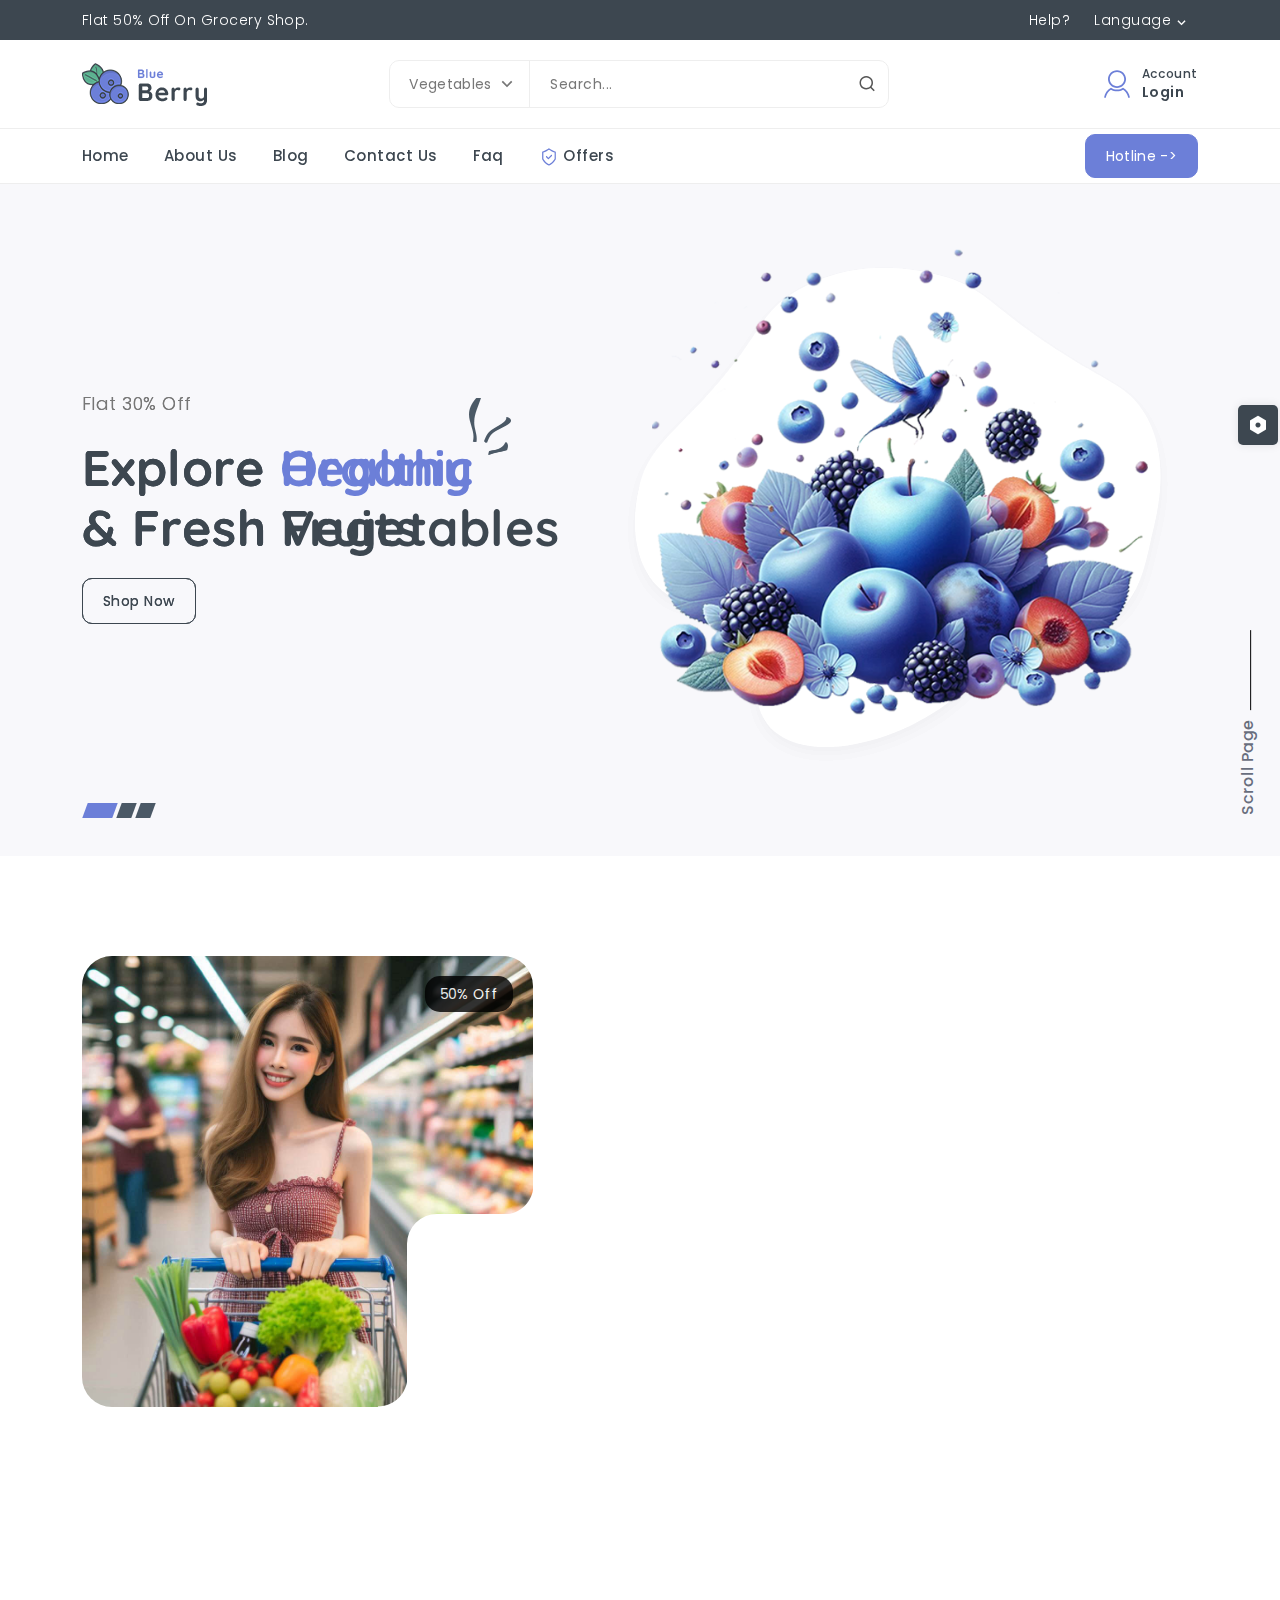
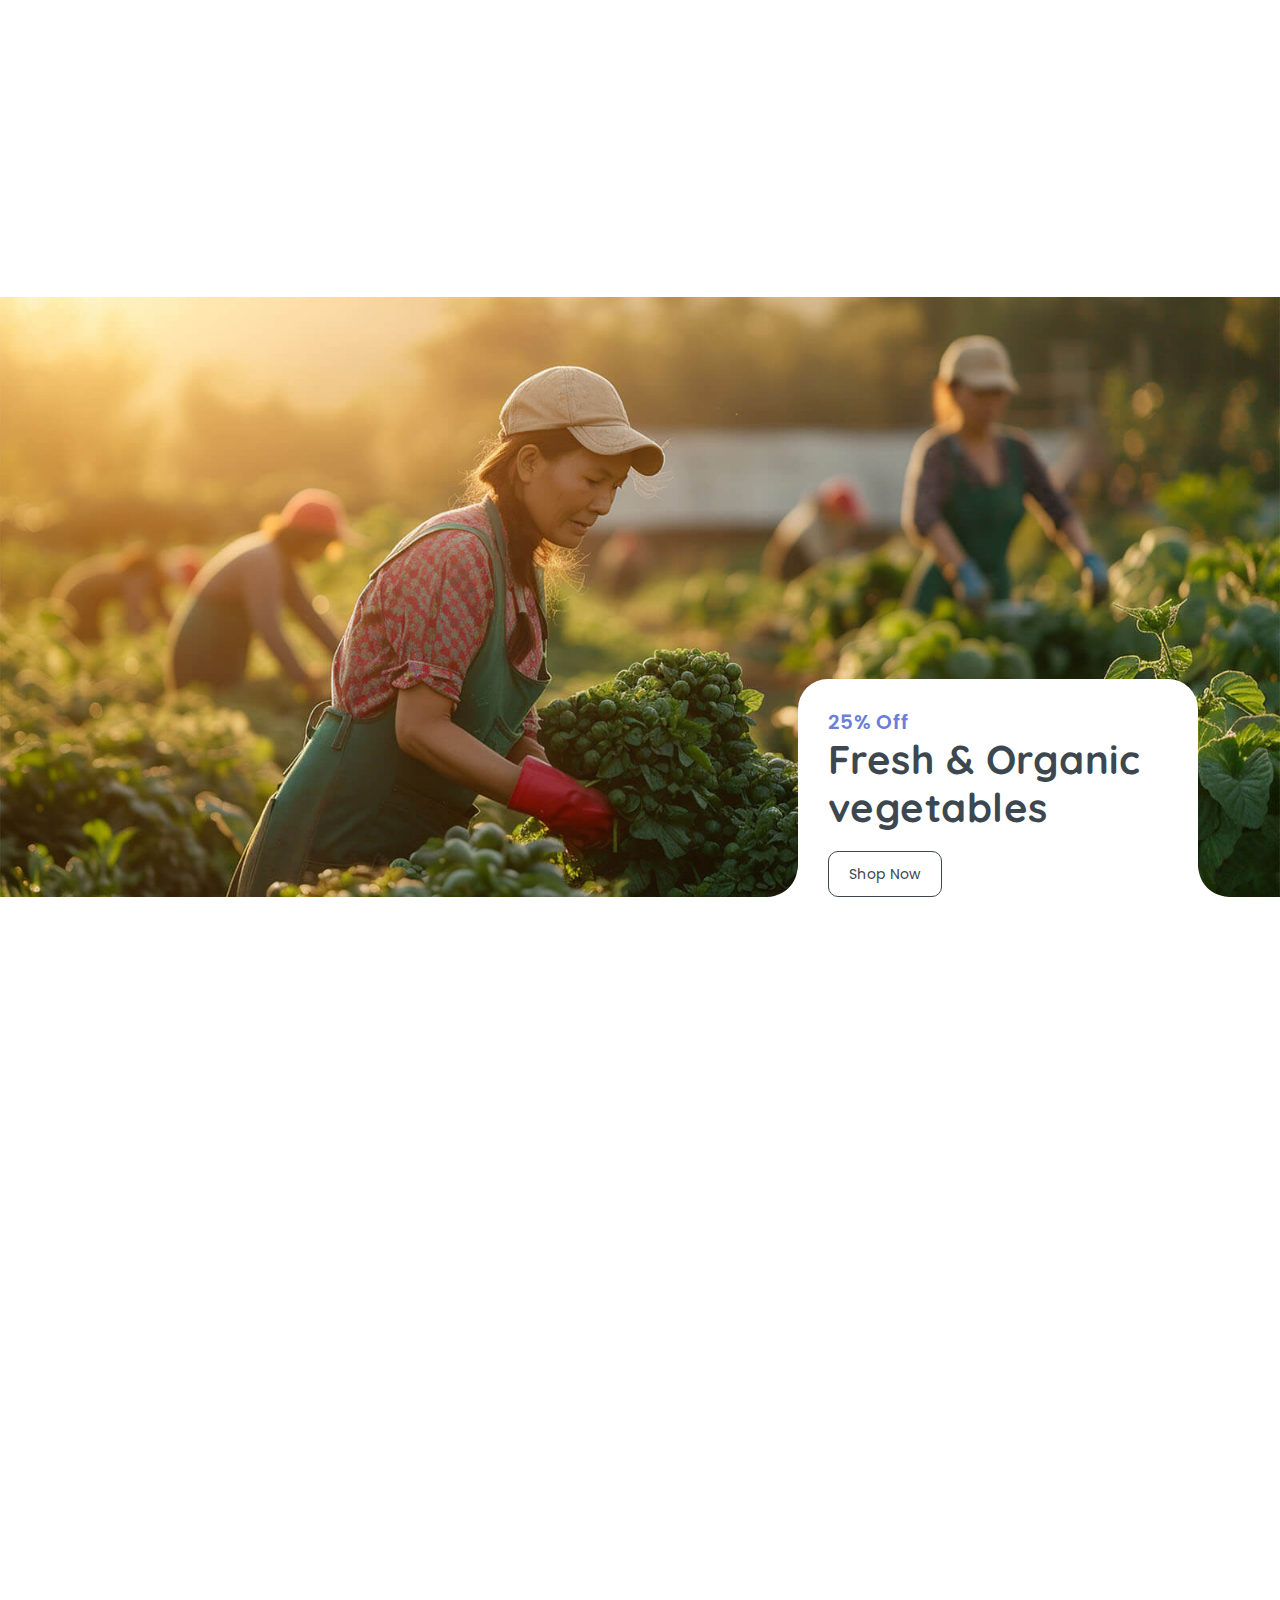
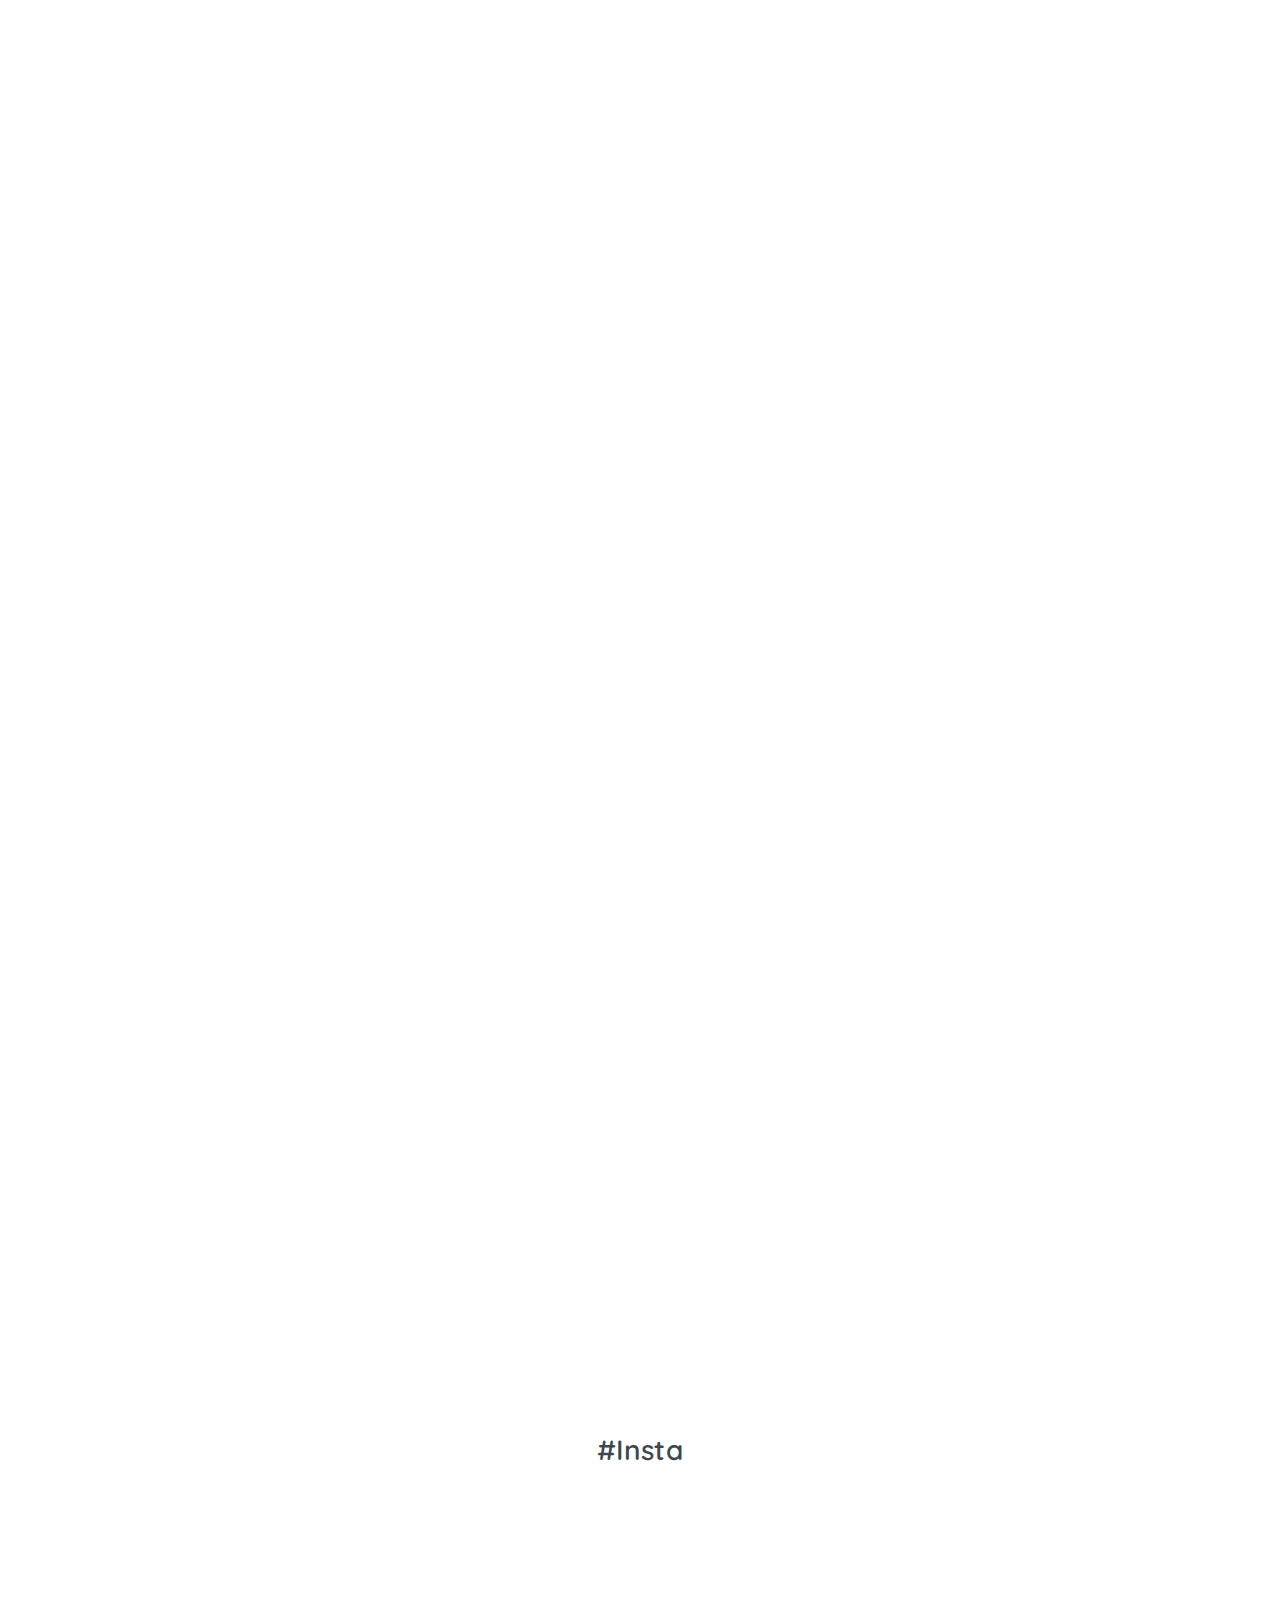
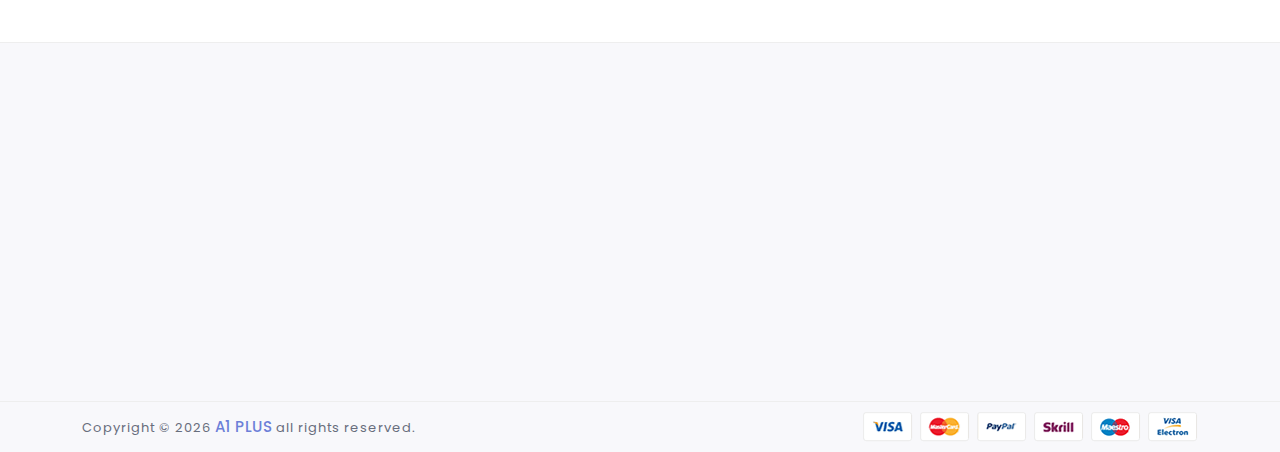
<file: index.html>
<!DOCTYPE html>
<html lang="en">
  <head>
    <meta charset="UTF-8" />
    <meta http-equiv="X-UA-Compatible" content="IE=edge" />
    <meta name="viewport" content="width=device-width, initial-scale=1.0" />
    <meta
      name="description"
      content="A1 PLUS - Multi Purpose eCommerce Template."
    />
    <meta
      name="keywords"
      content="eCommerce, mart, apparel, bootstrap 5, catalog, fashion, html, multipurpose, online store, shop, store, template"
    />
    <title>A1 Plus</title>

    <!-- Site Favicon -->
    <link
      rel="icon"
      href="assets/img/favicon/favicon.png"
      type="image/x-icon"
    />

    <!-- Css All Plugins Files -->
    <link rel="stylesheet" href="assets/css/vendor/bootstrap.min.css" />
    <link rel="stylesheet" href="assets/css/vendor/remixicon.css" />
    <link rel="stylesheet" href="assets/css/vendor/aos.css" />
    <link rel="stylesheet" href="assets/css/vendor/swiper-bundle.min.css" />
    <link rel="stylesheet" href="assets/css/vendor/owl.carousel.min.css" />
    <link rel="stylesheet" href="assets/css/vendor/slick.min.css" />
    <link rel="stylesheet" href="assets/css/vendor/animate.min.css" />
    <link rel="stylesheet" href="assets/css/vendor/jquery-range-ui.css" />

    <!-- Main Style -->
    <link rel="stylesheet" href="assets/css/style.css" />
  </head>

  <body>
    <!-- Loader -->
    <div class="bb-loader">
      <img src="assets/img/logo/loader.png" alt="loader" />
      <span class="loader"></span>
    </div>

    <!-- Header -->
    <header class="bb-header">
      <div class="top-header">
        <div class="container">
          <div class="row">
            <div class="col-12">
              <div class="inner-top-header">
                <div class="col-left-bar">
                  <a href="shop-left-sidebar-col-3.html"
                    >Flat 50% Off On Grocery Shop.</a
                  >
                </div>
                <div class="col-right-bar">
                  <div class="cols">
                    <a href="faq.html">Help?</a>
                  </div>
                  <div class="cols">
                    <div class="custom-dropdown">
                      <a class="bb-dropdown-toggle" href="#">Language</a>
                      <ul class="dropdown">
                        <li><a href="javascript:void(0)">English</a></li>
                        <li><a href="javascript:void(0)">Hindi</a></li>
                        <li><a href="javascript:void(0)">Gujarati</a></li>
                      </ul>
                    </div>
                  </div>
                </div>
              </div>
            </div>
          </div>
        </div>
      </div>
      <div class="bottom-header">
        <div class="container">
          <div class="row">
            <div class="col-12">
              <div class="inner-bottom-header">
                <div class="cols bb-logo-detail">
                  <!-- Header Logo Start -->
                  <div class="header-logo">
                    <a href="index.html">
                      <img
                        src="assets/img/logo/logo.png"
                        alt="logo"
                        class="light"
                      />
                      <img
                        src="assets/img/logo/logo-dark.png"
                        alt="logo"
                        class="dark"
                      />
                    </a>
                  </div>
                </div>
                <div class="cols">
                  <div class="header-search">
                    <form class="bb-btn-group-form" action="#">
                      <div class="inner-select">
                        <div class="custom-select">
                          <select>
                            <option value="option1">vegetables</option>
                            <option value="option2">Cold Drinks</option>
                            <option value="option3">Fruits</option>
                            <option value="option4">Bakery</option>
                          </select>
                        </div>
                      </div>
                      <input
                        class="form-control bb-search-bar"
                        placeholder="Search..."
                        type="text"
                      />
                      <button class="submit" type="submit">
                        <i class="ri-search-line"></i>
                      </button>
                    </form>
                  </div>
                </div>
                <div class="cols bb-icons">
                  <div class="bb-flex-justify">
                    <div class="bb-header-buttons">
                      <div class="bb-acc-drop">
                        <a
                          href="javascript:void(0)"
                          class="bb-header-btn bb-header-user dropdown-toggle bb-user-toggle"
                          title="Account"
                        >
                          <div class="header-icon">
                            <svg
                              class="svg-icon"
                              viewBox="0 0 1024 1024"
                              version="1.1"
                              xmlns="http://www.w3.org/2000/svg"
                            >
                              <path
                                d="M512.476 648.247c-170.169 0-308.118-136.411-308.118-304.681 0-168.271 137.949-304.681 308.118-304.681 170.169 0 308.119 136.411 308.119 304.681C820.594 511.837 682.645 648.247 512.476 648.247L512.476 648.247zM512.476 100.186c-135.713 0-246.12 109.178-246.12 243.381 0 134.202 110.407 243.381 246.12 243.381 135.719 0 246.126-109.179 246.126-243.381C758.602 209.364 648.195 100.186 512.476 100.186L512.476 100.186zM935.867 985.115l-26.164 0c-9.648 0-17.779-6.941-19.384-16.35-2.646-15.426-6.277-30.52-11.142-44.95-24.769-87.686-81.337-164.13-159.104-214.266-63.232 35.203-134.235 53.64-207.597 53.64-73.555 0-144.73-18.537-208.084-53.922-78 50.131-134.75 126.68-159.564 214.549 0 0-4.893 18.172-11.795 46.4-2.136 8.723-10.035 14.9-19.112 14.9L88.133 985.116c-9.415 0-16.693-8.214-15.47-17.452C91.698 824.084 181.099 702.474 305.51 637.615c58.682 40.472 129.996 64.267 206.966 64.267 76.799 0 147.968-23.684 206.584-63.991 124.123 64.932 213.281 186.403 232.277 329.772C952.56 976.901 945.287 985.115 935.867 985.115L935.867 985.115z"
                              />
                            </svg>
                          </div>
                          <div class="bb-btn-desc">
                            <span class="bb-btn-title">Account</span>
                            <span class="bb-btn-stitle">Login</span>
                          </div>
                        </a>
                        <ul class="bb-dropdown-menu">
                          <li>
                            <a class="dropdown-item" href="register.html"
                              >Register</a
                            >
                          </li>
                          <li>
                            <a class="dropdown-item" href="checkout.html"
                              >Checkout</a
                            >
                          </li>
                          <li>
                            <a class="dropdown-item" href="login.html">Login</a>
                          </li>
                        </ul>
                      </div>
                      <a href="javascript:void(0)" class="bb-toggle-menu">
                        <div class="header-icon">
                          <i class="ri-menu-3-fill"></i>
                        </div>
                      </a>
                    </div>
                  </div>
                </div>
              </div>
            </div>
          </div>
        </div>
      </div>
      <div class="bb-main-menu-desk">
        <div class="container">
          <div class="row">
            <div class="col-12">
              <div class="bb-inner-menu-desk">
                <button
                  class="navbar-toggler shadow-none"
                  type="button"
                  data-bs-toggle="collapse"
                  data-bs-target="#navbarSupportedContent"
                  aria-controls="navbarSupportedContent"
                  aria-expanded="false"
                  aria-label="Toggle navigation"
                >
                  <i class="ri-menu-2-line"></i>
                </button>
                <div class="bb-main-menu" id="navbarSupportedContent">
                  <ul class="navbar-nav">
                    <li class="nav-item">
                      <a class="nav-link" href="index.html">Home</a>
                    </li>
                    <li class="nav-item">
                      <a class="nav-link" href="about-us.html">About Us</a>
                    </li>
                    <li class="nav-item">
                      <a class="nav-link" href="blog.html">Blog</a>
                    </li>
                    <li class="nav-item">
                      <a class="nav-link" href="contact-us.html">Contact Us</a>
                    </li>
                    <li class="nav-item">
                      <a class="nav-link" href="faq.html">Faq</a>
                    </li>
                    <li class="nav-item">
                      <a class="nav-link" href="offer.html">
                        <svg
                          xmlns="http://www.w3.org/2000/svg"
                          version="1.1"
                          x="0"
                          y="0"
                          viewBox="0 0 64 64"
                          style="enable-background: new 0 0 512 512"
                          xml:space="preserve"
                          class=""
                        >
                          <g>
                            <path
                              d="M10 16v22c0 .3.1.6.2.8.3.6 6.5 13.8 21 20h.2c.2 0 .3.1.5.1s.3 0 .5-.1h.2c14.5-6.2 20.8-19.4 21-20 .1-.3.2-.5.2-.8V16c0-.9-.6-1.7-1.5-1.9-7.6-1.9-19.3-9.6-19.4-9.7-.1-.1-.2-.1-.4-.2-.1 0-.1 0-.2-.1h-.9c-.1 0-.2.1-.3.1-.1.1-.2.1-.4.2s-11.8 7.8-19.4 9.7c-.7.2-1.3 1-1.3 1.9zm4 1.5c6.7-2.1 15-7.2 18-9.1 3 1.9 11.3 7 18 9.1v20c-1.1 2.1-6.7 12.1-18 17.3-11.3-5.2-16.9-15.2-18-17.3z"
                              fill="#000000"
                              opacity="1"
                              data-original="#000000"
                              class=""
                            ></path>
                            <path
                              d="M28.6 38.4c.4.4.9.6 1.4.6s1-.2 1.4-.6l9.9-9.9c.8-.8.8-2 0-2.8s-2-.8-2.8 0L30 34.2l-4.5-4.5c-.8-.8-2-.8-2.8 0s-.8 2 0 2.8z"
                              fill="#000000"
                              opacity="1"
                              data-original="#000000"
                              class=""
                            ></path>
                          </g>
                        </svg>
                        Offers
                      </a>
                    </li>
                  </ul>
                </div>
                <div class="bb-btn-2">Hotline -></div>
              </div>
            </div>
          </div>
        </div>
      </div>
      <div class="bb-mobile-menu-overlay"></div>
      <div id="bb-mobile-menu" class="bb-mobile-menu">
        <div class="bb-menu-title">
          <span class="menu_title">My Menu</span>
          <button type="button" class="bb-close-menu">×</button>
        </div>
        <div class="bb-menu-inner">
          <div class="bb-menu-content">
            <ul>
              <li>
                <a href="index.html">Home</a>
              </li>
              <li>
                <a href="about-us.html">About Us</a>
              </li>
              <li>
                <a href="blog.html">Blog</a>
              </li>
              <li>
                <a href="contact-us.html">Contact Us</a>
              </li>
              <li>
                <a href="faq.html">Faq</a>
              </li>
            </ul>
          </div>
          <div class="header-res-lan-curr">
            <!-- Social Start -->
            <div class="header-res-social">
              <div class="header-top-social">
                <ul class="mb-0">
                  <li class="list-inline-item">
                    <a href="#"><i class="ri-facebook-fill"></i></a>
                  </li>
                  <li class="list-inline-item">
                    <a href="#"><i class="ri-zalo-fill"></i></a>
                  </li>
                  <li class="list-inline-item">
                    <a href="#"><i class="ri-phone-line"></i></a>
                  </li>
                </ul>
              </div>
            </div>
            <!-- Social End -->
          </div>
        </div>
      </div>
    </header>

    <!-- Hero -->
    <section class="section-hero margin-b-50">
      <div class="container">
        <div class="row">
          <div class="col-12">
            <div class="hero-slider swiper-container">
              <div class="swiper-wrapper">
                <div class="swiper-slide slide-1">
                  <div class="row mb-minus-24">
                    <div class="col-lg-6 col-12 order-lg-1 order-2 mb-24">
                      <div class="hero-contact">
                        <p>Flat 30% Off</p>
                        <h1>
                          Explore <span>Healthy</span><br />
                          & Fresh Fruits
                        </h1>
                        <a href="shop-left-sidebar-col-3.html" class="bb-btn-1"
                          >Shop Now</a
                        >
                      </div>
                    </div>
                    <div class="col-lg-6 col-12 order-lg-2 order-1 mb-24">
                      <div class="hero-image">
                        <img src="assets/img/hero/hero-1.png" alt="hero" />
                        <svg
                          xmlns="http://www.w3.org/2000/svg"
                          viewBox="0 0 300 300"
                          class="animate-shape"
                        >
                          <linearGradient
                            id="shape_1"
                            x1="100%"
                            x2="0%"
                            y1="100%"
                            y2="0%"
                          ></linearGradient>
                          <path d="">
                            <animate
                              repeatCount="indefinite"
                              attributeName="d"
                              dur="15s"
                              values=""
                            />
                          </path>
                        </svg>
                      </div>
                    </div>
                  </div>
                </div>
                <div class="swiper-slide slide-2">
                  <div class="row mb-minus-24">
                    <div class="col-lg-6 col-12 order-lg-1 order-2 mb-24">
                      <div class="hero-contact">
                        <p>Flat 20% Off</p>
                        <h2>
                          Explore <span>Warm</span><br />
                          Fast Food & Snacks
                        </h2>
                        <a href="shop-left-sidebar-col-3.html" class="bb-btn-1"
                          >Shop Now</a
                        >
                      </div>
                    </div>
                    <div class="col-lg-6 col-12 order-lg-2 order-1 mb-24">
                      <div class="hero-image">
                        <img src="assets/img/hero/hero-2.png" alt="hero" />
                        <svg
                          xmlns="http://www.w3.org/2000/svg"
                          viewBox="0 0 300 300"
                          class="animate-shape"
                        >
                          <linearGradient
                            id="shape_2"
                            x1="80%"
                            x2="0%"
                            y1="80%"
                            y2="0%"
                          ></linearGradient>
                          <path d="">
                            <animate
                              repeatCount="indefinite"
                              attributeName="d"
                              dur="15s"
                              values=""
                            />
                          </path>
                        </svg>
                      </div>
                    </div>
                  </div>
                </div>
                <div class="swiper-slide slide-3">
                  <div class="row mb-minus-24">
                    <div class="col-lg-6 col-12 order-lg-1 order-2 mb-24">
                      <div class="hero-contact">
                        <p>Flat 30% Off</p>
                        <h2>
                          Explore <span>Organic</span><br />
                          & Fresh Vegetables
                        </h2>
                        <a href="shop-left-sidebar-col-3.html" class="bb-btn-1"
                          >Shop Now</a
                        >
                      </div>
                    </div>
                    <div class="col-lg-6 col-12 order-lg-2 order-1 mb-24">
                      <div class="hero-image">
                        <img src="assets/img/hero/hero-3.png" alt="hero" />
                        <svg
                          xmlns="http://www.w3.org/2000/svg"
                          viewBox="0 0 300 300"
                          class="animate-shape"
                        >
                          <linearGradient
                            id="shape_3"
                            x1="80%"
                            x2="0%"
                            y1="80%"
                            y2="0%"
                          ></linearGradient>
                          <path d="">
                            <animate
                              repeatCount="indefinite"
                              attributeName="d"
                              dur="15s"
                              values=""
                            />
                          </path>
                        </svg>
                      </div>
                    </div>
                  </div>
                </div>
              </div>
              <div class="swiper-pagination swiper-pagination-white"></div>
              <div class="swiper-buttons">
                <div class="swiper-button-next"></div>
                <div class="swiper-button-prev"></div>
              </div>
            </div>
          </div>
        </div>
      </div>
      <div class="bb-scroll-Page">
        <span class="scroll-bar">
          <a href="javascript:void(0)">Scroll Page</a>
        </span>
      </div>
    </section>

    <!-- Category -->
    <section class="section-category padding-tb-50">
      <div class="container">
        <div class="row mb-minus-24">
          <div class="col-lg-5 col-12 mb-24">
            <div class="bb-category-img">
              <img src="assets/img/category/category.jpg" alt="category" />
              <div class="bb-offers">
                <span>50% Off</span>
              </div>
            </div>
          </div>
          <div class="col-lg-7 col-12 mb-24">
            <div class="bb-category-contact">
              <div
                class="category-title"
                data-aos="fade-up"
                data-aos-duration="1000"
                data-aos-delay="600"
              >
                <h2>Explore Categories</h2>
              </div>
              <div class="bb-category-block owl-carousel">
                <div
                  class="bb-category-box category-items-1"
                  data-aos="flip-left"
                  data-aos-duration="1000"
                  data-aos-delay="200"
                >
                  <div class="category-image">
                    <img src="assets/img/category/1.svg" alt="category" />
                  </div>
                  <div class="category-sub-contact">
                    <h5>
                      <a href="shop-left-sidebar-col-3.html">vegetables</a>
                    </h5>
                    <p>485 items</p>
                  </div>
                </div>
                <div
                  class="bb-category-box category-items-2"
                  data-aos="flip-left"
                  data-aos-duration="1000"
                  data-aos-delay="400"
                >
                  <div class="category-image">
                    <img src="assets/img/category/2.svg" alt="category" />
                  </div>
                  <div class="category-sub-contact">
                    <h5><a href="shop-left-sidebar-col-3.html">Fruits</a></h5>
                    <p>291 items</p>
                  </div>
                </div>
                <div
                  class="bb-category-box category-items-3"
                  data-aos="flip-left"
                  data-aos-duration="1000"
                  data-aos-delay="600"
                >
                  <div class="category-image">
                    <img src="assets/img/category/3.svg" alt="category" />
                  </div>
                  <div class="category-sub-contact">
                    <h5>
                      <a href="shop-left-sidebar-col-3.html">Cold Drinks</a>
                    </h5>
                    <p>49 items</p>
                  </div>
                </div>
                <div
                  class="bb-category-box category-items-4"
                  data-aos="flip-left"
                  data-aos-duration="1000"
                  data-aos-delay="800"
                >
                  <div class="category-image">
                    <img src="assets/img/category/4.svg" alt="category" />
                  </div>
                  <div class="category-sub-contact">
                    <h5><a href="shop-left-sidebar-col-3.html">Bakery</a></h5>
                    <p>08 items</p>
                  </div>
                </div>
              </div>
            </div>
          </div>
        </div>
      </div>
    </section>

    <!-- Banner-one -->
    <section class="section-banner-one padding-tb-50">
      <div class="container">
        <div class="row mb-minus-24">
          <div
            class="col-lg-6 col-12 mb-24"
            data-aos="fade-up"
            data-aos-duration="1000"
            data-aos-delay="400"
          >
            <div class="banner-box bg-box-color-one">
              <div class="inner-banner-box">
                <div class="side-image">
                  <img src="assets/img/banner-one/one.png" alt="one" />
                </div>
                <div class="inner-contact">
                  <h5>Tasty Snack & Fast food</h5>
                  <p>The flavour of something special</p>
                  <a href="shop-left-sidebar-col-3.html" class="bb-btn-1"
                    >Shop Now</a
                  >
                </div>
              </div>
            </div>
          </div>
          <div
            class="col-lg-6 col-12 mb-24"
            data-aos="fade-up"
            data-aos-duration="1000"
            data-aos-delay="400"
          >
            <div class="banner-box bg-box-color-two">
              <div class="inner-banner-box">
                <div class="side-image">
                  <img src="assets/img/banner-one/two.png" alt="two" />
                </div>
                <div class="inner-contact">
                  <h5>Fresh Fruits & Vegetables</h5>
                  <p>A healthy meal for every one</p>
                  <a href="shop-left-sidebar-col-3.html" class="bb-btn-1"
                    >Shop Now</a
                  >
                </div>
              </div>
            </div>
          </div>
        </div>
      </div>
    </section>

    <!-- Banner-two -->
    <section class="section-banner-two margin-tb-50">
      <div class="container">
        <div class="row">
          <div class="col-12 banner-justify-box-contact">
            <div class="banner-two-box">
              <span>25% Off</span>
              <h4>Fresh & Organic vegetables</h4>
              <a href="javascript:void(0)" class="bb-btn-1">Shop Now</a>
            </div>
          </div>
        </div>
      </div>
    </section>

    <!-- Services -->
    <section class="section-services padding-tb-50">
      <div class="container">
        <div class="row mb-minus-24">
          <div
            class="col-lg-3 col-md-6 col-12 mb-24"
            data-aos="flip-up"
            data-aos-duration="1000"
            data-aos-delay="200"
          >
            <div class="bb-services-box">
              <div class="services-img">
                <img src="assets/img/services/1.png" alt="services-1" />
              </div>
              <div class="services-contact">
                <h4>Free Shipping</h4>
                <p>Free shipping on all Us order or above $200</p>
              </div>
            </div>
          </div>
          <div
            class="col-lg-3 col-md-6 col-12 mb-24"
            data-aos="flip-up"
            data-aos-duration="1000"
            data-aos-delay="400"
          >
            <div class="bb-services-box">
              <div class="services-img">
                <img src="assets/img/services/2.png" alt="services-2" />
              </div>
              <div class="services-contact">
                <h4>24x7 Support</h4>
                <p>Contact us 24 hours a day, 7 days a week</p>
              </div>
            </div>
          </div>
          <div
            class="col-lg-3 col-md-6 col-12 mb-24"
            data-aos="flip-up"
            data-aos-duration="1000"
            data-aos-delay="600"
          >
            <div class="bb-services-box">
              <div class="services-img">
                <img src="assets/img/services/3.png" alt="services-3" />
              </div>
              <div class="services-contact">
                <h4>30 Days Return</h4>
                <p>Simply return it within 30 days for an exchange</p>
              </div>
            </div>
          </div>
          <div
            class="col-lg-3 col-md-6 col-12 mb-24"
            data-aos="flip-up"
            data-aos-duration="1000"
            data-aos-delay="800"
          >
            <div class="bb-services-box">
              <div class="services-img">
                <img src="assets/img/services/4.png" alt="services-4" />
              </div>
              <div class="services-contact">
                <h4>Payment Secure</h4>
                <p>Contact us 24 hours a day, 7 days a week</p>
              </div>
            </div>
          </div>
        </div>
      </div>
    </section>

    <!-- Vendors -->
    <section class="section-vendors padding-t-50 padding-b-100">
      <div class="container">
        <div class="row mb-minus-24">
          <div class="col-12">
            <div
              class="section-title bb-center"
              data-aos="fade-up"
              data-aos-duration="1000"
              data-aos-delay="200"
            >
              <div class="section-detail">
                <h2 class="bb-title">Top <span>Vendors</span></h2>
                <p>
                  Discover Our Trusted Partners: Excllence & Reliability in
                  Every choice
                </p>
              </div>
            </div>
          </div>
          <div
            class="col-lg-5 col-12 mb-24"
            data-aos="fade-up"
            data-aos-duration="1000"
            data-aos-delay="200"
          >
            <div class="bb-vendors-img">
              <div class="tab-content">
                <div class="tab-pane fade show active" id="vendors_tab_one">
                  <a href="javascript:void(0)" class="bb-vendor-init">
                    <i class="ri-arrow-right-up-line"></i>
                  </a>
                  <img src="assets/img/vendors/img-1.jpg" alt="vendors-img-1" />
                  <div class="vendors-local-shape">
                    <div class="inner-shape"></div>
                    <img src="assets/img/vendors/vendor-1.jpg" alt="vendor" />
                  </div>
                </div>
                <div class="tab-pane fade" id="vendors_tab_two">
                  <a href="javascript:void(0)" class="bb-vendor-init">
                    <i class="ri-arrow-right-up-line"></i>
                  </a>
                  <img src="assets/img/vendors/img-2.jpg" alt="vendors-img-2" />
                  <div class="vendors-local-shape">
                    <div class="inner-shape"></div>
                    <img src="assets/img/vendors/vendor-2.jpg" alt="vendor" />
                  </div>
                </div>
                <div class="tab-pane fade" id="vendors_tab_three">
                  <a href="javascript:void(0)" class="bb-vendor-init">
                    <i class="ri-arrow-right-up-line"></i>
                  </a>
                  <img src="assets/img/vendors/img-3.jpg" alt="vendors-img-3" />
                  <div class="vendors-local-shape">
                    <div class="inner-shape"></div>
                    <img src="assets/img/vendors/vendor-3.jpg" alt="vendor" />
                  </div>
                </div>
                <div class="tab-pane fade" id="vendors_tab_four">
                  <a href="javascript:void(0)" class="bb-vendor-init">
                    <i class="ri-arrow-right-up-line"></i>
                  </a>
                  <img src="assets/img/vendors/img-4.jpg" alt="vendors-img-4" />
                  <div class="vendors-local-shape">
                    <div class="inner-shape"></div>
                    <img src="assets/img/vendors/vendor-4.jpg" alt="vendor" />
                  </div>
                </div>
              </div>
            </div>
          </div>
          <div class="col-lg-7 col-12 mb-24">
            <ul class="bb-vendors-tab-nav nav">
              <li
                class="nav-item"
                data-aos="fade-up"
                data-aos-duration="1000"
                data-aos-delay="200"
              >
                <a
                  class="nav-link active"
                  data-bs-toggle="tab"
                  href="#vendors_tab_one"
                >
                  <div class="bb-vendors-box">
                    <div class="inner-heading">
                      <h5>Mira Fashion Pvt. Ltd.</h5>
                      <span>Sales - 587</span>
                    </div>
                    <p>Fruits (5) | Vegetables (30) | Snacks (09)</p>
                  </div>
                </a>
              </li>
              <li
                class="nav-item"
                data-aos="fade-up"
                data-aos-duration="1000"
                data-aos-delay="400"
              >
                <a
                  class="nav-link"
                  data-bs-toggle="tab"
                  href="#vendors_tab_two"
                >
                  <div class="bb-vendors-box">
                    <div class="inner-heading">
                      <h5>Eelna Fashion Pvt. Ltd.</h5>
                      <span>Sales - 428</span>
                    </div>
                    <p>Fruits (8) | Vegetables (15) | Snacks (04)</p>
                  </div>
                </a>
              </li>
              <li
                class="nav-item"
                data-aos="fade-up"
                data-aos-duration="1000"
                data-aos-delay="600"
              >
                <a
                  class="nav-link"
                  data-bs-toggle="tab"
                  href="#vendors_tab_three"
                >
                  <div class="bb-vendors-box">
                    <div class="inner-heading">
                      <h5>Mario Fashion Pvt. Ltd.</h5>
                      <span>Sales - 1024</span>
                    </div>
                    <p>Fruits (16) | Vegetables (42) | Snacks (18)</p>
                  </div>
                </a>
              </li>
              <li
                class="nav-item"
                data-aos="fade-up"
                data-aos-duration="1000"
                data-aos-delay="800"
              >
                <a
                  class="nav-link"
                  data-bs-toggle="tab"
                  href="#vendors_tab_four"
                >
                  <div class="bb-vendors-box">
                    <div class="inner-heading">
                      <h5>Maria Fashion Pvt. Ltd.</h5>
                      <span>Sales - 210</span>
                    </div>
                    <p>Fruits (2) | Vegetables (10) | Snacks (03)</p>
                  </div>
                </a>
              </li>
            </ul>
          </div>
        </div>
      </div>
    </section>

    <!-- Testimonials -->
    <section class="section-testimonials padding-tb-100 p-0-991">
      <div class="container">
        <div class="row">
          <div class="col-12">
            <div
              class="bb-testimonials"
              data-aos="fade-up"
              data-aos-duration="1000"
              data-aos-delay="400"
            >
              <img
                src="assets/img/testimonials/img-1.png"
                alt="testimonials-1"
                class="testimonials-img-1"
              />
              <img
                src="assets/img/testimonials/img-2.png"
                alt="testimonials-2"
                class="testimonials-img-2"
              />
              <img
                src="assets/img/testimonials/img-3.png"
                alt="testimonials-3"
                class="testimonials-img-3"
              />
              <img
                src="assets/img/testimonials/img-4.png"
                alt="testimonials-4"
                class="testimonials-img-4"
              />
              <img
                src="assets/img/testimonials/img-5.png"
                alt="testimonials-5"
                class="testimonials-img-5"
              />
              <img
                src="assets/img/testimonials/img-6.png"
                alt="testimonials-6"
                class="testimonials-img-6"
              />
              <div class="inner-banner">
                <h4>Testimonials</h4>
              </div>
              <div class="owl-carousel testimonials-slider">
                <div class="bb-testimonials-inner">
                  <div class="row">
                    <div class="col-md-4 col-12 d-none-767">
                      <div class="testimonials-image">
                        <img
                          src="assets/img/testimonials/1.jpg"
                          alt="testimonials"
                        />
                      </div>
                    </div>
                    <div class="col-md-8 col-12">
                      <div class="testimonials-contact">
                        <div class="user">
                          <img
                            src="assets/img/testimonials/1.jpg"
                            alt="testimonials"
                          />
                          <div class="detail">
                            <h4>Isabella Oliver</h4>
                            <span>(Manager)</span>
                          </div>
                        </div>
                        <div class="inner-contact">
                          <p>
                            "Lorem ipsum dolor sit amet consectetur adipisicing
                            elit. Architecto at sint eligendi possimus
                            perspiciatis asperiores reiciendis hic amet alias
                            aut quaerat maiores blanditiis."
                          </p>
                        </div>
                      </div>
                    </div>
                  </div>
                </div>
                <div class="bb-testimonials-inner">
                  <div class="row">
                    <div class="col-md-4 col-12 d-none-767">
                      <div class="testimonials-image">
                        <img
                          src="assets/img/testimonials/2.jpg"
                          alt="testimonials"
                        />
                      </div>
                    </div>
                    <div class="col-md-8 col-12">
                      <div class="testimonials-contact">
                        <div class="user">
                          <img
                            src="assets/img/testimonials/2.jpg"
                            alt="testimonials"
                          />
                          <div class="detail">
                            <h4>Nikki Albart</h4>
                            <span>(Team Leader)</span>
                          </div>
                        </div>
                        <div class="inner-contact">
                          <p>
                            "Lorem ipsum dolor sit amet consectetur adipisicing
                            elit. Architecto at sint eligendi possimus
                            perspiciatis asperiores reiciendis hic amet alias
                            aut quaerat maiores blanditiis."
                          </p>
                        </div>
                      </div>
                    </div>
                  </div>
                </div>
                <div class="bb-testimonials-inner">
                  <div class="row">
                    <div class="col-md-4 col-12 d-none-767">
                      <div class="testimonials-image">
                        <img
                          src="assets/img/testimonials/3.jpg"
                          alt="testimonials"
                        />
                      </div>
                    </div>
                    <div class="col-md-8 col-12">
                      <div class="testimonials-contact">
                        <div class="user">
                          <img
                            src="assets/img/testimonials/3.jpg"
                            alt="testimonials"
                          />
                          <div class="detail">
                            <h4>Stephen Smith</h4>
                            <span>(Co Founder)</span>
                          </div>
                        </div>
                        <div class="inner-contact">
                          <p>
                            "Lorem ipsum dolor sit amet consectetur adipisicing
                            elit. Architecto at sint eligendi possimus
                            perspiciatis asperiores reiciendis hic amet alias
                            aut quaerat maiores blanditiis."
                          </p>
                        </div>
                      </div>
                    </div>
                  </div>
                </div>
              </div>
            </div>
          </div>
        </div>
      </div>
    </section>

    <!-- Blog -->
    <section class="section-blog padding-b-50 padding-t-100">
      <div class="container">
        <div class="row">
          <div class="col-12">
            <div class="blog-2-slider owl-carousel">
              <div
                class="blog-2-card"
                data-aos="fade-up"
                data-aos-duration="1000"
                data-aos-delay="200"
              >
                <div class="blog-img">
                  <img src="assets/img/blog/7.jpg" alt="blog-7" />
                </div>
                <div class="blog-contact">
                  <span>June 30,2024 - organic</span>
                  <h4>
                    <a href="blog-detail-left-sidebar.html"
                      >Marketing Guide: 5 Steps to Success.</a
                    >
                  </h4>
                </div>
              </div>
              <div
                class="blog-2-card"
                data-aos="fade-up"
                data-aos-duration="1000"
                data-aos-delay="400"
              >
                <div class="blog-img">
                  <img src="assets/img/blog/8.jpg" alt="blog-8" />
                </div>
                <div class="blog-contact">
                  <span>May 10,2023 - organic</span>
                  <h4>
                    <a href="blog-detail-left-sidebar.html"
                      >Best way to solve business deal issue.</a
                    >
                  </h4>
                </div>
              </div>
              <div
                class="blog-2-card"
                data-aos="fade-up"
                data-aos-duration="1000"
                data-aos-delay="600"
              >
                <div class="blog-img">
                  <img src="assets/img/blog/9.jpg" alt="blog-9" />
                </div>
                <div class="blog-contact">
                  <span>Jan 10,2022 - organic</span>
                  <h4>
                    <a href="blog-detail-left-sidebar.html"
                      >Business ideas to grow your business.</a
                    >
                  </h4>
                </div>
              </div>
              <div
                class="blog-2-card"
                data-aos="fade-up"
                data-aos-duration="1000"
                data-aos-delay="800"
              >
                <div class="blog-img">
                  <img src="assets/img/blog/10.jpg" alt="blog-10" />
                </div>
                <div class="blog-contact">
                  <span>Feb 12,2022 - organic</span>
                  <h4>
                    <a href="blog-detail-left-sidebar.html"
                      >31 customer stats know in 2020.</a
                    >
                  </h4>
                </div>
              </div>
            </div>
          </div>
        </div>
      </div>
    </section>

    <!-- Instagram -->
    <section class="section-instagram padding-tb-50">
      <div class="container">
        <div class="row">
          <div class="col-12">
            <div class="bb-title">
              <h3>#Insta</h3>
            </div>
            <div class="bb-instagram-slider owl-carousel">
              <div
                class="bb-instagram-card"
                data-aos="fade-up"
                data-aos-duration="1000"
                data-aos-delay="200"
              >
                <div class="instagram-img">
                  <a href="javascript:void(0)">
                    <img src="assets/img/instagram/1.jpg" alt="instagram-1" />
                  </a>
                </div>
              </div>
              <div
                class="bb-instagram-card"
                data-aos="fade-up"
                data-aos-duration="1000"
                data-aos-delay="300"
              >
                <div class="instagram-img">
                  <a href="javascript:void(0)">
                    <img src="assets/img/instagram/2.jpg" alt="instagram-2" />
                  </a>
                </div>
              </div>
              <div
                class="bb-instagram-card"
                data-aos="fade-up"
                data-aos-duration="1000"
                data-aos-delay="400"
              >
                <div class="instagram-img">
                  <a href="javascript:void(0)">
                    <img src="assets/img/instagram/3.jpg" alt="instagram-3" />
                  </a>
                </div>
              </div>
              <div
                class="bb-instagram-card"
                data-aos="fade-up"
                data-aos-duration="1000"
                data-aos-delay="500"
              >
                <div class="instagram-img">
                  <a href="javascript:void(0)">
                    <img src="assets/img/instagram/4.jpg" alt="instagram-4" />
                  </a>
                </div>
              </div>
              <div
                class="bb-instagram-card"
                data-aos="fade-up"
                data-aos-duration="1000"
                data-aos-delay="600"
              >
                <div class="instagram-img">
                  <a href="javascript:void(0)">
                    <img src="assets/img/instagram/5.jpg" alt="instagram-5" />
                  </a>
                </div>
              </div>
              <div
                class="bb-instagram-card"
                data-aos="fade-up"
                data-aos-duration="1000"
                data-aos-delay="700"
              >
                <div class="instagram-img">
                  <a href="javascript:void(0)">
                    <img src="assets/img/instagram/6.jpg" alt="instagram-6" />
                  </a>
                </div>
              </div>
            </div>
          </div>
        </div>
      </div>
    </section>

    <!-- Footer -->
    <footer class="bb-footer margin-t-50">
      <div class="footer-container">
        <div class="footer-top padding-tb-50">
          <div class="container">
            <div
              class="row m-minus-991"
              data-aos="fade-up"
              data-aos-duration="1000"
              data-aos-delay="200"
            >
              <div class="col-sm-12 col-lg-3 bb-footer-cat">
                <div class="bb-footer-widget bb-footer-company">
                  <img
                    src="assets/img/logo/logo.png"
                    class="bb-footer-logo"
                    alt="footer logo"
                  />
                  <img
                    src="assets/img/logo/logo-dark.png"
                    class="bb-footer-dark-logo"
                    alt="footer logo"
                  />
                  <p class="bb-footer-detail">
                    BlueBerry is the biggest market of grocery products. Get
                    your daily needs from our store.
                  </p>
                </div>
              </div>
              <div class="col-sm-12 col-lg-2 bb-footer-info">
                <div class="bb-footer-widget">
                  <h4 class="bb-footer-heading">Category</h4>
                  <div class="bb-footer-links bb-footer-dropdown">
                    <ul class="align-items-center">
                      <li class="bb-footer-link">
                        <a href="shop-left-sidebar-col-3.html">Dairy & Milk</a>
                      </li>
                      <li class="bb-footer-link">
                        <a href="shop-banner-left-sidebar-col-3.html"
                          >Snack & Spice</a
                        >
                      </li>
                      <li class="bb-footer-link">
                        <a href="shop-full-width-col-5.html">Fast Food</a>
                      </li>
                      <li class="bb-footer-link">
                        <a href="shop-list-left-sidebar.html">Juice & Drinks</a>
                      </li>
                      <li class="bb-footer-link">
                        <a href="shop-list-full-col-2.html">Bakery</a>
                      </li>
                      <li class="bb-footer-link">
                        <a href="shop-banner-right-sidebar-col-4.html"
                          >Seafood</a
                        >
                      </li>
                    </ul>
                  </div>
                </div>
              </div>
              <div class="col-sm-12 col-lg-2 bb-footer-account">
                <div class="bb-footer-widget">
                  <h4 class="bb-footer-heading">Company</h4>
                  <div class="bb-footer-links bb-footer-dropdown">
                    <ul class="align-items-center">
                      <li class="bb-footer-link">
                        <a href="about-us.html">About us</a>
                      </li>
                      <li class="bb-footer-link">
                        <a href="track-order.html">Delivery</a>
                      </li>
                      <li class="bb-footer-link">
                        <a href="faq.html">Legal Notice</a>
                      </li>
                      <li class="bb-footer-link">
                        <a href="terms.html">Terms & conditions</a>
                      </li>
                      <li class="bb-footer-link">
                        <a href="checkout.html">Secure payment</a>
                      </li>
                      <li class="bb-footer-link">
                        <a href="contact-us.html">Contact us</a>
                      </li>
                    </ul>
                  </div>
                </div>
              </div>
              <div class="col-sm-12 col-lg-2 bb-footer-service">
                <div class="bb-footer-widget">
                  <h4 class="bb-footer-heading">Account</h4>
                  <div class="bb-footer-links bb-footer-dropdown">
                    <ul class="align-items-center">
                      <li class="bb-footer-link">
                        <a href="login.html">Sign In</a>
                      </li>
                      <li class="bb-footer-link">
                        <a href="cart.html">View Cart</a>
                      </li>
                      <li class="bb-footer-link">
                        <a href="faq.html">Return Policy</a>
                      </li>
                      <li class="bb-footer-link">
                        <a href="shop-left-sidebar-col-3.html"
                          >Become a Vendor</a
                        >
                      </li>
                      <li class="bb-footer-link">
                        <a href="product-left-sidebar.html"
                          >Affiliate Program</a
                        >
                      </li>
                      <li class="bb-footer-link">
                        <a href="checkout.html">Payments</a>
                      </li>
                    </ul>
                  </div>
                </div>
              </div>
              <div class="col-sm-12 col-lg-3 bb-footer-cont-social">
                <div class="bb-footer-contact">
                  <div class="bb-footer-widget">
                    <h4 class="bb-footer-heading">Contact</h4>
                    <div class="bb-footer-links bb-footer-dropdown">
                      <ul class="align-items-center">
                        <li class="bb-footer-link bb-foo-location">
                          <span class="mt-15px">
                            <i class="ri-map-pin-line"></i>
                          </span>
                          <p>
                            971 Lajamni, Motavarachha, Surat, Gujarat, Bharat
                            394101.
                          </p>
                        </li>
                        <li class="bb-footer-link bb-foo-call">
                          <span>
                            <i class="ri-whatsapp-line"></i>
                          </span>
                          <a href="tel:+009876543210">+00 9876543210</a>
                        </li>
                        <li class="bb-footer-link bb-foo-mail">
                          <span>
                            <i class="ri-mail-line"></i>
                          </span>
                          <a href="mailto:example@email.com"
                            >example@email.com</a
                          >
                        </li>
                      </ul>
                    </div>
                  </div>
                </div>
                <div class="bb-footer-social">
                  <div class="bb-footer-widget">
                    <div class="bb-footer-links bb-footer-dropdown">
                      <ul class="align-items-center">
                        <li class="bb-footer-link">
                          <a href="javascript:void(0)"
                            ><i class="ri-facebook-fill"></i
                          ></a>
                        </li>
                        <li class="bb-footer-link">
                          <a href="javascript:void(0)"
                            ><i class="ri-twitter-fill"></i
                          ></a>
                        </li>
                        <li class="bb-footer-link">
                          <a href="javascript:void(0)"
                            ><i class="ri-linkedin-fill"></i
                          ></a>
                        </li>
                        <li class="bb-footer-link">
                          <a href="javascript:void(0)"
                            ><i class="ri-instagram-line"></i
                          ></a>
                        </li>
                      </ul>
                    </div>
                  </div>
                </div>
              </div>
            </div>
          </div>
        </div>
        <div class="footer-bottom">
          <div class="container">
            <div class="row">
              <div class="bb-bottom-info">
                <div class="footer-copy">
                  <div class="footer-bottom-copy">
                    <div class="bb-copy">
                      Copyright © <span id="copyright_year"></span>
                      <a class="site-name" href="index.html">A1 PLUS</a> all
                      rights reserved.
                    </div>
                  </div>
                </div>
                <div class="footer-bottom-right">
                  <div
                    class="footer-bottom-payment d-flex justify-content-center"
                  >
                    <div class="payment-link">
                      <img src="assets/img/payment/payment.png" alt="payment" />
                    </div>
                  </div>
                </div>
              </div>
            </div>
          </div>
        </div>
      </div>
    </footer>

    <!-- Newsletter Modal -->
    <div class="bb-popnews-bg"></div>
    <div class="bb-popnews-box">
      <div class="bb-popnews-close" title="Close"></div>
      <div class="row">
        <div class="col-md-6 col-12">
          <img src="assets/img/newsletter/newsletter.jpg" alt="newsletter" />
        </div>
        <div class="col-md-6 col-12">
          <div class="bb-popnews-box-content">
            <h2>Newsletter.</h2>
            <p>
              Subscribe the BlueBerry to get in touch and get the future update.
            </p>
            <form class="bb-popnews-form" action="#" method="post">
              <input
                type="email"
                name="newsemail"
                placeholder="Email Address"
                required
              />
              <button type="button" class="bb-btn-2" name="subscribe">
                Subscribe
              </button>
            </form>
          </div>
        </div>
      </div>
    </div>

    <!-- Tools Sidebar -->
    <div class="bb-tools-sidebar-overlay"></div>
    <div class="bb-tools-sidebar">
      <a href="javascript:void(0)" class="bb-tools-sidebar-toggle in-out">
        <i class="ri-settings-fill"></i>
      </a>
      <div class="bb-bar-title">
        <h6>Tools</h6>
        <a href="#" class="close-tools"><i class="ri-close-line"></i></a>
      </div>
      <div class="bb-tools-detail">
        <div class="bb-tools-block">
          <h3>Select Color</h3>
          <ul class="bb-color">
            <li class="color-primary active-variant"></li>
            <li class="color-1"></li>
            <li class="color-2"></li>
            <li class="color-3"></li>
            <li class="color-4"></li>
            <li class="color-5"></li>
            <li class="color-6"></li>
            <li class="color-7"></li>
            <li class="color-8"></li>
            <li class="color-9"></li>
          </ul>
        </div>
        <div class="bb-tools-block">
          <h3>Dark Modes</h3>
          <div class="bb-tools-dark">
            <div
              class="mode-primary bb-dark-item mode active-dark light"
              data-bb-mode-tool="light"
            >
              <img src="assets/img/tools/light.png" alt="light" />
              <p>Light</p>
            </div>
            <div class="bb-dark-item mode dark" data-bb-mode-tool="dark">
              <img src="assets/img/tools/dark.png" alt="dark" />
              <p>Dark</p>
            </div>
          </div>
        </div>
        <div class="bb-tools-block">
          <h3>RTL Modes</h3>
          <div class="bb-tools-rtl">
            <div class="bb-tools-item ltr active-rtl" data-bb-mode-tool="ltr">
              <img src="assets/img/tools/ltr.png" alt="ltr" />
              <p>LTR</p>
            </div>
            <div class="bb-tools-item rtl" data-bb-mode-tool="rtl">
              <img src="assets/img/tools/rtl.png" alt="rtl" />
              <p>RTL</p>
            </div>
          </div>
        </div>
        <div class="bb-tools-block">
          <h3>Box Design</h3>
          <div class="bb-tools-box">
            <div
              class="bb-tools-item default active-box"
              data-bb-mode-tool="default"
            >
              <img src="assets/img/tools/box-0.png" alt="box-0" />
              <p>Default</p>
            </div>
            <div class="bb-tools-item box-1" data-bb-mode-tool="box-1">
              <img src="assets/img/tools/box-1.png" alt="box-1" />
              <p>Box-1</p>
            </div>
          </div>
        </div>
      </div>
    </div>

    <!-- Back to top  -->
    <a href="#Top" class="back-to-top result-placeholder">
      <i class="ri-arrow-up-line"></i>
      <div class="back-to-top-wrap active-progress">
        <svg viewBox="-1 -1 102 102">
          <path d="M50,1 a49,49 0 0,1 0,98 a49,49 0 0,1 0,-98"></path>
        </svg>
      </div>
    </a>

    <!-- Plugins -->
    <script src="assets/js/vendor/bootstrap.bundle.min.js"></script>
    <script src="assets/js/vendor/jquery.min.js"></script>
    <script src="assets/js/vendor/jquery.zoom.min.js"></script>
    <script src="assets/js/vendor/aos.js"></script>
    <script src="assets/js/vendor/swiper-bundle.min.js"></script>
    <script src="assets/js/vendor/smoothscroll.min.js"></script>
    <script src="assets/js/vendor/countdownTimer.js"></script>
    <script src="assets/js/vendor/owl.carousel.min.js"></script>
    <script src="assets/js/vendor/slick.min.js"></script>
    <script src="assets/js/vendor/jquery-range-ui.min.js"></script>

    <!-- main-js -->
    <script src="assets/js/main.js"></script>
  </body>
</html>
</file>
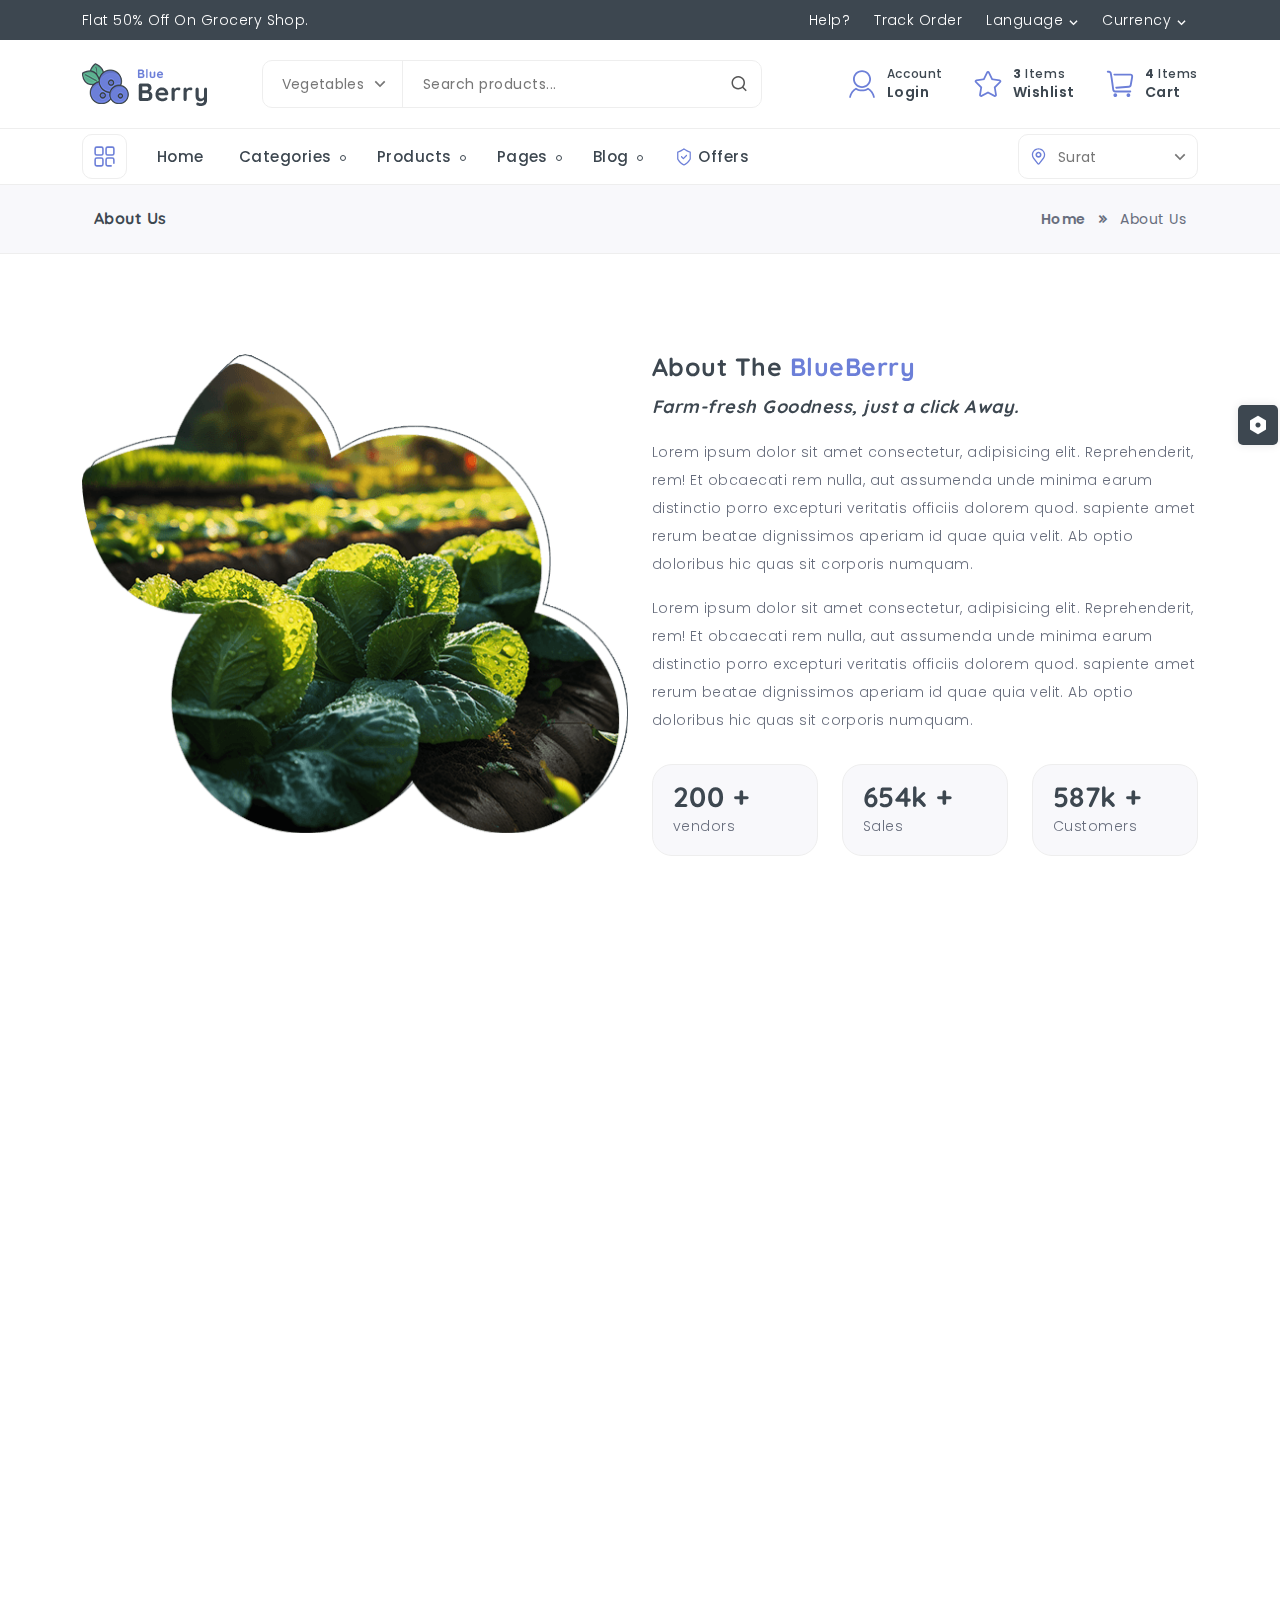
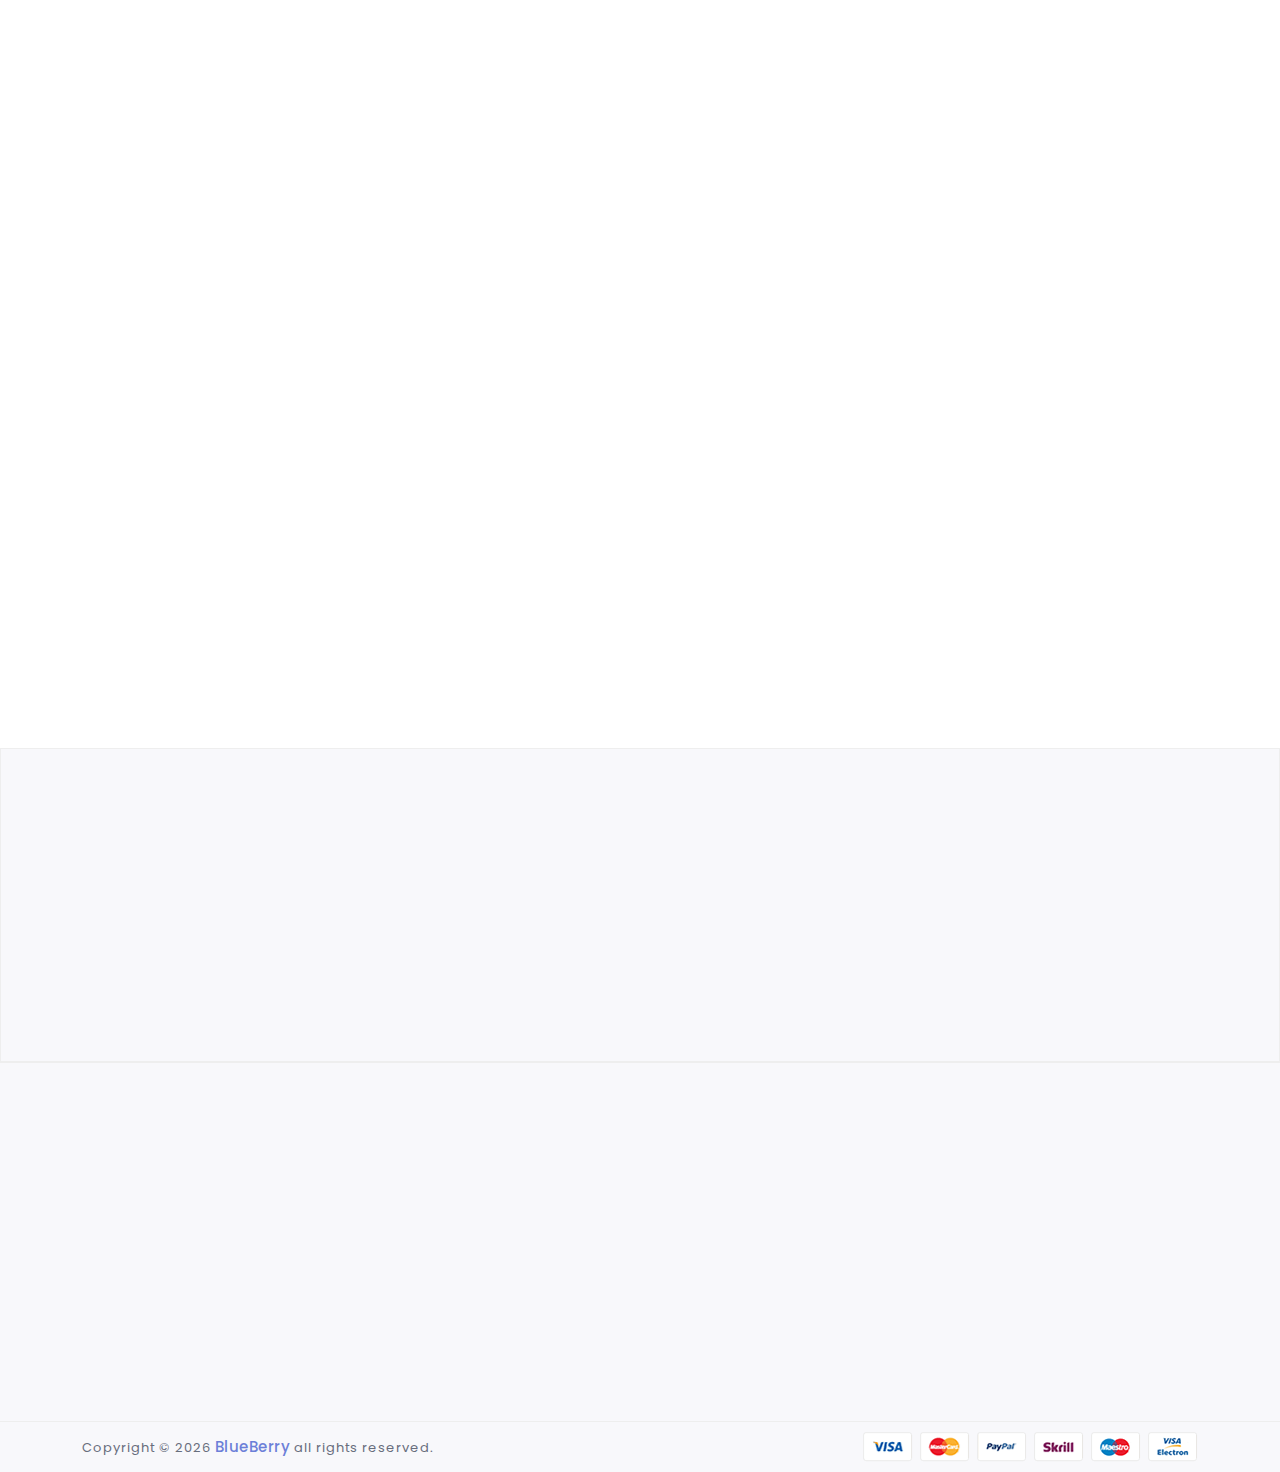
<file: about-us.html>
<!DOCTYPE html>
<html lang="en">


<!-- Mirrored from maraviyainfotech.com/projects/blueberry-html/about-us.html by HTTrack Website Copier/3.x [XR&CO'2014], Fri, 06 Dec 2024 07:08:21 GMT -->
<head>
    <meta charset="UTF-8">
    <meta http-equiv="X-UA-Compatible" content="IE=edge">
    <meta name="viewport" content="width=device-width, initial-scale=1.0">
    <meta name="description" content="Blueberry - Multi Purpose eCommerce Template.">
    <meta name="keywords" content="eCommerce, mart, apparel, bootstrap 5, catalog, fashion, html, multipurpose, online store, shop, store, template">
    <title>Blueberry - eCommerce html template</title>

    <!-- Site Favicon -->
    <link rel="icon" href="assets/img/favicon/favicon.png" type="image/x-icon">

    <!-- Css All Plugins Files -->
    <link rel="stylesheet" href="assets/css/vendor/bootstrap.min.css">
    <link rel="stylesheet" href="assets/css/vendor/remixicon.css">
    <link rel="stylesheet" href="assets/css/vendor/aos.css">
    <link rel="stylesheet" href="assets/css/vendor/swiper-bundle.min.css">
    <link rel="stylesheet" href="assets/css/vendor/owl.carousel.min.css">
    <link rel="stylesheet" href="assets/css/vendor/slick.min.css">
    <link rel="stylesheet" href="assets/css/vendor/animate.min.css">
    <link rel="stylesheet" href="assets/css/vendor/jquery-range-ui.css">

    <!-- Main Style -->
    <link rel="stylesheet" href="assets/css/style.css">
</head>

<body>

    <!-- Loader -->
    <div class="bb-loader">
        <img src="assets/img/logo/loader.png" alt="loader">
        <span class="loader"></span>
    </div>

    <!-- Header -->
    <header class="bb-header">
        <div class="top-header">
            <div class="container">
                <div class="row">
                    <div class="col-12">
                        <div class="inner-top-header">
                            <div class="col-left-bar">
                                <a href="shop-left-sidebar-col-3.html">Flat 50% Off On Grocery Shop.</a>
                            </div>
                            <div class="col-right-bar">
                                <div class="cols">
                                    <a href="faq.html">Help?</a>
                                </div>
                                <div class="cols">
                                    <a href="track-order.html">Track Order</a>
                                </div>
                                <div class="cols">
                                    <div class="custom-dropdown">
                                        <a class="bb-dropdown-toggle" href="#">Language</a>
                                        <ul class="dropdown">
                                            <li><a href="javascript:void(0)">English</a></li>
                                            <li><a href="javascript:void(0)">Hindi</a></li>
                                            <li><a href="javascript:void(0)">Gujarati</a></li>
                                        </ul>
                                    </div>
                                </div>
                                <div class="cols">
                                    <div class="custom-dropdown">
                                        <a class="bb-dropdown-toggle" href="#">Currency</a>
                                        <ul class="dropdown">
                                            <li><a href="javascript:void(0)">USD $</a></li>
                                            <li><a href="javascript:void(0)">EUR €</a></li>
                                        </ul>
                                    </div>
                                </div>
                            </div>
                        </div>
                    </div>
                </div>
            </div>
        </div>
        <div class="bottom-header">
            <div class="container">
                <div class="row">
                    <div class="col-12">
                        <div class="inner-bottom-header">
                            <div class="cols bb-logo-detail">
                                <!-- Header Logo Start -->
                                <div class="header-logo">
                                    <a href="index.html">
                                        <img src="assets/img/logo/logo.png" alt="logo" class="light">
                                        <img src="assets/img/logo/logo-dark.png" alt="logo" class="dark">
                                    </a>
                                </div>
                                <!-- Header Logo End -->
                                <a href="javascript:void(0)" class="bb-sidebar-toggle bb-category-toggle">
                                    <svg class="svg-icon" viewBox="0 0 1024 1024" version="1.1" xmlns="http://www.w3.org/2000/svg">
                                        <path
                                            d="M384 928H192a96 96 0 0 1-96-96V640a96 96 0 0 1 96-96h192a96 96 0 0 1 96 96v192a96 96 0 0 1-96 96zM192 608a32 32 0 0 0-32 32v192a32 32 0 0 0 32 32h192a32 32 0 0 0 32-32V640a32 32 0 0 0-32-32H192zM784 928H640a96 96 0 0 1-96-96V640a96 96 0 0 1 96-96h192a96 96 0 0 1 96 96v144a32 32 0 0 1-64 0V640a32 32 0 0 0-32-32H640a32 32 0 0 0-32 32v192a32 32 0 0 0 32 32h144a32 32 0 0 1 0 64zM384 480H192a96 96 0 0 1-96-96V192a96 96 0 0 1 96-96h192a96 96 0 0 1 96 96v192a96 96 0 0 1-96 96zM192 160a32 32 0 0 0-32 32v192a32 32 0 0 0 32 32h192a32 32 0 0 0 32-32V192a32 32 0 0 0-32-32H192zM832 480H640a96 96 0 0 1-96-96V192a96 96 0 0 1 96-96h192a96 96 0 0 1 96 96v192a96 96 0 0 1-96 96zM640 160a32 32 0 0 0-32 32v192a32 32 0 0 0 32 32h192a32 32 0 0 0 32-32V192a32 32 0 0 0-32-32H640z" />
                                    </svg>
                                </a>
                            </div>
                            <div class="cols">
                                <div class="header-search">
                                    <form class="bb-btn-group-form" action="#">
                                        <div class="inner-select">
                                            <div class="custom-select">
                                                <select>
                                                    <option value="option1">vegetables</option>
                                                    <option value="option2">Cold Drinks</option>
                                                    <option value="option3">Fruits</option>
                                                    <option value="option4">Bakery</option>
                                                </select>
                                            </div>
                                        </div>
                                        <input class="form-control bb-search-bar" placeholder="Search products..."
                                            type="text">
                                        <button class="submit" type="submit"><i class="ri-search-line"></i></button>
                                    </form>
                                </div>
                            </div>
                            <div class="cols bb-icons">
                                <div class="bb-flex-justify">
                                    <div class="bb-header-buttons">
                                        <div class="bb-acc-drop">
                                            <a href="javascript:void(0)"
                                                class="bb-header-btn bb-header-user dropdown-toggle bb-user-toggle"
                                                title="Account">
                                                <div class="header-icon">
                                                    <svg class="svg-icon" viewBox="0 0 1024 1024" version="1.1"
                                                        xmlns="http://www.w3.org/2000/svg">
                                                        <path
                                                            d="M512.476 648.247c-170.169 0-308.118-136.411-308.118-304.681 0-168.271 137.949-304.681 308.118-304.681 170.169 0 308.119 136.411 308.119 304.681C820.594 511.837 682.645 648.247 512.476 648.247L512.476 648.247zM512.476 100.186c-135.713 0-246.12 109.178-246.12 243.381 0 134.202 110.407 243.381 246.12 243.381 135.719 0 246.126-109.179 246.126-243.381C758.602 209.364 648.195 100.186 512.476 100.186L512.476 100.186zM935.867 985.115l-26.164 0c-9.648 0-17.779-6.941-19.384-16.35-2.646-15.426-6.277-30.52-11.142-44.95-24.769-87.686-81.337-164.13-159.104-214.266-63.232 35.203-134.235 53.64-207.597 53.64-73.555 0-144.73-18.537-208.084-53.922-78 50.131-134.75 126.68-159.564 214.549 0 0-4.893 18.172-11.795 46.4-2.136 8.723-10.035 14.9-19.112 14.9L88.133 985.116c-9.415 0-16.693-8.214-15.47-17.452C91.698 824.084 181.099 702.474 305.51 637.615c58.682 40.472 129.996 64.267 206.966 64.267 76.799 0 147.968-23.684 206.584-63.991 124.123 64.932 213.281 186.403 232.277 329.772C952.56 976.901 945.287 985.115 935.867 985.115L935.867 985.115z" />
                                                    </svg>
                                                </div>
                                                <div class="bb-btn-desc">
                                                    <span class="bb-btn-title">Account</span>
                                                    <span class="bb-btn-stitle">Login</span>
                                                </div>
                                            </a>
                                            <ul class="bb-dropdown-menu">
                                                <li><a class="dropdown-item" href="register.html">Register</a></li>
                                                <li><a class="dropdown-item" href="checkout.html">Checkout</a></li>
                                                <li><a class="dropdown-item" href="login.html">Login</a></li>
                                            </ul>
                                        </div>
                                        <a href="wishlist.html" class="bb-header-btn bb-wish-toggle" title="Wishlist">
                                            <div class="header-icon">
                                                <svg class="svg-icon" viewBox="0 0 1024 1024" version="1.1" xmlns="http://www.w3.org/2000/svg">
                                                    <path
                                                        d="M512 128l121.571556 250.823111 276.366222 39.111111-199.281778 200.504889L756.622222 896 512 769.536 267.377778 896l45.852444-277.617778-199.111111-200.504889 276.366222-39.111111L512 128m0-56.888889a65.962667 65.962667 0 0 0-59.477333 36.807111l-102.940445 213.703111-236.828444 35.214223a65.422222 65.422222 0 0 0-52.366222 42.979555 62.577778 62.577778 0 0 0 15.274666 64.967111l173.511111 173.340445-40.248889 240.355555a63.374222 63.374222 0 0 0 26.993778 62.577778 67.242667 67.242667 0 0 0 69.632 3.726222L512 837.290667l206.478222 107.605333a67.356444 67.356444 0 0 0 69.688889-3.726222 63.374222 63.374222 0 0 0 26.908445-62.577778l-40.277334-240.355556 173.511111-173.340444a62.577778 62.577778 0 0 0 15.246223-64.967111 65.422222 65.422222 0 0 0-52.366223-42.979556l-236.8-35.214222-102.968889-213.703111A65.848889 65.848889 0 0 0 512 71.111111z"
                                                        fill="#364C58" />
                                                </svg>
                                            </div>
                                            <div class="bb-btn-desc">
                                                <span class="bb-btn-title"><b class="bb-wishlist-count">3</b>
                                                    items</span>
                                                <span class="bb-btn-stitle">Wishlist</span>
                                            </div>
                                        </a>
                                        <a href="javascript:void(0)" class="bb-header-btn bb-cart-toggle" title="Cart">
                                            <div class="header-icon">
                                                <svg class="svg-icon" viewBox="0 0 1024 1024" version="1.1" xmlns="http://www.w3.org/2000/svg">
                                                    <path
                                                        d="M351.552 831.424c-35.328 0-63.968 28.64-63.968 63.968 0 35.328 28.64 63.968 63.968 63.968 35.328 0 63.968-28.64 63.968-63.968C415.52 860.064 386.88 831.424 351.552 831.424L351.552 831.424 351.552 831.424zM799.296 831.424c-35.328 0-63.968 28.64-63.968 63.968 0 35.328 28.64 63.968 63.968 63.968 35.328 0 63.968-28.64 63.968-63.968C863.264 860.064 834.624 831.424 799.296 831.424L799.296 831.424 799.296 831.424zM862.752 799.456 343.264 799.456c-46.08 0-86.592-36.448-92.224-83.008L196.8 334.592 165.92 156.128c-1.92-15.584-16.128-28.288-29.984-28.288L95.2 127.84c-17.664 0-32-14.336-32-31.968 0-17.664 14.336-32 32-32l40.736 0c46.656 0 87.616 36.448 93.28 83.008l30.784 177.792 54.464 383.488c1.792 14.848 15.232 27.36 28.768 27.36l519.488 0c17.696 0 32 14.304 32 31.968S880.416 799.456 862.752 799.456L862.752 799.456zM383.232 671.52c-16.608 0-30.624-12.8-31.872-29.632-1.312-17.632 11.936-32.928 29.504-34.208l433.856-31.968c15.936-0.096 29.344-12.608 31.104-26.816l50.368-288.224c1.28-10.752-1.696-22.528-8.128-29.792-4.128-4.672-9.312-7.04-15.36-7.04L319.04 223.84c-17.664 0-32-14.336-32-31.968 0-17.664 14.336-31.968 32-31.968l553.728 0c24.448 0 46.88 10.144 63.232 28.608 18.688 21.088 27.264 50.784 23.52 81.568l-50.4 288.256c-5.44 44.832-45.92 81.28-92 81.28L385.6 671.424C384.8 671.488 384 671.52 383.232 671.52L383.232 671.52zM383.232 671.52" />
                                                </svg>
                                                <span class="main-label-note-new"></span>
                                            </div>
                                            <div class="bb-btn-desc">
                                                <span class="bb-btn-title"><b class="bb-cart-count">4</b> items</span>
                                                <span class="bb-btn-stitle">Cart</span>
                                            </div>
                                        </a>
                                        <a href="javascript:void(0)" class="bb-toggle-menu">
                                            <div class="header-icon">
                                                <i class="ri-menu-3-fill"></i>
                                            </div>
                                        </a>
                                    </div>
                                </div>
                            </div>
                        </div>
                    </div>
                </div>
            </div>
        </div>
        <div class="bb-main-menu-desk">
            <div class="container">
                <div class="row">
                    <div class="col-12">
                        <div class="bb-inner-menu-desk">
                            <a href="javascript:void(0)" class="bb-header-btn bb-sidebar-toggle bb-category-toggle">
                                <svg class="svg-icon" viewBox="0 0 1024 1024" version="1.1" xmlns="http://www.w3.org/2000/svg">
                                    <path
                                        d="M384 928H192a96 96 0 0 1-96-96V640a96 96 0 0 1 96-96h192a96 96 0 0 1 96 96v192a96 96 0 0 1-96 96zM192 608a32 32 0 0 0-32 32v192a32 32 0 0 0 32 32h192a32 32 0 0 0 32-32V640a32 32 0 0 0-32-32H192zM784 928H640a96 96 0 0 1-96-96V640a96 96 0 0 1 96-96h192a96 96 0 0 1 96 96v144a32 32 0 0 1-64 0V640a32 32 0 0 0-32-32H640a32 32 0 0 0-32 32v192a32 32 0 0 0 32 32h144a32 32 0 0 1 0 64zM384 480H192a96 96 0 0 1-96-96V192a96 96 0 0 1 96-96h192a96 96 0 0 1 96 96v192a96 96 0 0 1-96 96zM192 160a32 32 0 0 0-32 32v192a32 32 0 0 0 32 32h192a32 32 0 0 0 32-32V192a32 32 0 0 0-32-32H192zM832 480H640a96 96 0 0 1-96-96V192a96 96 0 0 1 96-96h192a96 96 0 0 1 96 96v192a96 96 0 0 1-96 96zM640 160a32 32 0 0 0-32 32v192a32 32 0 0 0 32 32h192a32 32 0 0 0 32-32V192a32 32 0 0 0-32-32H640z" />
                                </svg>
                            </a>
                            <button class="navbar-toggler shadow-none" type="button" data-bs-toggle="collapse"
                                data-bs-target="#navbarSupportedContent" aria-controls="navbarSupportedContent"
                                aria-expanded="false" aria-label="Toggle navigation">
                                <i class="ri-menu-2-line"></i>
                            </button>
                            <div class="bb-main-menu" id="navbarSupportedContent">
                                <ul class="navbar-nav">
                                    <li class="nav-item">
                                        <a class="nav-link" href="index.html">Home</a>
                                    </li>
                                    <li class="nav-item bb-main-dropdown">
                                        <a class="nav-link bb-dropdown-item" href="javascript:void(0)">Categories</a>
                                        <ul class="mega-menu">
                                            <li>
                                                <ul class="mega-block">
                                                    <li class="menu_title"><a href="javascript:void(0)">Classic</a></li>
                                                    <li><a href="shop-left-sidebar-col-3.html">Left sidebar 3 column</a>
                                                    </li>
                                                    <li><a href="shop-left-sidebar-col-4.html">Left sidebar 4 column</a>
                                                    </li>
                                                    <li><a href="shop-right-sidebar-col-3.html">Right sidebar 3
                                                            column</a></li>
                                                    <li><a href="shop-right-sidebar-col-4.html">Right sidebar 4
                                                            column</a></li>
                                                    <li><a href="shop-full-width.html">Full width 4 column</a></li>
                                                </ul>
                                                <ul class="mega-block">
                                                    <li class="menu_title"><a href="javascript:void(0)">Banner</a></li>
                                                    <li><a href="shop-banner-left-sidebar-col-3.html">left sidebar 3
                                                            column</a></li>
                                                    <li><a href="shop-banner-left-sidebar-col-4.html">left sidebar 4
                                                            column</a></li>
                                                    <li><a href="shop-banner-right-sidebar-col-3.html">right sidebar 3
                                                            column</a></li>
                                                    <li><a href="shop-banner-right-sidebar-col-4.html">right sidebar 4
                                                            column</a></li>
                                                    <li><a href="shop-banner-full-width.html">Full width 4 column</a>
                                                    </li>
                                                </ul>
                                                <ul class="mega-block">
                                                    <li class="menu_title"><a href="javascript:void(0)">Columns</a></li>
                                                    <li><a href="shop-full-width-col-3.html">3 Columns full width</a>
                                                    </li>
                                                    <li><a href="shop-full-width-col-4.html">4 Columns full width</a>
                                                    </li>
                                                    <li><a href="shop-full-width-col-5.html">5 Columns full width</a>
                                                    </li>
                                                    <li><a href="shop-full-width-col-6.html">6 Columns full width</a>
                                                    </li>
                                                    <li><a href="shop-banner-full-width-col-3.html">Banner 3 Columns</a>
                                                    </li>
                                                </ul>
                                                <ul class="mega-block">
                                                    <li class="menu_title"><a href="javascript:void(0)">List</a></li>
                                                    <li><a href="shop-list-left-sidebar.html">Shop left sidebar</a></li>
                                                    <li><a href="shop-list-right-sidebar.html">Shop right sidebar</a>
                                                    </li>
                                                    <li><a href="shop-list-banner-left-sidebar.html">Banner left
                                                            sidebar</a></li>
                                                    <li><a href="shop-list-banner-right-sidebar.html">Banner right
                                                            sidebar</a></li>
                                                    <li><a href="shop-list-full-col-2.html">Full width 2 columns</a>
                                                    </li>
                                                </ul>
                                            </li>
                                        </ul>
                                    </li>
                                    <li class="nav-item bb-dropdown">
                                        <a class="nav-link bb-dropdown-item" href="javascript:void(0)">Products</a>
                                        <ul class="bb-dropdown-menu">
                                            <li class="bb-mega-dropdown">
                                                <a class="bb-mega-item" href="javascript:void(0)">Product page</a>
                                                <ul class="bb-mega-menu">
                                                    <li><a class="dropdown-item"
                                                            href="product-left-sidebar.html">Product left sidebar</a>
                                                    </li>
                                                    <li><a class="dropdown-item"
                                                            href="product-right-sidebar.html">Product right sidebar</a>
                                                    </li>
                                                </ul>
                                            </li>
                                            <li class="bb-mega-dropdown">
                                                <a class="bb-mega-item" href="javascript:void(0)">Product Accordion</a>
                                                <ul class="bb-mega-menu">
                                                    <li><a class="dropdown-item"
                                                            href="product-accordion-left-sidebar.html">left sidebar</a>
                                                    </li>
                                                    <li><a class="dropdown-item"
                                                            href="product-accordion-right-sidebar.html">right
                                                            sidebar</a></li>
                                                </ul>
                                            </li>
                                            <li>
                                                <a href="product-full-width.html">Product full width</a>
                                            </li>
                                            <li>
                                                <a href="product-accordion-full-width.html">accordion full width</a>
                                            </li>
                                        </ul>
                                    </li>
                                    <li class="nav-item bb-dropdown">
                                        <a class="nav-link bb-dropdown-item" href="javascript:void(0)">Pages</a>
                                        <ul class="bb-dropdown-menu">
                                            <li><a class="dropdown-item" href="about-us.html">About Us</a></li>
                                            <li><a class="dropdown-item" href="contact-us.html">Contact Us</a></li>
                                            <li><a class="dropdown-item" href="cart.html">Cart</a></li>
                                            <li><a class="dropdown-item" href="checkout.html">Checkout</a></li>
                                            <li><a class="dropdown-item" href="compare.html">Compare</a></li>
                                            <li><a class="dropdown-item" href="faq.html">Faq</a></li>
                                            <li><a class="dropdown-item" href="login.html">Login</a></li>
                                            <li><a class="dropdown-item" href="register.html">Register</a></li>
                                        </ul>
                                    </li>
                                    <li class="nav-item bb-dropdown">
                                        <a class="nav-link bb-dropdown-item" href="javascript:void(0)">Blog</a>
                                        <ul class="bb-dropdown-menu">
                                            <li><a class="dropdown-item" href="blog-left-sidebar.html">Left Sidebar</a>
                                            </li>
                                            <li><a class="dropdown-item" href="blog-right-sidebar.html">Right
                                                    Sidebar</a></li>
                                            <li><a class="dropdown-item" href="blog-full-width.html">Full Width</a></li>
                                            <li><a class="dropdown-item" href="blog-detail-left-sidebar.html">Detail
                                                    Left Sidebar</a></li>
                                            <li><a class="dropdown-item" href="blog-detail-right-sidebar.html">Detail
                                                    Right Sidebar</a></li>
                                            <li><a class="dropdown-item" href="blog-detail-full-width.html">Detail Full
                                                    Width</a></li>
                                        </ul>
                                    </li>
                                    <li class="nav-item">
                                        <a class="nav-link" href="offer.html">
                                            <svg xmlns="http://www.w3.org/2000/svg" version="1.1" x="0" y="0" viewBox="0 0 64 64"
                                                style="enable-background:new 0 0 512 512" xml:space="preserve" class="">
                                                <g>
                                                    <path
                                                        d="M10 16v22c0 .3.1.6.2.8.3.6 6.5 13.8 21 20h.2c.2 0 .3.1.5.1s.3 0 .5-.1h.2c14.5-6.2 20.8-19.4 21-20 .1-.3.2-.5.2-.8V16c0-.9-.6-1.7-1.5-1.9-7.6-1.9-19.3-9.6-19.4-9.7-.1-.1-.2-.1-.4-.2-.1 0-.1 0-.2-.1h-.9c-.1 0-.2.1-.3.1-.1.1-.2.1-.4.2s-11.8 7.8-19.4 9.7c-.7.2-1.3 1-1.3 1.9zm4 1.5c6.7-2.1 15-7.2 18-9.1 3 1.9 11.3 7 18 9.1v20c-1.1 2.1-6.7 12.1-18 17.3-11.3-5.2-16.9-15.2-18-17.3z"
                                                        fill="#000000" opacity="1" data-original="#000000" class="">
                                                    </path>
                                                    <path
                                                        d="M28.6 38.4c.4.4.9.6 1.4.6s1-.2 1.4-.6l9.9-9.9c.8-.8.8-2 0-2.8s-2-.8-2.8 0L30 34.2l-4.5-4.5c-.8-.8-2-.8-2.8 0s-.8 2 0 2.8z"
                                                        fill="#000000" opacity="1" data-original="#000000" class="">
                                                    </path>
                                                </g>
                                            </svg>
                                            Offers
                                        </a>
                                    </li>
                                </ul>
                            </div>
                            <div class="bb-dropdown-menu">
                                <div class="inner-select">
                                    <svg class="svg-icon" viewBox="0 0 1024 1024" version="1.1" xmlns="http://www.w3.org/2000/svg">
                                        <path
                                            d="M511.614214 958.708971c-21.76163 0-41.744753-9.781784-54.865586-26.862811L222.50156 626.526383c-3.540639-4.044106-5.872754-7.978718-7.349385-10.461259-41.72838-58.515718-63.959707-127.685078-63.959707-199.699228 0.87288-193.650465 162.903184-351.075891 361.209691-351.075891 198.726064 0 360.40435 157.49194 360.40435 351.075891-0.839111 72.190159-23.070438 140.856052-64.345494 199.053522-1.962701 3.288906-4.312212 7.189749-7.735171 11.098779L566.479799 931.847184c-13.120832 17.080004-33.103956 26.861788-54.865585 26.861787zM273.525654 580.51956a33.707706 33.707706 0 0 1 2.63399 3.037173L511.278569 890.00931 747.068783 583.556733c0.435928-0.569982 0.889253-1.124614 1.358951-1.669013l2.51631-4.102434c0.285502-0.453325 0.587378-0.89744 0.889253-1.325182 33.507138-46.921659 51.577702-102.416578 52.248991-160.487158 0-155.294902-130.839931-281.95565-291.679105-281.95565-160.571069 0-291.780413 126.72931-292.484448 282.501073 0 57.450457 17.802458 112.811322 51.460022 159.933549l2.90312 4.580318c0.418532 0.73678-0.186242 0.032746-0.756223-0.512676z m476.059439 0.100284v0z m0.066515-0.058329c-0.016373 0.016373-0.033769 0.025583-0.033769 0.041956 0.001023-0.016373 0.017396-0.025583 0.033769-0.041956z m0.051166-0.041955a0.227174 0.227174 0 0 0-0.050142 0.041955c0.016373-0.016373 0.032746-0.033769 0.050142-0.041955z"
                                            fill="#444444" />
                                        <path
                                            d="M512 577.206094c-90.000803 0-163.222455-73.221652-163.222455-163.222455s73.221652-163.222455 163.222455-163.222455S675.222455 323.982836 675.222455 413.983639s-73.222675 163.222455-163.222455 163.222455z m0-240.538355c-42.634006 0-77.3159 34.68087-77.3159 77.3159s34.68087 77.3159 77.3159 77.3159 77.3159-34.681894 77.3159-77.3159-34.681894-77.3159-77.3159-77.3159z"
                                            fill="#00D8A0" />
                                    </svg>
                                    <div class="custom-select">
                                        <select>
                                            <option value="option1">Surat</option>
                                            <option value="option2">Delhi</option>
                                            <option value="option3">Rajkot</option>
                                            <option value="option4">Udaipur</option>
                                        </select>
                                    </div>
                                </div>
                            </div>
                        </div>
                    </div>
                </div>
            </div>
        </div>
        <div class="bb-mobile-menu-overlay"></div>
        <div id="bb-mobile-menu" class="bb-mobile-menu">
            <div class="bb-menu-title">
                <span class="menu_title">My Menu</span>
                <button type="button" class="bb-close-menu">×</button>
            </div>
            <div class="bb-menu-inner">
                <div class="bb-menu-content">
                    <ul>
                        <li>
                            <a href="index.html">Home</a>
                        </li>
                        <li>
                            <a href="javascript:void(0)">Categories</a>
                            <ul class="sub-menu">
                                <li>
                                    <a href="javascript:void(0)">Classic</a>
                                    <ul class="sub-menu">
                                        <li><a href="shop-left-sidebar-col-3.html">Left sidebar 3 column</a></li>
                                        <li><a href="shop-left-sidebar-col-4.html">Left sidebar 4 column</a></li>
                                        <li><a href="shop-right-sidebar-col-3.html">Right sidebar 3 column</a></li>
                                        <li><a href="shop-right-sidebar-col-4.html">Right sidebar 4 column</a></li>
                                        <li><a href="shop-full-width.html">Full width 4 column</a></li>
                                    </ul>
                                </li>
                                <li>
                                    <a href="javascript:void(0)">Banner</a>
                                    <ul class="sub-menu">
                                        <li><a href="shop-banner-left-sidebar-col-3.html">Left sidebar 3 column</a></li>
                                        <li><a href="shop-banner-left-sidebar-col-4.html">Left sidebar 4 column</a></li>
                                        <li><a href="shop-banner-right-sidebar-col-3.html">Right sidebar 3 column</a>
                                        </li>
                                        <li><a href="shop-banner-right-sidebar-col-4.html">Right sidebar 4 column</a>
                                        </li>
                                        <li><a href="shop-banner-full-width.html">Full width 4 column</a></li>
                                    </ul>
                                </li>
                                <li>
                                    <a href="javascript:void(0)">Columns</a>
                                    <ul class="sub-menu">
                                        <li><a href="shop-full-width-col-3.html">3 Columns full width</a></li>
                                        <li><a href="shop-full-width-col-4.html">4 Columns full width</a></li>
                                        <li><a href="shop-full-width-col-5.html">5 Columns full width</a></li>
                                        <li><a href="shop-full-width-col-6.html">6 Columns full width</a></li>
                                        <li><a href="shop-banner-full-width-col-3.html">Banner 3 Columns</a></li>
                                    </ul>
                                </li>
                                <li>
                                    <a href="javascript:void(0)">List</a>
                                    <ul class="sub-menu">
                                        <li><a href="shop-list-left-sidebar.html">Shop left sidebar</a></li>
                                        <li><a href="shop-list-right-sidebar.html">Shop right sidebar</a></li>
                                        <li><a href="shop-list-banner-left-sidebar.html">Banner left sidebar</a></li>
                                        <li><a href="shop-list-banner-right-sidebar.html">Banner right sidebar</a></li>
                                        <li><a href="shop-list-full-col-2.html">Full width 2 columns</a></li>
                                    </ul>
                                </li>
                            </ul>
                        </li>
                        <li>
                            <a href="javascript:void(0)">Products</a>
                            <ul class="sub-menu">
                                <li>
                                    <a href="javascript:void(0)">Product page</a>
                                    <ul class="sub-menu">
                                        <li><a href="product-left-sidebar.html">Product left sidebar</a></li>
                                        <li><a href="product-right-sidebar.html">Product right sidebar</a></li>
                                    </ul>
                                </li>
                                <li>
                                    <a href="javascript:void(0)">Product Accordion</a>
                                    <ul class="sub-menu">
                                        <li><a href="product-accordion-left-sidebar.html">left sidebar</a></li>
                                        <li><a href="product-accordion-right-sidebar.html">right sidebar</a></li>
                                    </ul>
                                </li>
                                <li><a href="product-full-width.html">Product full width</a></li>
                                <li><a href="product-accordion-full-width.html">accordion full width</a></li>
                            </ul>
                        </li>
                        <li>
                            <a href="javascript:void(0)">Pages</a>
                            <ul class="sub-menu">
                                <li><a href="about-us.html">About Us</a></li>
                                <li><a href="contact-us.html">Contact Us</a></li>
                                <li><a href="cart.html">Cart</a></li>
                                <li><a href="checkout.html">Checkout</a></li>
                                <li><a href="compare.html">Compare</a></li>
                                <li><a href="faq.html">Faq</a></li>
                                <li><a href="login.html">Login</a></li>
                                <li><a href="register.html">Register</a></li>
                            </ul>
                        </li>
                        <li>
                            <a href="javascript:void(0)">Blog</a>
                            <ul class="sub-menu">
                                <li><a href="blog-left-sidebar.html">Left Sidebar</a></li>
                                <li><a href="blog-right-sidebar.html">Right Sidebar</a></li>
                                <li><a href="blog-full-width.html">Full Width</a></li>
                                <li><a href="blog-detail-left-sidebar.html">Detail Left Sidebar</a></li>
                                <li><a href="blog-detail-right-sidebar.html">Detail Right Sidebar</a></li>
                                <li><a href="blog-detail-full-width.html">Detail Full Width</a></li>
                            </ul>
                        </li>
                    </ul>
                </div>
                <div class="header-res-lan-curr">
                    <!-- Social Start -->
                    <div class="header-res-social">
                        <div class="header-top-social">
                            <ul class="mb-0">
                                <li class="list-inline-item">
                                    <a href="#"><i class="ri-facebook-fill"></i></a>
                                </li>
                                <li class="list-inline-item">
                                    <a href="#"><i class="ri-twitter-fill"></i></a>
                                </li>
                                <li class="list-inline-item">
                                    <a href="#"><i class="ri-instagram-line"></i></a>
                                </li>
                                <li class="list-inline-item">
                                    <a href="#"><i class="ri-linkedin-fill"></i></a>
                                </li>
                            </ul>
                        </div>
                    </div>
                    <!-- Social End -->
                </div>
            </div>
        </div>
    </header>

    <!-- Breadcrumb -->
    <section class="section-breadcrumb margin-b-50">
        <div class="container">
            <div class="row">
                <div class="col-12">
                    <div class="row bb-breadcrumb-inner">
                        <div class="col-md-6 col-sm-12">
                            <h2 class="bb-breadcrumb-title">About Us</h2>
                        </div>
                        <div class="col-md-6 col-sm-12">
                            <ul class="bb-breadcrumb-list">
                                <li class="bb-breadcrumb-item"><a href="index.html">Home</a></li>
                                <li><i class="ri-arrow-right-double-fill"></i></li>
                                <li class="bb-breadcrumb-item active">About Us</li>
                            </ul>
                        </div>
                    </div>
                </div>
            </div>
        </div>
    </section>

    <!-- About -->
    <section class="section-about padding-tb-50">
        <div class="container">
            <div class="row mb-minus-24">
                <div class="col-lg-6 col-12 mb-24">
                    <div class="bb-about-img">
                        <img src="assets/img/about/one.png" alt="about-one">
                    </div>
                </div>
                <div class="col-lg-6 col-12 mb-24">
                    <div class="bb-about-contact">
                        <div class="section-title" data-aos="fade-up" data-aos-duration="1000" data-aos-delay="200">
                            <div class="section-detail">
                                <h2 class="bb-title">About the <span>BlueBerry</span></h2>
                            </div>
                        </div>
                        <div class="about-inner-contact" data-aos="fade-up" data-aos-duration="1000" data-aos-delay="400">
                            <h4>Farm-fresh Goodness, just a click Away.</h4>
                            <p>Lorem ipsum dolor sit amet consectetur, adipisicing elit. Reprehenderit, rem! Et
                                obcaecati rem nulla, aut assumenda unde minima earum distinctio porro excepturi
                                veritatis officiis dolorem quod. sapiente amet rerum beatae dignissimos aperiam
                                id quae quia velit. Ab optio doloribus hic quas sit corporis numquam.</p>
                            <p>Lorem ipsum dolor sit amet consectetur, adipisicing elit. Reprehenderit, rem! Et
                                obcaecati rem nulla, aut assumenda unde minima earum distinctio porro excepturi
                                veritatis officiis dolorem quod. sapiente amet rerum beatae dignissimos aperiam
                                id quae quia velit. Ab optio doloribus hic quas sit corporis numquam.</p>
                        </div>
                        <div class="bb-vendor-rows row mb-minus-24" data-aos="fade-up" data-aos-duration="1000" data-aos-delay="600">
                            <div class="col-sm-4 mb-24">
                                <div class="bb-vendor-box">
                                    <div class="bb-count">
                                        <h5 class="counter">200 +</h5>
                                    </div>
                                    <div class="inner-text">
                                        <p>vendors</p>
                                    </div>
                                </div>
                            </div>
                            <div class="col-sm-4 mb-24">
                                <div class="bb-vendor-box">
                                    <div class="bb-count">
                                        <h5 class="counter">654k +</h5>
                                    </div>
                                    <div class="inner-text">
                                        <p>Sales</p>
                                    </div>
                                </div>
                            </div>
                            <div class="col-sm-4 mb-24">
                                <div class="bb-vendor-box">
                                    <div class="bb-count">
                                        <h5 class="counter">587k +</h5>
                                    </div>
                                    <div class="inner-text">
                                        <p>Customers</p>
                                    </div>
                                </div>
                            </div>
                        </div>
                    </div>
                </div>
            </div>
        </div>
    </section>

    <!-- Services -->
    <section class="section-services padding-tb-50">
        <div class="container">
            <div class="row mb-minus-24">
                <div class="col-12">
                    <div class="section-title bb-center" data-aos="fade-up" data-aos-duration="1000" data-aos-delay="200">
                        <div class="section-detail">
                            <h2 class="bb-title">Our <span>Services</span></h2>
                            <p>Customer service should not be a department. It should be the entire company.</p>
                        </div>
                    </div>
                </div>
                <div class="col-lg-3 col-md-6 col-12 mb-24" data-aos="fade-up" data-aos-duration="1000" data-aos-delay="200">
                    <div class="bb-services-box">
                        <div class="services-img">
                            <img src="assets/img/services/1.png" alt="services-1">
                        </div>
                        <div class="services-contact">
                            <h4>Free Shipping</h4>
                            <p>Free shipping on all Us order or above $200</p>
                        </div>
                    </div>
                </div>
                <div class="col-lg-3 col-md-6 col-12 mb-24" data-aos="fade-up" data-aos-duration="1000" data-aos-delay="400">
                    <div class="bb-services-box">
                        <div class="services-img">
                            <img src="assets/img/services/2.png" alt="services-2">
                        </div>
                        <div class="services-contact">
                            <h4>24x7 Support</h4>
                            <p>Contact us 24 hours a day, 7 days a week</p>
                        </div>
                    </div>
                </div>
                <div class="col-lg-3 col-md-6 col-12 mb-24" data-aos="fade-up" data-aos-duration="1000" data-aos-delay="600">
                    <div class="bb-services-box">
                        <div class="services-img">
                            <img src="assets/img/services/3.png" alt="services-3">
                        </div>
                        <div class="services-contact">
                            <h4>30 Days Return</h4>
                            <p>Simply return it within 30 days for an exchange</p>
                        </div>
                    </div>
                </div>
                <div class="col-lg-3 col-md-6 col-12 mb-24" data-aos="fade-up" data-aos-duration="1000" data-aos-delay="800">
                    <div class="bb-services-box">
                        <div class="services-img">
                            <img src="assets/img/services/4.png" alt="services-4">
                        </div>
                        <div class="services-contact">
                            <h4>Payment Secure</h4>
                            <p>Contact us 24 hours a day, 7 days a week</p>
                        </div>
                    </div>
                </div>
            </div>
        </div>
    </section>

    <!-- Testimonials -->
    <section class="section-testimonials padding-tb-100 p-0-991">
        <div class="container">
            <div class="row">
                <div class="col-12">
                    <div class="bb-testimonials" data-aos="fade-up" data-aos-duration="1000" data-aos-delay="400">
                        <img src="assets/img/testimonials/img-1.png" alt="testimonials-1" class="testimonials-img-1">
                        <img src="assets/img/testimonials/img-2.png" alt="testimonials-2" class="testimonials-img-2">
                        <img src="assets/img/testimonials/img-3.png" alt="testimonials-3" class="testimonials-img-3">
                        <img src="assets/img/testimonials/img-4.png" alt="testimonials-4" class="testimonials-img-4">
                        <img src="assets/img/testimonials/img-5.png" alt="testimonials-5" class="testimonials-img-5">
                        <img src="assets/img/testimonials/img-6.png" alt="testimonials-6" class="testimonials-img-6">
                        <div class="inner-banner">
                            <h4>Testimonials</h4>
                        </div>
                        <div class="owl-carousel testimonials-slider">
                            <div class="bb-testimonials-inner">
                                <div class="row">
                                    <div class="col-md-4 col-12 d-none-767">
                                        <div class="testimonials-image">
                                            <img src="assets/img/testimonials/1.jpg" alt="testimonials">
                                        </div>
                                    </div>
                                    <div class="col-md-8 col-12">
                                        <div class="testimonials-contact">
                                            <div class="user">
                                                <img src="assets/img/testimonials/1.jpg" alt="testimonials">
                                                <div class="detail">
                                                    <h4>Isabella Oliver</h4>
                                                    <span>(Manager)</span>
                                                </div>
                                            </div>
                                            <div class="inner-contact">
                                                <p>"Lorem ipsum dolor sit amet consectetur adipisicing elit. Architecto
                                                    at sint eligendi possimus perspiciatis asperiores reiciendis hic
                                                    amet alias aut quaerat maiores blanditiis."</p>
                                            </div>
                                        </div>
                                    </div>
                                </div>
                            </div>
                            <div class="bb-testimonials-inner">
                                <div class="row">
                                    <div class="col-md-4 col-12 d-none-767">
                                        <div class="testimonials-image">
                                            <img src="assets/img/testimonials/2.jpg" alt="testimonials">
                                        </div>
                                    </div>
                                    <div class="col-md-8 col-12">
                                        <div class="testimonials-contact">
                                            <div class="user">
                                                <img src="assets/img/testimonials/2.jpg" alt="testimonials">
                                                <div class="detail">
                                                    <h4>Nikki Albart</h4>
                                                    <span>(Team Leader)</span>
                                                </div>
                                            </div>
                                            <div class="inner-contact">
                                                <p>"Lorem ipsum dolor sit amet consectetur adipisicing elit. Architecto
                                                    at sint eligendi possimus perspiciatis asperiores reiciendis hic
                                                    amet alias aut quaerat maiores blanditiis."</p>
                                            </div>
                                        </div>
                                    </div>
                                </div>
                            </div>
                            <div class="bb-testimonials-inner">
                                <div class="row">
                                    <div class="col-md-4 col-12 d-none-767">
                                        <div class="testimonials-image">
                                            <img src="assets/img/testimonials/3.jpg" alt="testimonials">
                                        </div>
                                    </div>
                                    <div class="col-md-8 col-12">
                                        <div class="testimonials-contact">
                                            <div class="user">
                                                <img src="assets/img/testimonials/3.jpg" alt="testimonials">
                                                <div class="detail">
                                                    <h4>Stephen Smith</h4>
                                                    <span>(Co Founder)</span>
                                                </div>
                                            </div>
                                            <div class="inner-contact">
                                                <p>"Lorem ipsum dolor sit amet consectetur adipisicing elit. Architecto
                                                    at sint eligendi possimus perspiciatis asperiores reiciendis hic
                                                    amet alias aut quaerat maiores blanditiis."</p>
                                            </div>
                                        </div>
                                    </div>
                                </div>
                            </div>
                        </div>
                    </div>
                </div>
            </div>
        </div>
    </section>

    <!-- Team -->
    <section class="section-team padding-tb-50">
        <div class="container">
            <div class="row">
                <div class="col-12">
                    <div class="section-title bb-center" data-aos="fade-up" data-aos-duration="1000" data-aos-delay="200">
                        <div class="section-detail">
                            <h2 class="bb-title">Our <span>Team</span></h2>
                            <p>Meet out expert team members.</p>
                        </div>
                    </div>
                </div>
                <div class="col-12">
                    <div class="bb-team owl-carousel">
                        <div class="bb-team-box" data-aos="fade-up" data-aos-duration="1000" data-aos-delay="200">
                            <div class="bb-team-img">
                                <div class="bb-team-socials">
                                    <div class="inner-shape"></div>
                                    <ul>
                                        <li class="bb-social-link">
                                            <a href="javascript:void(0)"><i class="ri-facebook-fill"></i></a>
                                        </li>
                                        <li class="bb-social-link">
                                            <a href="javascript:void(0)"><i class="ri-twitter-x-fill"></i></a>
                                        </li>
                                        <li class="bb-social-link">
                                            <a href="javascript:void(0)"><i class="ri-linkedin-fill"></i></a>
                                        </li>
                                    </ul>
                                </div>
                                <img src="assets/img/team/1.jpg" alt="team-1">
                            </div>
                            <div class="bb-team-contact">
                                <h5>Elena Wilson</h5>
                                <p>Manager</p>
                            </div>
                        </div>
                        <div class="bb-team-box" data-aos="fade-up" data-aos-duration="1000" data-aos-delay="400">
                            <div class="bb-team-img">
                                <div class="bb-team-socials">
                                    <div class="inner-shape"></div>
                                    <ul>
                                        <li class="bb-social-link">
                                            <a href="javascript:void(0)"><i class="ri-facebook-fill"></i></a>
                                        </li>
                                        <li class="bb-social-link">
                                            <a href="javascript:void(0)"><i class="ri-twitter-x-fill"></i></a>
                                        </li>
                                        <li class="bb-social-link">
                                            <a href="javascript:void(0)"><i class="ri-linkedin-fill"></i></a>
                                        </li>
                                    </ul>
                                </div>
                                <img src="assets/img/team/2.jpg" alt="team-2">
                            </div>
                            <div class="bb-team-contact">
                                <h5>Mario Bisop</h5>
                                <p>CEO</p>
                            </div>
                        </div>
                        <div class="bb-team-box" data-aos="fade-up" data-aos-duration="1000" data-aos-delay="600">
                            <div class="bb-team-img">
                                <div class="bb-team-socials">
                                    <div class="inner-shape"></div>
                                    <ul>
                                        <li class="bb-social-link">
                                            <a href="javascript:void(0)"><i class="ri-facebook-fill"></i></a>
                                        </li>
                                        <li class="bb-social-link">
                                            <a href="javascript:void(0)"><i class="ri-twitter-x-fill"></i></a>
                                        </li>
                                        <li class="bb-social-link">
                                            <a href="javascript:void(0)"><i class="ri-linkedin-fill"></i></a>
                                        </li>
                                    </ul>
                                </div>
                                <img src="assets/img/team/3.jpg" alt="team-3">
                            </div>
                            <div class="bb-team-contact">
                                <h5>Maria Margret</h5>
                                <p>Co-Founder</p>
                            </div>
                        </div>
                        <div class="bb-team-box" data-aos="fade-up" data-aos-duration="1000" data-aos-delay="800">
                            <div class="bb-team-img">
                                <div class="bb-team-socials">
                                    <div class="inner-shape"></div>
                                    <ul>
                                        <li class="bb-social-link">
                                            <a href="javascript:void(0)"><i class="ri-facebook-fill"></i></a>
                                        </li>
                                        <li class="bb-social-link">
                                            <a href="javascript:void(0)"><i class="ri-twitter-x-fill"></i></a>
                                        </li>
                                        <li class="bb-social-link">
                                            <a href="javascript:void(0)"><i class="ri-linkedin-fill"></i></a>
                                        </li>
                                    </ul>
                                </div>
                                <img src="assets/img/team/4.jpg" alt="team-4">
                            </div>
                            <div class="bb-team-contact">
                                <h5>Juliat Hilson</h5>
                                <p>Team Leader</p>
                            </div>
                        </div>
                    </div>
                </div>
            </div>
        </div>
    </section>

    <!-- Footer -->
    <footer class="bb-footer margin-t-50">
        <div class="footer-directory padding-tb-50">
            <div class="container">
                <div class="row">
                    <div class="col-12" data-aos="fade-up" data-aos-duration="1000" data-aos-delay="200">
                        <div class="directory-title">
                            <h4>Brands Directory</h4>
                        </div>
                        <div class="directory-contact">
                            <div class="row">
                                <div class="col-lg-6 col-12">
                                    <div class="inner-contact">
                                        <ul>
                                            <li>
                                                <span>Jewellery :</span>
                                            </li>
                                            <li>
                                                <a href="shop-left-sidebar-col-3.html">Necklace</a>
                                            </li>
                                            <li>
                                                <a href="shop-left-sidebar-col-3.html">Earrings</a>
                                            </li>
                                            <li>
                                                <a href="shop-left-sidebar-col-3.html">Couple Rings</a>
                                            </li>
                                            <li>
                                                <a href="shop-left-sidebar-col-3.html">Pendants</a>
                                            </li>
                                            <li>
                                                <a href="shop-left-sidebar-col-3.html">crystal</a>
                                            </li>
                                            <li>
                                                <a href="shop-left-sidebar-col-3.html">Bangles</a>
                                            </li>
                                            <li>
                                                <a href="shop-left-sidebar-col-3.html">Bracelets</a>
                                            </li>
                                            <li>
                                                <a href="shop-left-sidebar-col-3.html">Nose pin</a>
                                            </li>
                                            <li>
                                                <a href="shop-left-sidebar-col-3.html">Chain</a>
                                            </li>
                                            <li>
                                                <a href="shop-left-sidebar-col-3.html">Earrings</a>
                                            </li>
                                            <li>
                                                <a href="shop-left-sidebar-col-3.html">Couple Rings</a>
                                            </li>
                                        </ul>
                                    </div>
                                    <div class="inner-contact">
                                        <ul>
                                            <li>
                                                <span>Footwear :</span>
                                            </li>
                                            <li>
                                                <a href="shop-left-sidebar-col-3.html">Sport</a>
                                            </li>
                                            <li>
                                                <a href="shop-left-sidebar-col-3.html">Formal</a>
                                            </li>
                                            <li>
                                                <a href="shop-left-sidebar-col-3.html">Boots</a>
                                            </li>
                                            <li>
                                                <a href="shop-left-sidebar-col-3.html">Casual</a>
                                            </li>
                                            <li>
                                                <a href="shop-left-sidebar-col-3.html">Cowboy Shoes</a>
                                            </li>
                                            <li>
                                                <a href="shop-left-sidebar-col-3.html">Safety Shoes</a>
                                            </li>
                                            <li>
                                                <a href="shop-left-sidebar-col-3.html">Party Wear Shoes</a>
                                            </li>
                                            <li>
                                                <a href="shop-left-sidebar-col-3.html">Branded</a>
                                            </li>
                                            <li>
                                                <a href="shop-left-sidebar-col-3.html">First copy</a>
                                            </li>
                                            <li>
                                                <a href="shop-left-sidebar-col-3.html">Long Shoes</a>
                                            </li>
                                        </ul>
                                    </div>
                                </div>
                                <div class="col-lg-6 col-12">
                                    <div class="inner-contact">
                                        <ul>
                                            <li>
                                                <span>Fashion :</span>
                                            </li>
                                            <li>
                                                <a href="shop-left-sidebar-col-3.html">T-Shirt</a>
                                            </li>
                                            <li>
                                                <a href="shop-left-sidebar-col-3.html">Short & Jeans</a>
                                            </li>
                                            <li>
                                                <a href="shop-left-sidebar-col-3.html">Jacket</a>
                                            </li>
                                            <li>
                                                <a href="shop-left-sidebar-col-3.html">Dress & Frock</a>
                                            </li>
                                            <li>
                                                <a href="shop-left-sidebar-col-3.html">Inner wear</a>
                                            </li>
                                            <li>
                                                <a href="shop-left-sidebar-col-3.html">Hosiery</a>
                                            </li>
                                        </ul>
                                    </div>
                                    <div class="inner-contact">
                                        <ul>
                                            <li>
                                                <span>Cosmetics :</span>
                                            </li>
                                            <li>
                                                <a href="shop-left-sidebar-col-3.html">Shampoo</a>
                                            </li>
                                            <li>
                                                <a href="shop-left-sidebar-col-3.html">Body wash</a>
                                            </li>
                                            <li>
                                                <a href="shop-left-sidebar-col-3.html">face wash</a>
                                            </li>
                                            <li>
                                                <a href="shop-left-sidebar-col-3.html">Makeup kit</a>
                                            </li>
                                            <li>
                                                <a href="shop-left-sidebar-col-3.html">Liner</a>
                                            </li>
                                            <li>
                                                <a href="shop-left-sidebar-col-3.html">Lipstick</a>
                                            </li>
                                            <li>
                                                <a href="shop-left-sidebar-col-3.html">Perfume</a>
                                            </li>
                                            <li>
                                                <a href="shop-left-sidebar-col-3.html">Body Shop</a>
                                            </li>
                                            <li>
                                                <a href="shop-left-sidebar-col-3.html">Scrub</a>
                                            </li>
                                            <li>
                                                <a href="shop-left-sidebar-col-3.html">Hair Gel</a>
                                            </li>
                                            <li>
                                                <a href="shop-left-sidebar-col-3.html">Hair colors</a>
                                            </li>
                                            <li>
                                                <a href="shop-left-sidebar-col-3.html">Hair Dye</a>
                                            </li>
                                            <li>
                                                <a href="shop-left-sidebar-col-3.html">Sunscreen</a>
                                            </li>
                                            <li>
                                                <a href="shop-left-sidebar-col-3.html">Skin Lotion</a>
                                            </li>
                                            <li>
                                                <a href="shop-left-sidebar-col-3.html">Liner</a>
                                            </li>
                                            <li>
                                                <a href="shop-left-sidebar-col-3.html">Lipstick</a>
                                            </li>
                                        </ul>
                                    </div>
                                </div>
                            </div>
                        </div>
                    </div>
                </div>
            </div>
        </div>
        <div class="footer-container">
            <div class="footer-top padding-tb-50">
                <div class="container">
                    <div class="row m-minus-991" data-aos="fade-up" data-aos-duration="1000" data-aos-delay="200">
                        <div class="col-sm-12 col-lg-3 bb-footer-cat">
                            <div class="bb-footer-widget bb-footer-company">
                                <img src="assets/img/logo/logo.png" class="bb-footer-logo" alt="footer logo">
                                <img src="assets/img/logo/logo-dark.png" class="bb-footer-dark-logo" alt="footer logo">
                                <p class="bb-footer-detail">BlueBerry is the biggest market of grocery products. Get
                                    your daily needs from our store.</p>
                                <div class="bb-app-store">
                                    <a href="javascript:void(0)" class="app-img">
                                        <img src="assets/img/app/android.png" class="adroid" alt="apple">
                                    </a>
                                    <a href="javascript:void(0)" class="app-img">
                                        <img src="assets/img/app/apple.png" class="apple" alt="apple">
                                    </a>
                                </div>
                            </div>
                        </div>
                        <div class="col-sm-12 col-lg-2 bb-footer-info">
                            <div class="bb-footer-widget">
                                <h4 class="bb-footer-heading">Category</h4>
                                <div class="bb-footer-links bb-footer-dropdown">
                                    <ul class="align-items-center">
                                        <li class="bb-footer-link">
                                            <a href="shop-left-sidebar-col-3.html">Dairy & Milk</a>
                                        </li>
                                        <li class="bb-footer-link">
                                            <a href="shop-banner-left-sidebar-col-3.html">Snack & Spice</a>
                                        </li>
                                        <li class="bb-footer-link">
                                            <a href="shop-full-width-col-5.html">Fast Food</a>
                                        </li>
                                        <li class="bb-footer-link">
                                            <a href="shop-list-left-sidebar.html">Juice & Drinks</a>
                                        </li>
                                        <li class="bb-footer-link">
                                            <a href="shop-list-full-col-2.html">Bakery</a>
                                        </li>
                                        <li class="bb-footer-link">
                                            <a href="shop-banner-right-sidebar-col-4.html">Seafood</a>
                                        </li>
                                    </ul>
                                </div>
                            </div>
                        </div>
                        <div class="col-sm-12 col-lg-2 bb-footer-account">
                            <div class="bb-footer-widget">
                                <h4 class="bb-footer-heading">Company</h4>
                                <div class="bb-footer-links bb-footer-dropdown">
                                    <ul class="align-items-center">
                                        <li class="bb-footer-link">
                                            <a href="about-us.html">About us</a>
                                        </li>
                                        <li class="bb-footer-link">
                                            <a href="track-order.html">Delivery</a>
                                        </li>
                                        <li class="bb-footer-link">
                                            <a href="faq.html">Legal Notice</a>
                                        </li>
                                        <li class="bb-footer-link">
                                            <a href="terms.html">Terms & conditions</a>
                                        </li>
                                        <li class="bb-footer-link">
                                            <a href="checkout.html">Secure payment</a>
                                        </li>
                                        <li class="bb-footer-link">
                                            <a href="contact-us.html">Contact us</a>
                                        </li>
                                    </ul>
                                </div>
                            </div>
                        </div>
                        <div class="col-sm-12 col-lg-2 bb-footer-service">
                            <div class="bb-footer-widget">
                                <h4 class="bb-footer-heading">Account</h4>
                                <div class="bb-footer-links bb-footer-dropdown">
                                    <ul class="align-items-center">
                                        <li class="bb-footer-link">
                                            <a href="login.html">Sign In</a>
                                        </li>
                                        <li class="bb-footer-link">
                                            <a href="cart.html">View Cart</a>
                                        </li>
                                        <li class="bb-footer-link">
                                            <a href="faq.html">Return Policy</a>
                                        </li>
                                        <li class="bb-footer-link">
                                            <a href="shop-left-sidebar-col-3.html">Become a Vendor</a>
                                        </li>
                                        <li class="bb-footer-link">
                                            <a href="product-left-sidebar.html">Affiliate Program</a>
                                        </li>
                                        <li class="bb-footer-link">
                                            <a href="checkout.html">Payments</a>
                                        </li>
                                    </ul>
                                </div>
                            </div>
                        </div>
                        <div class="col-sm-12 col-lg-3 bb-footer-cont-social">
                            <div class="bb-footer-contact">
                                <div class="bb-footer-widget">
                                    <h4 class="bb-footer-heading">Contact</h4>
                                    <div class="bb-footer-links bb-footer-dropdown">
                                        <ul class="align-items-center">
                                            <li class="bb-footer-link bb-foo-location">
                                                <span class="mt-15px">
                                                    <i class="ri-map-pin-line"></i>
                                                </span>
                                                <p>971 Lajamni, Motavarachha, Surat, Gujarat, Bharat 394101.</p>
                                            </li>
                                            <li class="bb-footer-link bb-foo-call">
                                                <span>
                                                    <i class="ri-whatsapp-line"></i>
                                                </span>
                                                <a href="tel:+009876543210">+00 9876543210</a>
                                            </li>
                                            <li class="bb-footer-link bb-foo-mail">
                                                <span>
                                                    <i class="ri-mail-line"></i>
                                                </span>
                                                <a href="mailto:example@email.com">example@email.com</a>
                                            </li>
                                        </ul>
                                    </div>
                                </div>
                            </div>
                            <div class="bb-footer-social">
                                <div class="bb-footer-widget">
                                    <div class="bb-footer-links bb-footer-dropdown">
                                        <ul class="align-items-center">
                                            <li class="bb-footer-link">
                                                <a href="javascript:void(0)"><i class="ri-facebook-fill"></i></a>
                                            </li>
                                            <li class="bb-footer-link">
                                                <a href="javascript:void(0)"><i class="ri-twitter-fill"></i></a>
                                            </li>
                                            <li class="bb-footer-link">
                                                <a href="javascript:void(0)"><i class="ri-linkedin-fill"></i></a>
                                            </li>
                                            <li class="bb-footer-link">
                                                <a href="javascript:void(0)"><i class="ri-instagram-line"></i></a>
                                            </li>
                                        </ul>
                                    </div>
                                </div>
                            </div>
                        </div>
                    </div>
                </div>
            </div>
            <div class="footer-bottom">
                <div class="container">
                    <div class="row">
                        <div class="bb-bottom-info">
                            <div class="footer-copy">
                                <div class="footer-bottom-copy ">
                                    <div class="bb-copy">Copyright © <span id="copyright_year"></span>
                                        <a class="site-name" href="index.html">BlueBerry</a> all rights reserved.
                                    </div>
                                </div>
                            </div>
                            <div class="footer-bottom-right">
                                <div class="footer-bottom-payment d-flex justify-content-center">
                                    <div class="payment-link">
                                        <img src="assets/img/payment/payment.png" alt="payment">
                                    </div>
                                </div>
                            </div>
                        </div>
                    </div>
                </div>
            </div>
        </div>
    </footer>

    <!-- Cart sidebar -->
    <div class="bb-side-cart-overlay"></div>
    <div class="bb-side-cart">
        <div class="row h-full">
            <div class="col-md-5 col-12 d-none-767">
                <div class="bb-top-contact">
                    <div class="bb-cart-title">
                        <h4>Related Items</h4>
                    </div>
                </div>
                <div class="bb-cart-box mb-minus-24 cart-related bb-border-right">
                    <div class="bb-deal-card mb-24">
                        <div class="bb-pro-box">
                            <div class="bb-pro-img">
                                <span class="flags">
                                    <span>Hot</span>
                                </span>
                                <a href="javascript:void(0)">
                                    <div class="inner-img">
                                        <img class="main-img" src="assets/img/product/2.jpg" alt="product-2">
                                        <img class="hover-img" src="assets/img/product/back-2.jpg" alt="product-2">
                                    </div>
                                </a>
                                <ul class="bb-pro-actions">
                                    <li class="bb-btn-group">
                                        <a href="javascript:void(0)" title="Wishlist">
                                            <i class="ri-heart-line"></i>
                                        </a>
                                    </li>
                                    <li class="bb-btn-group">
                                        <a href="javascript:void(0)" data-link-action="quickview" title="Quick View"
                                            data-bs-toggle="modal" data-bs-target="#bry_quickview_modal">
                                            <i class="ri-eye-line"></i>
                                        </a>
                                    </li>
                                    <li class="bb-btn-group">
                                        <a href="compare.html" title="Compare">
                                            <i class="ri-repeat-line"></i>
                                        </a>
                                    </li>
                                    <li class="bb-btn-group">
                                        <a href="javascript:void(0)" title="Add To Cart">
                                            <i class="ri-shopping-bag-4-line"></i>
                                        </a>
                                    </li>
                                </ul>
                            </div>
                            <div class="bb-pro-contact">
                                <div class="bb-pro-subtitle">
                                    <a href="shop-left-sidebar-col-3.html">Juice</a>
                                    <span class="bb-pro-rating">
                                        <i class="ri-star-fill"></i>
                                        <i class="ri-star-fill"></i>
                                        <i class="ri-star-fill"></i>
                                        <i class="ri-star-fill"></i>
                                        <i class="ri-star-line"></i>
                                    </span>
                                </div>
                                <h4 class="bb-pro-title"><a href="product-left-sidebar.html">Organic Apple Juice
                                        Pack</a></h4>
                                <div class="bb-price">
                                    <div class="inner-price">
                                        <span class="new-price">$15</span>
                                        <span class="item-left">3 Left</span>
                                    </div>
                                    <span class="last-items">100 ml</span>
                                </div>
                            </div>
                        </div>
                    </div>
                    <div class="bb-cart-banner mb-24">
                        <div class="banner">
                            <img src="assets/img/category/cart-banner.jpg" alt="cart-banner">
                            <div class="detail">
                                <h4>Organic & Fresh</h4>
                                <h3>Vegetables</h3>
                                <a href="shop-left-sidebar-col-3.html">Buy Now</a>
                            </div>
                        </div>
                    </div>
                </div>
            </div>
            <div class="col-md-7 col-12">
                <div class="bb-inner-cart">
                    <div class="bb-top-contact">
                        <div class="bb-cart-title">
                            <h4>My cart</h4>
                            <a href="javascript:void(0)" class="bb-cart-close" title="Close Cart"></a>
                        </div>
                    </div>
                    <div class="bb-cart-box item">
                        <ul class="bb-cart-items">
                            <li class="cart-sidebar-list">
                                <a href="javascript:void(0)" class="cart-remove-item"><i class="ri-close-line"></i></a>
                                <a href="javascript:void(0)" class="bb-cart-pro-img">
                                    <img src="assets/img/new-product/1.jpg" alt="product-img-1">
                                </a>
                                <div class="bb-cart-contact">
                                    <a href="product-left-sidebar.html" class="bb-cart-sub-title">Ground Nuts Oil
                                        Pack</a>
                                    <span class="cart-price">
                                        <span class="new-price">$15</span>
                                        x 500 g
                                    </span>
                                    <div class="qty-plus-minus">
                                        <input class="qty-input" type="text" name="bb-qtybtn" value="1">
                                    </div>
                                </div>
                            </li>
                            <li class="cart-sidebar-list">
                                <a href="javascript:void(0)" class="cart-remove-item"><i class="ri-close-line"></i></a>
                                <a href="javascript:void(0)" class="bb-cart-pro-img">
                                    <img src="assets/img/new-product/2.jpg" alt="product-img-2">
                                </a>
                                <div class="bb-cart-contact">
                                    <a href="product-left-sidebar.html" class="bb-cart-sub-title">Organic Litchi Juice
                                        Pack</a>
                                    <span class="cart-price">
                                        <span class="new-price">$25</span>
                                        x 500 ml
                                    </span>
                                    <div class="qty-plus-minus">
                                        <input class="qty-input" type="text" name="bb-qtybtn" value="1">
                                    </div>
                                </div>
                            </li>
                            <li class="cart-sidebar-list">
                                <a href="javascript:void(0)" class="cart-remove-item"><i class="ri-close-line"></i></a>
                                <a href="javascript:void(0)" class="bb-cart-pro-img">
                                    <img src="assets/img/new-product/3.jpg" alt="product-img-3">
                                </a>
                                <div class="bb-cart-contact">
                                    <a href="product-left-sidebar.html" class="bb-cart-sub-title">Crunchy Banana
                                        Chips</a>
                                    <span class="cart-price">
                                        <span class="new-price">$1</span>
                                        x 500 g
                                    </span>
                                    <div class="qty-plus-minus">
                                        <input class="qty-input" type="text" name="bb-qtybtn" value="1">
                                    </div>
                                </div>
                            </li>
                            <li class="cart-sidebar-list">
                                <a href="javascript:void(0)" class="cart-remove-item"><i class="ri-close-line"></i></a>
                                <a href="javascript:void(0)" class="bb-cart-pro-img">
                                    <img src="assets/img/new-product/6.jpg" alt="product-img-3">
                                </a>
                                <div class="bb-cart-contact">
                                    <a href="product-left-sidebar.html" class="bb-cart-sub-title">Small Cardamom Spice
                                        Pack</a>
                                    <span class="cart-price">
                                        <span class="new-price">$4</span>
                                        x 500 g
                                    </span>
                                    <div class="qty-plus-minus">
                                        <input class="qty-input" type="text" name="bb-qtybtn" value="1">
                                    </div>
                                </div>
                            </li>
                        </ul>
                    </div>
                    <div class="bb-bottom-cart">
                        <div class="cart-sub-total">
                            <table class="table cart-table">
                                <tbody>
                                    <tr>
                                        <td class="title">Sub-Total :</td>
                                        <td class="price">$300.00</td>
                                    </tr>
                                    <tr>
                                        <td class="title">VAT (20%) :</td>
                                        <td class="price">$60.00</td>
                                    </tr>
                                    <tr>
                                        <td class="title">Total :</td>
                                        <td class="price">$360.00</td>
                                    </tr>
                                </tbody>
                            </table>
                        </div>
                        <div class="cart-btn">
                            <a href="cart.html" class="bb-btn-1">View Cart</a>
                            <a href="checkout.html" class="bb-btn-2">Checkout</a>
                        </div>
                    </div>
                </div>
            </div>
        </div>
    </div>

    <!-- Category Popup -->
    <div class="bb-category-sidebar">
        <div class="bb-category-overlay"></div>
        <div class="category-sidebar">
            <button type="button" class="bb-category-close" title="Close"></button>
            <div class="container-fluid">
                <div class="row mb-minus-24">
                    <div class="col-12">
                        <div class="bb-category-tags">
                            <div class="sub-title">
                                <h4>keywords</h4>
                            </div>
                            <div class="bb-tags">
                                <ul>
                                    <li>
                                        <a href="javascript:void(0)">Clothes</a>
                                    </li>
                                    <li>
                                        <a href="javascript:void(0)">Fruits</a>
                                    </li>
                                    <li>
                                        <a href="javascript:void(0)">Snacks</a>
                                    </li>
                                    <li>
                                        <a href="javascript:void(0)">Dairy</a>
                                    </li>
                                    <li>
                                        <a href="javascript:void(0)">Seafood</a>
                                    </li>
                                    <li>
                                        <a href="javascript:void(0)">Toys</a>
                                    </li>
                                    <li>
                                        <a href="javascript:void(0)">perfume</a>
                                    </li>
                                    <li>
                                        <a href="javascript:void(0)">jewelry</a>
                                    </li>
                                    <li>
                                        <a href="javascript:void(0)">Bags</a>
                                    </li>
                                </ul>
                            </div>
                        </div>
                    </div>
                    <div class="col-12">
                        <div class="row">
                            <div class="col-12">
                                <div class="sub-title">
                                    <h4>Explore Categories</h4>
                                </div>
                            </div>
                            <div class="col-xl-2 col-md-4 col-sm-6 col-12 mb-24">
                                <div class="bb-category-box category-items-1">
                                    <div class="category-image">
                                        <img src="assets/img/category/1.svg" alt="category">
                                    </div>
                                    <div class="category-sub-contact">
                                        <h5><a href="shop-left-sidebar-col-3.html">vegetables</a></h5>
                                        <p>485 items</p>
                                    </div>
                                </div>
                            </div>
                            <div class="col-xl-2 col-md-4 col-sm-6 col-12 mb-24">
                                <div class="bb-category-box category-items-2">
                                    <div class="category-image">
                                        <img src="assets/img/category/2.svg" alt="category">
                                    </div>
                                    <div class="category-sub-contact">
                                        <h5><a href="shop-left-sidebar-col-3.html">Fruits</a></h5>
                                        <p>291 items</p>
                                    </div>
                                </div>
                            </div>
                            <div class="col-xl-2 col-md-4 col-sm-6 col-12 mb-24">
                                <div class="bb-category-box category-items-3">
                                    <div class="category-image">
                                        <img src="assets/img/category/3.svg" alt="category">
                                    </div>
                                    <div class="category-sub-contact">
                                        <h5><a href="shop-left-sidebar-col-3.html">Cold Drinks</a></h5>
                                        <p>49 items</p>
                                    </div>
                                </div>
                            </div>
                            <div class="col-xl-2 col-md-4 col-sm-6 col-12 mb-24">
                                <div class="bb-category-box category-items-4">
                                    <div class="category-image">
                                        <img src="assets/img/category/4.svg" alt="category">
                                    </div>
                                    <div class="category-sub-contact">
                                        <h5><a href="shop-left-sidebar-col-3.html">Bakery</a></h5>
                                        <p>08 items</p>
                                    </div>
                                </div>
                            </div>
                            <div class="col-xl-2 col-md-4 col-sm-6 col-12 mb-24">
                                <div class="bb-category-box category-items-2">
                                    <div class="category-image">
                                        <img src="assets/img/category/5.svg" alt="category">
                                    </div>
                                    <div class="category-sub-contact">
                                        <h5><a href="shop-left-sidebar-col-3.html">Fast Food</a></h5>
                                        <p>291 items</p>
                                    </div>
                                </div>
                            </div>
                            <div class="col-xl-2 col-md-4 col-sm-6 col-12 mb-24">
                                <div class="bb-category-box category-items-3">
                                    <div class="category-image">
                                        <img src="assets/img/category/6.svg" alt="category">
                                    </div>
                                    <div class="category-sub-contact">
                                        <h5><a href="shop-left-sidebar-col-3.html">Snacks</a></h5>
                                        <p>49 items</p>
                                    </div>
                                </div>
                            </div>
                        </div>
                    </div>
                    <div class="col-12">
                        <div class="row">
                            <div class="col-12">
                                <div class="sub-title">
                                    <h4>Related products</h4>
                                </div>
                            </div>
                            <div class="col-lg-4 col-md-6 col-sm-6 col-12 mb-24">
                                <div class="bb-category-cart">
                                    <a href="javascript:void(0)" class="pro-img">
                                        <img src="assets/img/new-product/1.jpg" alt="new-product-1">
                                    </a>
                                    <div class="side-contact">
                                        <h4 class="bb-pro-title"><a href="product-left-sidebar.html">Ground Nuts Oil
                                                Pack</a></h4>
                                        <span class="bb-pro-rating">
                                            <i class="ri-star-fill"></i>
                                            <i class="ri-star-fill"></i>
                                            <i class="ri-star-fill"></i>
                                            <i class="ri-star-fill"></i>
                                            <i class="ri-star-line"></i>
                                        </span>
                                        <div class="inner-price">
                                            <span class="new-price">$15</span>
                                            <span class="old-price">$22</span>
                                        </div>
                                    </div>
                                </div>
                            </div>
                            <div class="col-lg-4 col-md-6 col-sm-6 col-12 mb-24">
                                <div class="bb-category-cart">
                                    <a href="javascript:void(0)" class="pro-img">
                                        <img src="assets/img/new-product/2.jpg" alt="new-product-2">
                                    </a>
                                    <div class="side-contact">
                                        <h4 class="bb-pro-title"><a href="product-left-sidebar.html">Organic Litchi Juice</a>
                                        </h4>
                                        <span class="bb-pro-rating">
                                            <i class="ri-star-fill"></i>
                                            <i class="ri-star-fill"></i>
                                            <i class="ri-star-fill"></i>
                                            <i class="ri-star-fill"></i>
                                            <i class="ri-star-line"></i>
                                        </span>
                                        <div class="inner-price">
                                            <span class="new-price">$25</span>
                                            <span class="old-price">$30</span>
                                        </div>
                                    </div>
                                </div>
                            </div>
                            <div class="col-lg-4 col-md-6 col-sm-6 col-12 mb-24">
                                <div class="bb-category-cart">
                                    <a href="javascript:void(0)" class="pro-img">
                                        <img src="assets/img/new-product/3.jpg" alt="new-product-3">
                                    </a>
                                    <div class="side-contact">
                                        <h4 class="bb-pro-title"><a href="product-left-sidebar.html">Spicy Banana
                                                Chips</a></h4>
                                        <span class="bb-pro-rating">
                                            <i class="ri-star-fill"></i>
                                            <i class="ri-star-fill"></i>
                                            <i class="ri-star-fill"></i>
                                            <i class="ri-star-fill"></i>
                                            <i class="ri-star-line"></i>
                                        </span>
                                        <div class="inner-price">
                                            <span class="new-price">$01</span>
                                            <span class="old-price">$02</span>
                                        </div>
                                    </div>
                                </div>
                            </div>
                            <div class="col-lg-4 col-md-6 col-sm-6 col-12 mb-24">
                                <div class="bb-category-cart">
                                    <a href="javascript:void(0)" class="pro-img">
                                        <img src="assets/img/new-product/4.jpg" alt="new-product-4">
                                    </a>
                                    <div class="side-contact">
                                        <h4 class="bb-pro-title"><a href="product-left-sidebar.html">Spicy Potato
                                                Chips</a></h4>
                                        <span class="bb-pro-rating">
                                            <i class="ri-star-fill"></i>
                                            <i class="ri-star-fill"></i>
                                            <i class="ri-star-fill"></i>
                                            <i class="ri-star-fill"></i>
                                            <i class="ri-star-line"></i>
                                        </span>
                                        <div class="inner-price">
                                            <span class="new-price">$25</span>
                                            <span class="old-price">$35</span>
                                        </div>
                                    </div>
                                </div>
                            </div>
                            <div class="col-lg-4 col-md-6 col-sm-6 col-12 mb-24">
                                <div class="bb-category-cart">
                                    <a href="javascript:void(0)" class="pro-img">
                                        <img src="assets/img/new-product/5.jpg" alt="new-product-5">
                                    </a>
                                    <div class="side-contact">
                                        <h4 class="bb-pro-title"><a href="product-left-sidebar.html">Black Pepper Spice</a>
                                        </h4>
                                        <span class="bb-pro-rating">
                                            <i class="ri-star-fill"></i>
                                            <i class="ri-star-fill"></i>
                                            <i class="ri-star-fill"></i>
                                            <i class="ri-star-fill"></i>
                                            <i class="ri-star-line"></i>
                                        </span>
                                        <div class="inner-price">
                                            <span class="new-price">$32</span>
                                            <span class="old-price">$35</span>
                                        </div>
                                    </div>
                                </div>
                            </div>
                            <div class="col-lg-4 col-md-6 col-sm-6 col-12 mb-24">
                                <div class="bb-category-cart">
                                    <a href="javascript:void(0)" class="pro-img">
                                        <img src="assets/img/new-product/6.jpg" alt="new-product-6">
                                    </a>
                                    <div class="side-contact">
                                        <h4 class="bb-pro-title"><a href="product-left-sidebar.html">Small Chili Spice</a>
                                        </h4>
                                        <span class="bb-pro-rating">
                                            <i class="ri-star-fill"></i>
                                            <i class="ri-star-fill"></i>
                                            <i class="ri-star-fill"></i>
                                            <i class="ri-star-fill"></i>
                                            <i class="ri-star-line"></i>
                                        </span>
                                        <div class="inner-price">
                                            <span class="new-price">$41</span>
                                            <span class="old-price">$45</span>
                                        </div>
                                    </div>
                                </div>
                            </div>
                        </div>
                    </div>
                </div>
            </div>
        </div>
    </div>

    <!-- Tools Sidebar -->
    <div class="bb-tools-sidebar-overlay"></div>
    <div class="bb-tools-sidebar">
        <a href="javascript:void(0)" class="bb-tools-sidebar-toggle in-out">
            <i class="ri-settings-fill"></i>
        </a>
        <div class="bb-bar-title">
            <h6>Tools</h6>
            <a href="#" class="close-tools"><i class="ri-close-line"></i></a>
        </div>
        <div class="bb-tools-detail">
            <div class="bb-tools-block">
                <h3>Select Color</h3>
                <ul class="bb-color">
                    <li class="color-primary active-variant"></li>
                    <li class="color-1"></li>
                    <li class="color-2"></li>
                    <li class="color-3"></li>
                    <li class="color-4"></li>
                    <li class="color-5"></li>
                    <li class="color-6"></li>
                    <li class="color-7"></li>
                    <li class="color-8"></li>
                    <li class="color-9"></li>
                </ul>
            </div>
            <div class="bb-tools-block">
                <h3>Dark Modes</h3>
                <div class="bb-tools-dark">
                    <div class="mode-primary bb-dark-item mode active-dark light" data-bb-mode-tool="light">
                        <img src="assets/img/tools/light.png" alt="light">
                        <p>Light</p>
                    </div>
                    <div class="bb-dark-item mode dark" data-bb-mode-tool="dark">
                        <img src="assets/img/tools/dark.png" alt="dark">
                        <p>Dark</p>
                    </div>
                </div>
            </div>
            <div class="bb-tools-block">
                <h3>RTL Modes</h3>
                <div class="bb-tools-rtl">
                    <div class="bb-tools-item ltr active-rtl" data-bb-mode-tool="ltr">
                        <img src="assets/img/tools/ltr.png" alt="ltr">
                        <p>LTR</p>
                    </div>
                    <div class="bb-tools-item rtl" data-bb-mode-tool="rtl">
                        <img src="assets/img/tools/rtl.png" alt="rtl">
                        <p>RTL</p>
                    </div>
                </div>
            </div>
            <div class="bb-tools-block">
                <h3>Box Design</h3>
                <div class="bb-tools-box">
                    <div class="bb-tools-item default active-box" data-bb-mode-tool="default">
                        <img src="assets/img/tools/box-0.png" alt="box-0">
                        <p>Default</p>
                    </div>
                    <div class="bb-tools-item box-1" data-bb-mode-tool="box-1">
                        <img src="assets/img/tools/box-1.png" alt="box-1">
                        <p>Box-1</p>
                    </div>
                </div>
            </div>
        </div>
    </div>

    <!-- Back to top  -->
    <a href="#Top" class="back-to-top result-placeholder">
        <i class="ri-arrow-up-line"></i>
        <div class="back-to-top-wrap active-progress">
            <svg viewBox="-1 -1 102 102">
                <path d="M50,1 a49,49 0 0,1 0,98 a49,49 0 0,1 0,-98"></path>
            </svg>
        </div>
    </a>
    
    <!-- Plugins -->
    <script src="assets/js/vendor/bootstrap.bundle.min.js"></script>
    <script src="assets/js/vendor/jquery.min.js"></script>
    <script src="assets/js/vendor/jquery.zoom.min.js"></script>
    <script src="assets/js/vendor/aos.js"></script>
    <script src="assets/js/vendor/swiper-bundle.min.js"></script>
    <script src="assets/js/vendor/smoothscroll.min.js"></script>
    <script src="assets/js/vendor/owl.carousel.min.js"></script>
    <script src="assets/js/vendor/slick.min.js"></script>
    <script src="assets/js/vendor/jquery-range-ui.min.js"></script>

    <!-- main-js -->
    <script src="assets/js/main.js"></script>

</body>


<!-- Mirrored from maraviyainfotech.com/projects/blueberry-html/about-us.html by HTTrack Website Copier/3.x [XR&CO'2014], Fri, 06 Dec 2024 07:08:22 GMT -->
</html>
</file>
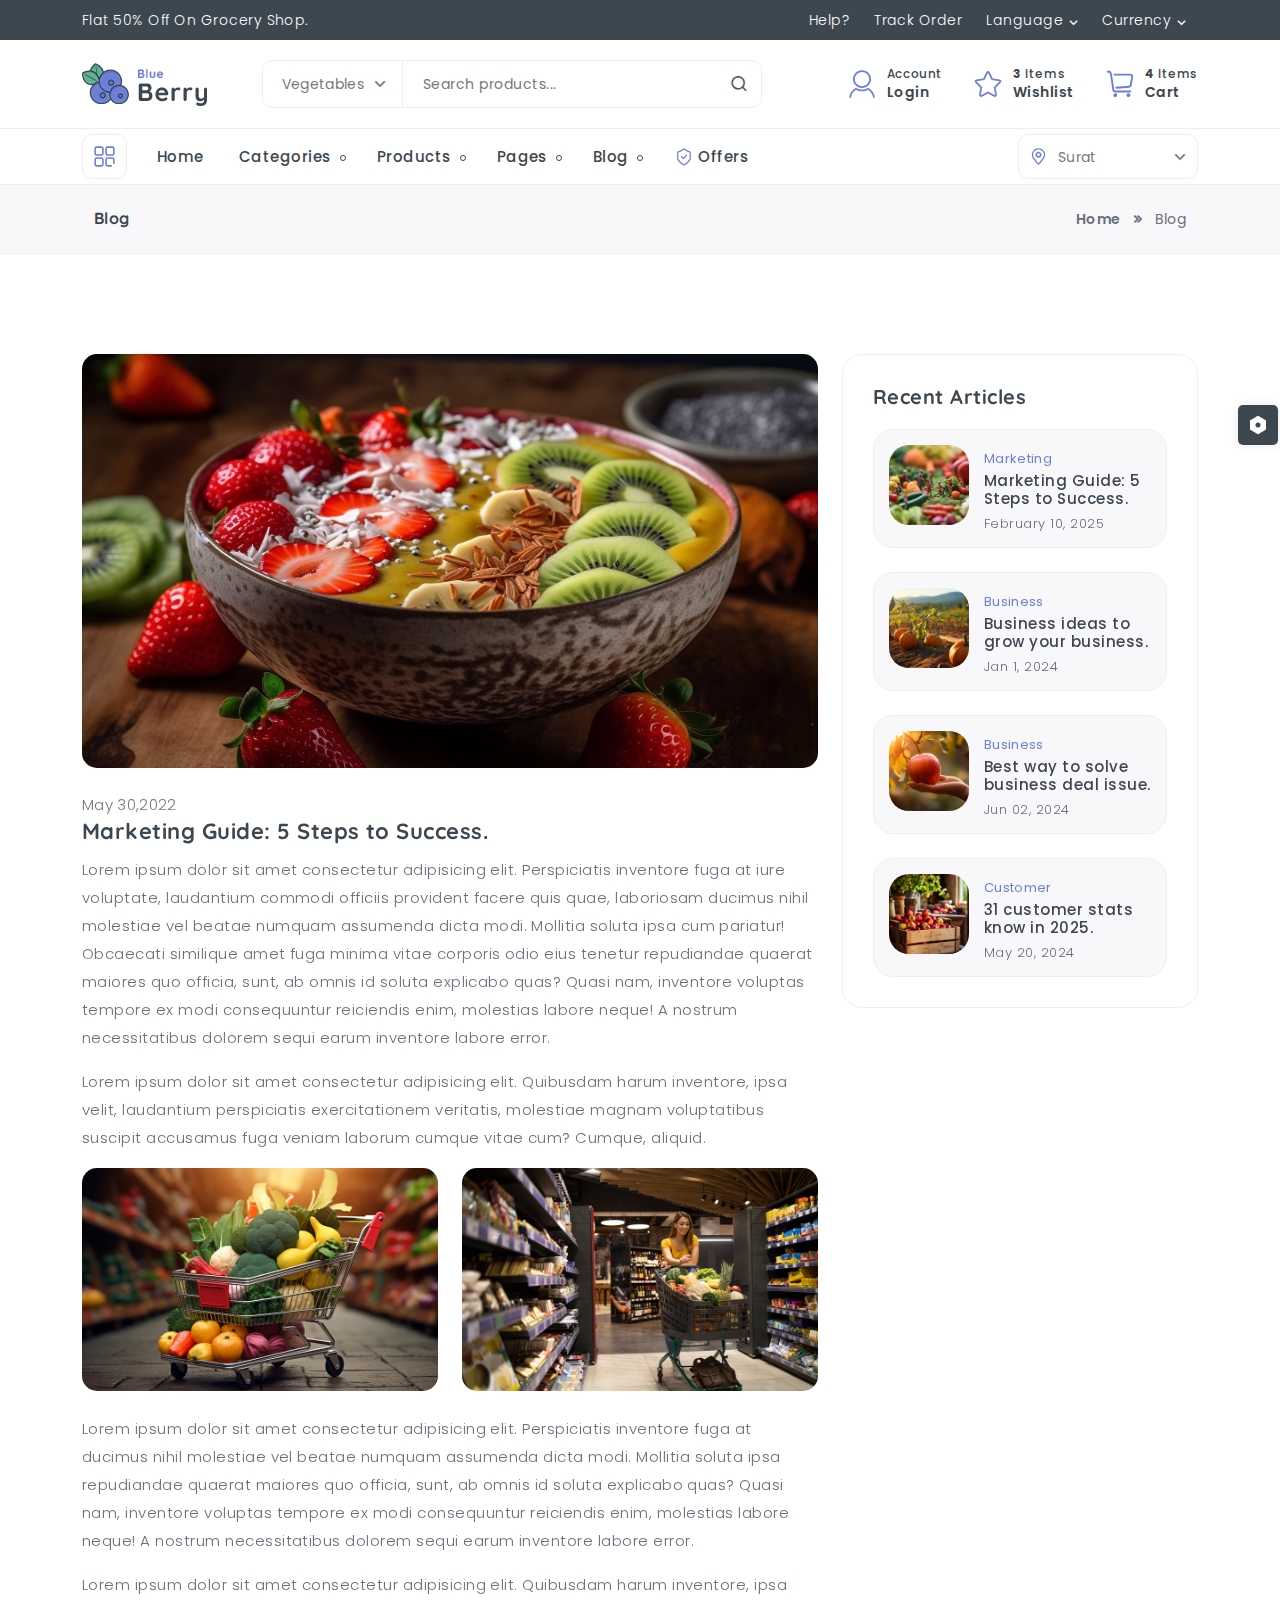
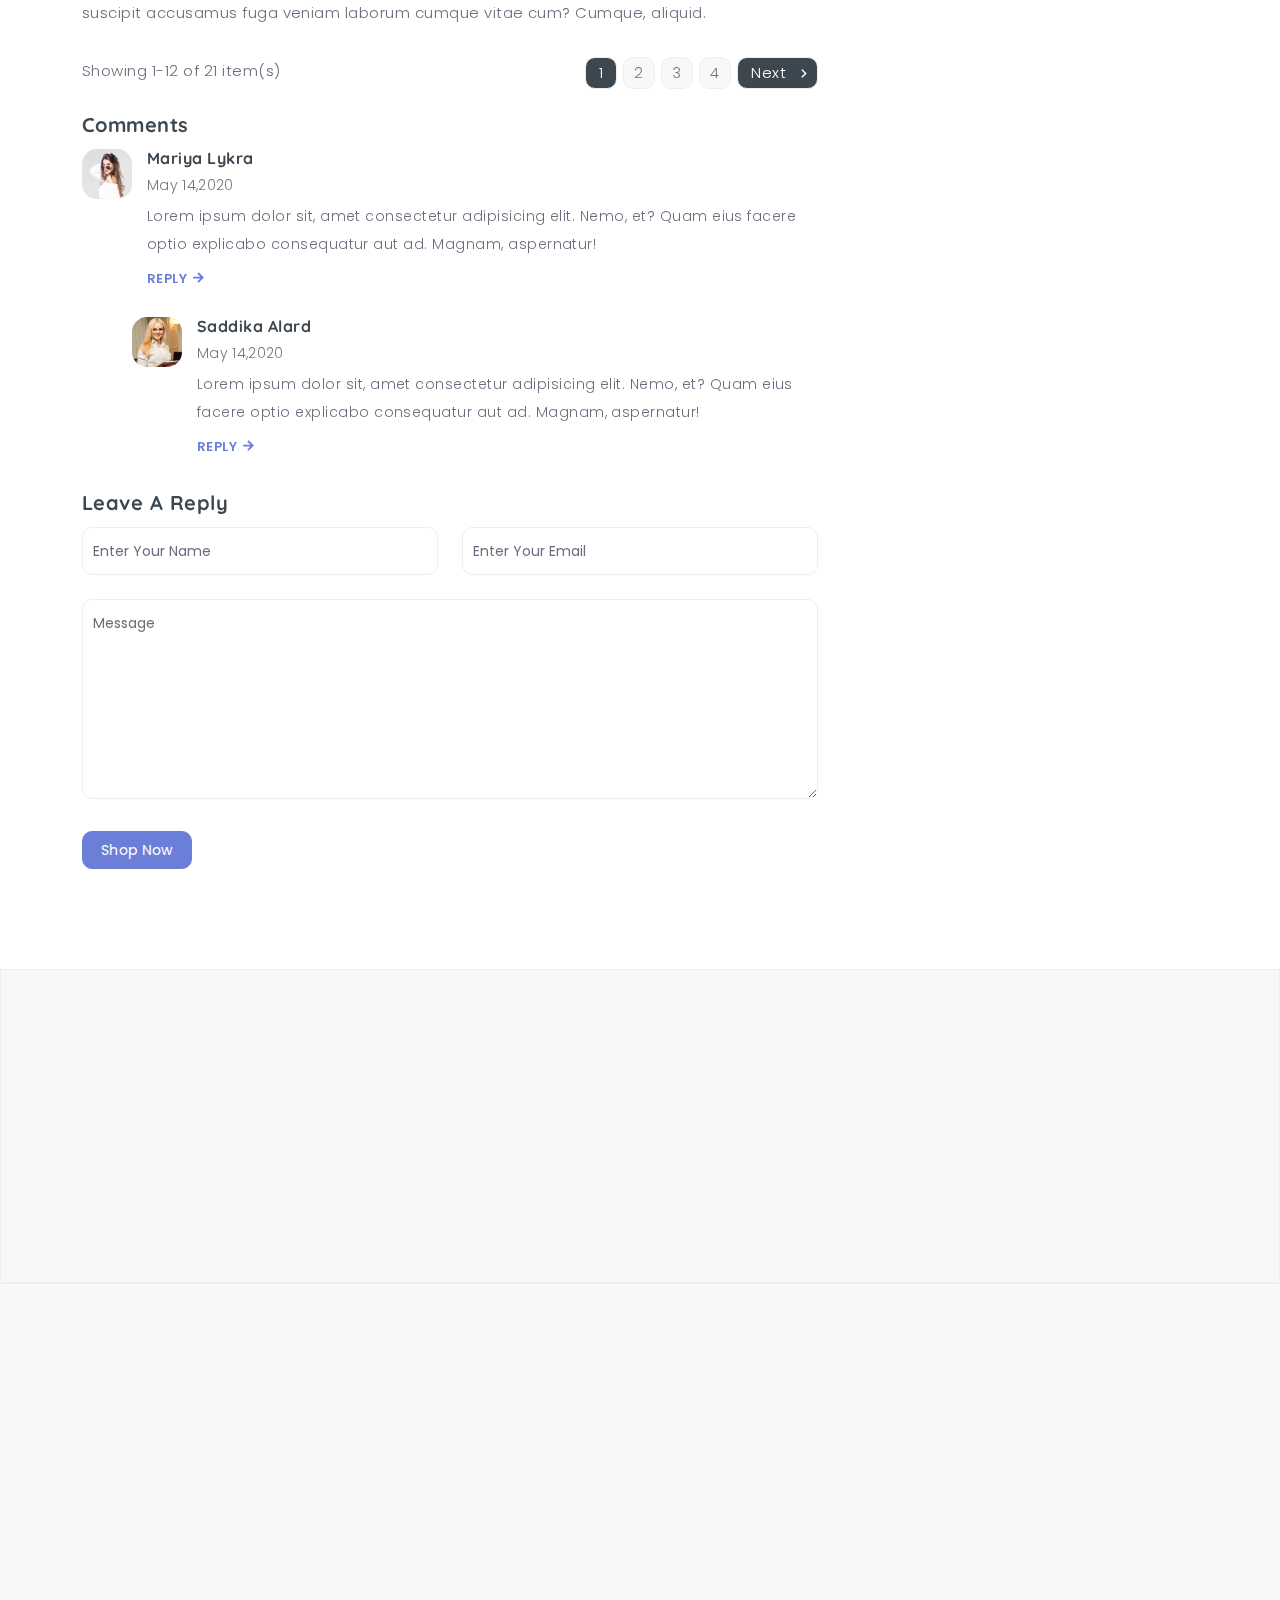
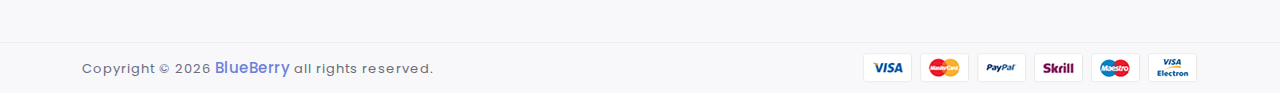
<file: blog-detail.html>
<!DOCTYPE html>
<html lang="en">


<!-- Mirrored from maraviyainfotech.com/projects/blueberry-html/blog-detail-right-sidebar.html by HTTrack Website Copier/3.x [XR&CO'2014], Fri, 06 Dec 2024 07:08:24 GMT -->
<head>
    <meta charset="UTF-8">
    <meta http-equiv="X-UA-Compatible" content="IE=edge">
    <meta name="viewport" content="width=device-width, initial-scale=1.0">
    <meta name="description" content="Blueberry - Multi Purpose eCommerce Template.">
    <meta name="keywords" content="eCommerce, mart, apparel, bootstrap 5, catalog, fashion, html, multipurpose, online store, shop, store, template">
    <title>Blueberry - eCommerce html template</title>

    <!-- Site Favicon -->
    <link rel="icon" href="assets/img/favicon/favicon.png" type="image/x-icon">

    <!-- Css All Plugins Files -->
    <link rel="stylesheet" href="assets/css/vendor/bootstrap.min.css">
    <link rel="stylesheet" href="assets/css/vendor/remixicon.css">
    <link rel="stylesheet" href="assets/css/vendor/aos.css">
    <link rel="stylesheet" href="assets/css/vendor/swiper-bundle.min.css">
    <link rel="stylesheet" href="assets/css/vendor/owl.carousel.min.css">
    <link rel="stylesheet" href="assets/css/vendor/slick.min.css">
    <link rel="stylesheet" href="assets/css/vendor/animate.min.css">
    <link rel="stylesheet" href="assets/css/vendor/jquery-range-ui.css">

    <!-- Main Style -->
    <link rel="stylesheet" href="assets/css/style.css">
</head>

<body>

    <!-- Loader -->
    <div class="bb-loader">
        <img src="assets/img/logo/loader.png" alt="loader">
        <span class="loader"></span>
    </div>

    <!-- Header -->
    <header class="bb-header">
        <div class="top-header">
            <div class="container">
                <div class="row">
                    <div class="col-12">
                        <div class="inner-top-header">
                            <div class="col-left-bar">
                                <a href="shop-left-sidebar-col-3.html">Flat 50% Off On Grocery Shop.</a>
                            </div>
                            <div class="col-right-bar">
                                <div class="cols">
                                    <a href="faq.html">Help?</a>
                                </div>
                                <div class="cols">
                                    <a href="track-order.html">Track Order</a>
                                </div>
                                <div class="cols">
                                    <div class="custom-dropdown">
                                        <a class="bb-dropdown-toggle" href="#">Language</a>
                                        <ul class="dropdown">
                                            <li><a href="javascript:void(0)">English</a></li>
                                            <li><a href="javascript:void(0)">Hindi</a></li>
                                            <li><a href="javascript:void(0)">Gujarati</a></li>
                                        </ul>
                                    </div>
                                </div>
                                <div class="cols">
                                    <div class="custom-dropdown">
                                        <a class="bb-dropdown-toggle" href="#">Currency</a>
                                        <ul class="dropdown">
                                            <li><a href="javascript:void(0)">USD $</a></li>
                                            <li><a href="javascript:void(0)">EUR €</a></li>
                                        </ul>
                                    </div>
                                </div>
                            </div>
                        </div>
                    </div>
                </div>
            </div>
        </div>
        <div class="bottom-header">
            <div class="container">
                <div class="row">
                    <div class="col-12">
                        <div class="inner-bottom-header">
                            <div class="cols bb-logo-detail">
                                <!-- Header Logo Start -->
                                <div class="header-logo">
                                    <a href="index.html">
                                        <img src="assets/img/logo/logo.png" alt="logo" class="light">
                                        <img src="assets/img/logo/logo-dark.png" alt="logo" class="dark">
                                    </a>
                                </div>
                                <!-- Header Logo End -->
                                <a href="javascript:void(0)" class="bb-sidebar-toggle bb-category-toggle">
                                    <svg class="svg-icon" viewBox="0 0 1024 1024" version="1.1" xmlns="http://www.w3.org/2000/svg">
                                        <path
                                            d="M384 928H192a96 96 0 0 1-96-96V640a96 96 0 0 1 96-96h192a96 96 0 0 1 96 96v192a96 96 0 0 1-96 96zM192 608a32 32 0 0 0-32 32v192a32 32 0 0 0 32 32h192a32 32 0 0 0 32-32V640a32 32 0 0 0-32-32H192zM784 928H640a96 96 0 0 1-96-96V640a96 96 0 0 1 96-96h192a96 96 0 0 1 96 96v144a32 32 0 0 1-64 0V640a32 32 0 0 0-32-32H640a32 32 0 0 0-32 32v192a32 32 0 0 0 32 32h144a32 32 0 0 1 0 64zM384 480H192a96 96 0 0 1-96-96V192a96 96 0 0 1 96-96h192a96 96 0 0 1 96 96v192a96 96 0 0 1-96 96zM192 160a32 32 0 0 0-32 32v192a32 32 0 0 0 32 32h192a32 32 0 0 0 32-32V192a32 32 0 0 0-32-32H192zM832 480H640a96 96 0 0 1-96-96V192a96 96 0 0 1 96-96h192a96 96 0 0 1 96 96v192a96 96 0 0 1-96 96zM640 160a32 32 0 0 0-32 32v192a32 32 0 0 0 32 32h192a32 32 0 0 0 32-32V192a32 32 0 0 0-32-32H640z" />
                                    </svg>
                                </a>
                            </div>
                            <div class="cols">
                                <div class="header-search">
                                    <form class="bb-btn-group-form" action="#">
                                        <div class="inner-select">
                                            <div class="custom-select">
                                                <select>
                                                    <option value="option1">vegetables</option>
                                                    <option value="option2">Cold Drinks</option>
                                                    <option value="option3">Fruits</option>
                                                    <option value="option4">Bakery</option>
                                                </select>
                                            </div>
                                        </div>
                                        <input class="form-control bb-search-bar" placeholder="Search products..."
                                            type="text">
                                        <button class="submit" type="submit"><i class="ri-search-line"></i></button>
                                    </form>
                                </div>
                            </div>
                            <div class="cols bb-icons">
                                <div class="bb-flex-justify">
                                    <div class="bb-header-buttons">
                                        <div class="bb-acc-drop">
                                            <a href="javascript:void(0)"
                                                class="bb-header-btn bb-header-user dropdown-toggle bb-user-toggle"
                                                title="Account">
                                                <div class="header-icon">
                                                    <svg class="svg-icon" viewBox="0 0 1024 1024" version="1.1"
                                                        xmlns="http://www.w3.org/2000/svg">
                                                        <path
                                                            d="M512.476 648.247c-170.169 0-308.118-136.411-308.118-304.681 0-168.271 137.949-304.681 308.118-304.681 170.169 0 308.119 136.411 308.119 304.681C820.594 511.837 682.645 648.247 512.476 648.247L512.476 648.247zM512.476 100.186c-135.713 0-246.12 109.178-246.12 243.381 0 134.202 110.407 243.381 246.12 243.381 135.719 0 246.126-109.179 246.126-243.381C758.602 209.364 648.195 100.186 512.476 100.186L512.476 100.186zM935.867 985.115l-26.164 0c-9.648 0-17.779-6.941-19.384-16.35-2.646-15.426-6.277-30.52-11.142-44.95-24.769-87.686-81.337-164.13-159.104-214.266-63.232 35.203-134.235 53.64-207.597 53.64-73.555 0-144.73-18.537-208.084-53.922-78 50.131-134.75 126.68-159.564 214.549 0 0-4.893 18.172-11.795 46.4-2.136 8.723-10.035 14.9-19.112 14.9L88.133 985.116c-9.415 0-16.693-8.214-15.47-17.452C91.698 824.084 181.099 702.474 305.51 637.615c58.682 40.472 129.996 64.267 206.966 64.267 76.799 0 147.968-23.684 206.584-63.991 124.123 64.932 213.281 186.403 232.277 329.772C952.56 976.901 945.287 985.115 935.867 985.115L935.867 985.115z" />
                                                    </svg>
                                                </div>
                                                <div class="bb-btn-desc">
                                                    <span class="bb-btn-title">Account</span>
                                                    <span class="bb-btn-stitle">Login</span>
                                                </div>
                                            </a>
                                            <ul class="bb-dropdown-menu">
                                                <li><a class="dropdown-item" href="register.html">Register</a></li>
                                                <li><a class="dropdown-item" href="checkout.html">Checkout</a></li>
                                                <li><a class="dropdown-item" href="login.html">Login</a></li>
                                            </ul>
                                        </div>
                                        <a href="wishlist.html" class="bb-header-btn bb-wish-toggle" title="Wishlist">
                                            <div class="header-icon">
                                                <svg class="svg-icon" viewBox="0 0 1024 1024" version="1.1" xmlns="http://www.w3.org/2000/svg">
                                                    <path
                                                        d="M512 128l121.571556 250.823111 276.366222 39.111111-199.281778 200.504889L756.622222 896 512 769.536 267.377778 896l45.852444-277.617778-199.111111-200.504889 276.366222-39.111111L512 128m0-56.888889a65.962667 65.962667 0 0 0-59.477333 36.807111l-102.940445 213.703111-236.828444 35.214223a65.422222 65.422222 0 0 0-52.366222 42.979555 62.577778 62.577778 0 0 0 15.274666 64.967111l173.511111 173.340445-40.248889 240.355555a63.374222 63.374222 0 0 0 26.993778 62.577778 67.242667 67.242667 0 0 0 69.632 3.726222L512 837.290667l206.478222 107.605333a67.356444 67.356444 0 0 0 69.688889-3.726222 63.374222 63.374222 0 0 0 26.908445-62.577778l-40.277334-240.355556 173.511111-173.340444a62.577778 62.577778 0 0 0 15.246223-64.967111 65.422222 65.422222 0 0 0-52.366223-42.979556l-236.8-35.214222-102.968889-213.703111A65.848889 65.848889 0 0 0 512 71.111111z"
                                                        fill="#364C58" />
                                                </svg>
                                            </div>
                                            <div class="bb-btn-desc">
                                                <span class="bb-btn-title"><b class="bb-wishlist-count">3</b>
                                                    items</span>
                                                <span class="bb-btn-stitle">Wishlist</span>
                                            </div>
                                        </a>
                                        <a href="javascript:void(0)" class="bb-header-btn bb-cart-toggle" title="Cart">
                                            <div class="header-icon">
                                                <svg class="svg-icon" viewBox="0 0 1024 1024" version="1.1" xmlns="http://www.w3.org/2000/svg">
                                                    <path
                                                        d="M351.552 831.424c-35.328 0-63.968 28.64-63.968 63.968 0 35.328 28.64 63.968 63.968 63.968 35.328 0 63.968-28.64 63.968-63.968C415.52 860.064 386.88 831.424 351.552 831.424L351.552 831.424 351.552 831.424zM799.296 831.424c-35.328 0-63.968 28.64-63.968 63.968 0 35.328 28.64 63.968 63.968 63.968 35.328 0 63.968-28.64 63.968-63.968C863.264 860.064 834.624 831.424 799.296 831.424L799.296 831.424 799.296 831.424zM862.752 799.456 343.264 799.456c-46.08 0-86.592-36.448-92.224-83.008L196.8 334.592 165.92 156.128c-1.92-15.584-16.128-28.288-29.984-28.288L95.2 127.84c-17.664 0-32-14.336-32-31.968 0-17.664 14.336-32 32-32l40.736 0c46.656 0 87.616 36.448 93.28 83.008l30.784 177.792 54.464 383.488c1.792 14.848 15.232 27.36 28.768 27.36l519.488 0c17.696 0 32 14.304 32 31.968S880.416 799.456 862.752 799.456L862.752 799.456zM383.232 671.52c-16.608 0-30.624-12.8-31.872-29.632-1.312-17.632 11.936-32.928 29.504-34.208l433.856-31.968c15.936-0.096 29.344-12.608 31.104-26.816l50.368-288.224c1.28-10.752-1.696-22.528-8.128-29.792-4.128-4.672-9.312-7.04-15.36-7.04L319.04 223.84c-17.664 0-32-14.336-32-31.968 0-17.664 14.336-31.968 32-31.968l553.728 0c24.448 0 46.88 10.144 63.232 28.608 18.688 21.088 27.264 50.784 23.52 81.568l-50.4 288.256c-5.44 44.832-45.92 81.28-92 81.28L385.6 671.424C384.8 671.488 384 671.52 383.232 671.52L383.232 671.52zM383.232 671.52" />
                                                </svg>
                                                <span class="main-label-note-new"></span>
                                            </div>
                                            <div class="bb-btn-desc">
                                                <span class="bb-btn-title"><b class="bb-cart-count">4</b> items</span>
                                                <span class="bb-btn-stitle">Cart</span>
                                            </div>
                                        </a>
                                        <a href="javascript:void(0)" class="bb-toggle-menu">
                                            <div class="header-icon">
                                                <i class="ri-menu-3-fill"></i>
                                            </div>
                                        </a>
                                    </div>
                                </div>
                            </div>
                        </div>
                    </div>
                </div>
            </div>
        </div>
        <div class="bb-main-menu-desk">
            <div class="container">
                <div class="row">
                    <div class="col-12">
                        <div class="bb-inner-menu-desk">
                            <a href="javascript:void(0)" class="bb-header-btn bb-sidebar-toggle bb-category-toggle">
                                <svg class="svg-icon" viewBox="0 0 1024 1024" version="1.1" xmlns="http://www.w3.org/2000/svg">
                                    <path
                                        d="M384 928H192a96 96 0 0 1-96-96V640a96 96 0 0 1 96-96h192a96 96 0 0 1 96 96v192a96 96 0 0 1-96 96zM192 608a32 32 0 0 0-32 32v192a32 32 0 0 0 32 32h192a32 32 0 0 0 32-32V640a32 32 0 0 0-32-32H192zM784 928H640a96 96 0 0 1-96-96V640a96 96 0 0 1 96-96h192a96 96 0 0 1 96 96v144a32 32 0 0 1-64 0V640a32 32 0 0 0-32-32H640a32 32 0 0 0-32 32v192a32 32 0 0 0 32 32h144a32 32 0 0 1 0 64zM384 480H192a96 96 0 0 1-96-96V192a96 96 0 0 1 96-96h192a96 96 0 0 1 96 96v192a96 96 0 0 1-96 96zM192 160a32 32 0 0 0-32 32v192a32 32 0 0 0 32 32h192a32 32 0 0 0 32-32V192a32 32 0 0 0-32-32H192zM832 480H640a96 96 0 0 1-96-96V192a96 96 0 0 1 96-96h192a96 96 0 0 1 96 96v192a96 96 0 0 1-96 96zM640 160a32 32 0 0 0-32 32v192a32 32 0 0 0 32 32h192a32 32 0 0 0 32-32V192a32 32 0 0 0-32-32H640z" />
                                </svg>
                            </a>
                            <button class="navbar-toggler shadow-none" type="button" data-bs-toggle="collapse"
                                data-bs-target="#navbarSupportedContent" aria-controls="navbarSupportedContent"
                                aria-expanded="false" aria-label="Toggle navigation">
                                <i class="ri-menu-2-line"></i>
                            </button>
                            <div class="bb-main-menu" id="navbarSupportedContent">
                                <ul class="navbar-nav">
                                    <li class="nav-item">
                                        <a class="nav-link" href="index.html">Home</a>
                                    </li>
                                    <li class="nav-item bb-main-dropdown">
                                        <a class="nav-link bb-dropdown-item" href="javascript:void(0)">Categories</a>
                                        <ul class="mega-menu">
                                            <li>
                                                <ul class="mega-block">
                                                    <li class="menu_title"><a href="javascript:void(0)">Classic</a></li>
                                                    <li><a href="shop-left-sidebar-col-3.html">Left sidebar 3 column</a>
                                                    </li>
                                                    <li><a href="shop-left-sidebar-col-4.html">Left sidebar 4 column</a>
                                                    </li>
                                                    <li><a href="shop-right-sidebar-col-3.html">Right sidebar 3
                                                            column</a></li>
                                                    <li><a href="shop-right-sidebar-col-4.html">Right sidebar 4
                                                            column</a></li>
                                                    <li><a href="shop-full-width.html">Full width 4 column</a></li>
                                                </ul>
                                                <ul class="mega-block">
                                                    <li class="menu_title"><a href="javascript:void(0)">Banner</a></li>
                                                    <li><a href="shop-banner-left-sidebar-col-3.html">left sidebar 3
                                                            column</a></li>
                                                    <li><a href="shop-banner-left-sidebar-col-4.html">left sidebar 4
                                                            column</a></li>
                                                    <li><a href="shop-banner-right-sidebar-col-3.html">right sidebar 3
                                                            column</a></li>
                                                    <li><a href="shop-banner-right-sidebar-col-4.html">right sidebar 4
                                                            column</a></li>
                                                    <li><a href="shop-banner-full-width.html">Full width 4 column</a>
                                                    </li>
                                                </ul>
                                                <ul class="mega-block">
                                                    <li class="menu_title"><a href="javascript:void(0)">Columns</a></li>
                                                    <li><a href="shop-full-width-col-3.html">3 Columns full width</a>
                                                    </li>
                                                    <li><a href="shop-full-width-col-4.html">4 Columns full width</a>
                                                    </li>
                                                    <li><a href="shop-full-width-col-5.html">5 Columns full width</a>
                                                    </li>
                                                    <li><a href="shop-full-width-col-6.html">6 Columns full width</a>
                                                    </li>
                                                    <li><a href="shop-banner-full-width-col-3.html">Banner 3 Columns</a>
                                                    </li>
                                                </ul>
                                                <ul class="mega-block">
                                                    <li class="menu_title"><a href="javascript:void(0)">List</a></li>
                                                    <li><a href="shop-list-left-sidebar.html">Shop left sidebar</a></li>
                                                    <li><a href="shop-list-right-sidebar.html">Shop right sidebar</a>
                                                    </li>
                                                    <li><a href="shop-list-banner-left-sidebar.html">Banner left
                                                            sidebar</a></li>
                                                    <li><a href="shop-list-banner-right-sidebar.html">Banner right
                                                            sidebar</a></li>
                                                    <li><a href="shop-list-full-col-2.html">Full width 2 columns</a>
                                                    </li>
                                                </ul>
                                            </li>
                                        </ul>
                                    </li>
                                    <li class="nav-item bb-dropdown">
                                        <a class="nav-link bb-dropdown-item" href="javascript:void(0)">Products</a>
                                        <ul class="bb-dropdown-menu">
                                            <li class="bb-mega-dropdown">
                                                <a class="bb-mega-item" href="javascript:void(0)">Product page</a>
                                                <ul class="bb-mega-menu">
                                                    <li><a class="dropdown-item"
                                                            href="product-left-sidebar.html">Product left sidebar</a>
                                                    </li>
                                                    <li><a class="dropdown-item"
                                                            href="product-right-sidebar.html">Product right sidebar</a>
                                                    </li>
                                                </ul>
                                            </li>
                                            <li class="bb-mega-dropdown">
                                                <a class="bb-mega-item" href="javascript:void(0)">Product Accordion</a>
                                                <ul class="bb-mega-menu">
                                                    <li><a class="dropdown-item"
                                                            href="product-accordion-left-sidebar.html">left sidebar</a>
                                                    </li>
                                                    <li><a class="dropdown-item"
                                                            href="product-accordion-right-sidebar.html">right
                                                            sidebar</a></li>
                                                </ul>
                                            </li>
                                            <li>
                                                <a href="product-full-width.html">Product full width</a>
                                            </li>
                                            <li>
                                                <a href="product-accordion-full-width.html">accordion full width</a>
                                            </li>
                                        </ul>
                                    </li>
                                    <li class="nav-item bb-dropdown">
                                        <a class="nav-link bb-dropdown-item" href="javascript:void(0)">Pages</a>
                                        <ul class="bb-dropdown-menu">
                                            <li><a class="dropdown-item" href="about-us.html">About Us</a></li>
                                            <li><a class="dropdown-item" href="contact-us.html">Contact Us</a></li>
                                            <li><a class="dropdown-item" href="cart.html">Cart</a></li>
                                            <li><a class="dropdown-item" href="checkout.html">Checkout</a></li>
                                            <li><a class="dropdown-item" href="compare.html">Compare</a></li>
                                            <li><a class="dropdown-item" href="faq.html">Faq</a></li>
                                            <li><a class="dropdown-item" href="login.html">Login</a></li>
                                            <li><a class="dropdown-item" href="register.html">Register</a></li>
                                        </ul>
                                    </li>
                                    <li class="nav-item bb-dropdown">
                                        <a class="nav-link bb-dropdown-item" href="javascript:void(0)">Blog</a>
                                        <ul class="bb-dropdown-menu">
                                            <li><a class="dropdown-item" href="blog-left-sidebar.html">Left Sidebar</a>
                                            </li>
                                            <li><a class="dropdown-item" href="blog-right-sidebar.html">Right
                                                    Sidebar</a></li>
                                            <li><a class="dropdown-item" href="blog-full-width.html">Full Width</a></li>
                                            <li><a class="dropdown-item" href="blog-detail-left-sidebar.html">Detail
                                                    Left Sidebar</a></li>
                                            <li><a class="dropdown-item" href="blog-detail-right-sidebar.html">Detail
                                                    Right Sidebar</a></li>
                                            <li><a class="dropdown-item" href="blog-detail-full-width.html">Detail Full
                                                    Width</a></li>
                                        </ul>
                                    </li>
                                    <li class="nav-item">
                                        <a class="nav-link" href="offer.html">
                                            <svg xmlns="http://www.w3.org/2000/svg" version="1.1" x="0" y="0" viewBox="0 0 64 64"
                                                style="enable-background:new 0 0 512 512" xml:space="preserve" class="">
                                                <g>
                                                    <path
                                                        d="M10 16v22c0 .3.1.6.2.8.3.6 6.5 13.8 21 20h.2c.2 0 .3.1.5.1s.3 0 .5-.1h.2c14.5-6.2 20.8-19.4 21-20 .1-.3.2-.5.2-.8V16c0-.9-.6-1.7-1.5-1.9-7.6-1.9-19.3-9.6-19.4-9.7-.1-.1-.2-.1-.4-.2-.1 0-.1 0-.2-.1h-.9c-.1 0-.2.1-.3.1-.1.1-.2.1-.4.2s-11.8 7.8-19.4 9.7c-.7.2-1.3 1-1.3 1.9zm4 1.5c6.7-2.1 15-7.2 18-9.1 3 1.9 11.3 7 18 9.1v20c-1.1 2.1-6.7 12.1-18 17.3-11.3-5.2-16.9-15.2-18-17.3z"
                                                        fill="#000000" opacity="1" data-original="#000000" class="">
                                                    </path>
                                                    <path
                                                        d="M28.6 38.4c.4.4.9.6 1.4.6s1-.2 1.4-.6l9.9-9.9c.8-.8.8-2 0-2.8s-2-.8-2.8 0L30 34.2l-4.5-4.5c-.8-.8-2-.8-2.8 0s-.8 2 0 2.8z"
                                                        fill="#000000" opacity="1" data-original="#000000" class="">
                                                    </path>
                                                </g>
                                            </svg>
                                            Offers
                                        </a>
                                    </li>
                                </ul>
                            </div>
                            <div class="bb-dropdown-menu">
                                <div class="inner-select">
                                    <svg class="svg-icon" viewBox="0 0 1024 1024" version="1.1" xmlns="http://www.w3.org/2000/svg">
                                        <path
                                            d="M511.614214 958.708971c-21.76163 0-41.744753-9.781784-54.865586-26.862811L222.50156 626.526383c-3.540639-4.044106-5.872754-7.978718-7.349385-10.461259-41.72838-58.515718-63.959707-127.685078-63.959707-199.699228 0.87288-193.650465 162.903184-351.075891 361.209691-351.075891 198.726064 0 360.40435 157.49194 360.40435 351.075891-0.839111 72.190159-23.070438 140.856052-64.345494 199.053522-1.962701 3.288906-4.312212 7.189749-7.735171 11.098779L566.479799 931.847184c-13.120832 17.080004-33.103956 26.861788-54.865585 26.861787zM273.525654 580.51956a33.707706 33.707706 0 0 1 2.63399 3.037173L511.278569 890.00931 747.068783 583.556733c0.435928-0.569982 0.889253-1.124614 1.358951-1.669013l2.51631-4.102434c0.285502-0.453325 0.587378-0.89744 0.889253-1.325182 33.507138-46.921659 51.577702-102.416578 52.248991-160.487158 0-155.294902-130.839931-281.95565-291.679105-281.95565-160.571069 0-291.780413 126.72931-292.484448 282.501073 0 57.450457 17.802458 112.811322 51.460022 159.933549l2.90312 4.580318c0.418532 0.73678-0.186242 0.032746-0.756223-0.512676z m476.059439 0.100284v0z m0.066515-0.058329c-0.016373 0.016373-0.033769 0.025583-0.033769 0.041956 0.001023-0.016373 0.017396-0.025583 0.033769-0.041956z m0.051166-0.041955a0.227174 0.227174 0 0 0-0.050142 0.041955c0.016373-0.016373 0.032746-0.033769 0.050142-0.041955z"
                                            fill="#444444" />
                                        <path
                                            d="M512 577.206094c-90.000803 0-163.222455-73.221652-163.222455-163.222455s73.221652-163.222455 163.222455-163.222455S675.222455 323.982836 675.222455 413.983639s-73.222675 163.222455-163.222455 163.222455z m0-240.538355c-42.634006 0-77.3159 34.68087-77.3159 77.3159s34.68087 77.3159 77.3159 77.3159 77.3159-34.681894 77.3159-77.3159-34.681894-77.3159-77.3159-77.3159z"
                                            fill="#00D8A0" />
                                    </svg>
                                    <div class="custom-select">
                                        <select>
                                            <option value="option1">Surat</option>
                                            <option value="option2">Delhi</option>
                                            <option value="option3">Rajkot</option>
                                            <option value="option4">Udaipur</option>
                                        </select>
                                    </div>
                                </div>
                            </div>
                        </div>
                    </div>
                </div>
            </div>
        </div>
        <div class="bb-mobile-menu-overlay"></div>
        <div id="bb-mobile-menu" class="bb-mobile-menu">
            <div class="bb-menu-title">
                <span class="menu_title">My Menu</span>
                <button type="button" class="bb-close-menu">×</button>
            </div>
            <div class="bb-menu-inner">
                <div class="bb-menu-content">
                    <ul>
                        <li>
                            <a href="index.html">Home</a>
                        </li>
                        <li>
                            <a href="javascript:void(0)">Categories</a>
                            <ul class="sub-menu">
                                <li>
                                    <a href="javascript:void(0)">Classic</a>
                                    <ul class="sub-menu">
                                        <li><a href="shop-left-sidebar-col-3.html">Left sidebar 3 column</a></li>
                                        <li><a href="shop-left-sidebar-col-4.html">Left sidebar 4 column</a></li>
                                        <li><a href="shop-right-sidebar-col-3.html">Right sidebar 3 column</a></li>
                                        <li><a href="shop-right-sidebar-col-4.html">Right sidebar 4 column</a></li>
                                        <li><a href="shop-full-width.html">Full width 4 column</a></li>
                                    </ul>
                                </li>
                                <li>
                                    <a href="javascript:void(0)">Banner</a>
                                    <ul class="sub-menu">
                                        <li><a href="shop-banner-left-sidebar-col-3.html">Left sidebar 3 column</a></li>
                                        <li><a href="shop-banner-left-sidebar-col-4.html">Left sidebar 4 column</a></li>
                                        <li><a href="shop-banner-right-sidebar-col-3.html">Right sidebar 3 column</a>
                                        </li>
                                        <li><a href="shop-banner-right-sidebar-col-4.html">Right sidebar 4 column</a>
                                        </li>
                                        <li><a href="shop-banner-full-width.html">Full width 4 column</a></li>
                                    </ul>
                                </li>
                                <li>
                                    <a href="javascript:void(0)">Columns</a>
                                    <ul class="sub-menu">
                                        <li><a href="shop-full-width-col-3.html">3 Columns full width</a></li>
                                        <li><a href="shop-full-width-col-4.html">4 Columns full width</a></li>
                                        <li><a href="shop-full-width-col-5.html">5 Columns full width</a></li>
                                        <li><a href="shop-full-width-col-6.html">6 Columns full width</a></li>
                                        <li><a href="shop-banner-full-width-col-3.html">Banner 3 Columns</a></li>
                                    </ul>
                                </li>
                                <li>
                                    <a href="javascript:void(0)">List</a>
                                    <ul class="sub-menu">
                                        <li><a href="shop-list-left-sidebar.html">Shop left sidebar</a></li>
                                        <li><a href="shop-list-right-sidebar.html">Shop right sidebar</a></li>
                                        <li><a href="shop-list-banner-left-sidebar.html">Banner left sidebar</a></li>
                                        <li><a href="shop-list-banner-right-sidebar.html">Banner right sidebar</a></li>
                                        <li><a href="shop-list-full-col-2.html">Full width 2 columns</a></li>
                                    </ul>
                                </li>
                            </ul>
                        </li>
                        <li>
                            <a href="javascript:void(0)">Products</a>
                            <ul class="sub-menu">
                                <li>
                                    <a href="javascript:void(0)">Product page</a>
                                    <ul class="sub-menu">
                                        <li><a href="product-left-sidebar.html">Product left sidebar</a></li>
                                        <li><a href="product-right-sidebar.html">Product right sidebar</a></li>
                                    </ul>
                                </li>
                                <li>
                                    <a href="javascript:void(0)">Product Accordion</a>
                                    <ul class="sub-menu">
                                        <li><a href="product-accordion-left-sidebar.html">left sidebar</a></li>
                                        <li><a href="product-accordion-right-sidebar.html">right sidebar</a></li>
                                    </ul>
                                </li>
                                <li><a href="product-full-width.html">Product full width</a></li>
                                <li><a href="product-accordion-full-width.html">accordion full width</a></li>
                            </ul>
                        </li>
                        <li>
                            <a href="javascript:void(0)">Pages</a>
                            <ul class="sub-menu">
                                <li><a href="about-us.html">About Us</a></li>
                                <li><a href="contact-us.html">Contact Us</a></li>
                                <li><a href="cart.html">Cart</a></li>
                                <li><a href="checkout.html">Checkout</a></li>
                                <li><a href="compare.html">Compare</a></li>
                                <li><a href="faq.html">Faq</a></li>
                                <li><a href="login.html">Login</a></li>
                                <li><a href="register.html">Register</a></li>
                            </ul>
                        </li>
                        <li>
                            <a href="javascript:void(0)">Blog</a>
                            <ul class="sub-menu">
                                <li><a href="blog-left-sidebar.html">Left Sidebar</a></li>
                                <li><a href="blog-right-sidebar.html">Right Sidebar</a></li>
                                <li><a href="blog-full-width.html">Full Width</a></li>
                                <li><a href="blog-detail-left-sidebar.html">Detail Left Sidebar</a></li>
                                <li><a href="blog-detail-right-sidebar.html">Detail Right Sidebar</a></li>
                                <li><a href="blog-detail-full-width.html">Detail Full Width</a></li>
                            </ul>
                        </li>
                    </ul>
                </div>
                <div class="header-res-lan-curr">
                    <!-- Social Start -->
                    <div class="header-res-social">
                        <div class="header-top-social">
                            <ul class="mb-0">
                                <li class="list-inline-item">
                                    <a href="#"><i class="ri-facebook-fill"></i></a>
                                </li>
                                <li class="list-inline-item">
                                    <a href="#"><i class="ri-twitter-fill"></i></a>
                                </li>
                                <li class="list-inline-item">
                                    <a href="#"><i class="ri-instagram-line"></i></a>
                                </li>
                                <li class="list-inline-item">
                                    <a href="#"><i class="ri-linkedin-fill"></i></a>
                                </li>
                            </ul>
                        </div>
                    </div>
                    <!-- Social End -->
                </div>
            </div>
        </div>
    </header>

    <!-- Breadcrumb -->
    <section class="section-breadcrumb margin-b-50">
        <div class="container">
            <div class="row">
                <div class="col-12">
                    <div class="row bb-breadcrumb-inner">
                        <div class="col-md-6 col-sm-12">
                            <h2 class="bb-breadcrumb-title">Blog</h2>
                        </div>
                        <div class="col-md-6 col-sm-12">
                            <ul class="bb-breadcrumb-list">
                                <li class="bb-breadcrumb-item"><a href="index.html">Home</a></li>
                                <li><i class="ri-arrow-right-double-fill"></i></li>
                                <li class="bb-breadcrumb-item active">Blog</li>
                            </ul>
                        </div>
                    </div>
                </div>
            </div>
        </div>
    </section>

    <!-- Blog-Detail -->
    <section class="section-blog-details padding-tb-50">
        <div class="container">
            <div class="row mb-minus-24">
                <div class="col-xl-8 col-lg-7 col-12 mb-24">
                    <div class="bb-blog-details-contact" data-aos="fade-up" data-aos-duration="1000" data-aos-delay="400">
                        <div class="inner-blog-details-image">
                            <img src="assets/img/blog-details/one.jpg" alt="details-one">
                        </div>
                        <div class="inner-blog-details-contact">
                            <span>May 30,2022</span>
                            <h4 class="sub-title">Marketing Guide: 5 Steps to Success.</h4>
                            <p>Lorem ipsum dolor sit amet consectetur adipisicing elit. Perspiciatis inventore fuga at
                                iure voluptate, laudantium commodi officiis provident facere quis quae, laboriosam
                                ducimus nihil molestiae vel beatae numquam assumenda dicta modi. Mollitia soluta ipsa
                                cum pariatur! Obcaecati similique amet fuga minima vitae corporis odio eius tenetur
                                repudiandae quaerat maiores quo officia, sunt, ab omnis id soluta explicabo quas? Quasi
                                nam, inventore voluptas tempore ex modi consequuntur reiciendis enim, molestias labore
                                neque! A nostrum necessitatibus dolorem sequi earum inventore labore error.</p>
                            <p>Lorem ipsum dolor sit amet consectetur adipisicing elit. Quibusdam harum inventore, ipsa
                                velit, laudantium perspiciatis exercitationem veritatis, molestiae magnam voluptatibus
                                suscipit accusamus fuga veniam laborum cumque vitae cum? Cumque, aliquid.</p>
                            <div class="row">
                                <div class="col-lg-6">
                                    <div class="blog-inner-image">
                                        <img src="assets/img/blog/1.jpg" alt="blog-1">
                                    </div>
                                </div>
                                <div class="col-lg-6">
                                    <div class="blog-inner-image">
                                        <img src="assets/img/blog/2.jpg" alt="blog-2">
                                    </div>
                                </div>
                            </div>
                            <p>Lorem ipsum dolor sit amet consectetur adipisicing elit. Perspiciatis inventore fuga at
                                ducimus nihil molestiae vel beatae numquam assumenda dicta modi. Mollitia soluta ipsa
                                repudiandae quaerat maiores quo officia, sunt, ab omnis id soluta explicabo quas? Quasi
                                nam, inventore voluptas tempore ex modi consequuntur reiciendis enim, molestias labore
                                neque! A nostrum necessitatibus dolorem sequi earum inventore labore error.</p>
                            <p>Lorem ipsum dolor sit amet consectetur adipisicing elit. Quibusdam harum inventore, ipsa
                                suscipit accusamus fuga veniam laborum cumque vitae cum? Cumque, aliquid.</p>
                        </div>
                        <div class="col-12">
                            <div class="bb-pro-pagination">
                                <p>Showing 1-12 of 21 item(s)</p>
                                <ul>
                                    <li class="active">
                                        <a href="javascript:void(0)">1</a>
                                    </li>
                                    <li>
                                        <a href="javascript:void(0)">2</a>
                                    </li>
                                    <li>
                                        <a href="javascript:void(0)">3</a>
                                    </li>
                                    <li>
                                        <a href="javascript:void(0)">4</a>
                                    </li>
                                    <li>
                                        <a href="javascript:void(0)" class="next">Next <i class="ri-arrow-right-s-line"></i></a>
                                    </li>
                                </ul>
                            </div>
                        </div>
                        <div class="bb-blog-details-comment">
                            <div class="main-title">
                                <h4>Comments</h4>
                            </div>
                            <div class="bb-comment-box">
                                <div class="inner-image">
                                    <img src="assets/img/reviews/1.jpg" alt="reviews-1">
                                </div>
                                <div class="inner-contact">
                                    <h5 class="sub-title">Mariya Lykra</h5>
                                    <span>May 14,2020</span>
                                    <p>Lorem ipsum dolor sit, amet consectetur adipisicing elit. Nemo, et? Quam eius
                                        facere optio explicabo consequatur aut ad. Magnam, aspernatur!</p>
                                    <a href="javascript:void(0)" class="bb-details-btn">Reply <i class="ri-arrow-right-line"></i></a>
                                </div>
                            </div>
                            <div class="bb-comment-box bb-pl-50">
                                <div class="inner-image">
                                    <img src="assets/img/reviews/2.jpg" alt="reviews-1">
                                </div>
                                <div class="inner-contact">
                                    <h5 class="sub-title">Saddika Alard</h5>
                                    <span>May 14,2020</span>
                                    <p>Lorem ipsum dolor sit, amet consectetur adipisicing elit. Nemo, et? Quam eius
                                        facere optio explicabo consequatur aut ad. Magnam, aspernatur!</p>
                                    <a href="javascript:void(0)" class="bb-details-btn">Reply <i class="ri-arrow-right-line"></i></a>
                                </div>
                            </div>
                        </div>
                        <div class="bb-blog-details-comment">
                            <div class="main-title">
                                <h4>Leave A Reply</h4>
                            </div>
                            <form method="post">
                                <div class="row">
                                    <div class="col-lg-6 col-12">
                                        <div class="bb-details-input">
                                            <input type="text" placeholder="Enter Your Name">
                                        </div>
                                    </div>
                                    <div class="col-lg-6 col-12">
                                        <div class="bb-details-input">
                                            <input type="email" placeholder="Enter Your Email">
                                        </div>
                                    </div>
                                    <div class="col-12">
                                        <div class="bb-details-input">
                                            <textarea placeholder="Message"></textarea>
                                        </div>
                                    </div>
                                    <div class="col-12">
                                        <div class="bb-details-buttons">
                                            <a href="javascript:void(0)" class="bb-btn-2">Shop Now</a>
                                        </div>
                                    </div>
                                </div>
                            </form>
                        </div>
                    </div>
                </div>
                <div class="col-xl-4 col-lg-5 col-12 mb-24">
                    <div class="bb-blog-sidebar">
                        <div class="blog-inner-contact" data-aos="fade-up" data-aos-duration="1000" data-aos-delay="200">
                            <div class="blog-sidebar-title">
                                <h4>Recent Articles</h4>
                            </div>
                            <div class="blog-sidebar-card">
                                <div class="inner-image">
                                    <img src="assets/img/blog/7.jpg" alt="blog">
                                </div>
                                <div class="blog-sidebar-contact">
                                    <span>Marketing</span>
                                    <h4><a href="blog-detail-left-sidebar.html">Marketing Guide: 5 Steps to Success.</a></h4>
                                    <p>February 10, 2025</p>
                                </div>
                            </div>
                            <div class="blog-sidebar-card">
                                <div class="inner-image">
                                    <img src="assets/img/blog/8.jpg" alt="blog">
                                </div>
                                <div class="blog-sidebar-contact">
                                    <span>Business</span>
                                    <h4><a href="blog-detail-left-sidebar.html">Business ideas to grow your business.</a></h4>
                                    <p>Jan 1, 2024</p>
                                </div>
                            </div>
                            <div class="blog-sidebar-card">
                                <div class="inner-image">
                                    <img src="assets/img/blog/9.jpg" alt="blog">
                                </div>
                                <div class="blog-sidebar-contact">
                                    <span>Business</span>
                                    <h4><a href="blog-detail-left-sidebar.html">Best way to solve business deal issue.</a></h4>
                                    <p>Jun 02, 2024</p>
                                </div>
                            </div>
                            <div class="blog-sidebar-card">
                                <div class="inner-image">
                                    <img src="assets/img/blog/10.jpg" alt="blog">
                                </div>
                                <div class="blog-sidebar-contact">
                                    <span>Customer</span>
                                    <h4><a href="blog-detail-left-sidebar.html">31 customer stats know in 2025.</a></h4>
                                    <p>May 20, 2024</p>
                                </div>
                            </div>
                        </div>
                        <div class="blog-inner-contact" data-aos="fade-up" data-aos-duration="1000" data-aos-delay="400">
                            <div class="blog-sidebar-title">
                                <h4>Categories</h4>
                            </div>
                            <div class="blog-categories">
                                <ul>
                                    <li>
                                        <div class="bb-sidebar-block-item">
                                            <input type="checkbox">
                                            <a href="javascript:void(0)">Business</a>
                                            <span class="checked"></span>
                                        </div>
                                    </li>
                                    <li>
                                        <div class="bb-sidebar-block-item">
                                            <input type="checkbox">
                                            <a href="javascript:void(0)">Marketing</a>
                                            <span class="checked"></span>
                                        </div>
                                    </li>
                                    <li>
                                        <div class="bb-sidebar-block-item">
                                            <input type="checkbox">
                                            <a href="javascript:void(0)">Food blogs</a>
                                            <span class="checked"></span>
                                        </div>
                                    </li>
                                    <li>
                                        <div class="bb-sidebar-block-item">
                                            <input type="checkbox">
                                            <a href="javascript:void(0)">Lifestyle</a>
                                            <span class="checked"></span>
                                        </div>
                                    </li>
                                    <li>
                                        <div class="bb-sidebar-block-item">
                                            <input type="checkbox">
                                            <a href="javascript:void(0)">Fashion</a>
                                            <span class="checked"></span>
                                        </div>
                                    </li>
                                    <li>
                                        <div class="bb-sidebar-block-item">
                                            <input type="checkbox">
                                            <a href="javascript:void(0)">Travel</a>
                                            <span class="checked"></span>
                                        </div>
                                    </li>
                                    <li>
                                        <div class="bb-sidebar-block-item">
                                            <input type="checkbox">
                                            <a href="javascript:void(0)">Fitness</a>
                                            <span class="checked"></span>
                                        </div>
                                    </li>
                                </ul>
                            </div>
                        </div>
                    </div>
                </div>
            </div>
        </div>
    </section>

    <!-- Footer -->
    <footer class="bb-footer margin-t-50">
        <div class="footer-directory padding-tb-50">
            <div class="container">
                <div class="row">
                    <div class="col-12" data-aos="fade-up" data-aos-duration="1000" data-aos-delay="200">
                        <div class="directory-title">
                            <h4>Brands Directory</h4>
                        </div>
                        <div class="directory-contact">
                            <div class="row">
                                <div class="col-lg-6 col-12">
                                    <div class="inner-contact">
                                        <ul>
                                            <li>
                                                <span>Jewellery :</span>
                                            </li>
                                            <li>
                                                <a href="shop-left-sidebar-col-3.html">Necklace</a>
                                            </li>
                                            <li>
                                                <a href="shop-left-sidebar-col-3.html">Earrings</a>
                                            </li>
                                            <li>
                                                <a href="shop-left-sidebar-col-3.html">Couple Rings</a>
                                            </li>
                                            <li>
                                                <a href="shop-left-sidebar-col-3.html">Pendants</a>
                                            </li>
                                            <li>
                                                <a href="shop-left-sidebar-col-3.html">crystal</a>
                                            </li>
                                            <li>
                                                <a href="shop-left-sidebar-col-3.html">Bangles</a>
                                            </li>
                                            <li>
                                                <a href="shop-left-sidebar-col-3.html">Bracelets</a>
                                            </li>
                                            <li>
                                                <a href="shop-left-sidebar-col-3.html">Nose pin</a>
                                            </li>
                                            <li>
                                                <a href="shop-left-sidebar-col-3.html">Chain</a>
                                            </li>
                                            <li>
                                                <a href="shop-left-sidebar-col-3.html">Earrings</a>
                                            </li>
                                            <li>
                                                <a href="shop-left-sidebar-col-3.html">Couple Rings</a>
                                            </li>
                                        </ul>
                                    </div>
                                    <div class="inner-contact">
                                        <ul>
                                            <li>
                                                <span>Footwear :</span>
                                            </li>
                                            <li>
                                                <a href="shop-left-sidebar-col-3.html">Sport</a>
                                            </li>
                                            <li>
                                                <a href="shop-left-sidebar-col-3.html">Formal</a>
                                            </li>
                                            <li>
                                                <a href="shop-left-sidebar-col-3.html">Boots</a>
                                            </li>
                                            <li>
                                                <a href="shop-left-sidebar-col-3.html">Casual</a>
                                            </li>
                                            <li>
                                                <a href="shop-left-sidebar-col-3.html">Cowboy Shoes</a>
                                            </li>
                                            <li>
                                                <a href="shop-left-sidebar-col-3.html">Safety Shoes</a>
                                            </li>
                                            <li>
                                                <a href="shop-left-sidebar-col-3.html">Party Wear Shoes</a>
                                            </li>
                                            <li>
                                                <a href="shop-left-sidebar-col-3.html">Branded</a>
                                            </li>
                                            <li>
                                                <a href="shop-left-sidebar-col-3.html">First copy</a>
                                            </li>
                                            <li>
                                                <a href="shop-left-sidebar-col-3.html">Long Shoes</a>
                                            </li>
                                        </ul>
                                    </div>
                                </div>
                                <div class="col-lg-6 col-12">
                                    <div class="inner-contact">
                                        <ul>
                                            <li>
                                                <span>Fashion :</span>
                                            </li>
                                            <li>
                                                <a href="shop-left-sidebar-col-3.html">T-Shirt</a>
                                            </li>
                                            <li>
                                                <a href="shop-left-sidebar-col-3.html">Short & Jeans</a>
                                            </li>
                                            <li>
                                                <a href="shop-left-sidebar-col-3.html">Jacket</a>
                                            </li>
                                            <li>
                                                <a href="shop-left-sidebar-col-3.html">Dress & Frock</a>
                                            </li>
                                            <li>
                                                <a href="shop-left-sidebar-col-3.html">Inner wear</a>
                                            </li>
                                            <li>
                                                <a href="shop-left-sidebar-col-3.html">Hosiery</a>
                                            </li>
                                        </ul>
                                    </div>
                                    <div class="inner-contact">
                                        <ul>
                                            <li>
                                                <span>Cosmetics :</span>
                                            </li>
                                            <li>
                                                <a href="shop-left-sidebar-col-3.html">Shampoo</a>
                                            </li>
                                            <li>
                                                <a href="shop-left-sidebar-col-3.html">Body wash</a>
                                            </li>
                                            <li>
                                                <a href="shop-left-sidebar-col-3.html">face wash</a>
                                            </li>
                                            <li>
                                                <a href="shop-left-sidebar-col-3.html">Makeup kit</a>
                                            </li>
                                            <li>
                                                <a href="shop-left-sidebar-col-3.html">Liner</a>
                                            </li>
                                            <li>
                                                <a href="shop-left-sidebar-col-3.html">Lipstick</a>
                                            </li>
                                            <li>
                                                <a href="shop-left-sidebar-col-3.html">Perfume</a>
                                            </li>
                                            <li>
                                                <a href="shop-left-sidebar-col-3.html">Body Shop</a>
                                            </li>
                                            <li>
                                                <a href="shop-left-sidebar-col-3.html">Scrub</a>
                                            </li>
                                            <li>
                                                <a href="shop-left-sidebar-col-3.html">Hair Gel</a>
                                            </li>
                                            <li>
                                                <a href="shop-left-sidebar-col-3.html">Hair colors</a>
                                            </li>
                                            <li>
                                                <a href="shop-left-sidebar-col-3.html">Hair Dye</a>
                                            </li>
                                            <li>
                                                <a href="shop-left-sidebar-col-3.html">Sunscreen</a>
                                            </li>
                                            <li>
                                                <a href="shop-left-sidebar-col-3.html">Skin Lotion</a>
                                            </li>
                                            <li>
                                                <a href="shop-left-sidebar-col-3.html">Liner</a>
                                            </li>
                                            <li>
                                                <a href="shop-left-sidebar-col-3.html">Lipstick</a>
                                            </li>
                                        </ul>
                                    </div>
                                </div>
                            </div>
                        </div>
                    </div>
                </div>
            </div>
        </div>
        <div class="footer-container">
            <div class="footer-top padding-tb-50">
                <div class="container">
                    <div class="row m-minus-991" data-aos="fade-up" data-aos-duration="1000" data-aos-delay="200">
                        <div class="col-sm-12 col-lg-3 bb-footer-cat">
                            <div class="bb-footer-widget bb-footer-company">
                                <img src="assets/img/logo/logo.png" class="bb-footer-logo" alt="footer logo">
                                <img src="assets/img/logo/logo-dark.png" class="bb-footer-dark-logo" alt="footer logo">
                                <p class="bb-footer-detail">BlueBerry is the biggest market of grocery products. Get
                                    your daily needs from our store.</p>
                                <div class="bb-app-store">
                                    <a href="javascript:void(0)" class="app-img">
                                        <img src="assets/img/app/android.png" class="adroid" alt="apple">
                                    </a>
                                    <a href="javascript:void(0)" class="app-img">
                                        <img src="assets/img/app/apple.png" class="apple" alt="apple">
                                    </a>
                                </div>
                            </div>
                        </div>
                        <div class="col-sm-12 col-lg-2 bb-footer-info">
                            <div class="bb-footer-widget">
                                <h4 class="bb-footer-heading">Category</h4>
                                <div class="bb-footer-links bb-footer-dropdown">
                                    <ul class="align-items-center">
                                        <li class="bb-footer-link">
                                            <a href="shop-left-sidebar-col-3.html">Dairy & Milk</a>
                                        </li>
                                        <li class="bb-footer-link">
                                            <a href="shop-banner-left-sidebar-col-3.html">Snack & Spice</a>
                                        </li>
                                        <li class="bb-footer-link">
                                            <a href="shop-full-width-col-5.html">Fast Food</a>
                                        </li>
                                        <li class="bb-footer-link">
                                            <a href="shop-list-left-sidebar.html">Juice & Drinks</a>
                                        </li>
                                        <li class="bb-footer-link">
                                            <a href="shop-list-full-col-2.html">Bakery</a>
                                        </li>
                                        <li class="bb-footer-link">
                                            <a href="shop-banner-right-sidebar-col-4.html">Seafood</a>
                                        </li>
                                    </ul>
                                </div>
                            </div>
                        </div>
                        <div class="col-sm-12 col-lg-2 bb-footer-account">
                            <div class="bb-footer-widget">
                                <h4 class="bb-footer-heading">Company</h4>
                                <div class="bb-footer-links bb-footer-dropdown">
                                    <ul class="align-items-center">
                                        <li class="bb-footer-link">
                                            <a href="about-us.html">About us</a>
                                        </li>
                                        <li class="bb-footer-link">
                                            <a href="track-order.html">Delivery</a>
                                        </li>
                                        <li class="bb-footer-link">
                                            <a href="faq.html">Legal Notice</a>
                                        </li>
                                        <li class="bb-footer-link">
                                            <a href="terms.html">Terms & conditions</a>
                                        </li>
                                        <li class="bb-footer-link">
                                            <a href="checkout.html">Secure payment</a>
                                        </li>
                                        <li class="bb-footer-link">
                                            <a href="contact-us.html">Contact us</a>
                                        </li>
                                    </ul>
                                </div>
                            </div>
                        </div>
                        <div class="col-sm-12 col-lg-2 bb-footer-service">
                            <div class="bb-footer-widget">
                                <h4 class="bb-footer-heading">Account</h4>
                                <div class="bb-footer-links bb-footer-dropdown">
                                    <ul class="align-items-center">
                                        <li class="bb-footer-link">
                                            <a href="login.html">Sign In</a>
                                        </li>
                                        <li class="bb-footer-link">
                                            <a href="cart.html">View Cart</a>
                                        </li>
                                        <li class="bb-footer-link">
                                            <a href="faq.html">Return Policy</a>
                                        </li>
                                        <li class="bb-footer-link">
                                            <a href="shop-left-sidebar-col-3.html">Become a Vendor</a>
                                        </li>
                                        <li class="bb-footer-link">
                                            <a href="product-left-sidebar.html">Affiliate Program</a>
                                        </li>
                                        <li class="bb-footer-link">
                                            <a href="checkout.html">Payments</a>
                                        </li>
                                    </ul>
                                </div>
                            </div>
                        </div>
                        <div class="col-sm-12 col-lg-3 bb-footer-cont-social">
                            <div class="bb-footer-contact">
                                <div class="bb-footer-widget">
                                    <h4 class="bb-footer-heading">Contact</h4>
                                    <div class="bb-footer-links bb-footer-dropdown">
                                        <ul class="align-items-center">
                                            <li class="bb-footer-link bb-foo-location">
                                                <span class="mt-15px">
                                                    <i class="ri-map-pin-line"></i>
                                                </span>
                                                <p>971 Lajamni, Motavarachha, Surat, Gujarat, Bharat 394101.</p>
                                            </li>
                                            <li class="bb-footer-link bb-foo-call">
                                                <span>
                                                    <i class="ri-whatsapp-line"></i>
                                                </span>
                                                <a href="tel:+009876543210">+00 9876543210</a>
                                            </li>
                                            <li class="bb-footer-link bb-foo-mail">
                                                <span>
                                                    <i class="ri-mail-line"></i>
                                                </span>
                                                <a href="mailto:example@email.com">example@email.com</a>
                                            </li>
                                        </ul>
                                    </div>
                                </div>
                            </div>
                            <div class="bb-footer-social">
                                <div class="bb-footer-widget">
                                    <div class="bb-footer-links bb-footer-dropdown">
                                        <ul class="align-items-center">
                                            <li class="bb-footer-link">
                                                <a href="javascript:void(0)"><i class="ri-facebook-fill"></i></a>
                                            </li>
                                            <li class="bb-footer-link">
                                                <a href="javascript:void(0)"><i class="ri-twitter-fill"></i></a>
                                            </li>
                                            <li class="bb-footer-link">
                                                <a href="javascript:void(0)"><i class="ri-linkedin-fill"></i></a>
                                            </li>
                                            <li class="bb-footer-link">
                                                <a href="javascript:void(0)"><i class="ri-instagram-line"></i></a>
                                            </li>
                                        </ul>
                                    </div>
                                </div>
                            </div>
                        </div>
                    </div>
                </div>
            </div>
            <div class="footer-bottom">
                <div class="container">
                    <div class="row">
                        <div class="bb-bottom-info">
                            <div class="footer-copy">
                                <div class="footer-bottom-copy ">
                                    <div class="bb-copy">Copyright © <span id="copyright_year"></span>
                                        <a class="site-name" href="index.html">BlueBerry</a> all rights reserved.
                                    </div>
                                </div>
                            </div>
                            <div class="footer-bottom-right">
                                <div class="footer-bottom-payment d-flex justify-content-center">
                                    <div class="payment-link">
                                        <img src="assets/img/payment/payment.png" alt="payment">
                                    </div>
                                </div>
                            </div>
                        </div>
                    </div>
                </div>
            </div>
        </div>
    </footer>

    <!-- Cart sidebar -->
    <div class="bb-side-cart-overlay"></div>
    <div class="bb-side-cart">
        <div class="row h-full">
            <div class="col-md-5 col-12 d-none-767">
                <div class="bb-top-contact">
                    <div class="bb-cart-title">
                        <h4>Related Items</h4>
                    </div>
                </div>
                <div class="bb-cart-box mb-minus-24 cart-related bb-border-right">
                    <div class="bb-deal-card mb-24">
                        <div class="bb-pro-box">
                            <div class="bb-pro-img">
                                <span class="flags">
                                    <span>Hot</span>
                                </span>
                                <a href="javascript:void(0)">
                                    <div class="inner-img">
                                        <img class="main-img" src="assets/img/product/2.jpg" alt="product-2">
                                        <img class="hover-img" src="assets/img/product/back-2.jpg" alt="product-2">
                                    </div>
                                </a>
                                <ul class="bb-pro-actions">
                                    <li class="bb-btn-group">
                                        <a href="javascript:void(0)" title="Wishlist">
                                            <i class="ri-heart-line"></i>
                                        </a>
                                    </li>
                                    <li class="bb-btn-group">
                                        <a href="javascript:void(0)" data-link-action="quickview" title="Quick View"
                                            data-bs-toggle="modal" data-bs-target="#bry_quickview_modal">
                                            <i class="ri-eye-line"></i>
                                        </a>
                                    </li>
                                    <li class="bb-btn-group">
                                        <a href="compare.html" title="Compare">
                                            <i class="ri-repeat-line"></i>
                                        </a>
                                    </li>
                                    <li class="bb-btn-group">
                                        <a href="javascript:void(0)" title="Add To Cart">
                                            <i class="ri-shopping-bag-4-line"></i>
                                        </a>
                                    </li>
                                </ul>
                            </div>
                            <div class="bb-pro-contact">
                                <div class="bb-pro-subtitle">
                                    <a href="shop-left-sidebar-col-3.html">Juice</a>
                                    <span class="bb-pro-rating">
                                        <i class="ri-star-fill"></i>
                                        <i class="ri-star-fill"></i>
                                        <i class="ri-star-fill"></i>
                                        <i class="ri-star-fill"></i>
                                        <i class="ri-star-line"></i>
                                    </span>
                                </div>
                                <h4 class="bb-pro-title"><a href="product-left-sidebar.html">Organic Apple Juice
                                        Pack</a></h4>
                                <div class="bb-price">
                                    <div class="inner-price">
                                        <span class="new-price">$15</span>
                                        <span class="item-left">3 Left</span>
                                    </div>
                                    <span class="last-items">100 ml</span>
                                </div>
                            </div>
                        </div>
                    </div>
                    <div class="bb-cart-banner mb-24">
                        <div class="banner">
                            <img src="assets/img/category/cart-banner.jpg" alt="cart-banner">
                            <div class="detail">
                                <h4>Organic & Fresh</h4>
                                <h3>Vegetables</h3>
                                <a href="shop-left-sidebar-col-3.html">Buy Now</a>
                            </div>
                        </div>
                    </div>
                </div>
            </div>
            <div class="col-md-7 col-12">
                <div class="bb-inner-cart">
                    <div class="bb-top-contact">
                        <div class="bb-cart-title">
                            <h4>My cart</h4>
                            <a href="javascript:void(0)" class="bb-cart-close" title="Close Cart"></a>
                        </div>
                    </div>
                    <div class="bb-cart-box item">
                        <ul class="bb-cart-items">
                            <li class="cart-sidebar-list">
                                <a href="javascript:void(0)" class="cart-remove-item"><i class="ri-close-line"></i></a>
                                <a href="javascript:void(0)" class="bb-cart-pro-img">
                                    <img src="assets/img/new-product/1.jpg" alt="product-img-1">
                                </a>
                                <div class="bb-cart-contact">
                                    <a href="product-left-sidebar.html" class="bb-cart-sub-title">Ground Nuts Oil
                                        Pack</a>
                                    <span class="cart-price">
                                        <span class="new-price">$15</span>
                                        x 500 g
                                    </span>
                                    <div class="qty-plus-minus">
                                        <input class="qty-input" type="text" name="bb-qtybtn" value="1">
                                    </div>
                                </div>
                            </li>
                            <li class="cart-sidebar-list">
                                <a href="javascript:void(0)" class="cart-remove-item"><i class="ri-close-line"></i></a>
                                <a href="javascript:void(0)" class="bb-cart-pro-img">
                                    <img src="assets/img/new-product/2.jpg" alt="product-img-2">
                                </a>
                                <div class="bb-cart-contact">
                                    <a href="product-left-sidebar.html" class="bb-cart-sub-title">Organic Litchi Juice
                                        Pack</a>
                                    <span class="cart-price">
                                        <span class="new-price">$25</span>
                                        x 500 ml
                                    </span>
                                    <div class="qty-plus-minus">
                                        <input class="qty-input" type="text" name="bb-qtybtn" value="1">
                                    </div>
                                </div>
                            </li>
                            <li class="cart-sidebar-list">
                                <a href="javascript:void(0)" class="cart-remove-item"><i class="ri-close-line"></i></a>
                                <a href="javascript:void(0)" class="bb-cart-pro-img">
                                    <img src="assets/img/new-product/3.jpg" alt="product-img-3">
                                </a>
                                <div class="bb-cart-contact">
                                    <a href="product-left-sidebar.html" class="bb-cart-sub-title">Crunchy Banana
                                        Chips</a>
                                    <span class="cart-price">
                                        <span class="new-price">$1</span>
                                        x 500 g
                                    </span>
                                    <div class="qty-plus-minus">
                                        <input class="qty-input" type="text" name="bb-qtybtn" value="1">
                                    </div>
                                </div>
                            </li>
                            <li class="cart-sidebar-list">
                                <a href="javascript:void(0)" class="cart-remove-item"><i class="ri-close-line"></i></a>
                                <a href="javascript:void(0)" class="bb-cart-pro-img">
                                    <img src="assets/img/new-product/6.jpg" alt="product-img-3">
                                </a>
                                <div class="bb-cart-contact">
                                    <a href="product-left-sidebar.html" class="bb-cart-sub-title">Small Cardamom Spice
                                        Pack</a>
                                    <span class="cart-price">
                                        <span class="new-price">$4</span>
                                        x 500 g
                                    </span>
                                    <div class="qty-plus-minus">
                                        <input class="qty-input" type="text" name="bb-qtybtn" value="1">
                                    </div>
                                </div>
                            </li>
                        </ul>
                    </div>
                    <div class="bb-bottom-cart">
                        <div class="cart-sub-total">
                            <table class="table cart-table">
                                <tbody>
                                    <tr>
                                        <td class="title">Sub-Total :</td>
                                        <td class="price">$300.00</td>
                                    </tr>
                                    <tr>
                                        <td class="title">VAT (20%) :</td>
                                        <td class="price">$60.00</td>
                                    </tr>
                                    <tr>
                                        <td class="title">Total :</td>
                                        <td class="price">$360.00</td>
                                    </tr>
                                </tbody>
                            </table>
                        </div>
                        <div class="cart-btn">
                            <a href="cart.html" class="bb-btn-1">View Cart</a>
                            <a href="checkout.html" class="bb-btn-2">Checkout</a>
                        </div>
                    </div>
                </div>
            </div>
        </div>
    </div>

    <!-- Category Popup -->
    <div class="bb-category-sidebar">
        <div class="bb-category-overlay"></div>
        <div class="category-sidebar">
            <button type="button" class="bb-category-close" title="Close"></button>
            <div class="container-fluid">
                <div class="row mb-minus-24">
                    <div class="col-12">
                        <div class="bb-category-tags">
                            <div class="sub-title">
                                <h4>keywords</h4>
                            </div>
                            <div class="bb-tags">
                                <ul>
                                    <li>
                                        <a href="javascript:void(0)">Clothes</a>
                                    </li>
                                    <li>
                                        <a href="javascript:void(0)">Fruits</a>
                                    </li>
                                    <li>
                                        <a href="javascript:void(0)">Snacks</a>
                                    </li>
                                    <li>
                                        <a href="javascript:void(0)">Dairy</a>
                                    </li>
                                    <li>
                                        <a href="javascript:void(0)">Seafood</a>
                                    </li>
                                    <li>
                                        <a href="javascript:void(0)">Toys</a>
                                    </li>
                                    <li>
                                        <a href="javascript:void(0)">perfume</a>
                                    </li>
                                    <li>
                                        <a href="javascript:void(0)">jewelry</a>
                                    </li>
                                    <li>
                                        <a href="javascript:void(0)">Bags</a>
                                    </li>
                                </ul>
                            </div>
                        </div>
                    </div>
                    <div class="col-12">
                        <div class="row">
                            <div class="col-12">
                                <div class="sub-title">
                                    <h4>Explore Categories</h4>
                                </div>
                            </div>
                            <div class="col-xl-2 col-md-4 col-sm-6 col-12 mb-24">
                                <div class="bb-category-box category-items-1">
                                    <div class="category-image">
                                        <img src="assets/img/category/1.svg" alt="category">
                                    </div>
                                    <div class="category-sub-contact">
                                        <h5><a href="shop-left-sidebar-col-3.html">vegetables</a></h5>
                                        <p>485 items</p>
                                    </div>
                                </div>
                            </div>
                            <div class="col-xl-2 col-md-4 col-sm-6 col-12 mb-24">
                                <div class="bb-category-box category-items-2">
                                    <div class="category-image">
                                        <img src="assets/img/category/2.svg" alt="category">
                                    </div>
                                    <div class="category-sub-contact">
                                        <h5><a href="shop-left-sidebar-col-3.html">Fruits</a></h5>
                                        <p>291 items</p>
                                    </div>
                                </div>
                            </div>
                            <div class="col-xl-2 col-md-4 col-sm-6 col-12 mb-24">
                                <div class="bb-category-box category-items-3">
                                    <div class="category-image">
                                        <img src="assets/img/category/3.svg" alt="category">
                                    </div>
                                    <div class="category-sub-contact">
                                        <h5><a href="shop-left-sidebar-col-3.html">Cold Drinks</a></h5>
                                        <p>49 items</p>
                                    </div>
                                </div>
                            </div>
                            <div class="col-xl-2 col-md-4 col-sm-6 col-12 mb-24">
                                <div class="bb-category-box category-items-4">
                                    <div class="category-image">
                                        <img src="assets/img/category/4.svg" alt="category">
                                    </div>
                                    <div class="category-sub-contact">
                                        <h5><a href="shop-left-sidebar-col-3.html">Bakery</a></h5>
                                        <p>08 items</p>
                                    </div>
                                </div>
                            </div>
                            <div class="col-xl-2 col-md-4 col-sm-6 col-12 mb-24">
                                <div class="bb-category-box category-items-2">
                                    <div class="category-image">
                                        <img src="assets/img/category/5.svg" alt="category">
                                    </div>
                                    <div class="category-sub-contact">
                                        <h5><a href="shop-left-sidebar-col-3.html">Fast Food</a></h5>
                                        <p>291 items</p>
                                    </div>
                                </div>
                            </div>
                            <div class="col-xl-2 col-md-4 col-sm-6 col-12 mb-24">
                                <div class="bb-category-box category-items-3">
                                    <div class="category-image">
                                        <img src="assets/img/category/6.svg" alt="category">
                                    </div>
                                    <div class="category-sub-contact">
                                        <h5><a href="shop-left-sidebar-col-3.html">Snacks</a></h5>
                                        <p>49 items</p>
                                    </div>
                                </div>
                            </div>
                        </div>
                    </div>
                    <div class="col-12">
                        <div class="row">
                            <div class="col-12">
                                <div class="sub-title">
                                    <h4>Related products</h4>
                                </div>
                            </div>
                            <div class="col-lg-4 col-md-6 col-sm-6 col-12 mb-24">
                                <div class="bb-category-cart">
                                    <a href="javascript:void(0)" class="pro-img">
                                        <img src="assets/img/new-product/1.jpg" alt="new-product-1">
                                    </a>
                                    <div class="side-contact">
                                        <h4 class="bb-pro-title"><a href="product-left-sidebar.html">Ground Nuts Oil
                                                Pack</a></h4>
                                        <span class="bb-pro-rating">
                                            <i class="ri-star-fill"></i>
                                            <i class="ri-star-fill"></i>
                                            <i class="ri-star-fill"></i>
                                            <i class="ri-star-fill"></i>
                                            <i class="ri-star-line"></i>
                                        </span>
                                        <div class="inner-price">
                                            <span class="new-price">$15</span>
                                            <span class="old-price">$22</span>
                                        </div>
                                    </div>
                                </div>
                            </div>
                            <div class="col-lg-4 col-md-6 col-sm-6 col-12 mb-24">
                                <div class="bb-category-cart">
                                    <a href="javascript:void(0)" class="pro-img">
                                        <img src="assets/img/new-product/2.jpg" alt="new-product-2">
                                    </a>
                                    <div class="side-contact">
                                        <h4 class="bb-pro-title"><a href="product-left-sidebar.html">Organic Litchi Juice</a>
                                        </h4>
                                        <span class="bb-pro-rating">
                                            <i class="ri-star-fill"></i>
                                            <i class="ri-star-fill"></i>
                                            <i class="ri-star-fill"></i>
                                            <i class="ri-star-fill"></i>
                                            <i class="ri-star-line"></i>
                                        </span>
                                        <div class="inner-price">
                                            <span class="new-price">$25</span>
                                            <span class="old-price">$30</span>
                                        </div>
                                    </div>
                                </div>
                            </div>
                            <div class="col-lg-4 col-md-6 col-sm-6 col-12 mb-24">
                                <div class="bb-category-cart">
                                    <a href="javascript:void(0)" class="pro-img">
                                        <img src="assets/img/new-product/3.jpg" alt="new-product-3">
                                    </a>
                                    <div class="side-contact">
                                        <h4 class="bb-pro-title"><a href="product-left-sidebar.html">Spicy Banana
                                                Chips</a></h4>
                                        <span class="bb-pro-rating">
                                            <i class="ri-star-fill"></i>
                                            <i class="ri-star-fill"></i>
                                            <i class="ri-star-fill"></i>
                                            <i class="ri-star-fill"></i>
                                            <i class="ri-star-line"></i>
                                        </span>
                                        <div class="inner-price">
                                            <span class="new-price">$01</span>
                                            <span class="old-price">$02</span>
                                        </div>
                                    </div>
                                </div>
                            </div>
                            <div class="col-lg-4 col-md-6 col-sm-6 col-12 mb-24">
                                <div class="bb-category-cart">
                                    <a href="javascript:void(0)" class="pro-img">
                                        <img src="assets/img/new-product/4.jpg" alt="new-product-4">
                                    </a>
                                    <div class="side-contact">
                                        <h4 class="bb-pro-title"><a href="product-left-sidebar.html">Spicy Potato
                                                Chips</a></h4>
                                        <span class="bb-pro-rating">
                                            <i class="ri-star-fill"></i>
                                            <i class="ri-star-fill"></i>
                                            <i class="ri-star-fill"></i>
                                            <i class="ri-star-fill"></i>
                                            <i class="ri-star-line"></i>
                                        </span>
                                        <div class="inner-price">
                                            <span class="new-price">$25</span>
                                            <span class="old-price">$35</span>
                                        </div>
                                    </div>
                                </div>
                            </div>
                            <div class="col-lg-4 col-md-6 col-sm-6 col-12 mb-24">
                                <div class="bb-category-cart">
                                    <a href="javascript:void(0)" class="pro-img">
                                        <img src="assets/img/new-product/5.jpg" alt="new-product-5">
                                    </a>
                                    <div class="side-contact">
                                        <h4 class="bb-pro-title"><a href="product-left-sidebar.html">Black Pepper Spice</a>
                                        </h4>
                                        <span class="bb-pro-rating">
                                            <i class="ri-star-fill"></i>
                                            <i class="ri-star-fill"></i>
                                            <i class="ri-star-fill"></i>
                                            <i class="ri-star-fill"></i>
                                            <i class="ri-star-line"></i>
                                        </span>
                                        <div class="inner-price">
                                            <span class="new-price">$32</span>
                                            <span class="old-price">$35</span>
                                        </div>
                                    </div>
                                </div>
                            </div>
                            <div class="col-lg-4 col-md-6 col-sm-6 col-12 mb-24">
                                <div class="bb-category-cart">
                                    <a href="javascript:void(0)" class="pro-img">
                                        <img src="assets/img/new-product/6.jpg" alt="new-product-6">
                                    </a>
                                    <div class="side-contact">
                                        <h4 class="bb-pro-title"><a href="product-left-sidebar.html">Small Chili Spice</a>
                                        </h4>
                                        <span class="bb-pro-rating">
                                            <i class="ri-star-fill"></i>
                                            <i class="ri-star-fill"></i>
                                            <i class="ri-star-fill"></i>
                                            <i class="ri-star-fill"></i>
                                            <i class="ri-star-line"></i>
                                        </span>
                                        <div class="inner-price">
                                            <span class="new-price">$41</span>
                                            <span class="old-price">$45</span>
                                        </div>
                                    </div>
                                </div>
                            </div>
                        </div>
                    </div>
                </div>
            </div>
        </div>
    </div>

    <!-- Tools Sidebar -->
    <div class="bb-tools-sidebar-overlay"></div>
    <div class="bb-tools-sidebar">
        <a href="javascript:void(0)" class="bb-tools-sidebar-toggle in-out">
            <i class="ri-settings-fill"></i>
        </a>
        <div class="bb-bar-title">
            <h6>Tools</h6>
            <a href="#" class="close-tools"><i class="ri-close-line"></i></a>
        </div>
        <div class="bb-tools-detail">
            <div class="bb-tools-block">
                <h3>Select Color</h3>
                <ul class="bb-color">
                    <li class="color-primary active-variant"></li>
                    <li class="color-1"></li>
                    <li class="color-2"></li>
                    <li class="color-3"></li>
                    <li class="color-4"></li>
                    <li class="color-5"></li>
                    <li class="color-6"></li>
                    <li class="color-7"></li>
                    <li class="color-8"></li>
                    <li class="color-9"></li>
                </ul>
            </div>
            <div class="bb-tools-block">
                <h3>Dark Modes</h3>
                <div class="bb-tools-dark">
                    <div class="mode-primary bb-dark-item mode active-dark light" data-bb-mode-tool="light">
                        <img src="assets/img/tools/light.png" alt="light">
                        <p>Light</p>
                    </div>
                    <div class="bb-dark-item mode dark" data-bb-mode-tool="dark">
                        <img src="assets/img/tools/dark.png" alt="dark">
                        <p>Dark</p>
                    </div>
                </div>
            </div>
            <div class="bb-tools-block">
                <h3>RTL Modes</h3>
                <div class="bb-tools-rtl">
                    <div class="bb-tools-item ltr active-rtl" data-bb-mode-tool="ltr">
                        <img src="assets/img/tools/ltr.png" alt="ltr">
                        <p>LTR</p>
                    </div>
                    <div class="bb-tools-item rtl" data-bb-mode-tool="rtl">
                        <img src="assets/img/tools/rtl.png" alt="rtl">
                        <p>RTL</p>
                    </div>
                </div>
            </div>
            <div class="bb-tools-block">
                <h3>Box Design</h3>
                <div class="bb-tools-box">
                    <div class="bb-tools-item default active-box" data-bb-mode-tool="default">
                        <img src="assets/img/tools/box-0.png" alt="box-0">
                        <p>Default</p>
                    </div>
                    <div class="bb-tools-item box-1" data-bb-mode-tool="box-1">
                        <img src="assets/img/tools/box-1.png" alt="box-1">
                        <p>Box-1</p>
                    </div>
                </div>
            </div>
        </div>
    </div>

    <!-- Back to top  -->
    <a href="#Top" class="back-to-top result-placeholder">
        <i class="ri-arrow-up-line"></i>
        <div class="back-to-top-wrap active-progress">
            <svg viewBox="-1 -1 102 102">
                <path d="M50,1 a49,49 0 0,1 0,98 a49,49 0 0,1 0,-98"></path>
            </svg>
        </div>
    </a>

    <!-- Plugins -->
    <script src="assets/js/vendor/bootstrap.bundle.min.js"></script>
    <script src="assets/js/vendor/jquery.min.js"></script>
    <script src="assets/js/vendor/jquery.zoom.min.js"></script>
    <script src="assets/js/vendor/aos.js"></script>
    <script src="assets/js/vendor/swiper-bundle.min.js"></script>
    <script src="assets/js/vendor/smoothscroll.min.js"></script>
    <script src="assets/js/vendor/owl.carousel.min.js"></script>
    <script src="assets/js/vendor/slick.min.js"></script>
    <script src="assets/js/vendor/jquery-range-ui.min.js"></script>

    <!-- main-js -->
    <script src="assets/js/main.js"></script>

</body>


<!-- Mirrored from maraviyainfotech.com/projects/blueberry-html/blog-detail-right-sidebar.html by HTTrack Website Copier/3.x [XR&CO'2014], Fri, 06 Dec 2024 07:08:24 GMT -->
</html>
</file>
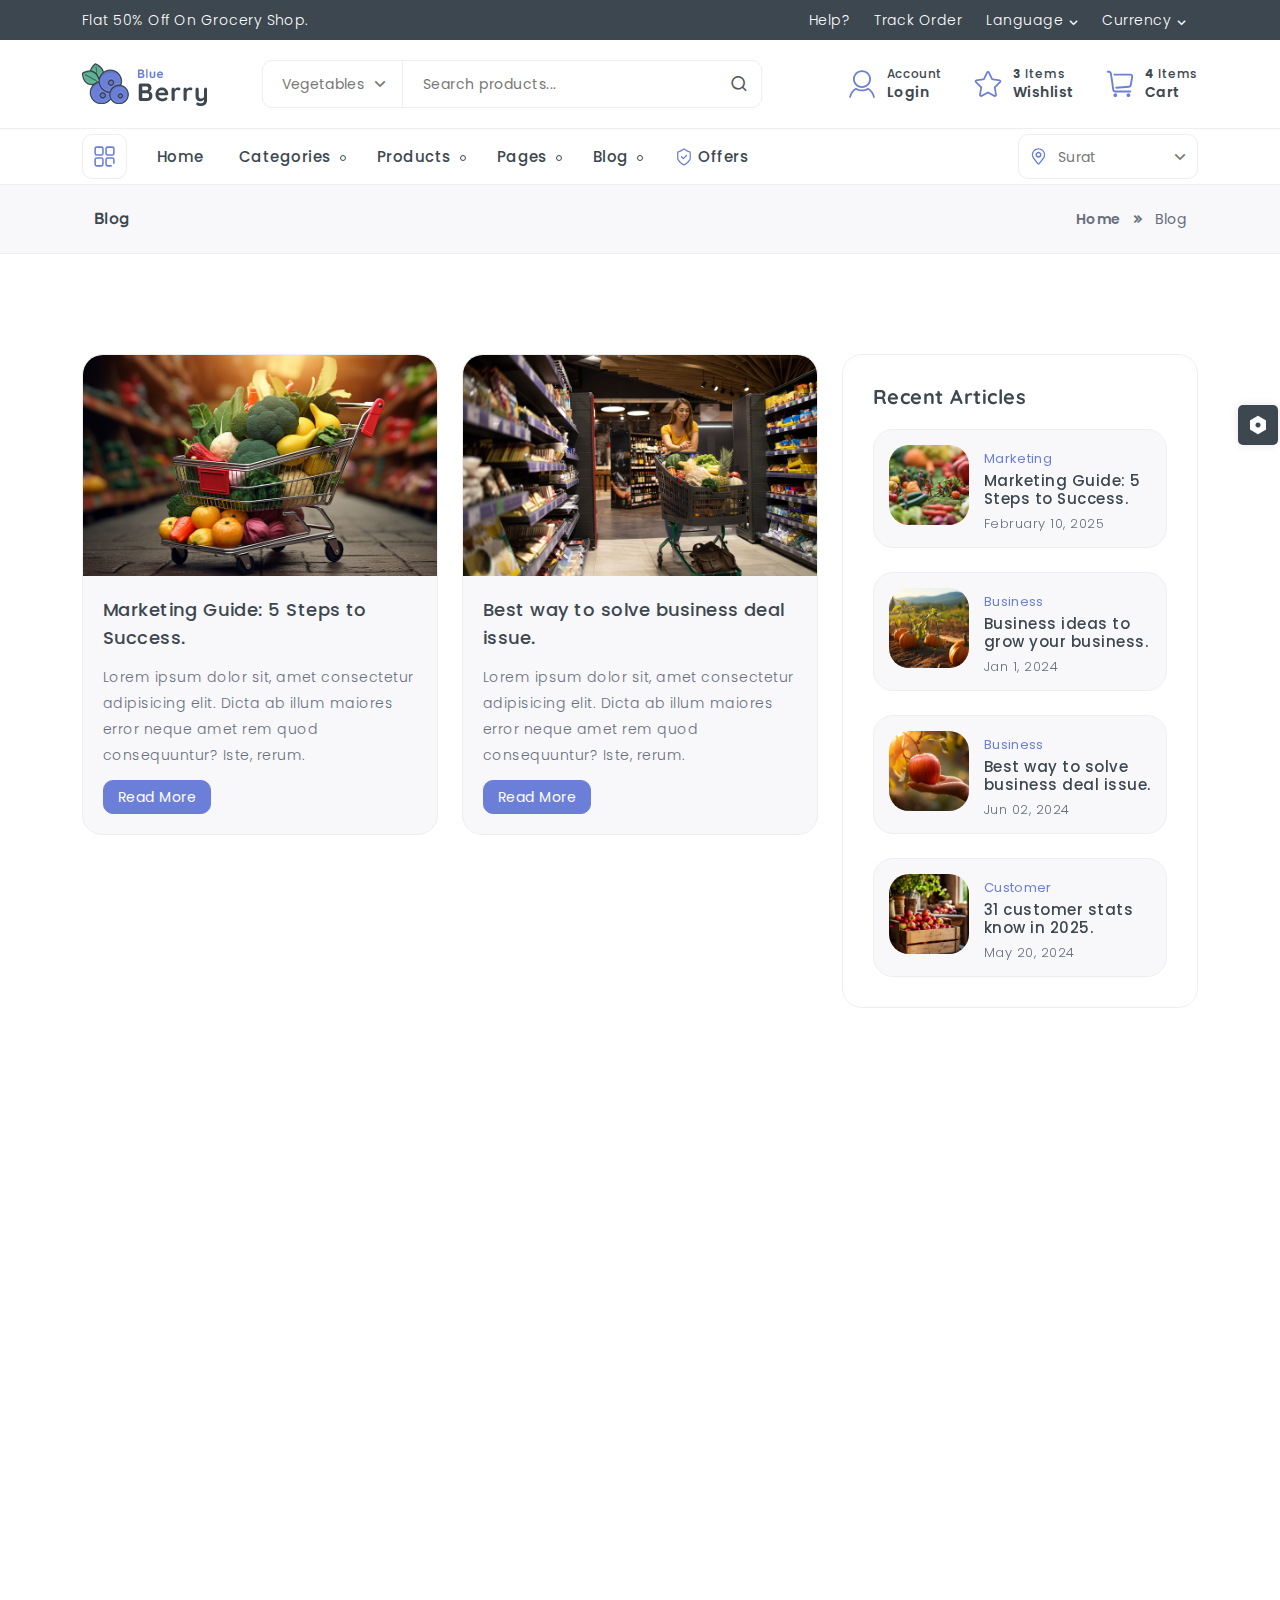
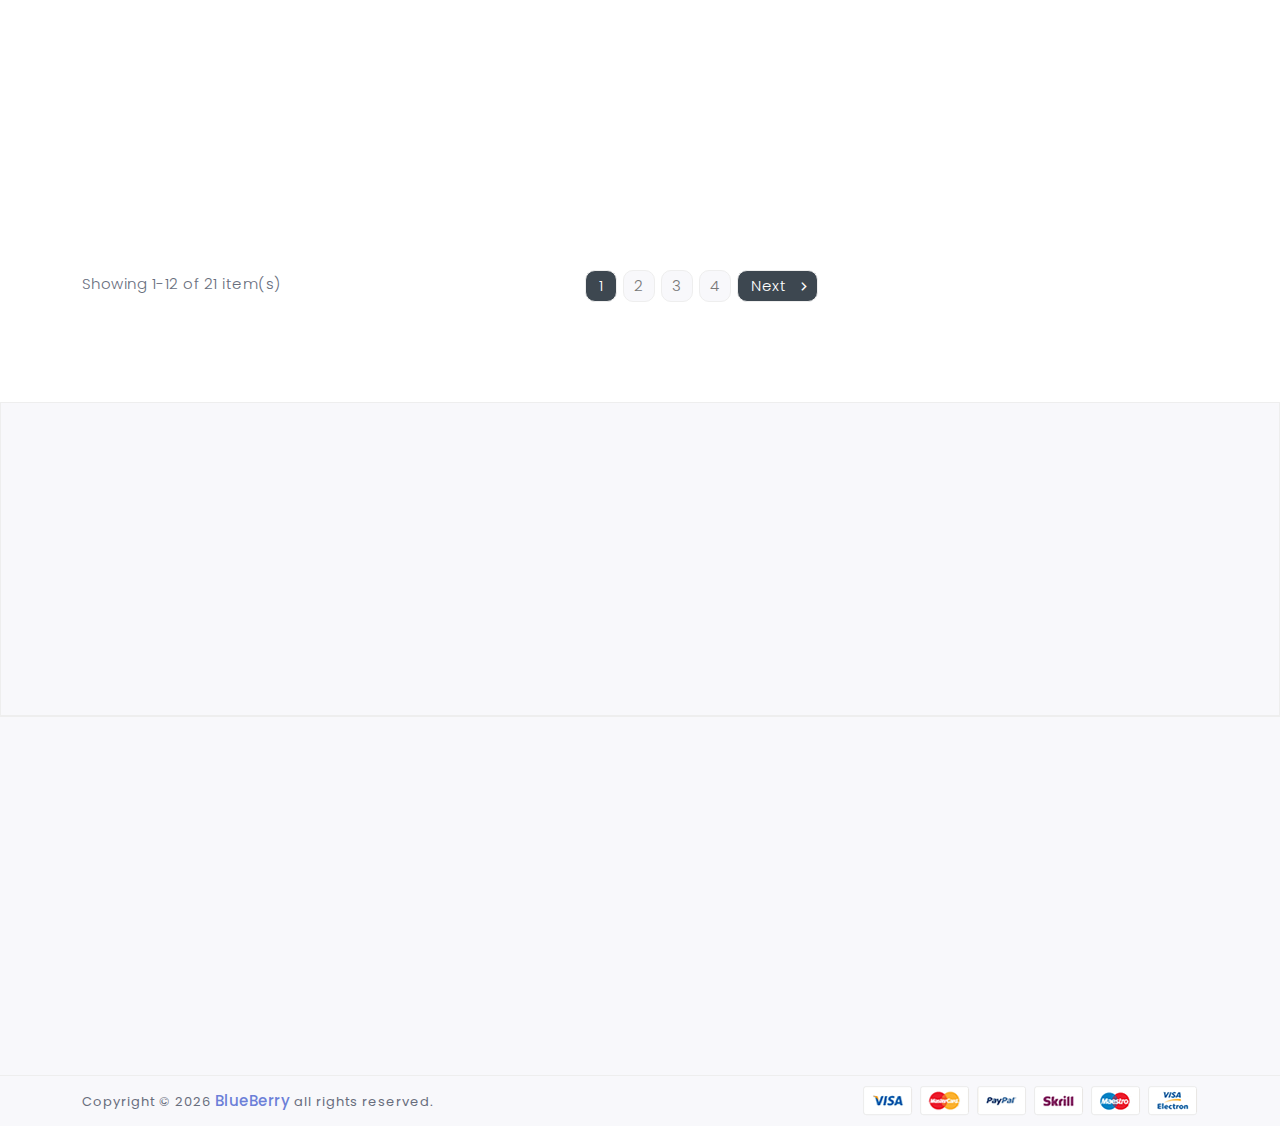
<file: blog.html>
<!DOCTYPE html>
<html lang="en">
  <head>
    <meta charset="UTF-8" />
    <meta http-equiv="X-UA-Compatible" content="IE=edge" />
    <meta name="viewport" content="width=device-width, initial-scale=1.0" />
    <meta
      name="description"
      content="Blueberry - Multi Purpose eCommerce Template."
    />
    <meta
      name="keywords"
      content="eCommerce, mart, apparel, bootstrap 5, catalog, fashion, html, multipurpose, online store, shop, store, template"
    />
    <title>Blueberry - eCommerce html template</title>

    <!-- Site Favicon -->
    <link
      rel="icon"
      href="assets/img/favicon/favicon.png"
      type="image/x-icon"
    />

    <!-- Css All Plugins Files -->
    <link rel="stylesheet" href="assets/css/vendor/bootstrap.min.css" />
    <link rel="stylesheet" href="assets/css/vendor/remixicon.css" />
    <link rel="stylesheet" href="assets/css/vendor/aos.css" />
    <link rel="stylesheet" href="assets/css/vendor/swiper-bundle.min.css" />
    <link rel="stylesheet" href="assets/css/vendor/owl.carousel.min.css" />
    <link rel="stylesheet" href="assets/css/vendor/slick.min.css" />
    <link rel="stylesheet" href="assets/css/vendor/animate.min.css" />
    <link rel="stylesheet" href="assets/css/vendor/jquery-range-ui.css" />

    <!-- Main Style -->
    <link rel="stylesheet" href="assets/css/style.css" />
  </head>

  <body>
    <!-- Loader -->
    <div class="bb-loader">
      <img src="assets/img/logo/loader.png" alt="loader" />
      <span class="loader"></span>
    </div>

    <!-- Header -->
    <header class="bb-header">
      <div class="top-header">
        <div class="container">
          <div class="row">
            <div class="col-12">
              <div class="inner-top-header">
                <div class="col-left-bar">
                  <a href="shop-left-sidebar-col-3.html"
                    >Flat 50% Off On Grocery Shop.</a
                  >
                </div>
                <div class="col-right-bar">
                  <div class="cols">
                    <a href="faq.html">Help?</a>
                  </div>
                  <div class="cols">
                    <a href="track-order.html">Track Order</a>
                  </div>
                  <div class="cols">
                    <div class="custom-dropdown">
                      <a class="bb-dropdown-toggle" href="#">Language</a>
                      <ul class="dropdown">
                        <li><a href="javascript:void(0)">English</a></li>
                        <li><a href="javascript:void(0)">Hindi</a></li>
                        <li><a href="javascript:void(0)">Gujarati</a></li>
                      </ul>
                    </div>
                  </div>
                  <div class="cols">
                    <div class="custom-dropdown">
                      <a class="bb-dropdown-toggle" href="#">Currency</a>
                      <ul class="dropdown">
                        <li><a href="javascript:void(0)">USD $</a></li>
                        <li><a href="javascript:void(0)">EUR €</a></li>
                      </ul>
                    </div>
                  </div>
                </div>
              </div>
            </div>
          </div>
        </div>
      </div>
      <div class="bottom-header">
        <div class="container">
          <div class="row">
            <div class="col-12">
              <div class="inner-bottom-header">
                <div class="cols bb-logo-detail">
                  <!-- Header Logo Start -->
                  <div class="header-logo">
                    <a href="index.html">
                      <img
                        src="assets/img/logo/logo.png"
                        alt="logo"
                        class="light"
                      />
                      <img
                        src="assets/img/logo/logo-dark.png"
                        alt="logo"
                        class="dark"
                      />
                    </a>
                  </div>
                  <!-- Header Logo End -->
                  <a
                    href="javascript:void(0)"
                    class="bb-sidebar-toggle bb-category-toggle"
                  >
                    <svg
                      class="svg-icon"
                      viewBox="0 0 1024 1024"
                      version="1.1"
                      xmlns="http://www.w3.org/2000/svg"
                    >
                      <path
                        d="M384 928H192a96 96 0 0 1-96-96V640a96 96 0 0 1 96-96h192a96 96 0 0 1 96 96v192a96 96 0 0 1-96 96zM192 608a32 32 0 0 0-32 32v192a32 32 0 0 0 32 32h192a32 32 0 0 0 32-32V640a32 32 0 0 0-32-32H192zM784 928H640a96 96 0 0 1-96-96V640a96 96 0 0 1 96-96h192a96 96 0 0 1 96 96v144a32 32 0 0 1-64 0V640a32 32 0 0 0-32-32H640a32 32 0 0 0-32 32v192a32 32 0 0 0 32 32h144a32 32 0 0 1 0 64zM384 480H192a96 96 0 0 1-96-96V192a96 96 0 0 1 96-96h192a96 96 0 0 1 96 96v192a96 96 0 0 1-96 96zM192 160a32 32 0 0 0-32 32v192a32 32 0 0 0 32 32h192a32 32 0 0 0 32-32V192a32 32 0 0 0-32-32H192zM832 480H640a96 96 0 0 1-96-96V192a96 96 0 0 1 96-96h192a96 96 0 0 1 96 96v192a96 96 0 0 1-96 96zM640 160a32 32 0 0 0-32 32v192a32 32 0 0 0 32 32h192a32 32 0 0 0 32-32V192a32 32 0 0 0-32-32H640z"
                      />
                    </svg>
                  </a>
                </div>
                <div class="cols">
                  <div class="header-search">
                    <form class="bb-btn-group-form" action="#">
                      <div class="inner-select">
                        <div class="custom-select">
                          <select>
                            <option value="option1">vegetables</option>
                            <option value="option2">Cold Drinks</option>
                            <option value="option3">Fruits</option>
                            <option value="option4">Bakery</option>
                          </select>
                        </div>
                      </div>
                      <input
                        class="form-control bb-search-bar"
                        placeholder="Search products..."
                        type="text"
                      />
                      <button class="submit" type="submit">
                        <i class="ri-search-line"></i>
                      </button>
                    </form>
                  </div>
                </div>
                <div class="cols bb-icons">
                  <div class="bb-flex-justify">
                    <div class="bb-header-buttons">
                      <div class="bb-acc-drop">
                        <a
                          href="javascript:void(0)"
                          class="bb-header-btn bb-header-user dropdown-toggle bb-user-toggle"
                          title="Account"
                        >
                          <div class="header-icon">
                            <svg
                              class="svg-icon"
                              viewBox="0 0 1024 1024"
                              version="1.1"
                              xmlns="http://www.w3.org/2000/svg"
                            >
                              <path
                                d="M512.476 648.247c-170.169 0-308.118-136.411-308.118-304.681 0-168.271 137.949-304.681 308.118-304.681 170.169 0 308.119 136.411 308.119 304.681C820.594 511.837 682.645 648.247 512.476 648.247L512.476 648.247zM512.476 100.186c-135.713 0-246.12 109.178-246.12 243.381 0 134.202 110.407 243.381 246.12 243.381 135.719 0 246.126-109.179 246.126-243.381C758.602 209.364 648.195 100.186 512.476 100.186L512.476 100.186zM935.867 985.115l-26.164 0c-9.648 0-17.779-6.941-19.384-16.35-2.646-15.426-6.277-30.52-11.142-44.95-24.769-87.686-81.337-164.13-159.104-214.266-63.232 35.203-134.235 53.64-207.597 53.64-73.555 0-144.73-18.537-208.084-53.922-78 50.131-134.75 126.68-159.564 214.549 0 0-4.893 18.172-11.795 46.4-2.136 8.723-10.035 14.9-19.112 14.9L88.133 985.116c-9.415 0-16.693-8.214-15.47-17.452C91.698 824.084 181.099 702.474 305.51 637.615c58.682 40.472 129.996 64.267 206.966 64.267 76.799 0 147.968-23.684 206.584-63.991 124.123 64.932 213.281 186.403 232.277 329.772C952.56 976.901 945.287 985.115 935.867 985.115L935.867 985.115z"
                              />
                            </svg>
                          </div>
                          <div class="bb-btn-desc">
                            <span class="bb-btn-title">Account</span>
                            <span class="bb-btn-stitle">Login</span>
                          </div>
                        </a>
                        <ul class="bb-dropdown-menu">
                          <li>
                            <a class="dropdown-item" href="register.html"
                              >Register</a
                            >
                          </li>
                          <li>
                            <a class="dropdown-item" href="checkout.html"
                              >Checkout</a
                            >
                          </li>
                          <li>
                            <a class="dropdown-item" href="login.html">Login</a>
                          </li>
                        </ul>
                      </div>
                      <a
                        href="wishlist.html"
                        class="bb-header-btn bb-wish-toggle"
                        title="Wishlist"
                      >
                        <div class="header-icon">
                          <svg
                            class="svg-icon"
                            viewBox="0 0 1024 1024"
                            version="1.1"
                            xmlns="http://www.w3.org/2000/svg"
                          >
                            <path
                              d="M512 128l121.571556 250.823111 276.366222 39.111111-199.281778 200.504889L756.622222 896 512 769.536 267.377778 896l45.852444-277.617778-199.111111-200.504889 276.366222-39.111111L512 128m0-56.888889a65.962667 65.962667 0 0 0-59.477333 36.807111l-102.940445 213.703111-236.828444 35.214223a65.422222 65.422222 0 0 0-52.366222 42.979555 62.577778 62.577778 0 0 0 15.274666 64.967111l173.511111 173.340445-40.248889 240.355555a63.374222 63.374222 0 0 0 26.993778 62.577778 67.242667 67.242667 0 0 0 69.632 3.726222L512 837.290667l206.478222 107.605333a67.356444 67.356444 0 0 0 69.688889-3.726222 63.374222 63.374222 0 0 0 26.908445-62.577778l-40.277334-240.355556 173.511111-173.340444a62.577778 62.577778 0 0 0 15.246223-64.967111 65.422222 65.422222 0 0 0-52.366223-42.979556l-236.8-35.214222-102.968889-213.703111A65.848889 65.848889 0 0 0 512 71.111111z"
                              fill="#364C58"
                            />
                          </svg>
                        </div>
                        <div class="bb-btn-desc">
                          <span class="bb-btn-title"
                            ><b class="bb-wishlist-count">3</b> items</span
                          >
                          <span class="bb-btn-stitle">Wishlist</span>
                        </div>
                      </a>
                      <a
                        href="javascript:void(0)"
                        class="bb-header-btn bb-cart-toggle"
                        title="Cart"
                      >
                        <div class="header-icon">
                          <svg
                            class="svg-icon"
                            viewBox="0 0 1024 1024"
                            version="1.1"
                            xmlns="http://www.w3.org/2000/svg"
                          >
                            <path
                              d="M351.552 831.424c-35.328 0-63.968 28.64-63.968 63.968 0 35.328 28.64 63.968 63.968 63.968 35.328 0 63.968-28.64 63.968-63.968C415.52 860.064 386.88 831.424 351.552 831.424L351.552 831.424 351.552 831.424zM799.296 831.424c-35.328 0-63.968 28.64-63.968 63.968 0 35.328 28.64 63.968 63.968 63.968 35.328 0 63.968-28.64 63.968-63.968C863.264 860.064 834.624 831.424 799.296 831.424L799.296 831.424 799.296 831.424zM862.752 799.456 343.264 799.456c-46.08 0-86.592-36.448-92.224-83.008L196.8 334.592 165.92 156.128c-1.92-15.584-16.128-28.288-29.984-28.288L95.2 127.84c-17.664 0-32-14.336-32-31.968 0-17.664 14.336-32 32-32l40.736 0c46.656 0 87.616 36.448 93.28 83.008l30.784 177.792 54.464 383.488c1.792 14.848 15.232 27.36 28.768 27.36l519.488 0c17.696 0 32 14.304 32 31.968S880.416 799.456 862.752 799.456L862.752 799.456zM383.232 671.52c-16.608 0-30.624-12.8-31.872-29.632-1.312-17.632 11.936-32.928 29.504-34.208l433.856-31.968c15.936-0.096 29.344-12.608 31.104-26.816l50.368-288.224c1.28-10.752-1.696-22.528-8.128-29.792-4.128-4.672-9.312-7.04-15.36-7.04L319.04 223.84c-17.664 0-32-14.336-32-31.968 0-17.664 14.336-31.968 32-31.968l553.728 0c24.448 0 46.88 10.144 63.232 28.608 18.688 21.088 27.264 50.784 23.52 81.568l-50.4 288.256c-5.44 44.832-45.92 81.28-92 81.28L385.6 671.424C384.8 671.488 384 671.52 383.232 671.52L383.232 671.52zM383.232 671.52"
                            />
                          </svg>
                          <span class="main-label-note-new"></span>
                        </div>
                        <div class="bb-btn-desc">
                          <span class="bb-btn-title"
                            ><b class="bb-cart-count">4</b> items</span
                          >
                          <span class="bb-btn-stitle">Cart</span>
                        </div>
                      </a>
                      <a href="javascript:void(0)" class="bb-toggle-menu">
                        <div class="header-icon">
                          <i class="ri-menu-3-fill"></i>
                        </div>
                      </a>
                    </div>
                  </div>
                </div>
              </div>
            </div>
          </div>
        </div>
      </div>
      <div class="bb-main-menu-desk">
        <div class="container">
          <div class="row">
            <div class="col-12">
              <div class="bb-inner-menu-desk">
                <a
                  href="javascript:void(0)"
                  class="bb-header-btn bb-sidebar-toggle bb-category-toggle"
                >
                  <svg
                    class="svg-icon"
                    viewBox="0 0 1024 1024"
                    version="1.1"
                    xmlns="http://www.w3.org/2000/svg"
                  >
                    <path
                      d="M384 928H192a96 96 0 0 1-96-96V640a96 96 0 0 1 96-96h192a96 96 0 0 1 96 96v192a96 96 0 0 1-96 96zM192 608a32 32 0 0 0-32 32v192a32 32 0 0 0 32 32h192a32 32 0 0 0 32-32V640a32 32 0 0 0-32-32H192zM784 928H640a96 96 0 0 1-96-96V640a96 96 0 0 1 96-96h192a96 96 0 0 1 96 96v144a32 32 0 0 1-64 0V640a32 32 0 0 0-32-32H640a32 32 0 0 0-32 32v192a32 32 0 0 0 32 32h144a32 32 0 0 1 0 64zM384 480H192a96 96 0 0 1-96-96V192a96 96 0 0 1 96-96h192a96 96 0 0 1 96 96v192a96 96 0 0 1-96 96zM192 160a32 32 0 0 0-32 32v192a32 32 0 0 0 32 32h192a32 32 0 0 0 32-32V192a32 32 0 0 0-32-32H192zM832 480H640a96 96 0 0 1-96-96V192a96 96 0 0 1 96-96h192a96 96 0 0 1 96 96v192a96 96 0 0 1-96 96zM640 160a32 32 0 0 0-32 32v192a32 32 0 0 0 32 32h192a32 32 0 0 0 32-32V192a32 32 0 0 0-32-32H640z"
                    />
                  </svg>
                </a>
                <button
                  class="navbar-toggler shadow-none"
                  type="button"
                  data-bs-toggle="collapse"
                  data-bs-target="#navbarSupportedContent"
                  aria-controls="navbarSupportedContent"
                  aria-expanded="false"
                  aria-label="Toggle navigation"
                >
                  <i class="ri-menu-2-line"></i>
                </button>
                <div class="bb-main-menu" id="navbarSupportedContent">
                  <ul class="navbar-nav">
                    <li class="nav-item">
                      <a class="nav-link" href="index.html">Home</a>
                    </li>
                    <li class="nav-item bb-main-dropdown">
                      <a
                        class="nav-link bb-dropdown-item"
                        href="javascript:void(0)"
                        >Categories</a
                      >
                      <ul class="mega-menu">
                        <li>
                          <ul class="mega-block">
                            <li class="menu_title">
                              <a href="javascript:void(0)">Classic</a>
                            </li>
                            <li>
                              <a href="shop-left-sidebar-col-3.html"
                                >Left sidebar 3 column</a
                              >
                            </li>
                            <li>
                              <a href="shop-left-sidebar-col-4.html"
                                >Left sidebar 4 column</a
                              >
                            </li>
                            <li>
                              <a href="shop-right-sidebar-col-3.html"
                                >Right sidebar 3 column</a
                              >
                            </li>
                            <li>
                              <a href="shop-right-sidebar-col-4.html"
                                >Right sidebar 4 column</a
                              >
                            </li>
                            <li>
                              <a href="shop-full-width.html"
                                >Full width 4 column</a
                              >
                            </li>
                          </ul>
                          <ul class="mega-block">
                            <li class="menu_title">
                              <a href="javascript:void(0)">Banner</a>
                            </li>
                            <li>
                              <a href="shop-banner-left-sidebar-col-3.html"
                                >left sidebar 3 column</a
                              >
                            </li>
                            <li>
                              <a href="shop-banner-left-sidebar-col-4.html"
                                >left sidebar 4 column</a
                              >
                            </li>
                            <li>
                              <a href="shop-banner-right-sidebar-col-3.html"
                                >right sidebar 3 column</a
                              >
                            </li>
                            <li>
                              <a href="shop-banner-right-sidebar-col-4.html"
                                >right sidebar 4 column</a
                              >
                            </li>
                            <li>
                              <a href="shop-banner-full-width.html"
                                >Full width 4 column</a
                              >
                            </li>
                          </ul>
                          <ul class="mega-block">
                            <li class="menu_title">
                              <a href="javascript:void(0)">Columns</a>
                            </li>
                            <li>
                              <a href="shop-full-width-col-3.html"
                                >3 Columns full width</a
                              >
                            </li>
                            <li>
                              <a href="shop-full-width-col-4.html"
                                >4 Columns full width</a
                              >
                            </li>
                            <li>
                              <a href="shop-full-width-col-5.html"
                                >5 Columns full width</a
                              >
                            </li>
                            <li>
                              <a href="shop-full-width-col-6.html"
                                >6 Columns full width</a
                              >
                            </li>
                            <li>
                              <a href="shop-banner-full-width-col-3.html"
                                >Banner 3 Columns</a
                              >
                            </li>
                          </ul>
                          <ul class="mega-block">
                            <li class="menu_title">
                              <a href="javascript:void(0)">List</a>
                            </li>
                            <li>
                              <a href="shop-list-left-sidebar.html"
                                >Shop left sidebar</a
                              >
                            </li>
                            <li>
                              <a href="shop-list-right-sidebar.html"
                                >Shop right sidebar</a
                              >
                            </li>
                            <li>
                              <a href="shop-list-banner-left-sidebar.html"
                                >Banner left sidebar</a
                              >
                            </li>
                            <li>
                              <a href="shop-list-banner-right-sidebar.html"
                                >Banner right sidebar</a
                              >
                            </li>
                            <li>
                              <a href="shop-list-full-col-2.html"
                                >Full width 2 columns</a
                              >
                            </li>
                          </ul>
                        </li>
                      </ul>
                    </li>
                    <li class="nav-item bb-dropdown">
                      <a
                        class="nav-link bb-dropdown-item"
                        href="javascript:void(0)"
                        >Products</a
                      >
                      <ul class="bb-dropdown-menu">
                        <li class="bb-mega-dropdown">
                          <a class="bb-mega-item" href="javascript:void(0)"
                            >Product page</a
                          >
                          <ul class="bb-mega-menu">
                            <li>
                              <a
                                class="dropdown-item"
                                href="product-left-sidebar.html"
                                >Product left sidebar</a
                              >
                            </li>
                            <li>
                              <a
                                class="dropdown-item"
                                href="product-right-sidebar.html"
                                >Product right sidebar</a
                              >
                            </li>
                          </ul>
                        </li>
                        <li class="bb-mega-dropdown">
                          <a class="bb-mega-item" href="javascript:void(0)"
                            >Product Accordion</a
                          >
                          <ul class="bb-mega-menu">
                            <li>
                              <a
                                class="dropdown-item"
                                href="product-accordion-left-sidebar.html"
                                >left sidebar</a
                              >
                            </li>
                            <li>
                              <a
                                class="dropdown-item"
                                href="product-accordion-right-sidebar.html"
                                >right sidebar</a
                              >
                            </li>
                          </ul>
                        </li>
                        <li>
                          <a href="product-full-width.html"
                            >Product full width</a
                          >
                        </li>
                        <li>
                          <a href="product-accordion-full-width.html"
                            >accordion full width</a
                          >
                        </li>
                      </ul>
                    </li>
                    <li class="nav-item bb-dropdown">
                      <a
                        class="nav-link bb-dropdown-item"
                        href="javascript:void(0)"
                        >Pages</a
                      >
                      <ul class="bb-dropdown-menu">
                        <li>
                          <a class="dropdown-item" href="about-us.html"
                            >About Us</a
                          >
                        </li>
                        <li>
                          <a class="dropdown-item" href="contact-us.html"
                            >Contact Us</a
                          >
                        </li>
                        <li>
                          <a class="dropdown-item" href="cart.html">Cart</a>
                        </li>
                        <li>
                          <a class="dropdown-item" href="checkout.html"
                            >Checkout</a
                          >
                        </li>
                        <li>
                          <a class="dropdown-item" href="compare.html"
                            >Compare</a
                          >
                        </li>
                        <li>
                          <a class="dropdown-item" href="faq.html">Faq</a>
                        </li>
                        <li>
                          <a class="dropdown-item" href="login.html">Login</a>
                        </li>
                        <li>
                          <a class="dropdown-item" href="register.html"
                            >Register</a
                          >
                        </li>
                      </ul>
                    </li>
                    <li class="nav-item bb-dropdown">
                      <a
                        class="nav-link bb-dropdown-item"
                        href="javascript:void(0)"
                        >Blog</a
                      >
                      <ul class="bb-dropdown-menu">
                        <li>
                          <a class="dropdown-item" href="blog-left-sidebar.html"
                            >Left Sidebar</a
                          >
                        </li>
                        <li>
                          <a
                            class="dropdown-item"
                            href="blog-right-sidebar.html"
                            >Right Sidebar</a
                          >
                        </li>
                        <li>
                          <a class="dropdown-item" href="blog-full-width.html"
                            >Full Width</a
                          >
                        </li>
                        <li>
                          <a
                            class="dropdown-item"
                            href="blog-detail-left-sidebar.html"
                            >Detail Left Sidebar</a
                          >
                        </li>
                        <li>
                          <a
                            class="dropdown-item"
                            href="blog-detail-right-sidebar.html"
                            >Detail Right Sidebar</a
                          >
                        </li>
                        <li>
                          <a
                            class="dropdown-item"
                            href="blog-detail-full-width.html"
                            >Detail Full Width</a
                          >
                        </li>
                      </ul>
                    </li>
                    <li class="nav-item">
                      <a class="nav-link" href="offer.html">
                        <svg
                          xmlns="http://www.w3.org/2000/svg"
                          version="1.1"
                          x="0"
                          y="0"
                          viewBox="0 0 64 64"
                          style="enable-background: new 0 0 512 512"
                          xml:space="preserve"
                          class=""
                        >
                          <g>
                            <path
                              d="M10 16v22c0 .3.1.6.2.8.3.6 6.5 13.8 21 20h.2c.2 0 .3.1.5.1s.3 0 .5-.1h.2c14.5-6.2 20.8-19.4 21-20 .1-.3.2-.5.2-.8V16c0-.9-.6-1.7-1.5-1.9-7.6-1.9-19.3-9.6-19.4-9.7-.1-.1-.2-.1-.4-.2-.1 0-.1 0-.2-.1h-.9c-.1 0-.2.1-.3.1-.1.1-.2.1-.4.2s-11.8 7.8-19.4 9.7c-.7.2-1.3 1-1.3 1.9zm4 1.5c6.7-2.1 15-7.2 18-9.1 3 1.9 11.3 7 18 9.1v20c-1.1 2.1-6.7 12.1-18 17.3-11.3-5.2-16.9-15.2-18-17.3z"
                              fill="#000000"
                              opacity="1"
                              data-original="#000000"
                              class=""
                            ></path>
                            <path
                              d="M28.6 38.4c.4.4.9.6 1.4.6s1-.2 1.4-.6l9.9-9.9c.8-.8.8-2 0-2.8s-2-.8-2.8 0L30 34.2l-4.5-4.5c-.8-.8-2-.8-2.8 0s-.8 2 0 2.8z"
                              fill="#000000"
                              opacity="1"
                              data-original="#000000"
                              class=""
                            ></path>
                          </g>
                        </svg>
                        Offers
                      </a>
                    </li>
                  </ul>
                </div>
                <div class="bb-dropdown-menu">
                  <div class="inner-select">
                    <svg
                      class="svg-icon"
                      viewBox="0 0 1024 1024"
                      version="1.1"
                      xmlns="http://www.w3.org/2000/svg"
                    >
                      <path
                        d="M511.614214 958.708971c-21.76163 0-41.744753-9.781784-54.865586-26.862811L222.50156 626.526383c-3.540639-4.044106-5.872754-7.978718-7.349385-10.461259-41.72838-58.515718-63.959707-127.685078-63.959707-199.699228 0.87288-193.650465 162.903184-351.075891 361.209691-351.075891 198.726064 0 360.40435 157.49194 360.40435 351.075891-0.839111 72.190159-23.070438 140.856052-64.345494 199.053522-1.962701 3.288906-4.312212 7.189749-7.735171 11.098779L566.479799 931.847184c-13.120832 17.080004-33.103956 26.861788-54.865585 26.861787zM273.525654 580.51956a33.707706 33.707706 0 0 1 2.63399 3.037173L511.278569 890.00931 747.068783 583.556733c0.435928-0.569982 0.889253-1.124614 1.358951-1.669013l2.51631-4.102434c0.285502-0.453325 0.587378-0.89744 0.889253-1.325182 33.507138-46.921659 51.577702-102.416578 52.248991-160.487158 0-155.294902-130.839931-281.95565-291.679105-281.95565-160.571069 0-291.780413 126.72931-292.484448 282.501073 0 57.450457 17.802458 112.811322 51.460022 159.933549l2.90312 4.580318c0.418532 0.73678-0.186242 0.032746-0.756223-0.512676z m476.059439 0.100284v0z m0.066515-0.058329c-0.016373 0.016373-0.033769 0.025583-0.033769 0.041956 0.001023-0.016373 0.017396-0.025583 0.033769-0.041956z m0.051166-0.041955a0.227174 0.227174 0 0 0-0.050142 0.041955c0.016373-0.016373 0.032746-0.033769 0.050142-0.041955z"
                        fill="#444444"
                      />
                      <path
                        d="M512 577.206094c-90.000803 0-163.222455-73.221652-163.222455-163.222455s73.221652-163.222455 163.222455-163.222455S675.222455 323.982836 675.222455 413.983639s-73.222675 163.222455-163.222455 163.222455z m0-240.538355c-42.634006 0-77.3159 34.68087-77.3159 77.3159s34.68087 77.3159 77.3159 77.3159 77.3159-34.681894 77.3159-77.3159-34.681894-77.3159-77.3159-77.3159z"
                        fill="#00D8A0"
                      />
                    </svg>
                    <div class="custom-select">
                      <select>
                        <option value="option1">Surat</option>
                        <option value="option2">Delhi</option>
                        <option value="option3">Rajkot</option>
                        <option value="option4">Udaipur</option>
                      </select>
                    </div>
                  </div>
                </div>
              </div>
            </div>
          </div>
        </div>
      </div>
      <div class="bb-mobile-menu-overlay"></div>
      <div id="bb-mobile-menu" class="bb-mobile-menu">
        <div class="bb-menu-title">
          <span class="menu_title">My Menu</span>
          <button type="button" class="bb-close-menu">×</button>
        </div>
        <div class="bb-menu-inner">
          <div class="bb-menu-content">
            <ul>
              <li>
                <a href="index.html">Home</a>
              </li>
              <li>
                <a href="javascript:void(0)">Categories</a>
                <ul class="sub-menu">
                  <li>
                    <a href="javascript:void(0)">Classic</a>
                    <ul class="sub-menu">
                      <li>
                        <a href="shop-left-sidebar-col-3.html"
                          >Left sidebar 3 column</a
                        >
                      </li>
                      <li>
                        <a href="shop-left-sidebar-col-4.html"
                          >Left sidebar 4 column</a
                        >
                      </li>
                      <li>
                        <a href="shop-right-sidebar-col-3.html"
                          >Right sidebar 3 column</a
                        >
                      </li>
                      <li>
                        <a href="shop-right-sidebar-col-4.html"
                          >Right sidebar 4 column</a
                        >
                      </li>
                      <li>
                        <a href="shop-full-width.html">Full width 4 column</a>
                      </li>
                    </ul>
                  </li>
                  <li>
                    <a href="javascript:void(0)">Banner</a>
                    <ul class="sub-menu">
                      <li>
                        <a href="shop-banner-left-sidebar-col-3.html"
                          >Left sidebar 3 column</a
                        >
                      </li>
                      <li>
                        <a href="shop-banner-left-sidebar-col-4.html"
                          >Left sidebar 4 column</a
                        >
                      </li>
                      <li>
                        <a href="shop-banner-right-sidebar-col-3.html"
                          >Right sidebar 3 column</a
                        >
                      </li>
                      <li>
                        <a href="shop-banner-right-sidebar-col-4.html"
                          >Right sidebar 4 column</a
                        >
                      </li>
                      <li>
                        <a href="shop-banner-full-width.html"
                          >Full width 4 column</a
                        >
                      </li>
                    </ul>
                  </li>
                  <li>
                    <a href="javascript:void(0)">Columns</a>
                    <ul class="sub-menu">
                      <li>
                        <a href="shop-full-width-col-3.html"
                          >3 Columns full width</a
                        >
                      </li>
                      <li>
                        <a href="shop-full-width-col-4.html"
                          >4 Columns full width</a
                        >
                      </li>
                      <li>
                        <a href="shop-full-width-col-5.html"
                          >5 Columns full width</a
                        >
                      </li>
                      <li>
                        <a href="shop-full-width-col-6.html"
                          >6 Columns full width</a
                        >
                      </li>
                      <li>
                        <a href="shop-banner-full-width-col-3.html"
                          >Banner 3 Columns</a
                        >
                      </li>
                    </ul>
                  </li>
                  <li>
                    <a href="javascript:void(0)">List</a>
                    <ul class="sub-menu">
                      <li>
                        <a href="shop-list-left-sidebar.html"
                          >Shop left sidebar</a
                        >
                      </li>
                      <li>
                        <a href="shop-list-right-sidebar.html"
                          >Shop right sidebar</a
                        >
                      </li>
                      <li>
                        <a href="shop-list-banner-left-sidebar.html"
                          >Banner left sidebar</a
                        >
                      </li>
                      <li>
                        <a href="shop-list-banner-right-sidebar.html"
                          >Banner right sidebar</a
                        >
                      </li>
                      <li>
                        <a href="shop-list-full-col-2.html"
                          >Full width 2 columns</a
                        >
                      </li>
                    </ul>
                  </li>
                </ul>
              </li>
              <li>
                <a href="javascript:void(0)">Products</a>
                <ul class="sub-menu">
                  <li>
                    <a href="javascript:void(0)">Product page</a>
                    <ul class="sub-menu">
                      <li>
                        <a href="product-left-sidebar.html"
                          >Product left sidebar</a
                        >
                      </li>
                      <li>
                        <a href="product-right-sidebar.html"
                          >Product right sidebar</a
                        >
                      </li>
                    </ul>
                  </li>
                  <li>
                    <a href="javascript:void(0)">Product Accordion</a>
                    <ul class="sub-menu">
                      <li>
                        <a href="product-accordion-left-sidebar.html"
                          >left sidebar</a
                        >
                      </li>
                      <li>
                        <a href="product-accordion-right-sidebar.html"
                          >right sidebar</a
                        >
                      </li>
                    </ul>
                  </li>
                  <li>
                    <a href="product-full-width.html">Product full width</a>
                  </li>
                  <li>
                    <a href="product-accordion-full-width.html"
                      >accordion full width</a
                    >
                  </li>
                </ul>
              </li>
              <li>
                <a href="javascript:void(0)">Pages</a>
                <ul class="sub-menu">
                  <li><a href="about-us.html">About Us</a></li>
                  <li><a href="contact-us.html">Contact Us</a></li>
                  <li><a href="cart.html">Cart</a></li>
                  <li><a href="checkout.html">Checkout</a></li>
                  <li><a href="compare.html">Compare</a></li>
                  <li><a href="faq.html">Faq</a></li>
                  <li><a href="login.html">Login</a></li>
                  <li><a href="register.html">Register</a></li>
                </ul>
              </li>
              <li>
                <a href="javascript:void(0)">Blog</a>
                <ul class="sub-menu">
                  <li><a href="blog-left-sidebar.html">Left Sidebar</a></li>
                  <li><a href="blog-right-sidebar.html">Right Sidebar</a></li>
                  <li><a href="blog-full-width.html">Full Width</a></li>
                  <li>
                    <a href="blog-detail-left-sidebar.html"
                      >Detail Left Sidebar</a
                    >
                  </li>
                  <li>
                    <a href="blog-detail-right-sidebar.html"
                      >Detail Right Sidebar</a
                    >
                  </li>
                  <li>
                    <a href="blog-detail-full-width.html">Detail Full Width</a>
                  </li>
                </ul>
              </li>
            </ul>
          </div>
          <div class="header-res-lan-curr">
            <!-- Social Start -->
            <div class="header-res-social">
              <div class="header-top-social">
                <ul class="mb-0">
                  <li class="list-inline-item">
                    <a href="#"><i class="ri-facebook-fill"></i></a>
                  </li>
                  <li class="list-inline-item">
                    <a href="#"><i class="ri-twitter-fill"></i></a>
                  </li>
                  <li class="list-inline-item">
                    <a href="#"><i class="ri-instagram-line"></i></a>
                  </li>
                  <li class="list-inline-item">
                    <a href="#"><i class="ri-linkedin-fill"></i></a>
                  </li>
                </ul>
              </div>
            </div>
            <!-- Social End -->
          </div>
        </div>
      </div>
    </header>

    <!-- Breadcrumb -->
    <section class="section-breadcrumb margin-b-50">
      <div class="container">
        <div class="row">
          <div class="col-12">
            <div class="row bb-breadcrumb-inner">
              <div class="col-md-6 col-sm-12">
                <h2 class="bb-breadcrumb-title">Blog</h2>
              </div>
              <div class="col-md-6 col-sm-12">
                <ul class="bb-breadcrumb-list">
                  <li class="bb-breadcrumb-item">
                    <a href="index.html">Home</a>
                  </li>
                  <li><i class="ri-arrow-right-double-fill"></i></li>
                  <li class="bb-breadcrumb-item active">Blog</li>
                </ul>
              </div>
            </div>
          </div>
        </div>
      </div>
    </section>

    <!-- Blog -->
    <section class="section-blog padding-tb-50">
      <div class="container">
        <div class="row mb-minus-24">
          <div class="col-xl-8 col-lg-7 col-12 mb-24">
            <div class="row mb-minus-24">
              <div
                class="col-md-6 col-12 mb-24"
                data-aos="fade-up"
                data-aos-duration="1000"
                data-aos-delay="200"
              >
                <div class="bb-blog-card">
                  <div class="blog-image">
                    <img src="assets/img/blog/1.jpg" alt="blog-1" />
                  </div>
                  <div class="blog-contact">
                    <h5>
                      <a href="blog-detail.html"
                        >Marketing Guide: 5 Steps to Success.</a
                      >
                    </h5>
                    <p>
                      Lorem ipsum dolor sit, amet consectetur adipisicing elit.
                      Dicta ab illum maiores error neque amet rem quod
                      consequuntur? Iste, rerum.
                    </p>
                    <div class="blog-btn">
                      <a href="blog-detail.html" class="bb-btn-2"
                        >Read More</a
                      >
                    </div>
                  </div>
                </div>
              </div>
              <div
                class="col-md-6 col-12 mb-24"
                data-aos="fade-up"
                data-aos-duration="1000"
                data-aos-delay="400"
              >
                <div class="bb-blog-card">
                  <div class="blog-image">
                    <img src="assets/img/blog/2.jpg" alt="blog-2" />
                  </div>
                  <div class="blog-contact">
                    <h5>
                      <a href="javascript:void(0)"
                        >Best way to solve business deal issue.</a
                      >
                    </h5>
                    <p>
                      Lorem ipsum dolor sit, amet consectetur adipisicing elit.
                      Dicta ab illum maiores error neque amet rem quod
                      consequuntur? Iste, rerum.
                    </p>
                    <div class="blog-btn">
                      <a href="blog-detail-left-sidebar.html" class="bb-btn-2"
                        >Read More</a
                      >
                    </div>
                  </div>
                </div>
              </div>
              <div
                class="col-md-6 col-12 mb-24"
                data-aos="fade-up"
                data-aos-duration="1000"
                data-aos-delay="600"
              >
                <div class="bb-blog-card">
                  <div class="blog-image">
                    <img src="assets/img/blog/3.jpg" alt="blog-3" />
                  </div>
                  <div class="blog-contact">
                    <h5>
                      <a href="javascript:void(0)"
                        >31 customer stats know in 2019.</a
                      >
                    </h5>
                    <p>
                      Lorem ipsum dolor sit, amet consectetur adipisicing elit.
                      Dicta ab illum maiores error neque amet rem quod
                      consequuntur? Iste, rerum.
                    </p>
                    <div class="blog-btn">
                      <a href="blog-detail-left-sidebar.html" class="bb-btn-2"
                        >Read More</a
                      >
                    </div>
                  </div>
                </div>
              </div>
              <div
                class="col-md-6 col-12 mb-24"
                data-aos="fade-up"
                data-aos-duration="1000"
                data-aos-delay="800"
              >
                <div class="bb-blog-card">
                  <div class="blog-image">
                    <img src="assets/img/blog/4.jpg" alt="blog-4" />
                  </div>
                  <div class="blog-contact">
                    <h5>
                      <a href="javascript:void(0)"
                        >Business ideas to grow your business.</a
                      >
                    </h5>
                    <p>
                      Lorem ipsum dolor sit, amet consectetur adipisicing elit.
                      Dicta ab illum maiores error neque amet rem quod
                      consequuntur? Iste, rerum.
                    </p>
                    <div class="blog-btn">
                      <a href="blog-detail-left-sidebar.html" class="bb-btn-2"
                        >Read More</a
                      >
                    </div>
                  </div>
                </div>
              </div>
              <div
                class="col-md-6 col-12 mb-24"
                data-aos="fade-up"
                data-aos-duration="1000"
                data-aos-delay="200"
              >
                <div class="bb-blog-card">
                  <div class="blog-image">
                    <img src="assets/img/blog/5.jpg" alt="blog-5" />
                  </div>
                  <div class="blog-contact">
                    <h5>
                      <a href="javascript:void(0)"
                        >Marketing Guide: 5 Steps to Success.</a
                      >
                    </h5>
                    <p>
                      Lorem ipsum dolor sit, amet consectetur adipisicing elit.
                      Dicta ab illum maiores error neque amet rem quod
                      consequuntur? Iste, rerum.
                    </p>
                    <div class="blog-btn">
                      <a href="blog-detail-left-sidebar.html" class="bb-btn-2"
                        >Read More</a
                      >
                    </div>
                  </div>
                </div>
              </div>
              <div
                class="col-md-6 col-12 mb-24"
                data-aos="fade-up"
                data-aos-duration="1000"
                data-aos-delay="400"
              >
                <div class="bb-blog-card">
                  <div class="blog-image">
                    <img src="assets/img/blog/6.jpg" alt="blog-6" />
                  </div>
                  <div class="blog-contact">
                    <h5>
                      <a href="javascript:void(0)"
                        >31 customer stats know in 2019.</a
                      >
                    </h5>
                    <p>
                      Lorem ipsum dolor sit, amet consectetur adipisicing elit.
                      Dicta ab illum maiores error neque amet rem quod
                      consequuntur? Iste, rerum.
                    </p>
                    <div class="blog-btn">
                      <a href="blog-detail-left-sidebar.html" class="bb-btn-2"
                        >Read More</a
                      >
                    </div>
                  </div>
                </div>
              </div>
              <div class="col-12">
                <div class="bb-pro-pagination">
                  <p>Showing 1-12 of 21 item(s)</p>
                  <ul>
                    <li class="active">
                      <a href="javascript:void(0)">1</a>
                    </li>
                    <li>
                      <a href="javascript:void(0)">2</a>
                    </li>
                    <li>
                      <a href="javascript:void(0)">3</a>
                    </li>
                    <li>
                      <a href="javascript:void(0)">4</a>
                    </li>
                    <li>
                      <a href="javascript:void(0)" class="next"
                        >Next <i class="ri-arrow-right-s-line"></i
                      ></a>
                    </li>
                  </ul>
                </div>
              </div>
            </div>
          </div>
          <div class="col-xl-4 col-lg-5 col-12 mb-24">
            <div class="bb-blog-sidebar">
              <div
                class="blog-inner-contact"
                data-aos="fade-up"
                data-aos-duration="1000"
                data-aos-delay="200"
              >
                <div class="blog-sidebar-title">
                  <h4>Recent Articles</h4>
                </div>
                <div class="blog-sidebar-card">
                  <div class="inner-image">
                    <img src="assets/img/blog/7.jpg" alt="blog" />
                  </div>
                  <div class="blog-sidebar-contact">
                    <span>Marketing</span>
                    <h4>
                      <a href="blog-detail-left-sidebar.html"
                        >Marketing Guide: 5 Steps to Success.</a
                      >
                    </h4>
                    <p>February 10, 2025</p>
                  </div>
                </div>
                <div class="blog-sidebar-card">
                  <div class="inner-image">
                    <img src="assets/img/blog/8.jpg" alt="blog" />
                  </div>
                  <div class="blog-sidebar-contact">
                    <span>Business</span>
                    <h4>
                      <a href="blog-detail-left-sidebar.html"
                        >Business ideas to grow your business.</a
                      >
                    </h4>
                    <p>Jan 1, 2024</p>
                  </div>
                </div>
                <div class="blog-sidebar-card">
                  <div class="inner-image">
                    <img src="assets/img/blog/9.jpg" alt="blog" />
                  </div>
                  <div class="blog-sidebar-contact">
                    <span>Business</span>
                    <h4>
                      <a href="blog-detail-left-sidebar.html"
                        >Best way to solve business deal issue.</a
                      >
                    </h4>
                    <p>Jun 02, 2024</p>
                  </div>
                </div>
                <div class="blog-sidebar-card">
                  <div class="inner-image">
                    <img src="assets/img/blog/10.jpg" alt="blog" />
                  </div>
                  <div class="blog-sidebar-contact">
                    <span>Customer</span>
                    <h4>
                      <a href="blog-detail-left-sidebar.html"
                        >31 customer stats know in 2025.</a
                      >
                    </h4>
                    <p>May 20, 2024</p>
                  </div>
                </div>
              </div>
              <div
                class="blog-inner-contact"
                data-aos="fade-up"
                data-aos-duration="1000"
                data-aos-delay="400"
              >
                <div class="blog-sidebar-title">
                  <h4>Categories</h4>
                </div>
                <div class="blog-categories">
                  <ul>
                    <li>
                      <div class="bb-sidebar-block-item">
                        <input type="checkbox" />
                        <a href="javascript:void(0)">Business</a>
                        <span class="checked"></span>
                      </div>
                    </li>
                    <li>
                      <div class="bb-sidebar-block-item">
                        <input type="checkbox" />
                        <a href="javascript:void(0)">Marketing</a>
                        <span class="checked"></span>
                      </div>
                    </li>
                    <li>
                      <div class="bb-sidebar-block-item">
                        <input type="checkbox" />
                        <a href="javascript:void(0)">Food blogs</a>
                        <span class="checked"></span>
                      </div>
                    </li>
                    <li>
                      <div class="bb-sidebar-block-item">
                        <input type="checkbox" />
                        <a href="javascript:void(0)">Lifestyle</a>
                        <span class="checked"></span>
                      </div>
                    </li>
                    <li>
                      <div class="bb-sidebar-block-item">
                        <input type="checkbox" />
                        <a href="javascript:void(0)">Fashion</a>
                        <span class="checked"></span>
                      </div>
                    </li>
                    <li>
                      <div class="bb-sidebar-block-item">
                        <input type="checkbox" />
                        <a href="javascript:void(0)">Travel</a>
                        <span class="checked"></span>
                      </div>
                    </li>
                    <li>
                      <div class="bb-sidebar-block-item">
                        <input type="checkbox" />
                        <a href="javascript:void(0)">Fitness</a>
                        <span class="checked"></span>
                      </div>
                    </li>
                  </ul>
                </div>
              </div>
            </div>
          </div>
        </div>
      </div>
    </section>

    <!-- Footer -->
    <footer class="bb-footer margin-t-50">
      <div class="footer-directory padding-tb-50">
        <div class="container">
          <div class="row">
            <div
              class="col-12"
              data-aos="fade-up"
              data-aos-duration="1000"
              data-aos-delay="200"
            >
              <div class="directory-title">
                <h4>Brands Directory</h4>
              </div>
              <div class="directory-contact">
                <div class="row">
                  <div class="col-lg-6 col-12">
                    <div class="inner-contact">
                      <ul>
                        <li>
                          <span>Jewellery :</span>
                        </li>
                        <li>
                          <a href="shop-left-sidebar-col-3.html">Necklace</a>
                        </li>
                        <li>
                          <a href="shop-left-sidebar-col-3.html">Earrings</a>
                        </li>
                        <li>
                          <a href="shop-left-sidebar-col-3.html"
                            >Couple Rings</a
                          >
                        </li>
                        <li>
                          <a href="shop-left-sidebar-col-3.html">Pendants</a>
                        </li>
                        <li>
                          <a href="shop-left-sidebar-col-3.html">crystal</a>
                        </li>
                        <li>
                          <a href="shop-left-sidebar-col-3.html">Bangles</a>
                        </li>
                        <li>
                          <a href="shop-left-sidebar-col-3.html">Bracelets</a>
                        </li>
                        <li>
                          <a href="shop-left-sidebar-col-3.html">Nose pin</a>
                        </li>
                        <li>
                          <a href="shop-left-sidebar-col-3.html">Chain</a>
                        </li>
                        <li>
                          <a href="shop-left-sidebar-col-3.html">Earrings</a>
                        </li>
                        <li>
                          <a href="shop-left-sidebar-col-3.html"
                            >Couple Rings</a
                          >
                        </li>
                      </ul>
                    </div>
                    <div class="inner-contact">
                      <ul>
                        <li>
                          <span>Footwear :</span>
                        </li>
                        <li>
                          <a href="shop-left-sidebar-col-3.html">Sport</a>
                        </li>
                        <li>
                          <a href="shop-left-sidebar-col-3.html">Formal</a>
                        </li>
                        <li>
                          <a href="shop-left-sidebar-col-3.html">Boots</a>
                        </li>
                        <li>
                          <a href="shop-left-sidebar-col-3.html">Casual</a>
                        </li>
                        <li>
                          <a href="shop-left-sidebar-col-3.html"
                            >Cowboy Shoes</a
                          >
                        </li>
                        <li>
                          <a href="shop-left-sidebar-col-3.html"
                            >Safety Shoes</a
                          >
                        </li>
                        <li>
                          <a href="shop-left-sidebar-col-3.html"
                            >Party Wear Shoes</a
                          >
                        </li>
                        <li>
                          <a href="shop-left-sidebar-col-3.html">Branded</a>
                        </li>
                        <li>
                          <a href="shop-left-sidebar-col-3.html">First copy</a>
                        </li>
                        <li>
                          <a href="shop-left-sidebar-col-3.html">Long Shoes</a>
                        </li>
                      </ul>
                    </div>
                  </div>
                  <div class="col-lg-6 col-12">
                    <div class="inner-contact">
                      <ul>
                        <li>
                          <span>Fashion :</span>
                        </li>
                        <li>
                          <a href="shop-left-sidebar-col-3.html">T-Shirt</a>
                        </li>
                        <li>
                          <a href="shop-left-sidebar-col-3.html"
                            >Short & Jeans</a
                          >
                        </li>
                        <li>
                          <a href="shop-left-sidebar-col-3.html">Jacket</a>
                        </li>
                        <li>
                          <a href="shop-left-sidebar-col-3.html"
                            >Dress & Frock</a
                          >
                        </li>
                        <li>
                          <a href="shop-left-sidebar-col-3.html">Inner wear</a>
                        </li>
                        <li>
                          <a href="shop-left-sidebar-col-3.html">Hosiery</a>
                        </li>
                      </ul>
                    </div>
                    <div class="inner-contact">
                      <ul>
                        <li>
                          <span>Cosmetics :</span>
                        </li>
                        <li>
                          <a href="shop-left-sidebar-col-3.html">Shampoo</a>
                        </li>
                        <li>
                          <a href="shop-left-sidebar-col-3.html">Body wash</a>
                        </li>
                        <li>
                          <a href="shop-left-sidebar-col-3.html">face wash</a>
                        </li>
                        <li>
                          <a href="shop-left-sidebar-col-3.html">Makeup kit</a>
                        </li>
                        <li>
                          <a href="shop-left-sidebar-col-3.html">Liner</a>
                        </li>
                        <li>
                          <a href="shop-left-sidebar-col-3.html">Lipstick</a>
                        </li>
                        <li>
                          <a href="shop-left-sidebar-col-3.html">Perfume</a>
                        </li>
                        <li>
                          <a href="shop-left-sidebar-col-3.html">Body Shop</a>
                        </li>
                        <li>
                          <a href="shop-left-sidebar-col-3.html">Scrub</a>
                        </li>
                        <li>
                          <a href="shop-left-sidebar-col-3.html">Hair Gel</a>
                        </li>
                        <li>
                          <a href="shop-left-sidebar-col-3.html">Hair colors</a>
                        </li>
                        <li>
                          <a href="shop-left-sidebar-col-3.html">Hair Dye</a>
                        </li>
                        <li>
                          <a href="shop-left-sidebar-col-3.html">Sunscreen</a>
                        </li>
                        <li>
                          <a href="shop-left-sidebar-col-3.html">Skin Lotion</a>
                        </li>
                        <li>
                          <a href="shop-left-sidebar-col-3.html">Liner</a>
                        </li>
                        <li>
                          <a href="shop-left-sidebar-col-3.html">Lipstick</a>
                        </li>
                      </ul>
                    </div>
                  </div>
                </div>
              </div>
            </div>
          </div>
        </div>
      </div>
      <div class="footer-container">
        <div class="footer-top padding-tb-50">
          <div class="container">
            <div
              class="row m-minus-991"
              data-aos="fade-up"
              data-aos-duration="1000"
              data-aos-delay="200"
            >
              <div class="col-sm-12 col-lg-3 bb-footer-cat">
                <div class="bb-footer-widget bb-footer-company">
                  <img
                    src="assets/img/logo/logo.png"
                    class="bb-footer-logo"
                    alt="footer logo"
                  />
                  <img
                    src="assets/img/logo/logo-dark.png"
                    class="bb-footer-dark-logo"
                    alt="footer logo"
                  />
                  <p class="bb-footer-detail">
                    BlueBerry is the biggest market of grocery products. Get
                    your daily needs from our store.
                  </p>
                  <div class="bb-app-store">
                    <a href="javascript:void(0)" class="app-img">
                      <img
                        src="assets/img/app/android.png"
                        class="adroid"
                        alt="apple"
                      />
                    </a>
                    <a href="javascript:void(0)" class="app-img">
                      <img
                        src="assets/img/app/apple.png"
                        class="apple"
                        alt="apple"
                      />
                    </a>
                  </div>
                </div>
              </div>
              <div class="col-sm-12 col-lg-2 bb-footer-info">
                <div class="bb-footer-widget">
                  <h4 class="bb-footer-heading">Category</h4>
                  <div class="bb-footer-links bb-footer-dropdown">
                    <ul class="align-items-center">
                      <li class="bb-footer-link">
                        <a href="shop-left-sidebar-col-3.html">Dairy & Milk</a>
                      </li>
                      <li class="bb-footer-link">
                        <a href="shop-banner-left-sidebar-col-3.html"
                          >Snack & Spice</a
                        >
                      </li>
                      <li class="bb-footer-link">
                        <a href="shop-full-width-col-5.html">Fast Food</a>
                      </li>
                      <li class="bb-footer-link">
                        <a href="shop-list-left-sidebar.html">Juice & Drinks</a>
                      </li>
                      <li class="bb-footer-link">
                        <a href="shop-list-full-col-2.html">Bakery</a>
                      </li>
                      <li class="bb-footer-link">
                        <a href="shop-banner-right-sidebar-col-4.html"
                          >Seafood</a
                        >
                      </li>
                    </ul>
                  </div>
                </div>
              </div>
              <div class="col-sm-12 col-lg-2 bb-footer-account">
                <div class="bb-footer-widget">
                  <h4 class="bb-footer-heading">Company</h4>
                  <div class="bb-footer-links bb-footer-dropdown">
                    <ul class="align-items-center">
                      <li class="bb-footer-link">
                        <a href="about-us.html">About us</a>
                      </li>
                      <li class="bb-footer-link">
                        <a href="track-order.html">Delivery</a>
                      </li>
                      <li class="bb-footer-link">
                        <a href="faq.html">Legal Notice</a>
                      </li>
                      <li class="bb-footer-link">
                        <a href="terms.html">Terms & conditions</a>
                      </li>
                      <li class="bb-footer-link">
                        <a href="checkout.html">Secure payment</a>
                      </li>
                      <li class="bb-footer-link">
                        <a href="contact-us.html">Contact us</a>
                      </li>
                    </ul>
                  </div>
                </div>
              </div>
              <div class="col-sm-12 col-lg-2 bb-footer-service">
                <div class="bb-footer-widget">
                  <h4 class="bb-footer-heading">Account</h4>
                  <div class="bb-footer-links bb-footer-dropdown">
                    <ul class="align-items-center">
                      <li class="bb-footer-link">
                        <a href="login.html">Sign In</a>
                      </li>
                      <li class="bb-footer-link">
                        <a href="cart.html">View Cart</a>
                      </li>
                      <li class="bb-footer-link">
                        <a href="faq.html">Return Policy</a>
                      </li>
                      <li class="bb-footer-link">
                        <a href="shop-left-sidebar-col-3.html"
                          >Become a Vendor</a
                        >
                      </li>
                      <li class="bb-footer-link">
                        <a href="product-left-sidebar.html"
                          >Affiliate Program</a
                        >
                      </li>
                      <li class="bb-footer-link">
                        <a href="checkout.html">Payments</a>
                      </li>
                    </ul>
                  </div>
                </div>
              </div>
              <div class="col-sm-12 col-lg-3 bb-footer-cont-social">
                <div class="bb-footer-contact">
                  <div class="bb-footer-widget">
                    <h4 class="bb-footer-heading">Contact</h4>
                    <div class="bb-footer-links bb-footer-dropdown">
                      <ul class="align-items-center">
                        <li class="bb-footer-link bb-foo-location">
                          <span class="mt-15px">
                            <i class="ri-map-pin-line"></i>
                          </span>
                          <p>
                            971 Lajamni, Motavarachha, Surat, Gujarat, Bharat
                            394101.
                          </p>
                        </li>
                        <li class="bb-footer-link bb-foo-call">
                          <span>
                            <i class="ri-whatsapp-line"></i>
                          </span>
                          <a href="tel:+009876543210">+00 9876543210</a>
                        </li>
                        <li class="bb-footer-link bb-foo-mail">
                          <span>
                            <i class="ri-mail-line"></i>
                          </span>
                          <a href="mailto:example@email.com"
                            >example@email.com</a
                          >
                        </li>
                      </ul>
                    </div>
                  </div>
                </div>
                <div class="bb-footer-social">
                  <div class="bb-footer-widget">
                    <div class="bb-footer-links bb-footer-dropdown">
                      <ul class="align-items-center">
                        <li class="bb-footer-link">
                          <a href="javascript:void(0)"
                            ><i class="ri-facebook-fill"></i
                          ></a>
                        </li>
                        <li class="bb-footer-link">
                          <a href="javascript:void(0)"
                            ><i class="ri-twitter-fill"></i
                          ></a>
                        </li>
                        <li class="bb-footer-link">
                          <a href="javascript:void(0)"
                            ><i class="ri-linkedin-fill"></i
                          ></a>
                        </li>
                        <li class="bb-footer-link">
                          <a href="javascript:void(0)"
                            ><i class="ri-instagram-line"></i
                          ></a>
                        </li>
                      </ul>
                    </div>
                  </div>
                </div>
              </div>
            </div>
          </div>
        </div>
        <div class="footer-bottom">
          <div class="container">
            <div class="row">
              <div class="bb-bottom-info">
                <div class="footer-copy">
                  <div class="footer-bottom-copy">
                    <div class="bb-copy">
                      Copyright © <span id="copyright_year"></span>
                      <a class="site-name" href="index.html">BlueBerry</a> all
                      rights reserved.
                    </div>
                  </div>
                </div>
                <div class="footer-bottom-right">
                  <div
                    class="footer-bottom-payment d-flex justify-content-center"
                  >
                    <div class="payment-link">
                      <img src="assets/img/payment/payment.png" alt="payment" />
                    </div>
                  </div>
                </div>
              </div>
            </div>
          </div>
        </div>
      </div>
    </footer>

    <!-- Cart sidebar -->
    <div class="bb-side-cart-overlay"></div>
    <div class="bb-side-cart">
      <div class="row h-full">
        <div class="col-md-5 col-12 d-none-767">
          <div class="bb-top-contact">
            <div class="bb-cart-title">
              <h4>Related Items</h4>
            </div>
          </div>
          <div class="bb-cart-box mb-minus-24 cart-related bb-border-right">
            <div class="bb-deal-card mb-24">
              <div class="bb-pro-box">
                <div class="bb-pro-img">
                  <span class="flags">
                    <span>Hot</span>
                  </span>
                  <a href="javascript:void(0)">
                    <div class="inner-img">
                      <img
                        class="main-img"
                        src="assets/img/product/2.jpg"
                        alt="product-2"
                      />
                      <img
                        class="hover-img"
                        src="assets/img/product/back-2.jpg"
                        alt="product-2"
                      />
                    </div>
                  </a>
                  <ul class="bb-pro-actions">
                    <li class="bb-btn-group">
                      <a href="javascript:void(0)" title="Wishlist">
                        <i class="ri-heart-line"></i>
                      </a>
                    </li>
                    <li class="bb-btn-group">
                      <a
                        href="javascript:void(0)"
                        data-link-action="quickview"
                        title="Quick View"
                        data-bs-toggle="modal"
                        data-bs-target="#bry_quickview_modal"
                      >
                        <i class="ri-eye-line"></i>
                      </a>
                    </li>
                    <li class="bb-btn-group">
                      <a href="compare.html" title="Compare">
                        <i class="ri-repeat-line"></i>
                      </a>
                    </li>
                    <li class="bb-btn-group">
                      <a href="javascript:void(0)" title="Add To Cart">
                        <i class="ri-shopping-bag-4-line"></i>
                      </a>
                    </li>
                  </ul>
                </div>
                <div class="bb-pro-contact">
                  <div class="bb-pro-subtitle">
                    <a href="shop-left-sidebar-col-3.html">Juice</a>
                    <span class="bb-pro-rating">
                      <i class="ri-star-fill"></i>
                      <i class="ri-star-fill"></i>
                      <i class="ri-star-fill"></i>
                      <i class="ri-star-fill"></i>
                      <i class="ri-star-line"></i>
                    </span>
                  </div>
                  <h4 class="bb-pro-title">
                    <a href="product-left-sidebar.html"
                      >Organic Apple Juice Pack</a
                    >
                  </h4>
                  <div class="bb-price">
                    <div class="inner-price">
                      <span class="new-price">$15</span>
                      <span class="item-left">3 Left</span>
                    </div>
                    <span class="last-items">100 ml</span>
                  </div>
                </div>
              </div>
            </div>
            <div class="bb-cart-banner mb-24">
              <div class="banner">
                <img
                  src="assets/img/category/cart-banner.jpg"
                  alt="cart-banner"
                />
                <div class="detail">
                  <h4>Organic & Fresh</h4>
                  <h3>Vegetables</h3>
                  <a href="shop-left-sidebar-col-3.html">Buy Now</a>
                </div>
              </div>
            </div>
          </div>
        </div>
        <div class="col-md-7 col-12">
          <div class="bb-inner-cart">
            <div class="bb-top-contact">
              <div class="bb-cart-title">
                <h4>My cart</h4>
                <a
                  href="javascript:void(0)"
                  class="bb-cart-close"
                  title="Close Cart"
                ></a>
              </div>
            </div>
            <div class="bb-cart-box item">
              <ul class="bb-cart-items">
                <li class="cart-sidebar-list">
                  <a href="javascript:void(0)" class="cart-remove-item"
                    ><i class="ri-close-line"></i
                  ></a>
                  <a href="javascript:void(0)" class="bb-cart-pro-img">
                    <img
                      src="assets/img/new-product/1.jpg"
                      alt="product-img-1"
                    />
                  </a>
                  <div class="bb-cart-contact">
                    <a
                      href="product-left-sidebar.html"
                      class="bb-cart-sub-title"
                      >Ground Nuts Oil Pack</a
                    >
                    <span class="cart-price">
                      <span class="new-price">$15</span>
                      x 500 g
                    </span>
                    <div class="qty-plus-minus">
                      <input
                        class="qty-input"
                        type="text"
                        name="bb-qtybtn"
                        value="1"
                      />
                    </div>
                  </div>
                </li>
                <li class="cart-sidebar-list">
                  <a href="javascript:void(0)" class="cart-remove-item"
                    ><i class="ri-close-line"></i
                  ></a>
                  <a href="javascript:void(0)" class="bb-cart-pro-img">
                    <img
                      src="assets/img/new-product/2.jpg"
                      alt="product-img-2"
                    />
                  </a>
                  <div class="bb-cart-contact">
                    <a
                      href="product-left-sidebar.html"
                      class="bb-cart-sub-title"
                      >Organic Litchi Juice Pack</a
                    >
                    <span class="cart-price">
                      <span class="new-price">$25</span>
                      x 500 ml
                    </span>
                    <div class="qty-plus-minus">
                      <input
                        class="qty-input"
                        type="text"
                        name="bb-qtybtn"
                        value="1"
                      />
                    </div>
                  </div>
                </li>
                <li class="cart-sidebar-list">
                  <a href="javascript:void(0)" class="cart-remove-item"
                    ><i class="ri-close-line"></i
                  ></a>
                  <a href="javascript:void(0)" class="bb-cart-pro-img">
                    <img
                      src="assets/img/new-product/3.jpg"
                      alt="product-img-3"
                    />
                  </a>
                  <div class="bb-cart-contact">
                    <a
                      href="product-left-sidebar.html"
                      class="bb-cart-sub-title"
                      >Crunchy Banana Chips</a
                    >
                    <span class="cart-price">
                      <span class="new-price">$1</span>
                      x 500 g
                    </span>
                    <div class="qty-plus-minus">
                      <input
                        class="qty-input"
                        type="text"
                        name="bb-qtybtn"
                        value="1"
                      />
                    </div>
                  </div>
                </li>
                <li class="cart-sidebar-list">
                  <a href="javascript:void(0)" class="cart-remove-item"
                    ><i class="ri-close-line"></i
                  ></a>
                  <a href="javascript:void(0)" class="bb-cart-pro-img">
                    <img
                      src="assets/img/new-product/6.jpg"
                      alt="product-img-3"
                    />
                  </a>
                  <div class="bb-cart-contact">
                    <a
                      href="product-left-sidebar.html"
                      class="bb-cart-sub-title"
                      >Small Cardamom Spice Pack</a
                    >
                    <span class="cart-price">
                      <span class="new-price">$4</span>
                      x 500 g
                    </span>
                    <div class="qty-plus-minus">
                      <input
                        class="qty-input"
                        type="text"
                        name="bb-qtybtn"
                        value="1"
                      />
                    </div>
                  </div>
                </li>
              </ul>
            </div>
            <div class="bb-bottom-cart">
              <div class="cart-sub-total">
                <table class="table cart-table">
                  <tbody>
                    <tr>
                      <td class="title">Sub-Total :</td>
                      <td class="price">$300.00</td>
                    </tr>
                    <tr>
                      <td class="title">VAT (20%) :</td>
                      <td class="price">$60.00</td>
                    </tr>
                    <tr>
                      <td class="title">Total :</td>
                      <td class="price">$360.00</td>
                    </tr>
                  </tbody>
                </table>
              </div>
              <div class="cart-btn">
                <a href="cart.html" class="bb-btn-1">View Cart</a>
                <a href="checkout.html" class="bb-btn-2">Checkout</a>
              </div>
            </div>
          </div>
        </div>
      </div>
    </div>

    <!-- Category Popup -->
    <div class="bb-category-sidebar">
      <div class="bb-category-overlay"></div>
      <div class="category-sidebar">
        <button type="button" class="bb-category-close" title="Close"></button>
        <div class="container-fluid">
          <div class="row mb-minus-24">
            <div class="col-12">
              <div class="bb-category-tags">
                <div class="sub-title">
                  <h4>keywords</h4>
                </div>
                <div class="bb-tags">
                  <ul>
                    <li>
                      <a href="javascript:void(0)">Clothes</a>
                    </li>
                    <li>
                      <a href="javascript:void(0)">Fruits</a>
                    </li>
                    <li>
                      <a href="javascript:void(0)">Snacks</a>
                    </li>
                    <li>
                      <a href="javascript:void(0)">Dairy</a>
                    </li>
                    <li>
                      <a href="javascript:void(0)">Seafood</a>
                    </li>
                    <li>
                      <a href="javascript:void(0)">Toys</a>
                    </li>
                    <li>
                      <a href="javascript:void(0)">perfume</a>
                    </li>
                    <li>
                      <a href="javascript:void(0)">jewelry</a>
                    </li>
                    <li>
                      <a href="javascript:void(0)">Bags</a>
                    </li>
                  </ul>
                </div>
              </div>
            </div>
            <div class="col-12">
              <div class="row">
                <div class="col-12">
                  <div class="sub-title">
                    <h4>Explore Categories</h4>
                  </div>
                </div>
                <div class="col-xl-2 col-md-4 col-sm-6 col-12 mb-24">
                  <div class="bb-category-box category-items-1">
                    <div class="category-image">
                      <img src="assets/img/category/1.svg" alt="category" />
                    </div>
                    <div class="category-sub-contact">
                      <h5>
                        <a href="shop-left-sidebar-col-3.html">vegetables</a>
                      </h5>
                      <p>485 items</p>
                    </div>
                  </div>
                </div>
                <div class="col-xl-2 col-md-4 col-sm-6 col-12 mb-24">
                  <div class="bb-category-box category-items-2">
                    <div class="category-image">
                      <img src="assets/img/category/2.svg" alt="category" />
                    </div>
                    <div class="category-sub-contact">
                      <h5><a href="shop-left-sidebar-col-3.html">Fruits</a></h5>
                      <p>291 items</p>
                    </div>
                  </div>
                </div>
                <div class="col-xl-2 col-md-4 col-sm-6 col-12 mb-24">
                  <div class="bb-category-box category-items-3">
                    <div class="category-image">
                      <img src="assets/img/category/3.svg" alt="category" />
                    </div>
                    <div class="category-sub-contact">
                      <h5>
                        <a href="shop-left-sidebar-col-3.html">Cold Drinks</a>
                      </h5>
                      <p>49 items</p>
                    </div>
                  </div>
                </div>
                <div class="col-xl-2 col-md-4 col-sm-6 col-12 mb-24">
                  <div class="bb-category-box category-items-4">
                    <div class="category-image">
                      <img src="assets/img/category/4.svg" alt="category" />
                    </div>
                    <div class="category-sub-contact">
                      <h5><a href="shop-left-sidebar-col-3.html">Bakery</a></h5>
                      <p>08 items</p>
                    </div>
                  </div>
                </div>
                <div class="col-xl-2 col-md-4 col-sm-6 col-12 mb-24">
                  <div class="bb-category-box category-items-2">
                    <div class="category-image">
                      <img src="assets/img/category/5.svg" alt="category" />
                    </div>
                    <div class="category-sub-contact">
                      <h5>
                        <a href="shop-left-sidebar-col-3.html">Fast Food</a>
                      </h5>
                      <p>291 items</p>
                    </div>
                  </div>
                </div>
                <div class="col-xl-2 col-md-4 col-sm-6 col-12 mb-24">
                  <div class="bb-category-box category-items-3">
                    <div class="category-image">
                      <img src="assets/img/category/6.svg" alt="category" />
                    </div>
                    <div class="category-sub-contact">
                      <h5><a href="shop-left-sidebar-col-3.html">Snacks</a></h5>
                      <p>49 items</p>
                    </div>
                  </div>
                </div>
              </div>
            </div>
            <div class="col-12">
              <div class="row">
                <div class="col-12">
                  <div class="sub-title">
                    <h4>Related products</h4>
                  </div>
                </div>
                <div class="col-lg-4 col-md-6 col-sm-6 col-12 mb-24">
                  <div class="bb-category-cart">
                    <a href="javascript:void(0)" class="pro-img">
                      <img
                        src="assets/img/new-product/1.jpg"
                        alt="new-product-1"
                      />
                    </a>
                    <div class="side-contact">
                      <h4 class="bb-pro-title">
                        <a href="product-left-sidebar.html"
                          >Ground Nuts Oil Pack</a
                        >
                      </h4>
                      <span class="bb-pro-rating">
                        <i class="ri-star-fill"></i>
                        <i class="ri-star-fill"></i>
                        <i class="ri-star-fill"></i>
                        <i class="ri-star-fill"></i>
                        <i class="ri-star-line"></i>
                      </span>
                      <div class="inner-price">
                        <span class="new-price">$15</span>
                        <span class="old-price">$22</span>
                      </div>
                    </div>
                  </div>
                </div>
                <div class="col-lg-4 col-md-6 col-sm-6 col-12 mb-24">
                  <div class="bb-category-cart">
                    <a href="javascript:void(0)" class="pro-img">
                      <img
                        src="assets/img/new-product/2.jpg"
                        alt="new-product-2"
                      />
                    </a>
                    <div class="side-contact">
                      <h4 class="bb-pro-title">
                        <a href="product-left-sidebar.html"
                          >Organic Litchi Juice</a
                        >
                      </h4>
                      <span class="bb-pro-rating">
                        <i class="ri-star-fill"></i>
                        <i class="ri-star-fill"></i>
                        <i class="ri-star-fill"></i>
                        <i class="ri-star-fill"></i>
                        <i class="ri-star-line"></i>
                      </span>
                      <div class="inner-price">
                        <span class="new-price">$25</span>
                        <span class="old-price">$30</span>
                      </div>
                    </div>
                  </div>
                </div>
                <div class="col-lg-4 col-md-6 col-sm-6 col-12 mb-24">
                  <div class="bb-category-cart">
                    <a href="javascript:void(0)" class="pro-img">
                      <img
                        src="assets/img/new-product/3.jpg"
                        alt="new-product-3"
                      />
                    </a>
                    <div class="side-contact">
                      <h4 class="bb-pro-title">
                        <a href="product-left-sidebar.html"
                          >Spicy Banana Chips</a
                        >
                      </h4>
                      <span class="bb-pro-rating">
                        <i class="ri-star-fill"></i>
                        <i class="ri-star-fill"></i>
                        <i class="ri-star-fill"></i>
                        <i class="ri-star-fill"></i>
                        <i class="ri-star-line"></i>
                      </span>
                      <div class="inner-price">
                        <span class="new-price">$01</span>
                        <span class="old-price">$02</span>
                      </div>
                    </div>
                  </div>
                </div>
                <div class="col-lg-4 col-md-6 col-sm-6 col-12 mb-24">
                  <div class="bb-category-cart">
                    <a href="javascript:void(0)" class="pro-img">
                      <img
                        src="assets/img/new-product/4.jpg"
                        alt="new-product-4"
                      />
                    </a>
                    <div class="side-contact">
                      <h4 class="bb-pro-title">
                        <a href="product-left-sidebar.html"
                          >Spicy Potato Chips</a
                        >
                      </h4>
                      <span class="bb-pro-rating">
                        <i class="ri-star-fill"></i>
                        <i class="ri-star-fill"></i>
                        <i class="ri-star-fill"></i>
                        <i class="ri-star-fill"></i>
                        <i class="ri-star-line"></i>
                      </span>
                      <div class="inner-price">
                        <span class="new-price">$25</span>
                        <span class="old-price">$35</span>
                      </div>
                    </div>
                  </div>
                </div>
                <div class="col-lg-4 col-md-6 col-sm-6 col-12 mb-24">
                  <div class="bb-category-cart">
                    <a href="javascript:void(0)" class="pro-img">
                      <img
                        src="assets/img/new-product/5.jpg"
                        alt="new-product-5"
                      />
                    </a>
                    <div class="side-contact">
                      <h4 class="bb-pro-title">
                        <a href="product-left-sidebar.html"
                          >Black Pepper Spice</a
                        >
                      </h4>
                      <span class="bb-pro-rating">
                        <i class="ri-star-fill"></i>
                        <i class="ri-star-fill"></i>
                        <i class="ri-star-fill"></i>
                        <i class="ri-star-fill"></i>
                        <i class="ri-star-line"></i>
                      </span>
                      <div class="inner-price">
                        <span class="new-price">$32</span>
                        <span class="old-price">$35</span>
                      </div>
                    </div>
                  </div>
                </div>
                <div class="col-lg-4 col-md-6 col-sm-6 col-12 mb-24">
                  <div class="bb-category-cart">
                    <a href="javascript:void(0)" class="pro-img">
                      <img
                        src="assets/img/new-product/6.jpg"
                        alt="new-product-6"
                      />
                    </a>
                    <div class="side-contact">
                      <h4 class="bb-pro-title">
                        <a href="product-left-sidebar.html"
                          >Small Chili Spice</a
                        >
                      </h4>
                      <span class="bb-pro-rating">
                        <i class="ri-star-fill"></i>
                        <i class="ri-star-fill"></i>
                        <i class="ri-star-fill"></i>
                        <i class="ri-star-fill"></i>
                        <i class="ri-star-line"></i>
                      </span>
                      <div class="inner-price">
                        <span class="new-price">$41</span>
                        <span class="old-price">$45</span>
                      </div>
                    </div>
                  </div>
                </div>
              </div>
            </div>
          </div>
        </div>
      </div>
    </div>

    <!-- Tools Sidebar -->
    <div class="bb-tools-sidebar-overlay"></div>
    <div class="bb-tools-sidebar">
      <a href="javascript:void(0)" class="bb-tools-sidebar-toggle in-out">
        <i class="ri-settings-fill"></i>
      </a>
      <div class="bb-bar-title">
        <h6>Tools</h6>
        <a href="#" class="close-tools"><i class="ri-close-line"></i></a>
      </div>
      <div class="bb-tools-detail">
        <div class="bb-tools-block">
          <h3>Select Color</h3>
          <ul class="bb-color">
            <li class="color-primary active-variant"></li>
            <li class="color-1"></li>
            <li class="color-2"></li>
            <li class="color-3"></li>
            <li class="color-4"></li>
            <li class="color-5"></li>
            <li class="color-6"></li>
            <li class="color-7"></li>
            <li class="color-8"></li>
            <li class="color-9"></li>
          </ul>
        </div>
        <div class="bb-tools-block">
          <h3>Dark Modes</h3>
          <div class="bb-tools-dark">
            <div
              class="mode-primary bb-dark-item mode active-dark light"
              data-bb-mode-tool="light"
            >
              <img src="assets/img/tools/light.png" alt="light" />
              <p>Light</p>
            </div>
            <div class="bb-dark-item mode dark" data-bb-mode-tool="dark">
              <img src="assets/img/tools/dark.png" alt="dark" />
              <p>Dark</p>
            </div>
          </div>
        </div>
        <div class="bb-tools-block">
          <h3>RTL Modes</h3>
          <div class="bb-tools-rtl">
            <div class="bb-tools-item ltr active-rtl" data-bb-mode-tool="ltr">
              <img src="assets/img/tools/ltr.png" alt="ltr" />
              <p>LTR</p>
            </div>
            <div class="bb-tools-item rtl" data-bb-mode-tool="rtl">
              <img src="assets/img/tools/rtl.png" alt="rtl" />
              <p>RTL</p>
            </div>
          </div>
        </div>
        <div class="bb-tools-block">
          <h3>Box Design</h3>
          <div class="bb-tools-box">
            <div
              class="bb-tools-item default active-box"
              data-bb-mode-tool="default"
            >
              <img src="assets/img/tools/box-0.png" alt="box-0" />
              <p>Default</p>
            </div>
            <div class="bb-tools-item box-1" data-bb-mode-tool="box-1">
              <img src="assets/img/tools/box-1.png" alt="box-1" />
              <p>Box-1</p>
            </div>
          </div>
        </div>
      </div>
    </div>

    <!-- Back to top  -->
    <a href="#Top" class="back-to-top result-placeholder">
      <i class="ri-arrow-up-line"></i>
      <div class="back-to-top-wrap active-progress">
        <svg viewBox="-1 -1 102 102">
          <path d="M50,1 a49,49 0 0,1 0,98 a49,49 0 0,1 0,-98"></path>
        </svg>
      </div>
    </a>

    <!-- Plugins -->
    <script src="assets/js/vendor/bootstrap.bundle.min.js"></script>
    <script src="assets/js/vendor/jquery.min.js"></script>
    <script src="assets/js/vendor/jquery.zoom.min.js"></script>
    <script src="assets/js/vendor/aos.js"></script>
    <script src="assets/js/vendor/swiper-bundle.min.js"></script>
    <script src="assets/js/vendor/smoothscroll.min.js"></script>
    <script src="assets/js/vendor/owl.carousel.min.js"></script>
    <script src="assets/js/vendor/slick.min.js"></script>
    <script src="assets/js/vendor/jquery-range-ui.min.js"></script>

    <!-- main-js -->
    <script src="assets/js/main.js"></script>
  </body>

</html>
</file>
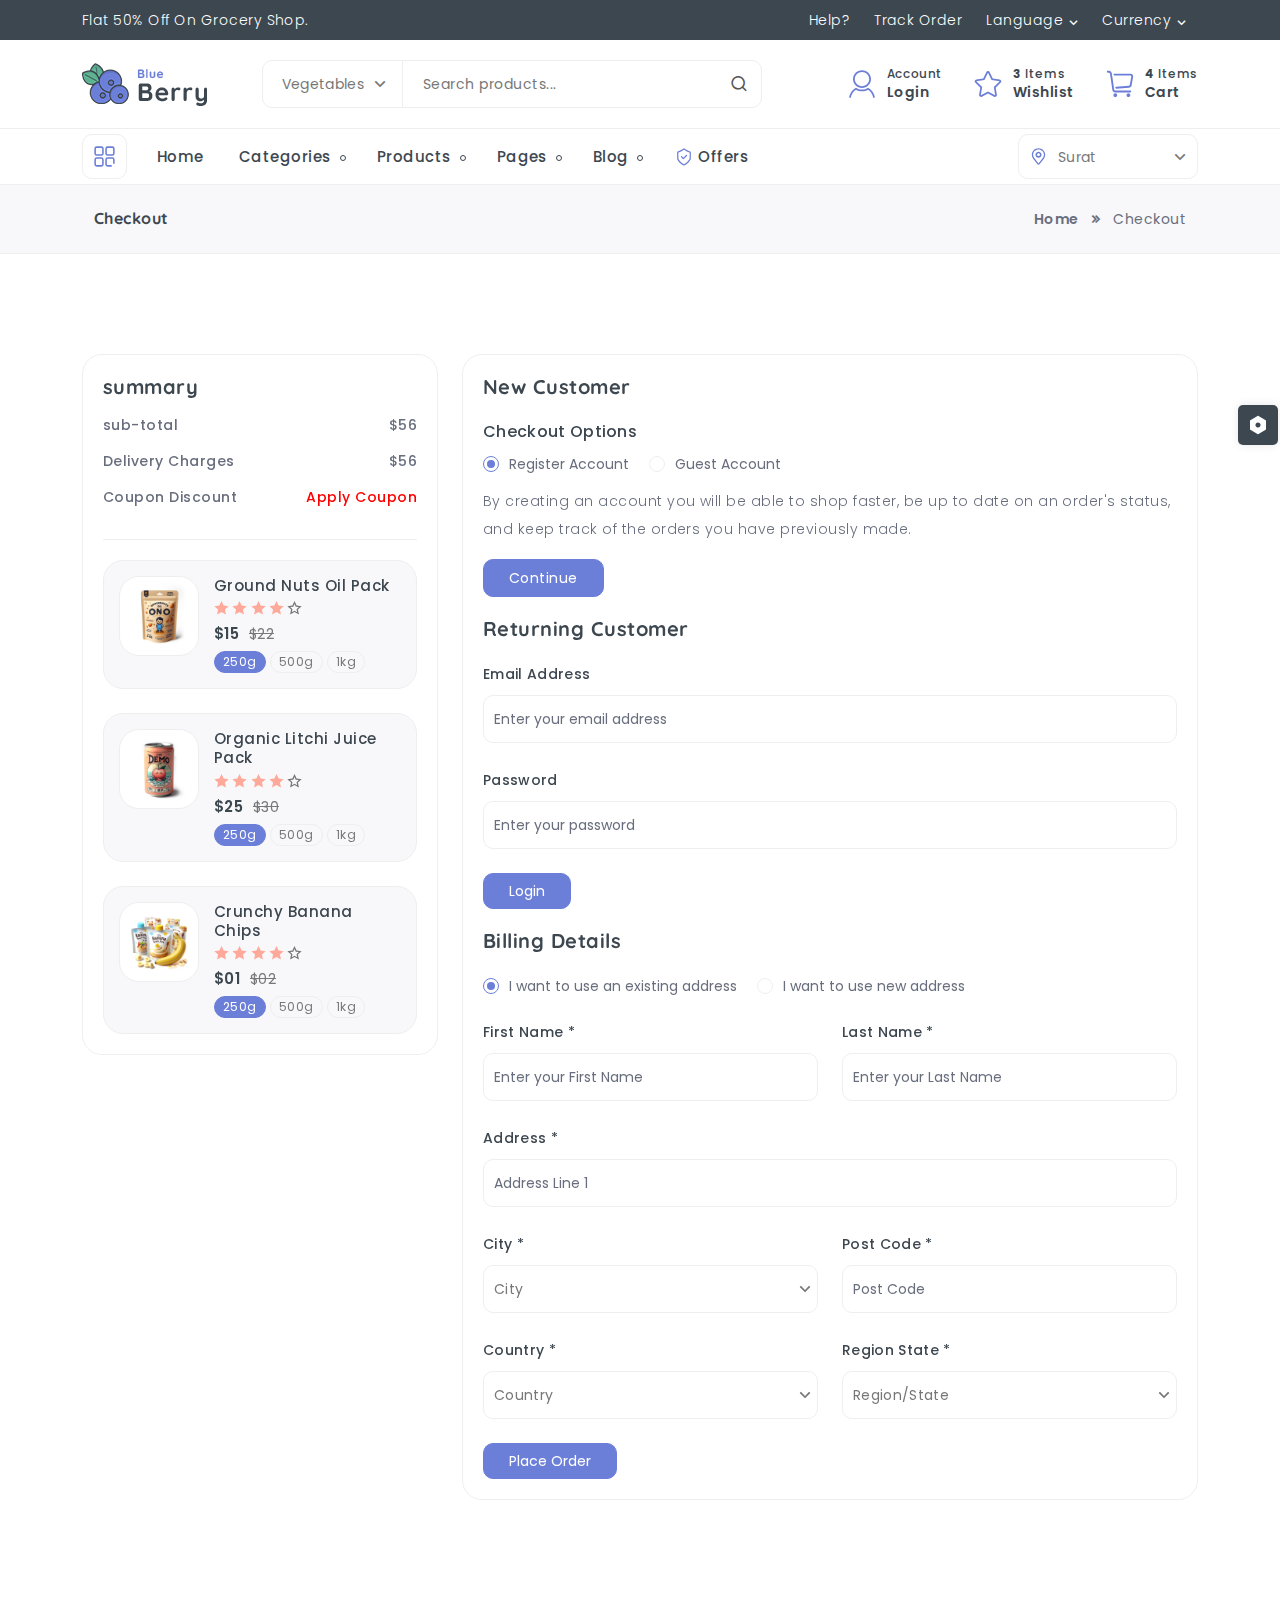
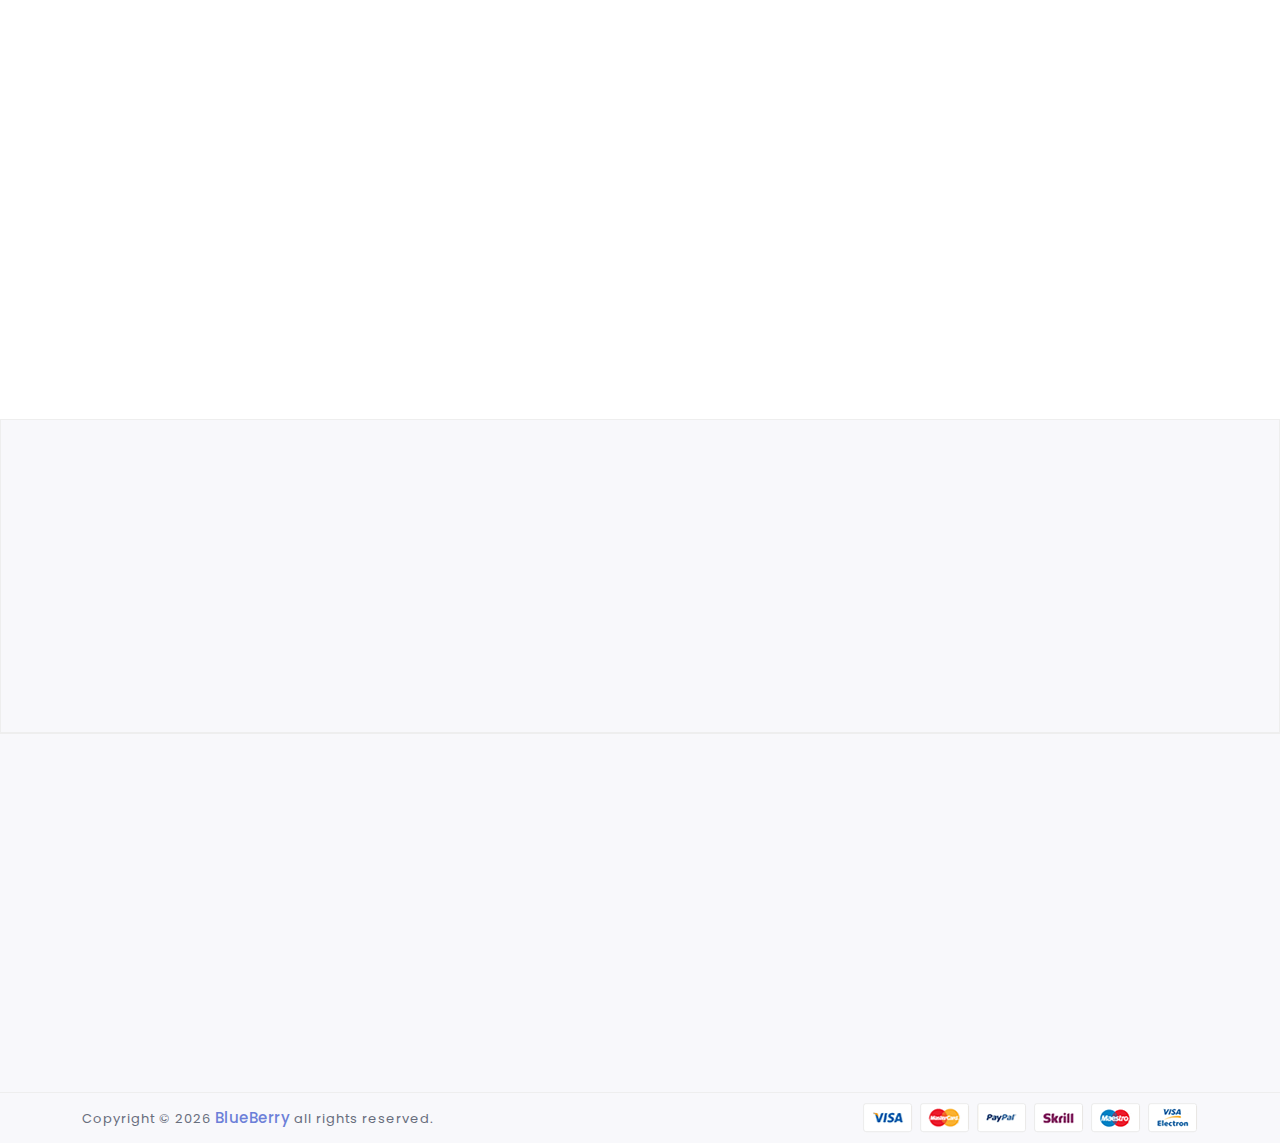
<file: checkout.html>
<!DOCTYPE html>
<html lang="en">


<!-- Mirrored from maraviyainfotech.com/projects/blueberry-html/checkout.html by HTTrack Website Copier/3.x [XR&CO'2014], Fri, 06 Dec 2024 07:08:19 GMT -->
<head>
    <meta charset="UTF-8">
    <meta http-equiv="X-UA-Compatible" content="IE=edge">
    <meta name="viewport" content="width=device-width, initial-scale=1.0">
    <meta name="description" content="Blueberry - Multi Purpose eCommerce Template.">
    <meta name="keywords" content="eCommerce, mart, apparel, bootstrap 5, catalog, fashion, html, multipurpose, online store, shop, store, template">
    <title>Blueberry - eCommerce html template</title>

    <!-- Site Favicon -->
    <link rel="icon" href="assets/img/favicon/favicon.png" type="image/x-icon">

    <!-- Css All Plugins Files -->
    <link rel="stylesheet" href="assets/css/vendor/bootstrap.min.css">
    <link rel="stylesheet" href="assets/css/vendor/remixicon.css">
    <link rel="stylesheet" href="assets/css/vendor/aos.css">
    <link rel="stylesheet" href="assets/css/vendor/swiper-bundle.min.css">
    <link rel="stylesheet" href="assets/css/vendor/owl.carousel.min.css">
    <link rel="stylesheet" href="assets/css/vendor/slick.min.css">
    <link rel="stylesheet" href="assets/css/vendor/animate.min.css">
    <link rel="stylesheet" href="assets/css/vendor/jquery-range-ui.css">

    <!-- Main Style -->
    <link rel="stylesheet" href="assets/css/style.css">
</head>

<body>

    <!-- Loader -->
    <div class="bb-loader">
        <img src="assets/img/logo/loader.png" alt="loader">
        <span class="loader"></span>
    </div>

    <!-- Header -->
    <header class="bb-header">
        <div class="top-header">
            <div class="container">
                <div class="row">
                    <div class="col-12">
                        <div class="inner-top-header">
                            <div class="col-left-bar">
                                <a href="shop-left-sidebar-col-3.html">Flat 50% Off On Grocery Shop.</a>
                            </div>
                            <div class="col-right-bar">
                                <div class="cols">
                                    <a href="faq.html">Help?</a>
                                </div>
                                <div class="cols">
                                    <a href="track-order.html">Track Order</a>
                                </div>
                                <div class="cols">
                                    <div class="custom-dropdown">
                                        <a class="bb-dropdown-toggle" href="#">Language</a>
                                        <ul class="dropdown">
                                            <li><a href="javascript:void(0)">English</a></li>
                                            <li><a href="javascript:void(0)">Hindi</a></li>
                                            <li><a href="javascript:void(0)">Gujarati</a></li>
                                        </ul>
                                    </div>
                                </div>
                                <div class="cols">
                                    <div class="custom-dropdown">
                                        <a class="bb-dropdown-toggle" href="#">Currency</a>
                                        <ul class="dropdown">
                                            <li><a href="javascript:void(0)">USD $</a></li>
                                            <li><a href="javascript:void(0)">EUR €</a></li>
                                        </ul>
                                    </div>
                                </div>
                            </div>
                        </div>
                    </div>
                </div>
            </div>
        </div>
        <div class="bottom-header">
            <div class="container">
                <div class="row">
                    <div class="col-12">
                        <div class="inner-bottom-header">
                            <div class="cols bb-logo-detail">
                                <!-- Header Logo Start -->
                                <div class="header-logo">
                                    <a href="index.html">
                                        <img src="assets/img/logo/logo.png" alt="logo" class="light">
                                        <img src="assets/img/logo/logo-dark.png" alt="logo" class="dark">
                                    </a>
                                </div>
                                <!-- Header Logo End -->
                                <a href="javascript:void(0)" class="bb-sidebar-toggle bb-category-toggle">
                                    <svg class="svg-icon" viewBox="0 0 1024 1024" version="1.1" xmlns="http://www.w3.org/2000/svg">
                                        <path
                                            d="M384 928H192a96 96 0 0 1-96-96V640a96 96 0 0 1 96-96h192a96 96 0 0 1 96 96v192a96 96 0 0 1-96 96zM192 608a32 32 0 0 0-32 32v192a32 32 0 0 0 32 32h192a32 32 0 0 0 32-32V640a32 32 0 0 0-32-32H192zM784 928H640a96 96 0 0 1-96-96V640a96 96 0 0 1 96-96h192a96 96 0 0 1 96 96v144a32 32 0 0 1-64 0V640a32 32 0 0 0-32-32H640a32 32 0 0 0-32 32v192a32 32 0 0 0 32 32h144a32 32 0 0 1 0 64zM384 480H192a96 96 0 0 1-96-96V192a96 96 0 0 1 96-96h192a96 96 0 0 1 96 96v192a96 96 0 0 1-96 96zM192 160a32 32 0 0 0-32 32v192a32 32 0 0 0 32 32h192a32 32 0 0 0 32-32V192a32 32 0 0 0-32-32H192zM832 480H640a96 96 0 0 1-96-96V192a96 96 0 0 1 96-96h192a96 96 0 0 1 96 96v192a96 96 0 0 1-96 96zM640 160a32 32 0 0 0-32 32v192a32 32 0 0 0 32 32h192a32 32 0 0 0 32-32V192a32 32 0 0 0-32-32H640z" />
                                    </svg>
                                </a>
                            </div>
                            <div class="cols">
                                <div class="header-search">
                                    <form class="bb-btn-group-form" action="#">
                                        <div class="inner-select">
                                            <div class="custom-select">
                                                <select>
                                                    <option value="option1">vegetables</option>
                                                    <option value="option2">Cold Drinks</option>
                                                    <option value="option3">Fruits</option>
                                                    <option value="option4">Bakery</option>
                                                </select>
                                            </div>
                                        </div>
                                        <input class="form-control bb-search-bar" placeholder="Search products..."
                                            type="text">
                                        <button class="submit" type="submit"><i class="ri-search-line"></i></button>
                                    </form>
                                </div>
                            </div>
                            <div class="cols bb-icons">
                                <div class="bb-flex-justify">
                                    <div class="bb-header-buttons">
                                        <div class="bb-acc-drop">
                                            <a href="javascript:void(0)"
                                                class="bb-header-btn bb-header-user dropdown-toggle bb-user-toggle"
                                                title="Account">
                                                <div class="header-icon">
                                                    <svg class="svg-icon" viewBox="0 0 1024 1024" version="1.1"
                                                        xmlns="http://www.w3.org/2000/svg">
                                                        <path
                                                            d="M512.476 648.247c-170.169 0-308.118-136.411-308.118-304.681 0-168.271 137.949-304.681 308.118-304.681 170.169 0 308.119 136.411 308.119 304.681C820.594 511.837 682.645 648.247 512.476 648.247L512.476 648.247zM512.476 100.186c-135.713 0-246.12 109.178-246.12 243.381 0 134.202 110.407 243.381 246.12 243.381 135.719 0 246.126-109.179 246.126-243.381C758.602 209.364 648.195 100.186 512.476 100.186L512.476 100.186zM935.867 985.115l-26.164 0c-9.648 0-17.779-6.941-19.384-16.35-2.646-15.426-6.277-30.52-11.142-44.95-24.769-87.686-81.337-164.13-159.104-214.266-63.232 35.203-134.235 53.64-207.597 53.64-73.555 0-144.73-18.537-208.084-53.922-78 50.131-134.75 126.68-159.564 214.549 0 0-4.893 18.172-11.795 46.4-2.136 8.723-10.035 14.9-19.112 14.9L88.133 985.116c-9.415 0-16.693-8.214-15.47-17.452C91.698 824.084 181.099 702.474 305.51 637.615c58.682 40.472 129.996 64.267 206.966 64.267 76.799 0 147.968-23.684 206.584-63.991 124.123 64.932 213.281 186.403 232.277 329.772C952.56 976.901 945.287 985.115 935.867 985.115L935.867 985.115z" />
                                                    </svg>
                                                </div>
                                                <div class="bb-btn-desc">
                                                    <span class="bb-btn-title">Account</span>
                                                    <span class="bb-btn-stitle">Login</span>
                                                </div>
                                            </a>
                                            <ul class="bb-dropdown-menu">
                                                <li><a class="dropdown-item" href="register.html">Register</a></li>
                                                <li><a class="dropdown-item" href="checkout.html">Checkout</a></li>
                                                <li><a class="dropdown-item" href="login.html">Login</a></li>
                                            </ul>
                                        </div>
                                        <a href="wishlist.html" class="bb-header-btn bb-wish-toggle" title="Wishlist">
                                            <div class="header-icon">
                                                <svg class="svg-icon" viewBox="0 0 1024 1024" version="1.1" xmlns="http://www.w3.org/2000/svg">
                                                    <path
                                                        d="M512 128l121.571556 250.823111 276.366222 39.111111-199.281778 200.504889L756.622222 896 512 769.536 267.377778 896l45.852444-277.617778-199.111111-200.504889 276.366222-39.111111L512 128m0-56.888889a65.962667 65.962667 0 0 0-59.477333 36.807111l-102.940445 213.703111-236.828444 35.214223a65.422222 65.422222 0 0 0-52.366222 42.979555 62.577778 62.577778 0 0 0 15.274666 64.967111l173.511111 173.340445-40.248889 240.355555a63.374222 63.374222 0 0 0 26.993778 62.577778 67.242667 67.242667 0 0 0 69.632 3.726222L512 837.290667l206.478222 107.605333a67.356444 67.356444 0 0 0 69.688889-3.726222 63.374222 63.374222 0 0 0 26.908445-62.577778l-40.277334-240.355556 173.511111-173.340444a62.577778 62.577778 0 0 0 15.246223-64.967111 65.422222 65.422222 0 0 0-52.366223-42.979556l-236.8-35.214222-102.968889-213.703111A65.848889 65.848889 0 0 0 512 71.111111z"
                                                        fill="#364C58" />
                                                </svg>
                                            </div>
                                            <div class="bb-btn-desc">
                                                <span class="bb-btn-title"><b class="bb-wishlist-count">3</b>
                                                    items</span>
                                                <span class="bb-btn-stitle">Wishlist</span>
                                            </div>
                                        </a>
                                        <a href="javascript:void(0)" class="bb-header-btn bb-cart-toggle" title="Cart">
                                            <div class="header-icon">
                                                <svg class="svg-icon" viewBox="0 0 1024 1024" version="1.1" xmlns="http://www.w3.org/2000/svg">
                                                    <path
                                                        d="M351.552 831.424c-35.328 0-63.968 28.64-63.968 63.968 0 35.328 28.64 63.968 63.968 63.968 35.328 0 63.968-28.64 63.968-63.968C415.52 860.064 386.88 831.424 351.552 831.424L351.552 831.424 351.552 831.424zM799.296 831.424c-35.328 0-63.968 28.64-63.968 63.968 0 35.328 28.64 63.968 63.968 63.968 35.328 0 63.968-28.64 63.968-63.968C863.264 860.064 834.624 831.424 799.296 831.424L799.296 831.424 799.296 831.424zM862.752 799.456 343.264 799.456c-46.08 0-86.592-36.448-92.224-83.008L196.8 334.592 165.92 156.128c-1.92-15.584-16.128-28.288-29.984-28.288L95.2 127.84c-17.664 0-32-14.336-32-31.968 0-17.664 14.336-32 32-32l40.736 0c46.656 0 87.616 36.448 93.28 83.008l30.784 177.792 54.464 383.488c1.792 14.848 15.232 27.36 28.768 27.36l519.488 0c17.696 0 32 14.304 32 31.968S880.416 799.456 862.752 799.456L862.752 799.456zM383.232 671.52c-16.608 0-30.624-12.8-31.872-29.632-1.312-17.632 11.936-32.928 29.504-34.208l433.856-31.968c15.936-0.096 29.344-12.608 31.104-26.816l50.368-288.224c1.28-10.752-1.696-22.528-8.128-29.792-4.128-4.672-9.312-7.04-15.36-7.04L319.04 223.84c-17.664 0-32-14.336-32-31.968 0-17.664 14.336-31.968 32-31.968l553.728 0c24.448 0 46.88 10.144 63.232 28.608 18.688 21.088 27.264 50.784 23.52 81.568l-50.4 288.256c-5.44 44.832-45.92 81.28-92 81.28L385.6 671.424C384.8 671.488 384 671.52 383.232 671.52L383.232 671.52zM383.232 671.52" />
                                                </svg>
                                                <span class="main-label-note-new"></span>
                                            </div>
                                            <div class="bb-btn-desc">
                                                <span class="bb-btn-title"><b class="bb-cart-count">4</b> items</span>
                                                <span class="bb-btn-stitle">Cart</span>
                                            </div>
                                        </a>
                                        <a href="javascript:void(0)" class="bb-toggle-menu">
                                            <div class="header-icon">
                                                <i class="ri-menu-3-fill"></i>
                                            </div>
                                        </a>
                                    </div>
                                </div>
                            </div>
                        </div>
                    </div>
                </div>
            </div>
        </div>
        <div class="bb-main-menu-desk">
            <div class="container">
                <div class="row">
                    <div class="col-12">
                        <div class="bb-inner-menu-desk">
                            <a href="javascript:void(0)" class="bb-header-btn bb-sidebar-toggle bb-category-toggle">
                                <svg class="svg-icon" viewBox="0 0 1024 1024" version="1.1" xmlns="http://www.w3.org/2000/svg">
                                    <path
                                        d="M384 928H192a96 96 0 0 1-96-96V640a96 96 0 0 1 96-96h192a96 96 0 0 1 96 96v192a96 96 0 0 1-96 96zM192 608a32 32 0 0 0-32 32v192a32 32 0 0 0 32 32h192a32 32 0 0 0 32-32V640a32 32 0 0 0-32-32H192zM784 928H640a96 96 0 0 1-96-96V640a96 96 0 0 1 96-96h192a96 96 0 0 1 96 96v144a32 32 0 0 1-64 0V640a32 32 0 0 0-32-32H640a32 32 0 0 0-32 32v192a32 32 0 0 0 32 32h144a32 32 0 0 1 0 64zM384 480H192a96 96 0 0 1-96-96V192a96 96 0 0 1 96-96h192a96 96 0 0 1 96 96v192a96 96 0 0 1-96 96zM192 160a32 32 0 0 0-32 32v192a32 32 0 0 0 32 32h192a32 32 0 0 0 32-32V192a32 32 0 0 0-32-32H192zM832 480H640a96 96 0 0 1-96-96V192a96 96 0 0 1 96-96h192a96 96 0 0 1 96 96v192a96 96 0 0 1-96 96zM640 160a32 32 0 0 0-32 32v192a32 32 0 0 0 32 32h192a32 32 0 0 0 32-32V192a32 32 0 0 0-32-32H640z" />
                                </svg>
                            </a>
                            <button class="navbar-toggler shadow-none" type="button" data-bs-toggle="collapse"
                                data-bs-target="#navbarSupportedContent" aria-controls="navbarSupportedContent"
                                aria-expanded="false" aria-label="Toggle navigation">
                                <i class="ri-menu-2-line"></i>
                            </button>
                            <div class="bb-main-menu" id="navbarSupportedContent">
                                <ul class="navbar-nav">
                                    <li class="nav-item">
                                        <a class="nav-link" href="index.html">Home</a>
                                    </li>
                                    <li class="nav-item bb-main-dropdown">
                                        <a class="nav-link bb-dropdown-item" href="javascript:void(0)">Categories</a>
                                        <ul class="mega-menu">
                                            <li>
                                                <ul class="mega-block">
                                                    <li class="menu_title"><a href="javascript:void(0)">Classic</a></li>
                                                    <li><a href="shop-left-sidebar-col-3.html">Left sidebar 3 column</a>
                                                    </li>
                                                    <li><a href="shop-left-sidebar-col-4.html">Left sidebar 4 column</a>
                                                    </li>
                                                    <li><a href="shop-right-sidebar-col-3.html">Right sidebar 3
                                                            column</a></li>
                                                    <li><a href="shop-right-sidebar-col-4.html">Right sidebar 4
                                                            column</a></li>
                                                    <li><a href="shop-full-width.html">Full width 4 column</a></li>
                                                </ul>
                                                <ul class="mega-block">
                                                    <li class="menu_title"><a href="javascript:void(0)">Banner</a></li>
                                                    <li><a href="shop-banner-left-sidebar-col-3.html">left sidebar 3
                                                            column</a></li>
                                                    <li><a href="shop-banner-left-sidebar-col-4.html">left sidebar 4
                                                            column</a></li>
                                                    <li><a href="shop-banner-right-sidebar-col-3.html">right sidebar 3
                                                            column</a></li>
                                                    <li><a href="shop-banner-right-sidebar-col-4.html">right sidebar 4
                                                            column</a></li>
                                                    <li><a href="shop-banner-full-width.html">Full width 4 column</a>
                                                    </li>
                                                </ul>
                                                <ul class="mega-block">
                                                    <li class="menu_title"><a href="javascript:void(0)">Columns</a></li>
                                                    <li><a href="shop-full-width-col-3.html">3 Columns full width</a>
                                                    </li>
                                                    <li><a href="shop-full-width-col-4.html">4 Columns full width</a>
                                                    </li>
                                                    <li><a href="shop-full-width-col-5.html">5 Columns full width</a>
                                                    </li>
                                                    <li><a href="shop-full-width-col-6.html">6 Columns full width</a>
                                                    </li>
                                                    <li><a href="shop-banner-full-width-col-3.html">Banner 3 Columns</a>
                                                    </li>
                                                </ul>
                                                <ul class="mega-block">
                                                    <li class="menu_title"><a href="javascript:void(0)">List</a></li>
                                                    <li><a href="shop-list-left-sidebar.html">Shop left sidebar</a></li>
                                                    <li><a href="shop-list-right-sidebar.html">Shop right sidebar</a>
                                                    </li>
                                                    <li><a href="shop-list-banner-left-sidebar.html">Banner left
                                                            sidebar</a></li>
                                                    <li><a href="shop-list-banner-right-sidebar.html">Banner right
                                                            sidebar</a></li>
                                                    <li><a href="shop-list-full-col-2.html">Full width 2 columns</a>
                                                    </li>
                                                </ul>
                                            </li>
                                        </ul>
                                    </li>
                                    <li class="nav-item bb-dropdown">
                                        <a class="nav-link bb-dropdown-item" href="javascript:void(0)">Products</a>
                                        <ul class="bb-dropdown-menu">
                                            <li class="bb-mega-dropdown">
                                                <a class="bb-mega-item" href="javascript:void(0)">Product page</a>
                                                <ul class="bb-mega-menu">
                                                    <li><a class="dropdown-item"
                                                            href="product-left-sidebar.html">Product left sidebar</a>
                                                    </li>
                                                    <li><a class="dropdown-item"
                                                            href="product-right-sidebar.html">Product right sidebar</a>
                                                    </li>
                                                </ul>
                                            </li>
                                            <li class="bb-mega-dropdown">
                                                <a class="bb-mega-item" href="javascript:void(0)">Product Accordion</a>
                                                <ul class="bb-mega-menu">
                                                    <li><a class="dropdown-item"
                                                            href="product-accordion-left-sidebar.html">left sidebar</a>
                                                    </li>
                                                    <li><a class="dropdown-item"
                                                            href="product-accordion-right-sidebar.html">right
                                                            sidebar</a></li>
                                                </ul>
                                            </li>
                                            <li>
                                                <a href="product-full-width.html">Product full width</a>
                                            </li>
                                            <li>
                                                <a href="product-accordion-full-width.html">accordion full width</a>
                                            </li>
                                        </ul>
                                    </li>
                                    <li class="nav-item bb-dropdown">
                                        <a class="nav-link bb-dropdown-item" href="javascript:void(0)">Pages</a>
                                        <ul class="bb-dropdown-menu">
                                            <li><a class="dropdown-item" href="about-us.html">About Us</a></li>
                                            <li><a class="dropdown-item" href="contact-us.html">Contact Us</a></li>
                                            <li><a class="dropdown-item" href="cart.html">Cart</a></li>
                                            <li><a class="dropdown-item" href="checkout.html">Checkout</a></li>
                                            <li><a class="dropdown-item" href="compare.html">Compare</a></li>
                                            <li><a class="dropdown-item" href="faq.html">Faq</a></li>
                                            <li><a class="dropdown-item" href="login.html">Login</a></li>
                                            <li><a class="dropdown-item" href="register.html">Register</a></li>
                                        </ul>
                                    </li>
                                    <li class="nav-item bb-dropdown">
                                        <a class="nav-link bb-dropdown-item" href="javascript:void(0)">Blog</a>
                                        <ul class="bb-dropdown-menu">
                                            <li><a class="dropdown-item" href="blog-left-sidebar.html">Left Sidebar</a>
                                            </li>
                                            <li><a class="dropdown-item" href="blog-right-sidebar.html">Right
                                                    Sidebar</a></li>
                                            <li><a class="dropdown-item" href="blog-full-width.html">Full Width</a></li>
                                            <li><a class="dropdown-item" href="blog-detail-left-sidebar.html">Detail
                                                    Left Sidebar</a></li>
                                            <li><a class="dropdown-item" href="blog-detail-right-sidebar.html">Detail
                                                    Right Sidebar</a></li>
                                            <li><a class="dropdown-item" href="blog-detail-full-width.html">Detail Full
                                                    Width</a></li>
                                        </ul>
                                    </li>
                                    <li class="nav-item">
                                        <a class="nav-link" href="offer.html">
                                            <svg xmlns="http://www.w3.org/2000/svg" version="1.1" x="0" y="0" viewBox="0 0 64 64"
                                                style="enable-background:new 0 0 512 512" xml:space="preserve" class="">
                                                <g>
                                                    <path
                                                        d="M10 16v22c0 .3.1.6.2.8.3.6 6.5 13.8 21 20h.2c.2 0 .3.1.5.1s.3 0 .5-.1h.2c14.5-6.2 20.8-19.4 21-20 .1-.3.2-.5.2-.8V16c0-.9-.6-1.7-1.5-1.9-7.6-1.9-19.3-9.6-19.4-9.7-.1-.1-.2-.1-.4-.2-.1 0-.1 0-.2-.1h-.9c-.1 0-.2.1-.3.1-.1.1-.2.1-.4.2s-11.8 7.8-19.4 9.7c-.7.2-1.3 1-1.3 1.9zm4 1.5c6.7-2.1 15-7.2 18-9.1 3 1.9 11.3 7 18 9.1v20c-1.1 2.1-6.7 12.1-18 17.3-11.3-5.2-16.9-15.2-18-17.3z"
                                                        fill="#000000" opacity="1" data-original="#000000" class="">
                                                    </path>
                                                    <path
                                                        d="M28.6 38.4c.4.4.9.6 1.4.6s1-.2 1.4-.6l9.9-9.9c.8-.8.8-2 0-2.8s-2-.8-2.8 0L30 34.2l-4.5-4.5c-.8-.8-2-.8-2.8 0s-.8 2 0 2.8z"
                                                        fill="#000000" opacity="1" data-original="#000000" class="">
                                                    </path>
                                                </g>
                                            </svg>
                                            Offers
                                        </a>
                                    </li>
                                </ul>
                            </div>
                            <div class="bb-dropdown-menu">
                                <div class="inner-select">
                                    <svg class="svg-icon" viewBox="0 0 1024 1024" version="1.1" xmlns="http://www.w3.org/2000/svg">
                                        <path
                                            d="M511.614214 958.708971c-21.76163 0-41.744753-9.781784-54.865586-26.862811L222.50156 626.526383c-3.540639-4.044106-5.872754-7.978718-7.349385-10.461259-41.72838-58.515718-63.959707-127.685078-63.959707-199.699228 0.87288-193.650465 162.903184-351.075891 361.209691-351.075891 198.726064 0 360.40435 157.49194 360.40435 351.075891-0.839111 72.190159-23.070438 140.856052-64.345494 199.053522-1.962701 3.288906-4.312212 7.189749-7.735171 11.098779L566.479799 931.847184c-13.120832 17.080004-33.103956 26.861788-54.865585 26.861787zM273.525654 580.51956a33.707706 33.707706 0 0 1 2.63399 3.037173L511.278569 890.00931 747.068783 583.556733c0.435928-0.569982 0.889253-1.124614 1.358951-1.669013l2.51631-4.102434c0.285502-0.453325 0.587378-0.89744 0.889253-1.325182 33.507138-46.921659 51.577702-102.416578 52.248991-160.487158 0-155.294902-130.839931-281.95565-291.679105-281.95565-160.571069 0-291.780413 126.72931-292.484448 282.501073 0 57.450457 17.802458 112.811322 51.460022 159.933549l2.90312 4.580318c0.418532 0.73678-0.186242 0.032746-0.756223-0.512676z m476.059439 0.100284v0z m0.066515-0.058329c-0.016373 0.016373-0.033769 0.025583-0.033769 0.041956 0.001023-0.016373 0.017396-0.025583 0.033769-0.041956z m0.051166-0.041955a0.227174 0.227174 0 0 0-0.050142 0.041955c0.016373-0.016373 0.032746-0.033769 0.050142-0.041955z"
                                            fill="#444444" />
                                        <path
                                            d="M512 577.206094c-90.000803 0-163.222455-73.221652-163.222455-163.222455s73.221652-163.222455 163.222455-163.222455S675.222455 323.982836 675.222455 413.983639s-73.222675 163.222455-163.222455 163.222455z m0-240.538355c-42.634006 0-77.3159 34.68087-77.3159 77.3159s34.68087 77.3159 77.3159 77.3159 77.3159-34.681894 77.3159-77.3159-34.681894-77.3159-77.3159-77.3159z"
                                            fill="#00D8A0" />
                                    </svg>
                                    <div class="custom-select">
                                        <select>
                                            <option value="option1">Surat</option>
                                            <option value="option2">Delhi</option>
                                            <option value="option3">Rajkot</option>
                                            <option value="option4">Udaipur</option>
                                        </select>
                                    </div>
                                </div>
                            </div>
                        </div>
                    </div>
                </div>
            </div>
        </div>
        <div class="bb-mobile-menu-overlay"></div>
        <div id="bb-mobile-menu" class="bb-mobile-menu">
            <div class="bb-menu-title">
                <span class="menu_title">My Menu</span>
                <button type="button" class="bb-close-menu">×</button>
            </div>
            <div class="bb-menu-inner">
                <div class="bb-menu-content">
                    <ul>
                        <li>
                            <a href="index.html">Home</a>
                        </li>
                        <li>
                            <a href="javascript:void(0)">Categories</a>
                            <ul class="sub-menu">
                                <li>
                                    <a href="javascript:void(0)">Classic</a>
                                    <ul class="sub-menu">
                                        <li><a href="shop-left-sidebar-col-3.html">Left sidebar 3 column</a></li>
                                        <li><a href="shop-left-sidebar-col-4.html">Left sidebar 4 column</a></li>
                                        <li><a href="shop-right-sidebar-col-3.html">Right sidebar 3 column</a></li>
                                        <li><a href="shop-right-sidebar-col-4.html">Right sidebar 4 column</a></li>
                                        <li><a href="shop-full-width.html">Full width 4 column</a></li>
                                    </ul>
                                </li>
                                <li>
                                    <a href="javascript:void(0)">Banner</a>
                                    <ul class="sub-menu">
                                        <li><a href="shop-banner-left-sidebar-col-3.html">Left sidebar 3 column</a></li>
                                        <li><a href="shop-banner-left-sidebar-col-4.html">Left sidebar 4 column</a></li>
                                        <li><a href="shop-banner-right-sidebar-col-3.html">Right sidebar 3 column</a>
                                        </li>
                                        <li><a href="shop-banner-right-sidebar-col-4.html">Right sidebar 4 column</a>
                                        </li>
                                        <li><a href="shop-banner-full-width.html">Full width 4 column</a></li>
                                    </ul>
                                </li>
                                <li>
                                    <a href="javascript:void(0)">Columns</a>
                                    <ul class="sub-menu">
                                        <li><a href="shop-full-width-col-3.html">3 Columns full width</a></li>
                                        <li><a href="shop-full-width-col-4.html">4 Columns full width</a></li>
                                        <li><a href="shop-full-width-col-5.html">5 Columns full width</a></li>
                                        <li><a href="shop-full-width-col-6.html">6 Columns full width</a></li>
                                        <li><a href="shop-banner-full-width-col-3.html">Banner 3 Columns</a></li>
                                    </ul>
                                </li>
                                <li>
                                    <a href="javascript:void(0)">List</a>
                                    <ul class="sub-menu">
                                        <li><a href="shop-list-left-sidebar.html">Shop left sidebar</a></li>
                                        <li><a href="shop-list-right-sidebar.html">Shop right sidebar</a></li>
                                        <li><a href="shop-list-banner-left-sidebar.html">Banner left sidebar</a></li>
                                        <li><a href="shop-list-banner-right-sidebar.html">Banner right sidebar</a></li>
                                        <li><a href="shop-list-full-col-2.html">Full width 2 columns</a></li>
                                    </ul>
                                </li>
                            </ul>
                        </li>
                        <li>
                            <a href="javascript:void(0)">Products</a>
                            <ul class="sub-menu">
                                <li>
                                    <a href="javascript:void(0)">Product page</a>
                                    <ul class="sub-menu">
                                        <li><a href="product-left-sidebar.html">Product left sidebar</a></li>
                                        <li><a href="product-right-sidebar.html">Product right sidebar</a></li>
                                    </ul>
                                </li>
                                <li>
                                    <a href="javascript:void(0)">Product Accordion</a>
                                    <ul class="sub-menu">
                                        <li><a href="product-accordion-left-sidebar.html">left sidebar</a></li>
                                        <li><a href="product-accordion-right-sidebar.html">right sidebar</a></li>
                                    </ul>
                                </li>
                                <li><a href="product-full-width.html">Product full width</a></li>
                                <li><a href="product-accordion-full-width.html">accordion full width</a></li>
                            </ul>
                        </li>
                        <li>
                            <a href="javascript:void(0)">Pages</a>
                            <ul class="sub-menu">
                                <li><a href="about-us.html">About Us</a></li>
                                <li><a href="contact-us.html">Contact Us</a></li>
                                <li><a href="cart.html">Cart</a></li>
                                <li><a href="checkout.html">Checkout</a></li>
                                <li><a href="compare.html">Compare</a></li>
                                <li><a href="faq.html">Faq</a></li>
                                <li><a href="login.html">Login</a></li>
                                <li><a href="register.html">Register</a></li>
                            </ul>
                        </li>
                        <li>
                            <a href="javascript:void(0)">Blog</a>
                            <ul class="sub-menu">
                                <li><a href="blog-left-sidebar.html">Left Sidebar</a></li>
                                <li><a href="blog-right-sidebar.html">Right Sidebar</a></li>
                                <li><a href="blog-full-width.html">Full Width</a></li>
                                <li><a href="blog-detail-left-sidebar.html">Detail Left Sidebar</a></li>
                                <li><a href="blog-detail-right-sidebar.html">Detail Right Sidebar</a></li>
                                <li><a href="blog-detail-full-width.html">Detail Full Width</a></li>
                            </ul>
                        </li>
                    </ul>
                </div>
                <div class="header-res-lan-curr">
                    <!-- Social Start -->
                    <div class="header-res-social">
                        <div class="header-top-social">
                            <ul class="mb-0">
                                <li class="list-inline-item">
                                    <a href="#"><i class="ri-facebook-fill"></i></a>
                                </li>
                                <li class="list-inline-item">
                                    <a href="#"><i class="ri-twitter-fill"></i></a>
                                </li>
                                <li class="list-inline-item">
                                    <a href="#"><i class="ri-instagram-line"></i></a>
                                </li>
                                <li class="list-inline-item">
                                    <a href="#"><i class="ri-linkedin-fill"></i></a>
                                </li>
                            </ul>
                        </div>
                    </div>
                    <!-- Social End -->
                </div>
            </div>
        </div>
    </header>

    <!-- Breadcrumb -->
    <section class="section-breadcrumb margin-b-50">
        <div class="container">
            <div class="row">
                <div class="col-12">
                    <div class="row bb-breadcrumb-inner">
                        <div class="col-md-6 col-sm-12">
                            <h2 class="bb-breadcrumb-title">Checkout</h2>
                        </div>
                        <div class="col-md-6 col-sm-12">
                            <ul class="bb-breadcrumb-list">
                                <li class="bb-breadcrumb-item"><a href="index.html">Home</a></li>
                                <li><i class="ri-arrow-right-double-fill"></i></li>
                                <li class="bb-breadcrumb-item active">Checkout</li>
                            </ul>
                        </div>
                    </div>
                </div>
            </div>
        </div>
    </section>

    <!-- checkout -->
    <section class="section-checkout padding-tb-50">
        <div class="container">
            <div class="row mb-minus-24">
                <div class="col-lg-4 col-12 mb-24">
                    <div class="bb-checkout-sidebar">
                        <div class="checkout-items" data-aos="fade-up" data-aos-duration="1000" data-aos-delay="200">
                            <div class="sub-title">
                                <h4>summary</h4>
                            </div>
                            <div class="checkout-summary">
                                <ul>
                                    <li><span class="left-item">sub-total</span><span>$56</span></li>
                                    <li><span class="left-item">Delivery Charges</span><span>$56</span></li>
                                    <li>
                                        <span class="left-item">Coupon Discount</span>
                                        <span><a href="javascript:void(0)" class="apply drop-coupon">Apply Coupon</a></span>
                                    </li>
                                    <li>
                                        <div class="coupon-down-box">
                                            <form method="post">
                                                <input class="bb-coupon" type="text" placeholder="Enter Your coupon Code" name="bb-coupon" required>
                                                <button class="bb-btn-2" type="submit">Apply</button>
                                            </form>
                                        </div>
                                    </li>                                    
                                </ul>
                            </div>
                            <div class="bb-checkout-pro">
                                <div class="pro-items">
                                    <div class="image">
                                        <img src="assets/img/new-product/1.jpg" alt="new-product-1">
                                    </div>
                                    <div class="items-contact">
                                        <h4><a href="javascript:void(0)">Ground Nuts Oil Pack</a></h4>
                                        <span class="bb-pro-rating">
                                            <i class="ri-star-fill"></i>
                                            <i class="ri-star-fill"></i>
                                            <i class="ri-star-fill"></i>
                                            <i class="ri-star-fill"></i>
                                            <i class="ri-star-line"></i>
                                        </span>
                                        <div class="inner-price">
                                            <span class="new-price">$15</span>
                                            <span class="old-price">$22</span>
                                        </div>
                                        <div class="bb-pro-variation">
                                            <ul>
                                                <li class="active">
                                                    <a href="javascript:void(0)" class="bb-opt-sz"
                                                        data-tooltip="Small">250g</a>
                                                </li>
                                                <li>
                                                    <a href="javascript:void(0)" class="bb-opt-sz"
                                                        data-tooltip="Medium">500g</a>
                                                </li>
                                                <li>
                                                    <a href="javascript:void(0)" class="bb-opt-sz"
                                                        data-tooltip="Large">1kg</a>
                                                </li>
                                            </ul>
                                        </div>
                                    </div>
                                </div>
                                <div class="pro-items">
                                    <div class="image">
                                        <img src="assets/img/new-product/2.jpg" alt="new-product-2">
                                    </div>
                                    <div class="items-contact">
                                        <h4><a href="javascript:void(0)">Organic Litchi Juice Pack</a></h4>
                                        <span class="bb-pro-rating">
                                            <i class="ri-star-fill"></i>
                                            <i class="ri-star-fill"></i>
                                            <i class="ri-star-fill"></i>
                                            <i class="ri-star-fill"></i>
                                            <i class="ri-star-line"></i>
                                        </span>
                                        <div class="inner-price">
                                            <span class="new-price">$25</span>
                                            <span class="old-price">$30</span>
                                        </div>
                                        <div class="bb-pro-variation">
                                            <ul>
                                                <li class="active">
                                                    <a href="javascript:void(0)" class="bb-opt-sz" data-tooltip="Small">250g</a>
                                                </li>
                                                <li>
                                                    <a href="javascript:void(0)" class="bb-opt-sz" data-tooltip="Medium">500g</a>
                                                </li>
                                                <li>
                                                    <a href="javascript:void(0)" class="bb-opt-sz" data-tooltip="Large">1kg</a>
                                                </li>
                                            </ul>
                                        </div>
                                    </div>
                                </div>
                                <div class="pro-items">
                                    <div class="image">
                                        <img src="assets/img/new-product/3.jpg" alt="new-product-3">
                                    </div>
                                    <div class="items-contact">
                                        <h4><a href="javascript:void(0)">Crunchy Banana Chips</a></h4>
                                        <span class="bb-pro-rating">
                                            <i class="ri-star-fill"></i>
                                            <i class="ri-star-fill"></i>
                                            <i class="ri-star-fill"></i>
                                            <i class="ri-star-fill"></i>
                                            <i class="ri-star-line"></i>
                                        </span>
                                        <div class="inner-price">
                                            <span class="new-price">$01</span>
                                            <span class="old-price">$02</span>
                                        </div>
                                        <div class="bb-pro-variation">
                                            <ul>
                                                <li class="active">
                                                    <a href="javascript:void(0)" class="bb-opt-sz" data-tooltip="Small">250g</a>
                                                </li>
                                                <li>
                                                    <a href="javascript:void(0)" class="bb-opt-sz" data-tooltip="Medium">500g</a>
                                                </li>
                                                <li>
                                                    <a href="javascript:void(0)" class="bb-opt-sz" data-tooltip="Large">1kg</a>
                                                </li>
                                            </ul>
                                        </div>
                                    </div>
                                </div>
                            </div>
                        </div>
                        <div class="checkout-items" data-aos="fade-up" data-aos-duration="1000" data-aos-delay="400">
                            <div class="sub-title">
                                <h4>Delivery Method</h4>
                            </div>
                            <div class="checkout-method">
                                <span class="details">Please select the preferred shipping method to use on this
                                    order.</span>
                                <div class="bb-del-option">
                                    <div class="inner-del">
                                        <span class="bb-del-head">Free Shipping</span>
                                        <div class="radio-itens">
                                            <input type="radio" id="rate1" name="rate" checked>
                                            <label for="rate1">Rate - $0 .00</label>
                                        </div>
                                    </div>
                                    <div class="inner-del">
                                        <span class="bb-del-head">Flat Rate</span>
                                        <div class="radio-itens">
                                            <input type="radio" id="rate2" name="rate">
                                            <label for="rate2">Rate - $5.00</label>
                                        </div>
                                    </div>
                                </div>
                            </div>
                            <div class="about-order">
                                <h5>Add Comments About Your Order</h5>
                                <textarea name="your-commemt" placeholder="Comments"></textarea>
                            </div>
                        </div>
                        <div class="checkout-items" data-aos="fade-up" data-aos-duration="1000" data-aos-delay="600">
                            <div class="sub-title">
                                <h4>Payment Method</h4>
                            </div>
                            <div class="checkout-method">
                                <span class="details">Please select the preferred shipping method to use on this
                                    order.</span>
                                <div class="bb-del-option">
                                    <div class="inner-del">
                                        <div class="radio-itens">
                                            <input type="radio" id="Cash1" name="radio-itens">
                                            <label for="Cash1">Cash On Delivery</label>
                                        </div>
                                    </div>
                                </div>
                            </div>
                            <div class="about-order">
                                <h5>Add Comments About Your Order</h5>
                                <textarea name="your-commemt" placeholder="Comments"></textarea>
                            </div>
                        </div>
                        <div class="checkout-items" data-aos="fade-up" data-aos-duration="1000" data-aos-delay="800">
                            <div class="sub-title">
                                <h4>Payment Method</h4>
                            </div>
                            <div class="payment-img">
                                <img src="assets/img/payment/payment.png" alt="payment">
                            </div>
                        </div>
                    </div>
                </div>
                <div class="col-lg-8 col-12 mb-24">
                    <div class="bb-checkout-contact" data-aos="fade-up" data-aos-duration="1000" data-aos-delay="400">
                        <div class="main-title">
                            <h4>New Customer</h4>
                        </div>
                        <label class="inner-title">Checkout Options</label>
                        <div class="checkout-radio">
                            <div class="radio-itens">
                                <input type="radio" id="del1" name="account" checked>
                                <label for="del1">Register Account</label>
                            </div>
                            <div class="radio-itens">
                                <input type="radio" id="del2" name="account">
                                <label for="del2">Guest Account</label>
                            </div>
                        </div>
                        <p>By creating an account you will be able to shop faster, be up to date on an order's status,
                            and keep track of the orders you have previously made.</p>
                        <div class="inner-button">
                            <a href="javascript:void(0)" class="bb-btn-2">Continue</a>
                        </div>
                        <div class="main-title">
                            <h4>Returning Customer</h4>
                        </div>
                        <form method="post">
                            <div class="input-item">
                                <label>Email Address</label>
                                <input type="text" name="name" placeholder="Enter your email address" required>
                            </div>
                            <div class="input-item">
                                <label>Password</label>
                                <input type="password" name="password" placeholder="Enter your password" required>
                            </div>
                            <div class="input-button">
                                <button type="button" class="bb-btn-2">Login</button>
                            </div>
                        </form>
                        <div class="main-title">
                            <h4>Billing Details</h4>
                        </div>
                        <div class="checkout-radio">
                            <div class="radio-itens">
                                <input type="radio" id="address1" name="address" checked>
                                <label for="address1">I want to use an existing address</label>
                            </div>
                            <div class="radio-itens">
                                <input type="radio" id="address2" name="address">
                                <label for="address2">I want to use new address</label>
                            </div>
                        </div>
                        <div class="input-box-form">
                            <form method="post">
                                <div class="row">
                                    <div class="col-lg-6 col-12">
                                        <div class="input-item">
                                            <label>First Name *</label>
                                            <input type="text" name="name" placeholder="Enter your First Name" required>
                                        </div>
                                    </div>
                                    <div class="col-lg-6 col-12">
                                        <div class="input-item">
                                            <label>Last Name *</label>
                                            <input type="text" name="name" placeholder="Enter your Last Name" required>
                                        </div>
                                    </div>
                                    <div class="col-12">
                                        <div class="input-item">
                                            <label>Address *</label>
                                            <input type="text" name="name" placeholder="Address Line 1" required>
                                        </div>
                                    </div>
                                    <div class="col-lg-6 col-12">
                                        <div class="input-item">
                                            <label>City *</label>
                                            <div class="custom-select">
                                                <select>
                                                    <option value="option1">City</option>
                                                    <option value="option1">City 1</option>
                                                    <option value="option2">City 2</option>
                                                    <option value="option3">City 3</option>
                                                    <option value="option4">City 4</option>
                                                </select>
                                            </div>
                                        </div>
                                    </div>
                                    <div class="col-lg-6 col-12">
                                        <div class="input-item">
                                            <label>Post Code *</label>
                                            <input type="text" name="name" placeholder="Post Code" required>
                                        </div>
                                    </div>
                                    <div class="col-lg-6 col-12">
                                        <div class="input-item">
                                            <label>Country *</label>
                                            <div class="custom-select">
                                                <select>
                                                    <option value="option1">Country</option>
                                                    <option value="option1">Country 1</option>
                                                    <option value="option2">Country 2</option>
                                                    <option value="option3">Country 3</option>
                                                    <option value="option4">Country 4</option>
                                                </select>
                                            </div>
                                        </div>
                                    </div>
                                    <div class="col-lg-6 col-12">
                                        <div class="input-item">
                                            <label>Region State *</label>
                                            <div class="custom-select">
                                                <select>
                                                    <option value="option1">Region/State</option>
                                                    <option value="option1">Region/State 1</option>
                                                    <option value="option2">Region/State 2</option>
                                                    <option value="option3">Region/State 3</option>
                                                    <option value="option4">Region/State 4</option>
                                                </select>
                                            </div>
                                        </div>
                                    </div>
                                    <div class="col-12">
                                        <div class="input-button">
                                            <button type="button" class="bb-btn-2">Place Order</button>
                                        </div>
                                    </div>
                                </div>
                            </form>
                        </div>
                    </div>
                </div>
            </div>
        </div>
    </section>

    <!-- Footer -->
    <footer class="bb-footer margin-t-50">
        <div class="footer-directory padding-tb-50">
            <div class="container">
                <div class="row">
                    <div class="col-12" data-aos="fade-up" data-aos-duration="1000" data-aos-delay="200">
                        <div class="directory-title">
                            <h4>Brands Directory</h4>
                        </div>
                        <div class="directory-contact">
                            <div class="row">
                                <div class="col-lg-6 col-12">
                                    <div class="inner-contact">
                                        <ul>
                                            <li>
                                                <span>Jewellery :</span>
                                            </li>
                                            <li>
                                                <a href="shop-left-sidebar-col-3.html">Necklace</a>
                                            </li>
                                            <li>
                                                <a href="shop-left-sidebar-col-3.html">Earrings</a>
                                            </li>
                                            <li>
                                                <a href="shop-left-sidebar-col-3.html">Couple Rings</a>
                                            </li>
                                            <li>
                                                <a href="shop-left-sidebar-col-3.html">Pendants</a>
                                            </li>
                                            <li>
                                                <a href="shop-left-sidebar-col-3.html">crystal</a>
                                            </li>
                                            <li>
                                                <a href="shop-left-sidebar-col-3.html">Bangles</a>
                                            </li>
                                            <li>
                                                <a href="shop-left-sidebar-col-3.html">Bracelets</a>
                                            </li>
                                            <li>
                                                <a href="shop-left-sidebar-col-3.html">Nose pin</a>
                                            </li>
                                            <li>
                                                <a href="shop-left-sidebar-col-3.html">Chain</a>
                                            </li>
                                            <li>
                                                <a href="shop-left-sidebar-col-3.html">Earrings</a>
                                            </li>
                                            <li>
                                                <a href="shop-left-sidebar-col-3.html">Couple Rings</a>
                                            </li>
                                        </ul>
                                    </div>
                                    <div class="inner-contact">
                                        <ul>
                                            <li>
                                                <span>Footwear :</span>
                                            </li>
                                            <li>
                                                <a href="shop-left-sidebar-col-3.html">Sport</a>
                                            </li>
                                            <li>
                                                <a href="shop-left-sidebar-col-3.html">Formal</a>
                                            </li>
                                            <li>
                                                <a href="shop-left-sidebar-col-3.html">Boots</a>
                                            </li>
                                            <li>
                                                <a href="shop-left-sidebar-col-3.html">Casual</a>
                                            </li>
                                            <li>
                                                <a href="shop-left-sidebar-col-3.html">Cowboy Shoes</a>
                                            </li>
                                            <li>
                                                <a href="shop-left-sidebar-col-3.html">Safety Shoes</a>
                                            </li>
                                            <li>
                                                <a href="shop-left-sidebar-col-3.html">Party Wear Shoes</a>
                                            </li>
                                            <li>
                                                <a href="shop-left-sidebar-col-3.html">Branded</a>
                                            </li>
                                            <li>
                                                <a href="shop-left-sidebar-col-3.html">First copy</a>
                                            </li>
                                            <li>
                                                <a href="shop-left-sidebar-col-3.html">Long Shoes</a>
                                            </li>
                                        </ul>
                                    </div>
                                </div>
                                <div class="col-lg-6 col-12">
                                    <div class="inner-contact">
                                        <ul>
                                            <li>
                                                <span>Fashion :</span>
                                            </li>
                                            <li>
                                                <a href="shop-left-sidebar-col-3.html">T-Shirt</a>
                                            </li>
                                            <li>
                                                <a href="shop-left-sidebar-col-3.html">Short & Jeans</a>
                                            </li>
                                            <li>
                                                <a href="shop-left-sidebar-col-3.html">Jacket</a>
                                            </li>
                                            <li>
                                                <a href="shop-left-sidebar-col-3.html">Dress & Frock</a>
                                            </li>
                                            <li>
                                                <a href="shop-left-sidebar-col-3.html">Inner wear</a>
                                            </li>
                                            <li>
                                                <a href="shop-left-sidebar-col-3.html">Hosiery</a>
                                            </li>
                                        </ul>
                                    </div>
                                    <div class="inner-contact">
                                        <ul>
                                            <li>
                                                <span>Cosmetics :</span>
                                            </li>
                                            <li>
                                                <a href="shop-left-sidebar-col-3.html">Shampoo</a>
                                            </li>
                                            <li>
                                                <a href="shop-left-sidebar-col-3.html">Body wash</a>
                                            </li>
                                            <li>
                                                <a href="shop-left-sidebar-col-3.html">face wash</a>
                                            </li>
                                            <li>
                                                <a href="shop-left-sidebar-col-3.html">Makeup kit</a>
                                            </li>
                                            <li>
                                                <a href="shop-left-sidebar-col-3.html">Liner</a>
                                            </li>
                                            <li>
                                                <a href="shop-left-sidebar-col-3.html">Lipstick</a>
                                            </li>
                                            <li>
                                                <a href="shop-left-sidebar-col-3.html">Perfume</a>
                                            </li>
                                            <li>
                                                <a href="shop-left-sidebar-col-3.html">Body Shop</a>
                                            </li>
                                            <li>
                                                <a href="shop-left-sidebar-col-3.html">Scrub</a>
                                            </li>
                                            <li>
                                                <a href="shop-left-sidebar-col-3.html">Hair Gel</a>
                                            </li>
                                            <li>
                                                <a href="shop-left-sidebar-col-3.html">Hair colors</a>
                                            </li>
                                            <li>
                                                <a href="shop-left-sidebar-col-3.html">Hair Dye</a>
                                            </li>
                                            <li>
                                                <a href="shop-left-sidebar-col-3.html">Sunscreen</a>
                                            </li>
                                            <li>
                                                <a href="shop-left-sidebar-col-3.html">Skin Lotion</a>
                                            </li>
                                            <li>
                                                <a href="shop-left-sidebar-col-3.html">Liner</a>
                                            </li>
                                            <li>
                                                <a href="shop-left-sidebar-col-3.html">Lipstick</a>
                                            </li>
                                        </ul>
                                    </div>
                                </div>
                            </div>
                        </div>
                    </div>
                </div>
            </div>
        </div>
        <div class="footer-container">
            <div class="footer-top padding-tb-50">
                <div class="container">
                    <div class="row m-minus-991" data-aos="fade-up" data-aos-duration="1000" data-aos-delay="200">
                        <div class="col-sm-12 col-lg-3 bb-footer-cat">
                            <div class="bb-footer-widget bb-footer-company">
                                <img src="assets/img/logo/logo.png" class="bb-footer-logo" alt="footer logo">
                                <img src="assets/img/logo/logo-dark.png" class="bb-footer-dark-logo" alt="footer logo">
                                <p class="bb-footer-detail">BlueBerry is the biggest market of grocery products. Get
                                    your daily needs from our store.</p>
                                <div class="bb-app-store">
                                    <a href="javascript:void(0)" class="app-img">
                                        <img src="assets/img/app/android.png" class="adroid" alt="apple">
                                    </a>
                                    <a href="javascript:void(0)" class="app-img">
                                        <img src="assets/img/app/apple.png" class="apple" alt="apple">
                                    </a>
                                </div>
                            </div>
                        </div>
                        <div class="col-sm-12 col-lg-2 bb-footer-info">
                            <div class="bb-footer-widget">
                                <h4 class="bb-footer-heading">Category</h4>
                                <div class="bb-footer-links bb-footer-dropdown">
                                    <ul class="align-items-center">
                                        <li class="bb-footer-link">
                                            <a href="shop-left-sidebar-col-3.html">Dairy & Milk</a>
                                        </li>
                                        <li class="bb-footer-link">
                                            <a href="shop-banner-left-sidebar-col-3.html">Snack & Spice</a>
                                        </li>
                                        <li class="bb-footer-link">
                                            <a href="shop-full-width-col-5.html">Fast Food</a>
                                        </li>
                                        <li class="bb-footer-link">
                                            <a href="shop-list-left-sidebar.html">Juice & Drinks</a>
                                        </li>
                                        <li class="bb-footer-link">
                                            <a href="shop-list-full-col-2.html">Bakery</a>
                                        </li>
                                        <li class="bb-footer-link">
                                            <a href="shop-banner-right-sidebar-col-4.html">Seafood</a>
                                        </li>
                                    </ul>
                                </div>
                            </div>
                        </div>
                        <div class="col-sm-12 col-lg-2 bb-footer-account">
                            <div class="bb-footer-widget">
                                <h4 class="bb-footer-heading">Company</h4>
                                <div class="bb-footer-links bb-footer-dropdown">
                                    <ul class="align-items-center">
                                        <li class="bb-footer-link">
                                            <a href="about-us.html">About us</a>
                                        </li>
                                        <li class="bb-footer-link">
                                            <a href="track-order.html">Delivery</a>
                                        </li>
                                        <li class="bb-footer-link">
                                            <a href="faq.html">Legal Notice</a>
                                        </li>
                                        <li class="bb-footer-link">
                                            <a href="terms.html">Terms & conditions</a>
                                        </li>
                                        <li class="bb-footer-link">
                                            <a href="checkout.html">Secure payment</a>
                                        </li>
                                        <li class="bb-footer-link">
                                            <a href="contact-us.html">Contact us</a>
                                        </li>
                                    </ul>
                                </div>
                            </div>
                        </div>
                        <div class="col-sm-12 col-lg-2 bb-footer-service">
                            <div class="bb-footer-widget">
                                <h4 class="bb-footer-heading">Account</h4>
                                <div class="bb-footer-links bb-footer-dropdown">
                                    <ul class="align-items-center">
                                        <li class="bb-footer-link">
                                            <a href="login.html">Sign In</a>
                                        </li>
                                        <li class="bb-footer-link">
                                            <a href="cart.html">View Cart</a>
                                        </li>
                                        <li class="bb-footer-link">
                                            <a href="faq.html">Return Policy</a>
                                        </li>
                                        <li class="bb-footer-link">
                                            <a href="shop-left-sidebar-col-3.html">Become a Vendor</a>
                                        </li>
                                        <li class="bb-footer-link">
                                            <a href="product-left-sidebar.html">Affiliate Program</a>
                                        </li>
                                        <li class="bb-footer-link">
                                            <a href="checkout.html">Payments</a>
                                        </li>
                                    </ul>
                                </div>
                            </div>
                        </div>
                        <div class="col-sm-12 col-lg-3 bb-footer-cont-social">
                            <div class="bb-footer-contact">
                                <div class="bb-footer-widget">
                                    <h4 class="bb-footer-heading">Contact</h4>
                                    <div class="bb-footer-links bb-footer-dropdown">
                                        <ul class="align-items-center">
                                            <li class="bb-footer-link bb-foo-location">
                                                <span class="mt-15px">
                                                    <i class="ri-map-pin-line"></i>
                                                </span>
                                                <p>971 Lajamni, Motavarachha, Surat, Gujarat, Bharat 394101.</p>
                                            </li>
                                            <li class="bb-footer-link bb-foo-call">
                                                <span>
                                                    <i class="ri-whatsapp-line"></i>
                                                </span>
                                                <a href="tel:+009876543210">+00 9876543210</a>
                                            </li>
                                            <li class="bb-footer-link bb-foo-mail">
                                                <span>
                                                    <i class="ri-mail-line"></i>
                                                </span>
                                                <a href="mailto:example@email.com">example@email.com</a>
                                            </li>
                                        </ul>
                                    </div>
                                </div>
                            </div>
                            <div class="bb-footer-social">
                                <div class="bb-footer-widget">
                                    <div class="bb-footer-links bb-footer-dropdown">
                                        <ul class="align-items-center">
                                            <li class="bb-footer-link">
                                                <a href="javascript:void(0)"><i class="ri-facebook-fill"></i></a>
                                            </li>
                                            <li class="bb-footer-link">
                                                <a href="javascript:void(0)"><i class="ri-twitter-fill"></i></a>
                                            </li>
                                            <li class="bb-footer-link">
                                                <a href="javascript:void(0)"><i class="ri-linkedin-fill"></i></a>
                                            </li>
                                            <li class="bb-footer-link">
                                                <a href="javascript:void(0)"><i class="ri-instagram-line"></i></a>
                                            </li>
                                        </ul>
                                    </div>
                                </div>
                            </div>
                        </div>
                    </div>
                </div>
            </div>
            <div class="footer-bottom">
                <div class="container">
                    <div class="row">
                        <div class="bb-bottom-info">
                            <div class="footer-copy">
                                <div class="footer-bottom-copy ">
                                    <div class="bb-copy">Copyright © <span id="copyright_year"></span>
                                        <a class="site-name" href="index.html">BlueBerry</a> all rights reserved.
                                    </div>
                                </div>
                            </div>
                            <div class="footer-bottom-right">
                                <div class="footer-bottom-payment d-flex justify-content-center">
                                    <div class="payment-link">
                                        <img src="assets/img/payment/payment.png" alt="payment">
                                    </div>
                                </div>
                            </div>
                        </div>
                    </div>
                </div>
            </div>
        </div>
    </footer>

    <!-- Cart sidebar -->
    <div class="bb-side-cart-overlay"></div>
    <div class="bb-side-cart">
        <div class="row h-full">
            <div class="col-md-5 col-12 d-none-767">
                <div class="bb-top-contact">
                    <div class="bb-cart-title">
                        <h4>Related Items</h4>
                    </div>
                </div>
                <div class="bb-cart-box mb-minus-24 cart-related bb-border-right">
                    <div class="bb-deal-card mb-24">
                        <div class="bb-pro-box">
                            <div class="bb-pro-img">
                                <span class="flags">
                                    <span>Hot</span>
                                </span>
                                <a href="javascript:void(0)">
                                    <div class="inner-img">
                                        <img class="main-img" src="assets/img/product/2.jpg" alt="product-2">
                                        <img class="hover-img" src="assets/img/product/back-2.jpg" alt="product-2">
                                    </div>
                                </a>
                                <ul class="bb-pro-actions">
                                    <li class="bb-btn-group">
                                        <a href="javascript:void(0)" title="Wishlist">
                                            <i class="ri-heart-line"></i>
                                        </a>
                                    </li>
                                    <li class="bb-btn-group">
                                        <a href="javascript:void(0)" data-link-action="quickview" title="Quick View"
                                            data-bs-toggle="modal" data-bs-target="#bry_quickview_modal">
                                            <i class="ri-eye-line"></i>
                                        </a>
                                    </li>
                                    <li class="bb-btn-group">
                                        <a href="compare.html" title="Compare">
                                            <i class="ri-repeat-line"></i>
                                        </a>
                                    </li>
                                    <li class="bb-btn-group">
                                        <a href="javascript:void(0)" title="Add To Cart">
                                            <i class="ri-shopping-bag-4-line"></i>
                                        </a>
                                    </li>
                                </ul>
                            </div>
                            <div class="bb-pro-contact">
                                <div class="bb-pro-subtitle">
                                    <a href="shop-left-sidebar-col-3.html">Juice</a>
                                    <span class="bb-pro-rating">
                                        <i class="ri-star-fill"></i>
                                        <i class="ri-star-fill"></i>
                                        <i class="ri-star-fill"></i>
                                        <i class="ri-star-fill"></i>
                                        <i class="ri-star-line"></i>
                                    </span>
                                </div>
                                <h4 class="bb-pro-title"><a href="product-left-sidebar.html">Organic Apple Juice
                                        Pack</a></h4>
                                <div class="bb-price">
                                    <div class="inner-price">
                                        <span class="new-price">$15</span>
                                        <span class="item-left">3 Left</span>
                                    </div>
                                    <span class="last-items">100 ml</span>
                                </div>
                            </div>
                        </div>
                    </div>
                    <div class="bb-cart-banner mb-24">
                        <div class="banner">
                            <img src="assets/img/category/cart-banner.jpg" alt="cart-banner">
                            <div class="detail">
                                <h4>Organic & Fresh</h4>
                                <h3>Vegetables</h3>
                                <a href="shop-left-sidebar-col-3.html">Buy Now</a>
                            </div>
                        </div>
                    </div>
                </div>
            </div>
            <div class="col-md-7 col-12">
                <div class="bb-inner-cart">
                    <div class="bb-top-contact">
                        <div class="bb-cart-title">
                            <h4>My cart</h4>
                            <a href="javascript:void(0)" class="bb-cart-close" title="Close Cart"></a>
                        </div>
                    </div>
                    <div class="bb-cart-box item">
                        <ul class="bb-cart-items">
                            <li class="cart-sidebar-list">
                                <a href="javascript:void(0)" class="cart-remove-item"><i class="ri-close-line"></i></a>
                                <a href="javascript:void(0)" class="bb-cart-pro-img">
                                    <img src="assets/img/new-product/1.jpg" alt="product-img-1">
                                </a>
                                <div class="bb-cart-contact">
                                    <a href="product-left-sidebar.html" class="bb-cart-sub-title">Ground Nuts Oil
                                        Pack</a>
                                    <span class="cart-price">
                                        <span class="new-price">$15</span>
                                        x 500 g
                                    </span>
                                    <div class="qty-plus-minus">
                                        <input class="qty-input" type="text" name="bb-qtybtn" value="1">
                                    </div>
                                </div>
                            </li>
                            <li class="cart-sidebar-list">
                                <a href="javascript:void(0)" class="cart-remove-item"><i class="ri-close-line"></i></a>
                                <a href="javascript:void(0)" class="bb-cart-pro-img">
                                    <img src="assets/img/new-product/2.jpg" alt="product-img-2">
                                </a>
                                <div class="bb-cart-contact">
                                    <a href="product-left-sidebar.html" class="bb-cart-sub-title">Organic Litchi Juice
                                        Pack</a>
                                    <span class="cart-price">
                                        <span class="new-price">$25</span>
                                        x 500 ml
                                    </span>
                                    <div class="qty-plus-minus">
                                        <input class="qty-input" type="text" name="bb-qtybtn" value="1">
                                    </div>
                                </div>
                            </li>
                            <li class="cart-sidebar-list">
                                <a href="javascript:void(0)" class="cart-remove-item"><i class="ri-close-line"></i></a>
                                <a href="javascript:void(0)" class="bb-cart-pro-img">
                                    <img src="assets/img/new-product/3.jpg" alt="product-img-3">
                                </a>
                                <div class="bb-cart-contact">
                                    <a href="product-left-sidebar.html" class="bb-cart-sub-title">Crunchy Banana
                                        Chips</a>
                                    <span class="cart-price">
                                        <span class="new-price">$1</span>
                                        x 500 g
                                    </span>
                                    <div class="qty-plus-minus">
                                        <input class="qty-input" type="text" name="bb-qtybtn" value="1">
                                    </div>
                                </div>
                            </li>
                            <li class="cart-sidebar-list">
                                <a href="javascript:void(0)" class="cart-remove-item"><i class="ri-close-line"></i></a>
                                <a href="javascript:void(0)" class="bb-cart-pro-img">
                                    <img src="assets/img/new-product/6.jpg" alt="product-img-3">
                                </a>
                                <div class="bb-cart-contact">
                                    <a href="product-left-sidebar.html" class="bb-cart-sub-title">Small Cardamom Spice
                                        Pack</a>
                                    <span class="cart-price">
                                        <span class="new-price">$4</span>
                                        x 500 g
                                    </span>
                                    <div class="qty-plus-minus">
                                        <input class="qty-input" type="text" name="bb-qtybtn" value="1">
                                    </div>
                                </div>
                            </li>
                        </ul>
                    </div>
                    <div class="bb-bottom-cart">
                        <div class="cart-sub-total">
                            <table class="table cart-table">
                                <tbody>
                                    <tr>
                                        <td class="title">Sub-Total :</td>
                                        <td class="price">$300.00</td>
                                    </tr>
                                    <tr>
                                        <td class="title">VAT (20%) :</td>
                                        <td class="price">$60.00</td>
                                    </tr>
                                    <tr>
                                        <td class="title">Total :</td>
                                        <td class="price">$360.00</td>
                                    </tr>
                                </tbody>
                            </table>
                        </div>
                        <div class="cart-btn">
                            <a href="cart.html" class="bb-btn-1">View Cart</a>
                            <a href="checkout.html" class="bb-btn-2">Checkout</a>
                        </div>
                    </div>
                </div>
            </div>
        </div>
    </div>

    <!-- Category Popup -->
    <div class="bb-category-sidebar">
        <div class="bb-category-overlay"></div>
        <div class="category-sidebar">
            <button type="button" class="bb-category-close" title="Close"></button>
            <div class="container-fluid">
                <div class="row mb-minus-24">
                    <div class="col-12">
                        <div class="bb-category-tags">
                            <div class="sub-title">
                                <h4>keywords</h4>
                            </div>
                            <div class="bb-tags">
                                <ul>
                                    <li>
                                        <a href="javascript:void(0)">Clothes</a>
                                    </li>
                                    <li>
                                        <a href="javascript:void(0)">Fruits</a>
                                    </li>
                                    <li>
                                        <a href="javascript:void(0)">Snacks</a>
                                    </li>
                                    <li>
                                        <a href="javascript:void(0)">Dairy</a>
                                    </li>
                                    <li>
                                        <a href="javascript:void(0)">Seafood</a>
                                    </li>
                                    <li>
                                        <a href="javascript:void(0)">Toys</a>
                                    </li>
                                    <li>
                                        <a href="javascript:void(0)">perfume</a>
                                    </li>
                                    <li>
                                        <a href="javascript:void(0)">jewelry</a>
                                    </li>
                                    <li>
                                        <a href="javascript:void(0)">Bags</a>
                                    </li>
                                </ul>
                            </div>
                        </div>
                    </div>
                    <div class="col-12">
                        <div class="row">
                            <div class="col-12">
                                <div class="sub-title">
                                    <h4>Explore Categories</h4>
                                </div>
                            </div>
                            <div class="col-xl-2 col-md-4 col-sm-6 col-12 mb-24">
                                <div class="bb-category-box category-items-1">
                                    <div class="category-image">
                                        <img src="assets/img/category/1.svg" alt="category">
                                    </div>
                                    <div class="category-sub-contact">
                                        <h5><a href="shop-left-sidebar-col-3.html">vegetables</a></h5>
                                        <p>485 items</p>
                                    </div>
                                </div>
                            </div>
                            <div class="col-xl-2 col-md-4 col-sm-6 col-12 mb-24">
                                <div class="bb-category-box category-items-2">
                                    <div class="category-image">
                                        <img src="assets/img/category/2.svg" alt="category">
                                    </div>
                                    <div class="category-sub-contact">
                                        <h5><a href="shop-left-sidebar-col-3.html">Fruits</a></h5>
                                        <p>291 items</p>
                                    </div>
                                </div>
                            </div>
                            <div class="col-xl-2 col-md-4 col-sm-6 col-12 mb-24">
                                <div class="bb-category-box category-items-3">
                                    <div class="category-image">
                                        <img src="assets/img/category/3.svg" alt="category">
                                    </div>
                                    <div class="category-sub-contact">
                                        <h5><a href="shop-left-sidebar-col-3.html">Cold Drinks</a></h5>
                                        <p>49 items</p>
                                    </div>
                                </div>
                            </div>
                            <div class="col-xl-2 col-md-4 col-sm-6 col-12 mb-24">
                                <div class="bb-category-box category-items-4">
                                    <div class="category-image">
                                        <img src="assets/img/category/4.svg" alt="category">
                                    </div>
                                    <div class="category-sub-contact">
                                        <h5><a href="shop-left-sidebar-col-3.html">Bakery</a></h5>
                                        <p>08 items</p>
                                    </div>
                                </div>
                            </div>
                            <div class="col-xl-2 col-md-4 col-sm-6 col-12 mb-24">
                                <div class="bb-category-box category-items-2">
                                    <div class="category-image">
                                        <img src="assets/img/category/5.svg" alt="category">
                                    </div>
                                    <div class="category-sub-contact">
                                        <h5><a href="shop-left-sidebar-col-3.html">Fast Food</a></h5>
                                        <p>291 items</p>
                                    </div>
                                </div>
                            </div>
                            <div class="col-xl-2 col-md-4 col-sm-6 col-12 mb-24">
                                <div class="bb-category-box category-items-3">
                                    <div class="category-image">
                                        <img src="assets/img/category/6.svg" alt="category">
                                    </div>
                                    <div class="category-sub-contact">
                                        <h5><a href="shop-left-sidebar-col-3.html">Snacks</a></h5>
                                        <p>49 items</p>
                                    </div>
                                </div>
                            </div>
                        </div>
                    </div>
                    <div class="col-12">
                        <div class="row">
                            <div class="col-12">
                                <div class="sub-title">
                                    <h4>Related products</h4>
                                </div>
                            </div>
                            <div class="col-lg-4 col-md-6 col-sm-6 col-12 mb-24">
                                <div class="bb-category-cart">
                                    <a href="javascript:void(0)" class="pro-img">
                                        <img src="assets/img/new-product/1.jpg" alt="new-product-1">
                                    </a>
                                    <div class="side-contact">
                                        <h4 class="bb-pro-title"><a href="product-left-sidebar.html">Ground Nuts Oil
                                                Pack</a></h4>
                                        <span class="bb-pro-rating">
                                            <i class="ri-star-fill"></i>
                                            <i class="ri-star-fill"></i>
                                            <i class="ri-star-fill"></i>
                                            <i class="ri-star-fill"></i>
                                            <i class="ri-star-line"></i>
                                        </span>
                                        <div class="inner-price">
                                            <span class="new-price">$15</span>
                                            <span class="old-price">$22</span>
                                        </div>
                                    </div>
                                </div>
                            </div>
                            <div class="col-lg-4 col-md-6 col-sm-6 col-12 mb-24">
                                <div class="bb-category-cart">
                                    <a href="javascript:void(0)" class="pro-img">
                                        <img src="assets/img/new-product/2.jpg" alt="new-product-2">
                                    </a>
                                    <div class="side-contact">
                                        <h4 class="bb-pro-title"><a href="product-left-sidebar.html">Organic Litchi Juice</a>
                                        </h4>
                                        <span class="bb-pro-rating">
                                            <i class="ri-star-fill"></i>
                                            <i class="ri-star-fill"></i>
                                            <i class="ri-star-fill"></i>
                                            <i class="ri-star-fill"></i>
                                            <i class="ri-star-line"></i>
                                        </span>
                                        <div class="inner-price">
                                            <span class="new-price">$25</span>
                                            <span class="old-price">$30</span>
                                        </div>
                                    </div>
                                </div>
                            </div>
                            <div class="col-lg-4 col-md-6 col-sm-6 col-12 mb-24">
                                <div class="bb-category-cart">
                                    <a href="javascript:void(0)" class="pro-img">
                                        <img src="assets/img/new-product/3.jpg" alt="new-product-3">
                                    </a>
                                    <div class="side-contact">
                                        <h4 class="bb-pro-title"><a href="product-left-sidebar.html">Spicy Banana
                                                Chips</a></h4>
                                        <span class="bb-pro-rating">
                                            <i class="ri-star-fill"></i>
                                            <i class="ri-star-fill"></i>
                                            <i class="ri-star-fill"></i>
                                            <i class="ri-star-fill"></i>
                                            <i class="ri-star-line"></i>
                                        </span>
                                        <div class="inner-price">
                                            <span class="new-price">$01</span>
                                            <span class="old-price">$02</span>
                                        </div>
                                    </div>
                                </div>
                            </div>
                            <div class="col-lg-4 col-md-6 col-sm-6 col-12 mb-24">
                                <div class="bb-category-cart">
                                    <a href="javascript:void(0)" class="pro-img">
                                        <img src="assets/img/new-product/4.jpg" alt="new-product-4">
                                    </a>
                                    <div class="side-contact">
                                        <h4 class="bb-pro-title"><a href="product-left-sidebar.html">Spicy Potato
                                                Chips</a></h4>
                                        <span class="bb-pro-rating">
                                            <i class="ri-star-fill"></i>
                                            <i class="ri-star-fill"></i>
                                            <i class="ri-star-fill"></i>
                                            <i class="ri-star-fill"></i>
                                            <i class="ri-star-line"></i>
                                        </span>
                                        <div class="inner-price">
                                            <span class="new-price">$25</span>
                                            <span class="old-price">$35</span>
                                        </div>
                                    </div>
                                </div>
                            </div>
                            <div class="col-lg-4 col-md-6 col-sm-6 col-12 mb-24">
                                <div class="bb-category-cart">
                                    <a href="javascript:void(0)" class="pro-img">
                                        <img src="assets/img/new-product/5.jpg" alt="new-product-5">
                                    </a>
                                    <div class="side-contact">
                                        <h4 class="bb-pro-title"><a href="product-left-sidebar.html">Black Pepper Spice</a>
                                        </h4>
                                        <span class="bb-pro-rating">
                                            <i class="ri-star-fill"></i>
                                            <i class="ri-star-fill"></i>
                                            <i class="ri-star-fill"></i>
                                            <i class="ri-star-fill"></i>
                                            <i class="ri-star-line"></i>
                                        </span>
                                        <div class="inner-price">
                                            <span class="new-price">$32</span>
                                            <span class="old-price">$35</span>
                                        </div>
                                    </div>
                                </div>
                            </div>
                            <div class="col-lg-4 col-md-6 col-sm-6 col-12 mb-24">
                                <div class="bb-category-cart">
                                    <a href="javascript:void(0)" class="pro-img">
                                        <img src="assets/img/new-product/6.jpg" alt="new-product-6">
                                    </a>
                                    <div class="side-contact">
                                        <h4 class="bb-pro-title"><a href="product-left-sidebar.html">Small Chili Spice</a>
                                        </h4>
                                        <span class="bb-pro-rating">
                                            <i class="ri-star-fill"></i>
                                            <i class="ri-star-fill"></i>
                                            <i class="ri-star-fill"></i>
                                            <i class="ri-star-fill"></i>
                                            <i class="ri-star-line"></i>
                                        </span>
                                        <div class="inner-price">
                                            <span class="new-price">$41</span>
                                            <span class="old-price">$45</span>
                                        </div>
                                    </div>
                                </div>
                            </div>
                        </div>
                    </div>
                </div>
            </div>
        </div>
    </div>

    <!-- Tools Sidebar -->
    <div class="bb-tools-sidebar-overlay"></div>
    <div class="bb-tools-sidebar">
        <a href="javascript:void(0)" class="bb-tools-sidebar-toggle in-out">
            <i class="ri-settings-fill"></i>
        </a>
        <div class="bb-bar-title">
            <h6>Tools</h6>
            <a href="#" class="close-tools"><i class="ri-close-line"></i></a>
        </div>
        <div class="bb-tools-detail">
            <div class="bb-tools-block">
                <h3>Select Color</h3>
                <ul class="bb-color">
                    <li class="color-primary active-variant"></li>
                    <li class="color-1"></li>
                    <li class="color-2"></li>
                    <li class="color-3"></li>
                    <li class="color-4"></li>
                    <li class="color-5"></li>
                    <li class="color-6"></li>
                    <li class="color-7"></li>
                    <li class="color-8"></li>
                    <li class="color-9"></li>
                </ul>
            </div>
            <div class="bb-tools-block">
                <h3>Dark Modes</h3>
                <div class="bb-tools-dark">
                    <div class="mode-primary bb-dark-item mode active-dark light" data-bb-mode-tool="light">
                        <img src="assets/img/tools/light.png" alt="light">
                        <p>Light</p>
                    </div>
                    <div class="bb-dark-item mode dark" data-bb-mode-tool="dark">
                        <img src="assets/img/tools/dark.png" alt="dark">
                        <p>Dark</p>
                    </div>
                </div>
            </div>
            <div class="bb-tools-block">
                <h3>RTL Modes</h3>
                <div class="bb-tools-rtl">
                    <div class="bb-tools-item ltr active-rtl" data-bb-mode-tool="ltr">
                        <img src="assets/img/tools/ltr.png" alt="ltr">
                        <p>LTR</p>
                    </div>
                    <div class="bb-tools-item rtl" data-bb-mode-tool="rtl">
                        <img src="assets/img/tools/rtl.png" alt="rtl">
                        <p>RTL</p>
                    </div>
                </div>
            </div>
            <div class="bb-tools-block">
                <h3>Box Design</h3>
                <div class="bb-tools-box">
                    <div class="bb-tools-item default active-box" data-bb-mode-tool="default">
                        <img src="assets/img/tools/box-0.png" alt="box-0">
                        <p>Default</p>
                    </div>
                    <div class="bb-tools-item box-1" data-bb-mode-tool="box-1">
                        <img src="assets/img/tools/box-1.png" alt="box-1">
                        <p>Box-1</p>
                    </div>
                </div>
            </div>
        </div>
    </div>

    <!-- Back to top  -->
    <a href="#Top" class="back-to-top result-placeholder">
        <i class="ri-arrow-up-line"></i>
        <div class="back-to-top-wrap active-progress">
            <svg viewBox="-1 -1 102 102">
                <path d="M50,1 a49,49 0 0,1 0,98 a49,49 0 0,1 0,-98"></path>
            </svg>
        </div>
    </a>

    <!-- Plugins -->
    <script src="assets/js/vendor/bootstrap.bundle.min.js"></script>
    <script src="assets/js/vendor/jquery.min.js"></script>
    <script src="assets/js/vendor/jquery.zoom.min.js"></script>
    <script src="assets/js/vendor/aos.js"></script>
    <script src="assets/js/vendor/swiper-bundle.min.js"></script>
    <script src="assets/js/vendor/smoothscroll.min.js"></script>
    <script src="assets/js/vendor/owl.carousel.min.js"></script>
    <script src="assets/js/vendor/slick.min.js"></script>
    <script src="assets/js/vendor/jquery-range-ui.min.js"></script>

    <!-- main-js -->
    <script src="assets/js/main.js"></script>

</body>


<!-- Mirrored from maraviyainfotech.com/projects/blueberry-html/checkout.html by HTTrack Website Copier/3.x [XR&CO'2014], Fri, 06 Dec 2024 07:08:19 GMT -->
</html>
</file>
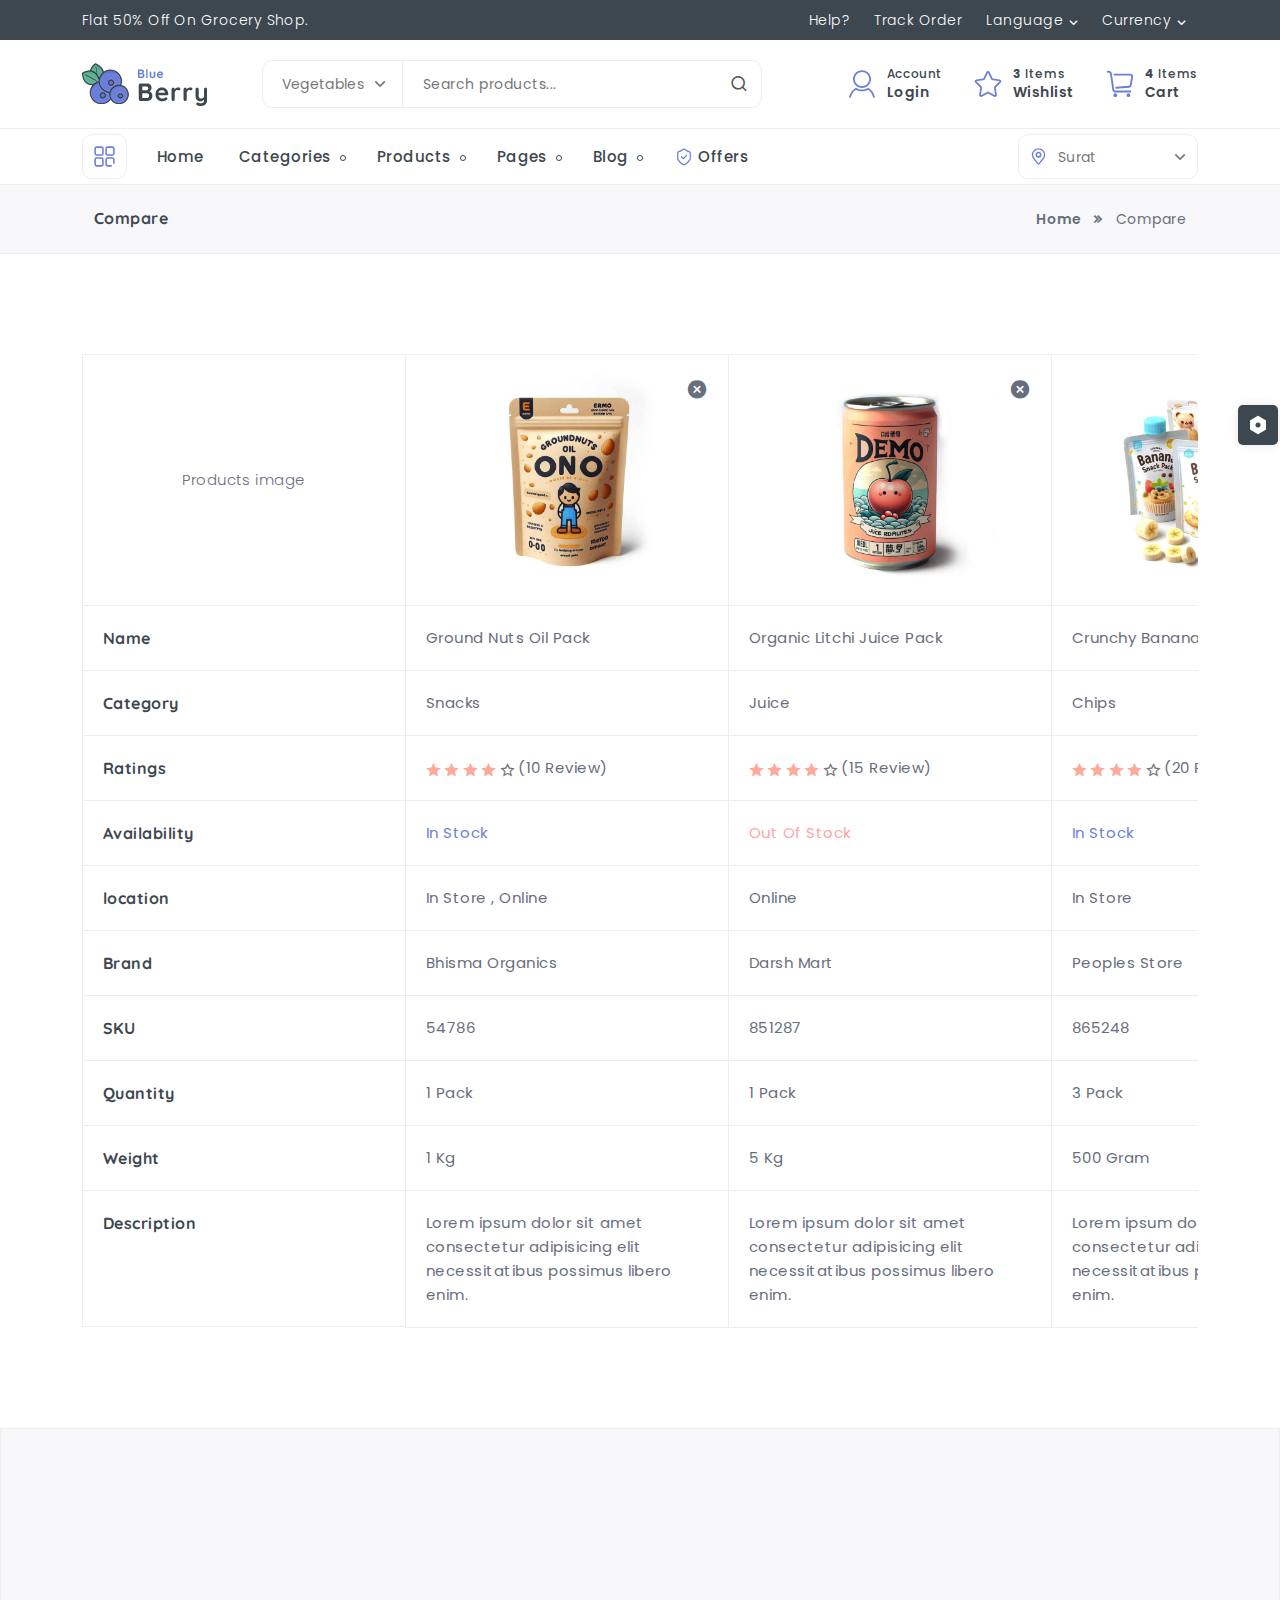
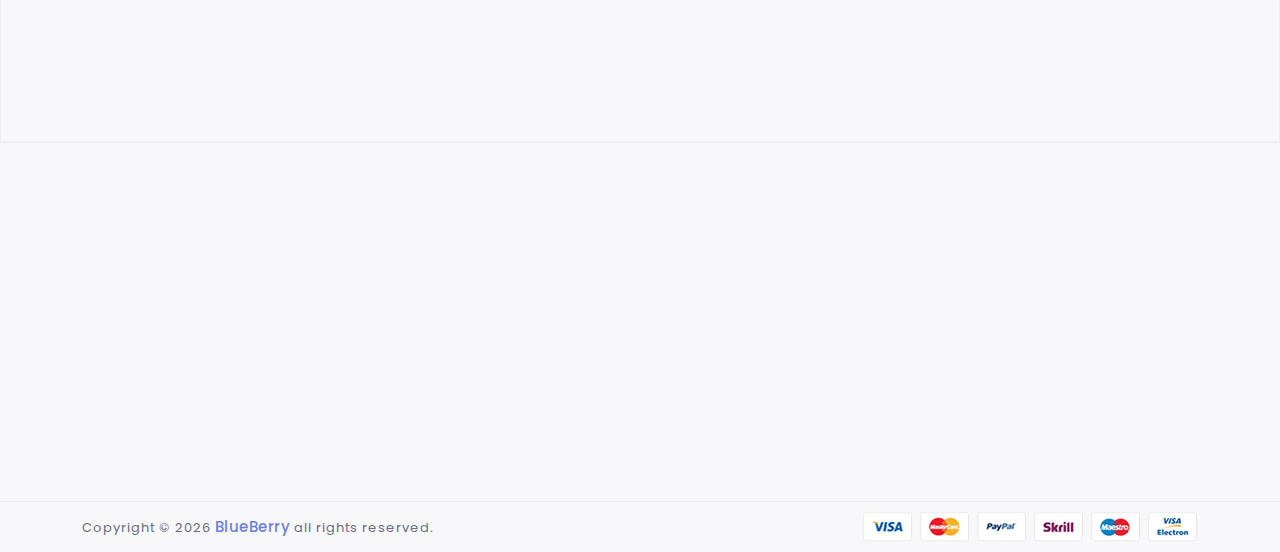
<file: compare.html>
<!DOCTYPE html>
<html lang="en">


<!-- Mirrored from maraviyainfotech.com/projects/blueberry-html/compare.html by HTTrack Website Copier/3.x [XR&CO'2014], Fri, 06 Dec 2024 07:08:22 GMT -->
<head>
    <meta charset="UTF-8">
    <meta http-equiv="X-UA-Compatible" content="IE=edge">
    <meta name="viewport" content="width=device-width, initial-scale=1.0">
    <meta name="description" content="Blueberry - Multi Purpose eCommerce Template.">
    <meta name="keywords" content="eCommerce, mart, apparel, bootstrap 5, catalog, fashion, html, multipurpose, online store, shop, store, template">
    <title>Blueberry - eCommerce html template</title>

    <!-- Site Favicon -->
    <link rel="icon" href="assets/img/favicon/favicon.png" type="image/x-icon">

    <!-- Css All Plugins Files -->
    <link rel="stylesheet" href="assets/css/vendor/bootstrap.min.css">
    <link rel="stylesheet" href="assets/css/vendor/remixicon.css">
    <link rel="stylesheet" href="assets/css/vendor/aos.css">
    <link rel="stylesheet" href="assets/css/vendor/swiper-bundle.min.css">
    <link rel="stylesheet" href="assets/css/vendor/owl.carousel.min.css">
    <link rel="stylesheet" href="assets/css/vendor/slick.min.css">
    <link rel="stylesheet" href="assets/css/vendor/animate.min.css">
    <link rel="stylesheet" href="assets/css/vendor/jquery-range-ui.css">

    <!-- Main Style -->
    <link rel="stylesheet" href="assets/css/style.css">
</head>

<body>

    <!-- Loader -->
    <div class="bb-loader">
        <img src="assets/img/logo/loader.png" alt="loader">
        <span class="loader"></span>
    </div>

    <!-- Header -->
    <header class="bb-header">
        <div class="top-header">
            <div class="container">
                <div class="row">
                    <div class="col-12">
                        <div class="inner-top-header">
                            <div class="col-left-bar">
                                <a href="shop-left-sidebar-col-3.html">Flat 50% Off On Grocery Shop.</a>
                            </div>
                            <div class="col-right-bar">
                                <div class="cols">
                                    <a href="faq.html">Help?</a>
                                </div>
                                <div class="cols">
                                    <a href="track-order.html">Track Order</a>
                                </div>
                                <div class="cols">
                                    <div class="custom-dropdown">
                                        <a class="bb-dropdown-toggle" href="#">Language</a>
                                        <ul class="dropdown">
                                            <li><a href="javascript:void(0)">English</a></li>
                                            <li><a href="javascript:void(0)">Hindi</a></li>
                                            <li><a href="javascript:void(0)">Gujarati</a></li>
                                        </ul>
                                    </div>
                                </div>
                                <div class="cols">
                                    <div class="custom-dropdown">
                                        <a class="bb-dropdown-toggle" href="#">Currency</a>
                                        <ul class="dropdown">
                                            <li><a href="javascript:void(0)">USD $</a></li>
                                            <li><a href="javascript:void(0)">EUR €</a></li>
                                        </ul>
                                    </div>
                                </div>
                            </div>
                        </div>
                    </div>
                </div>
            </div>
        </div>
        <div class="bottom-header">
            <div class="container">
                <div class="row">
                    <div class="col-12">
                        <div class="inner-bottom-header">
                            <div class="cols bb-logo-detail">
                                <!-- Header Logo Start -->
                                <div class="header-logo">
                                    <a href="index.html">
                                        <img src="assets/img/logo/logo.png" alt="logo" class="light">
                                        <img src="assets/img/logo/logo-dark.png" alt="logo" class="dark">
                                    </a>
                                </div>
                                <!-- Header Logo End -->
                                <a href="javascript:void(0)" class="bb-sidebar-toggle bb-category-toggle">
                                    <svg class="svg-icon" viewBox="0 0 1024 1024" version="1.1" xmlns="http://www.w3.org/2000/svg">
                                        <path
                                            d="M384 928H192a96 96 0 0 1-96-96V640a96 96 0 0 1 96-96h192a96 96 0 0 1 96 96v192a96 96 0 0 1-96 96zM192 608a32 32 0 0 0-32 32v192a32 32 0 0 0 32 32h192a32 32 0 0 0 32-32V640a32 32 0 0 0-32-32H192zM784 928H640a96 96 0 0 1-96-96V640a96 96 0 0 1 96-96h192a96 96 0 0 1 96 96v144a32 32 0 0 1-64 0V640a32 32 0 0 0-32-32H640a32 32 0 0 0-32 32v192a32 32 0 0 0 32 32h144a32 32 0 0 1 0 64zM384 480H192a96 96 0 0 1-96-96V192a96 96 0 0 1 96-96h192a96 96 0 0 1 96 96v192a96 96 0 0 1-96 96zM192 160a32 32 0 0 0-32 32v192a32 32 0 0 0 32 32h192a32 32 0 0 0 32-32V192a32 32 0 0 0-32-32H192zM832 480H640a96 96 0 0 1-96-96V192a96 96 0 0 1 96-96h192a96 96 0 0 1 96 96v192a96 96 0 0 1-96 96zM640 160a32 32 0 0 0-32 32v192a32 32 0 0 0 32 32h192a32 32 0 0 0 32-32V192a32 32 0 0 0-32-32H640z" />
                                    </svg>
                                </a>
                            </div>
                            <div class="cols">
                                <div class="header-search">
                                    <form class="bb-btn-group-form" action="#">
                                        <div class="inner-select">
                                            <div class="custom-select">
                                                <select>
                                                    <option value="option1">vegetables</option>
                                                    <option value="option2">Cold Drinks</option>
                                                    <option value="option3">Fruits</option>
                                                    <option value="option4">Bakery</option>
                                                </select>
                                            </div>
                                        </div>
                                        <input class="form-control bb-search-bar" placeholder="Search products..."
                                            type="text">
                                        <button class="submit" type="submit"><i class="ri-search-line"></i></button>
                                    </form>
                                </div>
                            </div>
                            <div class="cols bb-icons">
                                <div class="bb-flex-justify">
                                    <div class="bb-header-buttons">
                                        <div class="bb-acc-drop">
                                            <a href="javascript:void(0)"
                                                class="bb-header-btn bb-header-user dropdown-toggle bb-user-toggle"
                                                title="Account">
                                                <div class="header-icon">
                                                    <svg class="svg-icon" viewBox="0 0 1024 1024" version="1.1"
                                                        xmlns="http://www.w3.org/2000/svg">
                                                        <path
                                                            d="M512.476 648.247c-170.169 0-308.118-136.411-308.118-304.681 0-168.271 137.949-304.681 308.118-304.681 170.169 0 308.119 136.411 308.119 304.681C820.594 511.837 682.645 648.247 512.476 648.247L512.476 648.247zM512.476 100.186c-135.713 0-246.12 109.178-246.12 243.381 0 134.202 110.407 243.381 246.12 243.381 135.719 0 246.126-109.179 246.126-243.381C758.602 209.364 648.195 100.186 512.476 100.186L512.476 100.186zM935.867 985.115l-26.164 0c-9.648 0-17.779-6.941-19.384-16.35-2.646-15.426-6.277-30.52-11.142-44.95-24.769-87.686-81.337-164.13-159.104-214.266-63.232 35.203-134.235 53.64-207.597 53.64-73.555 0-144.73-18.537-208.084-53.922-78 50.131-134.75 126.68-159.564 214.549 0 0-4.893 18.172-11.795 46.4-2.136 8.723-10.035 14.9-19.112 14.9L88.133 985.116c-9.415 0-16.693-8.214-15.47-17.452C91.698 824.084 181.099 702.474 305.51 637.615c58.682 40.472 129.996 64.267 206.966 64.267 76.799 0 147.968-23.684 206.584-63.991 124.123 64.932 213.281 186.403 232.277 329.772C952.56 976.901 945.287 985.115 935.867 985.115L935.867 985.115z" />
                                                    </svg>
                                                </div>
                                                <div class="bb-btn-desc">
                                                    <span class="bb-btn-title">Account</span>
                                                    <span class="bb-btn-stitle">Login</span>
                                                </div>
                                            </a>
                                            <ul class="bb-dropdown-menu">
                                                <li><a class="dropdown-item" href="register.html">Register</a></li>
                                                <li><a class="dropdown-item" href="checkout.html">Checkout</a></li>
                                                <li><a class="dropdown-item" href="login.html">Login</a></li>
                                            </ul>
                                        </div>
                                        <a href="wishlist.html" class="bb-header-btn bb-wish-toggle" title="Wishlist">
                                            <div class="header-icon">
                                                <svg class="svg-icon" viewBox="0 0 1024 1024" version="1.1" xmlns="http://www.w3.org/2000/svg">
                                                    <path
                                                        d="M512 128l121.571556 250.823111 276.366222 39.111111-199.281778 200.504889L756.622222 896 512 769.536 267.377778 896l45.852444-277.617778-199.111111-200.504889 276.366222-39.111111L512 128m0-56.888889a65.962667 65.962667 0 0 0-59.477333 36.807111l-102.940445 213.703111-236.828444 35.214223a65.422222 65.422222 0 0 0-52.366222 42.979555 62.577778 62.577778 0 0 0 15.274666 64.967111l173.511111 173.340445-40.248889 240.355555a63.374222 63.374222 0 0 0 26.993778 62.577778 67.242667 67.242667 0 0 0 69.632 3.726222L512 837.290667l206.478222 107.605333a67.356444 67.356444 0 0 0 69.688889-3.726222 63.374222 63.374222 0 0 0 26.908445-62.577778l-40.277334-240.355556 173.511111-173.340444a62.577778 62.577778 0 0 0 15.246223-64.967111 65.422222 65.422222 0 0 0-52.366223-42.979556l-236.8-35.214222-102.968889-213.703111A65.848889 65.848889 0 0 0 512 71.111111z"
                                                        fill="#364C58" />
                                                </svg>
                                            </div>
                                            <div class="bb-btn-desc">
                                                <span class="bb-btn-title"><b class="bb-wishlist-count">3</b>
                                                    items</span>
                                                <span class="bb-btn-stitle">Wishlist</span>
                                            </div>
                                        </a>
                                        <a href="javascript:void(0)" class="bb-header-btn bb-cart-toggle" title="Cart">
                                            <div class="header-icon">
                                                <svg class="svg-icon" viewBox="0 0 1024 1024" version="1.1" xmlns="http://www.w3.org/2000/svg">
                                                    <path
                                                        d="M351.552 831.424c-35.328 0-63.968 28.64-63.968 63.968 0 35.328 28.64 63.968 63.968 63.968 35.328 0 63.968-28.64 63.968-63.968C415.52 860.064 386.88 831.424 351.552 831.424L351.552 831.424 351.552 831.424zM799.296 831.424c-35.328 0-63.968 28.64-63.968 63.968 0 35.328 28.64 63.968 63.968 63.968 35.328 0 63.968-28.64 63.968-63.968C863.264 860.064 834.624 831.424 799.296 831.424L799.296 831.424 799.296 831.424zM862.752 799.456 343.264 799.456c-46.08 0-86.592-36.448-92.224-83.008L196.8 334.592 165.92 156.128c-1.92-15.584-16.128-28.288-29.984-28.288L95.2 127.84c-17.664 0-32-14.336-32-31.968 0-17.664 14.336-32 32-32l40.736 0c46.656 0 87.616 36.448 93.28 83.008l30.784 177.792 54.464 383.488c1.792 14.848 15.232 27.36 28.768 27.36l519.488 0c17.696 0 32 14.304 32 31.968S880.416 799.456 862.752 799.456L862.752 799.456zM383.232 671.52c-16.608 0-30.624-12.8-31.872-29.632-1.312-17.632 11.936-32.928 29.504-34.208l433.856-31.968c15.936-0.096 29.344-12.608 31.104-26.816l50.368-288.224c1.28-10.752-1.696-22.528-8.128-29.792-4.128-4.672-9.312-7.04-15.36-7.04L319.04 223.84c-17.664 0-32-14.336-32-31.968 0-17.664 14.336-31.968 32-31.968l553.728 0c24.448 0 46.88 10.144 63.232 28.608 18.688 21.088 27.264 50.784 23.52 81.568l-50.4 288.256c-5.44 44.832-45.92 81.28-92 81.28L385.6 671.424C384.8 671.488 384 671.52 383.232 671.52L383.232 671.52zM383.232 671.52" />
                                                </svg>
                                                <span class="main-label-note-new"></span>
                                            </div>
                                            <div class="bb-btn-desc">
                                                <span class="bb-btn-title"><b class="bb-cart-count">4</b> items</span>
                                                <span class="bb-btn-stitle">Cart</span>
                                            </div>
                                        </a>
                                        <a href="javascript:void(0)" class="bb-toggle-menu">
                                            <div class="header-icon">
                                                <i class="ri-menu-3-fill"></i>
                                            </div>
                                        </a>
                                    </div>
                                </div>
                            </div>
                        </div>
                    </div>
                </div>
            </div>
        </div>
        <div class="bb-main-menu-desk">
            <div class="container">
                <div class="row">
                    <div class="col-12">
                        <div class="bb-inner-menu-desk">
                            <a href="javascript:void(0)" class="bb-header-btn bb-sidebar-toggle bb-category-toggle">
                                <svg class="svg-icon" viewBox="0 0 1024 1024" version="1.1" xmlns="http://www.w3.org/2000/svg">
                                    <path
                                        d="M384 928H192a96 96 0 0 1-96-96V640a96 96 0 0 1 96-96h192a96 96 0 0 1 96 96v192a96 96 0 0 1-96 96zM192 608a32 32 0 0 0-32 32v192a32 32 0 0 0 32 32h192a32 32 0 0 0 32-32V640a32 32 0 0 0-32-32H192zM784 928H640a96 96 0 0 1-96-96V640a96 96 0 0 1 96-96h192a96 96 0 0 1 96 96v144a32 32 0 0 1-64 0V640a32 32 0 0 0-32-32H640a32 32 0 0 0-32 32v192a32 32 0 0 0 32 32h144a32 32 0 0 1 0 64zM384 480H192a96 96 0 0 1-96-96V192a96 96 0 0 1 96-96h192a96 96 0 0 1 96 96v192a96 96 0 0 1-96 96zM192 160a32 32 0 0 0-32 32v192a32 32 0 0 0 32 32h192a32 32 0 0 0 32-32V192a32 32 0 0 0-32-32H192zM832 480H640a96 96 0 0 1-96-96V192a96 96 0 0 1 96-96h192a96 96 0 0 1 96 96v192a96 96 0 0 1-96 96zM640 160a32 32 0 0 0-32 32v192a32 32 0 0 0 32 32h192a32 32 0 0 0 32-32V192a32 32 0 0 0-32-32H640z" />
                                </svg>
                            </a>
                            <button class="navbar-toggler shadow-none" type="button" data-bs-toggle="collapse"
                                data-bs-target="#navbarSupportedContent" aria-controls="navbarSupportedContent"
                                aria-expanded="false" aria-label="Toggle navigation">
                                <i class="ri-menu-2-line"></i>
                            </button>
                            <div class="bb-main-menu" id="navbarSupportedContent">
                                <ul class="navbar-nav">
                                    <li class="nav-item">
                                        <a class="nav-link" href="index.html">Home</a>
                                    </li>
                                    <li class="nav-item bb-main-dropdown">
                                        <a class="nav-link bb-dropdown-item" href="javascript:void(0)">Categories</a>
                                        <ul class="mega-menu">
                                            <li>
                                                <ul class="mega-block">
                                                    <li class="menu_title"><a href="javascript:void(0)">Classic</a></li>
                                                    <li><a href="shop-left-sidebar-col-3.html">Left sidebar 3 column</a>
                                                    </li>
                                                    <li><a href="shop-left-sidebar-col-4.html">Left sidebar 4 column</a>
                                                    </li>
                                                    <li><a href="shop-right-sidebar-col-3.html">Right sidebar 3
                                                            column</a></li>
                                                    <li><a href="shop-right-sidebar-col-4.html">Right sidebar 4
                                                            column</a></li>
                                                    <li><a href="shop-full-width.html">Full width 4 column</a></li>
                                                </ul>
                                                <ul class="mega-block">
                                                    <li class="menu_title"><a href="javascript:void(0)">Banner</a></li>
                                                    <li><a href="shop-banner-left-sidebar-col-3.html">left sidebar 3
                                                            column</a></li>
                                                    <li><a href="shop-banner-left-sidebar-col-4.html">left sidebar 4
                                                            column</a></li>
                                                    <li><a href="shop-banner-right-sidebar-col-3.html">right sidebar 3
                                                            column</a></li>
                                                    <li><a href="shop-banner-right-sidebar-col-4.html">right sidebar 4
                                                            column</a></li>
                                                    <li><a href="shop-banner-full-width.html">Full width 4 column</a>
                                                    </li>
                                                </ul>
                                                <ul class="mega-block">
                                                    <li class="menu_title"><a href="javascript:void(0)">Columns</a></li>
                                                    <li><a href="shop-full-width-col-3.html">3 Columns full width</a>
                                                    </li>
                                                    <li><a href="shop-full-width-col-4.html">4 Columns full width</a>
                                                    </li>
                                                    <li><a href="shop-full-width-col-5.html">5 Columns full width</a>
                                                    </li>
                                                    <li><a href="shop-full-width-col-6.html">6 Columns full width</a>
                                                    </li>
                                                    <li><a href="shop-banner-full-width-col-3.html">Banner 3 Columns</a>
                                                    </li>
                                                </ul>
                                                <ul class="mega-block">
                                                    <li class="menu_title"><a href="javascript:void(0)">List</a></li>
                                                    <li><a href="shop-list-left-sidebar.html">Shop left sidebar</a></li>
                                                    <li><a href="shop-list-right-sidebar.html">Shop right sidebar</a>
                                                    </li>
                                                    <li><a href="shop-list-banner-left-sidebar.html">Banner left
                                                            sidebar</a></li>
                                                    <li><a href="shop-list-banner-right-sidebar.html">Banner right
                                                            sidebar</a></li>
                                                    <li><a href="shop-list-full-col-2.html">Full width 2 columns</a>
                                                    </li>
                                                </ul>
                                            </li>
                                        </ul>
                                    </li>
                                    <li class="nav-item bb-dropdown">
                                        <a class="nav-link bb-dropdown-item" href="javascript:void(0)">Products</a>
                                        <ul class="bb-dropdown-menu">
                                            <li class="bb-mega-dropdown">
                                                <a class="bb-mega-item" href="javascript:void(0)">Product page</a>
                                                <ul class="bb-mega-menu">
                                                    <li><a class="dropdown-item"
                                                            href="product-left-sidebar.html">Product left sidebar</a>
                                                    </li>
                                                    <li><a class="dropdown-item"
                                                            href="product-right-sidebar.html">Product right sidebar</a>
                                                    </li>
                                                </ul>
                                            </li>
                                            <li class="bb-mega-dropdown">
                                                <a class="bb-mega-item" href="javascript:void(0)">Product Accordion</a>
                                                <ul class="bb-mega-menu">
                                                    <li><a class="dropdown-item"
                                                            href="product-accordion-left-sidebar.html">left sidebar</a>
                                                    </li>
                                                    <li><a class="dropdown-item"
                                                            href="product-accordion-right-sidebar.html">right
                                                            sidebar</a></li>
                                                </ul>
                                            </li>
                                            <li>
                                                <a href="product-full-width.html">Product full width</a>
                                            </li>
                                            <li>
                                                <a href="product-accordion-full-width.html">accordion full width</a>
                                            </li>
                                        </ul>
                                    </li>
                                    <li class="nav-item bb-dropdown">
                                        <a class="nav-link bb-dropdown-item" href="javascript:void(0)">Pages</a>
                                        <ul class="bb-dropdown-menu">
                                            <li><a class="dropdown-item" href="about-us.html">About Us</a></li>
                                            <li><a class="dropdown-item" href="contact-us.html">Contact Us</a></li>
                                            <li><a class="dropdown-item" href="cart.html">Cart</a></li>
                                            <li><a class="dropdown-item" href="checkout.html">Checkout</a></li>
                                            <li><a class="dropdown-item" href="compare.html">Compare</a></li>
                                            <li><a class="dropdown-item" href="faq.html">Faq</a></li>
                                            <li><a class="dropdown-item" href="login.html">Login</a></li>
                                            <li><a class="dropdown-item" href="register.html">Register</a></li>
                                        </ul>
                                    </li>
                                    <li class="nav-item bb-dropdown">
                                        <a class="nav-link bb-dropdown-item" href="javascript:void(0)">Blog</a>
                                        <ul class="bb-dropdown-menu">
                                            <li><a class="dropdown-item" href="blog-left-sidebar.html">Left Sidebar</a>
                                            </li>
                                            <li><a class="dropdown-item" href="blog-right-sidebar.html">Right
                                                    Sidebar</a></li>
                                            <li><a class="dropdown-item" href="blog-full-width.html">Full Width</a></li>
                                            <li><a class="dropdown-item" href="blog-detail-left-sidebar.html">Detail
                                                    Left Sidebar</a></li>
                                            <li><a class="dropdown-item" href="blog-detail-right-sidebar.html">Detail
                                                    Right Sidebar</a></li>
                                            <li><a class="dropdown-item" href="blog-detail-full-width.html">Detail Full
                                                    Width</a></li>
                                        </ul>
                                    </li>
                                    <li class="nav-item">
                                        <a class="nav-link" href="offer.html">
                                            <svg xmlns="http://www.w3.org/2000/svg" version="1.1" x="0" y="0" viewBox="0 0 64 64"
                                                style="enable-background:new 0 0 512 512" xml:space="preserve" class="">
                                                <g>
                                                    <path
                                                        d="M10 16v22c0 .3.1.6.2.8.3.6 6.5 13.8 21 20h.2c.2 0 .3.1.5.1s.3 0 .5-.1h.2c14.5-6.2 20.8-19.4 21-20 .1-.3.2-.5.2-.8V16c0-.9-.6-1.7-1.5-1.9-7.6-1.9-19.3-9.6-19.4-9.7-.1-.1-.2-.1-.4-.2-.1 0-.1 0-.2-.1h-.9c-.1 0-.2.1-.3.1-.1.1-.2.1-.4.2s-11.8 7.8-19.4 9.7c-.7.2-1.3 1-1.3 1.9zm4 1.5c6.7-2.1 15-7.2 18-9.1 3 1.9 11.3 7 18 9.1v20c-1.1 2.1-6.7 12.1-18 17.3-11.3-5.2-16.9-15.2-18-17.3z"
                                                        fill="#000000" opacity="1" data-original="#000000" class="">
                                                    </path>
                                                    <path
                                                        d="M28.6 38.4c.4.4.9.6 1.4.6s1-.2 1.4-.6l9.9-9.9c.8-.8.8-2 0-2.8s-2-.8-2.8 0L30 34.2l-4.5-4.5c-.8-.8-2-.8-2.8 0s-.8 2 0 2.8z"
                                                        fill="#000000" opacity="1" data-original="#000000" class="">
                                                    </path>
                                                </g>
                                            </svg>
                                            Offers
                                        </a>
                                    </li>
                                </ul>
                            </div>
                            <div class="bb-dropdown-menu">
                                <div class="inner-select">
                                    <svg class="svg-icon" viewBox="0 0 1024 1024" version="1.1" xmlns="http://www.w3.org/2000/svg">
                                        <path
                                            d="M511.614214 958.708971c-21.76163 0-41.744753-9.781784-54.865586-26.862811L222.50156 626.526383c-3.540639-4.044106-5.872754-7.978718-7.349385-10.461259-41.72838-58.515718-63.959707-127.685078-63.959707-199.699228 0.87288-193.650465 162.903184-351.075891 361.209691-351.075891 198.726064 0 360.40435 157.49194 360.40435 351.075891-0.839111 72.190159-23.070438 140.856052-64.345494 199.053522-1.962701 3.288906-4.312212 7.189749-7.735171 11.098779L566.479799 931.847184c-13.120832 17.080004-33.103956 26.861788-54.865585 26.861787zM273.525654 580.51956a33.707706 33.707706 0 0 1 2.63399 3.037173L511.278569 890.00931 747.068783 583.556733c0.435928-0.569982 0.889253-1.124614 1.358951-1.669013l2.51631-4.102434c0.285502-0.453325 0.587378-0.89744 0.889253-1.325182 33.507138-46.921659 51.577702-102.416578 52.248991-160.487158 0-155.294902-130.839931-281.95565-291.679105-281.95565-160.571069 0-291.780413 126.72931-292.484448 282.501073 0 57.450457 17.802458 112.811322 51.460022 159.933549l2.90312 4.580318c0.418532 0.73678-0.186242 0.032746-0.756223-0.512676z m476.059439 0.100284v0z m0.066515-0.058329c-0.016373 0.016373-0.033769 0.025583-0.033769 0.041956 0.001023-0.016373 0.017396-0.025583 0.033769-0.041956z m0.051166-0.041955a0.227174 0.227174 0 0 0-0.050142 0.041955c0.016373-0.016373 0.032746-0.033769 0.050142-0.041955z"
                                            fill="#444444" />
                                        <path
                                            d="M512 577.206094c-90.000803 0-163.222455-73.221652-163.222455-163.222455s73.221652-163.222455 163.222455-163.222455S675.222455 323.982836 675.222455 413.983639s-73.222675 163.222455-163.222455 163.222455z m0-240.538355c-42.634006 0-77.3159 34.68087-77.3159 77.3159s34.68087 77.3159 77.3159 77.3159 77.3159-34.681894 77.3159-77.3159-34.681894-77.3159-77.3159-77.3159z"
                                            fill="#00D8A0" />
                                    </svg>
                                    <div class="custom-select">
                                        <select>
                                            <option value="option1">Surat</option>
                                            <option value="option2">Delhi</option>
                                            <option value="option3">Rajkot</option>
                                            <option value="option4">Udaipur</option>
                                        </select>
                                    </div>
                                </div>
                            </div>
                        </div>
                    </div>
                </div>
            </div>
        </div>
        <div class="bb-mobile-menu-overlay"></div>
        <div id="bb-mobile-menu" class="bb-mobile-menu">
            <div class="bb-menu-title">
                <span class="menu_title">My Menu</span>
                <button type="button" class="bb-close-menu">×</button>
            </div>
            <div class="bb-menu-inner">
                <div class="bb-menu-content">
                    <ul>
                        <li>
                            <a href="index.html">Home</a>
                        </li>
                        <li>
                            <a href="javascript:void(0)">Categories</a>
                            <ul class="sub-menu">
                                <li>
                                    <a href="javascript:void(0)">Classic</a>
                                    <ul class="sub-menu">
                                        <li><a href="shop-left-sidebar-col-3.html">Left sidebar 3 column</a></li>
                                        <li><a href="shop-left-sidebar-col-4.html">Left sidebar 4 column</a></li>
                                        <li><a href="shop-right-sidebar-col-3.html">Right sidebar 3 column</a></li>
                                        <li><a href="shop-right-sidebar-col-4.html">Right sidebar 4 column</a></li>
                                        <li><a href="shop-full-width.html">Full width 4 column</a></li>
                                    </ul>
                                </li>
                                <li>
                                    <a href="javascript:void(0)">Banner</a>
                                    <ul class="sub-menu">
                                        <li><a href="shop-banner-left-sidebar-col-3.html">Left sidebar 3 column</a></li>
                                        <li><a href="shop-banner-left-sidebar-col-4.html">Left sidebar 4 column</a></li>
                                        <li><a href="shop-banner-right-sidebar-col-3.html">Right sidebar 3 column</a>
                                        </li>
                                        <li><a href="shop-banner-right-sidebar-col-4.html">Right sidebar 4 column</a>
                                        </li>
                                        <li><a href="shop-banner-full-width.html">Full width 4 column</a></li>
                                    </ul>
                                </li>
                                <li>
                                    <a href="javascript:void(0)">Columns</a>
                                    <ul class="sub-menu">
                                        <li><a href="shop-full-width-col-3.html">3 Columns full width</a></li>
                                        <li><a href="shop-full-width-col-4.html">4 Columns full width</a></li>
                                        <li><a href="shop-full-width-col-5.html">5 Columns full width</a></li>
                                        <li><a href="shop-full-width-col-6.html">6 Columns full width</a></li>
                                        <li><a href="shop-banner-full-width-col-3.html">Banner 3 Columns</a></li>
                                    </ul>
                                </li>
                                <li>
                                    <a href="javascript:void(0)">List</a>
                                    <ul class="sub-menu">
                                        <li><a href="shop-list-left-sidebar.html">Shop left sidebar</a></li>
                                        <li><a href="shop-list-right-sidebar.html">Shop right sidebar</a></li>
                                        <li><a href="shop-list-banner-left-sidebar.html">Banner left sidebar</a></li>
                                        <li><a href="shop-list-banner-right-sidebar.html">Banner right sidebar</a></li>
                                        <li><a href="shop-list-full-col-2.html">Full width 2 columns</a></li>
                                    </ul>
                                </li>
                            </ul>
                        </li>
                        <li>
                            <a href="javascript:void(0)">Products</a>
                            <ul class="sub-menu">
                                <li>
                                    <a href="javascript:void(0)">Product page</a>
                                    <ul class="sub-menu">
                                        <li><a href="product-left-sidebar.html">Product left sidebar</a></li>
                                        <li><a href="product-right-sidebar.html">Product right sidebar</a></li>
                                    </ul>
                                </li>
                                <li>
                                    <a href="javascript:void(0)">Product Accordion</a>
                                    <ul class="sub-menu">
                                        <li><a href="product-accordion-left-sidebar.html">left sidebar</a></li>
                                        <li><a href="product-accordion-right-sidebar.html">right sidebar</a></li>
                                    </ul>
                                </li>
                                <li><a href="product-full-width.html">Product full width</a></li>
                                <li><a href="product-accordion-full-width.html">accordion full width</a></li>
                            </ul>
                        </li>
                        <li>
                            <a href="javascript:void(0)">Pages</a>
                            <ul class="sub-menu">
                                <li><a href="about-us.html">About Us</a></li>
                                <li><a href="contact-us.html">Contact Us</a></li>
                                <li><a href="cart.html">Cart</a></li>
                                <li><a href="checkout.html">Checkout</a></li>
                                <li><a href="compare.html">Compare</a></li>
                                <li><a href="faq.html">Faq</a></li>
                                <li><a href="login.html">Login</a></li>
                                <li><a href="register.html">Register</a></li>
                            </ul>
                        </li>
                        <li>
                            <a href="javascript:void(0)">Blog</a>
                            <ul class="sub-menu">
                                <li><a href="blog-left-sidebar.html">Left Sidebar</a></li>
                                <li><a href="blog-right-sidebar.html">Right Sidebar</a></li>
                                <li><a href="blog-full-width.html">Full Width</a></li>
                                <li><a href="blog-detail-left-sidebar.html">Detail Left Sidebar</a></li>
                                <li><a href="blog-detail-right-sidebar.html">Detail Right Sidebar</a></li>
                                <li><a href="blog-detail-full-width.html">Detail Full Width</a></li>
                            </ul>
                        </li>
                    </ul>
                </div>
                <div class="header-res-lan-curr">
                    <!-- Social Start -->
                    <div class="header-res-social">
                        <div class="header-top-social">
                            <ul class="mb-0">
                                <li class="list-inline-item">
                                    <a href="#"><i class="ri-facebook-fill"></i></a>
                                </li>
                                <li class="list-inline-item">
                                    <a href="#"><i class="ri-twitter-fill"></i></a>
                                </li>
                                <li class="list-inline-item">
                                    <a href="#"><i class="ri-instagram-line"></i></a>
                                </li>
                                <li class="list-inline-item">
                                    <a href="#"><i class="ri-linkedin-fill"></i></a>
                                </li>
                            </ul>
                        </div>
                    </div>
                    <!-- Social End -->
                </div>
            </div>
        </div>
    </header>

    <!-- Breadcrumb -->
    <section class="section-breadcrumb margin-b-50">
        <div class="container">
            <div class="row">
                <div class="col-12">
                    <div class="row bb-breadcrumb-inner">
                        <div class="col-md-6 col-sm-12">
                            <h2 class="bb-breadcrumb-title">Compare</h2>
                        </div>
                        <div class="col-md-6 col-sm-12">
                            <ul class="bb-breadcrumb-list">
                                <li class="bb-breadcrumb-item"><a href="index.html">Home</a></li>
                                <li><i class="ri-arrow-right-double-fill"></i></li>
                                <li class="bb-breadcrumb-item active">Compare</li>
                            </ul>
                        </div>
                    </div>
                </div>
            </div>
        </div>
    </section>

    <!-- Compare -->
    <section class="section-compare padding-tb-50">
        <div class="container">
            <div class="row">
                <div class="col-12">
                    <div class="bb-compare">
                        <ul class="bb-compare-main-box">
                            <li class="bb-compare-inner-rows">
                                <ul class="bb-compare-inner-box">
                                    <li>
                                        <div class="compare-pro-img">
                                            <p>Products image</p>
                                        </div>
                                    </li>
                                    <li>
                                        <div class="compare-pro-title">
                                            <h5>Name</h5>
                                        </div>
                                    </li>
                                    <li>
                                        <div class="compare-pro-title">
                                            <h5>Category</h5>
                                        </div>
                                    </li>
                                    <li>
                                        <div class="compare-pro-title">
                                            <h5>Ratings</h5>
                                        </div>
                                    </li>
                                    <li>
                                        <div class="compare-pro-title">
                                            <h5>Availability</h5>
                                        </div>
                                    </li>
                                    <li>
                                        <div class="compare-pro-title">
                                            <h5>location</h5>
                                        </div>
                                    </li>
                                    <li>
                                        <div class="compare-pro-title">
                                            <h5>Brand</h5>
                                        </div>
                                    </li>
                                    <li>
                                        <div class="compare-pro-title">
                                            <h5>SKU</h5>
                                        </div>
                                    </li>
                                    <li>
                                        <div class="compare-pro-title">
                                            <h5>Quantity</h5>
                                        </div>
                                    </li>
                                    <li>
                                        <div class="compare-pro-title">
                                            <h5>Weight</h5>
                                        </div>
                                    </li>
                                    <li>
                                        <div class="compare-pro-title compare-description">
                                            <h5>Description</h5>
                                        </div>
                                    </li>
                                </ul>
                            </li>
                            <li class="bb-compare-inner-rows bb-compare-box">
                                <ul class="bb-compare-inner-box">
                                    <li class="inner-image">
                                        <span class="bb-remove-compare">
                                            <a href="javascript:void(0)">
                                                <i class="ri-close-circle-fill"></i>
                                            </a>
                                        </span>
                                        <div class="compare-pro-img">
                                            <img src="assets/img/new-product/1.jpg" alt="products-1">
                                        </div>
                                    </li>
                                    <li>
                                        <div class="compare-pro-detail">
                                            <p>Ground Nuts Oil Pack</p>
                                        </div>
                                    </li>
                                    <li>
                                        <div class="compare-pro-detail">
                                            <p>Snacks</p>
                                        </div>
                                    </li>
                                    <li>
                                        <div class="compare-pro-detail">
                                            <span class="bb-pro-rating">
                                                <i class="ri-star-fill"></i>
                                                <i class="ri-star-fill"></i>
                                                <i class="ri-star-fill"></i>
                                                <i class="ri-star-fill"></i>
                                                <i class="ri-star-line"></i>
                                            </span>
                                            <p>(10 Review)</p>
                                        </div>
                                    </li>
                                    <li>
                                        <div class="compare-pro-detail">
                                            <p class="in-stock">In Stock</p>
                                        </div>
                                    </li>
                                    <li>
                                        <div class="compare-pro-detail">
                                            <p>In Store , Online</p>
                                        </div>
                                    </li>
                                    <li>
                                        <div class="compare-pro-detail">
                                            <p>Bhisma Organics</p>
                                        </div>
                                    </li>
                                    <li>
                                        <div class="compare-pro-detail">
                                            <p>54786</p>
                                        </div>
                                    </li>
                                    <li>
                                        <div class="compare-pro-detail">
                                            <p>1 Pack</p>
                                        </div>
                                    </li>
                                    <li>
                                        <div class="compare-pro-detail">
                                            <p>1 Kg</p>
                                        </div>
                                    </li>
                                    <li>
                                        <div class="compare-pro-title">
                                            <p>Lorem ipsum dolor sit amet consectetur adipisicing elit necessitatibus possimus libero enim.</p>
                                        </div>
                                    </li>
                                </ul>
                            </li>
                            <li class="bb-compare-inner-rows bb-compare-box">
                                <ul class="bb-compare-inner-box">
                                    <li class="inner-image">
                                        <span class="bb-remove-compare">
                                            <a href="javascript:void(0)">
                                                <i class="ri-close-circle-fill"></i>
                                            </a>
                                        </span>
                                        <div class="compare-pro-img">
                                            <img src="assets/img/new-product/2.jpg" alt="products-2">
                                        </div>
                                    </li>
                                    <li>
                                        <div class="compare-pro-detail">
                                            <p>Organic Litchi Juice Pack</p>
                                        </div>
                                    </li>
                                    <li>
                                        <div class="compare-pro-detail">
                                            <p>Juice</p>
                                        </div>
                                    </li>
                                    <li>
                                        <div class="compare-pro-detail">
                                            <span class="bb-pro-rating">
                                                <i class="ri-star-fill"></i>
                                                <i class="ri-star-fill"></i>
                                                <i class="ri-star-fill"></i>
                                                <i class="ri-star-fill"></i>
                                                <i class="ri-star-line"></i>
                                            </span>
                                            <p>(15 Review)</p>
                                        </div>
                                    </li>
                                    <li>
                                        <div class="compare-pro-detail">
                                            <p class="out-stock">Out Of Stock</p>
                                        </div>
                                    </li>
                                    <li>
                                        <div class="compare-pro-detail">
                                            <p>Online</p>
                                        </div>
                                    </li>
                                    <li>
                                        <div class="compare-pro-detail">
                                            <p>Darsh Mart</p>
                                        </div>
                                    </li>
                                    <li>
                                        <div class="compare-pro-detail">
                                            <p>851287</p>
                                        </div>
                                    </li>
                                    <li>
                                        <div class="compare-pro-detail">
                                            <p>1 Pack</p>
                                        </div>
                                    </li>
                                    <li>
                                        <div class="compare-pro-detail">
                                            <p>5 Kg</p>
                                        </div>
                                    </li>
                                    <li>
                                        <div class="compare-pro-title">
                                            <p>Lorem ipsum dolor sit amet consectetur adipisicing elit necessitatibus possimus libero enim.</p>
                                        </div>
                                    </li>
                                </ul>
                            </li>
                            <li class="bb-compare-inner-rows bb-compare-box">
                                <ul class="bb-compare-inner-box">
                                    <li class="inner-image">
                                        <span class="bb-remove-compare">
                                            <a href="javascript:void(0)">
                                                <i class="ri-close-circle-fill"></i>
                                            </a>
                                        </span>
                                        <div class="compare-pro-img">
                                            <img src="assets/img/new-product/3.jpg" alt="products-3">
                                        </div>
                                    </li>
                                    <li>
                                        <div class="compare-pro-detail">
                                            <p>Crunchy Banana Chips</p>
                                        </div>
                                    </li>
                                    <li>
                                        <div class="compare-pro-detail">
                                            <p>Chips</p>
                                        </div>
                                    </li>
                                    <li>
                                        <div class="compare-pro-detail">
                                            <span class="bb-pro-rating">
                                                <i class="ri-star-fill"></i>
                                                <i class="ri-star-fill"></i>
                                                <i class="ri-star-fill"></i>
                                                <i class="ri-star-fill"></i>
                                                <i class="ri-star-line"></i>
                                            </span>
                                            <p>(20 Review)</p>
                                        </div>
                                    </li>
                                    <li>
                                        <div class="compare-pro-detail">
                                            <p class="in-stock">In Stock</p>
                                        </div>
                                    </li>
                                    <li>
                                        <div class="compare-pro-detail">
                                            <p>In Store</p>
                                        </div>
                                    </li>
                                    <li>
                                        <div class="compare-pro-detail">
                                            <p>Peoples Store</p>
                                        </div>
                                    </li>
                                    <li>
                                        <div class="compare-pro-detail">
                                            <p>865248</p>
                                        </div>
                                    </li>
                                    <li>
                                        <div class="compare-pro-detail">
                                            <p>3 Pack</p>
                                        </div>
                                    </li>
                                    <li>
                                        <div class="compare-pro-detail">
                                            <p>500 Gram</p>
                                        </div>
                                    </li>
                                    <li>
                                        <div class="compare-pro-title">
                                            <p>Lorem ipsum dolor sit amet consectetur adipisicing elit necessitatibus possimus libero enim.</p>
                                        </div>
                                    </li>
                                </ul>
                            </li>
                            <li class="bb-compare-inner-rows bb-compare-box">
                                <ul class="bb-compare-inner-box">
                                    <li class="inner-image">
                                        <span class="bb-remove-compare">
                                            <a href="javascript:void(0)">
                                                <i class="ri-close-circle-fill"></i>
                                            </a>
                                        </span>
                                        <div class="compare-pro-img">
                                            <img src="assets/img/new-product/4.jpg" alt="products-4">
                                        </div>
                                    </li>
                                    <li>
                                        <div class="compare-pro-detail">
                                            <p>Crunchy Potato Chips</p>
                                        </div>
                                    </li>
                                    <li>
                                        <div class="compare-pro-detail">
                                            <p>Chips</p>
                                        </div>
                                    </li>
                                    <li>
                                        <div class="compare-pro-detail">
                                            <span class="bb-pro-rating">
                                                <i class="ri-star-fill"></i>
                                                <i class="ri-star-fill"></i>
                                                <i class="ri-star-fill"></i>
                                                <i class="ri-star-line"></i>
                                                <i class="ri-star-line"></i>
                                            </span>
                                            <p>(5 Review)</p>
                                        </div>
                                    </li>
                                    <li>
                                        <div class="compare-pro-detail">
                                            <p class="in-stock">In Stock</p>
                                        </div>
                                    </li>
                                    <li>
                                        <div class="compare-pro-detail">
                                            <p>In Store</p>
                                        </div>
                                    </li>
                                    <li>
                                        <div class="compare-pro-detail">
                                            <p>Peoples Store</p>
                                        </div>
                                    </li>
                                    <li>
                                        <div class="compare-pro-detail">
                                            <p>587635</p>
                                        </div>
                                    </li>
                                    <li>
                                        <div class="compare-pro-detail">
                                            <p>1 Pack</p>
                                        </div>
                                    </li>
                                    <li>
                                        <div class="compare-pro-detail">
                                            <p>200 Gram</p>
                                        </div>
                                    </li>
                                    <li>
                                        <div class="compare-pro-title">
                                            <p>Lorem ipsum dolor sit amet consectetur adipisicing elit necessitatibus possimus libero enim.</p>
                                        </div>
                                    </li>
                                </ul>
                            </li>
                        </ul>
                    </div>
                </div>
            </div>
        </div>
    </section>

    <!-- Footer -->
    <footer class="bb-footer margin-t-50">
        <div class="footer-directory padding-tb-50">
            <div class="container">
                <div class="row">
                    <div class="col-12" data-aos="fade-up" data-aos-duration="1000" data-aos-delay="200">
                        <div class="directory-title">
                            <h4>Brands Directory</h4>
                        </div>
                        <div class="directory-contact">
                            <div class="row">
                                <div class="col-lg-6 col-12">
                                    <div class="inner-contact">
                                        <ul>
                                            <li>
                                                <span>Jewellery :</span>
                                            </li>
                                            <li>
                                                <a href="shop-left-sidebar-col-3.html">Necklace</a>
                                            </li>
                                            <li>
                                                <a href="shop-left-sidebar-col-3.html">Earrings</a>
                                            </li>
                                            <li>
                                                <a href="shop-left-sidebar-col-3.html">Couple Rings</a>
                                            </li>
                                            <li>
                                                <a href="shop-left-sidebar-col-3.html">Pendants</a>
                                            </li>
                                            <li>
                                                <a href="shop-left-sidebar-col-3.html">crystal</a>
                                            </li>
                                            <li>
                                                <a href="shop-left-sidebar-col-3.html">Bangles</a>
                                            </li>
                                            <li>
                                                <a href="shop-left-sidebar-col-3.html">Bracelets</a>
                                            </li>
                                            <li>
                                                <a href="shop-left-sidebar-col-3.html">Nose pin</a>
                                            </li>
                                            <li>
                                                <a href="shop-left-sidebar-col-3.html">Chain</a>
                                            </li>
                                            <li>
                                                <a href="shop-left-sidebar-col-3.html">Earrings</a>
                                            </li>
                                            <li>
                                                <a href="shop-left-sidebar-col-3.html">Couple Rings</a>
                                            </li>
                                        </ul>
                                    </div>
                                    <div class="inner-contact">
                                        <ul>
                                            <li>
                                                <span>Footwear :</span>
                                            </li>
                                            <li>
                                                <a href="shop-left-sidebar-col-3.html">Sport</a>
                                            </li>
                                            <li>
                                                <a href="shop-left-sidebar-col-3.html">Formal</a>
                                            </li>
                                            <li>
                                                <a href="shop-left-sidebar-col-3.html">Boots</a>
                                            </li>
                                            <li>
                                                <a href="shop-left-sidebar-col-3.html">Casual</a>
                                            </li>
                                            <li>
                                                <a href="shop-left-sidebar-col-3.html">Cowboy Shoes</a>
                                            </li>
                                            <li>
                                                <a href="shop-left-sidebar-col-3.html">Safety Shoes</a>
                                            </li>
                                            <li>
                                                <a href="shop-left-sidebar-col-3.html">Party Wear Shoes</a>
                                            </li>
                                            <li>
                                                <a href="shop-left-sidebar-col-3.html">Branded</a>
                                            </li>
                                            <li>
                                                <a href="shop-left-sidebar-col-3.html">First copy</a>
                                            </li>
                                            <li>
                                                <a href="shop-left-sidebar-col-3.html">Long Shoes</a>
                                            </li>
                                        </ul>
                                    </div>
                                </div>
                                <div class="col-lg-6 col-12">
                                    <div class="inner-contact">
                                        <ul>
                                            <li>
                                                <span>Fashion :</span>
                                            </li>
                                            <li>
                                                <a href="shop-left-sidebar-col-3.html">T-Shirt</a>
                                            </li>
                                            <li>
                                                <a href="shop-left-sidebar-col-3.html">Short & Jeans</a>
                                            </li>
                                            <li>
                                                <a href="shop-left-sidebar-col-3.html">Jacket</a>
                                            </li>
                                            <li>
                                                <a href="shop-left-sidebar-col-3.html">Dress & Frock</a>
                                            </li>
                                            <li>
                                                <a href="shop-left-sidebar-col-3.html">Inner wear</a>
                                            </li>
                                            <li>
                                                <a href="shop-left-sidebar-col-3.html">Hosiery</a>
                                            </li>
                                        </ul>
                                    </div>
                                    <div class="inner-contact">
                                        <ul>
                                            <li>
                                                <span>Cosmetics :</span>
                                            </li>
                                            <li>
                                                <a href="shop-left-sidebar-col-3.html">Shampoo</a>
                                            </li>
                                            <li>
                                                <a href="shop-left-sidebar-col-3.html">Body wash</a>
                                            </li>
                                            <li>
                                                <a href="shop-left-sidebar-col-3.html">face wash</a>
                                            </li>
                                            <li>
                                                <a href="shop-left-sidebar-col-3.html">Makeup kit</a>
                                            </li>
                                            <li>
                                                <a href="shop-left-sidebar-col-3.html">Liner</a>
                                            </li>
                                            <li>
                                                <a href="shop-left-sidebar-col-3.html">Lipstick</a>
                                            </li>
                                            <li>
                                                <a href="shop-left-sidebar-col-3.html">Perfume</a>
                                            </li>
                                            <li>
                                                <a href="shop-left-sidebar-col-3.html">Body Shop</a>
                                            </li>
                                            <li>
                                                <a href="shop-left-sidebar-col-3.html">Scrub</a>
                                            </li>
                                            <li>
                                                <a href="shop-left-sidebar-col-3.html">Hair Gel</a>
                                            </li>
                                            <li>
                                                <a href="shop-left-sidebar-col-3.html">Hair colors</a>
                                            </li>
                                            <li>
                                                <a href="shop-left-sidebar-col-3.html">Hair Dye</a>
                                            </li>
                                            <li>
                                                <a href="shop-left-sidebar-col-3.html">Sunscreen</a>
                                            </li>
                                            <li>
                                                <a href="shop-left-sidebar-col-3.html">Skin Lotion</a>
                                            </li>
                                            <li>
                                                <a href="shop-left-sidebar-col-3.html">Liner</a>
                                            </li>
                                            <li>
                                                <a href="shop-left-sidebar-col-3.html">Lipstick</a>
                                            </li>
                                        </ul>
                                    </div>
                                </div>
                            </div>
                        </div>
                    </div>
                </div>
            </div>
        </div>
        <div class="footer-container">
            <div class="footer-top padding-tb-50">
                <div class="container">
                    <div class="row m-minus-991" data-aos="fade-up" data-aos-duration="1000" data-aos-delay="200">
                        <div class="col-sm-12 col-lg-3 bb-footer-cat">
                            <div class="bb-footer-widget bb-footer-company">
                                <img src="assets/img/logo/logo.png" class="bb-footer-logo" alt="footer logo">
                                <img src="assets/img/logo/logo-dark.png" class="bb-footer-dark-logo" alt="footer logo">
                                <p class="bb-footer-detail">BlueBerry is the biggest market of grocery products. Get
                                    your daily needs from our store.</p>
                                <div class="bb-app-store">
                                    <a href="javascript:void(0)" class="app-img">
                                        <img src="assets/img/app/android.png" class="adroid" alt="apple">
                                    </a>
                                    <a href="javascript:void(0)" class="app-img">
                                        <img src="assets/img/app/apple.png" class="apple" alt="apple">
                                    </a>
                                </div>
                            </div>
                        </div>
                        <div class="col-sm-12 col-lg-2 bb-footer-info">
                            <div class="bb-footer-widget">
                                <h4 class="bb-footer-heading">Category</h4>
                                <div class="bb-footer-links bb-footer-dropdown">
                                    <ul class="align-items-center">
                                        <li class="bb-footer-link">
                                            <a href="shop-left-sidebar-col-3.html">Dairy & Milk</a>
                                        </li>
                                        <li class="bb-footer-link">
                                            <a href="shop-banner-left-sidebar-col-3.html">Snack & Spice</a>
                                        </li>
                                        <li class="bb-footer-link">
                                            <a href="shop-full-width-col-5.html">Fast Food</a>
                                        </li>
                                        <li class="bb-footer-link">
                                            <a href="shop-list-left-sidebar.html">Juice & Drinks</a>
                                        </li>
                                        <li class="bb-footer-link">
                                            <a href="shop-list-full-col-2.html">Bakery</a>
                                        </li>
                                        <li class="bb-footer-link">
                                            <a href="shop-banner-right-sidebar-col-4.html">Seafood</a>
                                        </li>
                                    </ul>
                                </div>
                            </div>
                        </div>
                        <div class="col-sm-12 col-lg-2 bb-footer-account">
                            <div class="bb-footer-widget">
                                <h4 class="bb-footer-heading">Company</h4>
                                <div class="bb-footer-links bb-footer-dropdown">
                                    <ul class="align-items-center">
                                        <li class="bb-footer-link">
                                            <a href="about-us.html">About us</a>
                                        </li>
                                        <li class="bb-footer-link">
                                            <a href="track-order.html">Delivery</a>
                                        </li>
                                        <li class="bb-footer-link">
                                            <a href="faq.html">Legal Notice</a>
                                        </li>
                                        <li class="bb-footer-link">
                                            <a href="terms.html">Terms & conditions</a>
                                        </li>
                                        <li class="bb-footer-link">
                                            <a href="checkout.html">Secure payment</a>
                                        </li>
                                        <li class="bb-footer-link">
                                            <a href="contact-us.html">Contact us</a>
                                        </li>
                                    </ul>
                                </div>
                            </div>
                        </div>
                        <div class="col-sm-12 col-lg-2 bb-footer-service">
                            <div class="bb-footer-widget">
                                <h4 class="bb-footer-heading">Account</h4>
                                <div class="bb-footer-links bb-footer-dropdown">
                                    <ul class="align-items-center">
                                        <li class="bb-footer-link">
                                            <a href="login.html">Sign In</a>
                                        </li>
                                        <li class="bb-footer-link">
                                            <a href="cart.html">View Cart</a>
                                        </li>
                                        <li class="bb-footer-link">
                                            <a href="faq.html">Return Policy</a>
                                        </li>
                                        <li class="bb-footer-link">
                                            <a href="shop-left-sidebar-col-3.html">Become a Vendor</a>
                                        </li>
                                        <li class="bb-footer-link">
                                            <a href="product-left-sidebar.html">Affiliate Program</a>
                                        </li>
                                        <li class="bb-footer-link">
                                            <a href="checkout.html">Payments</a>
                                        </li>
                                    </ul>
                                </div>
                            </div>
                        </div>
                        <div class="col-sm-12 col-lg-3 bb-footer-cont-social">
                            <div class="bb-footer-contact">
                                <div class="bb-footer-widget">
                                    <h4 class="bb-footer-heading">Contact</h4>
                                    <div class="bb-footer-links bb-footer-dropdown">
                                        <ul class="align-items-center">
                                            <li class="bb-footer-link bb-foo-location">
                                                <span class="mt-15px">
                                                    <i class="ri-map-pin-line"></i>
                                                </span>
                                                <p>971 Lajamni, Motavarachha, Surat, Gujarat, Bharat 394101.</p>
                                            </li>
                                            <li class="bb-footer-link bb-foo-call">
                                                <span>
                                                    <i class="ri-whatsapp-line"></i>
                                                </span>
                                                <a href="tel:+009876543210">+00 9876543210</a>
                                            </li>
                                            <li class="bb-footer-link bb-foo-mail">
                                                <span>
                                                    <i class="ri-mail-line"></i>
                                                </span>
                                                <a href="mailto:example@email.com">example@email.com</a>
                                            </li>
                                        </ul>
                                    </div>
                                </div>
                            </div>
                            <div class="bb-footer-social">
                                <div class="bb-footer-widget">
                                    <div class="bb-footer-links bb-footer-dropdown">
                                        <ul class="align-items-center">
                                            <li class="bb-footer-link">
                                                <a href="javascript:void(0)"><i class="ri-facebook-fill"></i></a>
                                            </li>
                                            <li class="bb-footer-link">
                                                <a href="javascript:void(0)"><i class="ri-twitter-fill"></i></a>
                                            </li>
                                            <li class="bb-footer-link">
                                                <a href="javascript:void(0)"><i class="ri-linkedin-fill"></i></a>
                                            </li>
                                            <li class="bb-footer-link">
                                                <a href="javascript:void(0)"><i class="ri-instagram-line"></i></a>
                                            </li>
                                        </ul>
                                    </div>
                                </div>
                            </div>
                        </div>
                    </div>
                </div>
            </div>
            <div class="footer-bottom">
                <div class="container">
                    <div class="row">
                        <div class="bb-bottom-info">
                            <div class="footer-copy">
                                <div class="footer-bottom-copy ">
                                    <div class="bb-copy">Copyright © <span id="copyright_year"></span>
                                        <a class="site-name" href="index.html">BlueBerry</a> all rights reserved.
                                    </div>
                                </div>
                            </div>
                            <div class="footer-bottom-right">
                                <div class="footer-bottom-payment d-flex justify-content-center">
                                    <div class="payment-link">
                                        <img src="assets/img/payment/payment.png" alt="payment">
                                    </div>
                                </div>
                            </div>
                        </div>
                    </div>
                </div>
            </div>
        </div>
    </footer>

    <!-- Cart sidebar -->
    <div class="bb-side-cart-overlay"></div>
    <div class="bb-side-cart">
        <div class="row h-full">
            <div class="col-md-5 col-12 d-none-767">
                <div class="bb-top-contact">
                    <div class="bb-cart-title">
                        <h4>Related Items</h4>
                    </div>
                </div>
                <div class="bb-cart-box mb-minus-24 cart-related bb-border-right">
                    <div class="bb-deal-card mb-24">
                        <div class="bb-pro-box">
                            <div class="bb-pro-img">
                                <span class="flags">
                                    <span>Hot</span>
                                </span>
                                <a href="javascript:void(0)">
                                    <div class="inner-img">
                                        <img class="main-img" src="assets/img/product/2.jpg" alt="product-2">
                                        <img class="hover-img" src="assets/img/product/back-2.jpg" alt="product-2">
                                    </div>
                                </a>
                                <ul class="bb-pro-actions">
                                    <li class="bb-btn-group">
                                        <a href="javascript:void(0)" title="Wishlist">
                                            <i class="ri-heart-line"></i>
                                        </a>
                                    </li>
                                    <li class="bb-btn-group">
                                        <a href="javascript:void(0)" data-link-action="quickview" title="Quick View"
                                            data-bs-toggle="modal" data-bs-target="#bry_quickview_modal">
                                            <i class="ri-eye-line"></i>
                                        </a>
                                    </li>
                                    <li class="bb-btn-group">
                                        <a href="compare.html" title="Compare">
                                            <i class="ri-repeat-line"></i>
                                        </a>
                                    </li>
                                    <li class="bb-btn-group">
                                        <a href="javascript:void(0)" title="Add To Cart">
                                            <i class="ri-shopping-bag-4-line"></i>
                                        </a>
                                    </li>
                                </ul>
                            </div>
                            <div class="bb-pro-contact">
                                <div class="bb-pro-subtitle">
                                    <a href="shop-left-sidebar-col-3.html">Juice</a>
                                    <span class="bb-pro-rating">
                                        <i class="ri-star-fill"></i>
                                        <i class="ri-star-fill"></i>
                                        <i class="ri-star-fill"></i>
                                        <i class="ri-star-fill"></i>
                                        <i class="ri-star-line"></i>
                                    </span>
                                </div>
                                <h4 class="bb-pro-title"><a href="product-left-sidebar.html">Organic Apple Juice
                                        Pack</a></h4>
                                <div class="bb-price">
                                    <div class="inner-price">
                                        <span class="new-price">$15</span>
                                        <span class="item-left">3 Left</span>
                                    </div>
                                    <span class="last-items">100 ml</span>
                                </div>
                            </div>
                        </div>
                    </div>
                    <div class="bb-cart-banner mb-24">
                        <div class="banner">
                            <img src="assets/img/category/cart-banner.jpg" alt="cart-banner">
                            <div class="detail">
                                <h4>Organic & Fresh</h4>
                                <h3>Vegetables</h3>
                                <a href="shop-left-sidebar-col-3.html">Buy Now</a>
                            </div>
                        </div>
                    </div>
                </div>
            </div>
            <div class="col-md-7 col-12">
                <div class="bb-inner-cart">
                    <div class="bb-top-contact">
                        <div class="bb-cart-title">
                            <h4>My cart</h4>
                            <a href="javascript:void(0)" class="bb-cart-close" title="Close Cart"></a>
                        </div>
                    </div>
                    <div class="bb-cart-box item">
                        <ul class="bb-cart-items">
                            <li class="cart-sidebar-list">
                                <a href="javascript:void(0)" class="cart-remove-item"><i class="ri-close-line"></i></a>
                                <a href="javascript:void(0)" class="bb-cart-pro-img">
                                    <img src="assets/img/new-product/1.jpg" alt="product-img-1">
                                </a>
                                <div class="bb-cart-contact">
                                    <a href="product-left-sidebar.html" class="bb-cart-sub-title">Ground Nuts Oil
                                        Pack</a>
                                    <span class="cart-price">
                                        <span class="new-price">$15</span>
                                        x 500 g
                                    </span>
                                    <div class="qty-plus-minus">
                                        <input class="qty-input" type="text" name="bb-qtybtn" value="1">
                                    </div>
                                </div>
                            </li>
                            <li class="cart-sidebar-list">
                                <a href="javascript:void(0)" class="cart-remove-item"><i class="ri-close-line"></i></a>
                                <a href="javascript:void(0)" class="bb-cart-pro-img">
                                    <img src="assets/img/new-product/2.jpg" alt="product-img-2">
                                </a>
                                <div class="bb-cart-contact">
                                    <a href="product-left-sidebar.html" class="bb-cart-sub-title">Organic Litchi Juice
                                        Pack</a>
                                    <span class="cart-price">
                                        <span class="new-price">$25</span>
                                        x 500 ml
                                    </span>
                                    <div class="qty-plus-minus">
                                        <input class="qty-input" type="text" name="bb-qtybtn" value="1">
                                    </div>
                                </div>
                            </li>
                            <li class="cart-sidebar-list">
                                <a href="javascript:void(0)" class="cart-remove-item"><i class="ri-close-line"></i></a>
                                <a href="javascript:void(0)" class="bb-cart-pro-img">
                                    <img src="assets/img/new-product/3.jpg" alt="product-img-3">
                                </a>
                                <div class="bb-cart-contact">
                                    <a href="product-left-sidebar.html" class="bb-cart-sub-title">Crunchy Banana
                                        Chips</a>
                                    <span class="cart-price">
                                        <span class="new-price">$1</span>
                                        x 500 g
                                    </span>
                                    <div class="qty-plus-minus">
                                        <input class="qty-input" type="text" name="bb-qtybtn" value="1">
                                    </div>
                                </div>
                            </li>
                            <li class="cart-sidebar-list">
                                <a href="javascript:void(0)" class="cart-remove-item"><i class="ri-close-line"></i></a>
                                <a href="javascript:void(0)" class="bb-cart-pro-img">
                                    <img src="assets/img/new-product/6.jpg" alt="product-img-3">
                                </a>
                                <div class="bb-cart-contact">
                                    <a href="product-left-sidebar.html" class="bb-cart-sub-title">Small Cardamom Spice
                                        Pack</a>
                                    <span class="cart-price">
                                        <span class="new-price">$4</span>
                                        x 500 g
                                    </span>
                                    <div class="qty-plus-minus">
                                        <input class="qty-input" type="text" name="bb-qtybtn" value="1">
                                    </div>
                                </div>
                            </li>
                        </ul>
                    </div>
                    <div class="bb-bottom-cart">
                        <div class="cart-sub-total">
                            <table class="table cart-table">
                                <tbody>
                                    <tr>
                                        <td class="title">Sub-Total :</td>
                                        <td class="price">$300.00</td>
                                    </tr>
                                    <tr>
                                        <td class="title">VAT (20%) :</td>
                                        <td class="price">$60.00</td>
                                    </tr>
                                    <tr>
                                        <td class="title">Total :</td>
                                        <td class="price">$360.00</td>
                                    </tr>
                                </tbody>
                            </table>
                        </div>
                        <div class="cart-btn">
                            <a href="cart.html" class="bb-btn-1">View Cart</a>
                            <a href="checkout.html" class="bb-btn-2">Checkout</a>
                        </div>
                    </div>
                </div>
            </div>
        </div>
    </div>

    <!-- Category Popup -->
    <div class="bb-category-sidebar">
        <div class="bb-category-overlay"></div>
        <div class="category-sidebar">
            <button type="button" class="bb-category-close" title="Close"></button>
            <div class="container-fluid">
                <div class="row mb-minus-24">
                    <div class="col-12">
                        <div class="bb-category-tags">
                            <div class="sub-title">
                                <h4>keywords</h4>
                            </div>
                            <div class="bb-tags">
                                <ul>
                                    <li>
                                        <a href="javascript:void(0)">Clothes</a>
                                    </li>
                                    <li>
                                        <a href="javascript:void(0)">Fruits</a>
                                    </li>
                                    <li>
                                        <a href="javascript:void(0)">Snacks</a>
                                    </li>
                                    <li>
                                        <a href="javascript:void(0)">Dairy</a>
                                    </li>
                                    <li>
                                        <a href="javascript:void(0)">Seafood</a>
                                    </li>
                                    <li>
                                        <a href="javascript:void(0)">Toys</a>
                                    </li>
                                    <li>
                                        <a href="javascript:void(0)">perfume</a>
                                    </li>
                                    <li>
                                        <a href="javascript:void(0)">jewelry</a>
                                    </li>
                                    <li>
                                        <a href="javascript:void(0)">Bags</a>
                                    </li>
                                </ul>
                            </div>
                        </div>
                    </div>
                    <div class="col-12">
                        <div class="row">
                            <div class="col-12">
                                <div class="sub-title">
                                    <h4>Explore Categories</h4>
                                </div>
                            </div>
                            <div class="col-xl-2 col-md-4 col-sm-6 col-12 mb-24">
                                <div class="bb-category-box category-items-1">
                                    <div class="category-image">
                                        <img src="assets/img/category/1.svg" alt="category">
                                    </div>
                                    <div class="category-sub-contact">
                                        <h5><a href="shop-left-sidebar-col-3.html">vegetables</a></h5>
                                        <p>485 items</p>
                                    </div>
                                </div>
                            </div>
                            <div class="col-xl-2 col-md-4 col-sm-6 col-12 mb-24">
                                <div class="bb-category-box category-items-2">
                                    <div class="category-image">
                                        <img src="assets/img/category/2.svg" alt="category">
                                    </div>
                                    <div class="category-sub-contact">
                                        <h5><a href="shop-left-sidebar-col-3.html">Fruits</a></h5>
                                        <p>291 items</p>
                                    </div>
                                </div>
                            </div>
                            <div class="col-xl-2 col-md-4 col-sm-6 col-12 mb-24">
                                <div class="bb-category-box category-items-3">
                                    <div class="category-image">
                                        <img src="assets/img/category/3.svg" alt="category">
                                    </div>
                                    <div class="category-sub-contact">
                                        <h5><a href="shop-left-sidebar-col-3.html">Cold Drinks</a></h5>
                                        <p>49 items</p>
                                    </div>
                                </div>
                            </div>
                            <div class="col-xl-2 col-md-4 col-sm-6 col-12 mb-24">
                                <div class="bb-category-box category-items-4">
                                    <div class="category-image">
                                        <img src="assets/img/category/4.svg" alt="category">
                                    </div>
                                    <div class="category-sub-contact">
                                        <h5><a href="shop-left-sidebar-col-3.html">Bakery</a></h5>
                                        <p>08 items</p>
                                    </div>
                                </div>
                            </div>
                            <div class="col-xl-2 col-md-4 col-sm-6 col-12 mb-24">
                                <div class="bb-category-box category-items-2">
                                    <div class="category-image">
                                        <img src="assets/img/category/5.svg" alt="category">
                                    </div>
                                    <div class="category-sub-contact">
                                        <h5><a href="shop-left-sidebar-col-3.html">Fast Food</a></h5>
                                        <p>291 items</p>
                                    </div>
                                </div>
                            </div>
                            <div class="col-xl-2 col-md-4 col-sm-6 col-12 mb-24">
                                <div class="bb-category-box category-items-3">
                                    <div class="category-image">
                                        <img src="assets/img/category/6.svg" alt="category">
                                    </div>
                                    <div class="category-sub-contact">
                                        <h5><a href="shop-left-sidebar-col-3.html">Snacks</a></h5>
                                        <p>49 items</p>
                                    </div>
                                </div>
                            </div>
                        </div>
                    </div>
                    <div class="col-12">
                        <div class="row">
                            <div class="col-12">
                                <div class="sub-title">
                                    <h4>Related products</h4>
                                </div>
                            </div>
                            <div class="col-lg-4 col-md-6 col-sm-6 col-12 mb-24">
                                <div class="bb-category-cart">
                                    <a href="javascript:void(0)" class="pro-img">
                                        <img src="assets/img/new-product/1.jpg" alt="new-product-1">
                                    </a>
                                    <div class="side-contact">
                                        <h4 class="bb-pro-title"><a href="product-left-sidebar.html">Ground Nuts Oil
                                                Pack</a></h4>
                                        <span class="bb-pro-rating">
                                            <i class="ri-star-fill"></i>
                                            <i class="ri-star-fill"></i>
                                            <i class="ri-star-fill"></i>
                                            <i class="ri-star-fill"></i>
                                            <i class="ri-star-line"></i>
                                        </span>
                                        <div class="inner-price">
                                            <span class="new-price">$15</span>
                                            <span class="old-price">$22</span>
                                        </div>
                                    </div>
                                </div>
                            </div>
                            <div class="col-lg-4 col-md-6 col-sm-6 col-12 mb-24">
                                <div class="bb-category-cart">
                                    <a href="javascript:void(0)" class="pro-img">
                                        <img src="assets/img/new-product/2.jpg" alt="new-product-2">
                                    </a>
                                    <div class="side-contact">
                                        <h4 class="bb-pro-title"><a href="product-left-sidebar.html">Organic Litchi Juice</a>
                                        </h4>
                                        <span class="bb-pro-rating">
                                            <i class="ri-star-fill"></i>
                                            <i class="ri-star-fill"></i>
                                            <i class="ri-star-fill"></i>
                                            <i class="ri-star-fill"></i>
                                            <i class="ri-star-line"></i>
                                        </span>
                                        <div class="inner-price">
                                            <span class="new-price">$25</span>
                                            <span class="old-price">$30</span>
                                        </div>
                                    </div>
                                </div>
                            </div>
                            <div class="col-lg-4 col-md-6 col-sm-6 col-12 mb-24">
                                <div class="bb-category-cart">
                                    <a href="javascript:void(0)" class="pro-img">
                                        <img src="assets/img/new-product/3.jpg" alt="new-product-3">
                                    </a>
                                    <div class="side-contact">
                                        <h4 class="bb-pro-title"><a href="product-left-sidebar.html">Spicy Banana
                                                Chips</a></h4>
                                        <span class="bb-pro-rating">
                                            <i class="ri-star-fill"></i>
                                            <i class="ri-star-fill"></i>
                                            <i class="ri-star-fill"></i>
                                            <i class="ri-star-fill"></i>
                                            <i class="ri-star-line"></i>
                                        </span>
                                        <div class="inner-price">
                                            <span class="new-price">$01</span>
                                            <span class="old-price">$02</span>
                                        </div>
                                    </div>
                                </div>
                            </div>
                            <div class="col-lg-4 col-md-6 col-sm-6 col-12 mb-24">
                                <div class="bb-category-cart">
                                    <a href="javascript:void(0)" class="pro-img">
                                        <img src="assets/img/new-product/4.jpg" alt="new-product-4">
                                    </a>
                                    <div class="side-contact">
                                        <h4 class="bb-pro-title"><a href="product-left-sidebar.html">Spicy Potato
                                                Chips</a></h4>
                                        <span class="bb-pro-rating">
                                            <i class="ri-star-fill"></i>
                                            <i class="ri-star-fill"></i>
                                            <i class="ri-star-fill"></i>
                                            <i class="ri-star-fill"></i>
                                            <i class="ri-star-line"></i>
                                        </span>
                                        <div class="inner-price">
                                            <span class="new-price">$25</span>
                                            <span class="old-price">$35</span>
                                        </div>
                                    </div>
                                </div>
                            </div>
                            <div class="col-lg-4 col-md-6 col-sm-6 col-12 mb-24">
                                <div class="bb-category-cart">
                                    <a href="javascript:void(0)" class="pro-img">
                                        <img src="assets/img/new-product/5.jpg" alt="new-product-5">
                                    </a>
                                    <div class="side-contact">
                                        <h4 class="bb-pro-title"><a href="product-left-sidebar.html">Black Pepper Spice</a>
                                        </h4>
                                        <span class="bb-pro-rating">
                                            <i class="ri-star-fill"></i>
                                            <i class="ri-star-fill"></i>
                                            <i class="ri-star-fill"></i>
                                            <i class="ri-star-fill"></i>
                                            <i class="ri-star-line"></i>
                                        </span>
                                        <div class="inner-price">
                                            <span class="new-price">$32</span>
                                            <span class="old-price">$35</span>
                                        </div>
                                    </div>
                                </div>
                            </div>
                            <div class="col-lg-4 col-md-6 col-sm-6 col-12 mb-24">
                                <div class="bb-category-cart">
                                    <a href="javascript:void(0)" class="pro-img">
                                        <img src="assets/img/new-product/6.jpg" alt="new-product-6">
                                    </a>
                                    <div class="side-contact">
                                        <h4 class="bb-pro-title"><a href="product-left-sidebar.html">Small Chili Spice</a>
                                        </h4>
                                        <span class="bb-pro-rating">
                                            <i class="ri-star-fill"></i>
                                            <i class="ri-star-fill"></i>
                                            <i class="ri-star-fill"></i>
                                            <i class="ri-star-fill"></i>
                                            <i class="ri-star-line"></i>
                                        </span>
                                        <div class="inner-price">
                                            <span class="new-price">$41</span>
                                            <span class="old-price">$45</span>
                                        </div>
                                    </div>
                                </div>
                            </div>
                        </div>
                    </div>
                </div>
            </div>
        </div>
    </div>

    <!-- Quickview Modal -->
    <div class="modal fade quickview-modal" id="bry_quickview_modal" tabindex="-1" role="dialog">
        <div class="modal-dialog modal-dialog-centered" role="document">
            <div class="modal-content">
                <button type="button" class="qty-close" data-bs-dismiss="modal" aria-label="Close"></button>
                <div class="modal-body">
                    <div class="row mb-minus-24">
                        <div class="col-md-5 col-sm-12 col-xs-12 mb-24">
                            <div class="single-pro-img single-pro-img-no-sidebar">
                                <div class="single-product-scroll">
                                    <div class="single-slide zoom-image-hover">
                                        <img class="img-responsive" src="assets/img/product/1.jpg" alt="product-img-1">
                                    </div>
                                </div>
                            </div>
                        </div>
                        <div class="col-md-7 col-sm-12 col-xs-12 mb-24">
                            <div class="quickview-pro-content">
                                <h5 class="bb-quick-title">
                                    <a href="product-left-sidebar.html">Mix nuts premium quality organic dried fruit
                                        250g pack</a>
                                </h5>
                                <div class="bb-pro-rating">
                                    <i class="ri-star-fill"></i>
                                    <i class="ri-star-fill"></i>
                                    <i class="ri-star-fill"></i>
                                    <i class="ri-star-fill"></i>
                                    <i class="ri-star-line"></i>
                                </div>
                                <div class="bb-quickview-desc">Lorem Ipsum is simply dummy text of the printing and
                                    typesetting industry. Lorem Ipsum has been the industry's standard dummy text ever
                                    since the 1900s,</div>
                                <div class="bb-quickview-price">
                                    <span class="new-price">$50.00</span>
                                    <span class="old-price">$62.00</span>
                                </div>
                                <div class="bb-pro-variation">
                                    <ul>
                                        <li class="active">
                                            <a href="javascript:void(0)" class="bb-opt-sz"
                                                data-tooltip="Small">250g</a>
                                        </li>
                                        <li>
                                            <a href="javascript:void(0)" class="bb-opt-sz"
                                                data-tooltip="Medium">500g</a>
                                        </li>
                                        <li>
                                            <a href="javascript:void(0)" class="bb-opt-sz" data-tooltip="Large">1kg</a>
                                        </li>
                                        <li>
                                            <a href="javascript:void(0)" class="bb-opt-sz"
                                                data-tooltip="Extra Large">2kg</a>
                                        </li>
                                    </ul>
                                </div>
                                <div class="bb-quickview-qty">
                                    <div class="qty-plus-minus">
                                        <input class="qty-input" type="text" name="bb-qtybtn" value="1">
                                    </div>
                                    <div class="bb-quickview-cart">
                                        <button type="button" class="bb-btn-1">
                                            <i class="ri-shopping-bag-line"></i>Add To Cart
                                        </button>
                                    </div>
                                </div>
                            </div>
                        </div>
                    </div>
                </div>
            </div>
        </div>
    </div>

    <!-- Tools Sidebar -->
    <div class="bb-tools-sidebar-overlay"></div>
    <div class="bb-tools-sidebar">
        <a href="javascript:void(0)" class="bb-tools-sidebar-toggle in-out">
            <i class="ri-settings-fill"></i>
        </a>
        <div class="bb-bar-title">
            <h6>Tools</h6>
            <a href="#" class="close-tools"><i class="ri-close-line"></i></a>
        </div>
        <div class="bb-tools-detail">
            <div class="bb-tools-block">
                <h3>Select Color</h3>
                <ul class="bb-color">
                    <li class="color-primary active-variant"></li>
                    <li class="color-1"></li>
                    <li class="color-2"></li>
                    <li class="color-3"></li>
                    <li class="color-4"></li>
                    <li class="color-5"></li>
                    <li class="color-6"></li>
                    <li class="color-7"></li>
                    <li class="color-8"></li>
                    <li class="color-9"></li>
                </ul>
            </div>
            <div class="bb-tools-block">
                <h3>Dark Modes</h3>
                <div class="bb-tools-dark">
                    <div class="mode-primary bb-dark-item mode active-dark light" data-bb-mode-tool="light">
                        <img src="assets/img/tools/light.png" alt="light">
                        <p>Light</p>
                    </div>
                    <div class="bb-dark-item mode dark" data-bb-mode-tool="dark">
                        <img src="assets/img/tools/dark.png" alt="dark">
                        <p>Dark</p>
                    </div>
                </div>
            </div>
            <div class="bb-tools-block">
                <h3>RTL Modes</h3>
                <div class="bb-tools-rtl">
                    <div class="bb-tools-item ltr active-rtl" data-bb-mode-tool="ltr">
                        <img src="assets/img/tools/ltr.png" alt="ltr">
                        <p>LTR</p>
                    </div>
                    <div class="bb-tools-item rtl" data-bb-mode-tool="rtl">
                        <img src="assets/img/tools/rtl.png" alt="rtl">
                        <p>RTL</p>
                    </div>
                </div>
            </div>
            <div class="bb-tools-block">
                <h3>Box Design</h3>
                <div class="bb-tools-box">
                    <div class="bb-tools-item default active-box" data-bb-mode-tool="default">
                        <img src="assets/img/tools/box-0.png" alt="box-0">
                        <p>Default</p>
                    </div>
                    <div class="bb-tools-item box-1" data-bb-mode-tool="box-1">
                        <img src="assets/img/tools/box-1.png" alt="box-1">
                        <p>Box-1</p>
                    </div>
                </div>
            </div>
        </div>
    </div>

    <!-- Back to top  -->
    <a href="#Top" class="back-to-top result-placeholder">
        <i class="ri-arrow-up-line"></i>
        <div class="back-to-top-wrap active-progress">
            <svg viewBox="-1 -1 102 102">
                <path d="M50,1 a49,49 0 0,1 0,98 a49,49 0 0,1 0,-98"></path>
            </svg>
        </div>
    </a>

    <!-- Plugins -->
    <script src="assets/js/vendor/bootstrap.bundle.min.js"></script>
    <script src="assets/js/vendor/jquery.min.js"></script>
    <script src="assets/js/vendor/jquery.zoom.min.js"></script>
    <script src="assets/js/vendor/aos.js"></script>
    <script src="assets/js/vendor/swiper-bundle.min.js"></script>
    <script src="assets/js/vendor/smoothscroll.min.js"></script>
    <script src="assets/js/vendor/owl.carousel.min.js"></script>
    <script src="assets/js/vendor/slick.min.js"></script>
    <script src="assets/js/vendor/jquery-range-ui.min.js"></script>

    <!-- main-js -->
    <script src="assets/js/main.js"></script>
    
</body>


<!-- Mirrored from maraviyainfotech.com/projects/blueberry-html/compare.html by HTTrack Website Copier/3.x [XR&CO'2014], Fri, 06 Dec 2024 07:08:22 GMT -->
</html>
</file>
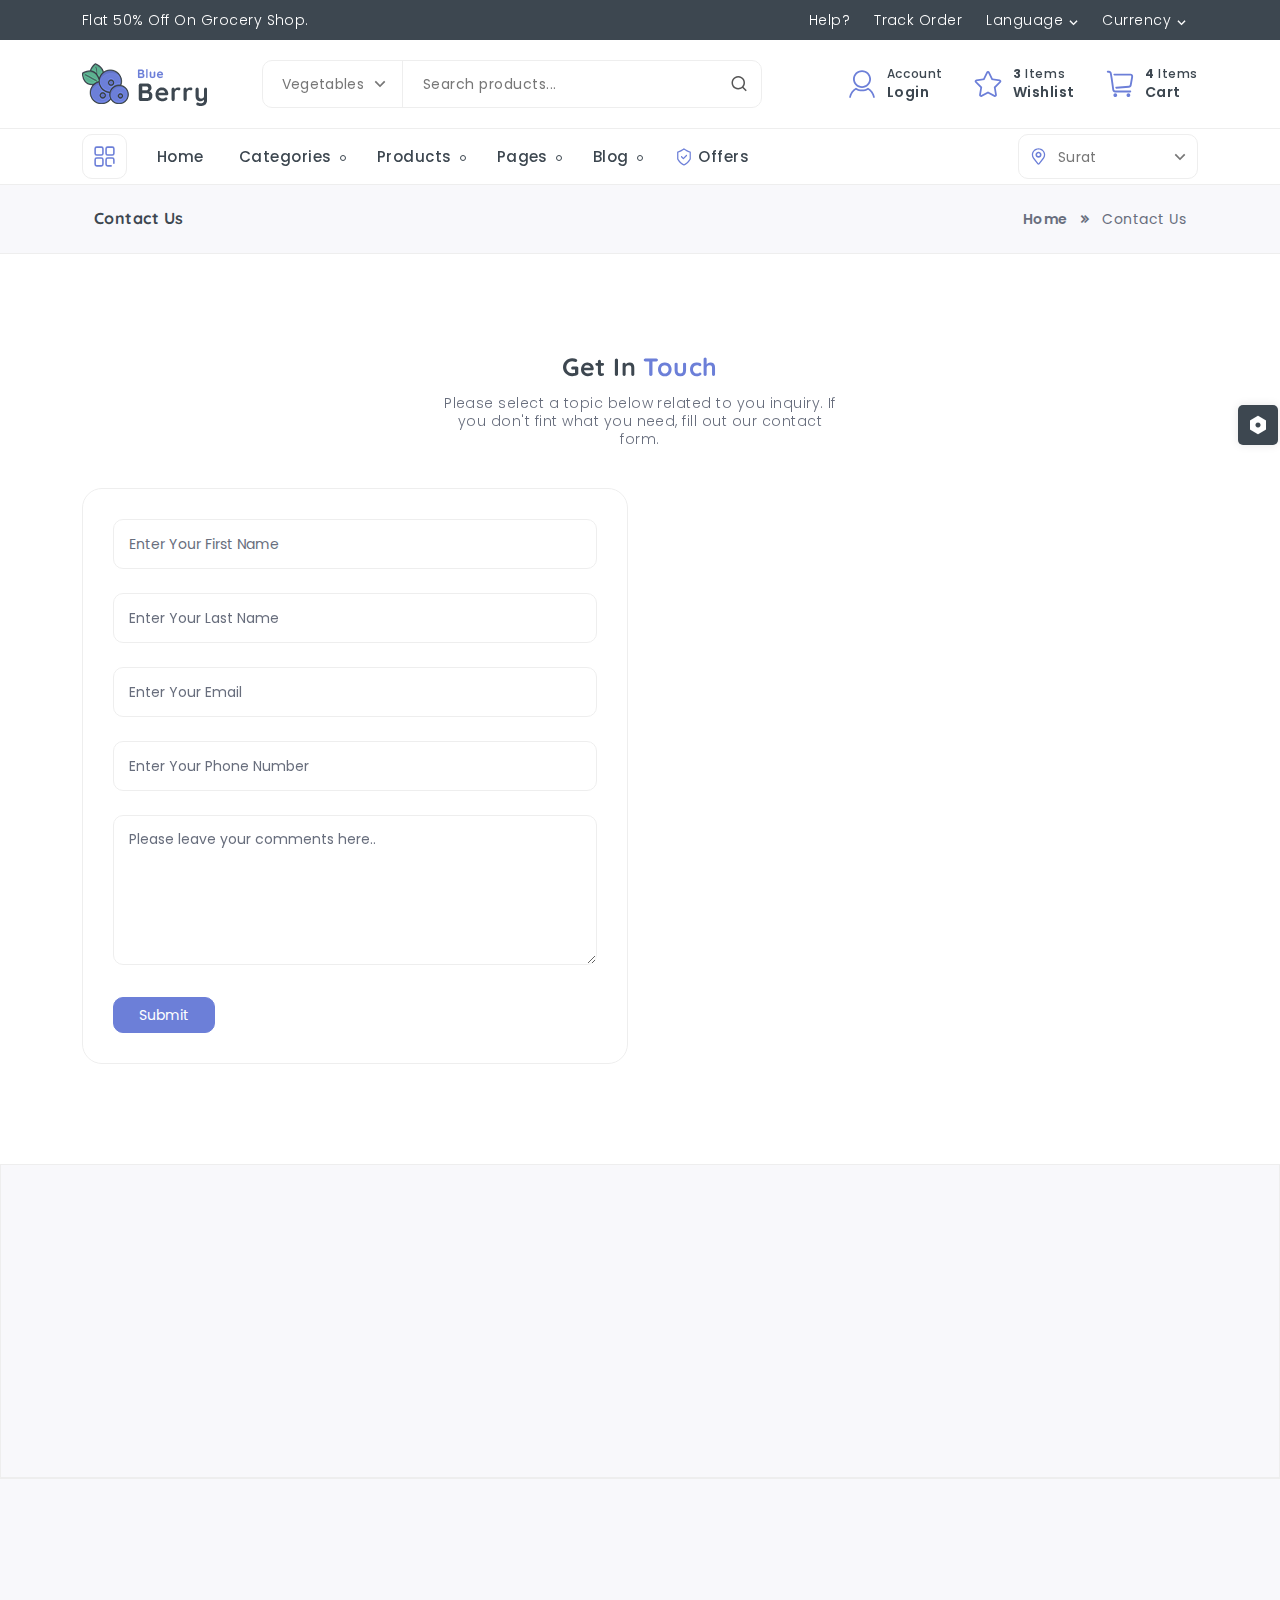
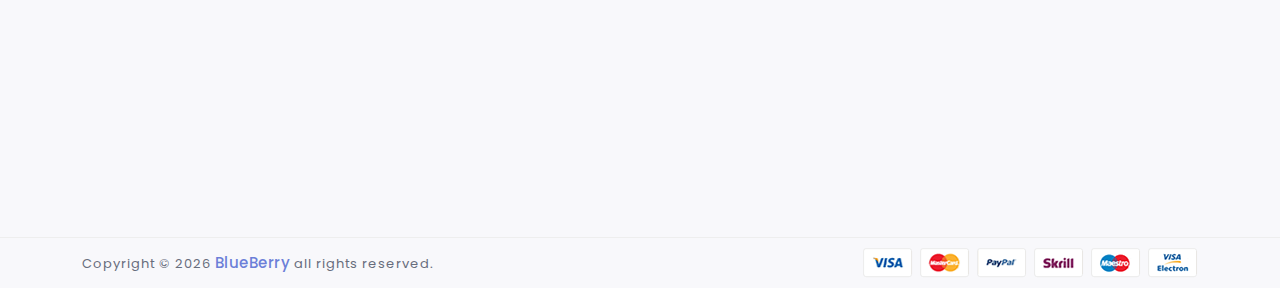
<file: contact-us.html>
<!DOCTYPE html>
<html lang="en">


<!-- Mirrored from maraviyainfotech.com/projects/blueberry-html/contact-us.html by HTTrack Website Copier/3.x [XR&CO'2014], Fri, 06 Dec 2024 07:08:22 GMT -->
<head>
    <meta charset="UTF-8">
    <meta http-equiv="X-UA-Compatible" content="IE=edge">
    <meta name="viewport" content="width=device-width, initial-scale=1.0">
    <meta name="description" content="Blueberry - Multi Purpose eCommerce Template.">
    <meta name="keywords" content="eCommerce, mart, apparel, bootstrap 5, catalog, fashion, html, multipurpose, online store, shop, store, template">
    <title>Blueberry - eCommerce html template</title>

    <!-- Site Favicon -->
    <link rel="icon" href="assets/img/favicon/favicon.png" type="image/x-icon">

    <!-- Css All Plugins Files -->
    <link rel="stylesheet" href="assets/css/vendor/bootstrap.min.css">
    <link rel="stylesheet" href="assets/css/vendor/remixicon.css">
    <link rel="stylesheet" href="assets/css/vendor/aos.css">
    <link rel="stylesheet" href="assets/css/vendor/swiper-bundle.min.css">
    <link rel="stylesheet" href="assets/css/vendor/owl.carousel.min.css">
    <link rel="stylesheet" href="assets/css/vendor/slick.min.css">
    <link rel="stylesheet" href="assets/css/vendor/animate.min.css">
    <link rel="stylesheet" href="assets/css/vendor/jquery-range-ui.css">

    <!-- Main Style -->
    <link rel="stylesheet" href="assets/css/style.css">
</head>

<body>

    <!-- Loader -->
    <div class="bb-loader">
        <img src="assets/img/logo/loader.png" alt="loader">
        <span class="loader"></span>
    </div>

    <!-- Header -->
    <header class="bb-header">
        <div class="top-header">
            <div class="container">
                <div class="row">
                    <div class="col-12">
                        <div class="inner-top-header">
                            <div class="col-left-bar">
                                <a href="shop-left-sidebar-col-3.html">Flat 50% Off On Grocery Shop.</a>
                            </div>
                            <div class="col-right-bar">
                                <div class="cols">
                                    <a href="faq.html">Help?</a>
                                </div>
                                <div class="cols">
                                    <a href="track-order.html">Track Order</a>
                                </div>
                                <div class="cols">
                                    <div class="custom-dropdown">
                                        <a class="bb-dropdown-toggle" href="#">Language</a>
                                        <ul class="dropdown">
                                            <li><a href="javascript:void(0)">English</a></li>
                                            <li><a href="javascript:void(0)">Hindi</a></li>
                                            <li><a href="javascript:void(0)">Gujarati</a></li>
                                        </ul>
                                    </div>
                                </div>
                                <div class="cols">
                                    <div class="custom-dropdown">
                                        <a class="bb-dropdown-toggle" href="#">Currency</a>
                                        <ul class="dropdown">
                                            <li><a href="javascript:void(0)">USD $</a></li>
                                            <li><a href="javascript:void(0)">EUR €</a></li>
                                        </ul>
                                    </div>
                                </div>
                            </div>
                        </div>
                    </div>
                </div>
            </div>
        </div>
        <div class="bottom-header">
            <div class="container">
                <div class="row">
                    <div class="col-12">
                        <div class="inner-bottom-header">
                            <div class="cols bb-logo-detail">
                                <!-- Header Logo Start -->
                                <div class="header-logo">
                                    <a href="index.html">
                                        <img src="assets/img/logo/logo.png" alt="logo" class="light">
                                        <img src="assets/img/logo/logo-dark.png" alt="logo" class="dark">
                                    </a>
                                </div>
                                <!-- Header Logo End -->
                                <a href="javascript:void(0)" class="bb-sidebar-toggle bb-category-toggle">
                                    <svg class="svg-icon" viewBox="0 0 1024 1024" version="1.1" xmlns="http://www.w3.org/2000/svg">
                                        <path
                                            d="M384 928H192a96 96 0 0 1-96-96V640a96 96 0 0 1 96-96h192a96 96 0 0 1 96 96v192a96 96 0 0 1-96 96zM192 608a32 32 0 0 0-32 32v192a32 32 0 0 0 32 32h192a32 32 0 0 0 32-32V640a32 32 0 0 0-32-32H192zM784 928H640a96 96 0 0 1-96-96V640a96 96 0 0 1 96-96h192a96 96 0 0 1 96 96v144a32 32 0 0 1-64 0V640a32 32 0 0 0-32-32H640a32 32 0 0 0-32 32v192a32 32 0 0 0 32 32h144a32 32 0 0 1 0 64zM384 480H192a96 96 0 0 1-96-96V192a96 96 0 0 1 96-96h192a96 96 0 0 1 96 96v192a96 96 0 0 1-96 96zM192 160a32 32 0 0 0-32 32v192a32 32 0 0 0 32 32h192a32 32 0 0 0 32-32V192a32 32 0 0 0-32-32H192zM832 480H640a96 96 0 0 1-96-96V192a96 96 0 0 1 96-96h192a96 96 0 0 1 96 96v192a96 96 0 0 1-96 96zM640 160a32 32 0 0 0-32 32v192a32 32 0 0 0 32 32h192a32 32 0 0 0 32-32V192a32 32 0 0 0-32-32H640z" />
                                    </svg>
                                </a>
                            </div>
                            <div class="cols">
                                <div class="header-search">
                                    <form class="bb-btn-group-form" action="#">
                                        <div class="inner-select">
                                            <div class="custom-select">
                                                <select>
                                                    <option value="option1">vegetables</option>
                                                    <option value="option2">Cold Drinks</option>
                                                    <option value="option3">Fruits</option>
                                                    <option value="option4">Bakery</option>
                                                </select>
                                            </div>
                                        </div>
                                        <input class="form-control bb-search-bar" placeholder="Search products..."
                                            type="text">
                                        <button class="submit" type="submit"><i class="ri-search-line"></i></button>
                                    </form>
                                </div>
                            </div>
                            <div class="cols bb-icons">
                                <div class="bb-flex-justify">
                                    <div class="bb-header-buttons">
                                        <div class="bb-acc-drop">
                                            <a href="javascript:void(0)"
                                                class="bb-header-btn bb-header-user dropdown-toggle bb-user-toggle"
                                                title="Account">
                                                <div class="header-icon">
                                                    <svg class="svg-icon" viewBox="0 0 1024 1024" version="1.1"
                                                        xmlns="http://www.w3.org/2000/svg">
                                                        <path
                                                            d="M512.476 648.247c-170.169 0-308.118-136.411-308.118-304.681 0-168.271 137.949-304.681 308.118-304.681 170.169 0 308.119 136.411 308.119 304.681C820.594 511.837 682.645 648.247 512.476 648.247L512.476 648.247zM512.476 100.186c-135.713 0-246.12 109.178-246.12 243.381 0 134.202 110.407 243.381 246.12 243.381 135.719 0 246.126-109.179 246.126-243.381C758.602 209.364 648.195 100.186 512.476 100.186L512.476 100.186zM935.867 985.115l-26.164 0c-9.648 0-17.779-6.941-19.384-16.35-2.646-15.426-6.277-30.52-11.142-44.95-24.769-87.686-81.337-164.13-159.104-214.266-63.232 35.203-134.235 53.64-207.597 53.64-73.555 0-144.73-18.537-208.084-53.922-78 50.131-134.75 126.68-159.564 214.549 0 0-4.893 18.172-11.795 46.4-2.136 8.723-10.035 14.9-19.112 14.9L88.133 985.116c-9.415 0-16.693-8.214-15.47-17.452C91.698 824.084 181.099 702.474 305.51 637.615c58.682 40.472 129.996 64.267 206.966 64.267 76.799 0 147.968-23.684 206.584-63.991 124.123 64.932 213.281 186.403 232.277 329.772C952.56 976.901 945.287 985.115 935.867 985.115L935.867 985.115z" />
                                                    </svg>
                                                </div>
                                                <div class="bb-btn-desc">
                                                    <span class="bb-btn-title">Account</span>
                                                    <span class="bb-btn-stitle">Login</span>
                                                </div>
                                            </a>
                                            <ul class="bb-dropdown-menu">
                                                <li><a class="dropdown-item" href="register.html">Register</a></li>
                                                <li><a class="dropdown-item" href="checkout.html">Checkout</a></li>
                                                <li><a class="dropdown-item" href="login.html">Login</a></li>
                                            </ul>
                                        </div>
                                        <a href="wishlist.html" class="bb-header-btn bb-wish-toggle" title="Wishlist">
                                            <div class="header-icon">
                                                <svg class="svg-icon" viewBox="0 0 1024 1024" version="1.1" xmlns="http://www.w3.org/2000/svg">
                                                    <path
                                                        d="M512 128l121.571556 250.823111 276.366222 39.111111-199.281778 200.504889L756.622222 896 512 769.536 267.377778 896l45.852444-277.617778-199.111111-200.504889 276.366222-39.111111L512 128m0-56.888889a65.962667 65.962667 0 0 0-59.477333 36.807111l-102.940445 213.703111-236.828444 35.214223a65.422222 65.422222 0 0 0-52.366222 42.979555 62.577778 62.577778 0 0 0 15.274666 64.967111l173.511111 173.340445-40.248889 240.355555a63.374222 63.374222 0 0 0 26.993778 62.577778 67.242667 67.242667 0 0 0 69.632 3.726222L512 837.290667l206.478222 107.605333a67.356444 67.356444 0 0 0 69.688889-3.726222 63.374222 63.374222 0 0 0 26.908445-62.577778l-40.277334-240.355556 173.511111-173.340444a62.577778 62.577778 0 0 0 15.246223-64.967111 65.422222 65.422222 0 0 0-52.366223-42.979556l-236.8-35.214222-102.968889-213.703111A65.848889 65.848889 0 0 0 512 71.111111z"
                                                        fill="#364C58" />
                                                </svg>
                                            </div>
                                            <div class="bb-btn-desc">
                                                <span class="bb-btn-title"><b class="bb-wishlist-count">3</b>
                                                    items</span>
                                                <span class="bb-btn-stitle">Wishlist</span>
                                            </div>
                                        </a>
                                        <a href="javascript:void(0)" class="bb-header-btn bb-cart-toggle" title="Cart">
                                            <div class="header-icon">
                                                <svg class="svg-icon" viewBox="0 0 1024 1024" version="1.1" xmlns="http://www.w3.org/2000/svg">
                                                    <path
                                                        d="M351.552 831.424c-35.328 0-63.968 28.64-63.968 63.968 0 35.328 28.64 63.968 63.968 63.968 35.328 0 63.968-28.64 63.968-63.968C415.52 860.064 386.88 831.424 351.552 831.424L351.552 831.424 351.552 831.424zM799.296 831.424c-35.328 0-63.968 28.64-63.968 63.968 0 35.328 28.64 63.968 63.968 63.968 35.328 0 63.968-28.64 63.968-63.968C863.264 860.064 834.624 831.424 799.296 831.424L799.296 831.424 799.296 831.424zM862.752 799.456 343.264 799.456c-46.08 0-86.592-36.448-92.224-83.008L196.8 334.592 165.92 156.128c-1.92-15.584-16.128-28.288-29.984-28.288L95.2 127.84c-17.664 0-32-14.336-32-31.968 0-17.664 14.336-32 32-32l40.736 0c46.656 0 87.616 36.448 93.28 83.008l30.784 177.792 54.464 383.488c1.792 14.848 15.232 27.36 28.768 27.36l519.488 0c17.696 0 32 14.304 32 31.968S880.416 799.456 862.752 799.456L862.752 799.456zM383.232 671.52c-16.608 0-30.624-12.8-31.872-29.632-1.312-17.632 11.936-32.928 29.504-34.208l433.856-31.968c15.936-0.096 29.344-12.608 31.104-26.816l50.368-288.224c1.28-10.752-1.696-22.528-8.128-29.792-4.128-4.672-9.312-7.04-15.36-7.04L319.04 223.84c-17.664 0-32-14.336-32-31.968 0-17.664 14.336-31.968 32-31.968l553.728 0c24.448 0 46.88 10.144 63.232 28.608 18.688 21.088 27.264 50.784 23.52 81.568l-50.4 288.256c-5.44 44.832-45.92 81.28-92 81.28L385.6 671.424C384.8 671.488 384 671.52 383.232 671.52L383.232 671.52zM383.232 671.52" />
                                                </svg>
                                                <span class="main-label-note-new"></span>
                                            </div>
                                            <div class="bb-btn-desc">
                                                <span class="bb-btn-title"><b class="bb-cart-count">4</b> items</span>
                                                <span class="bb-btn-stitle">Cart</span>
                                            </div>
                                        </a>
                                        <a href="javascript:void(0)" class="bb-toggle-menu">
                                            <div class="header-icon">
                                                <i class="ri-menu-3-fill"></i>
                                            </div>
                                        </a>
                                    </div>
                                </div>
                            </div>
                        </div>
                    </div>
                </div>
            </div>
        </div>
        <div class="bb-main-menu-desk">
            <div class="container">
                <div class="row">
                    <div class="col-12">
                        <div class="bb-inner-menu-desk">
                            <a href="javascript:void(0)" class="bb-header-btn bb-sidebar-toggle bb-category-toggle">
                                <svg class="svg-icon" viewBox="0 0 1024 1024" version="1.1" xmlns="http://www.w3.org/2000/svg">
                                    <path
                                        d="M384 928H192a96 96 0 0 1-96-96V640a96 96 0 0 1 96-96h192a96 96 0 0 1 96 96v192a96 96 0 0 1-96 96zM192 608a32 32 0 0 0-32 32v192a32 32 0 0 0 32 32h192a32 32 0 0 0 32-32V640a32 32 0 0 0-32-32H192zM784 928H640a96 96 0 0 1-96-96V640a96 96 0 0 1 96-96h192a96 96 0 0 1 96 96v144a32 32 0 0 1-64 0V640a32 32 0 0 0-32-32H640a32 32 0 0 0-32 32v192a32 32 0 0 0 32 32h144a32 32 0 0 1 0 64zM384 480H192a96 96 0 0 1-96-96V192a96 96 0 0 1 96-96h192a96 96 0 0 1 96 96v192a96 96 0 0 1-96 96zM192 160a32 32 0 0 0-32 32v192a32 32 0 0 0 32 32h192a32 32 0 0 0 32-32V192a32 32 0 0 0-32-32H192zM832 480H640a96 96 0 0 1-96-96V192a96 96 0 0 1 96-96h192a96 96 0 0 1 96 96v192a96 96 0 0 1-96 96zM640 160a32 32 0 0 0-32 32v192a32 32 0 0 0 32 32h192a32 32 0 0 0 32-32V192a32 32 0 0 0-32-32H640z" />
                                </svg>
                            </a>
                            <button class="navbar-toggler shadow-none" type="button" data-bs-toggle="collapse"
                                data-bs-target="#navbarSupportedContent" aria-controls="navbarSupportedContent"
                                aria-expanded="false" aria-label="Toggle navigation">
                                <i class="ri-menu-2-line"></i>
                            </button>
                            <div class="bb-main-menu" id="navbarSupportedContent">
                                <ul class="navbar-nav">
                                    <li class="nav-item">
                                        <a class="nav-link" href="index.html">Home</a>
                                    </li>
                                    <li class="nav-item bb-main-dropdown">
                                        <a class="nav-link bb-dropdown-item" href="javascript:void(0)">Categories</a>
                                        <ul class="mega-menu">
                                            <li>
                                                <ul class="mega-block">
                                                    <li class="menu_title"><a href="javascript:void(0)">Classic</a></li>
                                                    <li><a href="shop-left-sidebar-col-3.html">Left sidebar 3 column</a>
                                                    </li>
                                                    <li><a href="shop-left-sidebar-col-4.html">Left sidebar 4 column</a>
                                                    </li>
                                                    <li><a href="shop-right-sidebar-col-3.html">Right sidebar 3
                                                            column</a></li>
                                                    <li><a href="shop-right-sidebar-col-4.html">Right sidebar 4
                                                            column</a></li>
                                                    <li><a href="shop-full-width.html">Full width 4 column</a></li>
                                                </ul>
                                                <ul class="mega-block">
                                                    <li class="menu_title"><a href="javascript:void(0)">Banner</a></li>
                                                    <li><a href="shop-banner-left-sidebar-col-3.html">left sidebar 3
                                                            column</a></li>
                                                    <li><a href="shop-banner-left-sidebar-col-4.html">left sidebar 4
                                                            column</a></li>
                                                    <li><a href="shop-banner-right-sidebar-col-3.html">right sidebar 3
                                                            column</a></li>
                                                    <li><a href="shop-banner-right-sidebar-col-4.html">right sidebar 4
                                                            column</a></li>
                                                    <li><a href="shop-banner-full-width.html">Full width 4 column</a>
                                                    </li>
                                                </ul>
                                                <ul class="mega-block">
                                                    <li class="menu_title"><a href="javascript:void(0)">Columns</a></li>
                                                    <li><a href="shop-full-width-col-3.html">3 Columns full width</a>
                                                    </li>
                                                    <li><a href="shop-full-width-col-4.html">4 Columns full width</a>
                                                    </li>
                                                    <li><a href="shop-full-width-col-5.html">5 Columns full width</a>
                                                    </li>
                                                    <li><a href="shop-full-width-col-6.html">6 Columns full width</a>
                                                    </li>
                                                    <li><a href="shop-banner-full-width-col-3.html">Banner 3 Columns</a>
                                                    </li>
                                                </ul>
                                                <ul class="mega-block">
                                                    <li class="menu_title"><a href="javascript:void(0)">List</a></li>
                                                    <li><a href="shop-list-left-sidebar.html">Shop left sidebar</a></li>
                                                    <li><a href="shop-list-right-sidebar.html">Shop right sidebar</a>
                                                    </li>
                                                    <li><a href="shop-list-banner-left-sidebar.html">Banner left
                                                            sidebar</a></li>
                                                    <li><a href="shop-list-banner-right-sidebar.html">Banner right
                                                            sidebar</a></li>
                                                    <li><a href="shop-list-full-col-2.html">Full width 2 columns</a>
                                                    </li>
                                                </ul>
                                            </li>
                                        </ul>
                                    </li>
                                    <li class="nav-item bb-dropdown">
                                        <a class="nav-link bb-dropdown-item" href="javascript:void(0)">Products</a>
                                        <ul class="bb-dropdown-menu">
                                            <li class="bb-mega-dropdown">
                                                <a class="bb-mega-item" href="javascript:void(0)">Product page</a>
                                                <ul class="bb-mega-menu">
                                                    <li><a class="dropdown-item"
                                                            href="product-left-sidebar.html">Product left sidebar</a>
                                                    </li>
                                                    <li><a class="dropdown-item"
                                                            href="product-right-sidebar.html">Product right sidebar</a>
                                                    </li>
                                                </ul>
                                            </li>
                                            <li class="bb-mega-dropdown">
                                                <a class="bb-mega-item" href="javascript:void(0)">Product Accordion</a>
                                                <ul class="bb-mega-menu">
                                                    <li><a class="dropdown-item"
                                                            href="product-accordion-left-sidebar.html">left sidebar</a>
                                                    </li>
                                                    <li><a class="dropdown-item"
                                                            href="product-accordion-right-sidebar.html">right
                                                            sidebar</a></li>
                                                </ul>
                                            </li>
                                            <li>
                                                <a href="product-full-width.html">Product full width</a>
                                            </li>
                                            <li>
                                                <a href="product-accordion-full-width.html">accordion full width</a>
                                            </li>
                                        </ul>
                                    </li>
                                    <li class="nav-item bb-dropdown">
                                        <a class="nav-link bb-dropdown-item" href="javascript:void(0)">Pages</a>
                                        <ul class="bb-dropdown-menu">
                                            <li><a class="dropdown-item" href="about-us.html">About Us</a></li>
                                            <li><a class="dropdown-item" href="contact-us.html">Contact Us</a></li>
                                            <li><a class="dropdown-item" href="cart.html">Cart</a></li>
                                            <li><a class="dropdown-item" href="checkout.html">Checkout</a></li>
                                            <li><a class="dropdown-item" href="compare.html">Compare</a></li>
                                            <li><a class="dropdown-item" href="faq.html">Faq</a></li>
                                            <li><a class="dropdown-item" href="login.html">Login</a></li>
                                            <li><a class="dropdown-item" href="register.html">Register</a></li>
                                        </ul>
                                    </li>
                                    <li class="nav-item bb-dropdown">
                                        <a class="nav-link bb-dropdown-item" href="javascript:void(0)">Blog</a>
                                        <ul class="bb-dropdown-menu">
                                            <li><a class="dropdown-item" href="blog-left-sidebar.html">Left Sidebar</a>
                                            </li>
                                            <li><a class="dropdown-item" href="blog-right-sidebar.html">Right
                                                    Sidebar</a></li>
                                            <li><a class="dropdown-item" href="blog-full-width.html">Full Width</a></li>
                                            <li><a class="dropdown-item" href="blog-detail-left-sidebar.html">Detail
                                                    Left Sidebar</a></li>
                                            <li><a class="dropdown-item" href="blog-detail-right-sidebar.html">Detail
                                                    Right Sidebar</a></li>
                                            <li><a class="dropdown-item" href="blog-detail-full-width.html">Detail Full
                                                    Width</a></li>
                                        </ul>
                                    </li>
                                    <li class="nav-item">
                                        <a class="nav-link" href="offer.html">
                                            <svg xmlns="http://www.w3.org/2000/svg" version="1.1" x="0" y="0" viewBox="0 0 64 64"
                                                style="enable-background:new 0 0 512 512" xml:space="preserve" class="">
                                                <g>
                                                    <path
                                                        d="M10 16v22c0 .3.1.6.2.8.3.6 6.5 13.8 21 20h.2c.2 0 .3.1.5.1s.3 0 .5-.1h.2c14.5-6.2 20.8-19.4 21-20 .1-.3.2-.5.2-.8V16c0-.9-.6-1.7-1.5-1.9-7.6-1.9-19.3-9.6-19.4-9.7-.1-.1-.2-.1-.4-.2-.1 0-.1 0-.2-.1h-.9c-.1 0-.2.1-.3.1-.1.1-.2.1-.4.2s-11.8 7.8-19.4 9.7c-.7.2-1.3 1-1.3 1.9zm4 1.5c6.7-2.1 15-7.2 18-9.1 3 1.9 11.3 7 18 9.1v20c-1.1 2.1-6.7 12.1-18 17.3-11.3-5.2-16.9-15.2-18-17.3z"
                                                        fill="#000000" opacity="1" data-original="#000000" class="">
                                                    </path>
                                                    <path
                                                        d="M28.6 38.4c.4.4.9.6 1.4.6s1-.2 1.4-.6l9.9-9.9c.8-.8.8-2 0-2.8s-2-.8-2.8 0L30 34.2l-4.5-4.5c-.8-.8-2-.8-2.8 0s-.8 2 0 2.8z"
                                                        fill="#000000" opacity="1" data-original="#000000" class="">
                                                    </path>
                                                </g>
                                            </svg>
                                            Offers
                                        </a>
                                    </li>
                                </ul>
                            </div>
                            <div class="bb-dropdown-menu">
                                <div class="inner-select">
                                    <svg class="svg-icon" viewBox="0 0 1024 1024" version="1.1" xmlns="http://www.w3.org/2000/svg">
                                        <path
                                            d="M511.614214 958.708971c-21.76163 0-41.744753-9.781784-54.865586-26.862811L222.50156 626.526383c-3.540639-4.044106-5.872754-7.978718-7.349385-10.461259-41.72838-58.515718-63.959707-127.685078-63.959707-199.699228 0.87288-193.650465 162.903184-351.075891 361.209691-351.075891 198.726064 0 360.40435 157.49194 360.40435 351.075891-0.839111 72.190159-23.070438 140.856052-64.345494 199.053522-1.962701 3.288906-4.312212 7.189749-7.735171 11.098779L566.479799 931.847184c-13.120832 17.080004-33.103956 26.861788-54.865585 26.861787zM273.525654 580.51956a33.707706 33.707706 0 0 1 2.63399 3.037173L511.278569 890.00931 747.068783 583.556733c0.435928-0.569982 0.889253-1.124614 1.358951-1.669013l2.51631-4.102434c0.285502-0.453325 0.587378-0.89744 0.889253-1.325182 33.507138-46.921659 51.577702-102.416578 52.248991-160.487158 0-155.294902-130.839931-281.95565-291.679105-281.95565-160.571069 0-291.780413 126.72931-292.484448 282.501073 0 57.450457 17.802458 112.811322 51.460022 159.933549l2.90312 4.580318c0.418532 0.73678-0.186242 0.032746-0.756223-0.512676z m476.059439 0.100284v0z m0.066515-0.058329c-0.016373 0.016373-0.033769 0.025583-0.033769 0.041956 0.001023-0.016373 0.017396-0.025583 0.033769-0.041956z m0.051166-0.041955a0.227174 0.227174 0 0 0-0.050142 0.041955c0.016373-0.016373 0.032746-0.033769 0.050142-0.041955z"
                                            fill="#444444" />
                                        <path
                                            d="M512 577.206094c-90.000803 0-163.222455-73.221652-163.222455-163.222455s73.221652-163.222455 163.222455-163.222455S675.222455 323.982836 675.222455 413.983639s-73.222675 163.222455-163.222455 163.222455z m0-240.538355c-42.634006 0-77.3159 34.68087-77.3159 77.3159s34.68087 77.3159 77.3159 77.3159 77.3159-34.681894 77.3159-77.3159-34.681894-77.3159-77.3159-77.3159z"
                                            fill="#00D8A0" />
                                    </svg>
                                    <div class="custom-select">
                                        <select>
                                            <option value="option1">Surat</option>
                                            <option value="option2">Delhi</option>
                                            <option value="option3">Rajkot</option>
                                            <option value="option4">Udaipur</option>
                                        </select>
                                    </div>
                                </div>
                            </div>
                        </div>
                    </div>
                </div>
            </div>
        </div>
        <div class="bb-mobile-menu-overlay"></div>
        <div id="bb-mobile-menu" class="bb-mobile-menu">
            <div class="bb-menu-title">
                <span class="menu_title">My Menu</span>
                <button type="button" class="bb-close-menu">×</button>
            </div>
            <div class="bb-menu-inner">
                <div class="bb-menu-content">
                    <ul>
                        <li>
                            <a href="index.html">Home</a>
                        </li>
                        <li>
                            <a href="javascript:void(0)">Categories</a>
                            <ul class="sub-menu">
                                <li>
                                    <a href="javascript:void(0)">Classic</a>
                                    <ul class="sub-menu">
                                        <li><a href="shop-left-sidebar-col-3.html">Left sidebar 3 column</a></li>
                                        <li><a href="shop-left-sidebar-col-4.html">Left sidebar 4 column</a></li>
                                        <li><a href="shop-right-sidebar-col-3.html">Right sidebar 3 column</a></li>
                                        <li><a href="shop-right-sidebar-col-4.html">Right sidebar 4 column</a></li>
                                        <li><a href="shop-full-width.html">Full width 4 column</a></li>
                                    </ul>
                                </li>
                                <li>
                                    <a href="javascript:void(0)">Banner</a>
                                    <ul class="sub-menu">
                                        <li><a href="shop-banner-left-sidebar-col-3.html">Left sidebar 3 column</a></li>
                                        <li><a href="shop-banner-left-sidebar-col-4.html">Left sidebar 4 column</a></li>
                                        <li><a href="shop-banner-right-sidebar-col-3.html">Right sidebar 3 column</a>
                                        </li>
                                        <li><a href="shop-banner-right-sidebar-col-4.html">Right sidebar 4 column</a>
                                        </li>
                                        <li><a href="shop-banner-full-width.html">Full width 4 column</a></li>
                                    </ul>
                                </li>
                                <li>
                                    <a href="javascript:void(0)">Columns</a>
                                    <ul class="sub-menu">
                                        <li><a href="shop-full-width-col-3.html">3 Columns full width</a></li>
                                        <li><a href="shop-full-width-col-4.html">4 Columns full width</a></li>
                                        <li><a href="shop-full-width-col-5.html">5 Columns full width</a></li>
                                        <li><a href="shop-full-width-col-6.html">6 Columns full width</a></li>
                                        <li><a href="shop-banner-full-width-col-3.html">Banner 3 Columns</a></li>
                                    </ul>
                                </li>
                                <li>
                                    <a href="javascript:void(0)">List</a>
                                    <ul class="sub-menu">
                                        <li><a href="shop-list-left-sidebar.html">Shop left sidebar</a></li>
                                        <li><a href="shop-list-right-sidebar.html">Shop right sidebar</a></li>
                                        <li><a href="shop-list-banner-left-sidebar.html">Banner left sidebar</a></li>
                                        <li><a href="shop-list-banner-right-sidebar.html">Banner right sidebar</a></li>
                                        <li><a href="shop-list-full-col-2.html">Full width 2 columns</a></li>
                                    </ul>
                                </li>
                            </ul>
                        </li>
                        <li>
                            <a href="javascript:void(0)">Products</a>
                            <ul class="sub-menu">
                                <li>
                                    <a href="javascript:void(0)">Product page</a>
                                    <ul class="sub-menu">
                                        <li><a href="product-left-sidebar.html">Product left sidebar</a></li>
                                        <li><a href="product-right-sidebar.html">Product right sidebar</a></li>
                                    </ul>
                                </li>
                                <li>
                                    <a href="javascript:void(0)">Product Accordion</a>
                                    <ul class="sub-menu">
                                        <li><a href="product-accordion-left-sidebar.html">left sidebar</a></li>
                                        <li><a href="product-accordion-right-sidebar.html">right sidebar</a></li>
                                    </ul>
                                </li>
                                <li><a href="product-full-width.html">Product full width</a></li>
                                <li><a href="product-accordion-full-width.html">accordion full width</a></li>
                            </ul>
                        </li>
                        <li>
                            <a href="javascript:void(0)">Pages</a>
                            <ul class="sub-menu">
                                <li><a href="about-us.html">About Us</a></li>
                                <li><a href="contact-us.html">Contact Us</a></li>
                                <li><a href="cart.html">Cart</a></li>
                                <li><a href="checkout.html">Checkout</a></li>
                                <li><a href="compare.html">Compare</a></li>
                                <li><a href="faq.html">Faq</a></li>
                                <li><a href="login.html">Login</a></li>
                                <li><a href="register.html">Register</a></li>
                            </ul>
                        </li>
                        <li>
                            <a href="javascript:void(0)">Blog</a>
                            <ul class="sub-menu">
                                <li><a href="blog-left-sidebar.html">Left Sidebar</a></li>
                                <li><a href="blog-right-sidebar.html">Right Sidebar</a></li>
                                <li><a href="blog-full-width.html">Full Width</a></li>
                                <li><a href="blog-detail-left-sidebar.html">Detail Left Sidebar</a></li>
                                <li><a href="blog-detail-right-sidebar.html">Detail Right Sidebar</a></li>
                                <li><a href="blog-detail-full-width.html">Detail Full Width</a></li>
                            </ul>
                        </li>
                    </ul>
                </div>
                <div class="header-res-lan-curr">
                    <!-- Social Start -->
                    <div class="header-res-social">
                        <div class="header-top-social">
                            <ul class="mb-0">
                                <li class="list-inline-item">
                                    <a href="#"><i class="ri-facebook-fill"></i></a>
                                </li>
                                <li class="list-inline-item">
                                    <a href="#"><i class="ri-twitter-fill"></i></a>
                                </li>
                                <li class="list-inline-item">
                                    <a href="#"><i class="ri-instagram-line"></i></a>
                                </li>
                                <li class="list-inline-item">
                                    <a href="#"><i class="ri-linkedin-fill"></i></a>
                                </li>
                            </ul>
                        </div>
                    </div>
                    <!-- Social End -->
                </div>
            </div>
        </div>
    </header>

    <!-- Breadcrumb -->
    <section class="section-breadcrumb margin-b-50">
        <div class="container">
            <div class="row">
                <div class="col-12">
                    <div class="row bb-breadcrumb-inner">
                        <div class="col-md-6 col-sm-12">
                            <h2 class="bb-breadcrumb-title">Contact Us</h2>
                        </div>
                        <div class="col-md-6 col-sm-12">
                            <ul class="bb-breadcrumb-list">
                                <li class="bb-breadcrumb-item"><a href="index.html">Home</a></li>
                                <li><i class="ri-arrow-right-double-fill"></i></li>
                                <li class="bb-breadcrumb-item active">Contact Us</li>
                            </ul>
                        </div>
                    </div>
                </div>
            </div>
        </div>
    </section>

    <!-- Contact us -->
    <section class="section-contact padding-tb-50">
        <div class="container">
            <div class="row mb-minus-24">
                <div class="col-12">
                    <div class="section-title bb-center" data-aos="fade-up" data-aos-duration="1000" data-aos-delay="200">
                        <div class="section-detail">
                            <h2 class="bb-title">Get In <span>Touch</span></h2>
                            <p>Please select a topic below related to you inquiry. If you don't fint what you need, fill
                                out our contact form.</p>
                        </div>
                    </div>
                </div>
                <div class="col-lg-6 col-12 mb-24" data-aos="fade-up" data-aos-duration="1000" data-aos-delay="400">
                    <div class="bb-contact-form">
                        <form method="post">
                            <div class="bb-contact-wrap">
                                <input type="text" name="firstname" placeholder="Enter Your First Name">
                            </div>
                            <div class="bb-contact-wrap">
                                <input type="text" name="lastname" placeholder="Enter Your Last Name">
                            </div>
                            <div class="bb-contact-wrap">
                                <input type="email" name="email" placeholder="Enter Your Email">
                            </div>
                            <div class="bb-contact-wrap">
                                <input type="text" name="phonenumber" placeholder="Enter Your Phone Number">
                            </div>
                            <div class="bb-contact-wrap">
                                <textarea name="address" placeholder="Please leave your comments here.."></textarea>
                            </div>
                            <div class="bb-contact-button">
                                <button class="bb-btn-2" type="submit">Submit</button>
                            </div>
                        </form>
                    </div>
                </div>
                <div class="col-lg-6 col-12 mb-24" data-aos="fade-up" data-aos-duration="1000" data-aos-delay="600">
                    <div class="bb-contact-maps">
                        <iframe src="https://www.google.com/maps/embed?pb=!1m14!1m12!1m3!1d929.6923186886103!2d72.9043573711624!3d21.240995949535076!2m3!1f0!2f0!3f0!3m2!1i1024!2i768!4f13.1!5e0!3m2!1sen!2sin!4v1718947386404!5m2!1sen!2sin"
                            loading="lazy" referrerpolicy="no-referrer-when-downgrade"></iframe>
                    </div>
                </div>
            </div>
        </div>
    </section>

    <!-- Footer -->
    <footer class="bb-footer margin-t-50">
        <div class="footer-directory padding-tb-50">
            <div class="container">
                <div class="row">
                    <div class="col-12" data-aos="fade-up" data-aos-duration="1000" data-aos-delay="200">
                        <div class="directory-title">
                            <h4>Brands Directory</h4>
                        </div>
                        <div class="directory-contact">
                            <div class="row">
                                <div class="col-lg-6 col-12">
                                    <div class="inner-contact">
                                        <ul>
                                            <li>
                                                <span>Jewellery :</span>
                                            </li>
                                            <li>
                                                <a href="shop-left-sidebar-col-3.html">Necklace</a>
                                            </li>
                                            <li>
                                                <a href="shop-left-sidebar-col-3.html">Earrings</a>
                                            </li>
                                            <li>
                                                <a href="shop-left-sidebar-col-3.html">Couple Rings</a>
                                            </li>
                                            <li>
                                                <a href="shop-left-sidebar-col-3.html">Pendants</a>
                                            </li>
                                            <li>
                                                <a href="shop-left-sidebar-col-3.html">crystal</a>
                                            </li>
                                            <li>
                                                <a href="shop-left-sidebar-col-3.html">Bangles</a>
                                            </li>
                                            <li>
                                                <a href="shop-left-sidebar-col-3.html">Bracelets</a>
                                            </li>
                                            <li>
                                                <a href="shop-left-sidebar-col-3.html">Nose pin</a>
                                            </li>
                                            <li>
                                                <a href="shop-left-sidebar-col-3.html">Chain</a>
                                            </li>
                                            <li>
                                                <a href="shop-left-sidebar-col-3.html">Earrings</a>
                                            </li>
                                            <li>
                                                <a href="shop-left-sidebar-col-3.html">Couple Rings</a>
                                            </li>
                                        </ul>
                                    </div>
                                    <div class="inner-contact">
                                        <ul>
                                            <li>
                                                <span>Footwear :</span>
                                            </li>
                                            <li>
                                                <a href="shop-left-sidebar-col-3.html">Sport</a>
                                            </li>
                                            <li>
                                                <a href="shop-left-sidebar-col-3.html">Formal</a>
                                            </li>
                                            <li>
                                                <a href="shop-left-sidebar-col-3.html">Boots</a>
                                            </li>
                                            <li>
                                                <a href="shop-left-sidebar-col-3.html">Casual</a>
                                            </li>
                                            <li>
                                                <a href="shop-left-sidebar-col-3.html">Cowboy Shoes</a>
                                            </li>
                                            <li>
                                                <a href="shop-left-sidebar-col-3.html">Safety Shoes</a>
                                            </li>
                                            <li>
                                                <a href="shop-left-sidebar-col-3.html">Party Wear Shoes</a>
                                            </li>
                                            <li>
                                                <a href="shop-left-sidebar-col-3.html">Branded</a>
                                            </li>
                                            <li>
                                                <a href="shop-left-sidebar-col-3.html">First copy</a>
                                            </li>
                                            <li>
                                                <a href="shop-left-sidebar-col-3.html">Long Shoes</a>
                                            </li>
                                        </ul>
                                    </div>
                                </div>
                                <div class="col-lg-6 col-12">
                                    <div class="inner-contact">
                                        <ul>
                                            <li>
                                                <span>Fashion :</span>
                                            </li>
                                            <li>
                                                <a href="shop-left-sidebar-col-3.html">T-Shirt</a>
                                            </li>
                                            <li>
                                                <a href="shop-left-sidebar-col-3.html">Short & Jeans</a>
                                            </li>
                                            <li>
                                                <a href="shop-left-sidebar-col-3.html">Jacket</a>
                                            </li>
                                            <li>
                                                <a href="shop-left-sidebar-col-3.html">Dress & Frock</a>
                                            </li>
                                            <li>
                                                <a href="shop-left-sidebar-col-3.html">Inner wear</a>
                                            </li>
                                            <li>
                                                <a href="shop-left-sidebar-col-3.html">Hosiery</a>
                                            </li>
                                        </ul>
                                    </div>
                                    <div class="inner-contact">
                                        <ul>
                                            <li>
                                                <span>Cosmetics :</span>
                                            </li>
                                            <li>
                                                <a href="shop-left-sidebar-col-3.html">Shampoo</a>
                                            </li>
                                            <li>
                                                <a href="shop-left-sidebar-col-3.html">Body wash</a>
                                            </li>
                                            <li>
                                                <a href="shop-left-sidebar-col-3.html">face wash</a>
                                            </li>
                                            <li>
                                                <a href="shop-left-sidebar-col-3.html">Makeup kit</a>
                                            </li>
                                            <li>
                                                <a href="shop-left-sidebar-col-3.html">Liner</a>
                                            </li>
                                            <li>
                                                <a href="shop-left-sidebar-col-3.html">Lipstick</a>
                                            </li>
                                            <li>
                                                <a href="shop-left-sidebar-col-3.html">Perfume</a>
                                            </li>
                                            <li>
                                                <a href="shop-left-sidebar-col-3.html">Body Shop</a>
                                            </li>
                                            <li>
                                                <a href="shop-left-sidebar-col-3.html">Scrub</a>
                                            </li>
                                            <li>
                                                <a href="shop-left-sidebar-col-3.html">Hair Gel</a>
                                            </li>
                                            <li>
                                                <a href="shop-left-sidebar-col-3.html">Hair colors</a>
                                            </li>
                                            <li>
                                                <a href="shop-left-sidebar-col-3.html">Hair Dye</a>
                                            </li>
                                            <li>
                                                <a href="shop-left-sidebar-col-3.html">Sunscreen</a>
                                            </li>
                                            <li>
                                                <a href="shop-left-sidebar-col-3.html">Skin Lotion</a>
                                            </li>
                                            <li>
                                                <a href="shop-left-sidebar-col-3.html">Liner</a>
                                            </li>
                                            <li>
                                                <a href="shop-left-sidebar-col-3.html">Lipstick</a>
                                            </li>
                                        </ul>
                                    </div>
                                </div>
                            </div>
                        </div>
                    </div>
                </div>
            </div>
        </div>
        <div class="footer-container">
            <div class="footer-top padding-tb-50">
                <div class="container">
                    <div class="row m-minus-991" data-aos="fade-up" data-aos-duration="1000" data-aos-delay="200">
                        <div class="col-sm-12 col-lg-3 bb-footer-cat">
                            <div class="bb-footer-widget bb-footer-company">
                                <img src="assets/img/logo/logo.png" class="bb-footer-logo" alt="footer logo">
                                <img src="assets/img/logo/logo-dark.png" class="bb-footer-dark-logo" alt="footer logo">
                                <p class="bb-footer-detail">BlueBerry is the biggest market of grocery products. Get
                                    your daily needs from our store.</p>
                                <div class="bb-app-store">
                                    <a href="javascript:void(0)" class="app-img">
                                        <img src="assets/img/app/android.png" class="adroid" alt="apple">
                                    </a>
                                    <a href="javascript:void(0)" class="app-img">
                                        <img src="assets/img/app/apple.png" class="apple" alt="apple">
                                    </a>
                                </div>
                            </div>
                        </div>
                        <div class="col-sm-12 col-lg-2 bb-footer-info">
                            <div class="bb-footer-widget">
                                <h4 class="bb-footer-heading">Category</h4>
                                <div class="bb-footer-links bb-footer-dropdown">
                                    <ul class="align-items-center">
                                        <li class="bb-footer-link">
                                            <a href="shop-left-sidebar-col-3.html">Dairy & Milk</a>
                                        </li>
                                        <li class="bb-footer-link">
                                            <a href="shop-banner-left-sidebar-col-3.html">Snack & Spice</a>
                                        </li>
                                        <li class="bb-footer-link">
                                            <a href="shop-full-width-col-5.html">Fast Food</a>
                                        </li>
                                        <li class="bb-footer-link">
                                            <a href="shop-list-left-sidebar.html">Juice & Drinks</a>
                                        </li>
                                        <li class="bb-footer-link">
                                            <a href="shop-list-full-col-2.html">Bakery</a>
                                        </li>
                                        <li class="bb-footer-link">
                                            <a href="shop-banner-right-sidebar-col-4.html">Seafood</a>
                                        </li>
                                    </ul>
                                </div>
                            </div>
                        </div>
                        <div class="col-sm-12 col-lg-2 bb-footer-account">
                            <div class="bb-footer-widget">
                                <h4 class="bb-footer-heading">Company</h4>
                                <div class="bb-footer-links bb-footer-dropdown">
                                    <ul class="align-items-center">
                                        <li class="bb-footer-link">
                                            <a href="about-us.html">About us</a>
                                        </li>
                                        <li class="bb-footer-link">
                                            <a href="track-order.html">Delivery</a>
                                        </li>
                                        <li class="bb-footer-link">
                                            <a href="faq.html">Legal Notice</a>
                                        </li>
                                        <li class="bb-footer-link">
                                            <a href="terms.html">Terms & conditions</a>
                                        </li>
                                        <li class="bb-footer-link">
                                            <a href="checkout.html">Secure payment</a>
                                        </li>
                                        <li class="bb-footer-link">
                                            <a href="contact-us.html">Contact us</a>
                                        </li>
                                    </ul>
                                </div>
                            </div>
                        </div>
                        <div class="col-sm-12 col-lg-2 bb-footer-service">
                            <div class="bb-footer-widget">
                                <h4 class="bb-footer-heading">Account</h4>
                                <div class="bb-footer-links bb-footer-dropdown">
                                    <ul class="align-items-center">
                                        <li class="bb-footer-link">
                                            <a href="login.html">Sign In</a>
                                        </li>
                                        <li class="bb-footer-link">
                                            <a href="cart.html">View Cart</a>
                                        </li>
                                        <li class="bb-footer-link">
                                            <a href="faq.html">Return Policy</a>
                                        </li>
                                        <li class="bb-footer-link">
                                            <a href="shop-left-sidebar-col-3.html">Become a Vendor</a>
                                        </li>
                                        <li class="bb-footer-link">
                                            <a href="product-left-sidebar.html">Affiliate Program</a>
                                        </li>
                                        <li class="bb-footer-link">
                                            <a href="checkout.html">Payments</a>
                                        </li>
                                    </ul>
                                </div>
                            </div>
                        </div>
                        <div class="col-sm-12 col-lg-3 bb-footer-cont-social">
                            <div class="bb-footer-contact">
                                <div class="bb-footer-widget">
                                    <h4 class="bb-footer-heading">Contact</h4>
                                    <div class="bb-footer-links bb-footer-dropdown">
                                        <ul class="align-items-center">
                                            <li class="bb-footer-link bb-foo-location">
                                                <span class="mt-15px">
                                                    <i class="ri-map-pin-line"></i>
                                                </span>
                                                <p>971 Lajamni, Motavarachha, Surat, Gujarat, Bharat 394101.</p>
                                            </li>
                                            <li class="bb-footer-link bb-foo-call">
                                                <span>
                                                    <i class="ri-whatsapp-line"></i>
                                                </span>
                                                <a href="tel:+009876543210">+00 9876543210</a>
                                            </li>
                                            <li class="bb-footer-link bb-foo-mail">
                                                <span>
                                                    <i class="ri-mail-line"></i>
                                                </span>
                                                <a href="mailto:example@email.com">example@email.com</a>
                                            </li>
                                        </ul>
                                    </div>
                                </div>
                            </div>
                            <div class="bb-footer-social">
                                <div class="bb-footer-widget">
                                    <div class="bb-footer-links bb-footer-dropdown">
                                        <ul class="align-items-center">
                                            <li class="bb-footer-link">
                                                <a href="javascript:void(0)"><i class="ri-facebook-fill"></i></a>
                                            </li>
                                            <li class="bb-footer-link">
                                                <a href="javascript:void(0)"><i class="ri-twitter-fill"></i></a>
                                            </li>
                                            <li class="bb-footer-link">
                                                <a href="javascript:void(0)"><i class="ri-linkedin-fill"></i></a>
                                            </li>
                                            <li class="bb-footer-link">
                                                <a href="javascript:void(0)"><i class="ri-instagram-line"></i></a>
                                            </li>
                                        </ul>
                                    </div>
                                </div>
                            </div>
                        </div>
                    </div>
                </div>
            </div>
            <div class="footer-bottom">
                <div class="container">
                    <div class="row">
                        <div class="bb-bottom-info">
                            <div class="footer-copy">
                                <div class="footer-bottom-copy ">
                                    <div class="bb-copy">Copyright © <span id="copyright_year"></span>
                                        <a class="site-name" href="index.html">BlueBerry</a> all rights reserved.
                                    </div>
                                </div>
                            </div>
                            <div class="footer-bottom-right">
                                <div class="footer-bottom-payment d-flex justify-content-center">
                                    <div class="payment-link">
                                        <img src="assets/img/payment/payment.png" alt="payment">
                                    </div>
                                </div>
                            </div>
                        </div>
                    </div>
                </div>
            </div>
        </div>
    </footer>

    <!-- Cart sidebar -->
    <div class="bb-side-cart-overlay"></div>
    <div class="bb-side-cart">
        <div class="row h-full">
            <div class="col-md-5 col-12 d-none-767">
                <div class="bb-top-contact">
                    <div class="bb-cart-title">
                        <h4>Related Items</h4>
                    </div>
                </div>
                <div class="bb-cart-box mb-minus-24 cart-related bb-border-right">
                    <div class="bb-deal-card mb-24">
                        <div class="bb-pro-box">
                            <div class="bb-pro-img">
                                <span class="flags">
                                    <span>Hot</span>
                                </span>
                                <a href="javascript:void(0)">
                                    <div class="inner-img">
                                        <img class="main-img" src="assets/img/product/2.jpg" alt="product-2">
                                        <img class="hover-img" src="assets/img/product/back-2.jpg" alt="product-2">
                                    </div>
                                </a>
                                <ul class="bb-pro-actions">
                                    <li class="bb-btn-group">
                                        <a href="javascript:void(0)" title="Wishlist">
                                            <i class="ri-heart-line"></i>
                                        </a>
                                    </li>
                                    <li class="bb-btn-group">
                                        <a href="javascript:void(0)" data-link-action="quickview" title="Quick View"
                                            data-bs-toggle="modal" data-bs-target="#bry_quickview_modal">
                                            <i class="ri-eye-line"></i>
                                        </a>
                                    </li>
                                    <li class="bb-btn-group">
                                        <a href="compare.html" title="Compare">
                                            <i class="ri-repeat-line"></i>
                                        </a>
                                    </li>
                                    <li class="bb-btn-group">
                                        <a href="javascript:void(0)" title="Add To Cart">
                                            <i class="ri-shopping-bag-4-line"></i>
                                        </a>
                                    </li>
                                </ul>
                            </div>
                            <div class="bb-pro-contact">
                                <div class="bb-pro-subtitle">
                                    <a href="shop-left-sidebar-col-3.html">Juice</a>
                                    <span class="bb-pro-rating">
                                        <i class="ri-star-fill"></i>
                                        <i class="ri-star-fill"></i>
                                        <i class="ri-star-fill"></i>
                                        <i class="ri-star-fill"></i>
                                        <i class="ri-star-line"></i>
                                    </span>
                                </div>
                                <h4 class="bb-pro-title"><a href="product-left-sidebar.html">Organic Apple Juice
                                        Pack</a></h4>
                                <div class="bb-price">
                                    <div class="inner-price">
                                        <span class="new-price">$15</span>
                                        <span class="item-left">3 Left</span>
                                    </div>
                                    <span class="last-items">100 ml</span>
                                </div>
                            </div>
                        </div>
                    </div>
                    <div class="bb-cart-banner mb-24">
                        <div class="banner">
                            <img src="assets/img/category/cart-banner.jpg" alt="cart-banner">
                            <div class="detail">
                                <h4>Organic & Fresh</h4>
                                <h3>Vegetables</h3>
                                <a href="shop-left-sidebar-col-3.html">Buy Now</a>
                            </div>
                        </div>
                    </div>
                </div>
            </div>
            <div class="col-md-7 col-12">
                <div class="bb-inner-cart">
                    <div class="bb-top-contact">
                        <div class="bb-cart-title">
                            <h4>My cart</h4>
                            <a href="javascript:void(0)" class="bb-cart-close" title="Close Cart"></a>
                        </div>
                    </div>
                    <div class="bb-cart-box item">
                        <ul class="bb-cart-items">
                            <li class="cart-sidebar-list">
                                <a href="javascript:void(0)" class="cart-remove-item"><i class="ri-close-line"></i></a>
                                <a href="javascript:void(0)" class="bb-cart-pro-img">
                                    <img src="assets/img/new-product/1.jpg" alt="product-img-1">
                                </a>
                                <div class="bb-cart-contact">
                                    <a href="product-left-sidebar.html" class="bb-cart-sub-title">Ground Nuts Oil
                                        Pack</a>
                                    <span class="cart-price">
                                        <span class="new-price">$15</span>
                                        x 500 g
                                    </span>
                                    <div class="qty-plus-minus">
                                        <input class="qty-input" type="text" name="bb-qtybtn" value="1">
                                    </div>
                                </div>
                            </li>
                            <li class="cart-sidebar-list">
                                <a href="javascript:void(0)" class="cart-remove-item"><i class="ri-close-line"></i></a>
                                <a href="javascript:void(0)" class="bb-cart-pro-img">
                                    <img src="assets/img/new-product/2.jpg" alt="product-img-2">
                                </a>
                                <div class="bb-cart-contact">
                                    <a href="product-left-sidebar.html" class="bb-cart-sub-title">Organic Litchi Juice
                                        Pack</a>
                                    <span class="cart-price">
                                        <span class="new-price">$25</span>
                                        x 500 ml
                                    </span>
                                    <div class="qty-plus-minus">
                                        <input class="qty-input" type="text" name="bb-qtybtn" value="1">
                                    </div>
                                </div>
                            </li>
                            <li class="cart-sidebar-list">
                                <a href="javascript:void(0)" class="cart-remove-item"><i class="ri-close-line"></i></a>
                                <a href="javascript:void(0)" class="bb-cart-pro-img">
                                    <img src="assets/img/new-product/3.jpg" alt="product-img-3">
                                </a>
                                <div class="bb-cart-contact">
                                    <a href="product-left-sidebar.html" class="bb-cart-sub-title">Crunchy Banana
                                        Chips</a>
                                    <span class="cart-price">
                                        <span class="new-price">$1</span>
                                        x 500 g
                                    </span>
                                    <div class="qty-plus-minus">
                                        <input class="qty-input" type="text" name="bb-qtybtn" value="1">
                                    </div>
                                </div>
                            </li>
                            <li class="cart-sidebar-list">
                                <a href="javascript:void(0)" class="cart-remove-item"><i class="ri-close-line"></i></a>
                                <a href="javascript:void(0)" class="bb-cart-pro-img">
                                    <img src="assets/img/new-product/6.jpg" alt="product-img-3">
                                </a>
                                <div class="bb-cart-contact">
                                    <a href="product-left-sidebar.html" class="bb-cart-sub-title">Small Cardamom Spice
                                        Pack</a>
                                    <span class="cart-price">
                                        <span class="new-price">$4</span>
                                        x 500 g
                                    </span>
                                    <div class="qty-plus-minus">
                                        <input class="qty-input" type="text" name="bb-qtybtn" value="1">
                                    </div>
                                </div>
                            </li>
                        </ul>
                    </div>
                    <div class="bb-bottom-cart">
                        <div class="cart-sub-total">
                            <table class="table cart-table">
                                <tbody>
                                    <tr>
                                        <td class="title">Sub-Total :</td>
                                        <td class="price">$300.00</td>
                                    </tr>
                                    <tr>
                                        <td class="title">VAT (20%) :</td>
                                        <td class="price">$60.00</td>
                                    </tr>
                                    <tr>
                                        <td class="title">Total :</td>
                                        <td class="price">$360.00</td>
                                    </tr>
                                </tbody>
                            </table>
                        </div>
                        <div class="cart-btn">
                            <a href="cart.html" class="bb-btn-1">View Cart</a>
                            <a href="checkout.html" class="bb-btn-2">Checkout</a>
                        </div>
                    </div>
                </div>
            </div>
        </div>
    </div>

    <!-- Category Popup -->
    <div class="bb-category-sidebar">
        <div class="bb-category-overlay"></div>
        <div class="category-sidebar">
            <button type="button" class="bb-category-close" title="Close"></button>
            <div class="container-fluid">
                <div class="row mb-minus-24">
                    <div class="col-12">
                        <div class="bb-category-tags">
                            <div class="sub-title">
                                <h4>keywords</h4>
                            </div>
                            <div class="bb-tags">
                                <ul>
                                    <li>
                                        <a href="javascript:void(0)">Clothes</a>
                                    </li>
                                    <li>
                                        <a href="javascript:void(0)">Fruits</a>
                                    </li>
                                    <li>
                                        <a href="javascript:void(0)">Snacks</a>
                                    </li>
                                    <li>
                                        <a href="javascript:void(0)">Dairy</a>
                                    </li>
                                    <li>
                                        <a href="javascript:void(0)">Seafood</a>
                                    </li>
                                    <li>
                                        <a href="javascript:void(0)">Toys</a>
                                    </li>
                                    <li>
                                        <a href="javascript:void(0)">perfume</a>
                                    </li>
                                    <li>
                                        <a href="javascript:void(0)">jewelry</a>
                                    </li>
                                    <li>
                                        <a href="javascript:void(0)">Bags</a>
                                    </li>
                                </ul>
                            </div>
                        </div>
                    </div>
                    <div class="col-12">
                        <div class="row">
                            <div class="col-12">
                                <div class="sub-title">
                                    <h4>Explore Categories</h4>
                                </div>
                            </div>
                            <div class="col-xl-2 col-md-4 col-sm-6 col-12 mb-24">
                                <div class="bb-category-box category-items-1">
                                    <div class="category-image">
                                        <img src="assets/img/category/1.svg" alt="category">
                                    </div>
                                    <div class="category-sub-contact">
                                        <h5><a href="shop-left-sidebar-col-3.html">vegetables</a></h5>
                                        <p>485 items</p>
                                    </div>
                                </div>
                            </div>
                            <div class="col-xl-2 col-md-4 col-sm-6 col-12 mb-24">
                                <div class="bb-category-box category-items-2">
                                    <div class="category-image">
                                        <img src="assets/img/category/2.svg" alt="category">
                                    </div>
                                    <div class="category-sub-contact">
                                        <h5><a href="shop-left-sidebar-col-3.html">Fruits</a></h5>
                                        <p>291 items</p>
                                    </div>
                                </div>
                            </div>
                            <div class="col-xl-2 col-md-4 col-sm-6 col-12 mb-24">
                                <div class="bb-category-box category-items-3">
                                    <div class="category-image">
                                        <img src="assets/img/category/3.svg" alt="category">
                                    </div>
                                    <div class="category-sub-contact">
                                        <h5><a href="shop-left-sidebar-col-3.html">Cold Drinks</a></h5>
                                        <p>49 items</p>
                                    </div>
                                </div>
                            </div>
                            <div class="col-xl-2 col-md-4 col-sm-6 col-12 mb-24">
                                <div class="bb-category-box category-items-4">
                                    <div class="category-image">
                                        <img src="assets/img/category/4.svg" alt="category">
                                    </div>
                                    <div class="category-sub-contact">
                                        <h5><a href="shop-left-sidebar-col-3.html">Bakery</a></h5>
                                        <p>08 items</p>
                                    </div>
                                </div>
                            </div>
                            <div class="col-xl-2 col-md-4 col-sm-6 col-12 mb-24">
                                <div class="bb-category-box category-items-2">
                                    <div class="category-image">
                                        <img src="assets/img/category/5.svg" alt="category">
                                    </div>
                                    <div class="category-sub-contact">
                                        <h5><a href="shop-left-sidebar-col-3.html">Fast Food</a></h5>
                                        <p>291 items</p>
                                    </div>
                                </div>
                            </div>
                            <div class="col-xl-2 col-md-4 col-sm-6 col-12 mb-24">
                                <div class="bb-category-box category-items-3">
                                    <div class="category-image">
                                        <img src="assets/img/category/6.svg" alt="category">
                                    </div>
                                    <div class="category-sub-contact">
                                        <h5><a href="shop-left-sidebar-col-3.html">Snacks</a></h5>
                                        <p>49 items</p>
                                    </div>
                                </div>
                            </div>
                        </div>
                    </div>
                    <div class="col-12">
                        <div class="row">
                            <div class="col-12">
                                <div class="sub-title">
                                    <h4>Related products</h4>
                                </div>
                            </div>
                            <div class="col-lg-4 col-md-6 col-sm-6 col-12 mb-24">
                                <div class="bb-category-cart">
                                    <a href="javascript:void(0)" class="pro-img">
                                        <img src="assets/img/new-product/1.jpg" alt="new-product-1">
                                    </a>
                                    <div class="side-contact">
                                        <h4 class="bb-pro-title"><a href="product-left-sidebar.html">Ground Nuts Oil
                                                Pack</a></h4>
                                        <span class="bb-pro-rating">
                                            <i class="ri-star-fill"></i>
                                            <i class="ri-star-fill"></i>
                                            <i class="ri-star-fill"></i>
                                            <i class="ri-star-fill"></i>
                                            <i class="ri-star-line"></i>
                                        </span>
                                        <div class="inner-price">
                                            <span class="new-price">$15</span>
                                            <span class="old-price">$22</span>
                                        </div>
                                    </div>
                                </div>
                            </div>
                            <div class="col-lg-4 col-md-6 col-sm-6 col-12 mb-24">
                                <div class="bb-category-cart">
                                    <a href="javascript:void(0)" class="pro-img">
                                        <img src="assets/img/new-product/2.jpg" alt="new-product-2">
                                    </a>
                                    <div class="side-contact">
                                        <h4 class="bb-pro-title"><a href="product-left-sidebar.html">Organic Litchi Juice</a>
                                        </h4>
                                        <span class="bb-pro-rating">
                                            <i class="ri-star-fill"></i>
                                            <i class="ri-star-fill"></i>
                                            <i class="ri-star-fill"></i>
                                            <i class="ri-star-fill"></i>
                                            <i class="ri-star-line"></i>
                                        </span>
                                        <div class="inner-price">
                                            <span class="new-price">$25</span>
                                            <span class="old-price">$30</span>
                                        </div>
                                    </div>
                                </div>
                            </div>
                            <div class="col-lg-4 col-md-6 col-sm-6 col-12 mb-24">
                                <div class="bb-category-cart">
                                    <a href="javascript:void(0)" class="pro-img">
                                        <img src="assets/img/new-product/3.jpg" alt="new-product-3">
                                    </a>
                                    <div class="side-contact">
                                        <h4 class="bb-pro-title"><a href="product-left-sidebar.html">Spicy Banana
                                                Chips</a></h4>
                                        <span class="bb-pro-rating">
                                            <i class="ri-star-fill"></i>
                                            <i class="ri-star-fill"></i>
                                            <i class="ri-star-fill"></i>
                                            <i class="ri-star-fill"></i>
                                            <i class="ri-star-line"></i>
                                        </span>
                                        <div class="inner-price">
                                            <span class="new-price">$01</span>
                                            <span class="old-price">$02</span>
                                        </div>
                                    </div>
                                </div>
                            </div>
                            <div class="col-lg-4 col-md-6 col-sm-6 col-12 mb-24">
                                <div class="bb-category-cart">
                                    <a href="javascript:void(0)" class="pro-img">
                                        <img src="assets/img/new-product/4.jpg" alt="new-product-4">
                                    </a>
                                    <div class="side-contact">
                                        <h4 class="bb-pro-title"><a href="product-left-sidebar.html">Spicy Potato
                                                Chips</a></h4>
                                        <span class="bb-pro-rating">
                                            <i class="ri-star-fill"></i>
                                            <i class="ri-star-fill"></i>
                                            <i class="ri-star-fill"></i>
                                            <i class="ri-star-fill"></i>
                                            <i class="ri-star-line"></i>
                                        </span>
                                        <div class="inner-price">
                                            <span class="new-price">$25</span>
                                            <span class="old-price">$35</span>
                                        </div>
                                    </div>
                                </div>
                            </div>
                            <div class="col-lg-4 col-md-6 col-sm-6 col-12 mb-24">
                                <div class="bb-category-cart">
                                    <a href="javascript:void(0)" class="pro-img">
                                        <img src="assets/img/new-product/5.jpg" alt="new-product-5">
                                    </a>
                                    <div class="side-contact">
                                        <h4 class="bb-pro-title"><a href="product-left-sidebar.html">Black Pepper Spice</a>
                                        </h4>
                                        <span class="bb-pro-rating">
                                            <i class="ri-star-fill"></i>
                                            <i class="ri-star-fill"></i>
                                            <i class="ri-star-fill"></i>
                                            <i class="ri-star-fill"></i>
                                            <i class="ri-star-line"></i>
                                        </span>
                                        <div class="inner-price">
                                            <span class="new-price">$32</span>
                                            <span class="old-price">$35</span>
                                        </div>
                                    </div>
                                </div>
                            </div>
                            <div class="col-lg-4 col-md-6 col-sm-6 col-12 mb-24">
                                <div class="bb-category-cart">
                                    <a href="javascript:void(0)" class="pro-img">
                                        <img src="assets/img/new-product/6.jpg" alt="new-product-6">
                                    </a>
                                    <div class="side-contact">
                                        <h4 class="bb-pro-title"><a href="product-left-sidebar.html">Small Chili Spice</a>
                                        </h4>
                                        <span class="bb-pro-rating">
                                            <i class="ri-star-fill"></i>
                                            <i class="ri-star-fill"></i>
                                            <i class="ri-star-fill"></i>
                                            <i class="ri-star-fill"></i>
                                            <i class="ri-star-line"></i>
                                        </span>
                                        <div class="inner-price">
                                            <span class="new-price">$41</span>
                                            <span class="old-price">$45</span>
                                        </div>
                                    </div>
                                </div>
                            </div>
                        </div>
                    </div>
                </div>
            </div>
        </div>
    </div>

    <!-- Tools Sidebar -->
    <div class="bb-tools-sidebar-overlay"></div>
    <div class="bb-tools-sidebar">
        <a href="javascript:void(0)" class="bb-tools-sidebar-toggle in-out">
            <i class="ri-settings-fill"></i>
        </a>
        <div class="bb-bar-title">
            <h6>Tools</h6>
            <a href="#" class="close-tools"><i class="ri-close-line"></i></a>
        </div>
        <div class="bb-tools-detail">
            <div class="bb-tools-block">
                <h3>Select Color</h3>
                <ul class="bb-color">
                    <li class="color-primary active-variant"></li>
                    <li class="color-1"></li>
                    <li class="color-2"></li>
                    <li class="color-3"></li>
                    <li class="color-4"></li>
                    <li class="color-5"></li>
                    <li class="color-6"></li>
                    <li class="color-7"></li>
                    <li class="color-8"></li>
                    <li class="color-9"></li>
                </ul>
            </div>
            <div class="bb-tools-block">
                <h3>Dark Modes</h3>
                <div class="bb-tools-dark">
                    <div class="mode-primary bb-dark-item mode active-dark light" data-bb-mode-tool="light">
                        <img src="assets/img/tools/light.png" alt="light">
                        <p>Light</p>
                    </div>
                    <div class="bb-dark-item mode dark" data-bb-mode-tool="dark">
                        <img src="assets/img/tools/dark.png" alt="dark">
                        <p>Dark</p>
                    </div>
                </div>
            </div>
            <div class="bb-tools-block">
                <h3>RTL Modes</h3>
                <div class="bb-tools-rtl">
                    <div class="bb-tools-item ltr active-rtl" data-bb-mode-tool="ltr">
                        <img src="assets/img/tools/ltr.png" alt="ltr">
                        <p>LTR</p>
                    </div>
                    <div class="bb-tools-item rtl" data-bb-mode-tool="rtl">
                        <img src="assets/img/tools/rtl.png" alt="rtl">
                        <p>RTL</p>
                    </div>
                </div>
            </div>
            <div class="bb-tools-block">
                <h3>Box Design</h3>
                <div class="bb-tools-box">
                    <div class="bb-tools-item default active-box" data-bb-mode-tool="default">
                        <img src="assets/img/tools/box-0.png" alt="box-0">
                        <p>Default</p>
                    </div>
                    <div class="bb-tools-item box-1" data-bb-mode-tool="box-1">
                        <img src="assets/img/tools/box-1.png" alt="box-1">
                        <p>Box-1</p>
                    </div>
                </div>
            </div>
        </div>
    </div>

    <!-- Back to top  -->
    <a href="#Top" class="back-to-top result-placeholder">
        <i class="ri-arrow-up-line"></i>
        <div class="back-to-top-wrap active-progress">
            <svg viewBox="-1 -1 102 102">
                <path d="M50,1 a49,49 0 0,1 0,98 a49,49 0 0,1 0,-98"></path>
            </svg>
        </div>
    </a>

    <!-- Plugins -->
    <script src="assets/js/vendor/bootstrap.bundle.min.js"></script>
    <script src="assets/js/vendor/jquery.min.js"></script>
    <script src="assets/js/vendor/jquery.zoom.min.js"></script>
    <script src="assets/js/vendor/aos.js"></script>
    <script src="assets/js/vendor/swiper-bundle.min.js"></script>
    <script src="assets/js/vendor/smoothscroll.min.js"></script>
    <script src="assets/js/vendor/owl.carousel.min.js"></script>
    <script src="assets/js/vendor/slick.min.js"></script>
    <script src="assets/js/vendor/jquery-range-ui.min.js"></script>

    <!-- main-js -->
    <script src="assets/js/main.js"></script>

</body>


<!-- Mirrored from maraviyainfotech.com/projects/blueberry-html/contact-us.html by HTTrack Website Copier/3.x [XR&CO'2014], Fri, 06 Dec 2024 07:08:22 GMT -->
</html>
</file>
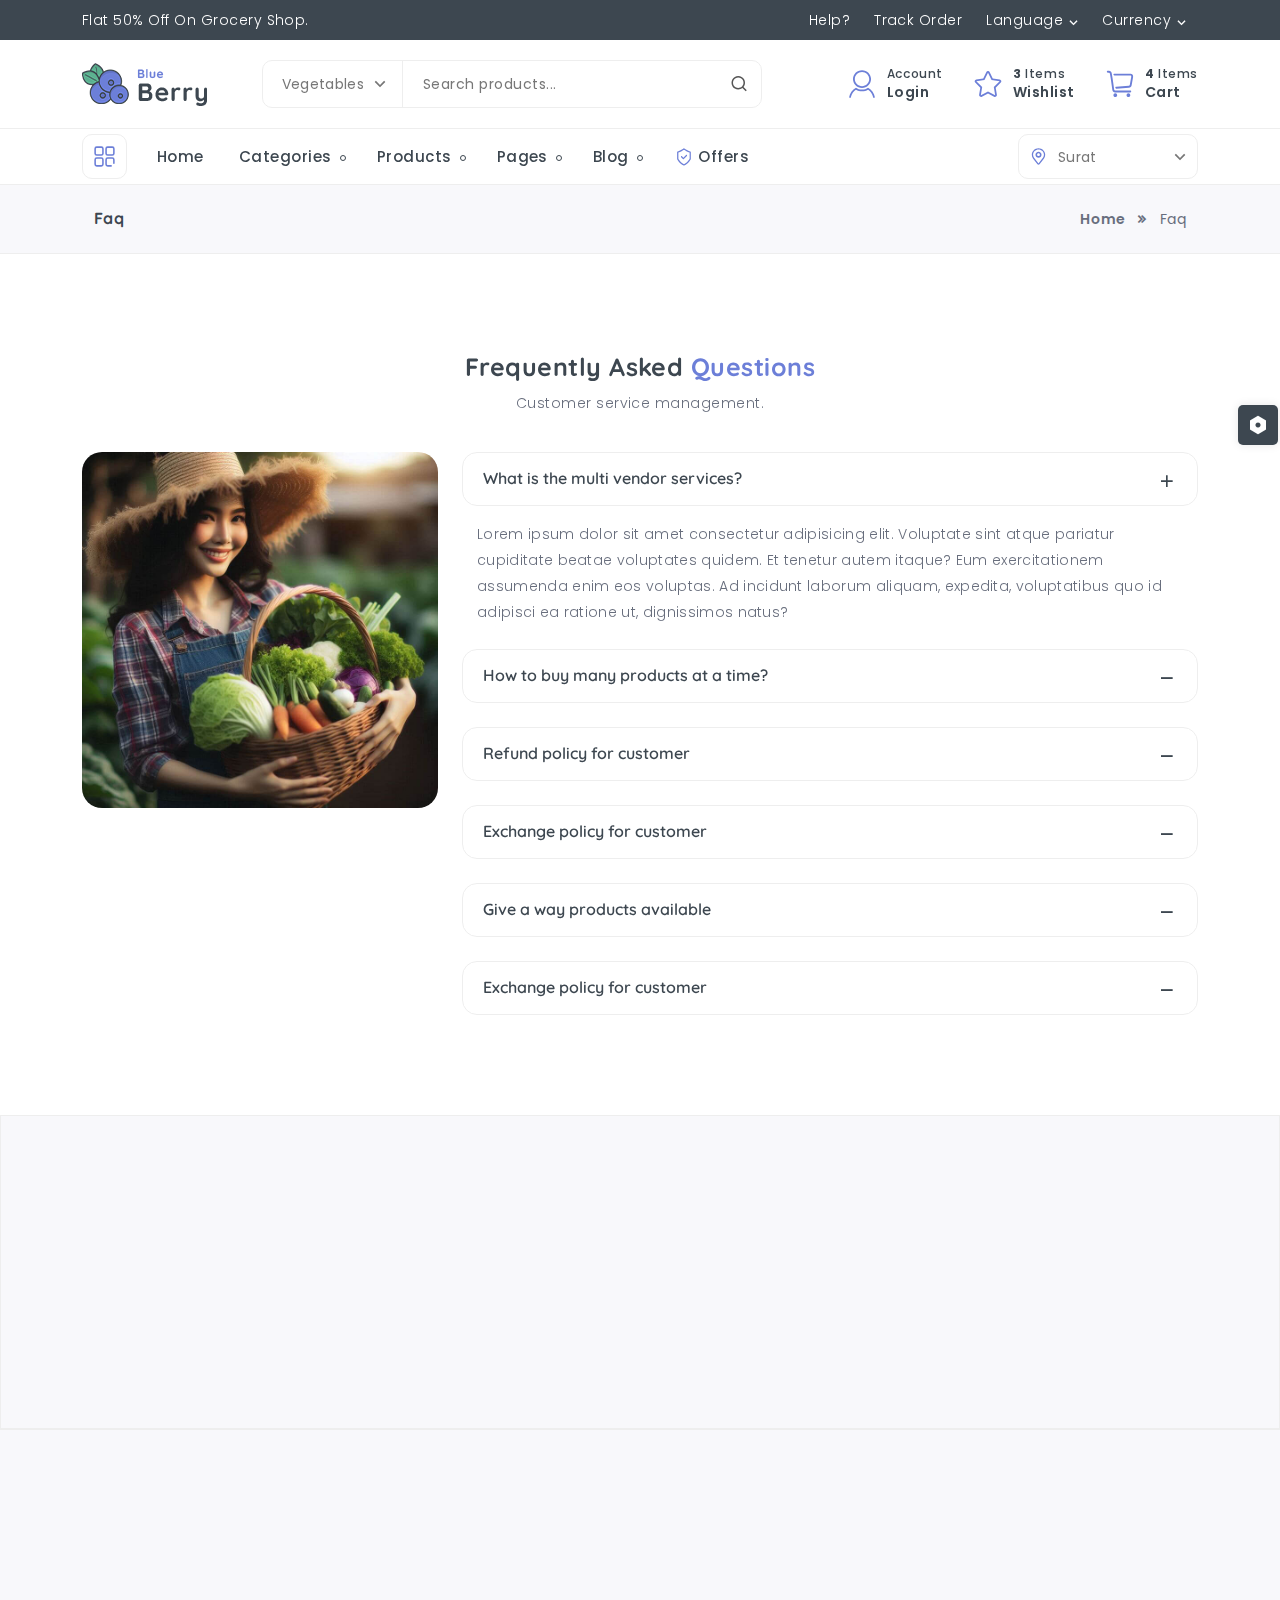
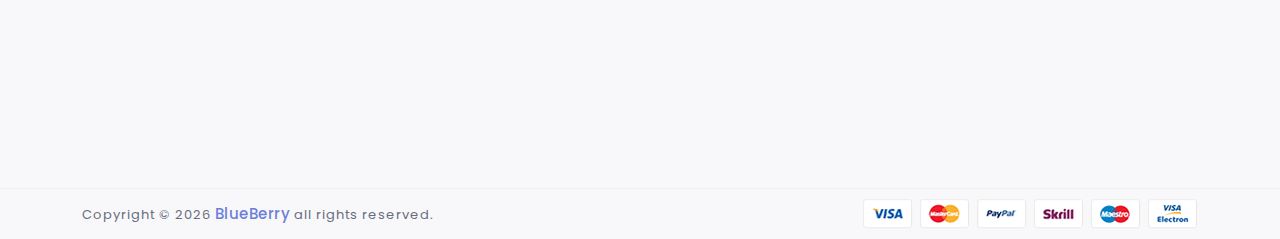
<file: faq.html>
<!DOCTYPE html>
<html lang="en">


<!-- Mirrored from maraviyainfotech.com/projects/blueberry-html/faq.html by HTTrack Website Copier/3.x [XR&CO'2014], Fri, 06 Dec 2024 07:08:06 GMT -->
<head>
    <meta charset="UTF-8">
    <meta http-equiv="X-UA-Compatible" content="IE=edge">
    <meta name="viewport" content="width=device-width, initial-scale=1.0">
    <meta name="description" content="Blueberry - Multi Purpose eCommerce Template.">
    <meta name="keywords" content="eCommerce, mart, apparel, bootstrap 5, catalog, fashion, html, multipurpose, online store, shop, store, template">
    <title>Blueberry - eCommerce html template</title>

    <!-- Site Favicon -->
    <link rel="icon" href="assets/img/favicon/favicon.png" type="image/x-icon">

    <!-- Css All Plugins Files -->
    <link rel="stylesheet" href="assets/css/vendor/bootstrap.min.css">
    <link rel="stylesheet" href="assets/css/vendor/remixicon.css">
    <link rel="stylesheet" href="assets/css/vendor/aos.css">
    <link rel="stylesheet" href="assets/css/vendor/swiper-bundle.min.css">
    <link rel="stylesheet" href="assets/css/vendor/owl.carousel.min.css">
    <link rel="stylesheet" href="assets/css/vendor/slick.min.css">
    <link rel="stylesheet" href="assets/css/vendor/animate.min.css">
    <link rel="stylesheet" href="assets/css/vendor/jquery-range-ui.css">

    <!-- Main Style -->
    <link rel="stylesheet" href="assets/css/style.css">
</head>

<body>

    <!-- Loader -->
    <div class="bb-loader">
        <img src="assets/img/logo/loader.png" alt="loader">
        <span class="loader"></span>
    </div>

    <!-- Header -->
    <header class="bb-header">
        <div class="top-header">
            <div class="container">
                <div class="row">
                    <div class="col-12">
                        <div class="inner-top-header">
                            <div class="col-left-bar">
                                <a href="shop-left-sidebar-col-3.html">Flat 50% Off On Grocery Shop.</a>
                            </div>
                            <div class="col-right-bar">
                                <div class="cols">
                                    <a href="faq.html">Help?</a>
                                </div>
                                <div class="cols">
                                    <a href="track-order.html">Track Order</a>
                                </div>
                                <div class="cols">
                                    <div class="custom-dropdown">
                                        <a class="bb-dropdown-toggle" href="#">Language</a>
                                        <ul class="dropdown">
                                            <li><a href="javascript:void(0)">English</a></li>
                                            <li><a href="javascript:void(0)">Hindi</a></li>
                                            <li><a href="javascript:void(0)">Gujarati</a></li>
                                        </ul>
                                    </div>
                                </div>
                                <div class="cols">
                                    <div class="custom-dropdown">
                                        <a class="bb-dropdown-toggle" href="#">Currency</a>
                                        <ul class="dropdown">
                                            <li><a href="javascript:void(0)">USD $</a></li>
                                            <li><a href="javascript:void(0)">EUR €</a></li>
                                        </ul>
                                    </div>
                                </div>
                            </div>
                        </div>
                    </div>
                </div>
            </div>
        </div>
        <div class="bottom-header">
            <div class="container">
                <div class="row">
                    <div class="col-12">
                        <div class="inner-bottom-header">
                            <div class="cols bb-logo-detail">
                                <!-- Header Logo Start -->
                                <div class="header-logo">
                                    <a href="index.html">
                                        <img src="assets/img/logo/logo.png" alt="logo" class="light">
                                        <img src="assets/img/logo/logo-dark.png" alt="logo" class="dark">
                                    </a>
                                </div>
                                <!-- Header Logo End -->
                                <a href="javascript:void(0)" class="bb-sidebar-toggle bb-category-toggle">
                                    <svg class="svg-icon" viewBox="0 0 1024 1024" version="1.1" xmlns="http://www.w3.org/2000/svg">
                                        <path
                                            d="M384 928H192a96 96 0 0 1-96-96V640a96 96 0 0 1 96-96h192a96 96 0 0 1 96 96v192a96 96 0 0 1-96 96zM192 608a32 32 0 0 0-32 32v192a32 32 0 0 0 32 32h192a32 32 0 0 0 32-32V640a32 32 0 0 0-32-32H192zM784 928H640a96 96 0 0 1-96-96V640a96 96 0 0 1 96-96h192a96 96 0 0 1 96 96v144a32 32 0 0 1-64 0V640a32 32 0 0 0-32-32H640a32 32 0 0 0-32 32v192a32 32 0 0 0 32 32h144a32 32 0 0 1 0 64zM384 480H192a96 96 0 0 1-96-96V192a96 96 0 0 1 96-96h192a96 96 0 0 1 96 96v192a96 96 0 0 1-96 96zM192 160a32 32 0 0 0-32 32v192a32 32 0 0 0 32 32h192a32 32 0 0 0 32-32V192a32 32 0 0 0-32-32H192zM832 480H640a96 96 0 0 1-96-96V192a96 96 0 0 1 96-96h192a96 96 0 0 1 96 96v192a96 96 0 0 1-96 96zM640 160a32 32 0 0 0-32 32v192a32 32 0 0 0 32 32h192a32 32 0 0 0 32-32V192a32 32 0 0 0-32-32H640z" />
                                    </svg>
                                </a>
                            </div>
                            <div class="cols">
                                <div class="header-search">
                                    <form class="bb-btn-group-form" action="#">
                                        <div class="inner-select">
                                            <div class="custom-select">
                                                <select>
                                                    <option value="option1">vegetables</option>
                                                    <option value="option2">Cold Drinks</option>
                                                    <option value="option3">Fruits</option>
                                                    <option value="option4">Bakery</option>
                                                </select>
                                            </div>
                                        </div>
                                        <input class="form-control bb-search-bar" placeholder="Search products..."
                                            type="text">
                                        <button class="submit" type="submit"><i class="ri-search-line"></i></button>
                                    </form>
                                </div>
                            </div>
                            <div class="cols bb-icons">
                                <div class="bb-flex-justify">
                                    <div class="bb-header-buttons">
                                        <div class="bb-acc-drop">
                                            <a href="javascript:void(0)"
                                                class="bb-header-btn bb-header-user dropdown-toggle bb-user-toggle"
                                                title="Account">
                                                <div class="header-icon">
                                                    <svg class="svg-icon" viewBox="0 0 1024 1024" version="1.1"
                                                        xmlns="http://www.w3.org/2000/svg">
                                                        <path
                                                            d="M512.476 648.247c-170.169 0-308.118-136.411-308.118-304.681 0-168.271 137.949-304.681 308.118-304.681 170.169 0 308.119 136.411 308.119 304.681C820.594 511.837 682.645 648.247 512.476 648.247L512.476 648.247zM512.476 100.186c-135.713 0-246.12 109.178-246.12 243.381 0 134.202 110.407 243.381 246.12 243.381 135.719 0 246.126-109.179 246.126-243.381C758.602 209.364 648.195 100.186 512.476 100.186L512.476 100.186zM935.867 985.115l-26.164 0c-9.648 0-17.779-6.941-19.384-16.35-2.646-15.426-6.277-30.52-11.142-44.95-24.769-87.686-81.337-164.13-159.104-214.266-63.232 35.203-134.235 53.64-207.597 53.64-73.555 0-144.73-18.537-208.084-53.922-78 50.131-134.75 126.68-159.564 214.549 0 0-4.893 18.172-11.795 46.4-2.136 8.723-10.035 14.9-19.112 14.9L88.133 985.116c-9.415 0-16.693-8.214-15.47-17.452C91.698 824.084 181.099 702.474 305.51 637.615c58.682 40.472 129.996 64.267 206.966 64.267 76.799 0 147.968-23.684 206.584-63.991 124.123 64.932 213.281 186.403 232.277 329.772C952.56 976.901 945.287 985.115 935.867 985.115L935.867 985.115z" />
                                                    </svg>
                                                </div>
                                                <div class="bb-btn-desc">
                                                    <span class="bb-btn-title">Account</span>
                                                    <span class="bb-btn-stitle">Login</span>
                                                </div>
                                            </a>
                                            <ul class="bb-dropdown-menu">
                                                <li><a class="dropdown-item" href="register.html">Register</a></li>
                                                <li><a class="dropdown-item" href="checkout.html">Checkout</a></li>
                                                <li><a class="dropdown-item" href="login.html">Login</a></li>
                                            </ul>
                                        </div>
                                        <a href="wishlist.html" class="bb-header-btn bb-wish-toggle" title="Wishlist">
                                            <div class="header-icon">
                                                <svg class="svg-icon" viewBox="0 0 1024 1024" version="1.1" xmlns="http://www.w3.org/2000/svg">
                                                    <path
                                                        d="M512 128l121.571556 250.823111 276.366222 39.111111-199.281778 200.504889L756.622222 896 512 769.536 267.377778 896l45.852444-277.617778-199.111111-200.504889 276.366222-39.111111L512 128m0-56.888889a65.962667 65.962667 0 0 0-59.477333 36.807111l-102.940445 213.703111-236.828444 35.214223a65.422222 65.422222 0 0 0-52.366222 42.979555 62.577778 62.577778 0 0 0 15.274666 64.967111l173.511111 173.340445-40.248889 240.355555a63.374222 63.374222 0 0 0 26.993778 62.577778 67.242667 67.242667 0 0 0 69.632 3.726222L512 837.290667l206.478222 107.605333a67.356444 67.356444 0 0 0 69.688889-3.726222 63.374222 63.374222 0 0 0 26.908445-62.577778l-40.277334-240.355556 173.511111-173.340444a62.577778 62.577778 0 0 0 15.246223-64.967111 65.422222 65.422222 0 0 0-52.366223-42.979556l-236.8-35.214222-102.968889-213.703111A65.848889 65.848889 0 0 0 512 71.111111z"
                                                        fill="#364C58" />
                                                </svg>
                                            </div>
                                            <div class="bb-btn-desc">
                                                <span class="bb-btn-title"><b class="bb-wishlist-count">3</b>
                                                    items</span>
                                                <span class="bb-btn-stitle">Wishlist</span>
                                            </div>
                                        </a>
                                        <a href="javascript:void(0)" class="bb-header-btn bb-cart-toggle" title="Cart">
                                            <div class="header-icon">
                                                <svg class="svg-icon" viewBox="0 0 1024 1024" version="1.1" xmlns="http://www.w3.org/2000/svg">
                                                    <path
                                                        d="M351.552 831.424c-35.328 0-63.968 28.64-63.968 63.968 0 35.328 28.64 63.968 63.968 63.968 35.328 0 63.968-28.64 63.968-63.968C415.52 860.064 386.88 831.424 351.552 831.424L351.552 831.424 351.552 831.424zM799.296 831.424c-35.328 0-63.968 28.64-63.968 63.968 0 35.328 28.64 63.968 63.968 63.968 35.328 0 63.968-28.64 63.968-63.968C863.264 860.064 834.624 831.424 799.296 831.424L799.296 831.424 799.296 831.424zM862.752 799.456 343.264 799.456c-46.08 0-86.592-36.448-92.224-83.008L196.8 334.592 165.92 156.128c-1.92-15.584-16.128-28.288-29.984-28.288L95.2 127.84c-17.664 0-32-14.336-32-31.968 0-17.664 14.336-32 32-32l40.736 0c46.656 0 87.616 36.448 93.28 83.008l30.784 177.792 54.464 383.488c1.792 14.848 15.232 27.36 28.768 27.36l519.488 0c17.696 0 32 14.304 32 31.968S880.416 799.456 862.752 799.456L862.752 799.456zM383.232 671.52c-16.608 0-30.624-12.8-31.872-29.632-1.312-17.632 11.936-32.928 29.504-34.208l433.856-31.968c15.936-0.096 29.344-12.608 31.104-26.816l50.368-288.224c1.28-10.752-1.696-22.528-8.128-29.792-4.128-4.672-9.312-7.04-15.36-7.04L319.04 223.84c-17.664 0-32-14.336-32-31.968 0-17.664 14.336-31.968 32-31.968l553.728 0c24.448 0 46.88 10.144 63.232 28.608 18.688 21.088 27.264 50.784 23.52 81.568l-50.4 288.256c-5.44 44.832-45.92 81.28-92 81.28L385.6 671.424C384.8 671.488 384 671.52 383.232 671.52L383.232 671.52zM383.232 671.52" />
                                                </svg>
                                                <span class="main-label-note-new"></span>
                                            </div>
                                            <div class="bb-btn-desc">
                                                <span class="bb-btn-title"><b class="bb-cart-count">4</b> items</span>
                                                <span class="bb-btn-stitle">Cart</span>
                                            </div>
                                        </a>
                                        <a href="javascript:void(0)" class="bb-toggle-menu">
                                            <div class="header-icon">
                                                <i class="ri-menu-3-fill"></i>
                                            </div>
                                        </a>
                                    </div>
                                </div>
                            </div>
                        </div>
                    </div>
                </div>
            </div>
        </div>
        <div class="bb-main-menu-desk">
            <div class="container">
                <div class="row">
                    <div class="col-12">
                        <div class="bb-inner-menu-desk">
                            <a href="javascript:void(0)" class="bb-header-btn bb-sidebar-toggle bb-category-toggle">
                                <svg class="svg-icon" viewBox="0 0 1024 1024" version="1.1" xmlns="http://www.w3.org/2000/svg">
                                    <path
                                        d="M384 928H192a96 96 0 0 1-96-96V640a96 96 0 0 1 96-96h192a96 96 0 0 1 96 96v192a96 96 0 0 1-96 96zM192 608a32 32 0 0 0-32 32v192a32 32 0 0 0 32 32h192a32 32 0 0 0 32-32V640a32 32 0 0 0-32-32H192zM784 928H640a96 96 0 0 1-96-96V640a96 96 0 0 1 96-96h192a96 96 0 0 1 96 96v144a32 32 0 0 1-64 0V640a32 32 0 0 0-32-32H640a32 32 0 0 0-32 32v192a32 32 0 0 0 32 32h144a32 32 0 0 1 0 64zM384 480H192a96 96 0 0 1-96-96V192a96 96 0 0 1 96-96h192a96 96 0 0 1 96 96v192a96 96 0 0 1-96 96zM192 160a32 32 0 0 0-32 32v192a32 32 0 0 0 32 32h192a32 32 0 0 0 32-32V192a32 32 0 0 0-32-32H192zM832 480H640a96 96 0 0 1-96-96V192a96 96 0 0 1 96-96h192a96 96 0 0 1 96 96v192a96 96 0 0 1-96 96zM640 160a32 32 0 0 0-32 32v192a32 32 0 0 0 32 32h192a32 32 0 0 0 32-32V192a32 32 0 0 0-32-32H640z" />
                                </svg>
                            </a>
                            <button class="navbar-toggler shadow-none" type="button" data-bs-toggle="collapse"
                                data-bs-target="#navbarSupportedContent" aria-controls="navbarSupportedContent"
                                aria-expanded="false" aria-label="Toggle navigation">
                                <i class="ri-menu-2-line"></i>
                            </button>
                            <div class="bb-main-menu" id="navbarSupportedContent">
                                <ul class="navbar-nav">
                                    <li class="nav-item">
                                        <a class="nav-link" href="index.html">Home</a>
                                    </li>
                                    <li class="nav-item bb-main-dropdown">
                                        <a class="nav-link bb-dropdown-item" href="javascript:void(0)">Categories</a>
                                        <ul class="mega-menu">
                                            <li>
                                                <ul class="mega-block">
                                                    <li class="menu_title"><a href="javascript:void(0)">Classic</a></li>
                                                    <li><a href="shop-left-sidebar-col-3.html">Left sidebar 3 column</a>
                                                    </li>
                                                    <li><a href="shop-left-sidebar-col-4.html">Left sidebar 4 column</a>
                                                    </li>
                                                    <li><a href="shop-right-sidebar-col-3.html">Right sidebar 3
                                                            column</a></li>
                                                    <li><a href="shop-right-sidebar-col-4.html">Right sidebar 4
                                                            column</a></li>
                                                    <li><a href="shop-full-width.html">Full width 4 column</a></li>
                                                </ul>
                                                <ul class="mega-block">
                                                    <li class="menu_title"><a href="javascript:void(0)">Banner</a></li>
                                                    <li><a href="shop-banner-left-sidebar-col-3.html">left sidebar 3
                                                            column</a></li>
                                                    <li><a href="shop-banner-left-sidebar-col-4.html">left sidebar 4
                                                            column</a></li>
                                                    <li><a href="shop-banner-right-sidebar-col-3.html">right sidebar 3
                                                            column</a></li>
                                                    <li><a href="shop-banner-right-sidebar-col-4.html">right sidebar 4
                                                            column</a></li>
                                                    <li><a href="shop-banner-full-width.html">Full width 4 column</a>
                                                    </li>
                                                </ul>
                                                <ul class="mega-block">
                                                    <li class="menu_title"><a href="javascript:void(0)">Columns</a></li>
                                                    <li><a href="shop-full-width-col-3.html">3 Columns full width</a>
                                                    </li>
                                                    <li><a href="shop-full-width-col-4.html">4 Columns full width</a>
                                                    </li>
                                                    <li><a href="shop-full-width-col-5.html">5 Columns full width</a>
                                                    </li>
                                                    <li><a href="shop-full-width-col-6.html">6 Columns full width</a>
                                                    </li>
                                                    <li><a href="shop-banner-full-width-col-3.html">Banner 3 Columns</a>
                                                    </li>
                                                </ul>
                                                <ul class="mega-block">
                                                    <li class="menu_title"><a href="javascript:void(0)">List</a></li>
                                                    <li><a href="shop-list-left-sidebar.html">Shop left sidebar</a></li>
                                                    <li><a href="shop-list-right-sidebar.html">Shop right sidebar</a>
                                                    </li>
                                                    <li><a href="shop-list-banner-left-sidebar.html">Banner left
                                                            sidebar</a></li>
                                                    <li><a href="shop-list-banner-right-sidebar.html">Banner right
                                                            sidebar</a></li>
                                                    <li><a href="shop-list-full-col-2.html">Full width 2 columns</a>
                                                    </li>
                                                </ul>
                                            </li>
                                        </ul>
                                    </li>
                                    <li class="nav-item bb-dropdown">
                                        <a class="nav-link bb-dropdown-item" href="javascript:void(0)">Products</a>
                                        <ul class="bb-dropdown-menu">
                                            <li class="bb-mega-dropdown">
                                                <a class="bb-mega-item" href="javascript:void(0)">Product page</a>
                                                <ul class="bb-mega-menu">
                                                    <li><a class="dropdown-item"
                                                            href="product-left-sidebar.html">Product left sidebar</a>
                                                    </li>
                                                    <li><a class="dropdown-item"
                                                            href="product-right-sidebar.html">Product right sidebar</a>
                                                    </li>
                                                </ul>
                                            </li>
                                            <li class="bb-mega-dropdown">
                                                <a class="bb-mega-item" href="javascript:void(0)">Product Accordion</a>
                                                <ul class="bb-mega-menu">
                                                    <li><a class="dropdown-item"
                                                            href="product-accordion-left-sidebar.html">left sidebar</a>
                                                    </li>
                                                    <li><a class="dropdown-item"
                                                            href="product-accordion-right-sidebar.html">right
                                                            sidebar</a></li>
                                                </ul>
                                            </li>
                                            <li>
                                                <a href="product-full-width.html">Product full width</a>
                                            </li>
                                            <li>
                                                <a href="product-accordion-full-width.html">accordion full width</a>
                                            </li>
                                        </ul>
                                    </li>
                                    <li class="nav-item bb-dropdown">
                                        <a class="nav-link bb-dropdown-item" href="javascript:void(0)">Pages</a>
                                        <ul class="bb-dropdown-menu">
                                            <li><a class="dropdown-item" href="about-us.html">About Us</a></li>
                                            <li><a class="dropdown-item" href="contact-us.html">Contact Us</a></li>
                                            <li><a class="dropdown-item" href="cart.html">Cart</a></li>
                                            <li><a class="dropdown-item" href="checkout.html">Checkout</a></li>
                                            <li><a class="dropdown-item" href="compare.html">Compare</a></li>
                                            <li><a class="dropdown-item" href="faq.html">Faq</a></li>
                                            <li><a class="dropdown-item" href="login.html">Login</a></li>
                                            <li><a class="dropdown-item" href="register.html">Register</a></li>
                                        </ul>
                                    </li>
                                    <li class="nav-item bb-dropdown">
                                        <a class="nav-link bb-dropdown-item" href="javascript:void(0)">Blog</a>
                                        <ul class="bb-dropdown-menu">
                                            <li><a class="dropdown-item" href="blog-left-sidebar.html">Left Sidebar</a>
                                            </li>
                                            <li><a class="dropdown-item" href="blog-right-sidebar.html">Right
                                                    Sidebar</a></li>
                                            <li><a class="dropdown-item" href="blog-full-width.html">Full Width</a></li>
                                            <li><a class="dropdown-item" href="blog-detail-left-sidebar.html">Detail
                                                    Left Sidebar</a></li>
                                            <li><a class="dropdown-item" href="blog-detail-right-sidebar.html">Detail
                                                    Right Sidebar</a></li>
                                            <li><a class="dropdown-item" href="blog-detail-full-width.html">Detail Full
                                                    Width</a></li>
                                        </ul>
                                    </li>
                                    <li class="nav-item">
                                        <a class="nav-link" href="offer.html">
                                            <svg xmlns="http://www.w3.org/2000/svg" version="1.1" x="0" y="0" viewBox="0 0 64 64"
                                                style="enable-background:new 0 0 512 512" xml:space="preserve" class="">
                                                <g>
                                                    <path
                                                        d="M10 16v22c0 .3.1.6.2.8.3.6 6.5 13.8 21 20h.2c.2 0 .3.1.5.1s.3 0 .5-.1h.2c14.5-6.2 20.8-19.4 21-20 .1-.3.2-.5.2-.8V16c0-.9-.6-1.7-1.5-1.9-7.6-1.9-19.3-9.6-19.4-9.7-.1-.1-.2-.1-.4-.2-.1 0-.1 0-.2-.1h-.9c-.1 0-.2.1-.3.1-.1.1-.2.1-.4.2s-11.8 7.8-19.4 9.7c-.7.2-1.3 1-1.3 1.9zm4 1.5c6.7-2.1 15-7.2 18-9.1 3 1.9 11.3 7 18 9.1v20c-1.1 2.1-6.7 12.1-18 17.3-11.3-5.2-16.9-15.2-18-17.3z"
                                                        fill="#000000" opacity="1" data-original="#000000" class="">
                                                    </path>
                                                    <path
                                                        d="M28.6 38.4c.4.4.9.6 1.4.6s1-.2 1.4-.6l9.9-9.9c.8-.8.8-2 0-2.8s-2-.8-2.8 0L30 34.2l-4.5-4.5c-.8-.8-2-.8-2.8 0s-.8 2 0 2.8z"
                                                        fill="#000000" opacity="1" data-original="#000000" class="">
                                                    </path>
                                                </g>
                                            </svg>
                                            Offers
                                        </a>
                                    </li>
                                </ul>
                            </div>
                            <div class="bb-dropdown-menu">
                                <div class="inner-select">
                                    <svg class="svg-icon" viewBox="0 0 1024 1024" version="1.1" xmlns="http://www.w3.org/2000/svg">
                                        <path
                                            d="M511.614214 958.708971c-21.76163 0-41.744753-9.781784-54.865586-26.862811L222.50156 626.526383c-3.540639-4.044106-5.872754-7.978718-7.349385-10.461259-41.72838-58.515718-63.959707-127.685078-63.959707-199.699228 0.87288-193.650465 162.903184-351.075891 361.209691-351.075891 198.726064 0 360.40435 157.49194 360.40435 351.075891-0.839111 72.190159-23.070438 140.856052-64.345494 199.053522-1.962701 3.288906-4.312212 7.189749-7.735171 11.098779L566.479799 931.847184c-13.120832 17.080004-33.103956 26.861788-54.865585 26.861787zM273.525654 580.51956a33.707706 33.707706 0 0 1 2.63399 3.037173L511.278569 890.00931 747.068783 583.556733c0.435928-0.569982 0.889253-1.124614 1.358951-1.669013l2.51631-4.102434c0.285502-0.453325 0.587378-0.89744 0.889253-1.325182 33.507138-46.921659 51.577702-102.416578 52.248991-160.487158 0-155.294902-130.839931-281.95565-291.679105-281.95565-160.571069 0-291.780413 126.72931-292.484448 282.501073 0 57.450457 17.802458 112.811322 51.460022 159.933549l2.90312 4.580318c0.418532 0.73678-0.186242 0.032746-0.756223-0.512676z m476.059439 0.100284v0z m0.066515-0.058329c-0.016373 0.016373-0.033769 0.025583-0.033769 0.041956 0.001023-0.016373 0.017396-0.025583 0.033769-0.041956z m0.051166-0.041955a0.227174 0.227174 0 0 0-0.050142 0.041955c0.016373-0.016373 0.032746-0.033769 0.050142-0.041955z"
                                            fill="#444444" />
                                        <path
                                            d="M512 577.206094c-90.000803 0-163.222455-73.221652-163.222455-163.222455s73.221652-163.222455 163.222455-163.222455S675.222455 323.982836 675.222455 413.983639s-73.222675 163.222455-163.222455 163.222455z m0-240.538355c-42.634006 0-77.3159 34.68087-77.3159 77.3159s34.68087 77.3159 77.3159 77.3159 77.3159-34.681894 77.3159-77.3159-34.681894-77.3159-77.3159-77.3159z"
                                            fill="#00D8A0" />
                                    </svg>
                                    <div class="custom-select">
                                        <select>
                                            <option value="option1">Surat</option>
                                            <option value="option2">Delhi</option>
                                            <option value="option3">Rajkot</option>
                                            <option value="option4">Udaipur</option>
                                        </select>
                                    </div>
                                </div>
                            </div>
                        </div>
                    </div>
                </div>
            </div>
        </div>
        <div class="bb-mobile-menu-overlay"></div>
        <div id="bb-mobile-menu" class="bb-mobile-menu">
            <div class="bb-menu-title">
                <span class="menu_title">My Menu</span>
                <button type="button" class="bb-close-menu">×</button>
            </div>
            <div class="bb-menu-inner">
                <div class="bb-menu-content">
                    <ul>
                        <li>
                            <a href="index.html">Home</a>
                        </li>
                        <li>
                            <a href="javascript:void(0)">Categories</a>
                            <ul class="sub-menu">
                                <li>
                                    <a href="javascript:void(0)">Classic</a>
                                    <ul class="sub-menu">
                                        <li><a href="shop-left-sidebar-col-3.html">Left sidebar 3 column</a></li>
                                        <li><a href="shop-left-sidebar-col-4.html">Left sidebar 4 column</a></li>
                                        <li><a href="shop-right-sidebar-col-3.html">Right sidebar 3 column</a></li>
                                        <li><a href="shop-right-sidebar-col-4.html">Right sidebar 4 column</a></li>
                                        <li><a href="shop-full-width.html">Full width 4 column</a></li>
                                    </ul>
                                </li>
                                <li>
                                    <a href="javascript:void(0)">Banner</a>
                                    <ul class="sub-menu">
                                        <li><a href="shop-banner-left-sidebar-col-3.html">Left sidebar 3 column</a></li>
                                        <li><a href="shop-banner-left-sidebar-col-4.html">Left sidebar 4 column</a></li>
                                        <li><a href="shop-banner-right-sidebar-col-3.html">Right sidebar 3 column</a>
                                        </li>
                                        <li><a href="shop-banner-right-sidebar-col-4.html">Right sidebar 4 column</a>
                                        </li>
                                        <li><a href="shop-banner-full-width.html">Full width 4 column</a></li>
                                    </ul>
                                </li>
                                <li>
                                    <a href="javascript:void(0)">Columns</a>
                                    <ul class="sub-menu">
                                        <li><a href="shop-full-width-col-3.html">3 Columns full width</a></li>
                                        <li><a href="shop-full-width-col-4.html">4 Columns full width</a></li>
                                        <li><a href="shop-full-width-col-5.html">5 Columns full width</a></li>
                                        <li><a href="shop-full-width-col-6.html">6 Columns full width</a></li>
                                        <li><a href="shop-banner-full-width-col-3.html">Banner 3 Columns</a></li>
                                    </ul>
                                </li>
                                <li>
                                    <a href="javascript:void(0)">List</a>
                                    <ul class="sub-menu">
                                        <li><a href="shop-list-left-sidebar.html">Shop left sidebar</a></li>
                                        <li><a href="shop-list-right-sidebar.html">Shop right sidebar</a></li>
                                        <li><a href="shop-list-banner-left-sidebar.html">Banner left sidebar</a></li>
                                        <li><a href="shop-list-banner-right-sidebar.html">Banner right sidebar</a></li>
                                        <li><a href="shop-list-full-col-2.html">Full width 2 columns</a></li>
                                    </ul>
                                </li>
                            </ul>
                        </li>
                        <li>
                            <a href="javascript:void(0)">Products</a>
                            <ul class="sub-menu">
                                <li>
                                    <a href="javascript:void(0)">Product page</a>
                                    <ul class="sub-menu">
                                        <li><a href="product-left-sidebar.html">Product left sidebar</a></li>
                                        <li><a href="product-right-sidebar.html">Product right sidebar</a></li>
                                    </ul>
                                </li>
                                <li>
                                    <a href="javascript:void(0)">Product Accordion</a>
                                    <ul class="sub-menu">
                                        <li><a href="product-accordion-left-sidebar.html">left sidebar</a></li>
                                        <li><a href="product-accordion-right-sidebar.html">right sidebar</a></li>
                                    </ul>
                                </li>
                                <li><a href="product-full-width.html">Product full width</a></li>
                                <li><a href="product-accordion-full-width.html">accordion full width</a></li>
                            </ul>
                        </li>
                        <li>
                            <a href="javascript:void(0)">Pages</a>
                            <ul class="sub-menu">
                                <li><a href="about-us.html">About Us</a></li>
                                <li><a href="contact-us.html">Contact Us</a></li>
                                <li><a href="cart.html">Cart</a></li>
                                <li><a href="checkout.html">Checkout</a></li>
                                <li><a href="compare.html">Compare</a></li>
                                <li><a href="faq.html">Faq</a></li>
                                <li><a href="login.html">Login</a></li>
                                <li><a href="register.html">Register</a></li>
                            </ul>
                        </li>
                        <li>
                            <a href="javascript:void(0)">Blog</a>
                            <ul class="sub-menu">
                                <li><a href="blog-left-sidebar.html">Left Sidebar</a></li>
                                <li><a href="blog-right-sidebar.html">Right Sidebar</a></li>
                                <li><a href="blog-full-width.html">Full Width</a></li>
                                <li><a href="blog-detail-left-sidebar.html">Detail Left Sidebar</a></li>
                                <li><a href="blog-detail-right-sidebar.html">Detail Right Sidebar</a></li>
                                <li><a href="blog-detail-full-width.html">Detail Full Width</a></li>
                            </ul>
                        </li>
                    </ul>
                </div>
                <div class="header-res-lan-curr">
                    <!-- Social Start -->
                    <div class="header-res-social">
                        <div class="header-top-social">
                            <ul class="mb-0">
                                <li class="list-inline-item">
                                    <a href="#"><i class="ri-facebook-fill"></i></a>
                                </li>
                                <li class="list-inline-item">
                                    <a href="#"><i class="ri-twitter-fill"></i></a>
                                </li>
                                <li class="list-inline-item">
                                    <a href="#"><i class="ri-instagram-line"></i></a>
                                </li>
                                <li class="list-inline-item">
                                    <a href="#"><i class="ri-linkedin-fill"></i></a>
                                </li>
                            </ul>
                        </div>
                    </div>
                    <!-- Social End -->
                </div>
            </div>
        </div>
    </header>

    <!-- Breadcrumb -->
    <section class="section-breadcrumb margin-b-50">
        <div class="container">
            <div class="row">
                <div class="col-12">
                    <div class="row bb-breadcrumb-inner">
                        <div class="col-md-6 col-sm-12">
                            <h2 class="bb-breadcrumb-title">Faq</h2>
                        </div>
                        <div class="col-md-6 col-sm-12">
                            <ul class="bb-breadcrumb-list">
                                <li class="bb-breadcrumb-item"><a href="index.html">Home</a></li>
                                <li><i class="ri-arrow-right-double-fill"></i></li>
                                <li class="bb-breadcrumb-item active">Faq</li>
                            </ul>
                        </div>
                    </div>
                </div>
            </div>
        </div>
    </section>

    <!-- Faq -->
    <section class="section-faq padding-tb-50">
        <div class="container">
            <div class="row mb-minus-24">
                <div class="col-12">
                    <div class="section-title bb-center" data-aos="fade-up" data-aos-duration="1000" data-aos-delay="200">
                        <div class="section-detail">
                            <h2 class="bb-title">frequently asked <span>questions</span></h2>
                            <p>Customer service management.</p>
                        </div>
                    </div>
                </div>
                <div class="col-lg-4 mb-24">
                    <div class="bb-faq-img" data-aos="fade-up" data-aos-duration="1000" data-aos-delay="400">
                        <img src="assets/img/faq/faq.jpg" alt="faq-img">
                    </div>
                </div>
                <div class="col-lg-8 mb-24">
                    <div class="bb-faq-contact" data-aos="fade-up" data-aos-duration="1000" data-aos-delay="600">
                        <div class="accordion" id="accordionExample">
                            <div class="accordion-item">
                                <h2 class="accordion-header" id="headingOne">
                                    <button class="accordion-button" type="button" data-bs-toggle="collapse"
                                        data-bs-target="#collapseOne" aria-expanded="true" aria-controls="collapseOne">
                                        What is the multi vendor services?
                                    </button>
                                </h2>
                                <div id="collapseOne" class="accordion-collapse collapse show"
                                    aria-labelledby="headingOne" data-bs-parent="#accordionExample">
                                    <div class="accordion-body">
                                        Lorem ipsum dolor sit amet consectetur adipisicing elit. Voluptate sint atque
                                        pariatur cupiditate beatae voluptates quidem. Et tenetur autem itaque? Eum
                                        exercitationem assumenda enim eos voluptas. Ad incidunt laborum aliquam,
                                        expedita, voluptatibus quo id adipisci ea ratione ut, dignissimos natus?
                                    </div>
                                </div>
                            </div>
                            <div class="accordion-item">
                                <h2 class="accordion-header" id="headingTwo">
                                    <button class="accordion-button collapsed" type="button" data-bs-toggle="collapse"
                                        data-bs-target="#collapseTwo" aria-expanded="false" aria-controls="collapseTwo">
                                        How to buy many products at a time?
                                    </button>
                                </h2>
                                <div id="collapseTwo" class="accordion-collapse collapse" aria-labelledby="headingTwo" data-bs-parent="#accordionExample">
                                    <div class="accordion-body">
                                        Lorem ipsum dolor sit amet consectetur adipisicing elit. Voluptate sint atque
                                        pariatur cupiditate beatae voluptates quidem. Et tenetur autem itaque? Eum
                                        exercitationem assumenda enim eos voluptas. Ad incidunt laborum aliquam,
                                        expedita, voluptatibus quo id adipisci ea ratione ut, dignissimos natus?
                                    </div>
                                </div>
                            </div>
                            <div class="accordion-item">
                                <h2 class="accordion-header" id="headingThree">
                                    <button class="accordion-button collapsed" type="button" data-bs-toggle="collapse"
                                        data-bs-target="#collapseThree" aria-expanded="false"
                                        aria-controls="collapseThree">
                                        Refund policy for customer
                                    </button>
                                </h2>
                                <div id="collapseThree" class="accordion-collapse collapse"
                                    aria-labelledby="headingThree" data-bs-parent="#accordionExample">
                                    <div class="accordion-body">
                                        Lorem ipsum dolor sit amet consectetur adipisicing elit. Voluptate sint atque
                                        pariatur cupiditate beatae voluptates quidem. Et tenetur autem itaque? Eum
                                        exercitationem assumenda enim eos voluptas. Ad incidunt laborum aliquam,
                                        expedita, voluptatibus quo id adipisci ea ratione ut, dignissimos natus?
                                    </div>
                                </div>
                            </div>
                            <div class="accordion-item">
                                <h2 class="accordion-header" id="headingFour">
                                    <button class="accordion-button collapsed" type="button" data-bs-toggle="collapse"
                                        data-bs-target="#collapseFour" aria-expanded="false"
                                        aria-controls="collapseFour">
                                        Exchange policy for customer
                                    </button>
                                </h2>
                                <div id="collapseFour" class="accordion-collapse collapse" aria-labelledby="headingFour" data-bs-parent="#accordionExample">
                                    <div class="accordion-body">
                                        Lorem ipsum dolor sit amet consectetur adipisicing elit. Voluptate sint atque
                                        pariatur cupiditate beatae voluptates quidem. Et tenetur autem itaque? Eum
                                        exercitationem assumenda enim eos voluptas. Ad incidunt laborum aliquam,
                                        expedita, voluptatibus quo id adipisci ea ratione ut, dignissimos natus?
                                    </div>
                                </div>
                            </div>
                            <div class="accordion-item">
                                <h2 class="accordion-header" id="headingFive">
                                    <button class="accordion-button collapsed" type="button" data-bs-toggle="collapse"
                                        data-bs-target="#collapseFive" aria-expanded="false"
                                        aria-controls="collapseFive">
                                        Give a way products available
                                    </button>
                                </h2>
                                <div id="collapseFive" class="accordion-collapse collapse" aria-labelledby="headingFive" data-bs-parent="#accordionExample">
                                    <div class="accordion-body">
                                        Lorem ipsum dolor sit amet consectetur adipisicing elit. Voluptate sint atque
                                        pariatur cupiditate beatae voluptates quidem. Et tenetur autem itaque? Eum
                                        exercitationem assumenda enim eos voluptas. Ad incidunt laborum aliquam,
                                        expedita, voluptatibus quo id adipisci ea ratione ut, dignissimos natus?
                                    </div>
                                </div>
                            </div>
                            <div class="accordion-item">
                                <h2 class="accordion-header" id="headingSix">
                                    <button class="accordion-button collapsed" type="button" data-bs-toggle="collapse"
                                        data-bs-target="#collapseSix" aria-expanded="false" aria-controls="collapseSix">
                                        Exchange policy for customer
                                    </button>
                                </h2>
                                <div id="collapseSix" class="accordion-collapse collapse" aria-labelledby="headingSix" data-bs-parent="#accordionExample">
                                    <div class="accordion-body">
                                        Lorem ipsum dolor sit amet consectetur adipisicing elit. Voluptate sint atque
                                        pariatur cupiditate beatae voluptates quidem. Et tenetur autem itaque? Eum
                                        exercitationem assumenda enim eos voluptas. Ad incidunt laborum aliquam,
                                        expedita, voluptatibus quo id adipisci ea ratione ut, dignissimos natus?
                                    </div>
                                </div>
                            </div>
                        </div>
                    </div>
                </div>
            </div>
        </div>
    </section>

    <!-- Footer -->
    <footer class="bb-footer margin-t-50">
        <div class="footer-directory padding-tb-50">
            <div class="container">
                <div class="row">
                    <div class="col-12" data-aos="fade-up" data-aos-duration="1000" data-aos-delay="200">
                        <div class="directory-title">
                            <h4>Brands Directory</h4>
                        </div>
                        <div class="directory-contact">
                            <div class="row">
                                <div class="col-lg-6 col-12">
                                    <div class="inner-contact">
                                        <ul>
                                            <li>
                                                <span>Jewellery :</span>
                                            </li>
                                            <li>
                                                <a href="shop-left-sidebar-col-3.html">Necklace</a>
                                            </li>
                                            <li>
                                                <a href="shop-left-sidebar-col-3.html">Earrings</a>
                                            </li>
                                            <li>
                                                <a href="shop-left-sidebar-col-3.html">Couple Rings</a>
                                            </li>
                                            <li>
                                                <a href="shop-left-sidebar-col-3.html">Pendants</a>
                                            </li>
                                            <li>
                                                <a href="shop-left-sidebar-col-3.html">crystal</a>
                                            </li>
                                            <li>
                                                <a href="shop-left-sidebar-col-3.html">Bangles</a>
                                            </li>
                                            <li>
                                                <a href="shop-left-sidebar-col-3.html">Bracelets</a>
                                            </li>
                                            <li>
                                                <a href="shop-left-sidebar-col-3.html">Nose pin</a>
                                            </li>
                                            <li>
                                                <a href="shop-left-sidebar-col-3.html">Chain</a>
                                            </li>
                                            <li>
                                                <a href="shop-left-sidebar-col-3.html">Earrings</a>
                                            </li>
                                            <li>
                                                <a href="shop-left-sidebar-col-3.html">Couple Rings</a>
                                            </li>
                                        </ul>
                                    </div>
                                    <div class="inner-contact">
                                        <ul>
                                            <li>
                                                <span>Footwear :</span>
                                            </li>
                                            <li>
                                                <a href="shop-left-sidebar-col-3.html">Sport</a>
                                            </li>
                                            <li>
                                                <a href="shop-left-sidebar-col-3.html">Formal</a>
                                            </li>
                                            <li>
                                                <a href="shop-left-sidebar-col-3.html">Boots</a>
                                            </li>
                                            <li>
                                                <a href="shop-left-sidebar-col-3.html">Casual</a>
                                            </li>
                                            <li>
                                                <a href="shop-left-sidebar-col-3.html">Cowboy Shoes</a>
                                            </li>
                                            <li>
                                                <a href="shop-left-sidebar-col-3.html">Safety Shoes</a>
                                            </li>
                                            <li>
                                                <a href="shop-left-sidebar-col-3.html">Party Wear Shoes</a>
                                            </li>
                                            <li>
                                                <a href="shop-left-sidebar-col-3.html">Branded</a>
                                            </li>
                                            <li>
                                                <a href="shop-left-sidebar-col-3.html">First copy</a>
                                            </li>
                                            <li>
                                                <a href="shop-left-sidebar-col-3.html">Long Shoes</a>
                                            </li>
                                        </ul>
                                    </div>
                                </div>
                                <div class="col-lg-6 col-12">
                                    <div class="inner-contact">
                                        <ul>
                                            <li>
                                                <span>Fashion :</span>
                                            </li>
                                            <li>
                                                <a href="shop-left-sidebar-col-3.html">T-Shirt</a>
                                            </li>
                                            <li>
                                                <a href="shop-left-sidebar-col-3.html">Short & Jeans</a>
                                            </li>
                                            <li>
                                                <a href="shop-left-sidebar-col-3.html">Jacket</a>
                                            </li>
                                            <li>
                                                <a href="shop-left-sidebar-col-3.html">Dress & Frock</a>
                                            </li>
                                            <li>
                                                <a href="shop-left-sidebar-col-3.html">Inner wear</a>
                                            </li>
                                            <li>
                                                <a href="shop-left-sidebar-col-3.html">Hosiery</a>
                                            </li>
                                        </ul>
                                    </div>
                                    <div class="inner-contact">
                                        <ul>
                                            <li>
                                                <span>Cosmetics :</span>
                                            </li>
                                            <li>
                                                <a href="shop-left-sidebar-col-3.html">Shampoo</a>
                                            </li>
                                            <li>
                                                <a href="shop-left-sidebar-col-3.html">Body wash</a>
                                            </li>
                                            <li>
                                                <a href="shop-left-sidebar-col-3.html">face wash</a>
                                            </li>
                                            <li>
                                                <a href="shop-left-sidebar-col-3.html">Makeup kit</a>
                                            </li>
                                            <li>
                                                <a href="shop-left-sidebar-col-3.html">Liner</a>
                                            </li>
                                            <li>
                                                <a href="shop-left-sidebar-col-3.html">Lipstick</a>
                                            </li>
                                            <li>
                                                <a href="shop-left-sidebar-col-3.html">Perfume</a>
                                            </li>
                                            <li>
                                                <a href="shop-left-sidebar-col-3.html">Body Shop</a>
                                            </li>
                                            <li>
                                                <a href="shop-left-sidebar-col-3.html">Scrub</a>
                                            </li>
                                            <li>
                                                <a href="shop-left-sidebar-col-3.html">Hair Gel</a>
                                            </li>
                                            <li>
                                                <a href="shop-left-sidebar-col-3.html">Hair colors</a>
                                            </li>
                                            <li>
                                                <a href="shop-left-sidebar-col-3.html">Hair Dye</a>
                                            </li>
                                            <li>
                                                <a href="shop-left-sidebar-col-3.html">Sunscreen</a>
                                            </li>
                                            <li>
                                                <a href="shop-left-sidebar-col-3.html">Skin Lotion</a>
                                            </li>
                                            <li>
                                                <a href="shop-left-sidebar-col-3.html">Liner</a>
                                            </li>
                                            <li>
                                                <a href="shop-left-sidebar-col-3.html">Lipstick</a>
                                            </li>
                                        </ul>
                                    </div>
                                </div>
                            </div>
                        </div>
                    </div>
                </div>
            </div>
        </div>
        <div class="footer-container">
            <div class="footer-top padding-tb-50">
                <div class="container">
                    <div class="row m-minus-991" data-aos="fade-up" data-aos-duration="1000" data-aos-delay="200">
                        <div class="col-sm-12 col-lg-3 bb-footer-cat">
                            <div class="bb-footer-widget bb-footer-company">
                                <img src="assets/img/logo/logo.png" class="bb-footer-logo" alt="footer logo">
                                <img src="assets/img/logo/logo-dark.png" class="bb-footer-dark-logo" alt="footer logo">
                                <p class="bb-footer-detail">BlueBerry is the biggest market of grocery products. Get
                                    your daily needs from our store.</p>
                                <div class="bb-app-store">
                                    <a href="javascript:void(0)" class="app-img">
                                        <img src="assets/img/app/android.png" class="adroid" alt="apple">
                                    </a>
                                    <a href="javascript:void(0)" class="app-img">
                                        <img src="assets/img/app/apple.png" class="apple" alt="apple">
                                    </a>
                                </div>
                            </div>
                        </div>
                        <div class="col-sm-12 col-lg-2 bb-footer-info">
                            <div class="bb-footer-widget">
                                <h4 class="bb-footer-heading">Category</h4>
                                <div class="bb-footer-links bb-footer-dropdown">
                                    <ul class="align-items-center">
                                        <li class="bb-footer-link">
                                            <a href="shop-left-sidebar-col-3.html">Dairy & Milk</a>
                                        </li>
                                        <li class="bb-footer-link">
                                            <a href="shop-banner-left-sidebar-col-3.html">Snack & Spice</a>
                                        </li>
                                        <li class="bb-footer-link">
                                            <a href="shop-full-width-col-5.html">Fast Food</a>
                                        </li>
                                        <li class="bb-footer-link">
                                            <a href="shop-list-left-sidebar.html">Juice & Drinks</a>
                                        </li>
                                        <li class="bb-footer-link">
                                            <a href="shop-list-full-col-2.html">Bakery</a>
                                        </li>
                                        <li class="bb-footer-link">
                                            <a href="shop-banner-right-sidebar-col-4.html">Seafood</a>
                                        </li>
                                    </ul>
                                </div>
                            </div>
                        </div>
                        <div class="col-sm-12 col-lg-2 bb-footer-account">
                            <div class="bb-footer-widget">
                                <h4 class="bb-footer-heading">Company</h4>
                                <div class="bb-footer-links bb-footer-dropdown">
                                    <ul class="align-items-center">
                                        <li class="bb-footer-link">
                                            <a href="about-us.html">About us</a>
                                        </li>
                                        <li class="bb-footer-link">
                                            <a href="track-order.html">Delivery</a>
                                        </li>
                                        <li class="bb-footer-link">
                                            <a href="faq.html">Legal Notice</a>
                                        </li>
                                        <li class="bb-footer-link">
                                            <a href="terms.html">Terms & conditions</a>
                                        </li>
                                        <li class="bb-footer-link">
                                            <a href="checkout.html">Secure payment</a>
                                        </li>
                                        <li class="bb-footer-link">
                                            <a href="contact-us.html">Contact us</a>
                                        </li>
                                    </ul>
                                </div>
                            </div>
                        </div>
                        <div class="col-sm-12 col-lg-2 bb-footer-service">
                            <div class="bb-footer-widget">
                                <h4 class="bb-footer-heading">Account</h4>
                                <div class="bb-footer-links bb-footer-dropdown">
                                    <ul class="align-items-center">
                                        <li class="bb-footer-link">
                                            <a href="login.html">Sign In</a>
                                        </li>
                                        <li class="bb-footer-link">
                                            <a href="cart.html">View Cart</a>
                                        </li>
                                        <li class="bb-footer-link">
                                            <a href="faq.html">Return Policy</a>
                                        </li>
                                        <li class="bb-footer-link">
                                            <a href="shop-left-sidebar-col-3.html">Become a Vendor</a>
                                        </li>
                                        <li class="bb-footer-link">
                                            <a href="product-left-sidebar.html">Affiliate Program</a>
                                        </li>
                                        <li class="bb-footer-link">
                                            <a href="checkout.html">Payments</a>
                                        </li>
                                    </ul>
                                </div>
                            </div>
                        </div>
                        <div class="col-sm-12 col-lg-3 bb-footer-cont-social">
                            <div class="bb-footer-contact">
                                <div class="bb-footer-widget">
                                    <h4 class="bb-footer-heading">Contact</h4>
                                    <div class="bb-footer-links bb-footer-dropdown">
                                        <ul class="align-items-center">
                                            <li class="bb-footer-link bb-foo-location">
                                                <span class="mt-15px">
                                                    <i class="ri-map-pin-line"></i>
                                                </span>
                                                <p>971 Lajamni, Motavarachha, Surat, Gujarat, Bharat 394101.</p>
                                            </li>
                                            <li class="bb-footer-link bb-foo-call">
                                                <span>
                                                    <i class="ri-whatsapp-line"></i>
                                                </span>
                                                <a href="tel:+009876543210">+00 9876543210</a>
                                            </li>
                                            <li class="bb-footer-link bb-foo-mail">
                                                <span>
                                                    <i class="ri-mail-line"></i>
                                                </span>
                                                <a href="mailto:example@email.com">example@email.com</a>
                                            </li>
                                        </ul>
                                    </div>
                                </div>
                            </div>
                            <div class="bb-footer-social">
                                <div class="bb-footer-widget">
                                    <div class="bb-footer-links bb-footer-dropdown">
                                        <ul class="align-items-center">
                                            <li class="bb-footer-link">
                                                <a href="javascript:void(0)"><i class="ri-facebook-fill"></i></a>
                                            </li>
                                            <li class="bb-footer-link">
                                                <a href="javascript:void(0)"><i class="ri-twitter-fill"></i></a>
                                            </li>
                                            <li class="bb-footer-link">
                                                <a href="javascript:void(0)"><i class="ri-linkedin-fill"></i></a>
                                            </li>
                                            <li class="bb-footer-link">
                                                <a href="javascript:void(0)"><i class="ri-instagram-line"></i></a>
                                            </li>
                                        </ul>
                                    </div>
                                </div>
                            </div>
                        </div>
                    </div>
                </div>
            </div>
            <div class="footer-bottom">
                <div class="container">
                    <div class="row">
                        <div class="bb-bottom-info">
                            <div class="footer-copy">
                                <div class="footer-bottom-copy ">
                                    <div class="bb-copy">Copyright © <span id="copyright_year"></span>
                                        <a class="site-name" href="index.html">BlueBerry</a> all rights reserved.
                                    </div>
                                </div>
                            </div>
                            <div class="footer-bottom-right">
                                <div class="footer-bottom-payment d-flex justify-content-center">
                                    <div class="payment-link">
                                        <img src="assets/img/payment/payment.png" alt="payment">
                                    </div>
                                </div>
                            </div>
                        </div>
                    </div>
                </div>
            </div>
        </div>
    </footer>

    <!-- Cart sidebar -->
    <div class="bb-side-cart-overlay"></div>
    <div class="bb-side-cart">
        <div class="row h-full">
            <div class="col-md-5 col-12 d-none-767">
                <div class="bb-top-contact">
                    <div class="bb-cart-title">
                        <h4>Related Items</h4>
                    </div>
                </div>
                <div class="bb-cart-box mb-minus-24 cart-related bb-border-right">
                    <div class="bb-deal-card mb-24">
                        <div class="bb-pro-box">
                            <div class="bb-pro-img">
                                <span class="flags">
                                    <span>Hot</span>
                                </span>
                                <a href="javascript:void(0)">
                                    <div class="inner-img">
                                        <img class="main-img" src="assets/img/product/2.jpg" alt="product-2">
                                        <img class="hover-img" src="assets/img/product/back-2.jpg" alt="product-2">
                                    </div>
                                </a>
                                <ul class="bb-pro-actions">
                                    <li class="bb-btn-group">
                                        <a href="javascript:void(0)" title="Wishlist">
                                            <i class="ri-heart-line"></i>
                                        </a>
                                    </li>
                                    <li class="bb-btn-group">
                                        <a href="javascript:void(0)" data-link-action="quickview" title="Quick View"
                                            data-bs-toggle="modal" data-bs-target="#bry_quickview_modal">
                                            <i class="ri-eye-line"></i>
                                        </a>
                                    </li>
                                    <li class="bb-btn-group">
                                        <a href="compare.html" title="Compare">
                                            <i class="ri-repeat-line"></i>
                                        </a>
                                    </li>
                                    <li class="bb-btn-group">
                                        <a href="javascript:void(0)" title="Add To Cart">
                                            <i class="ri-shopping-bag-4-line"></i>
                                        </a>
                                    </li>
                                </ul>
                            </div>
                            <div class="bb-pro-contact">
                                <div class="bb-pro-subtitle">
                                    <a href="shop-left-sidebar-col-3.html">Juice</a>
                                    <span class="bb-pro-rating">
                                        <i class="ri-star-fill"></i>
                                        <i class="ri-star-fill"></i>
                                        <i class="ri-star-fill"></i>
                                        <i class="ri-star-fill"></i>
                                        <i class="ri-star-line"></i>
                                    </span>
                                </div>
                                <h4 class="bb-pro-title"><a href="product-left-sidebar.html">Organic Apple Juice
                                        Pack</a></h4>
                                <div class="bb-price">
                                    <div class="inner-price">
                                        <span class="new-price">$15</span>
                                        <span class="item-left">3 Left</span>
                                    </div>
                                    <span class="last-items">100 ml</span>
                                </div>
                            </div>
                        </div>
                    </div>
                    <div class="bb-cart-banner mb-24">
                        <div class="banner">
                            <img src="assets/img/category/cart-banner.jpg" alt="cart-banner">
                            <div class="detail">
                                <h4>Organic & Fresh</h4>
                                <h3>Vegetables</h3>
                                <a href="shop-left-sidebar-col-3.html">Buy Now</a>
                            </div>
                        </div>
                    </div>
                </div>
            </div>
            <div class="col-md-7 col-12">
                <div class="bb-inner-cart">
                    <div class="bb-top-contact">
                        <div class="bb-cart-title">
                            <h4>My cart</h4>
                            <a href="javascript:void(0)" class="bb-cart-close" title="Close Cart"></a>
                        </div>
                    </div>
                    <div class="bb-cart-box item">
                        <ul class="bb-cart-items">
                            <li class="cart-sidebar-list">
                                <a href="javascript:void(0)" class="cart-remove-item"><i class="ri-close-line"></i></a>
                                <a href="javascript:void(0)" class="bb-cart-pro-img">
                                    <img src="assets/img/new-product/1.jpg" alt="product-img-1">
                                </a>
                                <div class="bb-cart-contact">
                                    <a href="product-left-sidebar.html" class="bb-cart-sub-title">Ground Nuts Oil
                                        Pack</a>
                                    <span class="cart-price">
                                        <span class="new-price">$15</span>
                                        x 500 g
                                    </span>
                                    <div class="qty-plus-minus">
                                        <input class="qty-input" type="text" name="bb-qtybtn" value="1">
                                    </div>
                                </div>
                            </li>
                            <li class="cart-sidebar-list">
                                <a href="javascript:void(0)" class="cart-remove-item"><i class="ri-close-line"></i></a>
                                <a href="javascript:void(0)" class="bb-cart-pro-img">
                                    <img src="assets/img/new-product/2.jpg" alt="product-img-2">
                                </a>
                                <div class="bb-cart-contact">
                                    <a href="product-left-sidebar.html" class="bb-cart-sub-title">Organic Litchi Juice
                                        Pack</a>
                                    <span class="cart-price">
                                        <span class="new-price">$25</span>
                                        x 500 ml
                                    </span>
                                    <div class="qty-plus-minus">
                                        <input class="qty-input" type="text" name="bb-qtybtn" value="1">
                                    </div>
                                </div>
                            </li>
                            <li class="cart-sidebar-list">
                                <a href="javascript:void(0)" class="cart-remove-item"><i class="ri-close-line"></i></a>
                                <a href="javascript:void(0)" class="bb-cart-pro-img">
                                    <img src="assets/img/new-product/3.jpg" alt="product-img-3">
                                </a>
                                <div class="bb-cart-contact">
                                    <a href="product-left-sidebar.html" class="bb-cart-sub-title">Crunchy Banana
                                        Chips</a>
                                    <span class="cart-price">
                                        <span class="new-price">$1</span>
                                        x 500 g
                                    </span>
                                    <div class="qty-plus-minus">
                                        <input class="qty-input" type="text" name="bb-qtybtn" value="1">
                                    </div>
                                </div>
                            </li>
                            <li class="cart-sidebar-list">
                                <a href="javascript:void(0)" class="cart-remove-item"><i class="ri-close-line"></i></a>
                                <a href="javascript:void(0)" class="bb-cart-pro-img">
                                    <img src="assets/img/new-product/6.jpg" alt="product-img-3">
                                </a>
                                <div class="bb-cart-contact">
                                    <a href="product-left-sidebar.html" class="bb-cart-sub-title">Small Cardamom Spice
                                        Pack</a>
                                    <span class="cart-price">
                                        <span class="new-price">$4</span>
                                        x 500 g
                                    </span>
                                    <div class="qty-plus-minus">
                                        <input class="qty-input" type="text" name="bb-qtybtn" value="1">
                                    </div>
                                </div>
                            </li>
                        </ul>
                    </div>
                    <div class="bb-bottom-cart">
                        <div class="cart-sub-total">
                            <table class="table cart-table">
                                <tbody>
                                    <tr>
                                        <td class="title">Sub-Total :</td>
                                        <td class="price">$300.00</td>
                                    </tr>
                                    <tr>
                                        <td class="title">VAT (20%) :</td>
                                        <td class="price">$60.00</td>
                                    </tr>
                                    <tr>
                                        <td class="title">Total :</td>
                                        <td class="price">$360.00</td>
                                    </tr>
                                </tbody>
                            </table>
                        </div>
                        <div class="cart-btn">
                            <a href="cart.html" class="bb-btn-1">View Cart</a>
                            <a href="checkout.html" class="bb-btn-2">Checkout</a>
                        </div>
                    </div>
                </div>
            </div>
        </div>
    </div>

    <!-- Category Popup -->
    <div class="bb-category-sidebar">
        <div class="bb-category-overlay"></div>
        <div class="category-sidebar">
            <button type="button" class="bb-category-close" title="Close"></button>
            <div class="container-fluid">
                <div class="row mb-minus-24">
                    <div class="col-12">
                        <div class="bb-category-tags">
                            <div class="sub-title">
                                <h4>keywords</h4>
                            </div>
                            <div class="bb-tags">
                                <ul>
                                    <li>
                                        <a href="javascript:void(0)">Clothes</a>
                                    </li>
                                    <li>
                                        <a href="javascript:void(0)">Fruits</a>
                                    </li>
                                    <li>
                                        <a href="javascript:void(0)">Snacks</a>
                                    </li>
                                    <li>
                                        <a href="javascript:void(0)">Dairy</a>
                                    </li>
                                    <li>
                                        <a href="javascript:void(0)">Seafood</a>
                                    </li>
                                    <li>
                                        <a href="javascript:void(0)">Toys</a>
                                    </li>
                                    <li>
                                        <a href="javascript:void(0)">perfume</a>
                                    </li>
                                    <li>
                                        <a href="javascript:void(0)">jewelry</a>
                                    </li>
                                    <li>
                                        <a href="javascript:void(0)">Bags</a>
                                    </li>
                                </ul>
                            </div>
                        </div>
                    </div>
                    <div class="col-12">
                        <div class="row">
                            <div class="col-12">
                                <div class="sub-title">
                                    <h4>Explore Categories</h4>
                                </div>
                            </div>
                            <div class="col-xl-2 col-md-4 col-sm-6 col-12 mb-24">
                                <div class="bb-category-box category-items-1">
                                    <div class="category-image">
                                        <img src="assets/img/category/1.svg" alt="category">
                                    </div>
                                    <div class="category-sub-contact">
                                        <h5><a href="shop-left-sidebar-col-3.html">vegetables</a></h5>
                                        <p>485 items</p>
                                    </div>
                                </div>
                            </div>
                            <div class="col-xl-2 col-md-4 col-sm-6 col-12 mb-24">
                                <div class="bb-category-box category-items-2">
                                    <div class="category-image">
                                        <img src="assets/img/category/2.svg" alt="category">
                                    </div>
                                    <div class="category-sub-contact">
                                        <h5><a href="shop-left-sidebar-col-3.html">Fruits</a></h5>
                                        <p>291 items</p>
                                    </div>
                                </div>
                            </div>
                            <div class="col-xl-2 col-md-4 col-sm-6 col-12 mb-24">
                                <div class="bb-category-box category-items-3">
                                    <div class="category-image">
                                        <img src="assets/img/category/3.svg" alt="category">
                                    </div>
                                    <div class="category-sub-contact">
                                        <h5><a href="shop-left-sidebar-col-3.html">Cold Drinks</a></h5>
                                        <p>49 items</p>
                                    </div>
                                </div>
                            </div>
                            <div class="col-xl-2 col-md-4 col-sm-6 col-12 mb-24">
                                <div class="bb-category-box category-items-4">
                                    <div class="category-image">
                                        <img src="assets/img/category/4.svg" alt="category">
                                    </div>
                                    <div class="category-sub-contact">
                                        <h5><a href="shop-left-sidebar-col-3.html">Bakery</a></h5>
                                        <p>08 items</p>
                                    </div>
                                </div>
                            </div>
                            <div class="col-xl-2 col-md-4 col-sm-6 col-12 mb-24">
                                <div class="bb-category-box category-items-2">
                                    <div class="category-image">
                                        <img src="assets/img/category/5.svg" alt="category">
                                    </div>
                                    <div class="category-sub-contact">
                                        <h5><a href="shop-left-sidebar-col-3.html">Fast Food</a></h5>
                                        <p>291 items</p>
                                    </div>
                                </div>
                            </div>
                            <div class="col-xl-2 col-md-4 col-sm-6 col-12 mb-24">
                                <div class="bb-category-box category-items-3">
                                    <div class="category-image">
                                        <img src="assets/img/category/6.svg" alt="category">
                                    </div>
                                    <div class="category-sub-contact">
                                        <h5><a href="shop-left-sidebar-col-3.html">Snacks</a></h5>
                                        <p>49 items</p>
                                    </div>
                                </div>
                            </div>
                        </div>
                    </div>
                    <div class="col-12">
                        <div class="row">
                            <div class="col-12">
                                <div class="sub-title">
                                    <h4>Related products</h4>
                                </div>
                            </div>
                            <div class="col-lg-4 col-md-6 col-sm-6 col-12 mb-24">
                                <div class="bb-category-cart">
                                    <a href="javascript:void(0)" class="pro-img">
                                        <img src="assets/img/new-product/1.jpg" alt="new-product-1">
                                    </a>
                                    <div class="side-contact">
                                        <h4 class="bb-pro-title"><a href="product-left-sidebar.html">Ground Nuts Oil
                                                Pack</a></h4>
                                        <span class="bb-pro-rating">
                                            <i class="ri-star-fill"></i>
                                            <i class="ri-star-fill"></i>
                                            <i class="ri-star-fill"></i>
                                            <i class="ri-star-fill"></i>
                                            <i class="ri-star-line"></i>
                                        </span>
                                        <div class="inner-price">
                                            <span class="new-price">$15</span>
                                            <span class="old-price">$22</span>
                                        </div>
                                    </div>
                                </div>
                            </div>
                            <div class="col-lg-4 col-md-6 col-sm-6 col-12 mb-24">
                                <div class="bb-category-cart">
                                    <a href="javascript:void(0)" class="pro-img">
                                        <img src="assets/img/new-product/2.jpg" alt="new-product-2">
                                    </a>
                                    <div class="side-contact">
                                        <h4 class="bb-pro-title"><a href="product-left-sidebar.html">Organic Litchi Juice</a>
                                        </h4>
                                        <span class="bb-pro-rating">
                                            <i class="ri-star-fill"></i>
                                            <i class="ri-star-fill"></i>
                                            <i class="ri-star-fill"></i>
                                            <i class="ri-star-fill"></i>
                                            <i class="ri-star-line"></i>
                                        </span>
                                        <div class="inner-price">
                                            <span class="new-price">$25</span>
                                            <span class="old-price">$30</span>
                                        </div>
                                    </div>
                                </div>
                            </div>
                            <div class="col-lg-4 col-md-6 col-sm-6 col-12 mb-24">
                                <div class="bb-category-cart">
                                    <a href="javascript:void(0)" class="pro-img">
                                        <img src="assets/img/new-product/3.jpg" alt="new-product-3">
                                    </a>
                                    <div class="side-contact">
                                        <h4 class="bb-pro-title"><a href="product-left-sidebar.html">Spicy Banana
                                                Chips</a></h4>
                                        <span class="bb-pro-rating">
                                            <i class="ri-star-fill"></i>
                                            <i class="ri-star-fill"></i>
                                            <i class="ri-star-fill"></i>
                                            <i class="ri-star-fill"></i>
                                            <i class="ri-star-line"></i>
                                        </span>
                                        <div class="inner-price">
                                            <span class="new-price">$01</span>
                                            <span class="old-price">$02</span>
                                        </div>
                                    </div>
                                </div>
                            </div>
                            <div class="col-lg-4 col-md-6 col-sm-6 col-12 mb-24">
                                <div class="bb-category-cart">
                                    <a href="javascript:void(0)" class="pro-img">
                                        <img src="assets/img/new-product/4.jpg" alt="new-product-4">
                                    </a>
                                    <div class="side-contact">
                                        <h4 class="bb-pro-title"><a href="product-left-sidebar.html">Spicy Potato
                                                Chips</a></h4>
                                        <span class="bb-pro-rating">
                                            <i class="ri-star-fill"></i>
                                            <i class="ri-star-fill"></i>
                                            <i class="ri-star-fill"></i>
                                            <i class="ri-star-fill"></i>
                                            <i class="ri-star-line"></i>
                                        </span>
                                        <div class="inner-price">
                                            <span class="new-price">$25</span>
                                            <span class="old-price">$35</span>
                                        </div>
                                    </div>
                                </div>
                            </div>
                            <div class="col-lg-4 col-md-6 col-sm-6 col-12 mb-24">
                                <div class="bb-category-cart">
                                    <a href="javascript:void(0)" class="pro-img">
                                        <img src="assets/img/new-product/5.jpg" alt="new-product-5">
                                    </a>
                                    <div class="side-contact">
                                        <h4 class="bb-pro-title"><a href="product-left-sidebar.html">Black Pepper Spice</a>
                                        </h4>
                                        <span class="bb-pro-rating">
                                            <i class="ri-star-fill"></i>
                                            <i class="ri-star-fill"></i>
                                            <i class="ri-star-fill"></i>
                                            <i class="ri-star-fill"></i>
                                            <i class="ri-star-line"></i>
                                        </span>
                                        <div class="inner-price">
                                            <span class="new-price">$32</span>
                                            <span class="old-price">$35</span>
                                        </div>
                                    </div>
                                </div>
                            </div>
                            <div class="col-lg-4 col-md-6 col-sm-6 col-12 mb-24">
                                <div class="bb-category-cart">
                                    <a href="javascript:void(0)" class="pro-img">
                                        <img src="assets/img/new-product/6.jpg" alt="new-product-6">
                                    </a>
                                    <div class="side-contact">
                                        <h4 class="bb-pro-title"><a href="product-left-sidebar.html">Small Chili Spice</a>
                                        </h4>
                                        <span class="bb-pro-rating">
                                            <i class="ri-star-fill"></i>
                                            <i class="ri-star-fill"></i>
                                            <i class="ri-star-fill"></i>
                                            <i class="ri-star-fill"></i>
                                            <i class="ri-star-line"></i>
                                        </span>
                                        <div class="inner-price">
                                            <span class="new-price">$41</span>
                                            <span class="old-price">$45</span>
                                        </div>
                                    </div>
                                </div>
                            </div>
                        </div>
                    </div>
                </div>
            </div>
        </div>
    </div>

    <!-- Tools Sidebar -->
    <div class="bb-tools-sidebar-overlay"></div>
    <div class="bb-tools-sidebar">
        <a href="javascript:void(0)" class="bb-tools-sidebar-toggle in-out">
            <i class="ri-settings-fill"></i>
        </a>
        <div class="bb-bar-title">
            <h6>Tools</h6>
            <a href="#" class="close-tools"><i class="ri-close-line"></i></a>
        </div>
        <div class="bb-tools-detail">
            <div class="bb-tools-block">
                <h3>Select Color</h3>
                <ul class="bb-color">
                    <li class="color-primary active-variant"></li>
                    <li class="color-1"></li>
                    <li class="color-2"></li>
                    <li class="color-3"></li>
                    <li class="color-4"></li>
                    <li class="color-5"></li>
                    <li class="color-6"></li>
                    <li class="color-7"></li>
                    <li class="color-8"></li>
                    <li class="color-9"></li>
                </ul>
            </div>
            <div class="bb-tools-block">
                <h3>Dark Modes</h3>
                <div class="bb-tools-dark">
                    <div class="mode-primary bb-dark-item mode active-dark light" data-bb-mode-tool="light">
                        <img src="assets/img/tools/light.png" alt="light">
                        <p>Light</p>
                    </div>
                    <div class="bb-dark-item mode dark" data-bb-mode-tool="dark">
                        <img src="assets/img/tools/dark.png" alt="dark">
                        <p>Dark</p>
                    </div>
                </div>
            </div>
            <div class="bb-tools-block">
                <h3>RTL Modes</h3>
                <div class="bb-tools-rtl">
                    <div class="bb-tools-item ltr active-rtl" data-bb-mode-tool="ltr">
                        <img src="assets/img/tools/ltr.png" alt="ltr">
                        <p>LTR</p>
                    </div>
                    <div class="bb-tools-item rtl" data-bb-mode-tool="rtl">
                        <img src="assets/img/tools/rtl.png" alt="rtl">
                        <p>RTL</p>
                    </div>
                </div>
            </div>
            <div class="bb-tools-block">
                <h3>Box Design</h3>
                <div class="bb-tools-box">
                    <div class="bb-tools-item default active-box" data-bb-mode-tool="default">
                        <img src="assets/img/tools/box-0.png" alt="box-0">
                        <p>Default</p>
                    </div>
                    <div class="bb-tools-item box-1" data-bb-mode-tool="box-1">
                        <img src="assets/img/tools/box-1.png" alt="box-1">
                        <p>Box-1</p>
                    </div>
                </div>
            </div>
        </div>
    </div>

    <!-- Back to top  -->
    <a href="#Top" class="back-to-top result-placeholder">
        <i class="ri-arrow-up-line"></i>
        <div class="back-to-top-wrap active-progress">
            <svg viewBox="-1 -1 102 102">
                <path d="M50,1 a49,49 0 0,1 0,98 a49,49 0 0,1 0,-98"></path>
            </svg>
        </div>
    </a>

    <!-- Plugins -->
    <script src="assets/js/vendor/bootstrap.bundle.min.js"></script>
    <script src="assets/js/vendor/jquery.min.js"></script>
    <script src="assets/js/vendor/jquery.zoom.min.js"></script>
    <script src="assets/js/vendor/aos.js"></script>
    <script src="assets/js/vendor/swiper-bundle.min.js"></script>
    <script src="assets/js/vendor/smoothscroll.min.js"></script>
    <script src="assets/js/vendor/owl.carousel.min.js"></script>
    <script src="assets/js/vendor/slick.min.js"></script>
    <script src="assets/js/vendor/jquery-range-ui.min.js"></script>

    <!-- main-js -->
    <script src="assets/js/main.js"></script>

</body>


<!-- Mirrored from maraviyainfotech.com/projects/blueberry-html/faq.html by HTTrack Website Copier/3.x [XR&CO'2014], Fri, 06 Dec 2024 07:08:06 GMT -->
</html>
</file>
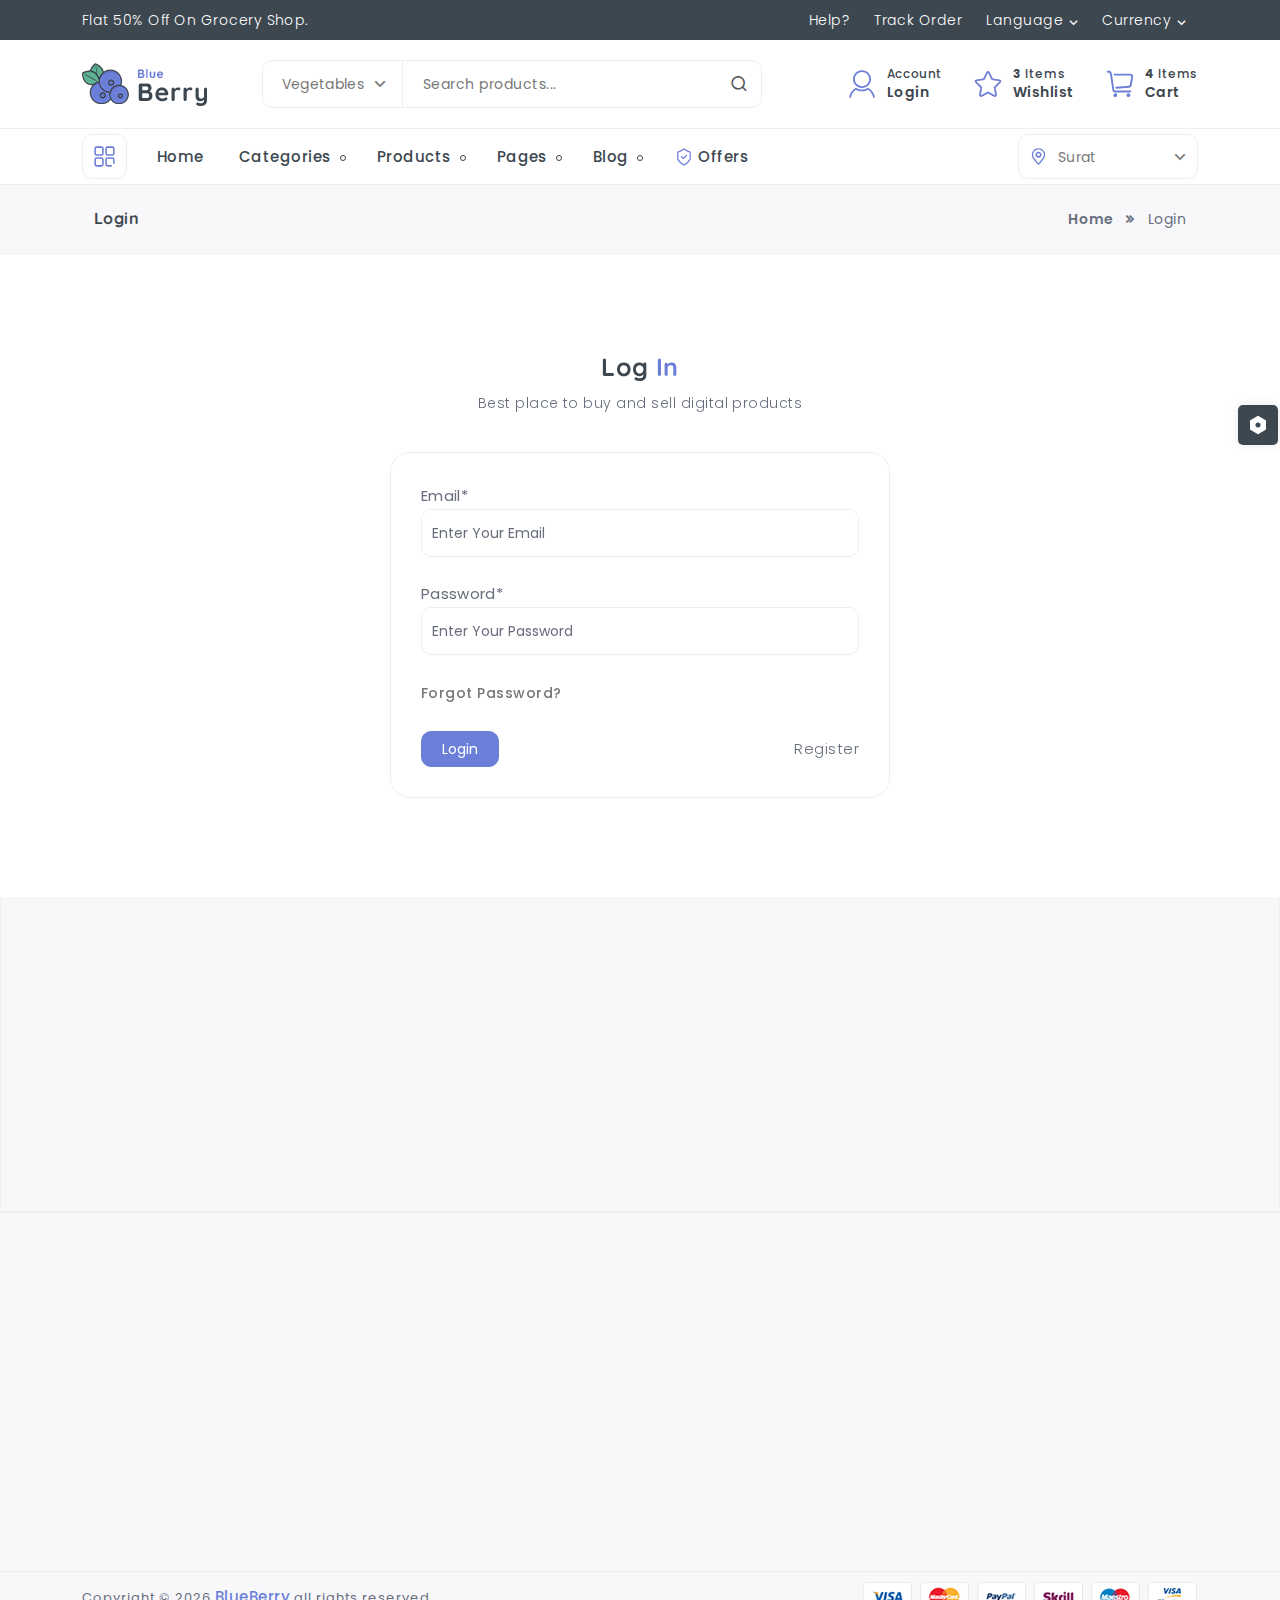
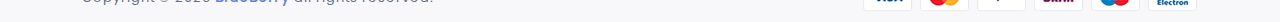
<file: login.html>
<!DOCTYPE html>
<html lang="en">


<!-- Mirrored from maraviyainfotech.com/projects/blueberry-html/login.html by HTTrack Website Copier/3.x [XR&CO'2014], Fri, 06 Dec 2024 07:08:19 GMT -->
<head>
    <meta charset="UTF-8">
    <meta http-equiv="X-UA-Compatible" content="IE=edge">
    <meta name="viewport" content="width=device-width, initial-scale=1.0">
    <meta name="description" content="Blueberry - Multi Purpose eCommerce Template.">
    <meta name="keywords" content="eCommerce, mart, apparel, bootstrap 5, catalog, fashion, html, multipurpose, online store, shop, store, template">
    <title>Blueberry - eCommerce html template</title>

    <!-- Site Favicon -->
    <link rel="icon" href="assets/img/favicon/favicon.png" type="image/x-icon">

    <!-- Css All Plugins Files -->
    <link rel="stylesheet" href="assets/css/vendor/bootstrap.min.css">
    <link rel="stylesheet" href="assets/css/vendor/remixicon.css">
    <link rel="stylesheet" href="assets/css/vendor/aos.css">
    <link rel="stylesheet" href="assets/css/vendor/swiper-bundle.min.css">
    <link rel="stylesheet" href="assets/css/vendor/owl.carousel.min.css">
    <link rel="stylesheet" href="assets/css/vendor/slick.min.css">
    <link rel="stylesheet" href="assets/css/vendor/animate.min.css">
    <link rel="stylesheet" href="assets/css/vendor/jquery-range-ui.css">

    <!-- Main Style -->
    <link rel="stylesheet" href="assets/css/style.css">
</head>

<body>

    <!-- Loader -->
    <div class="bb-loader">
        <img src="assets/img/logo/loader.png" alt="loader">
        <span class="loader"></span>
    </div>

    <!-- Header -->
    <header class="bb-header">
        <div class="top-header">
            <div class="container">
                <div class="row">
                    <div class="col-12">
                        <div class="inner-top-header">
                            <div class="col-left-bar">
                                <a href="shop-left-sidebar-col-3.html">Flat 50% Off On Grocery Shop.</a>
                            </div>
                            <div class="col-right-bar">
                                <div class="cols">
                                    <a href="faq.html">Help?</a>
                                </div>
                                <div class="cols">
                                    <a href="track-order.html">Track Order</a>
                                </div>
                                <div class="cols">
                                    <div class="custom-dropdown">
                                        <a class="bb-dropdown-toggle" href="#">Language</a>
                                        <ul class="dropdown">
                                            <li><a href="javascript:void(0)">English</a></li>
                                            <li><a href="javascript:void(0)">Hindi</a></li>
                                            <li><a href="javascript:void(0)">Gujarati</a></li>
                                        </ul>
                                    </div>
                                </div>
                                <div class="cols">
                                    <div class="custom-dropdown">
                                        <a class="bb-dropdown-toggle" href="#">Currency</a>
                                        <ul class="dropdown">
                                            <li><a href="javascript:void(0)">USD $</a></li>
                                            <li><a href="javascript:void(0)">EUR €</a></li>
                                        </ul>
                                    </div>
                                </div>
                            </div>
                        </div>
                    </div>
                </div>
            </div>
        </div>
        <div class="bottom-header">
            <div class="container">
                <div class="row">
                    <div class="col-12">
                        <div class="inner-bottom-header">
                            <div class="cols bb-logo-detail">
                                <!-- Header Logo Start -->
                                <div class="header-logo">
                                    <a href="index.html">
                                        <img src="assets/img/logo/logo.png" alt="logo" class="light">
                                        <img src="assets/img/logo/logo-dark.png" alt="logo" class="dark">
                                    </a>
                                </div>
                                <!-- Header Logo End -->
                                <a href="javascript:void(0)" class="bb-sidebar-toggle bb-category-toggle">
                                    <svg class="svg-icon" viewBox="0 0 1024 1024" version="1.1" xmlns="http://www.w3.org/2000/svg">
                                        <path
                                            d="M384 928H192a96 96 0 0 1-96-96V640a96 96 0 0 1 96-96h192a96 96 0 0 1 96 96v192a96 96 0 0 1-96 96zM192 608a32 32 0 0 0-32 32v192a32 32 0 0 0 32 32h192a32 32 0 0 0 32-32V640a32 32 0 0 0-32-32H192zM784 928H640a96 96 0 0 1-96-96V640a96 96 0 0 1 96-96h192a96 96 0 0 1 96 96v144a32 32 0 0 1-64 0V640a32 32 0 0 0-32-32H640a32 32 0 0 0-32 32v192a32 32 0 0 0 32 32h144a32 32 0 0 1 0 64zM384 480H192a96 96 0 0 1-96-96V192a96 96 0 0 1 96-96h192a96 96 0 0 1 96 96v192a96 96 0 0 1-96 96zM192 160a32 32 0 0 0-32 32v192a32 32 0 0 0 32 32h192a32 32 0 0 0 32-32V192a32 32 0 0 0-32-32H192zM832 480H640a96 96 0 0 1-96-96V192a96 96 0 0 1 96-96h192a96 96 0 0 1 96 96v192a96 96 0 0 1-96 96zM640 160a32 32 0 0 0-32 32v192a32 32 0 0 0 32 32h192a32 32 0 0 0 32-32V192a32 32 0 0 0-32-32H640z" />
                                    </svg>
                                </a>
                            </div>
                            <div class="cols">
                                <div class="header-search">
                                    <form class="bb-btn-group-form" action="#">
                                        <div class="inner-select">
                                            <div class="custom-select">
                                                <select>
                                                    <option value="option1">vegetables</option>
                                                    <option value="option2">Cold Drinks</option>
                                                    <option value="option3">Fruits</option>
                                                    <option value="option4">Bakery</option>
                                                </select>
                                            </div>
                                        </div>
                                        <input class="form-control bb-search-bar" placeholder="Search products..."
                                            type="text">
                                        <button class="submit" type="submit"><i class="ri-search-line"></i></button>
                                    </form>
                                </div>
                            </div>
                            <div class="cols bb-icons">
                                <div class="bb-flex-justify">
                                    <div class="bb-header-buttons">
                                        <div class="bb-acc-drop">
                                            <a href="javascript:void(0)"
                                                class="bb-header-btn bb-header-user dropdown-toggle bb-user-toggle"
                                                title="Account">
                                                <div class="header-icon">
                                                    <svg class="svg-icon" viewBox="0 0 1024 1024" version="1.1"
                                                        xmlns="http://www.w3.org/2000/svg">
                                                        <path
                                                            d="M512.476 648.247c-170.169 0-308.118-136.411-308.118-304.681 0-168.271 137.949-304.681 308.118-304.681 170.169 0 308.119 136.411 308.119 304.681C820.594 511.837 682.645 648.247 512.476 648.247L512.476 648.247zM512.476 100.186c-135.713 0-246.12 109.178-246.12 243.381 0 134.202 110.407 243.381 246.12 243.381 135.719 0 246.126-109.179 246.126-243.381C758.602 209.364 648.195 100.186 512.476 100.186L512.476 100.186zM935.867 985.115l-26.164 0c-9.648 0-17.779-6.941-19.384-16.35-2.646-15.426-6.277-30.52-11.142-44.95-24.769-87.686-81.337-164.13-159.104-214.266-63.232 35.203-134.235 53.64-207.597 53.64-73.555 0-144.73-18.537-208.084-53.922-78 50.131-134.75 126.68-159.564 214.549 0 0-4.893 18.172-11.795 46.4-2.136 8.723-10.035 14.9-19.112 14.9L88.133 985.116c-9.415 0-16.693-8.214-15.47-17.452C91.698 824.084 181.099 702.474 305.51 637.615c58.682 40.472 129.996 64.267 206.966 64.267 76.799 0 147.968-23.684 206.584-63.991 124.123 64.932 213.281 186.403 232.277 329.772C952.56 976.901 945.287 985.115 935.867 985.115L935.867 985.115z" />
                                                    </svg>
                                                </div>
                                                <div class="bb-btn-desc">
                                                    <span class="bb-btn-title">Account</span>
                                                    <span class="bb-btn-stitle">Login</span>
                                                </div>
                                            </a>
                                            <ul class="bb-dropdown-menu">
                                                <li><a class="dropdown-item" href="register.html">Register</a></li>
                                                <li><a class="dropdown-item" href="checkout.html">Checkout</a></li>
                                                <li><a class="dropdown-item" href="login.html">Login</a></li>
                                            </ul>
                                        </div>
                                        <a href="wishlist.html" class="bb-header-btn bb-wish-toggle" title="Wishlist">
                                            <div class="header-icon">
                                                <svg class="svg-icon" viewBox="0 0 1024 1024" version="1.1" xmlns="http://www.w3.org/2000/svg">
                                                    <path
                                                        d="M512 128l121.571556 250.823111 276.366222 39.111111-199.281778 200.504889L756.622222 896 512 769.536 267.377778 896l45.852444-277.617778-199.111111-200.504889 276.366222-39.111111L512 128m0-56.888889a65.962667 65.962667 0 0 0-59.477333 36.807111l-102.940445 213.703111-236.828444 35.214223a65.422222 65.422222 0 0 0-52.366222 42.979555 62.577778 62.577778 0 0 0 15.274666 64.967111l173.511111 173.340445-40.248889 240.355555a63.374222 63.374222 0 0 0 26.993778 62.577778 67.242667 67.242667 0 0 0 69.632 3.726222L512 837.290667l206.478222 107.605333a67.356444 67.356444 0 0 0 69.688889-3.726222 63.374222 63.374222 0 0 0 26.908445-62.577778l-40.277334-240.355556 173.511111-173.340444a62.577778 62.577778 0 0 0 15.246223-64.967111 65.422222 65.422222 0 0 0-52.366223-42.979556l-236.8-35.214222-102.968889-213.703111A65.848889 65.848889 0 0 0 512 71.111111z"
                                                        fill="#364C58" />
                                                </svg>
                                            </div>
                                            <div class="bb-btn-desc">
                                                <span class="bb-btn-title"><b class="bb-wishlist-count">3</b>
                                                    items</span>
                                                <span class="bb-btn-stitle">Wishlist</span>
                                            </div>
                                        </a>
                                        <a href="javascript:void(0)" class="bb-header-btn bb-cart-toggle" title="Cart">
                                            <div class="header-icon">
                                                <svg class="svg-icon" viewBox="0 0 1024 1024" version="1.1" xmlns="http://www.w3.org/2000/svg">
                                                    <path
                                                        d="M351.552 831.424c-35.328 0-63.968 28.64-63.968 63.968 0 35.328 28.64 63.968 63.968 63.968 35.328 0 63.968-28.64 63.968-63.968C415.52 860.064 386.88 831.424 351.552 831.424L351.552 831.424 351.552 831.424zM799.296 831.424c-35.328 0-63.968 28.64-63.968 63.968 0 35.328 28.64 63.968 63.968 63.968 35.328 0 63.968-28.64 63.968-63.968C863.264 860.064 834.624 831.424 799.296 831.424L799.296 831.424 799.296 831.424zM862.752 799.456 343.264 799.456c-46.08 0-86.592-36.448-92.224-83.008L196.8 334.592 165.92 156.128c-1.92-15.584-16.128-28.288-29.984-28.288L95.2 127.84c-17.664 0-32-14.336-32-31.968 0-17.664 14.336-32 32-32l40.736 0c46.656 0 87.616 36.448 93.28 83.008l30.784 177.792 54.464 383.488c1.792 14.848 15.232 27.36 28.768 27.36l519.488 0c17.696 0 32 14.304 32 31.968S880.416 799.456 862.752 799.456L862.752 799.456zM383.232 671.52c-16.608 0-30.624-12.8-31.872-29.632-1.312-17.632 11.936-32.928 29.504-34.208l433.856-31.968c15.936-0.096 29.344-12.608 31.104-26.816l50.368-288.224c1.28-10.752-1.696-22.528-8.128-29.792-4.128-4.672-9.312-7.04-15.36-7.04L319.04 223.84c-17.664 0-32-14.336-32-31.968 0-17.664 14.336-31.968 32-31.968l553.728 0c24.448 0 46.88 10.144 63.232 28.608 18.688 21.088 27.264 50.784 23.52 81.568l-50.4 288.256c-5.44 44.832-45.92 81.28-92 81.28L385.6 671.424C384.8 671.488 384 671.52 383.232 671.52L383.232 671.52zM383.232 671.52" />
                                                </svg>
                                                <span class="main-label-note-new"></span>
                                            </div>
                                            <div class="bb-btn-desc">
                                                <span class="bb-btn-title"><b class="bb-cart-count">4</b> items</span>
                                                <span class="bb-btn-stitle">Cart</span>
                                            </div>
                                        </a>
                                        <a href="javascript:void(0)" class="bb-toggle-menu">
                                            <div class="header-icon">
                                                <i class="ri-menu-3-fill"></i>
                                            </div>
                                        </a>
                                    </div>
                                </div>
                            </div>
                        </div>
                    </div>
                </div>
            </div>
        </div>
        <div class="bb-main-menu-desk">
            <div class="container">
                <div class="row">
                    <div class="col-12">
                        <div class="bb-inner-menu-desk">
                            <a href="javascript:void(0)" class="bb-header-btn bb-sidebar-toggle bb-category-toggle">
                                <svg class="svg-icon" viewBox="0 0 1024 1024" version="1.1" xmlns="http://www.w3.org/2000/svg">
                                    <path
                                        d="M384 928H192a96 96 0 0 1-96-96V640a96 96 0 0 1 96-96h192a96 96 0 0 1 96 96v192a96 96 0 0 1-96 96zM192 608a32 32 0 0 0-32 32v192a32 32 0 0 0 32 32h192a32 32 0 0 0 32-32V640a32 32 0 0 0-32-32H192zM784 928H640a96 96 0 0 1-96-96V640a96 96 0 0 1 96-96h192a96 96 0 0 1 96 96v144a32 32 0 0 1-64 0V640a32 32 0 0 0-32-32H640a32 32 0 0 0-32 32v192a32 32 0 0 0 32 32h144a32 32 0 0 1 0 64zM384 480H192a96 96 0 0 1-96-96V192a96 96 0 0 1 96-96h192a96 96 0 0 1 96 96v192a96 96 0 0 1-96 96zM192 160a32 32 0 0 0-32 32v192a32 32 0 0 0 32 32h192a32 32 0 0 0 32-32V192a32 32 0 0 0-32-32H192zM832 480H640a96 96 0 0 1-96-96V192a96 96 0 0 1 96-96h192a96 96 0 0 1 96 96v192a96 96 0 0 1-96 96zM640 160a32 32 0 0 0-32 32v192a32 32 0 0 0 32 32h192a32 32 0 0 0 32-32V192a32 32 0 0 0-32-32H640z" />
                                </svg>
                            </a>
                            <button class="navbar-toggler shadow-none" type="button" data-bs-toggle="collapse"
                                data-bs-target="#navbarSupportedContent" aria-controls="navbarSupportedContent"
                                aria-expanded="false" aria-label="Toggle navigation">
                                <i class="ri-menu-2-line"></i>
                            </button>
                            <div class="bb-main-menu" id="navbarSupportedContent">
                                <ul class="navbar-nav">
                                    <li class="nav-item">
                                        <a class="nav-link" href="index.html">Home</a>
                                    </li>
                                    <li class="nav-item bb-main-dropdown">
                                        <a class="nav-link bb-dropdown-item" href="javascript:void(0)">Categories</a>
                                        <ul class="mega-menu">
                                            <li>
                                                <ul class="mega-block">
                                                    <li class="menu_title"><a href="javascript:void(0)">Classic</a></li>
                                                    <li><a href="shop-left-sidebar-col-3.html">Left sidebar 3 column</a>
                                                    </li>
                                                    <li><a href="shop-left-sidebar-col-4.html">Left sidebar 4 column</a>
                                                    </li>
                                                    <li><a href="shop-right-sidebar-col-3.html">Right sidebar 3
                                                            column</a></li>
                                                    <li><a href="shop-right-sidebar-col-4.html">Right sidebar 4
                                                            column</a></li>
                                                    <li><a href="shop-full-width.html">Full width 4 column</a></li>
                                                </ul>
                                                <ul class="mega-block">
                                                    <li class="menu_title"><a href="javascript:void(0)">Banner</a></li>
                                                    <li><a href="shop-banner-left-sidebar-col-3.html">left sidebar 3
                                                            column</a></li>
                                                    <li><a href="shop-banner-left-sidebar-col-4.html">left sidebar 4
                                                            column</a></li>
                                                    <li><a href="shop-banner-right-sidebar-col-3.html">right sidebar 3
                                                            column</a></li>
                                                    <li><a href="shop-banner-right-sidebar-col-4.html">right sidebar 4
                                                            column</a></li>
                                                    <li><a href="shop-banner-full-width.html">Full width 4 column</a>
                                                    </li>
                                                </ul>
                                                <ul class="mega-block">
                                                    <li class="menu_title"><a href="javascript:void(0)">Columns</a></li>
                                                    <li><a href="shop-full-width-col-3.html">3 Columns full width</a>
                                                    </li>
                                                    <li><a href="shop-full-width-col-4.html">4 Columns full width</a>
                                                    </li>
                                                    <li><a href="shop-full-width-col-5.html">5 Columns full width</a>
                                                    </li>
                                                    <li><a href="shop-full-width-col-6.html">6 Columns full width</a>
                                                    </li>
                                                    <li><a href="shop-banner-full-width-col-3.html">Banner 3 Columns</a>
                                                    </li>
                                                </ul>
                                                <ul class="mega-block">
                                                    <li class="menu_title"><a href="javascript:void(0)">List</a></li>
                                                    <li><a href="shop-list-left-sidebar.html">Shop left sidebar</a></li>
                                                    <li><a href="shop-list-right-sidebar.html">Shop right sidebar</a>
                                                    </li>
                                                    <li><a href="shop-list-banner-left-sidebar.html">Banner left
                                                            sidebar</a></li>
                                                    <li><a href="shop-list-banner-right-sidebar.html">Banner right
                                                            sidebar</a></li>
                                                    <li><a href="shop-list-full-col-2.html">Full width 2 columns</a>
                                                    </li>
                                                </ul>
                                            </li>
                                        </ul>
                                    </li>
                                    <li class="nav-item bb-dropdown">
                                        <a class="nav-link bb-dropdown-item" href="javascript:void(0)">Products</a>
                                        <ul class="bb-dropdown-menu">
                                            <li class="bb-mega-dropdown">
                                                <a class="bb-mega-item" href="javascript:void(0)">Product page</a>
                                                <ul class="bb-mega-menu">
                                                    <li><a class="dropdown-item"
                                                            href="product-left-sidebar.html">Product left sidebar</a>
                                                    </li>
                                                    <li><a class="dropdown-item"
                                                            href="product-right-sidebar.html">Product right sidebar</a>
                                                    </li>
                                                </ul>
                                            </li>
                                            <li class="bb-mega-dropdown">
                                                <a class="bb-mega-item" href="javascript:void(0)">Product Accordion</a>
                                                <ul class="bb-mega-menu">
                                                    <li><a class="dropdown-item"
                                                            href="product-accordion-left-sidebar.html">left sidebar</a>
                                                    </li>
                                                    <li><a class="dropdown-item"
                                                            href="product-accordion-right-sidebar.html">right
                                                            sidebar</a></li>
                                                </ul>
                                            </li>
                                            <li>
                                                <a href="product-full-width.html">Product full width</a>
                                            </li>
                                            <li>
                                                <a href="product-accordion-full-width.html">accordion full width</a>
                                            </li>
                                        </ul>
                                    </li>
                                    <li class="nav-item bb-dropdown">
                                        <a class="nav-link bb-dropdown-item" href="javascript:void(0)">Pages</a>
                                        <ul class="bb-dropdown-menu">
                                            <li><a class="dropdown-item" href="about-us.html">About Us</a></li>
                                            <li><a class="dropdown-item" href="contact-us.html">Contact Us</a></li>
                                            <li><a class="dropdown-item" href="cart.html">Cart</a></li>
                                            <li><a class="dropdown-item" href="checkout.html">Checkout</a></li>
                                            <li><a class="dropdown-item" href="compare.html">Compare</a></li>
                                            <li><a class="dropdown-item" href="faq.html">Faq</a></li>
                                            <li><a class="dropdown-item" href="login.html">Login</a></li>
                                            <li><a class="dropdown-item" href="register.html">Register</a></li>
                                        </ul>
                                    </li>
                                    <li class="nav-item bb-dropdown">
                                        <a class="nav-link bb-dropdown-item" href="javascript:void(0)">Blog</a>
                                        <ul class="bb-dropdown-menu">
                                            <li><a class="dropdown-item" href="blog-left-sidebar.html">Left Sidebar</a>
                                            </li>
                                            <li><a class="dropdown-item" href="blog-right-sidebar.html">Right
                                                    Sidebar</a></li>
                                            <li><a class="dropdown-item" href="blog-full-width.html">Full Width</a></li>
                                            <li><a class="dropdown-item" href="blog-detail-left-sidebar.html">Detail
                                                    Left Sidebar</a></li>
                                            <li><a class="dropdown-item" href="blog-detail-right-sidebar.html">Detail
                                                    Right Sidebar</a></li>
                                            <li><a class="dropdown-item" href="blog-detail-full-width.html">Detail Full
                                                    Width</a></li>
                                        </ul>
                                    </li>
                                    <li class="nav-item">
                                        <a class="nav-link" href="offer.html">
                                            <svg xmlns="http://www.w3.org/2000/svg" version="1.1" x="0" y="0" viewBox="0 0 64 64"
                                                style="enable-background:new 0 0 512 512" xml:space="preserve" class="">
                                                <g>
                                                    <path
                                                        d="M10 16v22c0 .3.1.6.2.8.3.6 6.5 13.8 21 20h.2c.2 0 .3.1.5.1s.3 0 .5-.1h.2c14.5-6.2 20.8-19.4 21-20 .1-.3.2-.5.2-.8V16c0-.9-.6-1.7-1.5-1.9-7.6-1.9-19.3-9.6-19.4-9.7-.1-.1-.2-.1-.4-.2-.1 0-.1 0-.2-.1h-.9c-.1 0-.2.1-.3.1-.1.1-.2.1-.4.2s-11.8 7.8-19.4 9.7c-.7.2-1.3 1-1.3 1.9zm4 1.5c6.7-2.1 15-7.2 18-9.1 3 1.9 11.3 7 18 9.1v20c-1.1 2.1-6.7 12.1-18 17.3-11.3-5.2-16.9-15.2-18-17.3z"
                                                        fill="#000000" opacity="1" data-original="#000000" class="">
                                                    </path>
                                                    <path
                                                        d="M28.6 38.4c.4.4.9.6 1.4.6s1-.2 1.4-.6l9.9-9.9c.8-.8.8-2 0-2.8s-2-.8-2.8 0L30 34.2l-4.5-4.5c-.8-.8-2-.8-2.8 0s-.8 2 0 2.8z"
                                                        fill="#000000" opacity="1" data-original="#000000" class="">
                                                    </path>
                                                </g>
                                            </svg>
                                            Offers
                                        </a>
                                    </li>
                                </ul>
                            </div>
                            <div class="bb-dropdown-menu">
                                <div class="inner-select">
                                    <svg class="svg-icon" viewBox="0 0 1024 1024" version="1.1" xmlns="http://www.w3.org/2000/svg">
                                        <path
                                            d="M511.614214 958.708971c-21.76163 0-41.744753-9.781784-54.865586-26.862811L222.50156 626.526383c-3.540639-4.044106-5.872754-7.978718-7.349385-10.461259-41.72838-58.515718-63.959707-127.685078-63.959707-199.699228 0.87288-193.650465 162.903184-351.075891 361.209691-351.075891 198.726064 0 360.40435 157.49194 360.40435 351.075891-0.839111 72.190159-23.070438 140.856052-64.345494 199.053522-1.962701 3.288906-4.312212 7.189749-7.735171 11.098779L566.479799 931.847184c-13.120832 17.080004-33.103956 26.861788-54.865585 26.861787zM273.525654 580.51956a33.707706 33.707706 0 0 1 2.63399 3.037173L511.278569 890.00931 747.068783 583.556733c0.435928-0.569982 0.889253-1.124614 1.358951-1.669013l2.51631-4.102434c0.285502-0.453325 0.587378-0.89744 0.889253-1.325182 33.507138-46.921659 51.577702-102.416578 52.248991-160.487158 0-155.294902-130.839931-281.95565-291.679105-281.95565-160.571069 0-291.780413 126.72931-292.484448 282.501073 0 57.450457 17.802458 112.811322 51.460022 159.933549l2.90312 4.580318c0.418532 0.73678-0.186242 0.032746-0.756223-0.512676z m476.059439 0.100284v0z m0.066515-0.058329c-0.016373 0.016373-0.033769 0.025583-0.033769 0.041956 0.001023-0.016373 0.017396-0.025583 0.033769-0.041956z m0.051166-0.041955a0.227174 0.227174 0 0 0-0.050142 0.041955c0.016373-0.016373 0.032746-0.033769 0.050142-0.041955z"
                                            fill="#444444" />
                                        <path
                                            d="M512 577.206094c-90.000803 0-163.222455-73.221652-163.222455-163.222455s73.221652-163.222455 163.222455-163.222455S675.222455 323.982836 675.222455 413.983639s-73.222675 163.222455-163.222455 163.222455z m0-240.538355c-42.634006 0-77.3159 34.68087-77.3159 77.3159s34.68087 77.3159 77.3159 77.3159 77.3159-34.681894 77.3159-77.3159-34.681894-77.3159-77.3159-77.3159z"
                                            fill="#00D8A0" />
                                    </svg>
                                    <div class="custom-select">
                                        <select>
                                            <option value="option1">Surat</option>
                                            <option value="option2">Delhi</option>
                                            <option value="option3">Rajkot</option>
                                            <option value="option4">Udaipur</option>
                                        </select>
                                    </div>
                                </div>
                            </div>
                        </div>
                    </div>
                </div>
            </div>
        </div>
        <div class="bb-mobile-menu-overlay"></div>
        <div id="bb-mobile-menu" class="bb-mobile-menu">
            <div class="bb-menu-title">
                <span class="menu_title">My Menu</span>
                <button type="button" class="bb-close-menu">×</button>
            </div>
            <div class="bb-menu-inner">
                <div class="bb-menu-content">
                    <ul>
                        <li>
                            <a href="index.html">Home</a>
                        </li>
                        <li>
                            <a href="javascript:void(0)">Categories</a>
                            <ul class="sub-menu">
                                <li>
                                    <a href="javascript:void(0)">Classic</a>
                                    <ul class="sub-menu">
                                        <li><a href="shop-left-sidebar-col-3.html">Left sidebar 3 column</a></li>
                                        <li><a href="shop-left-sidebar-col-4.html">Left sidebar 4 column</a></li>
                                        <li><a href="shop-right-sidebar-col-3.html">Right sidebar 3 column</a></li>
                                        <li><a href="shop-right-sidebar-col-4.html">Right sidebar 4 column</a></li>
                                        <li><a href="shop-full-width.html">Full width 4 column</a></li>
                                    </ul>
                                </li>
                                <li>
                                    <a href="javascript:void(0)">Banner</a>
                                    <ul class="sub-menu">
                                        <li><a href="shop-banner-left-sidebar-col-3.html">Left sidebar 3 column</a></li>
                                        <li><a href="shop-banner-left-sidebar-col-4.html">Left sidebar 4 column</a></li>
                                        <li><a href="shop-banner-right-sidebar-col-3.html">Right sidebar 3 column</a>
                                        </li>
                                        <li><a href="shop-banner-right-sidebar-col-4.html">Right sidebar 4 column</a>
                                        </li>
                                        <li><a href="shop-banner-full-width.html">Full width 4 column</a></li>
                                    </ul>
                                </li>
                                <li>
                                    <a href="javascript:void(0)">Columns</a>
                                    <ul class="sub-menu">
                                        <li><a href="shop-full-width-col-3.html">3 Columns full width</a></li>
                                        <li><a href="shop-full-width-col-4.html">4 Columns full width</a></li>
                                        <li><a href="shop-full-width-col-5.html">5 Columns full width</a></li>
                                        <li><a href="shop-full-width-col-6.html">6 Columns full width</a></li>
                                        <li><a href="shop-banner-full-width-col-3.html">Banner 3 Columns</a></li>
                                    </ul>
                                </li>
                                <li>
                                    <a href="javascript:void(0)">List</a>
                                    <ul class="sub-menu">
                                        <li><a href="shop-list-left-sidebar.html">Shop left sidebar</a></li>
                                        <li><a href="shop-list-right-sidebar.html">Shop right sidebar</a></li>
                                        <li><a href="shop-list-banner-left-sidebar.html">Banner left sidebar</a></li>
                                        <li><a href="shop-list-banner-right-sidebar.html">Banner right sidebar</a></li>
                                        <li><a href="shop-list-full-col-2.html">Full width 2 columns</a></li>
                                    </ul>
                                </li>
                            </ul>
                        </li>
                        <li>
                            <a href="javascript:void(0)">Products</a>
                            <ul class="sub-menu">
                                <li>
                                    <a href="javascript:void(0)">Product page</a>
                                    <ul class="sub-menu">
                                        <li><a href="product-left-sidebar.html">Product left sidebar</a></li>
                                        <li><a href="product-right-sidebar.html">Product right sidebar</a></li>
                                    </ul>
                                </li>
                                <li>
                                    <a href="javascript:void(0)">Product Accordion</a>
                                    <ul class="sub-menu">
                                        <li><a href="product-accordion-left-sidebar.html">left sidebar</a></li>
                                        <li><a href="product-accordion-right-sidebar.html">right sidebar</a></li>
                                    </ul>
                                </li>
                                <li><a href="product-full-width.html">Product full width</a></li>
                                <li><a href="product-accordion-full-width.html">accordion full width</a></li>
                            </ul>
                        </li>
                        <li>
                            <a href="javascript:void(0)">Pages</a>
                            <ul class="sub-menu">
                                <li><a href="about-us.html">About Us</a></li>
                                <li><a href="contact-us.html">Contact Us</a></li>
                                <li><a href="cart.html">Cart</a></li>
                                <li><a href="checkout.html">Checkout</a></li>
                                <li><a href="compare.html">Compare</a></li>
                                <li><a href="faq.html">Faq</a></li>
                                <li><a href="login.html">Login</a></li>
                                <li><a href="register.html">Register</a></li>
                            </ul>
                        </li>
                        <li>
                            <a href="javascript:void(0)">Blog</a>
                            <ul class="sub-menu">
                                <li><a href="blog-left-sidebar.html">Left Sidebar</a></li>
                                <li><a href="blog-right-sidebar.html">Right Sidebar</a></li>
                                <li><a href="blog-full-width.html">Full Width</a></li>
                                <li><a href="blog-detail-left-sidebar.html">Detail Left Sidebar</a></li>
                                <li><a href="blog-detail-right-sidebar.html">Detail Right Sidebar</a></li>
                                <li><a href="blog-detail-full-width.html">Detail Full Width</a></li>
                            </ul>
                        </li>
                    </ul>
                </div>
                <div class="header-res-lan-curr">
                    <!-- Social Start -->
                    <div class="header-res-social">
                        <div class="header-top-social">
                            <ul class="mb-0">
                                <li class="list-inline-item">
                                    <a href="#"><i class="ri-facebook-fill"></i></a>
                                </li>
                                <li class="list-inline-item">
                                    <a href="#"><i class="ri-twitter-fill"></i></a>
                                </li>
                                <li class="list-inline-item">
                                    <a href="#"><i class="ri-instagram-line"></i></a>
                                </li>
                                <li class="list-inline-item">
                                    <a href="#"><i class="ri-linkedin-fill"></i></a>
                                </li>
                            </ul>
                        </div>
                    </div>
                    <!-- Social End -->
                </div>
            </div>
        </div>
    </header>

    <!-- Breadcrumb -->
    <section class="section-breadcrumb margin-b-50">
        <div class="container">
            <div class="row">
                <div class="col-12">
                    <div class="row bb-breadcrumb-inner">
                        <div class="col-md-6 col-sm-12">
                            <h2 class="bb-breadcrumb-title">Login</h2>
                        </div>
                        <div class="col-md-6 col-sm-12">
                            <ul class="bb-breadcrumb-list">
                                <li class="bb-breadcrumb-item"><a href="index.html">Home</a></li>
                                <li><i class="ri-arrow-right-double-fill"></i></li>
                                <li class="bb-breadcrumb-item active">Login</li>
                            </ul>
                        </div>
                    </div>
                </div>
            </div>
        </div>
    </section>

    <!-- Login -->
    <section class="section-login padding-tb-50">
        <div class="container">
            <div class="row">
                <div class="col-12">
                    <div class="section-title bb-center" data-aos="fade-up" data-aos-duration="1000" data-aos-delay="200">
                        <div class="section-detail">
                            <h2 class="bb-title">Log <span>In</span></h2>
                            <p>Best place to buy and sell digital products</p>
                        </div>
                    </div>
                </div>
                <div class="col-12">
                    <div class="bb-login-contact" data-aos="fade-up" data-aos-duration="1000" data-aos-delay="400">
                        <form>
                            <div class="bb-login-wrap">
                                <label for="email">Email*</label>
                                <input type="email" id="email" name="email" placeholder="Enter Your Email">
                            </div>
                            <div class="bb-login-wrap">
                                <label for="email">Password*</label>
                                <input type="password" id="password" name="password" placeholder="Enter Your Password">
                            </div>
                            <div class="bb-login-wrap">
                                <a href="javascript:void(0)">Forgot Password?</a>
                            </div>
                            <div class="bb-login-button">
                                <button class="bb-btn-2" type="submit">Login</button>
                                <a href="register.html">Register</a>
                            </div>
                        </form>
                    </div>
                </div>
            </div>
        </div>
    </section>

    <!-- Footer -->
    <footer class="bb-footer margin-t-50">
        <div class="footer-directory padding-tb-50">
            <div class="container">
                <div class="row">
                    <div class="col-12" data-aos="fade-up" data-aos-duration="1000" data-aos-delay="200">
                        <div class="directory-title">
                            <h4>Brands Directory</h4>
                        </div>
                        <div class="directory-contact">
                            <div class="row">
                                <div class="col-lg-6 col-12">
                                    <div class="inner-contact">
                                        <ul>
                                            <li>
                                                <span>Jewellery :</span>
                                            </li>
                                            <li>
                                                <a href="shop-left-sidebar-col-3.html">Necklace</a>
                                            </li>
                                            <li>
                                                <a href="shop-left-sidebar-col-3.html">Earrings</a>
                                            </li>
                                            <li>
                                                <a href="shop-left-sidebar-col-3.html">Couple Rings</a>
                                            </li>
                                            <li>
                                                <a href="shop-left-sidebar-col-3.html">Pendants</a>
                                            </li>
                                            <li>
                                                <a href="shop-left-sidebar-col-3.html">crystal</a>
                                            </li>
                                            <li>
                                                <a href="shop-left-sidebar-col-3.html">Bangles</a>
                                            </li>
                                            <li>
                                                <a href="shop-left-sidebar-col-3.html">Bracelets</a>
                                            </li>
                                            <li>
                                                <a href="shop-left-sidebar-col-3.html">Nose pin</a>
                                            </li>
                                            <li>
                                                <a href="shop-left-sidebar-col-3.html">Chain</a>
                                            </li>
                                            <li>
                                                <a href="shop-left-sidebar-col-3.html">Earrings</a>
                                            </li>
                                            <li>
                                                <a href="shop-left-sidebar-col-3.html">Couple Rings</a>
                                            </li>
                                        </ul>
                                    </div>
                                    <div class="inner-contact">
                                        <ul>
                                            <li>
                                                <span>Footwear :</span>
                                            </li>
                                            <li>
                                                <a href="shop-left-sidebar-col-3.html">Sport</a>
                                            </li>
                                            <li>
                                                <a href="shop-left-sidebar-col-3.html">Formal</a>
                                            </li>
                                            <li>
                                                <a href="shop-left-sidebar-col-3.html">Boots</a>
                                            </li>
                                            <li>
                                                <a href="shop-left-sidebar-col-3.html">Casual</a>
                                            </li>
                                            <li>
                                                <a href="shop-left-sidebar-col-3.html">Cowboy Shoes</a>
                                            </li>
                                            <li>
                                                <a href="shop-left-sidebar-col-3.html">Safety Shoes</a>
                                            </li>
                                            <li>
                                                <a href="shop-left-sidebar-col-3.html">Party Wear Shoes</a>
                                            </li>
                                            <li>
                                                <a href="shop-left-sidebar-col-3.html">Branded</a>
                                            </li>
                                            <li>
                                                <a href="shop-left-sidebar-col-3.html">First copy</a>
                                            </li>
                                            <li>
                                                <a href="shop-left-sidebar-col-3.html">Long Shoes</a>
                                            </li>
                                        </ul>
                                    </div>
                                </div>
                                <div class="col-lg-6 col-12">
                                    <div class="inner-contact">
                                        <ul>
                                            <li>
                                                <span>Fashion :</span>
                                            </li>
                                            <li>
                                                <a href="shop-left-sidebar-col-3.html">T-Shirt</a>
                                            </li>
                                            <li>
                                                <a href="shop-left-sidebar-col-3.html">Short & Jeans</a>
                                            </li>
                                            <li>
                                                <a href="shop-left-sidebar-col-3.html">Jacket</a>
                                            </li>
                                            <li>
                                                <a href="shop-left-sidebar-col-3.html">Dress & Frock</a>
                                            </li>
                                            <li>
                                                <a href="shop-left-sidebar-col-3.html">Inner wear</a>
                                            </li>
                                            <li>
                                                <a href="shop-left-sidebar-col-3.html">Hosiery</a>
                                            </li>
                                        </ul>
                                    </div>
                                    <div class="inner-contact">
                                        <ul>
                                            <li>
                                                <span>Cosmetics :</span>
                                            </li>
                                            <li>
                                                <a href="shop-left-sidebar-col-3.html">Shampoo</a>
                                            </li>
                                            <li>
                                                <a href="shop-left-sidebar-col-3.html">Body wash</a>
                                            </li>
                                            <li>
                                                <a href="shop-left-sidebar-col-3.html">face wash</a>
                                            </li>
                                            <li>
                                                <a href="shop-left-sidebar-col-3.html">Makeup kit</a>
                                            </li>
                                            <li>
                                                <a href="shop-left-sidebar-col-3.html">Liner</a>
                                            </li>
                                            <li>
                                                <a href="shop-left-sidebar-col-3.html">Lipstick</a>
                                            </li>
                                            <li>
                                                <a href="shop-left-sidebar-col-3.html">Perfume</a>
                                            </li>
                                            <li>
                                                <a href="shop-left-sidebar-col-3.html">Body Shop</a>
                                            </li>
                                            <li>
                                                <a href="shop-left-sidebar-col-3.html">Scrub</a>
                                            </li>
                                            <li>
                                                <a href="shop-left-sidebar-col-3.html">Hair Gel</a>
                                            </li>
                                            <li>
                                                <a href="shop-left-sidebar-col-3.html">Hair colors</a>
                                            </li>
                                            <li>
                                                <a href="shop-left-sidebar-col-3.html">Hair Dye</a>
                                            </li>
                                            <li>
                                                <a href="shop-left-sidebar-col-3.html">Sunscreen</a>
                                            </li>
                                            <li>
                                                <a href="shop-left-sidebar-col-3.html">Skin Lotion</a>
                                            </li>
                                            <li>
                                                <a href="shop-left-sidebar-col-3.html">Liner</a>
                                            </li>
                                            <li>
                                                <a href="shop-left-sidebar-col-3.html">Lipstick</a>
                                            </li>
                                        </ul>
                                    </div>
                                </div>
                            </div>
                        </div>
                    </div>
                </div>
            </div>
        </div>
        <div class="footer-container">
            <div class="footer-top padding-tb-50">
                <div class="container">
                    <div class="row m-minus-991" data-aos="fade-up" data-aos-duration="1000" data-aos-delay="200">
                        <div class="col-sm-12 col-lg-3 bb-footer-cat">
                            <div class="bb-footer-widget bb-footer-company">
                                <img src="assets/img/logo/logo.png" class="bb-footer-logo" alt="footer logo">
                                <img src="assets/img/logo/logo-dark.png" class="bb-footer-dark-logo" alt="footer logo">
                                <p class="bb-footer-detail">BlueBerry is the biggest market of grocery products. Get
                                    your daily needs from our store.</p>
                                <div class="bb-app-store">
                                    <a href="javascript:void(0)" class="app-img">
                                        <img src="assets/img/app/android.png" class="adroid" alt="apple">
                                    </a>
                                    <a href="javascript:void(0)" class="app-img">
                                        <img src="assets/img/app/apple.png" class="apple" alt="apple">
                                    </a>
                                </div>
                            </div>
                        </div>
                        <div class="col-sm-12 col-lg-2 bb-footer-info">
                            <div class="bb-footer-widget">
                                <h4 class="bb-footer-heading">Category</h4>
                                <div class="bb-footer-links bb-footer-dropdown">
                                    <ul class="align-items-center">
                                        <li class="bb-footer-link">
                                            <a href="shop-left-sidebar-col-3.html">Dairy & Milk</a>
                                        </li>
                                        <li class="bb-footer-link">
                                            <a href="shop-banner-left-sidebar-col-3.html">Snack & Spice</a>
                                        </li>
                                        <li class="bb-footer-link">
                                            <a href="shop-full-width-col-5.html">Fast Food</a>
                                        </li>
                                        <li class="bb-footer-link">
                                            <a href="shop-list-left-sidebar.html">Juice & Drinks</a>
                                        </li>
                                        <li class="bb-footer-link">
                                            <a href="shop-list-full-col-2.html">Bakery</a>
                                        </li>
                                        <li class="bb-footer-link">
                                            <a href="shop-banner-right-sidebar-col-4.html">Seafood</a>
                                        </li>
                                    </ul>
                                </div>
                            </div>
                        </div>
                        <div class="col-sm-12 col-lg-2 bb-footer-account">
                            <div class="bb-footer-widget">
                                <h4 class="bb-footer-heading">Company</h4>
                                <div class="bb-footer-links bb-footer-dropdown">
                                    <ul class="align-items-center">
                                        <li class="bb-footer-link">
                                            <a href="about-us.html">About us</a>
                                        </li>
                                        <li class="bb-footer-link">
                                            <a href="track-order.html">Delivery</a>
                                        </li>
                                        <li class="bb-footer-link">
                                            <a href="faq.html">Legal Notice</a>
                                        </li>
                                        <li class="bb-footer-link">
                                            <a href="terms.html">Terms & conditions</a>
                                        </li>
                                        <li class="bb-footer-link">
                                            <a href="checkout.html">Secure payment</a>
                                        </li>
                                        <li class="bb-footer-link">
                                            <a href="contact-us.html">Contact us</a>
                                        </li>
                                    </ul>
                                </div>
                            </div>
                        </div>
                        <div class="col-sm-12 col-lg-2 bb-footer-service">
                            <div class="bb-footer-widget">
                                <h4 class="bb-footer-heading">Account</h4>
                                <div class="bb-footer-links bb-footer-dropdown">
                                    <ul class="align-items-center">
                                        <li class="bb-footer-link">
                                            <a href="login.html">Sign In</a>
                                        </li>
                                        <li class="bb-footer-link">
                                            <a href="cart.html">View Cart</a>
                                        </li>
                                        <li class="bb-footer-link">
                                            <a href="faq.html">Return Policy</a>
                                        </li>
                                        <li class="bb-footer-link">
                                            <a href="shop-left-sidebar-col-3.html">Become a Vendor</a>
                                        </li>
                                        <li class="bb-footer-link">
                                            <a href="product-left-sidebar.html">Affiliate Program</a>
                                        </li>
                                        <li class="bb-footer-link">
                                            <a href="checkout.html">Payments</a>
                                        </li>
                                    </ul>
                                </div>
                            </div>
                        </div>
                        <div class="col-sm-12 col-lg-3 bb-footer-cont-social">
                            <div class="bb-footer-contact">
                                <div class="bb-footer-widget">
                                    <h4 class="bb-footer-heading">Contact</h4>
                                    <div class="bb-footer-links bb-footer-dropdown">
                                        <ul class="align-items-center">
                                            <li class="bb-footer-link bb-foo-location">
                                                <span class="mt-15px">
                                                    <i class="ri-map-pin-line"></i>
                                                </span>
                                                <p>971 Lajamni, Motavarachha, Surat, Gujarat, Bharat 394101.</p>
                                            </li>
                                            <li class="bb-footer-link bb-foo-call">
                                                <span>
                                                    <i class="ri-whatsapp-line"></i>
                                                </span>
                                                <a href="tel:+009876543210">+00 9876543210</a>
                                            </li>
                                            <li class="bb-footer-link bb-foo-mail">
                                                <span>
                                                    <i class="ri-mail-line"></i>
                                                </span>
                                                <a href="mailto:example@email.com">example@email.com</a>
                                            </li>
                                        </ul>
                                    </div>
                                </div>
                            </div>
                            <div class="bb-footer-social">
                                <div class="bb-footer-widget">
                                    <div class="bb-footer-links bb-footer-dropdown">
                                        <ul class="align-items-center">
                                            <li class="bb-footer-link">
                                                <a href="javascript:void(0)"><i class="ri-facebook-fill"></i></a>
                                            </li>
                                            <li class="bb-footer-link">
                                                <a href="javascript:void(0)"><i class="ri-twitter-fill"></i></a>
                                            </li>
                                            <li class="bb-footer-link">
                                                <a href="javascript:void(0)"><i class="ri-linkedin-fill"></i></a>
                                            </li>
                                            <li class="bb-footer-link">
                                                <a href="javascript:void(0)"><i class="ri-instagram-line"></i></a>
                                            </li>
                                        </ul>
                                    </div>
                                </div>
                            </div>
                        </div>
                    </div>
                </div>
            </div>
            <div class="footer-bottom">
                <div class="container">
                    <div class="row">
                        <div class="bb-bottom-info">
                            <div class="footer-copy">
                                <div class="footer-bottom-copy ">
                                    <div class="bb-copy">Copyright © <span id="copyright_year"></span>
                                        <a class="site-name" href="index.html">BlueBerry</a> all rights reserved.
                                    </div>
                                </div>
                            </div>
                            <div class="footer-bottom-right">
                                <div class="footer-bottom-payment d-flex justify-content-center">
                                    <div class="payment-link">
                                        <img src="assets/img/payment/payment.png" alt="payment">
                                    </div>
                                </div>
                            </div>
                        </div>
                    </div>
                </div>
            </div>
        </div>
    </footer>

    <!-- Cart sidebar -->
    <div class="bb-side-cart-overlay"></div>
    <div class="bb-side-cart">
        <div class="row h-full">
            <div class="col-md-5 col-12 d-none-767">
                <div class="bb-top-contact">
                    <div class="bb-cart-title">
                        <h4>Related Items</h4>
                    </div>
                </div>
                <div class="bb-cart-box mb-minus-24 cart-related bb-border-right">
                    <div class="bb-deal-card mb-24">
                        <div class="bb-pro-box">
                            <div class="bb-pro-img">
                                <span class="flags">
                                    <span>Hot</span>
                                </span>
                                <a href="javascript:void(0)">
                                    <div class="inner-img">
                                        <img class="main-img" src="assets/img/product/2.jpg" alt="product-2">
                                        <img class="hover-img" src="assets/img/product/back-2.jpg" alt="product-2">
                                    </div>
                                </a>
                                <ul class="bb-pro-actions">
                                    <li class="bb-btn-group">
                                        <a href="javascript:void(0)" title="Wishlist">
                                            <i class="ri-heart-line"></i>
                                        </a>
                                    </li>
                                    <li class="bb-btn-group">
                                        <a href="javascript:void(0)" data-link-action="quickview" title="Quick View"
                                            data-bs-toggle="modal" data-bs-target="#bry_quickview_modal">
                                            <i class="ri-eye-line"></i>
                                        </a>
                                    </li>
                                    <li class="bb-btn-group">
                                        <a href="compare.html" title="Compare">
                                            <i class="ri-repeat-line"></i>
                                        </a>
                                    </li>
                                    <li class="bb-btn-group">
                                        <a href="javascript:void(0)" title="Add To Cart">
                                            <i class="ri-shopping-bag-4-line"></i>
                                        </a>
                                    </li>
                                </ul>
                            </div>
                            <div class="bb-pro-contact">
                                <div class="bb-pro-subtitle">
                                    <a href="shop-left-sidebar-col-3.html">Juice</a>
                                    <span class="bb-pro-rating">
                                        <i class="ri-star-fill"></i>
                                        <i class="ri-star-fill"></i>
                                        <i class="ri-star-fill"></i>
                                        <i class="ri-star-fill"></i>
                                        <i class="ri-star-line"></i>
                                    </span>
                                </div>
                                <h4 class="bb-pro-title"><a href="product-left-sidebar.html">Organic Apple Juice
                                        Pack</a></h4>
                                <div class="bb-price">
                                    <div class="inner-price">
                                        <span class="new-price">$15</span>
                                        <span class="item-left">3 Left</span>
                                    </div>
                                    <span class="last-items">100 ml</span>
                                </div>
                            </div>
                        </div>
                    </div>
                    <div class="bb-cart-banner mb-24">
                        <div class="banner">
                            <img src="assets/img/category/cart-banner.jpg" alt="cart-banner">
                            <div class="detail">
                                <h4>Organic & Fresh</h4>
                                <h3>Vegetables</h3>
                                <a href="shop-left-sidebar-col-3.html">Buy Now</a>
                            </div>
                        </div>
                    </div>
                </div>
            </div>
            <div class="col-md-7 col-12">
                <div class="bb-inner-cart">
                    <div class="bb-top-contact">
                        <div class="bb-cart-title">
                            <h4>My cart</h4>
                            <a href="javascript:void(0)" class="bb-cart-close" title="Close Cart"></a>
                        </div>
                    </div>
                    <div class="bb-cart-box item">
                        <ul class="bb-cart-items">
                            <li class="cart-sidebar-list">
                                <a href="javascript:void(0)" class="cart-remove-item"><i class="ri-close-line"></i></a>
                                <a href="javascript:void(0)" class="bb-cart-pro-img">
                                    <img src="assets/img/new-product/1.jpg" alt="product-img-1">
                                </a>
                                <div class="bb-cart-contact">
                                    <a href="product-left-sidebar.html" class="bb-cart-sub-title">Ground Nuts Oil
                                        Pack</a>
                                    <span class="cart-price">
                                        <span class="new-price">$15</span>
                                        x 500 g
                                    </span>
                                    <div class="qty-plus-minus">
                                        <input class="qty-input" type="text" name="bb-qtybtn" value="1">
                                    </div>
                                </div>
                            </li>
                            <li class="cart-sidebar-list">
                                <a href="javascript:void(0)" class="cart-remove-item"><i class="ri-close-line"></i></a>
                                <a href="javascript:void(0)" class="bb-cart-pro-img">
                                    <img src="assets/img/new-product/2.jpg" alt="product-img-2">
                                </a>
                                <div class="bb-cart-contact">
                                    <a href="product-left-sidebar.html" class="bb-cart-sub-title">Organic Litchi Juice
                                        Pack</a>
                                    <span class="cart-price">
                                        <span class="new-price">$25</span>
                                        x 500 ml
                                    </span>
                                    <div class="qty-plus-minus">
                                        <input class="qty-input" type="text" name="bb-qtybtn" value="1">
                                    </div>
                                </div>
                            </li>
                            <li class="cart-sidebar-list">
                                <a href="javascript:void(0)" class="cart-remove-item"><i class="ri-close-line"></i></a>
                                <a href="javascript:void(0)" class="bb-cart-pro-img">
                                    <img src="assets/img/new-product/3.jpg" alt="product-img-3">
                                </a>
                                <div class="bb-cart-contact">
                                    <a href="product-left-sidebar.html" class="bb-cart-sub-title">Crunchy Banana
                                        Chips</a>
                                    <span class="cart-price">
                                        <span class="new-price">$1</span>
                                        x 500 g
                                    </span>
                                    <div class="qty-plus-minus">
                                        <input class="qty-input" type="text" name="bb-qtybtn" value="1">
                                    </div>
                                </div>
                            </li>
                            <li class="cart-sidebar-list">
                                <a href="javascript:void(0)" class="cart-remove-item"><i class="ri-close-line"></i></a>
                                <a href="javascript:void(0)" class="bb-cart-pro-img">
                                    <img src="assets/img/new-product/6.jpg" alt="product-img-3">
                                </a>
                                <div class="bb-cart-contact">
                                    <a href="product-left-sidebar.html" class="bb-cart-sub-title">Small Cardamom Spice
                                        Pack</a>
                                    <span class="cart-price">
                                        <span class="new-price">$4</span>
                                        x 500 g
                                    </span>
                                    <div class="qty-plus-minus">
                                        <input class="qty-input" type="text" name="bb-qtybtn" value="1">
                                    </div>
                                </div>
                            </li>
                        </ul>
                    </div>
                    <div class="bb-bottom-cart">
                        <div class="cart-sub-total">
                            <table class="table cart-table">
                                <tbody>
                                    <tr>
                                        <td class="title">Sub-Total :</td>
                                        <td class="price">$300.00</td>
                                    </tr>
                                    <tr>
                                        <td class="title">VAT (20%) :</td>
                                        <td class="price">$60.00</td>
                                    </tr>
                                    <tr>
                                        <td class="title">Total :</td>
                                        <td class="price">$360.00</td>
                                    </tr>
                                </tbody>
                            </table>
                        </div>
                        <div class="cart-btn">
                            <a href="cart.html" class="bb-btn-1">View Cart</a>
                            <a href="checkout.html" class="bb-btn-2">Checkout</a>
                        </div>
                    </div>
                </div>
            </div>
        </div>
    </div>

    <!-- Category Popup -->
    <div class="bb-category-sidebar">
        <div class="bb-category-overlay"></div>
        <div class="category-sidebar">
            <button type="button" class="bb-category-close" title="Close"></button>
            <div class="container-fluid">
                <div class="row mb-minus-24">
                    <div class="col-12">
                        <div class="bb-category-tags">
                            <div class="sub-title">
                                <h4>keywords</h4>
                            </div>
                            <div class="bb-tags">
                                <ul>
                                    <li>
                                        <a href="javascript:void(0)">Clothes</a>
                                    </li>
                                    <li>
                                        <a href="javascript:void(0)">Fruits</a>
                                    </li>
                                    <li>
                                        <a href="javascript:void(0)">Snacks</a>
                                    </li>
                                    <li>
                                        <a href="javascript:void(0)">Dairy</a>
                                    </li>
                                    <li>
                                        <a href="javascript:void(0)">Seafood</a>
                                    </li>
                                    <li>
                                        <a href="javascript:void(0)">Toys</a>
                                    </li>
                                    <li>
                                        <a href="javascript:void(0)">perfume</a>
                                    </li>
                                    <li>
                                        <a href="javascript:void(0)">jewelry</a>
                                    </li>
                                    <li>
                                        <a href="javascript:void(0)">Bags</a>
                                    </li>
                                </ul>
                            </div>
                        </div>
                    </div>
                    <div class="col-12">
                        <div class="row">
                            <div class="col-12">
                                <div class="sub-title">
                                    <h4>Explore Categories</h4>
                                </div>
                            </div>
                            <div class="col-xl-2 col-md-4 col-sm-6 col-12 mb-24">
                                <div class="bb-category-box category-items-1">
                                    <div class="category-image">
                                        <img src="assets/img/category/1.svg" alt="category">
                                    </div>
                                    <div class="category-sub-contact">
                                        <h5><a href="shop-left-sidebar-col-3.html">vegetables</a></h5>
                                        <p>485 items</p>
                                    </div>
                                </div>
                            </div>
                            <div class="col-xl-2 col-md-4 col-sm-6 col-12 mb-24">
                                <div class="bb-category-box category-items-2">
                                    <div class="category-image">
                                        <img src="assets/img/category/2.svg" alt="category">
                                    </div>
                                    <div class="category-sub-contact">
                                        <h5><a href="shop-left-sidebar-col-3.html">Fruits</a></h5>
                                        <p>291 items</p>
                                    </div>
                                </div>
                            </div>
                            <div class="col-xl-2 col-md-4 col-sm-6 col-12 mb-24">
                                <div class="bb-category-box category-items-3">
                                    <div class="category-image">
                                        <img src="assets/img/category/3.svg" alt="category">
                                    </div>
                                    <div class="category-sub-contact">
                                        <h5><a href="shop-left-sidebar-col-3.html">Cold Drinks</a></h5>
                                        <p>49 items</p>
                                    </div>
                                </div>
                            </div>
                            <div class="col-xl-2 col-md-4 col-sm-6 col-12 mb-24">
                                <div class="bb-category-box category-items-4">
                                    <div class="category-image">
                                        <img src="assets/img/category/4.svg" alt="category">
                                    </div>
                                    <div class="category-sub-contact">
                                        <h5><a href="shop-left-sidebar-col-3.html">Bakery</a></h5>
                                        <p>08 items</p>
                                    </div>
                                </div>
                            </div>
                            <div class="col-xl-2 col-md-4 col-sm-6 col-12 mb-24">
                                <div class="bb-category-box category-items-2">
                                    <div class="category-image">
                                        <img src="assets/img/category/5.svg" alt="category">
                                    </div>
                                    <div class="category-sub-contact">
                                        <h5><a href="shop-left-sidebar-col-3.html">Fast Food</a></h5>
                                        <p>291 items</p>
                                    </div>
                                </div>
                            </div>
                            <div class="col-xl-2 col-md-4 col-sm-6 col-12 mb-24">
                                <div class="bb-category-box category-items-3">
                                    <div class="category-image">
                                        <img src="assets/img/category/6.svg" alt="category">
                                    </div>
                                    <div class="category-sub-contact">
                                        <h5><a href="shop-left-sidebar-col-3.html">Snacks</a></h5>
                                        <p>49 items</p>
                                    </div>
                                </div>
                            </div>
                        </div>
                    </div>
                    <div class="col-12">
                        <div class="row">
                            <div class="col-12">
                                <div class="sub-title">
                                    <h4>Related products</h4>
                                </div>
                            </div>
                            <div class="col-lg-4 col-md-6 col-sm-6 col-12 mb-24">
                                <div class="bb-category-cart">
                                    <a href="javascript:void(0)" class="pro-img">
                                        <img src="assets/img/new-product/1.jpg" alt="new-product-1">
                                    </a>
                                    <div class="side-contact">
                                        <h4 class="bb-pro-title"><a href="product-left-sidebar.html">Ground Nuts Oil
                                                Pack</a></h4>
                                        <span class="bb-pro-rating">
                                            <i class="ri-star-fill"></i>
                                            <i class="ri-star-fill"></i>
                                            <i class="ri-star-fill"></i>
                                            <i class="ri-star-fill"></i>
                                            <i class="ri-star-line"></i>
                                        </span>
                                        <div class="inner-price">
                                            <span class="new-price">$15</span>
                                            <span class="old-price">$22</span>
                                        </div>
                                    </div>
                                </div>
                            </div>
                            <div class="col-lg-4 col-md-6 col-sm-6 col-12 mb-24">
                                <div class="bb-category-cart">
                                    <a href="javascript:void(0)" class="pro-img">
                                        <img src="assets/img/new-product/2.jpg" alt="new-product-2">
                                    </a>
                                    <div class="side-contact">
                                        <h4 class="bb-pro-title"><a href="product-left-sidebar.html">Organic Litchi Juice</a>
                                        </h4>
                                        <span class="bb-pro-rating">
                                            <i class="ri-star-fill"></i>
                                            <i class="ri-star-fill"></i>
                                            <i class="ri-star-fill"></i>
                                            <i class="ri-star-fill"></i>
                                            <i class="ri-star-line"></i>
                                        </span>
                                        <div class="inner-price">
                                            <span class="new-price">$25</span>
                                            <span class="old-price">$30</span>
                                        </div>
                                    </div>
                                </div>
                            </div>
                            <div class="col-lg-4 col-md-6 col-sm-6 col-12 mb-24">
                                <div class="bb-category-cart">
                                    <a href="javascript:void(0)" class="pro-img">
                                        <img src="assets/img/new-product/3.jpg" alt="new-product-3">
                                    </a>
                                    <div class="side-contact">
                                        <h4 class="bb-pro-title"><a href="product-left-sidebar.html">Spicy Banana
                                                Chips</a></h4>
                                        <span class="bb-pro-rating">
                                            <i class="ri-star-fill"></i>
                                            <i class="ri-star-fill"></i>
                                            <i class="ri-star-fill"></i>
                                            <i class="ri-star-fill"></i>
                                            <i class="ri-star-line"></i>
                                        </span>
                                        <div class="inner-price">
                                            <span class="new-price">$01</span>
                                            <span class="old-price">$02</span>
                                        </div>
                                    </div>
                                </div>
                            </div>
                            <div class="col-lg-4 col-md-6 col-sm-6 col-12 mb-24">
                                <div class="bb-category-cart">
                                    <a href="javascript:void(0)" class="pro-img">
                                        <img src="assets/img/new-product/4.jpg" alt="new-product-4">
                                    </a>
                                    <div class="side-contact">
                                        <h4 class="bb-pro-title"><a href="product-left-sidebar.html">Spicy Potato
                                                Chips</a></h4>
                                        <span class="bb-pro-rating">
                                            <i class="ri-star-fill"></i>
                                            <i class="ri-star-fill"></i>
                                            <i class="ri-star-fill"></i>
                                            <i class="ri-star-fill"></i>
                                            <i class="ri-star-line"></i>
                                        </span>
                                        <div class="inner-price">
                                            <span class="new-price">$25</span>
                                            <span class="old-price">$35</span>
                                        </div>
                                    </div>
                                </div>
                            </div>
                            <div class="col-lg-4 col-md-6 col-sm-6 col-12 mb-24">
                                <div class="bb-category-cart">
                                    <a href="javascript:void(0)" class="pro-img">
                                        <img src="assets/img/new-product/5.jpg" alt="new-product-5">
                                    </a>
                                    <div class="side-contact">
                                        <h4 class="bb-pro-title"><a href="product-left-sidebar.html">Black Pepper Spice</a>
                                        </h4>
                                        <span class="bb-pro-rating">
                                            <i class="ri-star-fill"></i>
                                            <i class="ri-star-fill"></i>
                                            <i class="ri-star-fill"></i>
                                            <i class="ri-star-fill"></i>
                                            <i class="ri-star-line"></i>
                                        </span>
                                        <div class="inner-price">
                                            <span class="new-price">$32</span>
                                            <span class="old-price">$35</span>
                                        </div>
                                    </div>
                                </div>
                            </div>
                            <div class="col-lg-4 col-md-6 col-sm-6 col-12 mb-24">
                                <div class="bb-category-cart">
                                    <a href="javascript:void(0)" class="pro-img">
                                        <img src="assets/img/new-product/6.jpg" alt="new-product-6">
                                    </a>
                                    <div class="side-contact">
                                        <h4 class="bb-pro-title"><a href="product-left-sidebar.html">Small Chili Spice</a>
                                        </h4>
                                        <span class="bb-pro-rating">
                                            <i class="ri-star-fill"></i>
                                            <i class="ri-star-fill"></i>
                                            <i class="ri-star-fill"></i>
                                            <i class="ri-star-fill"></i>
                                            <i class="ri-star-line"></i>
                                        </span>
                                        <div class="inner-price">
                                            <span class="new-price">$41</span>
                                            <span class="old-price">$45</span>
                                        </div>
                                    </div>
                                </div>
                            </div>
                        </div>
                    </div>
                </div>
            </div>
        </div>
    </div>

    <!-- Tools Sidebar -->
    <div class="bb-tools-sidebar-overlay"></div>
    <div class="bb-tools-sidebar">
        <a href="javascript:void(0)" class="bb-tools-sidebar-toggle in-out">
            <i class="ri-settings-fill"></i>
        </a>
        <div class="bb-bar-title">
            <h6>Tools</h6>
            <a href="#" class="close-tools"><i class="ri-close-line"></i></a>
        </div>
        <div class="bb-tools-detail">
            <div class="bb-tools-block">
                <h3>Select Color</h3>
                <ul class="bb-color">
                    <li class="color-primary active-variant"></li>
                    <li class="color-1"></li>
                    <li class="color-2"></li>
                    <li class="color-3"></li>
                    <li class="color-4"></li>
                    <li class="color-5"></li>
                    <li class="color-6"></li>
                    <li class="color-7"></li>
                    <li class="color-8"></li>
                    <li class="color-9"></li>
                </ul>
            </div>
            <div class="bb-tools-block">
                <h3>Dark Modes</h3>
                <div class="bb-tools-dark">
                    <div class="mode-primary bb-dark-item mode active-dark light" data-bb-mode-tool="light">
                        <img src="assets/img/tools/light.png" alt="light">
                        <p>Light</p>
                    </div>
                    <div class="bb-dark-item mode dark" data-bb-mode-tool="dark">
                        <img src="assets/img/tools/dark.png" alt="dark">
                        <p>Dark</p>
                    </div>
                </div>
            </div>
            <div class="bb-tools-block">
                <h3>RTL Modes</h3>
                <div class="bb-tools-rtl">
                    <div class="bb-tools-item ltr active-rtl" data-bb-mode-tool="ltr">
                        <img src="assets/img/tools/ltr.png" alt="ltr">
                        <p>LTR</p>
                    </div>
                    <div class="bb-tools-item rtl" data-bb-mode-tool="rtl">
                        <img src="assets/img/tools/rtl.png" alt="rtl">
                        <p>RTL</p>
                    </div>
                </div>
            </div>
            <div class="bb-tools-block">
                <h3>Box Design</h3>
                <div class="bb-tools-box">
                    <div class="bb-tools-item default active-box" data-bb-mode-tool="default">
                        <img src="assets/img/tools/box-0.png" alt="box-0">
                        <p>Default</p>
                    </div>
                    <div class="bb-tools-item box-1" data-bb-mode-tool="box-1">
                        <img src="assets/img/tools/box-1.png" alt="box-1">
                        <p>Box-1</p>
                    </div>
                </div>
            </div>
        </div>
    </div>

    <!-- Back to top  -->
    <a href="#Top" class="back-to-top result-placeholder">
        <i class="ri-arrow-up-line"></i>
        <div class="back-to-top-wrap active-progress">
            <svg viewBox="-1 -1 102 102">
                <path d="M50,1 a49,49 0 0,1 0,98 a49,49 0 0,1 0,-98"></path>
            </svg>
        </div>
    </a>

    <!-- Plugins -->
    <script src="assets/js/vendor/bootstrap.bundle.min.js"></script>
    <script src="assets/js/vendor/jquery.min.js"></script>
    <script src="assets/js/vendor/jquery.zoom.min.js"></script>
    <script src="assets/js/vendor/aos.js"></script>
    <script src="assets/js/vendor/swiper-bundle.min.js"></script>
    <script src="assets/js/vendor/smoothscroll.min.js"></script>
    <script src="assets/js/vendor/owl.carousel.min.js"></script>
    <script src="assets/js/vendor/slick.min.js"></script>
    <script src="assets/js/vendor/jquery-range-ui.min.js"></script>

    <!-- main-js -->
    <script src="assets/js/main.js"></script>

</body>


<!-- Mirrored from maraviyainfotech.com/projects/blueberry-html/login.html by HTTrack Website Copier/3.x [XR&CO'2014], Fri, 06 Dec 2024 07:08:19 GMT -->
</html>
</file>
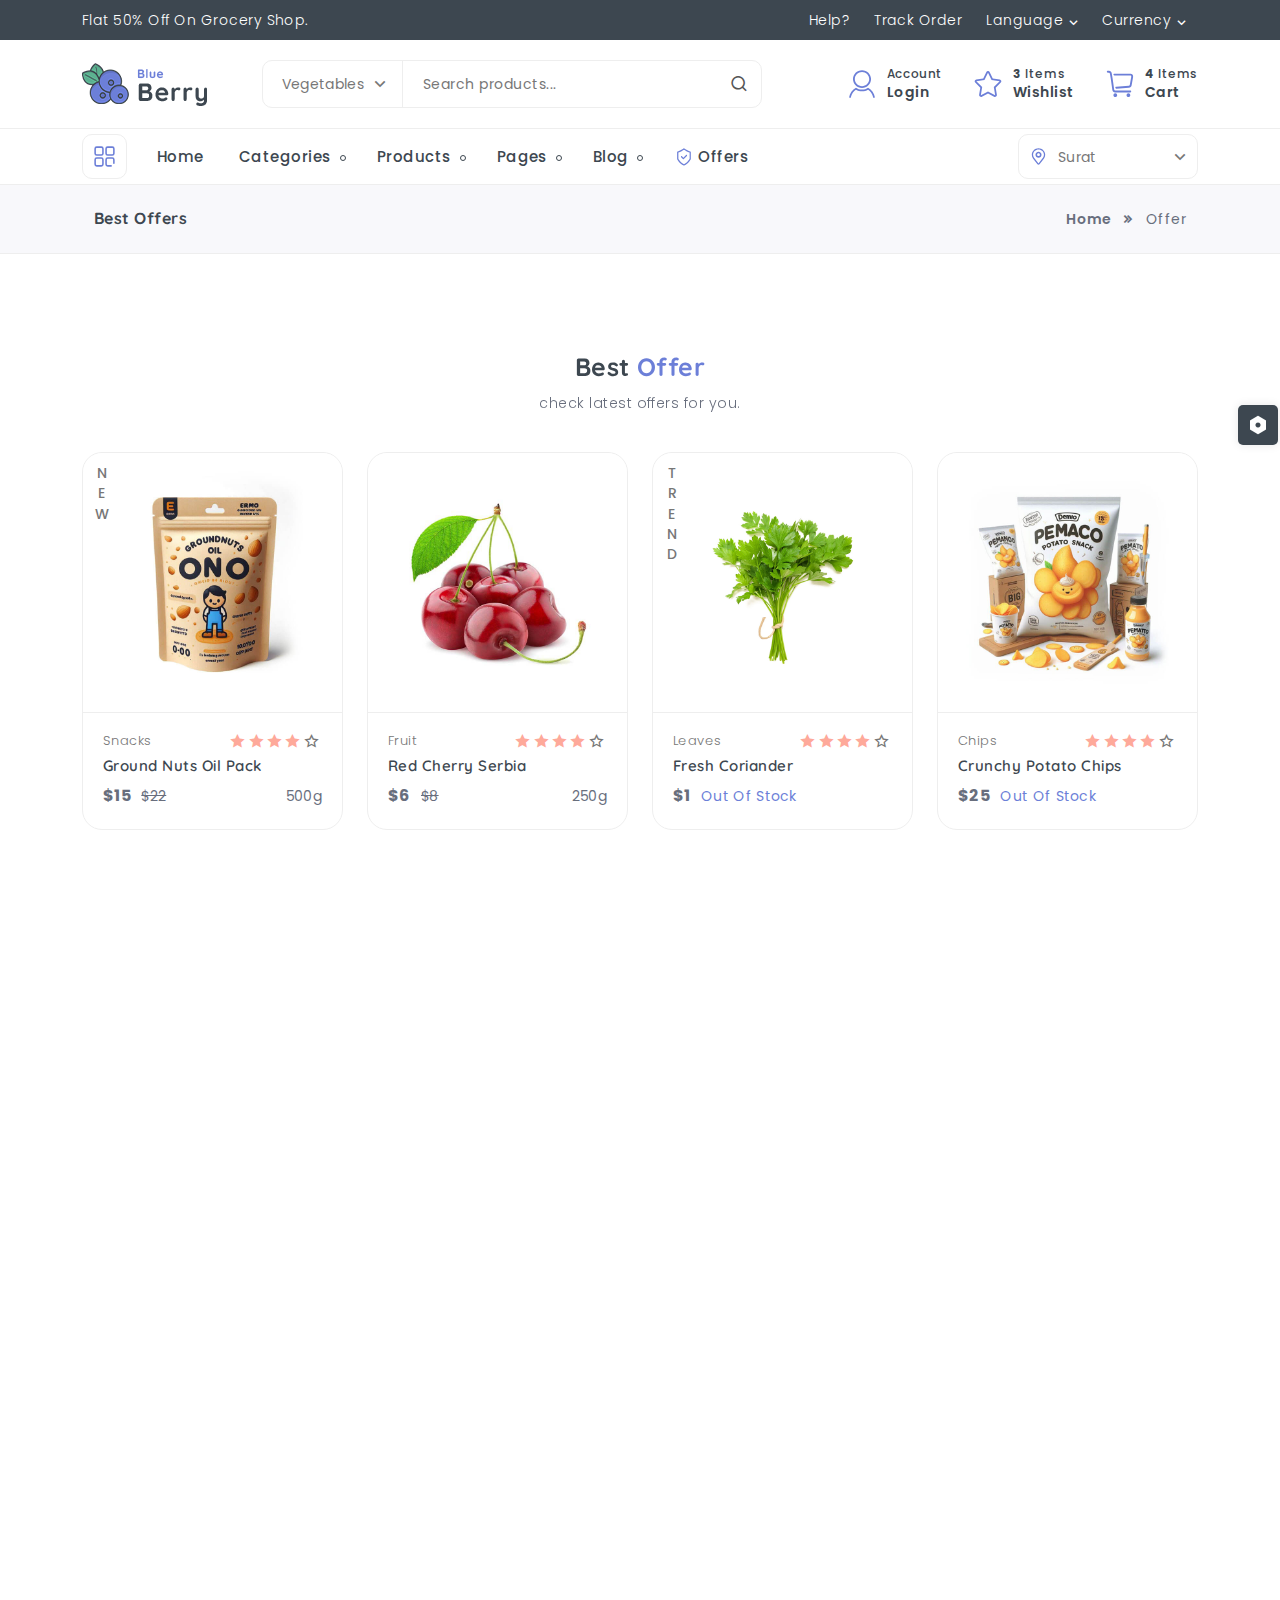
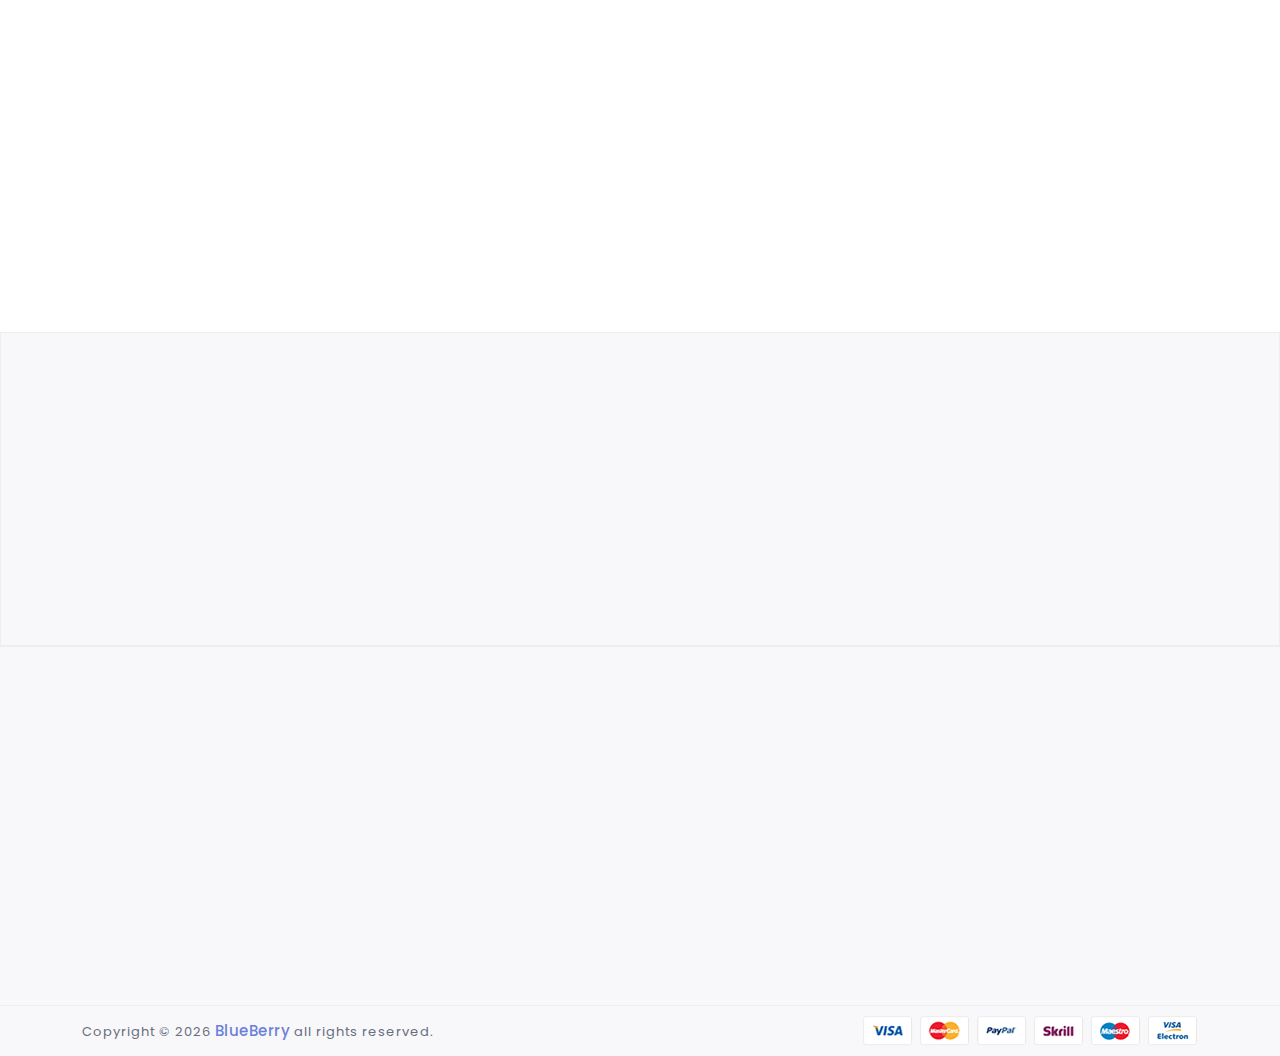
<file: offer.html>
<!DOCTYPE html>
<html lang="en">


<!-- Mirrored from maraviyainfotech.com/projects/blueberry-html/offer.html by HTTrack Website Copier/3.x [XR&CO'2014], Fri, 06 Dec 2024 07:08:24 GMT -->
<head>
    <meta charset="UTF-8">
    <meta http-equiv="X-UA-Compatible" content="IE=edge">
    <meta name="viewport" content="width=device-width, initial-scale=1.0">
    <meta name="description" content="Blueberry - Multi Purpose eCommerce Template.">
    <meta name="keywords"
        content="eCommerce, mart, apparel, bootstrap 5, catalog, fashion, html, multipurpose, online store, shop, store, template">
    <title>Blueberry - eCommerce html template</title>

    <!-- Site Favicon -->
    <link rel="icon" href="assets/img/favicon/favicon.png" type="image/x-icon">

    <!-- Css All Plugins Files -->
    <link rel="stylesheet" href="assets/css/vendor/bootstrap.min.css">
    <link rel="stylesheet" href="assets/css/vendor/remixicon.css">
    <link rel="stylesheet" href="assets/css/vendor/aos.css">
    <link rel="stylesheet" href="assets/css/vendor/swiper-bundle.min.css">
    <link rel="stylesheet" href="assets/css/vendor/owl.carousel.min.css">
    <link rel="stylesheet" href="assets/css/vendor/slick.min.css">
    <link rel="stylesheet" href="assets/css/vendor/animate.min.css">
    <link rel="stylesheet" href="assets/css/vendor/jquery-range-ui.css">

    <!-- Main Style -->
    <link rel="stylesheet" href="assets/css/style.css">
</head>

<body>

    <!-- Loader -->
    <div class="bb-loader">
        <img src="assets/img/logo/loader.png" alt="loader">
        <span class="loader"></span>
    </div>

    <!-- Header -->
    <header class="bb-header">
        <div class="top-header">
            <div class="container">
                <div class="row">
                    <div class="col-12">
                        <div class="inner-top-header">
                            <div class="col-left-bar">
                                <a href="shop-left-sidebar-col-3.html">Flat 50% Off On Grocery Shop.</a>
                            </div>
                            <div class="col-right-bar">
                                <div class="cols">
                                    <a href="faq.html">Help?</a>
                                </div>
                                <div class="cols">
                                    <a href="track-order.html">Track Order</a>
                                </div>
                                <div class="cols">
                                    <div class="custom-dropdown">
                                        <a class="bb-dropdown-toggle" href="#">Language</a>
                                        <ul class="dropdown">
                                            <li><a href="javascript:void(0)">English</a></li>
                                            <li><a href="javascript:void(0)">Hindi</a></li>
                                            <li><a href="javascript:void(0)">Gujarati</a></li>
                                        </ul>
                                    </div>
                                </div>
                                <div class="cols">
                                    <div class="custom-dropdown">
                                        <a class="bb-dropdown-toggle" href="#">Currency</a>
                                        <ul class="dropdown">
                                            <li><a href="javascript:void(0)">USD $</a></li>
                                            <li><a href="javascript:void(0)">EUR €</a></li>
                                        </ul>
                                    </div>
                                </div>
                            </div>
                        </div>
                    </div>
                </div>
            </div>
        </div>
        <div class="bottom-header">
            <div class="container">
                <div class="row">
                    <div class="col-12">
                        <div class="inner-bottom-header">
                            <div class="cols bb-logo-detail">
                                <!-- Header Logo Start -->
                                <div class="header-logo">
                                    <a href="index.html">
                                        <img src="assets/img/logo/logo.png" alt="logo" class="light">
                                        <img src="assets/img/logo/logo-dark.png" alt="logo" class="dark">
                                    </a>
                                </div>
                                <!-- Header Logo End -->
                                <a href="javascript:void(0)" class="bb-sidebar-toggle bb-category-toggle">
                                    <svg class="svg-icon" viewBox="0 0 1024 1024" version="1.1" xmlns="http://www.w3.org/2000/svg">
                                        <path
                                            d="M384 928H192a96 96 0 0 1-96-96V640a96 96 0 0 1 96-96h192a96 96 0 0 1 96 96v192a96 96 0 0 1-96 96zM192 608a32 32 0 0 0-32 32v192a32 32 0 0 0 32 32h192a32 32 0 0 0 32-32V640a32 32 0 0 0-32-32H192zM784 928H640a96 96 0 0 1-96-96V640a96 96 0 0 1 96-96h192a96 96 0 0 1 96 96v144a32 32 0 0 1-64 0V640a32 32 0 0 0-32-32H640a32 32 0 0 0-32 32v192a32 32 0 0 0 32 32h144a32 32 0 0 1 0 64zM384 480H192a96 96 0 0 1-96-96V192a96 96 0 0 1 96-96h192a96 96 0 0 1 96 96v192a96 96 0 0 1-96 96zM192 160a32 32 0 0 0-32 32v192a32 32 0 0 0 32 32h192a32 32 0 0 0 32-32V192a32 32 0 0 0-32-32H192zM832 480H640a96 96 0 0 1-96-96V192a96 96 0 0 1 96-96h192a96 96 0 0 1 96 96v192a96 96 0 0 1-96 96zM640 160a32 32 0 0 0-32 32v192a32 32 0 0 0 32 32h192a32 32 0 0 0 32-32V192a32 32 0 0 0-32-32H640z" />
                                    </svg>
                                </a>
                            </div>
                            <div class="cols">
                                <div class="header-search">
                                    <form class="bb-btn-group-form" action="#">
                                        <div class="inner-select">
                                            <div class="custom-select">
                                                <select>
                                                    <option value="option1">vegetables</option>
                                                    <option value="option2">Cold Drinks</option>
                                                    <option value="option3">Fruits</option>
                                                    <option value="option4">Bakery</option>
                                                </select>
                                            </div>
                                        </div>
                                        <input class="form-control bb-search-bar" placeholder="Search products..."
                                            type="text">
                                        <button class="submit" type="submit"><i class="ri-search-line"></i></button>
                                    </form>
                                </div>
                            </div>
                            <div class="cols bb-icons">
                                <div class="bb-flex-justify">
                                    <div class="bb-header-buttons">
                                        <div class="bb-acc-drop">
                                            <a href="javascript:void(0)"
                                                class="bb-header-btn bb-header-user dropdown-toggle bb-user-toggle"
                                                title="Account">
                                                <div class="header-icon">
                                                    <svg class="svg-icon" viewBox="0 0 1024 1024" version="1.1"
                                                        xmlns="http://www.w3.org/2000/svg">
                                                        <path
                                                            d="M512.476 648.247c-170.169 0-308.118-136.411-308.118-304.681 0-168.271 137.949-304.681 308.118-304.681 170.169 0 308.119 136.411 308.119 304.681C820.594 511.837 682.645 648.247 512.476 648.247L512.476 648.247zM512.476 100.186c-135.713 0-246.12 109.178-246.12 243.381 0 134.202 110.407 243.381 246.12 243.381 135.719 0 246.126-109.179 246.126-243.381C758.602 209.364 648.195 100.186 512.476 100.186L512.476 100.186zM935.867 985.115l-26.164 0c-9.648 0-17.779-6.941-19.384-16.35-2.646-15.426-6.277-30.52-11.142-44.95-24.769-87.686-81.337-164.13-159.104-214.266-63.232 35.203-134.235 53.64-207.597 53.64-73.555 0-144.73-18.537-208.084-53.922-78 50.131-134.75 126.68-159.564 214.549 0 0-4.893 18.172-11.795 46.4-2.136 8.723-10.035 14.9-19.112 14.9L88.133 985.116c-9.415 0-16.693-8.214-15.47-17.452C91.698 824.084 181.099 702.474 305.51 637.615c58.682 40.472 129.996 64.267 206.966 64.267 76.799 0 147.968-23.684 206.584-63.991 124.123 64.932 213.281 186.403 232.277 329.772C952.56 976.901 945.287 985.115 935.867 985.115L935.867 985.115z" />
                                                    </svg>
                                                </div>
                                                <div class="bb-btn-desc">
                                                    <span class="bb-btn-title">Account</span>
                                                    <span class="bb-btn-stitle">Login</span>
                                                </div>
                                            </a>
                                            <ul class="bb-dropdown-menu">
                                                <li><a class="dropdown-item" href="register.html">Register</a></li>
                                                <li><a class="dropdown-item" href="checkout.html">Checkout</a></li>
                                                <li><a class="dropdown-item" href="login.html">Login</a></li>
                                            </ul>
                                        </div>
                                        <a href="wishlist.html" class="bb-header-btn bb-wish-toggle" title="Wishlist">
                                            <div class="header-icon">
                                                <svg class="svg-icon" viewBox="0 0 1024 1024" version="1.1" xmlns="http://www.w3.org/2000/svg">
                                                    <path
                                                        d="M512 128l121.571556 250.823111 276.366222 39.111111-199.281778 200.504889L756.622222 896 512 769.536 267.377778 896l45.852444-277.617778-199.111111-200.504889 276.366222-39.111111L512 128m0-56.888889a65.962667 65.962667 0 0 0-59.477333 36.807111l-102.940445 213.703111-236.828444 35.214223a65.422222 65.422222 0 0 0-52.366222 42.979555 62.577778 62.577778 0 0 0 15.274666 64.967111l173.511111 173.340445-40.248889 240.355555a63.374222 63.374222 0 0 0 26.993778 62.577778 67.242667 67.242667 0 0 0 69.632 3.726222L512 837.290667l206.478222 107.605333a67.356444 67.356444 0 0 0 69.688889-3.726222 63.374222 63.374222 0 0 0 26.908445-62.577778l-40.277334-240.355556 173.511111-173.340444a62.577778 62.577778 0 0 0 15.246223-64.967111 65.422222 65.422222 0 0 0-52.366223-42.979556l-236.8-35.214222-102.968889-213.703111A65.848889 65.848889 0 0 0 512 71.111111z"
                                                        fill="#364C58" />
                                                </svg>
                                            </div>
                                            <div class="bb-btn-desc">
                                                <span class="bb-btn-title"><b class="bb-wishlist-count">3</b>
                                                    items</span>
                                                <span class="bb-btn-stitle">Wishlist</span>
                                            </div>
                                        </a>
                                        <a href="javascript:void(0)" class="bb-header-btn bb-cart-toggle" title="Cart">
                                            <div class="header-icon">
                                                <svg class="svg-icon" viewBox="0 0 1024 1024" version="1.1" xmlns="http://www.w3.org/2000/svg">
                                                    <path
                                                        d="M351.552 831.424c-35.328 0-63.968 28.64-63.968 63.968 0 35.328 28.64 63.968 63.968 63.968 35.328 0 63.968-28.64 63.968-63.968C415.52 860.064 386.88 831.424 351.552 831.424L351.552 831.424 351.552 831.424zM799.296 831.424c-35.328 0-63.968 28.64-63.968 63.968 0 35.328 28.64 63.968 63.968 63.968 35.328 0 63.968-28.64 63.968-63.968C863.264 860.064 834.624 831.424 799.296 831.424L799.296 831.424 799.296 831.424zM862.752 799.456 343.264 799.456c-46.08 0-86.592-36.448-92.224-83.008L196.8 334.592 165.92 156.128c-1.92-15.584-16.128-28.288-29.984-28.288L95.2 127.84c-17.664 0-32-14.336-32-31.968 0-17.664 14.336-32 32-32l40.736 0c46.656 0 87.616 36.448 93.28 83.008l30.784 177.792 54.464 383.488c1.792 14.848 15.232 27.36 28.768 27.36l519.488 0c17.696 0 32 14.304 32 31.968S880.416 799.456 862.752 799.456L862.752 799.456zM383.232 671.52c-16.608 0-30.624-12.8-31.872-29.632-1.312-17.632 11.936-32.928 29.504-34.208l433.856-31.968c15.936-0.096 29.344-12.608 31.104-26.816l50.368-288.224c1.28-10.752-1.696-22.528-8.128-29.792-4.128-4.672-9.312-7.04-15.36-7.04L319.04 223.84c-17.664 0-32-14.336-32-31.968 0-17.664 14.336-31.968 32-31.968l553.728 0c24.448 0 46.88 10.144 63.232 28.608 18.688 21.088 27.264 50.784 23.52 81.568l-50.4 288.256c-5.44 44.832-45.92 81.28-92 81.28L385.6 671.424C384.8 671.488 384 671.52 383.232 671.52L383.232 671.52zM383.232 671.52" />
                                                </svg>
                                                <span class="main-label-note-new"></span>
                                            </div>
                                            <div class="bb-btn-desc">
                                                <span class="bb-btn-title"><b class="bb-cart-count">4</b> items</span>
                                                <span class="bb-btn-stitle">Cart</span>
                                            </div>
                                        </a>
                                        <a href="javascript:void(0)" class="bb-toggle-menu">
                                            <div class="header-icon">
                                                <i class="ri-menu-3-fill"></i>
                                            </div>
                                        </a>
                                    </div>
                                </div>
                            </div>
                        </div>
                    </div>
                </div>
            </div>
        </div>
        <div class="bb-main-menu-desk">
            <div class="container">
                <div class="row">
                    <div class="col-12">
                        <div class="bb-inner-menu-desk">
                            <a href="javascript:void(0)" class="bb-header-btn bb-sidebar-toggle bb-category-toggle">
                                <svg class="svg-icon" viewBox="0 0 1024 1024" version="1.1" xmlns="http://www.w3.org/2000/svg">
                                    <path
                                        d="M384 928H192a96 96 0 0 1-96-96V640a96 96 0 0 1 96-96h192a96 96 0 0 1 96 96v192a96 96 0 0 1-96 96zM192 608a32 32 0 0 0-32 32v192a32 32 0 0 0 32 32h192a32 32 0 0 0 32-32V640a32 32 0 0 0-32-32H192zM784 928H640a96 96 0 0 1-96-96V640a96 96 0 0 1 96-96h192a96 96 0 0 1 96 96v144a32 32 0 0 1-64 0V640a32 32 0 0 0-32-32H640a32 32 0 0 0-32 32v192a32 32 0 0 0 32 32h144a32 32 0 0 1 0 64zM384 480H192a96 96 0 0 1-96-96V192a96 96 0 0 1 96-96h192a96 96 0 0 1 96 96v192a96 96 0 0 1-96 96zM192 160a32 32 0 0 0-32 32v192a32 32 0 0 0 32 32h192a32 32 0 0 0 32-32V192a32 32 0 0 0-32-32H192zM832 480H640a96 96 0 0 1-96-96V192a96 96 0 0 1 96-96h192a96 96 0 0 1 96 96v192a96 96 0 0 1-96 96zM640 160a32 32 0 0 0-32 32v192a32 32 0 0 0 32 32h192a32 32 0 0 0 32-32V192a32 32 0 0 0-32-32H640z" />
                                </svg>
                            </a>
                            <button class="navbar-toggler shadow-none" type="button" data-bs-toggle="collapse"
                                data-bs-target="#navbarSupportedContent" aria-controls="navbarSupportedContent"
                                aria-expanded="false" aria-label="Toggle navigation">
                                <i class="ri-menu-2-line"></i>
                            </button>
                            <div class="bb-main-menu" id="navbarSupportedContent">
                                <ul class="navbar-nav">
                                    <li class="nav-item">
                                        <a class="nav-link" href="index.html">Home</a>
                                    </li>
                                    <li class="nav-item bb-main-dropdown">
                                        <a class="nav-link bb-dropdown-item" href="javascript:void(0)">Categories</a>
                                        <ul class="mega-menu">
                                            <li>
                                                <ul class="mega-block">
                                                    <li class="menu_title"><a href="javascript:void(0)">Classic</a></li>
                                                    <li><a href="shop-left-sidebar-col-3.html">Left sidebar 3 column</a>
                                                    </li>
                                                    <li><a href="shop-left-sidebar-col-4.html">Left sidebar 4 column</a>
                                                    </li>
                                                    <li><a href="shop-right-sidebar-col-3.html">Right sidebar 3
                                                            column</a></li>
                                                    <li><a href="shop-right-sidebar-col-4.html">Right sidebar 4
                                                            column</a></li>
                                                    <li><a href="shop-full-width.html">Full width 4 column</a></li>
                                                </ul>
                                                <ul class="mega-block">
                                                    <li class="menu_title"><a href="javascript:void(0)">Banner</a></li>
                                                    <li><a href="shop-banner-left-sidebar-col-3.html">left sidebar 3
                                                            column</a></li>
                                                    <li><a href="shop-banner-left-sidebar-col-4.html">left sidebar 4
                                                            column</a></li>
                                                    <li><a href="shop-banner-right-sidebar-col-3.html">right sidebar 3
                                                            column</a></li>
                                                    <li><a href="shop-banner-right-sidebar-col-4.html">right sidebar 4
                                                            column</a></li>
                                                    <li><a href="shop-banner-full-width.html">Full width 4 column</a>
                                                    </li>
                                                </ul>
                                                <ul class="mega-block">
                                                    <li class="menu_title"><a href="javascript:void(0)">Columns</a></li>
                                                    <li><a href="shop-full-width-col-3.html">3 Columns full width</a>
                                                    </li>
                                                    <li><a href="shop-full-width-col-4.html">4 Columns full width</a>
                                                    </li>
                                                    <li><a href="shop-full-width-col-5.html">5 Columns full width</a>
                                                    </li>
                                                    <li><a href="shop-full-width-col-6.html">6 Columns full width</a>
                                                    </li>
                                                    <li><a href="shop-banner-full-width-col-3.html">Banner 3 Columns</a>
                                                    </li>
                                                </ul>
                                                <ul class="mega-block">
                                                    <li class="menu_title"><a href="javascript:void(0)">List</a></li>
                                                    <li><a href="shop-list-left-sidebar.html">Shop left sidebar</a></li>
                                                    <li><a href="shop-list-right-sidebar.html">Shop right sidebar</a>
                                                    </li>
                                                    <li><a href="shop-list-banner-left-sidebar.html">Banner left
                                                            sidebar</a></li>
                                                    <li><a href="shop-list-banner-right-sidebar.html">Banner right
                                                            sidebar</a></li>
                                                    <li><a href="shop-list-full-col-2.html">Full width 2 columns</a>
                                                    </li>
                                                </ul>
                                            </li>
                                        </ul>
                                    </li>
                                    <li class="nav-item bb-dropdown">
                                        <a class="nav-link bb-dropdown-item" href="javascript:void(0)">Products</a>
                                        <ul class="bb-dropdown-menu">
                                            <li class="bb-mega-dropdown">
                                                <a class="bb-mega-item" href="javascript:void(0)">Product page</a>
                                                <ul class="bb-mega-menu">
                                                    <li><a class="dropdown-item"
                                                            href="product-left-sidebar.html">Product left sidebar</a>
                                                    </li>
                                                    <li><a class="dropdown-item"
                                                            href="product-right-sidebar.html">Product right sidebar</a>
                                                    </li>
                                                </ul>
                                            </li>
                                            <li class="bb-mega-dropdown">
                                                <a class="bb-mega-item" href="javascript:void(0)">Product Accordion</a>
                                                <ul class="bb-mega-menu">
                                                    <li><a class="dropdown-item"
                                                            href="product-accordion-left-sidebar.html">left sidebar</a>
                                                    </li>
                                                    <li><a class="dropdown-item"
                                                            href="product-accordion-right-sidebar.html">right
                                                            sidebar</a></li>
                                                </ul>
                                            </li>
                                            <li>
                                                <a href="product-full-width.html">Product full width</a>
                                            </li>
                                            <li>
                                                <a href="product-accordion-full-width.html">accordion full width</a>
                                            </li>
                                        </ul>
                                    </li>
                                    <li class="nav-item bb-dropdown">
                                        <a class="nav-link bb-dropdown-item" href="javascript:void(0)">Pages</a>
                                        <ul class="bb-dropdown-menu">
                                            <li><a class="dropdown-item" href="about-us.html">About Us</a></li>
                                            <li><a class="dropdown-item" href="contact-us.html">Contact Us</a></li>
                                            <li><a class="dropdown-item" href="cart.html">Cart</a></li>
                                            <li><a class="dropdown-item" href="checkout.html">Checkout</a></li>
                                            <li><a class="dropdown-item" href="compare.html">Compare</a></li>
                                            <li><a class="dropdown-item" href="faq.html">Faq</a></li>
                                            <li><a class="dropdown-item" href="login.html">Login</a></li>
                                            <li><a class="dropdown-item" href="register.html">Register</a></li>
                                        </ul>
                                    </li>
                                    <li class="nav-item bb-dropdown">
                                        <a class="nav-link bb-dropdown-item" href="javascript:void(0)">Blog</a>
                                        <ul class="bb-dropdown-menu">
                                            <li><a class="dropdown-item" href="blog-left-sidebar.html">Left Sidebar</a>
                                            </li>
                                            <li><a class="dropdown-item" href="blog-right-sidebar.html">Right
                                                    Sidebar</a></li>
                                            <li><a class="dropdown-item" href="blog-full-width.html">Full Width</a></li>
                                            <li><a class="dropdown-item" href="blog-detail-left-sidebar.html">Detail
                                                    Left Sidebar</a></li>
                                            <li><a class="dropdown-item" href="blog-detail-right-sidebar.html">Detail
                                                    Right Sidebar</a></li>
                                            <li><a class="dropdown-item" href="blog-detail-full-width.html">Detail Full
                                                    Width</a></li>
                                        </ul>
                                    </li>
                                    <li class="nav-item">
                                        <a class="nav-link" href="offer.html">
                                            <svg xmlns="http://www.w3.org/2000/svg" version="1.1" x="0" y="0" viewBox="0 0 64 64"
                                                style="enable-background:new 0 0 512 512" xml:space="preserve" class="">
                                                <g>
                                                    <path
                                                        d="M10 16v22c0 .3.1.6.2.8.3.6 6.5 13.8 21 20h.2c.2 0 .3.1.5.1s.3 0 .5-.1h.2c14.5-6.2 20.8-19.4 21-20 .1-.3.2-.5.2-.8V16c0-.9-.6-1.7-1.5-1.9-7.6-1.9-19.3-9.6-19.4-9.7-.1-.1-.2-.1-.4-.2-.1 0-.1 0-.2-.1h-.9c-.1 0-.2.1-.3.1-.1.1-.2.1-.4.2s-11.8 7.8-19.4 9.7c-.7.2-1.3 1-1.3 1.9zm4 1.5c6.7-2.1 15-7.2 18-9.1 3 1.9 11.3 7 18 9.1v20c-1.1 2.1-6.7 12.1-18 17.3-11.3-5.2-16.9-15.2-18-17.3z"
                                                        fill="#000000" opacity="1" data-original="#000000" class="">
                                                    </path>
                                                    <path
                                                        d="M28.6 38.4c.4.4.9.6 1.4.6s1-.2 1.4-.6l9.9-9.9c.8-.8.8-2 0-2.8s-2-.8-2.8 0L30 34.2l-4.5-4.5c-.8-.8-2-.8-2.8 0s-.8 2 0 2.8z"
                                                        fill="#000000" opacity="1" data-original="#000000" class="">
                                                    </path>
                                                </g>
                                            </svg>
                                            Offers
                                        </a>
                                    </li>
                                </ul>
                            </div>
                            <div class="bb-dropdown-menu">
                                <div class="inner-select">
                                    <svg class="svg-icon" viewBox="0 0 1024 1024" version="1.1" xmlns="http://www.w3.org/2000/svg">
                                        <path
                                            d="M511.614214 958.708971c-21.76163 0-41.744753-9.781784-54.865586-26.862811L222.50156 626.526383c-3.540639-4.044106-5.872754-7.978718-7.349385-10.461259-41.72838-58.515718-63.959707-127.685078-63.959707-199.699228 0.87288-193.650465 162.903184-351.075891 361.209691-351.075891 198.726064 0 360.40435 157.49194 360.40435 351.075891-0.839111 72.190159-23.070438 140.856052-64.345494 199.053522-1.962701 3.288906-4.312212 7.189749-7.735171 11.098779L566.479799 931.847184c-13.120832 17.080004-33.103956 26.861788-54.865585 26.861787zM273.525654 580.51956a33.707706 33.707706 0 0 1 2.63399 3.037173L511.278569 890.00931 747.068783 583.556733c0.435928-0.569982 0.889253-1.124614 1.358951-1.669013l2.51631-4.102434c0.285502-0.453325 0.587378-0.89744 0.889253-1.325182 33.507138-46.921659 51.577702-102.416578 52.248991-160.487158 0-155.294902-130.839931-281.95565-291.679105-281.95565-160.571069 0-291.780413 126.72931-292.484448 282.501073 0 57.450457 17.802458 112.811322 51.460022 159.933549l2.90312 4.580318c0.418532 0.73678-0.186242 0.032746-0.756223-0.512676z m476.059439 0.100284v0z m0.066515-0.058329c-0.016373 0.016373-0.033769 0.025583-0.033769 0.041956 0.001023-0.016373 0.017396-0.025583 0.033769-0.041956z m0.051166-0.041955a0.227174 0.227174 0 0 0-0.050142 0.041955c0.016373-0.016373 0.032746-0.033769 0.050142-0.041955z"
                                            fill="#444444" />
                                        <path
                                            d="M512 577.206094c-90.000803 0-163.222455-73.221652-163.222455-163.222455s73.221652-163.222455 163.222455-163.222455S675.222455 323.982836 675.222455 413.983639s-73.222675 163.222455-163.222455 163.222455z m0-240.538355c-42.634006 0-77.3159 34.68087-77.3159 77.3159s34.68087 77.3159 77.3159 77.3159 77.3159-34.681894 77.3159-77.3159-34.681894-77.3159-77.3159-77.3159z"
                                            fill="#00D8A0" />
                                    </svg>
                                    <div class="custom-select">
                                        <select>
                                            <option value="option1">Surat</option>
                                            <option value="option2">Delhi</option>
                                            <option value="option3">Rajkot</option>
                                            <option value="option4">Udaipur</option>
                                        </select>
                                    </div>
                                </div>
                            </div>
                        </div>
                    </div>
                </div>
            </div>
        </div>
        <div class="bb-mobile-menu-overlay"></div>
        <div id="bb-mobile-menu" class="bb-mobile-menu">
            <div class="bb-menu-title">
                <span class="menu_title">My Menu</span>
                <button type="button" class="bb-close-menu">×</button>
            </div>
            <div class="bb-menu-inner">
                <div class="bb-menu-content">
                    <ul>
                        <li>
                            <a href="index.html">Home</a>
                        </li>
                        <li>
                            <a href="javascript:void(0)">Categories</a>
                            <ul class="sub-menu">
                                <li>
                                    <a href="javascript:void(0)">Classic</a>
                                    <ul class="sub-menu">
                                        <li><a href="shop-left-sidebar-col-3.html">Left sidebar 3 column</a></li>
                                        <li><a href="shop-left-sidebar-col-4.html">Left sidebar 4 column</a></li>
                                        <li><a href="shop-right-sidebar-col-3.html">Right sidebar 3 column</a></li>
                                        <li><a href="shop-right-sidebar-col-4.html">Right sidebar 4 column</a></li>
                                        <li><a href="shop-full-width.html">Full width 4 column</a></li>
                                    </ul>
                                </li>
                                <li>
                                    <a href="javascript:void(0)">Banner</a>
                                    <ul class="sub-menu">
                                        <li><a href="shop-banner-left-sidebar-col-3.html">Left sidebar 3 column</a></li>
                                        <li><a href="shop-banner-left-sidebar-col-4.html">Left sidebar 4 column</a></li>
                                        <li><a href="shop-banner-right-sidebar-col-3.html">Right sidebar 3 column</a>
                                        </li>
                                        <li><a href="shop-banner-right-sidebar-col-4.html">Right sidebar 4 column</a>
                                        </li>
                                        <li><a href="shop-banner-full-width.html">Full width 4 column</a></li>
                                    </ul>
                                </li>
                                <li>
                                    <a href="javascript:void(0)">Columns</a>
                                    <ul class="sub-menu">
                                        <li><a href="shop-full-width-col-3.html">3 Columns full width</a></li>
                                        <li><a href="shop-full-width-col-4.html">4 Columns full width</a></li>
                                        <li><a href="shop-full-width-col-5.html">5 Columns full width</a></li>
                                        <li><a href="shop-full-width-col-6.html">6 Columns full width</a></li>
                                        <li><a href="shop-banner-full-width-col-3.html">Banner 3 Columns</a></li>
                                    </ul>
                                </li>
                                <li>
                                    <a href="javascript:void(0)">List</a>
                                    <ul class="sub-menu">
                                        <li><a href="shop-list-left-sidebar.html">Shop left sidebar</a></li>
                                        <li><a href="shop-list-right-sidebar.html">Shop right sidebar</a></li>
                                        <li><a href="shop-list-banner-left-sidebar.html">Banner left sidebar</a></li>
                                        <li><a href="shop-list-banner-right-sidebar.html">Banner right sidebar</a></li>
                                        <li><a href="shop-list-full-col-2.html">Full width 2 columns</a></li>
                                    </ul>
                                </li>
                            </ul>
                        </li>
                        <li>
                            <a href="javascript:void(0)">Products</a>
                            <ul class="sub-menu">
                                <li>
                                    <a href="javascript:void(0)">Product page</a>
                                    <ul class="sub-menu">
                                        <li><a href="product-left-sidebar.html">Product left sidebar</a></li>
                                        <li><a href="product-right-sidebar.html">Product right sidebar</a></li>
                                    </ul>
                                </li>
                                <li>
                                    <a href="javascript:void(0)">Product Accordion</a>
                                    <ul class="sub-menu">
                                        <li><a href="product-accordion-left-sidebar.html">left sidebar</a></li>
                                        <li><a href="product-accordion-right-sidebar.html">right sidebar</a></li>
                                    </ul>
                                </li>
                                <li><a href="product-full-width.html">Product full width</a></li>
                                <li><a href="product-accordion-full-width.html">accordion full width</a></li>
                            </ul>
                        </li>
                        <li>
                            <a href="javascript:void(0)">Pages</a>
                            <ul class="sub-menu">
                                <li><a href="about-us.html">About Us</a></li>
                                <li><a href="contact-us.html">Contact Us</a></li>
                                <li><a href="cart.html">Cart</a></li>
                                <li><a href="checkout.html">Checkout</a></li>
                                <li><a href="compare.html">Compare</a></li>
                                <li><a href="faq.html">Faq</a></li>
                                <li><a href="login.html">Login</a></li>
                                <li><a href="register.html">Register</a></li>
                            </ul>
                        </li>
                        <li>
                            <a href="javascript:void(0)">Blog</a>
                            <ul class="sub-menu">
                                <li><a href="blog-left-sidebar.html">Left Sidebar</a></li>
                                <li><a href="blog-right-sidebar.html">Right Sidebar</a></li>
                                <li><a href="blog-full-width.html">Full Width</a></li>
                                <li><a href="blog-detail-left-sidebar.html">Detail Left Sidebar</a></li>
                                <li><a href="blog-detail-right-sidebar.html">Detail Right Sidebar</a></li>
                                <li><a href="blog-detail-full-width.html">Detail Full Width</a></li>
                            </ul>
                        </li>
                    </ul>
                </div>
                <div class="header-res-lan-curr">
                    <!-- Social Start -->
                    <div class="header-res-social">
                        <div class="header-top-social">
                            <ul class="mb-0">
                                <li class="list-inline-item">
                                    <a href="#"><i class="ri-facebook-fill"></i></a>
                                </li>
                                <li class="list-inline-item">
                                    <a href="#"><i class="ri-twitter-fill"></i></a>
                                </li>
                                <li class="list-inline-item">
                                    <a href="#"><i class="ri-instagram-line"></i></a>
                                </li>
                                <li class="list-inline-item">
                                    <a href="#"><i class="ri-linkedin-fill"></i></a>
                                </li>
                            </ul>
                        </div>
                    </div>
                    <!-- Social End -->
                </div>
            </div>
        </div>
    </header>

    <!-- Breadcrumb -->
    <section class="section-breadcrumb margin-b-50">
        <div class="container">
            <div class="row">
                <div class="col-12">
                    <div class="row bb-breadcrumb-inner">
                        <div class="col-md-6 col-sm-12">
                            <h2 class="bb-breadcrumb-title">Best Offers</h2>
                        </div>
                        <div class="col-md-6 col-sm-12">
                            <ul class="bb-breadcrumb-list">
                                <li class="bb-breadcrumb-item"><a href="index.html">Home</a></li>
                                <li><i class="ri-arrow-right-double-fill"></i></li>
                                <li class="bb-breadcrumb-item active">Offer</li>
                            </ul>
                        </div>
                    </div>
                </div>
            </div>
        </div>
    </section>

    <!-- Offer -->
    <section class="section-offer padding-tb-50">
        <div class="container">
            <div class="row">
                <div class="col-12">
                    <div class="section-title bb-center" data-aos="fade-up" data-aos-duration="1000"
                        data-aos-delay="200">
                        <div class="section-detail">
                            <h2 class="bb-title">Best<span> Offer</span></h2>
                            <p>check latest offers for you.</p>
                        </div>
                    </div>
                </div>
                <div class="col-xl-3 col-md-4 col-6 mb-24 bb-product-box" data-aos="fade-up" data-aos-duration="1000"
                    data-aos-delay="200">
                    <div class="bb-pro-box">
                        <div class="bb-pro-img">
                            <span class="flags">
                                <span>New</span>
                            </span>
                            <a href="javascript:void(0)">
                                <div class="inner-img">
                                    <img class="main-img" src="assets/img/new-product/1.jpg" alt="product-1">
                                    <img class="hover-img" src="assets/img/new-product/back-1.jpg" alt="product-1">
                                </div>
                            </a>
                            <ul class="bb-pro-actions">
                                <li class="bb-btn-group">
                                    <a href="javascript:void(0)" title="Wishlist">
                                        <i class="ri-heart-line"></i>
                                    </a>
                                </li>
                                <li class="bb-btn-group">
                                    <a href="javascript:void(0)" data-link-action="quickview" title="Quick View"
                                        data-bs-toggle="modal" data-bs-target="#bry_quickview_modal">
                                        <i class="ri-eye-line"></i>
                                    </a>
                                </li>
                                <li class="bb-btn-group">
                                    <a href="compare.html" title="Compare">
                                        <i class="ri-repeat-line"></i>
                                    </a>
                                </li>
                                <li class="bb-btn-group">
                                    <a href="javascript:void(0)" title="Add To Cart">
                                        <i class="ri-shopping-bag-4-line"></i>
                                    </a>
                                </li>
                            </ul>
                        </div>
                        <div class="timer1 timer dealend-timer" data-date="September 30, 2025 19:15:10 PDT"></div>
                        <div class="bb-pro-contact">
                            <div class="bb-pro-subtitle">
                                <a href="shop-left-sidebar-col-3.html">Snacks</a>
                                <span class="bb-pro-rating">
                                    <i class="ri-star-fill"></i>
                                    <i class="ri-star-fill"></i>
                                    <i class="ri-star-fill"></i>
                                    <i class="ri-star-fill"></i>
                                    <i class="ri-star-line"></i>
                                </span>
                            </div>
                            <h4 class="bb-pro-title"><a href="product-left-sidebar.html">Ground Nuts Oil
                                    Pack</a></h4>
                            <div class="bb-price">
                                <div class="inner-price">
                                    <span class="new-price">$15</span>
                                    <span class="old-price">$22</span>
                                </div>
                                <span class="last-items">500g</span>
                            </div>
                        </div>
                    </div>
                </div>
                <div class="col-xl-3 col-md-4 col-6 mb-24 bb-product-box" data-aos="fade-up" data-aos-duration="1000"
                    data-aos-delay="600">
                    <div class="bb-pro-box">
                        <div class="bb-pro-img">
                            <a href="javascript:void(0)">
                                <div class="inner-img">
                                    <img class="main-img" src="assets/img/new-product/11.jpg" alt="product-3">
                                    <img class="hover-img" src="assets/img/new-product/11.jpg" alt="product-3">
                                </div>
                            </a>
                            <ul class="bb-pro-actions">
                                <li class="bb-btn-group">
                                    <a href="javascript:void(0)" title="Wishlist">
                                        <i class="ri-heart-line"></i>
                                    </a>
                                </li>
                                <li class="bb-btn-group">
                                    <a href="javascript:void(0)" data-link-action="quickview" title="Quick View"
                                        data-bs-toggle="modal" data-bs-target="#bry_quickview_modal">
                                        <i class="ri-eye-line"></i>
                                    </a>
                                </li>
                                <li class="bb-btn-group">
                                    <a href="compare.html" title="Compare">
                                        <i class="ri-repeat-line"></i>
                                    </a>
                                </li>
                                <li class="bb-btn-group">
                                    <a href="javascript:void(0)" title="Add To Cart">
                                        <i class="ri-shopping-bag-4-line"></i>
                                    </a>
                                </li>
                            </ul>
                        </div>
                        <div class="timer2 timer dealend-timer" data-date="November 30, 2026 19:15:10 PDT"></div>
                        <div class="bb-pro-contact">
                            <div class="bb-pro-subtitle">
                                <a href="shop-left-sidebar-col-3.html">Fruit</a>
                                <span class="bb-pro-rating">
                                    <i class="ri-star-fill"></i>
                                    <i class="ri-star-fill"></i>
                                    <i class="ri-star-fill"></i>
                                    <i class="ri-star-fill"></i>
                                    <i class="ri-star-line"></i>
                                </span>
                            </div>
                            <h4 class="bb-pro-title"><a href="product-left-sidebar.html">Red Cherry Serbia</a></h4>
                            <div class="bb-price">
                                <div class="inner-price">
                                    <span class="new-price">$6</span>
                                    <span class="old-price">$8</span>
                                </div>
                                <span class="last-items">250g</span>
                            </div>
                        </div>
                    </div>
                </div>
                <div class="col-xl-3 col-md-4 col-6 mb-24 bb-product-box" data-aos="fade-up" data-aos-duration="1000"
                    data-aos-delay="800">
                    <div class="bb-pro-box">
                        <div class="bb-pro-img">
                            <span class="flags">
                                <span>Trend</span>
                            </span>
                            <a href="javascript:void(0)">
                                <div class="inner-img">
                                    <img class="main-img" src="assets/img/new-product/20.jpg" alt="product-4">
                                    <img class="hover-img" src="assets/img/new-product/20.jpg" alt="product-4">
                                </div>
                            </a>
                            <ul class="bb-pro-actions">
                                <li class="bb-btn-group">
                                    <a href="javascript:void(0)" title="Wishlist">
                                        <i class="ri-heart-line"></i>
                                    </a>
                                </li>
                                <li class="bb-btn-group">
                                    <a href="javascript:void(0)" data-link-action="quickview" title="Quick View"
                                        data-bs-toggle="modal" data-bs-target="#bry_quickview_modal">
                                        <i class="ri-eye-line"></i>
                                    </a>
                                </li>
                                <li class="bb-btn-group">
                                    <a href="compare.html" title="Compare">
                                        <i class="ri-repeat-line"></i>
                                    </a>
                                </li>
                                <li class="bb-btn-group">
                                    <a href="javascript:void(0)" title="Add To Cart">
                                        <i class="ri-shopping-bag-4-line"></i>
                                    </a>
                                </li>
                            </ul>
                        </div>
                        <div class="timer3 timer dealend-timer" data-date="June 30, 2026 19:15:10 PDT"></div>
                        <div class="bb-pro-contact">
                            <div class="bb-pro-subtitle">
                                <a href="shop-left-sidebar-col-3.html">Leaves</a>
                                <span class="bb-pro-rating">
                                    <i class="ri-star-fill"></i>
                                    <i class="ri-star-fill"></i>
                                    <i class="ri-star-fill"></i>
                                    <i class="ri-star-fill"></i>
                                    <i class="ri-star-line"></i>
                                </span>
                            </div>
                            <h4 class="bb-pro-title"><a href="product-left-sidebar.html">Fresh Coriander</a></h4>
                            <div class="bb-price">
                                <div class="inner-price">
                                    <span class="new-price">$1</span>
                                    <span class="item-left">Out Of Stock</span>
                                </div>
                            </div>
                        </div>
                    </div>
                </div>
                <div class="col-xl-3 col-md-4 col-6 mb-24 bb-product-box" data-aos="fade-up" data-aos-duration="1000"
                    data-aos-delay="800">
                    <div class="bb-pro-box">
                        <div class="bb-pro-img">
                            <a href="javascript:void(0)">
                                <div class="inner-img">
                                    <img class="main-img" src="assets/img/new-product/4.jpg" alt="product-4">
                                    <img class="hover-img" src="assets/img/new-product/back-4.jpg" alt="product-4">
                                </div>
                            </a>
                            <ul class="bb-pro-actions">
                                <li class="bb-btn-group">
                                    <a href="javascript:void(0)" title="Wishlist">
                                        <i class="ri-heart-line"></i>
                                    </a>
                                </li>
                                <li class="bb-btn-group">
                                    <a href="javascript:void(0)" data-link-action="quickview" title="Quick View"
                                        data-bs-toggle="modal" data-bs-target="#bry_quickview_modal">
                                        <i class="ri-eye-line"></i>
                                    </a>
                                </li>
                                <li class="bb-btn-group">
                                    <a href="compare.html" title="Compare">
                                        <i class="ri-repeat-line"></i>
                                    </a>
                                </li>
                                <li class="bb-btn-group">
                                    <a href="javascript:void(0)" title="Add To Cart">
                                        <i class="ri-shopping-bag-4-line"></i>
                                    </a>
                                </li>
                            </ul>
                        </div>
                        <div class="timer1 timer dealend-timer" data-date="September 30, 2025 19:15:10 PDT"></div>
                        <div class="bb-pro-contact">
                            <div class="bb-pro-subtitle">
                                <a href="shop-left-sidebar-col-3.html">Chips</a>
                                <span class="bb-pro-rating">
                                    <i class="ri-star-fill"></i>
                                    <i class="ri-star-fill"></i>
                                    <i class="ri-star-fill"></i>
                                    <i class="ri-star-fill"></i>
                                    <i class="ri-star-line"></i>
                                </span>
                            </div>
                            <h4 class="bb-pro-title"><a href="product-left-sidebar.html">Crunchy Potato
                                    Chips</a></h4>
                            <div class="bb-price">
                                <div class="inner-price">
                                    <span class="new-price">$25</span>
                                    <span class="item-left">Out Of Stock</span>
                                </div>
                            </div>
                        </div>
                    </div>
                </div>
                <div class="col-xl-3 col-md-4 col-6 mb-24 bb-product-box" data-aos="fade-up" data-aos-duration="1000"
                    data-aos-delay="200">
                    <div class="bb-pro-box">
                        <div class="bb-pro-img">
                            <span class="flags">
                                <span>Sale</span>
                            </span>
                            <a href="javascript:void(0)">
                                <div class="inner-img">
                                    <img class="main-img" src="assets/img/new-product/5.jpg" alt="product-5">
                                    <img class="hover-img" src="assets/img/new-product/back-5.jpg" alt="product-5">
                                </div>
                            </a>
                            <ul class="bb-pro-actions">
                                <li class="bb-btn-group">
                                    <a href="javascript:void(0)" title="Wishlist">
                                        <i class="ri-heart-line"></i>
                                    </a>
                                </li>
                                <li class="bb-btn-group">
                                    <a href="javascript:void(0)" data-link-action="quickview" title="Quick View"
                                        data-bs-toggle="modal" data-bs-target="#bry_quickview_modal">
                                        <i class="ri-eye-line"></i>
                                    </a>
                                </li>
                                <li class="bb-btn-group">
                                    <a href="compare.html" title="Compare">
                                        <i class="ri-repeat-line"></i>
                                    </a>
                                </li>
                                <li class="bb-btn-group">
                                    <a href="javascript:void(0)" title="Add To Cart">
                                        <i class="ri-shopping-bag-4-line"></i>
                                    </a>
                                </li>
                            </ul>
                        </div>
                        <div class="timer2 timer dealend-timer" data-date="November 30, 2026 19:15:10 PDT"></div>
                        <div class="bb-pro-contact">
                            <div class="bb-pro-subtitle">
                                <a href="shop-left-sidebar-col-3.html">Spices</a>
                                <span class="bb-pro-rating">
                                    <i class="ri-star-fill"></i>
                                    <i class="ri-star-fill"></i>
                                    <i class="ri-star-fill"></i>
                                    <i class="ri-star-fill"></i>
                                    <i class="ri-star-line"></i>
                                </span>
                            </div>
                            <h4 class="bb-pro-title"><a href="product-left-sidebar.html">Black Pepper
                                    Spice
                                    pack</a></h4>
                            <div class="bb-price">
                                <div class="inner-price">
                                    <span class="new-price">$32</span>
                                    <span class="item-left">2 Left</span>
                                </div>
                                <span class="last-items">1 pack</span>
                            </div>
                        </div>
                    </div>
                </div>
                <div class="col-xl-3 col-md-4 col-6 mb-24 bb-product-box" data-aos="fade-up" data-aos-duration="1000"
                    data-aos-delay="400">
                    <div class="bb-pro-box">
                        <div class="bb-pro-img">
                            <a href="javascript:void(0)">
                                <div class="inner-img">
                                    <img class="main-img" src="assets/img/new-product/14.jpg" alt="product-6">
                                    <img class="hover-img" src="assets/img/new-product/14.jpg" alt="product-6">
                                </div>
                            </a>
                            <ul class="bb-pro-actions">
                                <li class="bb-btn-group">
                                    <a href="javascript:void(0)" title="Wishlist">
                                        <i class="ri-heart-line"></i>
                                    </a>
                                </li>
                                <li class="bb-btn-group">
                                    <a href="javascript:void(0)" data-link-action="quickview" title="Quick View"
                                        data-bs-toggle="modal" data-bs-target="#bry_quickview_modal">
                                        <i class="ri-eye-line"></i>
                                    </a>
                                </li>
                                <li class="bb-btn-group">
                                    <a href="compare.html" title="Compare">
                                        <i class="ri-repeat-line"></i>
                                    </a>
                                </li>
                                <li class="bb-btn-group">
                                    <a href="javascript:void(0)" title="Add To Cart">
                                        <i class="ri-shopping-bag-4-line"></i>
                                    </a>
                                </li>
                            </ul>
                        </div>
                        <div class="timer3 timer dealend-timer" data-date="June 30, 2026 19:15:10 PDT"></div>
                        <div class="bb-pro-contact">
                            <div class="bb-pro-subtitle">
                                <a href="shop-left-sidebar-col-3.html">Fruit</a>
                                <span class="bb-pro-rating">
                                    <i class="ri-star-fill"></i>
                                    <i class="ri-star-fill"></i>
                                    <i class="ri-star-fill"></i>
                                    <i class="ri-star-fill"></i>
                                    <i class="ri-star-line"></i>
                                </span>
                            </div>
                            <h4 class="bb-pro-title"><a href="product-left-sidebar.html">Red Guava</a></h4>
                            <div class="bb-price">
                                <div class="inner-price">
                                    <span class="new-price">$15</span>
                                    <span class="old-price">$17</span>
                                </div>
                                <span class="last-items">2kg</span>
                            </div>
                        </div>
                    </div>
                </div>
                <div class="col-xl-3 col-md-4 col-6 mb-24 bb-product-box" data-aos="fade-up" data-aos-duration="1000"
                    data-aos-delay="600">
                    <div class="bb-pro-box">
                        <div class="bb-pro-img">
                            <a href="javascript:void(0)">
                                <div class="inner-img">
                                    <img class="main-img" src="assets/img/new-product/7.jpg" alt="product-7">
                                    <img class="hover-img" src="assets/img/new-product/back-7.jpg" alt="product-7">
                                </div>
                            </a>
                            <ul class="bb-pro-actions">
                                <li class="bb-btn-group">
                                    <a href="javascript:void(0)" title="Wishlist">
                                        <i class="ri-heart-line"></i>
                                    </a>
                                </li>
                                <li class="bb-btn-group">
                                    <a href="javascript:void(0)" data-link-action="quickview" title="Quick View"
                                        data-bs-toggle="modal" data-bs-target="#bry_quickview_modal">
                                        <i class="ri-eye-line"></i>
                                    </a>
                                </li>
                                <li class="bb-btn-group">
                                    <a href="compare.html" title="Compare">
                                        <i class="ri-repeat-line"></i>
                                    </a>
                                </li>
                                <li class="bb-btn-group">
                                    <a href="javascript:void(0)" title="Add To Cart">
                                        <i class="ri-shopping-bag-4-line"></i>
                                    </a>
                                </li>
                            </ul>
                        </div>
                        <div class="timer1 timer dealend-timer" data-date="September 30, 2026 19:15:10 PDT"></div>
                        <div class="bb-pro-contact">
                            <div class="bb-pro-subtitle">
                                <a href="shop-left-sidebar-col-3.html">Spices</a>
                                <span class="bb-pro-rating">
                                    <i class="ri-star-fill"></i>
                                    <i class="ri-star-fill"></i>
                                    <i class="ri-star-fill"></i>
                                    <i class="ri-star-fill"></i>
                                    <i class="ri-star-line"></i>
                                </span>
                            </div>
                            <h4 class="bb-pro-title"><a href="product-left-sidebar.html">Chilli Flakes
                                    Pack</a></h4>
                            <div class="bb-price">
                                <div class="inner-price">
                                    <span class="new-price">$29</span>
                                    <span class="old-price">$31</span>
                                </div>
                                <span class="last-items">250g</span>
                            </div>
                        </div>
                    </div>
                </div>
                <div class="col-xl-3 col-md-4 col-6 mb-24 bb-product-box" data-aos="fade-up" data-aos-duration="1000"
                    data-aos-delay="600">
                    <div class="bb-pro-box">
                        <div class="bb-pro-img">
                            <a href="javascript:void(0)">
                                <div class="inner-img">
                                    <img class="main-img" src="assets/img/new-product/19.jpg" alt="product-3">
                                    <img class="hover-img" src="assets/img/new-product/19.jpg" alt="product-3">
                                </div>
                            </a>
                            <ul class="bb-pro-actions">
                                <li class="bb-btn-group">
                                    <a href="javascript:void(0)" title="Wishlist">
                                        <i class="ri-heart-line"></i>
                                    </a>
                                </li>
                                <li class="bb-btn-group">
                                    <a href="javascript:void(0)" data-link-action="quickview" title="Quick View"
                                        data-bs-toggle="modal" data-bs-target="#bry_quickview_modal">
                                        <i class="ri-eye-line"></i>
                                    </a>
                                </li>
                                <li class="bb-btn-group">
                                    <a href="compare.html" title="Compare">
                                        <i class="ri-repeat-line"></i>
                                    </a>
                                </li>
                                <li class="bb-btn-group">
                                    <a href="javascript:void(0)" title="Add To Cart">
                                        <i class="ri-shopping-bag-4-line"></i>
                                    </a>
                                </li>
                            </ul>
                        </div>
                        <div class="timer2 timer dealend-timer" data-date="November 30, 2026 19:15:10 PDT"></div>
                        <div class="bb-pro-contact">
                            <div class="bb-pro-subtitle">
                                <a href="shop-left-sidebar-col-3.html">Vegetable</a>
                                <span class="bb-pro-rating">
                                    <i class="ri-star-fill"></i>
                                    <i class="ri-star-fill"></i>
                                    <i class="ri-star-fill"></i>
                                    <i class="ri-star-fill"></i>
                                    <i class="ri-star-line"></i>
                                </span>
                            </div>
                            <h4 class="bb-pro-title"><a href="product-left-sidebar.html">Red organic Onion</a></h4>
                            <div class="bb-price">
                                <div class="inner-price">
                                    <span class="new-price">$10</span>
                                    <span class="old-price">$15</span>
                                </div>
                                <span class="last-items">5kg</span>
                            </div>
                        </div>
                    </div>
                </div>
            </div>
        </div>
    </section>

    <!-- Day of the deal -->
    <section class="section-deal padding-tb-50">
        <div class="container">
            <div class="row">
                <div class="col-12">
                    <div class="section-title bb-deal" data-aos="fade-up" data-aos-duration="1000" data-aos-delay="200">
                        <div class="section-detail">
                            <h2 class="bb-title">Black Friday Deals <span>50% Off</span></h2>
                            <p>Don't wait. The time will never be just right.</p>
                        </div>
                        <div id="dealend" class="dealend-timer"></div>
                    </div>
                </div>
                <div class="col-12">
                    <div class="bb-deal-slider">
                        <div class="bb-deal-block owl-carousel">
                            <div class="bb-deal-card" data-aos="fade-up" data-aos-duration="1000" data-aos-delay="200">
                                <div class="bb-pro-box">
                                    <div class="bb-pro-img">
                                        <span class="flags">
                                            <span>New</span>
                                        </span>
                                        <a href="javascript:void(0)">
                                            <div class="inner-img">
                                                <img class="main-img" src="assets/img/product/1.jpg" alt="product-1">
                                                <img class="hover-img" src="assets/img/product/back-1.jpg"
                                                    alt="product-1">
                                            </div>
                                        </a>
                                        <ul class="bb-pro-actions">
                                            <li class="bb-btn-group">
                                                <a href="javascript:void(0)" title="Wishlist">
                                                    <i class="ri-heart-line"></i>
                                                </a>
                                            </li>
                                            <li class="bb-btn-group">
                                                <a href="javascript:void(0)" data-link-action="quickview"
                                                    title="Quick View" data-bs-toggle="modal"
                                                    data-bs-target="#bry_quickview_modal">
                                                    <i class="ri-eye-line"></i>
                                                </a>
                                            </li>
                                            <li class="bb-btn-group">
                                                <a href="compare.html" title="Compare">
                                                    <i class="ri-repeat-line"></i>
                                                </a>
                                            </li>
                                            <li class="bb-btn-group">
                                                <a href="javascript:void(0)" title="Add To Cart">
                                                    <i class="ri-shopping-bag-4-line"></i>
                                                </a>
                                            </li>
                                        </ul>
                                    </div>
                                    <div class="bb-pro-contact">
                                        <div class="bb-pro-subtitle">
                                            <a href="shop-left-sidebar-col-3.html">Chocos</a>
                                            <span class="bb-pro-rating">
                                                <i class="ri-star-fill"></i>
                                                <i class="ri-star-fill"></i>
                                                <i class="ri-star-fill"></i>
                                                <i class="ri-star-fill"></i>
                                                <i class="ri-star-line"></i>
                                            </span>
                                        </div>
                                        <h4 class="bb-pro-title"><a href="product-left-sidebar.html">Mixed Fruits
                                                Chocolates
                                                Pack</a>
                                        </h4>
                                        <div class="bb-price">
                                            <div class="inner-price">
                                                <span class="new-price">$25</span>
                                                <span class="old-price">$30</span>
                                            </div>
                                            <span class="last-items">1 Pack</span>
                                        </div>
                                    </div>
                                </div>
                            </div>
                            <div class="bb-deal-card" data-aos="fade-up" data-aos-duration="1000" data-aos-delay="400">
                                <div class="bb-pro-box">
                                    <div class="bb-pro-img">
                                        <span class="flags">
                                            <span>Hot</span>
                                        </span>
                                        <a href="javascript:void(0)">
                                            <div class="inner-img">
                                                <img class="main-img" src="assets/img/product/2.jpg" alt="product-2">
                                                <img class="hover-img" src="assets/img/product/back-2.jpg"
                                                    alt="product-2">
                                            </div>
                                        </a>
                                        <ul class="bb-pro-actions">
                                            <li class="bb-btn-group">
                                                <a href="javascript:void(0)" title="Wishlist">
                                                    <i class="ri-heart-line"></i>
                                                </a>
                                            </li>
                                            <li class="bb-btn-group">
                                                <a href="javascript:void(0)" data-link-action="quickview"
                                                    title="Quick View" data-bs-toggle="modal"
                                                    data-bs-target="#bry_quickview_modal">
                                                    <i class="ri-eye-line"></i>
                                                </a>
                                            </li>
                                            <li class="bb-btn-group">
                                                <a href="compare.html" title="Compare">
                                                    <i class="ri-repeat-line"></i>
                                                </a>
                                            </li>
                                            <li class="bb-btn-group">
                                                <a href="javascript:void(0)" title="Add To Cart">
                                                    <i class="ri-shopping-bag-4-line"></i>
                                                </a>
                                            </li>
                                        </ul>
                                    </div>
                                    <div class="bb-pro-contact">
                                        <div class="bb-pro-subtitle">
                                            <a href="shop-left-sidebar-col-3.html">Juice</a>
                                            <span class="bb-pro-rating">
                                                <i class="ri-star-fill"></i>
                                                <i class="ri-star-fill"></i>
                                                <i class="ri-star-fill"></i>
                                                <i class="ri-star-fill"></i>
                                                <i class="ri-star-line"></i>
                                            </span>
                                        </div>
                                        <h4 class="bb-pro-title"><a href="product-left-sidebar.html">Organic Apple Juice
                                                Pack</a></h4>
                                        <div class="bb-price">
                                            <div class="inner-price">
                                                <span class="new-price">$15</span>
                                                <span class="item-left">3 Left</span>
                                            </div>
                                            <span class="last-items">100 ml</span>
                                        </div>
                                    </div>
                                </div>
                            </div>
                            <div class="bb-deal-card" data-aos="fade-up" data-aos-duration="1000" data-aos-delay="600">
                                <div class="bb-pro-box">
                                    <div class="bb-pro-img">
                                        <a href="javascript:void(0)">
                                            <div class="inner-img">
                                                <img class="main-img" src="assets/img/product/3.jpg" alt="product-3">
                                                <img class="hover-img" src="assets/img/product/back-3.jpg"
                                                    alt="product-3">
                                            </div>
                                        </a>
                                        <ul class="bb-pro-actions">
                                            <li class="bb-btn-group">
                                                <a href="javascript:void(0)" title="Wishlist">
                                                    <i class="ri-heart-line"></i>
                                                </a>
                                            </li>
                                            <li class="bb-btn-group">
                                                <a href="javascript:void(0)" data-link-action="quickview"
                                                    title="Quick View" data-bs-toggle="modal"
                                                    data-bs-target="#bry_quickview_modal">
                                                    <i class="ri-eye-line"></i>
                                                </a>
                                            </li>
                                            <li class="bb-btn-group">
                                                <a href="compare.html" title="Compare">
                                                    <i class="ri-repeat-line"></i>
                                                </a>
                                            </li>
                                            <li class="bb-btn-group">
                                                <a href="javascript:void(0)" title="Add To Cart">
                                                    <i class="ri-shopping-bag-4-line"></i>
                                                </a>
                                            </li>
                                        </ul>
                                    </div>
                                    <div class="bb-pro-contact">
                                        <div class="bb-pro-subtitle">
                                            <a href="shop-left-sidebar-col-3.html">Juice</a>
                                            <span class="bb-pro-rating">
                                                <i class="ri-star-fill"></i>
                                                <i class="ri-star-fill"></i>
                                                <i class="ri-star-fill"></i>
                                                <i class="ri-star-fill"></i>
                                                <i class="ri-star-line"></i>
                                            </span>
                                        </div>
                                        <h4 class="bb-pro-title"><a href="product-left-sidebar.html">Mixed Almond nuts
                                                juice
                                                Pack</a>
                                        </h4>
                                        <div class="bb-price">
                                            <div class="inner-price">
                                                <span class="new-price">$32</span>
                                                <span class="old-price">$39</span>
                                            </div>
                                            <span class="last-items">250 g</span>
                                        </div>
                                    </div>
                                </div>
                            </div>
                            <div class="bb-deal-card" data-aos="fade-up" data-aos-duration="1000" data-aos-delay="800">
                                <div class="bb-pro-box">
                                    <div class="bb-pro-img">
                                        <span class="flags">
                                            <span>Sale</span>
                                        </span>
                                        <a href="javascript:void(0)">
                                            <div class="inner-img">
                                                <img class="main-img" src="assets/img/product/4.jpg" alt="product-4">
                                                <img class="hover-img" src="assets/img/product/back-4.jpg"
                                                    alt="product-4">
                                            </div>
                                        </a>
                                        <ul class="bb-pro-actions">
                                            <li class="bb-btn-group">
                                                <a href="javascript:void(0)" title="Wishlist">
                                                    <i class="ri-heart-line"></i>
                                                </a>
                                            </li>
                                            <li class="bb-btn-group">
                                                <a href="javascript:void(0)" data-link-action="quickview"
                                                    title="Quick View" data-bs-toggle="modal"
                                                    data-bs-target="#bry_quickview_modal">
                                                    <i class="ri-eye-line"></i>
                                                </a>
                                            </li>
                                            <li class="bb-btn-group">
                                                <a href="compare.html" title="Compare">
                                                    <i class="ri-repeat-line"></i>
                                                </a>
                                            </li>
                                            <li class="bb-btn-group">
                                                <a href="javascript:void(0)" title="Add To Cart">
                                                    <i class="ri-shopping-bag-4-line"></i>
                                                </a>
                                            </li>
                                        </ul>
                                    </div>
                                    <div class="bb-pro-contact">
                                        <div class="bb-pro-subtitle">
                                            <a href="shop-left-sidebar-col-3.html">Fruits</a>
                                            <span class="bb-pro-rating">
                                                <i class="ri-star-fill"></i>
                                                <i class="ri-star-fill"></i>
                                                <i class="ri-star-fill"></i>
                                                <i class="ri-star-fill"></i>
                                                <i class="ri-star-line"></i>
                                            </span>
                                        </div>
                                        <h4 class="bb-pro-title"><a href="product-left-sidebar.html">Fresh Mango Slice
                                                Juice</a></h4>
                                        <div class="bb-price">
                                            <div class="inner-price">
                                                <span class="new-price">$25</span>
                                                <span class="item-left">Out Of Stock</span>
                                            </div>
                                        </div>
                                    </div>
                                </div>
                            </div>
                        </div>
                    </div>
                </div>
            </div>
        </div>
    </section>

    <!-- Footer -->
    <footer class="bb-footer margin-t-50">
        <div class="footer-directory padding-tb-50">
            <div class="container">
                <div class="row">
                    <div class="col-12" data-aos="fade-up" data-aos-duration="1000" data-aos-delay="200">
                        <div class="directory-title">
                            <h4>Brands Directory</h4>
                        </div>
                        <div class="directory-contact">
                            <div class="row">
                                <div class="col-lg-6 col-12">
                                    <div class="inner-contact">
                                        <ul>
                                            <li>
                                                <span>Jewellery :</span>
                                            </li>
                                            <li>
                                                <a href="shop-left-sidebar-col-3.html">Necklace</a>
                                            </li>
                                            <li>
                                                <a href="shop-left-sidebar-col-3.html">Earrings</a>
                                            </li>
                                            <li>
                                                <a href="shop-left-sidebar-col-3.html">Couple Rings</a>
                                            </li>
                                            <li>
                                                <a href="shop-left-sidebar-col-3.html">Pendants</a>
                                            </li>
                                            <li>
                                                <a href="shop-left-sidebar-col-3.html">crystal</a>
                                            </li>
                                            <li>
                                                <a href="shop-left-sidebar-col-3.html">Bangles</a>
                                            </li>
                                            <li>
                                                <a href="shop-left-sidebar-col-3.html">Bracelets</a>
                                            </li>
                                            <li>
                                                <a href="shop-left-sidebar-col-3.html">Nose pin</a>
                                            </li>
                                            <li>
                                                <a href="shop-left-sidebar-col-3.html">Chain</a>
                                            </li>
                                            <li>
                                                <a href="shop-left-sidebar-col-3.html">Earrings</a>
                                            </li>
                                            <li>
                                                <a href="shop-left-sidebar-col-3.html">Couple Rings</a>
                                            </li>
                                        </ul>
                                    </div>
                                    <div class="inner-contact">
                                        <ul>
                                            <li>
                                                <span>Footwear :</span>
                                            </li>
                                            <li>
                                                <a href="shop-left-sidebar-col-3.html">Sport</a>
                                            </li>
                                            <li>
                                                <a href="shop-left-sidebar-col-3.html">Formal</a>
                                            </li>
                                            <li>
                                                <a href="shop-left-sidebar-col-3.html">Boots</a>
                                            </li>
                                            <li>
                                                <a href="shop-left-sidebar-col-3.html">Casual</a>
                                            </li>
                                            <li>
                                                <a href="shop-left-sidebar-col-3.html">Cowboy Shoes</a>
                                            </li>
                                            <li>
                                                <a href="shop-left-sidebar-col-3.html">Safety Shoes</a>
                                            </li>
                                            <li>
                                                <a href="shop-left-sidebar-col-3.html">Party Wear Shoes</a>
                                            </li>
                                            <li>
                                                <a href="shop-left-sidebar-col-3.html">Branded</a>
                                            </li>
                                            <li>
                                                <a href="shop-left-sidebar-col-3.html">First copy</a>
                                            </li>
                                            <li>
                                                <a href="shop-left-sidebar-col-3.html">Long Shoes</a>
                                            </li>
                                        </ul>
                                    </div>
                                </div>
                                <div class="col-lg-6 col-12">
                                    <div class="inner-contact">
                                        <ul>
                                            <li>
                                                <span>Fashion :</span>
                                            </li>
                                            <li>
                                                <a href="shop-left-sidebar-col-3.html">T-Shirt</a>
                                            </li>
                                            <li>
                                                <a href="shop-left-sidebar-col-3.html">Short & Jeans</a>
                                            </li>
                                            <li>
                                                <a href="shop-left-sidebar-col-3.html">Jacket</a>
                                            </li>
                                            <li>
                                                <a href="shop-left-sidebar-col-3.html">Dress & Frock</a>
                                            </li>
                                            <li>
                                                <a href="shop-left-sidebar-col-3.html">Inner wear</a>
                                            </li>
                                            <li>
                                                <a href="shop-left-sidebar-col-3.html">Hosiery</a>
                                            </li>
                                        </ul>
                                    </div>
                                    <div class="inner-contact">
                                        <ul>
                                            <li>
                                                <span>Cosmetics :</span>
                                            </li>
                                            <li>
                                                <a href="shop-left-sidebar-col-3.html">Shampoo</a>
                                            </li>
                                            <li>
                                                <a href="shop-left-sidebar-col-3.html">Body wash</a>
                                            </li>
                                            <li>
                                                <a href="shop-left-sidebar-col-3.html">face wash</a>
                                            </li>
                                            <li>
                                                <a href="shop-left-sidebar-col-3.html">Makeup kit</a>
                                            </li>
                                            <li>
                                                <a href="shop-left-sidebar-col-3.html">Liner</a>
                                            </li>
                                            <li>
                                                <a href="shop-left-sidebar-col-3.html">Lipstick</a>
                                            </li>
                                            <li>
                                                <a href="shop-left-sidebar-col-3.html">Perfume</a>
                                            </li>
                                            <li>
                                                <a href="shop-left-sidebar-col-3.html">Body Shop</a>
                                            </li>
                                            <li>
                                                <a href="shop-left-sidebar-col-3.html">Scrub</a>
                                            </li>
                                            <li>
                                                <a href="shop-left-sidebar-col-3.html">Hair Gel</a>
                                            </li>
                                            <li>
                                                <a href="shop-left-sidebar-col-3.html">Hair colors</a>
                                            </li>
                                            <li>
                                                <a href="shop-left-sidebar-col-3.html">Hair Dye</a>
                                            </li>
                                            <li>
                                                <a href="shop-left-sidebar-col-3.html">Sunscreen</a>
                                            </li>
                                            <li>
                                                <a href="shop-left-sidebar-col-3.html">Skin Lotion</a>
                                            </li>
                                            <li>
                                                <a href="shop-left-sidebar-col-3.html">Liner</a>
                                            </li>
                                            <li>
                                                <a href="shop-left-sidebar-col-3.html">Lipstick</a>
                                            </li>
                                        </ul>
                                    </div>
                                </div>
                            </div>
                        </div>
                    </div>
                </div>
            </div>
        </div>
        <div class="footer-container">
            <div class="footer-top padding-tb-50">
                <div class="container">
                    <div class="row m-minus-991" data-aos="fade-up" data-aos-duration="1000" data-aos-delay="200">
                        <div class="col-sm-12 col-lg-3 bb-footer-cat">
                            <div class="bb-footer-widget bb-footer-company">
                                <img src="assets/img/logo/logo.png" class="bb-footer-logo" alt="footer logo">
                                <img src="assets/img/logo/logo-dark.png" class="bb-footer-dark-logo" alt="footer logo">
                                <p class="bb-footer-detail">BlueBerry is the biggest market of grocery products. Get
                                    your daily needs from our store.</p>
                                <div class="bb-app-store">
                                    <a href="javascript:void(0)" class="app-img">
                                        <img src="assets/img/app/android.png" class="adroid" alt="apple">
                                    </a>
                                    <a href="javascript:void(0)" class="app-img">
                                        <img src="assets/img/app/apple.png" class="apple" alt="apple">
                                    </a>
                                </div>
                            </div>
                        </div>
                        <div class="col-sm-12 col-lg-2 bb-footer-info">
                            <div class="bb-footer-widget">
                                <h4 class="bb-footer-heading">Category</h4>
                                <div class="bb-footer-links bb-footer-dropdown">
                                    <ul class="align-items-center">
                                        <li class="bb-footer-link">
                                            <a href="shop-left-sidebar-col-3.html">Dairy & Milk</a>
                                        </li>
                                        <li class="bb-footer-link">
                                            <a href="shop-banner-left-sidebar-col-3.html">Snack & Spice</a>
                                        </li>
                                        <li class="bb-footer-link">
                                            <a href="shop-full-width-col-5.html">Fast Food</a>
                                        </li>
                                        <li class="bb-footer-link">
                                            <a href="shop-list-left-sidebar.html">Juice & Drinks</a>
                                        </li>
                                        <li class="bb-footer-link">
                                            <a href="shop-list-full-col-2.html">Bakery</a>
                                        </li>
                                        <li class="bb-footer-link">
                                            <a href="shop-banner-right-sidebar-col-4.html">Seafood</a>
                                        </li>
                                    </ul>
                                </div>
                            </div>
                        </div>
                        <div class="col-sm-12 col-lg-2 bb-footer-account">
                            <div class="bb-footer-widget">
                                <h4 class="bb-footer-heading">Company</h4>
                                <div class="bb-footer-links bb-footer-dropdown">
                                    <ul class="align-items-center">
                                        <li class="bb-footer-link">
                                            <a href="about-us.html">About us</a>
                                        </li>
                                        <li class="bb-footer-link">
                                            <a href="track-order.html">Delivery</a>
                                        </li>
                                        <li class="bb-footer-link">
                                            <a href="faq.html">Legal Notice</a>
                                        </li>
                                        <li class="bb-footer-link">
                                            <a href="terms.html">Terms & conditions</a>
                                        </li>
                                        <li class="bb-footer-link">
                                            <a href="checkout.html">Secure payment</a>
                                        </li>
                                        <li class="bb-footer-link">
                                            <a href="contact-us.html">Contact us</a>
                                        </li>
                                    </ul>
                                </div>
                            </div>
                        </div>
                        <div class="col-sm-12 col-lg-2 bb-footer-service">
                            <div class="bb-footer-widget">
                                <h4 class="bb-footer-heading">Account</h4>
                                <div class="bb-footer-links bb-footer-dropdown">
                                    <ul class="align-items-center">
                                        <li class="bb-footer-link">
                                            <a href="login.html">Sign In</a>
                                        </li>
                                        <li class="bb-footer-link">
                                            <a href="cart.html">View Cart</a>
                                        </li>
                                        <li class="bb-footer-link">
                                            <a href="faq.html">Return Policy</a>
                                        </li>
                                        <li class="bb-footer-link">
                                            <a href="shop-left-sidebar-col-3.html">Become a Vendor</a>
                                        </li>
                                        <li class="bb-footer-link">
                                            <a href="product-left-sidebar.html">Affiliate Program</a>
                                        </li>
                                        <li class="bb-footer-link">
                                            <a href="checkout.html">Payments</a>
                                        </li>
                                    </ul>
                                </div>
                            </div>
                        </div>
                        <div class="col-sm-12 col-lg-3 bb-footer-cont-social">
                            <div class="bb-footer-contact">
                                <div class="bb-footer-widget">
                                    <h4 class="bb-footer-heading">Contact</h4>
                                    <div class="bb-footer-links bb-footer-dropdown">
                                        <ul class="align-items-center">
                                            <li class="bb-footer-link bb-foo-location">
                                                <span class="mt-15px">
                                                    <i class="ri-map-pin-line"></i>
                                                </span>
                                                <p>971 Lajamni, Motavarachha, Surat, Gujarat, Bharat 394101.</p>
                                            </li>
                                            <li class="bb-footer-link bb-foo-call">
                                                <span>
                                                    <i class="ri-whatsapp-line"></i>
                                                </span>
                                                <a href="tel:+009876543210">+00 9876543210</a>
                                            </li>
                                            <li class="bb-footer-link bb-foo-mail">
                                                <span>
                                                    <i class="ri-mail-line"></i>
                                                </span>
                                                <a href="mailto:example@email.com">example@email.com</a>
                                            </li>
                                        </ul>
                                    </div>
                                </div>
                            </div>
                            <div class="bb-footer-social">
                                <div class="bb-footer-widget">
                                    <div class="bb-footer-links bb-footer-dropdown">
                                        <ul class="align-items-center">
                                            <li class="bb-footer-link">
                                                <a href="javascript:void(0)"><i class="ri-facebook-fill"></i></a>
                                            </li>
                                            <li class="bb-footer-link">
                                                <a href="javascript:void(0)"><i class="ri-twitter-fill"></i></a>
                                            </li>
                                            <li class="bb-footer-link">
                                                <a href="javascript:void(0)"><i class="ri-linkedin-fill"></i></a>
                                            </li>
                                            <li class="bb-footer-link">
                                                <a href="javascript:void(0)"><i class="ri-instagram-line"></i></a>
                                            </li>
                                        </ul>
                                    </div>
                                </div>
                            </div>
                        </div>
                    </div>
                </div>
            </div>
            <div class="footer-bottom">
                <div class="container">
                    <div class="row">
                        <div class="bb-bottom-info">
                            <div class="footer-copy">
                                <div class="footer-bottom-copy ">
                                    <div class="bb-copy">Copyright © <span id="copyright_year"></span>
                                        <a class="site-name" href="index.html">BlueBerry</a> all rights reserved.
                                    </div>
                                </div>
                            </div>
                            <div class="footer-bottom-right">
                                <div class="footer-bottom-payment d-flex justify-content-center">
                                    <div class="payment-link">
                                        <img src="assets/img/payment/payment.png" alt="payment">
                                    </div>
                                </div>
                            </div>
                        </div>
                    </div>
                </div>
            </div>
        </div>
    </footer>

    <!-- Cart sidebar -->
    <div class="bb-side-cart-overlay"></div>
    <div class="bb-side-cart">
        <div class="row h-full">
            <div class="col-md-5 col-12 d-none-767">
                <div class="bb-top-contact">
                    <div class="bb-cart-title">
                        <h4>Related Items</h4>
                    </div>
                </div>
                <div class="bb-cart-box mb-minus-24 cart-related bb-border-right">
                    <div class="bb-deal-card mb-24">
                        <div class="bb-pro-box">
                            <div class="bb-pro-img">
                                <span class="flags">
                                    <span>Hot</span>
                                </span>
                                <a href="javascript:void(0)">
                                    <div class="inner-img">
                                        <img class="main-img" src="assets/img/product/2.jpg" alt="product-2">
                                        <img class="hover-img" src="assets/img/product/back-2.jpg" alt="product-2">
                                    </div>
                                </a>
                                <ul class="bb-pro-actions">
                                    <li class="bb-btn-group">
                                        <a href="javascript:void(0)" title="Wishlist">
                                            <i class="ri-heart-line"></i>
                                        </a>
                                    </li>
                                    <li class="bb-btn-group">
                                        <a href="javascript:void(0)" data-link-action="quickview" title="Quick View"
                                            data-bs-toggle="modal" data-bs-target="#bry_quickview_modal">
                                            <i class="ri-eye-line"></i>
                                        </a>
                                    </li>
                                    <li class="bb-btn-group">
                                        <a href="compare.html" title="Compare">
                                            <i class="ri-repeat-line"></i>
                                        </a>
                                    </li>
                                    <li class="bb-btn-group">
                                        <a href="javascript:void(0)" title="Add To Cart">
                                            <i class="ri-shopping-bag-4-line"></i>
                                        </a>
                                    </li>
                                </ul>
                            </div>
                            <div class="bb-pro-contact">
                                <div class="bb-pro-subtitle">
                                    <a href="shop-left-sidebar-col-3.html">Juice</a>
                                    <span class="bb-pro-rating">
                                        <i class="ri-star-fill"></i>
                                        <i class="ri-star-fill"></i>
                                        <i class="ri-star-fill"></i>
                                        <i class="ri-star-fill"></i>
                                        <i class="ri-star-line"></i>
                                    </span>
                                </div>
                                <h4 class="bb-pro-title"><a href="product-left-sidebar.html">Organic Apple Juice
                                        Pack</a></h4>
                                <div class="bb-price">
                                    <div class="inner-price">
                                        <span class="new-price">$15</span>
                                        <span class="item-left">3 Left</span>
                                    </div>
                                    <span class="last-items">100 ml</span>
                                </div>
                            </div>
                        </div>
                    </div>
                    <div class="bb-cart-banner mb-24">
                        <div class="banner">
                            <img src="assets/img/category/cart-banner.jpg" alt="cart-banner">
                            <div class="detail">
                                <h4>Organic & Fresh</h4>
                                <h3>Vegetables</h3>
                                <a href="shop-left-sidebar-col-3.html">Buy Now</a>
                            </div>
                        </div>
                    </div>
                </div>
            </div>
            <div class="col-md-7 col-12">
                <div class="bb-inner-cart">
                    <div class="bb-top-contact">
                        <div class="bb-cart-title">
                            <h4>My cart</h4>
                            <a href="javascript:void(0)" class="bb-cart-close" title="Close Cart"></a>
                        </div>
                    </div>
                    <div class="bb-cart-box item">
                        <ul class="bb-cart-items">
                            <li class="cart-sidebar-list">
                                <a href="javascript:void(0)" class="cart-remove-item"><i class="ri-close-line"></i></a>
                                <a href="javascript:void(0)" class="bb-cart-pro-img">
                                    <img src="assets/img/new-product/1.jpg" alt="product-img-1">
                                </a>
                                <div class="bb-cart-contact">
                                    <a href="product-left-sidebar.html" class="bb-cart-sub-title">Ground Nuts Oil
                                        Pack</a>
                                    <span class="cart-price">
                                        <span class="new-price">$15</span>
                                        x 500 g
                                    </span>
                                    <div class="qty-plus-minus">
                                        <input class="qty-input" type="text" name="bb-qtybtn" value="1">
                                    </div>
                                </div>
                            </li>
                            <li class="cart-sidebar-list">
                                <a href="javascript:void(0)" class="cart-remove-item"><i class="ri-close-line"></i></a>
                                <a href="javascript:void(0)" class="bb-cart-pro-img">
                                    <img src="assets/img/new-product/2.jpg" alt="product-img-2">
                                </a>
                                <div class="bb-cart-contact">
                                    <a href="product-left-sidebar.html" class="bb-cart-sub-title">Organic Litchi Juice
                                        Pack</a>
                                    <span class="cart-price">
                                        <span class="new-price">$25</span>
                                        x 500 ml
                                    </span>
                                    <div class="qty-plus-minus">
                                        <input class="qty-input" type="text" name="bb-qtybtn" value="1">
                                    </div>
                                </div>
                            </li>
                            <li class="cart-sidebar-list">
                                <a href="javascript:void(0)" class="cart-remove-item"><i class="ri-close-line"></i></a>
                                <a href="javascript:void(0)" class="bb-cart-pro-img">
                                    <img src="assets/img/new-product/3.jpg" alt="product-img-3">
                                </a>
                                <div class="bb-cart-contact">
                                    <a href="product-left-sidebar.html" class="bb-cart-sub-title">Crunchy Banana
                                        Chips</a>
                                    <span class="cart-price">
                                        <span class="new-price">$1</span>
                                        x 500 g
                                    </span>
                                    <div class="qty-plus-minus">
                                        <input class="qty-input" type="text" name="bb-qtybtn" value="1">
                                    </div>
                                </div>
                            </li>
                            <li class="cart-sidebar-list">
                                <a href="javascript:void(0)" class="cart-remove-item"><i class="ri-close-line"></i></a>
                                <a href="javascript:void(0)" class="bb-cart-pro-img">
                                    <img src="assets/img/new-product/6.jpg" alt="product-img-3">
                                </a>
                                <div class="bb-cart-contact">
                                    <a href="product-left-sidebar.html" class="bb-cart-sub-title">Small Cardamom Spice
                                        Pack</a>
                                    <span class="cart-price">
                                        <span class="new-price">$4</span>
                                        x 500 g
                                    </span>
                                    <div class="qty-plus-minus">
                                        <input class="qty-input" type="text" name="bb-qtybtn" value="1">
                                    </div>
                                </div>
                            </li>
                        </ul>
                    </div>
                    <div class="bb-bottom-cart">
                        <div class="cart-sub-total">
                            <table class="table cart-table">
                                <tbody>
                                    <tr>
                                        <td class="title">Sub-Total :</td>
                                        <td class="price">$300.00</td>
                                    </tr>
                                    <tr>
                                        <td class="title">VAT (20%) :</td>
                                        <td class="price">$60.00</td>
                                    </tr>
                                    <tr>
                                        <td class="title">Total :</td>
                                        <td class="price">$360.00</td>
                                    </tr>
                                </tbody>
                            </table>
                        </div>
                        <div class="cart-btn">
                            <a href="cart.html" class="bb-btn-1">View Cart</a>
                            <a href="checkout.html" class="bb-btn-2">Checkout</a>
                        </div>
                    </div>
                </div>
            </div>
        </div>
    </div>

    <!-- Category Popup -->
    <div class="bb-category-sidebar">
        <div class="bb-category-overlay"></div>
        <div class="category-sidebar">
            <button type="button" class="bb-category-close" title="Close"></button>
            <div class="container-fluid">
                <div class="row mb-minus-24">
                    <div class="col-12">
                        <div class="bb-category-tags">
                            <div class="sub-title">
                                <h4>keywords</h4>
                            </div>
                            <div class="bb-tags">
                                <ul>
                                    <li>
                                        <a href="javascript:void(0)">Clothes</a>
                                    </li>
                                    <li>
                                        <a href="javascript:void(0)">Fruits</a>
                                    </li>
                                    <li>
                                        <a href="javascript:void(0)">Snacks</a>
                                    </li>
                                    <li>
                                        <a href="javascript:void(0)">Dairy</a>
                                    </li>
                                    <li>
                                        <a href="javascript:void(0)">Seafood</a>
                                    </li>
                                    <li>
                                        <a href="javascript:void(0)">Toys</a>
                                    </li>
                                    <li>
                                        <a href="javascript:void(0)">perfume</a>
                                    </li>
                                    <li>
                                        <a href="javascript:void(0)">jewelry</a>
                                    </li>
                                    <li>
                                        <a href="javascript:void(0)">Bags</a>
                                    </li>
                                </ul>
                            </div>
                        </div>
                    </div>
                    <div class="col-12">
                        <div class="row">
                            <div class="col-12">
                                <div class="sub-title">
                                    <h4>Explore Categories</h4>
                                </div>
                            </div>
                            <div class="col-xl-2 col-md-4 col-sm-6 col-12 mb-24">
                                <div class="bb-category-box category-items-1">
                                    <div class="category-image">
                                        <img src="assets/img/category/1.svg" alt="category">
                                    </div>
                                    <div class="category-sub-contact">
                                        <h5><a href="shop-left-sidebar-col-3.html">vegetables</a></h5>
                                        <p>485 items</p>
                                    </div>
                                </div>
                            </div>
                            <div class="col-xl-2 col-md-4 col-sm-6 col-12 mb-24">
                                <div class="bb-category-box category-items-2">
                                    <div class="category-image">
                                        <img src="assets/img/category/2.svg" alt="category">
                                    </div>
                                    <div class="category-sub-contact">
                                        <h5><a href="shop-left-sidebar-col-3.html">Fruits</a></h5>
                                        <p>291 items</p>
                                    </div>
                                </div>
                            </div>
                            <div class="col-xl-2 col-md-4 col-sm-6 col-12 mb-24">
                                <div class="bb-category-box category-items-3">
                                    <div class="category-image">
                                        <img src="assets/img/category/3.svg" alt="category">
                                    </div>
                                    <div class="category-sub-contact">
                                        <h5><a href="shop-left-sidebar-col-3.html">Cold Drinks</a></h5>
                                        <p>49 items</p>
                                    </div>
                                </div>
                            </div>
                            <div class="col-xl-2 col-md-4 col-sm-6 col-12 mb-24">
                                <div class="bb-category-box category-items-4">
                                    <div class="category-image">
                                        <img src="assets/img/category/4.svg" alt="category">
                                    </div>
                                    <div class="category-sub-contact">
                                        <h5><a href="shop-left-sidebar-col-3.html">Bakery</a></h5>
                                        <p>08 items</p>
                                    </div>
                                </div>
                            </div>
                            <div class="col-xl-2 col-md-4 col-sm-6 col-12 mb-24">
                                <div class="bb-category-box category-items-2">
                                    <div class="category-image">
                                        <img src="assets/img/category/5.svg" alt="category">
                                    </div>
                                    <div class="category-sub-contact">
                                        <h5><a href="shop-left-sidebar-col-3.html">Fast Food</a></h5>
                                        <p>291 items</p>
                                    </div>
                                </div>
                            </div>
                            <div class="col-xl-2 col-md-4 col-sm-6 col-12 mb-24">
                                <div class="bb-category-box category-items-3">
                                    <div class="category-image">
                                        <img src="assets/img/category/6.svg" alt="category">
                                    </div>
                                    <div class="category-sub-contact">
                                        <h5><a href="shop-left-sidebar-col-3.html">Snacks</a></h5>
                                        <p>49 items</p>
                                    </div>
                                </div>
                            </div>
                        </div>
                    </div>
                    <div class="col-12">
                        <div class="row">
                            <div class="col-12">
                                <div class="sub-title">
                                    <h4>Related products</h4>
                                </div>
                            </div>
                            <div class="col-lg-4 col-md-6 col-sm-6 col-12 mb-24">
                                <div class="bb-category-cart">
                                    <a href="javascript:void(0)" class="pro-img">
                                        <img src="assets/img/new-product/1.jpg" alt="new-product-1">
                                    </a>
                                    <div class="side-contact">
                                        <h4 class="bb-pro-title"><a href="product-left-sidebar.html">Ground Nuts Oil
                                                Pack</a></h4>
                                        <span class="bb-pro-rating">
                                            <i class="ri-star-fill"></i>
                                            <i class="ri-star-fill"></i>
                                            <i class="ri-star-fill"></i>
                                            <i class="ri-star-fill"></i>
                                            <i class="ri-star-line"></i>
                                        </span>
                                        <div class="inner-price">
                                            <span class="new-price">$15</span>
                                            <span class="old-price">$22</span>
                                        </div>
                                    </div>
                                </div>
                            </div>
                            <div class="col-lg-4 col-md-6 col-sm-6 col-12 mb-24">
                                <div class="bb-category-cart">
                                    <a href="javascript:void(0)" class="pro-img">
                                        <img src="assets/img/new-product/2.jpg" alt="new-product-2">
                                    </a>
                                    <div class="side-contact">
                                        <h4 class="bb-pro-title"><a href="product-left-sidebar.html">Organic Litchi
                                                Juice</a>
                                        </h4>
                                        <span class="bb-pro-rating">
                                            <i class="ri-star-fill"></i>
                                            <i class="ri-star-fill"></i>
                                            <i class="ri-star-fill"></i>
                                            <i class="ri-star-fill"></i>
                                            <i class="ri-star-line"></i>
                                        </span>
                                        <div class="inner-price">
                                            <span class="new-price">$25</span>
                                            <span class="old-price">$30</span>
                                        </div>
                                    </div>
                                </div>
                            </div>
                            <div class="col-lg-4 col-md-6 col-sm-6 col-12 mb-24">
                                <div class="bb-category-cart">
                                    <a href="javascript:void(0)" class="pro-img">
                                        <img src="assets/img/new-product/3.jpg" alt="new-product-3">
                                    </a>
                                    <div class="side-contact">
                                        <h4 class="bb-pro-title"><a href="product-left-sidebar.html">Spicy Banana
                                                Chips</a></h4>
                                        <span class="bb-pro-rating">
                                            <i class="ri-star-fill"></i>
                                            <i class="ri-star-fill"></i>
                                            <i class="ri-star-fill"></i>
                                            <i class="ri-star-fill"></i>
                                            <i class="ri-star-line"></i>
                                        </span>
                                        <div class="inner-price">
                                            <span class="new-price">$01</span>
                                            <span class="old-price">$02</span>
                                        </div>
                                    </div>
                                </div>
                            </div>
                            <div class="col-lg-4 col-md-6 col-sm-6 col-12 mb-24">
                                <div class="bb-category-cart">
                                    <a href="javascript:void(0)" class="pro-img">
                                        <img src="assets/img/new-product/4.jpg" alt="new-product-4">
                                    </a>
                                    <div class="side-contact">
                                        <h4 class="bb-pro-title"><a href="product-left-sidebar.html">Spicy Potato
                                                Chips</a></h4>
                                        <span class="bb-pro-rating">
                                            <i class="ri-star-fill"></i>
                                            <i class="ri-star-fill"></i>
                                            <i class="ri-star-fill"></i>
                                            <i class="ri-star-fill"></i>
                                            <i class="ri-star-line"></i>
                                        </span>
                                        <div class="inner-price">
                                            <span class="new-price">$25</span>
                                            <span class="old-price">$35</span>
                                        </div>
                                    </div>
                                </div>
                            </div>
                            <div class="col-lg-4 col-md-6 col-sm-6 col-12 mb-24">
                                <div class="bb-category-cart">
                                    <a href="javascript:void(0)" class="pro-img">
                                        <img src="assets/img/new-product/5.jpg" alt="new-product-5">
                                    </a>
                                    <div class="side-contact">
                                        <h4 class="bb-pro-title"><a href="product-left-sidebar.html">Black Pepper
                                                Spice</a>
                                        </h4>
                                        <span class="bb-pro-rating">
                                            <i class="ri-star-fill"></i>
                                            <i class="ri-star-fill"></i>
                                            <i class="ri-star-fill"></i>
                                            <i class="ri-star-fill"></i>
                                            <i class="ri-star-line"></i>
                                        </span>
                                        <div class="inner-price">
                                            <span class="new-price">$32</span>
                                            <span class="old-price">$35</span>
                                        </div>
                                    </div>
                                </div>
                            </div>
                            <div class="col-lg-4 col-md-6 col-sm-6 col-12 mb-24">
                                <div class="bb-category-cart">
                                    <a href="javascript:void(0)" class="pro-img">
                                        <img src="assets/img/new-product/6.jpg" alt="new-product-6">
                                    </a>
                                    <div class="side-contact">
                                        <h4 class="bb-pro-title"><a href="product-left-sidebar.html">Small Chili
                                                Spice</a>
                                        </h4>
                                        <span class="bb-pro-rating">
                                            <i class="ri-star-fill"></i>
                                            <i class="ri-star-fill"></i>
                                            <i class="ri-star-fill"></i>
                                            <i class="ri-star-fill"></i>
                                            <i class="ri-star-line"></i>
                                        </span>
                                        <div class="inner-price">
                                            <span class="new-price">$41</span>
                                            <span class="old-price">$45</span>
                                        </div>
                                    </div>
                                </div>
                            </div>
                        </div>
                    </div>
                </div>
            </div>
        </div>
    </div>

    <!-- Quick view Modal -->
    <div class="modal fade quickview-modal" id="bry_quickview_modal" tabindex="-1" role="dialog">
        <div class="modal-dialog modal-dialog-centered" role="document">
            <div class="modal-content">
                <button type="button" class="qty-close" data-bs-dismiss="modal" aria-label="Close"
                    title="Close"></button>
                <div class="modal-body">
                    <div class="row mb-minus-24">
                        <div class="col-md-5 col-sm-12 col-xs-12 mb-24">
                            <div class="single-pro-img single-pro-img-no-sidebar">
                                <div class="single-product-scroll">
                                    <div class="single-slide zoom-image-hover">
                                        <img class="img-responsive" src="assets/img/product/1.jpg" alt="product-img-1">
                                    </div>
                                </div>
                            </div>
                        </div>
                        <div class="col-md-7 col-sm-12 col-xs-12 mb-24">
                            <div class="quickview-pro-content">
                                <h5 class="bb-quick-title">
                                    <a href="product-left-sidebar.html">Mix nuts premium quality organic dried fruit
                                        250g pack</a>
                                </h5>
                                <div class="bb-pro-rating">
                                    <i class="ri-star-fill"></i>
                                    <i class="ri-star-fill"></i>
                                    <i class="ri-star-fill"></i>
                                    <i class="ri-star-fill"></i>
                                    <i class="ri-star-line"></i>
                                </div>
                                <div class="bb-quickview-desc">Lorem Ipsum is simply dummy text of the printing and
                                    typesetting industry. Lorem Ipsum has been the industry's standard dummy text ever
                                    since the 1900s,</div>
                                <div class="bb-quickview-price">
                                    <span class="new-price">$50.00</span>
                                    <span class="old-price">$62.00</span>
                                </div>
                                <div class="bb-pro-variation">
                                    <ul>
                                        <li class="active">
                                            <a href="javascript:void(0)" class="bb-opt-sz" data-tooltip="Small">250g</a>
                                        </li>
                                        <li>
                                            <a href="javascript:void(0)" class="bb-opt-sz"
                                                data-tooltip="Medium">500g</a>
                                        </li>
                                        <li>
                                            <a href="javascript:void(0)" class="bb-opt-sz" data-tooltip="Large">1kg</a>
                                        </li>
                                        <li>
                                            <a href="javascript:void(0)" class="bb-opt-sz"
                                                data-tooltip="Extra Large">2kg</a>
                                        </li>
                                    </ul>
                                </div>
                                <div class="bb-quickview-qty">
                                    <div class="qty-plus-minus">
                                        <input class="qty-input" type="text" name="bb-qtybtn" value="1">
                                    </div>
                                    <div class="bb-quickview-cart">
                                        <button type="button" class="bb-btn-1">
                                            <i class="ri-shopping-bag-line"></i>Add To Cart
                                        </button>
                                    </div>
                                </div>
                            </div>
                        </div>
                    </div>
                </div>
            </div>
        </div>
    </div>

    <!-- Tools Sidebar -->
    <div class="bb-tools-sidebar-overlay"></div>
    <div class="bb-tools-sidebar">
        <a href="javascript:void(0)" class="bb-tools-sidebar-toggle in-out">
            <i class="ri-settings-fill"></i>
        </a>
        <div class="bb-bar-title">
            <h6>Tools</h6>
            <a href="#" class="close-tools"><i class="ri-close-line"></i></a>
        </div>
        <div class="bb-tools-detail">
            <div class="bb-tools-block">
                <h3>Select Color</h3>
                <ul class="bb-color">
                    <li class="color-primary active-variant"></li>
                    <li class="color-1"></li>
                    <li class="color-2"></li>
                    <li class="color-3"></li>
                    <li class="color-4"></li>
                    <li class="color-5"></li>
                    <li class="color-6"></li>
                    <li class="color-7"></li>
                    <li class="color-8"></li>
                    <li class="color-9"></li>
                </ul>
            </div>
            <div class="bb-tools-block">
                <h3>Dark Modes</h3>
                <div class="bb-tools-dark">
                    <div class="mode-primary bb-dark-item mode active-dark light" data-bb-mode-tool="light">
                        <img src="assets/img/tools/light.png" alt="light">
                        <p>Light</p>
                    </div>
                    <div class="bb-dark-item mode dark" data-bb-mode-tool="dark">
                        <img src="assets/img/tools/dark.png" alt="dark">
                        <p>Dark</p>
                    </div>
                </div>
            </div>
            <div class="bb-tools-block">
                <h3>RTL Modes</h3>
                <div class="bb-tools-rtl">
                    <div class="bb-tools-item ltr active-rtl" data-bb-mode-tool="ltr">
                        <img src="assets/img/tools/ltr.png" alt="ltr">
                        <p>LTR</p>
                    </div>
                    <div class="bb-tools-item rtl" data-bb-mode-tool="rtl">
                        <img src="assets/img/tools/rtl.png" alt="rtl">
                        <p>RTL</p>
                    </div>
                </div>
            </div>
            <div class="bb-tools-block">
                <h3>Box Design</h3>
                <div class="bb-tools-box">
                    <div class="bb-tools-item default active-box" data-bb-mode-tool="default">
                        <img src="assets/img/tools/box-0.png" alt="box-0">
                        <p>Default</p>
                    </div>
                    <div class="bb-tools-item box-1" data-bb-mode-tool="box-1">
                        <img src="assets/img/tools/box-1.png" alt="box-1">
                        <p>Box-1</p>
                    </div>
                </div>
            </div>
        </div>
    </div>

    <!-- Back to top  -->
    <a href="#Top" class="back-to-top result-placeholder">
        <i class="ri-arrow-up-line"></i>
        <div class="back-to-top-wrap active-progress">
            <svg viewBox="-1 -1 102 102">
                <path d="M50,1 a49,49 0 0,1 0,98 a49,49 0 0,1 0,-98"></path>
            </svg>
        </div>
    </a>

    <!-- Plugins -->
    <script src="assets/js/vendor/bootstrap.bundle.min.js"></script>
    <script src="assets/js/vendor/jquery.min.js"></script>
    <script src="assets/js/vendor/jquery.zoom.min.js"></script>
    <script src="assets/js/vendor/aos.js"></script>
    <script src="assets/js/vendor/swiper-bundle.min.js"></script>
    <script src="assets/js/vendor/smoothscroll.min.js"></script>
    <script src="assets/js/vendor/countdownTimer.js"></script>
    <script src="assets/js/vendor/owl.carousel.min.js"></script>
    <script src="assets/js/vendor/slick.min.js"></script>
    <script src="assets/js/vendor/jquery-range-ui.min.js"></script>

    <!-- main-js -->
    <script src="assets/js/main.js"></script>

</body>


<!-- Mirrored from maraviyainfotech.com/projects/blueberry-html/offer.html by HTTrack Website Copier/3.x [XR&CO'2014], Fri, 06 Dec 2024 07:08:24 GMT -->
</html>
</file>
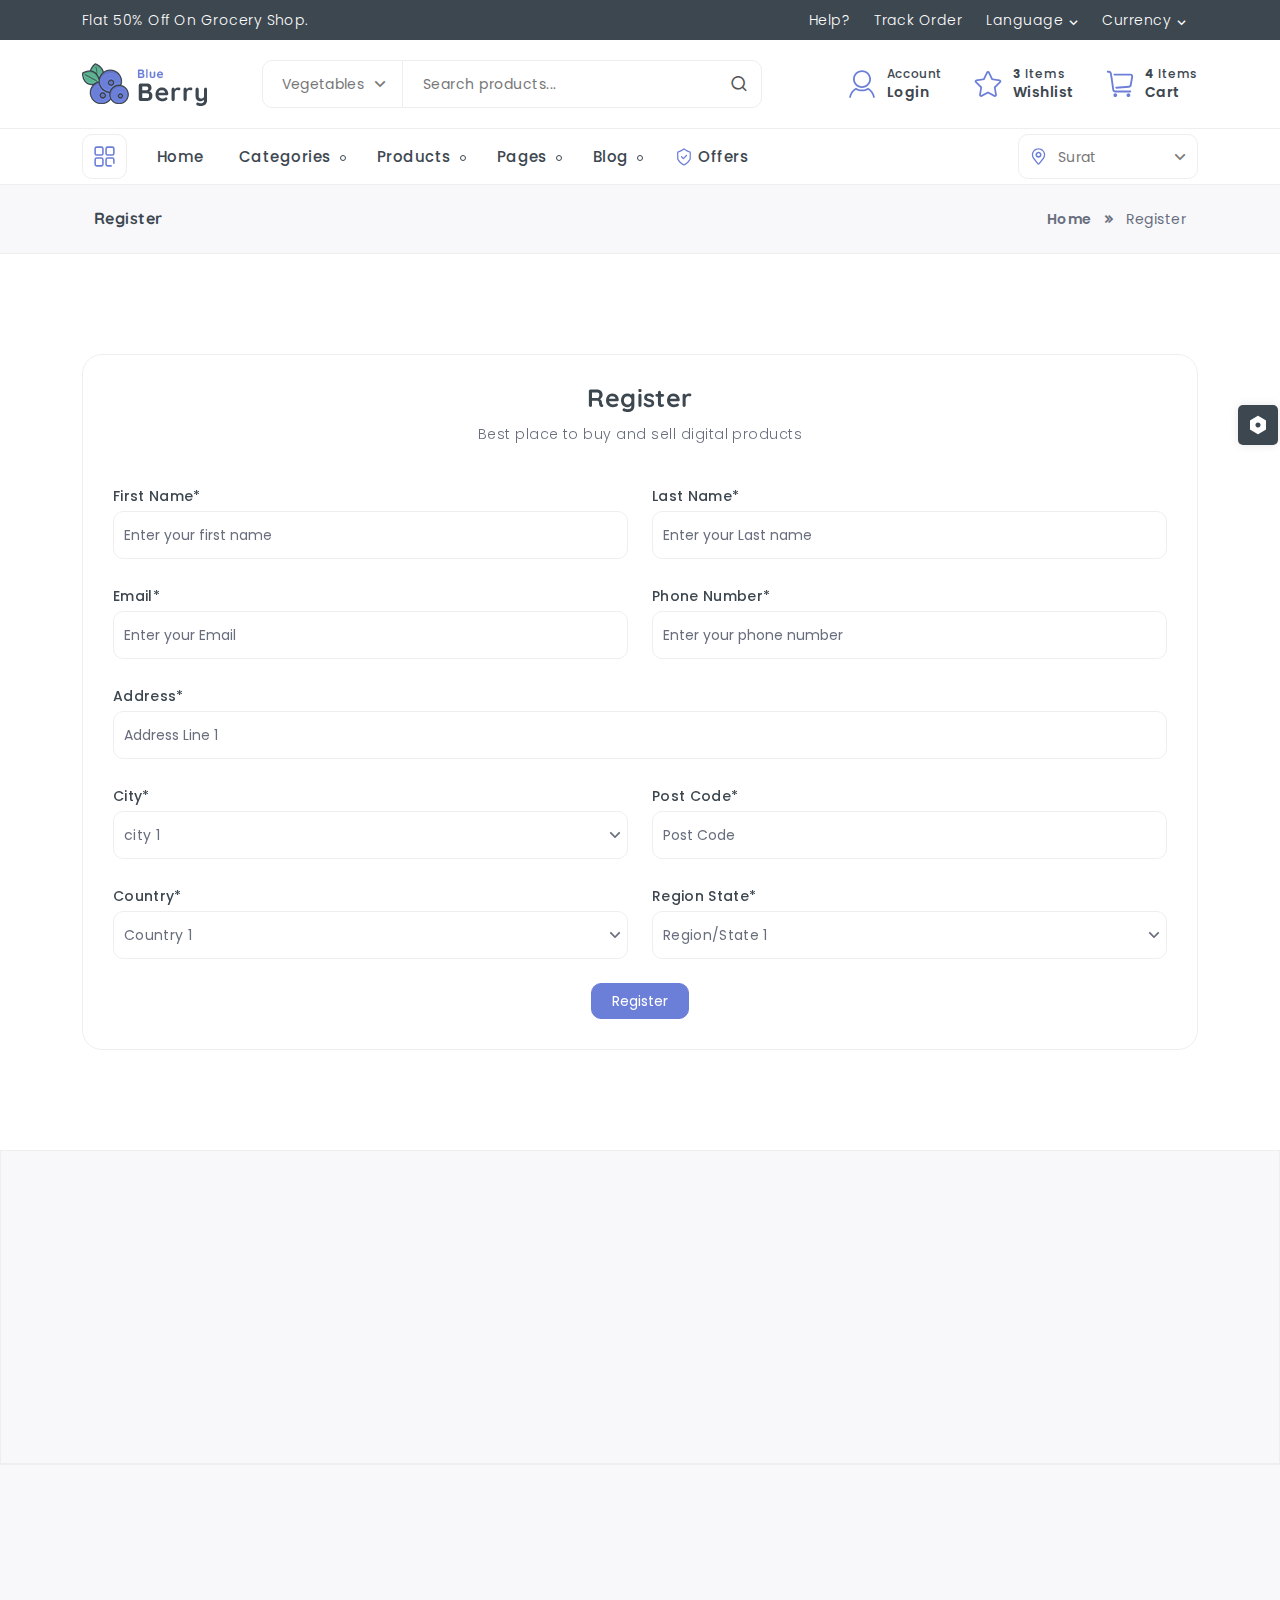
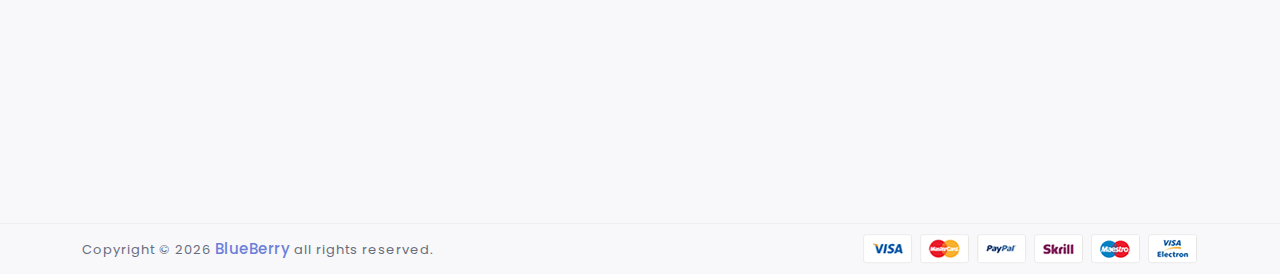
<file: register.html>
<!DOCTYPE html>
<html lang="en">


<!-- Mirrored from maraviyainfotech.com/projects/blueberry-html/register.html by HTTrack Website Copier/3.x [XR&CO'2014], Fri, 06 Dec 2024 07:08:19 GMT -->
<head>
    <meta charset="UTF-8">
    <meta http-equiv="X-UA-Compatible" content="IE=edge">
    <meta name="viewport" content="width=device-width, initial-scale=1.0">
    <meta name="description" content="Blueberry - Multi Purpose eCommerce Template.">
    <meta name="keywords" content="eCommerce, mart, apparel, bootstrap 5, catalog, fashion, html, multipurpose, online store, shop, store, template">
    <title>Blueberry - eCommerce html template</title>

    <!-- Site Favicon -->
    <link rel="icon" href="assets/img/favicon/favicon.png" type="image/x-icon">

    <!-- Css All Plugins Files -->
    <link rel="stylesheet" href="assets/css/vendor/bootstrap.min.css">
    <link rel="stylesheet" href="assets/css/vendor/remixicon.css">
    <link rel="stylesheet" href="assets/css/vendor/aos.css">
    <link rel="stylesheet" href="assets/css/vendor/swiper-bundle.min.css">
    <link rel="stylesheet" href="assets/css/vendor/owl.carousel.min.css">
    <link rel="stylesheet" href="assets/css/vendor/slick.min.css">
    <link rel="stylesheet" href="assets/css/vendor/animate.min.css">
    <link rel="stylesheet" href="assets/css/vendor/jquery-range-ui.css">

    <!-- Main Style -->
    <link rel="stylesheet" href="assets/css/style.css">
</head>

<body>

    <!-- Loader -->
    <div class="bb-loader">
        <img src="assets/img/logo/loader.png" alt="loader">
        <span class="loader"></span>
    </div>

    <!-- Header -->
    <header class="bb-header">
        <div class="top-header">
            <div class="container">
                <div class="row">
                    <div class="col-12">
                        <div class="inner-top-header">
                            <div class="col-left-bar">
                                <a href="shop-left-sidebar-col-3.html">Flat 50% Off On Grocery Shop.</a>
                            </div>
                            <div class="col-right-bar">
                                <div class="cols">
                                    <a href="faq.html">Help?</a>
                                </div>
                                <div class="cols">
                                    <a href="track-order.html">Track Order</a>
                                </div>
                                <div class="cols">
                                    <div class="custom-dropdown">
                                        <a class="bb-dropdown-toggle" href="#">Language</a>
                                        <ul class="dropdown">
                                            <li><a href="javascript:void(0)">English</a></li>
                                            <li><a href="javascript:void(0)">Hindi</a></li>
                                            <li><a href="javascript:void(0)">Gujarati</a></li>
                                        </ul>
                                    </div>
                                </div>
                                <div class="cols">
                                    <div class="custom-dropdown">
                                        <a class="bb-dropdown-toggle" href="#">Currency</a>
                                        <ul class="dropdown">
                                            <li><a href="javascript:void(0)">USD $</a></li>
                                            <li><a href="javascript:void(0)">EUR €</a></li>
                                        </ul>
                                    </div>
                                </div>
                            </div>
                        </div>
                    </div>
                </div>
            </div>
        </div>
        <div class="bottom-header">
            <div class="container">
                <div class="row">
                    <div class="col-12">
                        <div class="inner-bottom-header">
                            <div class="cols bb-logo-detail">
                                <!-- Header Logo Start -->
                                <div class="header-logo">
                                    <a href="index.html">
                                        <img src="assets/img/logo/logo.png" alt="logo" class="light">
                                        <img src="assets/img/logo/logo-dark.png" alt="logo" class="dark">
                                    </a>
                                </div>
                                <!-- Header Logo End -->
                                <a href="javascript:void(0)" class="bb-sidebar-toggle bb-category-toggle">
                                    <svg class="svg-icon" viewBox="0 0 1024 1024" version="1.1" xmlns="http://www.w3.org/2000/svg">
                                        <path
                                            d="M384 928H192a96 96 0 0 1-96-96V640a96 96 0 0 1 96-96h192a96 96 0 0 1 96 96v192a96 96 0 0 1-96 96zM192 608a32 32 0 0 0-32 32v192a32 32 0 0 0 32 32h192a32 32 0 0 0 32-32V640a32 32 0 0 0-32-32H192zM784 928H640a96 96 0 0 1-96-96V640a96 96 0 0 1 96-96h192a96 96 0 0 1 96 96v144a32 32 0 0 1-64 0V640a32 32 0 0 0-32-32H640a32 32 0 0 0-32 32v192a32 32 0 0 0 32 32h144a32 32 0 0 1 0 64zM384 480H192a96 96 0 0 1-96-96V192a96 96 0 0 1 96-96h192a96 96 0 0 1 96 96v192a96 96 0 0 1-96 96zM192 160a32 32 0 0 0-32 32v192a32 32 0 0 0 32 32h192a32 32 0 0 0 32-32V192a32 32 0 0 0-32-32H192zM832 480H640a96 96 0 0 1-96-96V192a96 96 0 0 1 96-96h192a96 96 0 0 1 96 96v192a96 96 0 0 1-96 96zM640 160a32 32 0 0 0-32 32v192a32 32 0 0 0 32 32h192a32 32 0 0 0 32-32V192a32 32 0 0 0-32-32H640z" />
                                    </svg>
                                </a>
                            </div>
                            <div class="cols">
                                <div class="header-search">
                                    <form class="bb-btn-group-form" action="#">
                                        <div class="inner-select">
                                            <div class="custom-select">
                                                <select>
                                                    <option value="option1">vegetables</option>
                                                    <option value="option2">Cold Drinks</option>
                                                    <option value="option3">Fruits</option>
                                                    <option value="option4">Bakery</option>
                                                </select>
                                            </div>
                                        </div>
                                        <input class="form-control bb-search-bar" placeholder="Search products..."
                                            type="text">
                                        <button class="submit" type="submit"><i class="ri-search-line"></i></button>
                                    </form>
                                </div>
                            </div>
                            <div class="cols bb-icons">
                                <div class="bb-flex-justify">
                                    <div class="bb-header-buttons">
                                        <div class="bb-acc-drop">
                                            <a href="javascript:void(0)"
                                                class="bb-header-btn bb-header-user dropdown-toggle bb-user-toggle"
                                                title="Account">
                                                <div class="header-icon">
                                                    <svg class="svg-icon" viewBox="0 0 1024 1024" version="1.1"
                                                        xmlns="http://www.w3.org/2000/svg">
                                                        <path
                                                            d="M512.476 648.247c-170.169 0-308.118-136.411-308.118-304.681 0-168.271 137.949-304.681 308.118-304.681 170.169 0 308.119 136.411 308.119 304.681C820.594 511.837 682.645 648.247 512.476 648.247L512.476 648.247zM512.476 100.186c-135.713 0-246.12 109.178-246.12 243.381 0 134.202 110.407 243.381 246.12 243.381 135.719 0 246.126-109.179 246.126-243.381C758.602 209.364 648.195 100.186 512.476 100.186L512.476 100.186zM935.867 985.115l-26.164 0c-9.648 0-17.779-6.941-19.384-16.35-2.646-15.426-6.277-30.52-11.142-44.95-24.769-87.686-81.337-164.13-159.104-214.266-63.232 35.203-134.235 53.64-207.597 53.64-73.555 0-144.73-18.537-208.084-53.922-78 50.131-134.75 126.68-159.564 214.549 0 0-4.893 18.172-11.795 46.4-2.136 8.723-10.035 14.9-19.112 14.9L88.133 985.116c-9.415 0-16.693-8.214-15.47-17.452C91.698 824.084 181.099 702.474 305.51 637.615c58.682 40.472 129.996 64.267 206.966 64.267 76.799 0 147.968-23.684 206.584-63.991 124.123 64.932 213.281 186.403 232.277 329.772C952.56 976.901 945.287 985.115 935.867 985.115L935.867 985.115z" />
                                                    </svg>
                                                </div>
                                                <div class="bb-btn-desc">
                                                    <span class="bb-btn-title">Account</span>
                                                    <span class="bb-btn-stitle">Login</span>
                                                </div>
                                            </a>
                                            <ul class="bb-dropdown-menu">
                                                <li><a class="dropdown-item" href="register.html">Register</a></li>
                                                <li><a class="dropdown-item" href="checkout.html">Checkout</a></li>
                                                <li><a class="dropdown-item" href="login.html">Login</a></li>
                                            </ul>
                                        </div>
                                        <a href="wishlist.html" class="bb-header-btn bb-wish-toggle" title="Wishlist">
                                            <div class="header-icon">
                                                <svg class="svg-icon" viewBox="0 0 1024 1024" version="1.1" xmlns="http://www.w3.org/2000/svg">
                                                    <path
                                                        d="M512 128l121.571556 250.823111 276.366222 39.111111-199.281778 200.504889L756.622222 896 512 769.536 267.377778 896l45.852444-277.617778-199.111111-200.504889 276.366222-39.111111L512 128m0-56.888889a65.962667 65.962667 0 0 0-59.477333 36.807111l-102.940445 213.703111-236.828444 35.214223a65.422222 65.422222 0 0 0-52.366222 42.979555 62.577778 62.577778 0 0 0 15.274666 64.967111l173.511111 173.340445-40.248889 240.355555a63.374222 63.374222 0 0 0 26.993778 62.577778 67.242667 67.242667 0 0 0 69.632 3.726222L512 837.290667l206.478222 107.605333a67.356444 67.356444 0 0 0 69.688889-3.726222 63.374222 63.374222 0 0 0 26.908445-62.577778l-40.277334-240.355556 173.511111-173.340444a62.577778 62.577778 0 0 0 15.246223-64.967111 65.422222 65.422222 0 0 0-52.366223-42.979556l-236.8-35.214222-102.968889-213.703111A65.848889 65.848889 0 0 0 512 71.111111z"
                                                        fill="#364C58" />
                                                </svg>
                                            </div>
                                            <div class="bb-btn-desc">
                                                <span class="bb-btn-title"><b class="bb-wishlist-count">3</b>
                                                    items</span>
                                                <span class="bb-btn-stitle">Wishlist</span>
                                            </div>
                                        </a>
                                        <a href="javascript:void(0)" class="bb-header-btn bb-cart-toggle" title="Cart">
                                            <div class="header-icon">
                                                <svg class="svg-icon" viewBox="0 0 1024 1024" version="1.1" xmlns="http://www.w3.org/2000/svg">
                                                    <path
                                                        d="M351.552 831.424c-35.328 0-63.968 28.64-63.968 63.968 0 35.328 28.64 63.968 63.968 63.968 35.328 0 63.968-28.64 63.968-63.968C415.52 860.064 386.88 831.424 351.552 831.424L351.552 831.424 351.552 831.424zM799.296 831.424c-35.328 0-63.968 28.64-63.968 63.968 0 35.328 28.64 63.968 63.968 63.968 35.328 0 63.968-28.64 63.968-63.968C863.264 860.064 834.624 831.424 799.296 831.424L799.296 831.424 799.296 831.424zM862.752 799.456 343.264 799.456c-46.08 0-86.592-36.448-92.224-83.008L196.8 334.592 165.92 156.128c-1.92-15.584-16.128-28.288-29.984-28.288L95.2 127.84c-17.664 0-32-14.336-32-31.968 0-17.664 14.336-32 32-32l40.736 0c46.656 0 87.616 36.448 93.28 83.008l30.784 177.792 54.464 383.488c1.792 14.848 15.232 27.36 28.768 27.36l519.488 0c17.696 0 32 14.304 32 31.968S880.416 799.456 862.752 799.456L862.752 799.456zM383.232 671.52c-16.608 0-30.624-12.8-31.872-29.632-1.312-17.632 11.936-32.928 29.504-34.208l433.856-31.968c15.936-0.096 29.344-12.608 31.104-26.816l50.368-288.224c1.28-10.752-1.696-22.528-8.128-29.792-4.128-4.672-9.312-7.04-15.36-7.04L319.04 223.84c-17.664 0-32-14.336-32-31.968 0-17.664 14.336-31.968 32-31.968l553.728 0c24.448 0 46.88 10.144 63.232 28.608 18.688 21.088 27.264 50.784 23.52 81.568l-50.4 288.256c-5.44 44.832-45.92 81.28-92 81.28L385.6 671.424C384.8 671.488 384 671.52 383.232 671.52L383.232 671.52zM383.232 671.52" />
                                                </svg>
                                                <span class="main-label-note-new"></span>
                                            </div>
                                            <div class="bb-btn-desc">
                                                <span class="bb-btn-title"><b class="bb-cart-count">4</b> items</span>
                                                <span class="bb-btn-stitle">Cart</span>
                                            </div>
                                        </a>
                                        <a href="javascript:void(0)" class="bb-toggle-menu">
                                            <div class="header-icon">
                                                <i class="ri-menu-3-fill"></i>
                                            </div>
                                        </a>
                                    </div>
                                </div>
                            </div>
                        </div>
                    </div>
                </div>
            </div>
        </div>
        <div class="bb-main-menu-desk">
            <div class="container">
                <div class="row">
                    <div class="col-12">
                        <div class="bb-inner-menu-desk">
                            <a href="javascript:void(0)" class="bb-header-btn bb-sidebar-toggle bb-category-toggle">
                                <svg class="svg-icon" viewBox="0 0 1024 1024" version="1.1" xmlns="http://www.w3.org/2000/svg">
                                    <path
                                        d="M384 928H192a96 96 0 0 1-96-96V640a96 96 0 0 1 96-96h192a96 96 0 0 1 96 96v192a96 96 0 0 1-96 96zM192 608a32 32 0 0 0-32 32v192a32 32 0 0 0 32 32h192a32 32 0 0 0 32-32V640a32 32 0 0 0-32-32H192zM784 928H640a96 96 0 0 1-96-96V640a96 96 0 0 1 96-96h192a96 96 0 0 1 96 96v144a32 32 0 0 1-64 0V640a32 32 0 0 0-32-32H640a32 32 0 0 0-32 32v192a32 32 0 0 0 32 32h144a32 32 0 0 1 0 64zM384 480H192a96 96 0 0 1-96-96V192a96 96 0 0 1 96-96h192a96 96 0 0 1 96 96v192a96 96 0 0 1-96 96zM192 160a32 32 0 0 0-32 32v192a32 32 0 0 0 32 32h192a32 32 0 0 0 32-32V192a32 32 0 0 0-32-32H192zM832 480H640a96 96 0 0 1-96-96V192a96 96 0 0 1 96-96h192a96 96 0 0 1 96 96v192a96 96 0 0 1-96 96zM640 160a32 32 0 0 0-32 32v192a32 32 0 0 0 32 32h192a32 32 0 0 0 32-32V192a32 32 0 0 0-32-32H640z" />
                                </svg>
                            </a>
                            <button class="navbar-toggler shadow-none" type="button" data-bs-toggle="collapse"
                                data-bs-target="#navbarSupportedContent" aria-controls="navbarSupportedContent"
                                aria-expanded="false" aria-label="Toggle navigation">
                                <i class="ri-menu-2-line"></i>
                            </button>
                            <div class="bb-main-menu" id="navbarSupportedContent">
                                <ul class="navbar-nav">
                                    <li class="nav-item">
                                        <a class="nav-link" href="index.html">Home</a>
                                    </li>
                                    <li class="nav-item bb-main-dropdown">
                                        <a class="nav-link bb-dropdown-item" href="javascript:void(0)">Categories</a>
                                        <ul class="mega-menu">
                                            <li>
                                                <ul class="mega-block">
                                                    <li class="menu_title"><a href="javascript:void(0)">Classic</a></li>
                                                    <li><a href="shop-left-sidebar-col-3.html">Left sidebar 3 column</a>
                                                    </li>
                                                    <li><a href="shop-left-sidebar-col-4.html">Left sidebar 4 column</a>
                                                    </li>
                                                    <li><a href="shop-right-sidebar-col-3.html">Right sidebar 3
                                                            column</a></li>
                                                    <li><a href="shop-right-sidebar-col-4.html">Right sidebar 4
                                                            column</a></li>
                                                    <li><a href="shop-full-width.html">Full width 4 column</a></li>
                                                </ul>
                                                <ul class="mega-block">
                                                    <li class="menu_title"><a href="javascript:void(0)">Banner</a></li>
                                                    <li><a href="shop-banner-left-sidebar-col-3.html">left sidebar 3
                                                            column</a></li>
                                                    <li><a href="shop-banner-left-sidebar-col-4.html">left sidebar 4
                                                            column</a></li>
                                                    <li><a href="shop-banner-right-sidebar-col-3.html">right sidebar 3
                                                            column</a></li>
                                                    <li><a href="shop-banner-right-sidebar-col-4.html">right sidebar 4
                                                            column</a></li>
                                                    <li><a href="shop-banner-full-width.html">Full width 4 column</a>
                                                    </li>
                                                </ul>
                                                <ul class="mega-block">
                                                    <li class="menu_title"><a href="javascript:void(0)">Columns</a></li>
                                                    <li><a href="shop-full-width-col-3.html">3 Columns full width</a>
                                                    </li>
                                                    <li><a href="shop-full-width-col-4.html">4 Columns full width</a>
                                                    </li>
                                                    <li><a href="shop-full-width-col-5.html">5 Columns full width</a>
                                                    </li>
                                                    <li><a href="shop-full-width-col-6.html">6 Columns full width</a>
                                                    </li>
                                                    <li><a href="shop-banner-full-width-col-3.html">Banner 3 Columns</a>
                                                    </li>
                                                </ul>
                                                <ul class="mega-block">
                                                    <li class="menu_title"><a href="javascript:void(0)">List</a></li>
                                                    <li><a href="shop-list-left-sidebar.html">Shop left sidebar</a></li>
                                                    <li><a href="shop-list-right-sidebar.html">Shop right sidebar</a>
                                                    </li>
                                                    <li><a href="shop-list-banner-left-sidebar.html">Banner left
                                                            sidebar</a></li>
                                                    <li><a href="shop-list-banner-right-sidebar.html">Banner right
                                                            sidebar</a></li>
                                                    <li><a href="shop-list-full-col-2.html">Full width 2 columns</a>
                                                    </li>
                                                </ul>
                                            </li>
                                        </ul>
                                    </li>
                                    <li class="nav-item bb-dropdown">
                                        <a class="nav-link bb-dropdown-item" href="javascript:void(0)">Products</a>
                                        <ul class="bb-dropdown-menu">
                                            <li class="bb-mega-dropdown">
                                                <a class="bb-mega-item" href="javascript:void(0)">Product page</a>
                                                <ul class="bb-mega-menu">
                                                    <li><a class="dropdown-item"
                                                            href="product-left-sidebar.html">Product left sidebar</a>
                                                    </li>
                                                    <li><a class="dropdown-item"
                                                            href="product-right-sidebar.html">Product right sidebar</a>
                                                    </li>
                                                </ul>
                                            </li>
                                            <li class="bb-mega-dropdown">
                                                <a class="bb-mega-item" href="javascript:void(0)">Product Accordion</a>
                                                <ul class="bb-mega-menu">
                                                    <li><a class="dropdown-item"
                                                            href="product-accordion-left-sidebar.html">left sidebar</a>
                                                    </li>
                                                    <li><a class="dropdown-item"
                                                            href="product-accordion-right-sidebar.html">right
                                                            sidebar</a></li>
                                                </ul>
                                            </li>
                                            <li>
                                                <a href="product-full-width.html">Product full width</a>
                                            </li>
                                            <li>
                                                <a href="product-accordion-full-width.html">accordion full width</a>
                                            </li>
                                        </ul>
                                    </li>
                                    <li class="nav-item bb-dropdown">
                                        <a class="nav-link bb-dropdown-item" href="javascript:void(0)">Pages</a>
                                        <ul class="bb-dropdown-menu">
                                            <li><a class="dropdown-item" href="about-us.html">About Us</a></li>
                                            <li><a class="dropdown-item" href="contact-us.html">Contact Us</a></li>
                                            <li><a class="dropdown-item" href="cart.html">Cart</a></li>
                                            <li><a class="dropdown-item" href="checkout.html">Checkout</a></li>
                                            <li><a class="dropdown-item" href="compare.html">Compare</a></li>
                                            <li><a class="dropdown-item" href="faq.html">Faq</a></li>
                                            <li><a class="dropdown-item" href="login.html">Login</a></li>
                                            <li><a class="dropdown-item" href="register.html">Register</a></li>
                                        </ul>
                                    </li>
                                    <li class="nav-item bb-dropdown">
                                        <a class="nav-link bb-dropdown-item" href="javascript:void(0)">Blog</a>
                                        <ul class="bb-dropdown-menu">
                                            <li><a class="dropdown-item" href="blog-left-sidebar.html">Left Sidebar</a>
                                            </li>
                                            <li><a class="dropdown-item" href="blog-right-sidebar.html">Right
                                                    Sidebar</a></li>
                                            <li><a class="dropdown-item" href="blog-full-width.html">Full Width</a></li>
                                            <li><a class="dropdown-item" href="blog-detail-left-sidebar.html">Detail
                                                    Left Sidebar</a></li>
                                            <li><a class="dropdown-item" href="blog-detail-right-sidebar.html">Detail
                                                    Right Sidebar</a></li>
                                            <li><a class="dropdown-item" href="blog-detail-full-width.html">Detail Full
                                                    Width</a></li>
                                        </ul>
                                    </li>
                                    <li class="nav-item">
                                        <a class="nav-link" href="offer.html">
                                            <svg xmlns="http://www.w3.org/2000/svg" version="1.1" x="0" y="0" viewBox="0 0 64 64"
                                                style="enable-background:new 0 0 512 512" xml:space="preserve" class="">
                                                <g>
                                                    <path
                                                        d="M10 16v22c0 .3.1.6.2.8.3.6 6.5 13.8 21 20h.2c.2 0 .3.1.5.1s.3 0 .5-.1h.2c14.5-6.2 20.8-19.4 21-20 .1-.3.2-.5.2-.8V16c0-.9-.6-1.7-1.5-1.9-7.6-1.9-19.3-9.6-19.4-9.7-.1-.1-.2-.1-.4-.2-.1 0-.1 0-.2-.1h-.9c-.1 0-.2.1-.3.1-.1.1-.2.1-.4.2s-11.8 7.8-19.4 9.7c-.7.2-1.3 1-1.3 1.9zm4 1.5c6.7-2.1 15-7.2 18-9.1 3 1.9 11.3 7 18 9.1v20c-1.1 2.1-6.7 12.1-18 17.3-11.3-5.2-16.9-15.2-18-17.3z"
                                                        fill="#000000" opacity="1" data-original="#000000" class="">
                                                    </path>
                                                    <path
                                                        d="M28.6 38.4c.4.4.9.6 1.4.6s1-.2 1.4-.6l9.9-9.9c.8-.8.8-2 0-2.8s-2-.8-2.8 0L30 34.2l-4.5-4.5c-.8-.8-2-.8-2.8 0s-.8 2 0 2.8z"
                                                        fill="#000000" opacity="1" data-original="#000000" class="">
                                                    </path>
                                                </g>
                                            </svg>
                                            Offers
                                        </a>
                                    </li>
                                </ul>
                            </div>
                            <div class="bb-dropdown-menu">
                                <div class="inner-select">
                                    <svg class="svg-icon" viewBox="0 0 1024 1024" version="1.1" xmlns="http://www.w3.org/2000/svg">
                                        <path
                                            d="M511.614214 958.708971c-21.76163 0-41.744753-9.781784-54.865586-26.862811L222.50156 626.526383c-3.540639-4.044106-5.872754-7.978718-7.349385-10.461259-41.72838-58.515718-63.959707-127.685078-63.959707-199.699228 0.87288-193.650465 162.903184-351.075891 361.209691-351.075891 198.726064 0 360.40435 157.49194 360.40435 351.075891-0.839111 72.190159-23.070438 140.856052-64.345494 199.053522-1.962701 3.288906-4.312212 7.189749-7.735171 11.098779L566.479799 931.847184c-13.120832 17.080004-33.103956 26.861788-54.865585 26.861787zM273.525654 580.51956a33.707706 33.707706 0 0 1 2.63399 3.037173L511.278569 890.00931 747.068783 583.556733c0.435928-0.569982 0.889253-1.124614 1.358951-1.669013l2.51631-4.102434c0.285502-0.453325 0.587378-0.89744 0.889253-1.325182 33.507138-46.921659 51.577702-102.416578 52.248991-160.487158 0-155.294902-130.839931-281.95565-291.679105-281.95565-160.571069 0-291.780413 126.72931-292.484448 282.501073 0 57.450457 17.802458 112.811322 51.460022 159.933549l2.90312 4.580318c0.418532 0.73678-0.186242 0.032746-0.756223-0.512676z m476.059439 0.100284v0z m0.066515-0.058329c-0.016373 0.016373-0.033769 0.025583-0.033769 0.041956 0.001023-0.016373 0.017396-0.025583 0.033769-0.041956z m0.051166-0.041955a0.227174 0.227174 0 0 0-0.050142 0.041955c0.016373-0.016373 0.032746-0.033769 0.050142-0.041955z"
                                            fill="#444444" />
                                        <path
                                            d="M512 577.206094c-90.000803 0-163.222455-73.221652-163.222455-163.222455s73.221652-163.222455 163.222455-163.222455S675.222455 323.982836 675.222455 413.983639s-73.222675 163.222455-163.222455 163.222455z m0-240.538355c-42.634006 0-77.3159 34.68087-77.3159 77.3159s34.68087 77.3159 77.3159 77.3159 77.3159-34.681894 77.3159-77.3159-34.681894-77.3159-77.3159-77.3159z"
                                            fill="#00D8A0" />
                                    </svg>
                                    <div class="custom-select">
                                        <select>
                                            <option value="option1">Surat</option>
                                            <option value="option2">Delhi</option>
                                            <option value="option3">Rajkot</option>
                                            <option value="option4">Udaipur</option>
                                        </select>
                                    </div>
                                </div>
                            </div>
                        </div>
                    </div>
                </div>
            </div>
        </div>
        <div class="bb-mobile-menu-overlay"></div>
        <div id="bb-mobile-menu" class="bb-mobile-menu">
            <div class="bb-menu-title">
                <span class="menu_title">My Menu</span>
                <button type="button" class="bb-close-menu">×</button>
            </div>
            <div class="bb-menu-inner">
                <div class="bb-menu-content">
                    <ul>
                        <li>
                            <a href="index.html">Home</a>
                        </li>
                        <li>
                            <a href="javascript:void(0)">Categories</a>
                            <ul class="sub-menu">
                                <li>
                                    <a href="javascript:void(0)">Classic</a>
                                    <ul class="sub-menu">
                                        <li><a href="shop-left-sidebar-col-3.html">Left sidebar 3 column</a></li>
                                        <li><a href="shop-left-sidebar-col-4.html">Left sidebar 4 column</a></li>
                                        <li><a href="shop-right-sidebar-col-3.html">Right sidebar 3 column</a></li>
                                        <li><a href="shop-right-sidebar-col-4.html">Right sidebar 4 column</a></li>
                                        <li><a href="shop-full-width.html">Full width 4 column</a></li>
                                    </ul>
                                </li>
                                <li>
                                    <a href="javascript:void(0)">Banner</a>
                                    <ul class="sub-menu">
                                        <li><a href="shop-banner-left-sidebar-col-3.html">Left sidebar 3 column</a></li>
                                        <li><a href="shop-banner-left-sidebar-col-4.html">Left sidebar 4 column</a></li>
                                        <li><a href="shop-banner-right-sidebar-col-3.html">Right sidebar 3 column</a>
                                        </li>
                                        <li><a href="shop-banner-right-sidebar-col-4.html">Right sidebar 4 column</a>
                                        </li>
                                        <li><a href="shop-banner-full-width.html">Full width 4 column</a></li>
                                    </ul>
                                </li>
                                <li>
                                    <a href="javascript:void(0)">Columns</a>
                                    <ul class="sub-menu">
                                        <li><a href="shop-full-width-col-3.html">3 Columns full width</a></li>
                                        <li><a href="shop-full-width-col-4.html">4 Columns full width</a></li>
                                        <li><a href="shop-full-width-col-5.html">5 Columns full width</a></li>
                                        <li><a href="shop-full-width-col-6.html">6 Columns full width</a></li>
                                        <li><a href="shop-banner-full-width-col-3.html">Banner 3 Columns</a></li>
                                    </ul>
                                </li>
                                <li>
                                    <a href="javascript:void(0)">List</a>
                                    <ul class="sub-menu">
                                        <li><a href="shop-list-left-sidebar.html">Shop left sidebar</a></li>
                                        <li><a href="shop-list-right-sidebar.html">Shop right sidebar</a></li>
                                        <li><a href="shop-list-banner-left-sidebar.html">Banner left sidebar</a></li>
                                        <li><a href="shop-list-banner-right-sidebar.html">Banner right sidebar</a></li>
                                        <li><a href="shop-list-full-col-2.html">Full width 2 columns</a></li>
                                    </ul>
                                </li>
                            </ul>
                        </li>
                        <li>
                            <a href="javascript:void(0)">Products</a>
                            <ul class="sub-menu">
                                <li>
                                    <a href="javascript:void(0)">Product page</a>
                                    <ul class="sub-menu">
                                        <li><a href="product-left-sidebar.html">Product left sidebar</a></li>
                                        <li><a href="product-right-sidebar.html">Product right sidebar</a></li>
                                    </ul>
                                </li>
                                <li>
                                    <a href="javascript:void(0)">Product Accordion</a>
                                    <ul class="sub-menu">
                                        <li><a href="product-accordion-left-sidebar.html">left sidebar</a></li>
                                        <li><a href="product-accordion-right-sidebar.html">right sidebar</a></li>
                                    </ul>
                                </li>
                                <li><a href="product-full-width.html">Product full width</a></li>
                                <li><a href="product-accordion-full-width.html">accordion full width</a></li>
                            </ul>
                        </li>
                        <li>
                            <a href="javascript:void(0)">Pages</a>
                            <ul class="sub-menu">
                                <li><a href="about-us.html">About Us</a></li>
                                <li><a href="contact-us.html">Contact Us</a></li>
                                <li><a href="cart.html">Cart</a></li>
                                <li><a href="checkout.html">Checkout</a></li>
                                <li><a href="compare.html">Compare</a></li>
                                <li><a href="faq.html">Faq</a></li>
                                <li><a href="login.html">Login</a></li>
                                <li><a href="register.html">Register</a></li>
                            </ul>
                        </li>
                        <li>
                            <a href="javascript:void(0)">Blog</a>
                            <ul class="sub-menu">
                                <li><a href="blog-left-sidebar.html">Left Sidebar</a></li>
                                <li><a href="blog-right-sidebar.html">Right Sidebar</a></li>
                                <li><a href="blog-full-width.html">Full Width</a></li>
                                <li><a href="blog-detail-left-sidebar.html">Detail Left Sidebar</a></li>
                                <li><a href="blog-detail-right-sidebar.html">Detail Right Sidebar</a></li>
                                <li><a href="blog-detail-full-width.html">Detail Full Width</a></li>
                            </ul>
                        </li>
                    </ul>
                </div>
                <div class="header-res-lan-curr">
                    <!-- Social Start -->
                    <div class="header-res-social">
                        <div class="header-top-social">
                            <ul class="mb-0">
                                <li class="list-inline-item">
                                    <a href="#"><i class="ri-facebook-fill"></i></a>
                                </li>
                                <li class="list-inline-item">
                                    <a href="#"><i class="ri-twitter-fill"></i></a>
                                </li>
                                <li class="list-inline-item">
                                    <a href="#"><i class="ri-instagram-line"></i></a>
                                </li>
                                <li class="list-inline-item">
                                    <a href="#"><i class="ri-linkedin-fill"></i></a>
                                </li>
                            </ul>
                        </div>
                    </div>
                    <!-- Social End -->
                </div>
            </div>
        </div>
    </header>

    <!-- Breadcrumb -->
    <section class="section-breadcrumb margin-b-50">
        <div class="container">
            <div class="row">
                <div class="col-12">
                    <div class="row bb-breadcrumb-inner">
                        <div class="col-md-6 col-sm-12">
                            <h2 class="bb-breadcrumb-title">Register</h2>
                        </div>
                        <div class="col-md-6 col-sm-12">
                            <ul class="bb-breadcrumb-list">
                                <li class="bb-breadcrumb-item"><a href="index.html">Home</a></li>
                                <li><i class="ri-arrow-right-double-fill"></i></li>
                                <li class="bb-breadcrumb-item active">Register</li>
                            </ul>
                        </div>
                    </div>
                </div>
            </div>
        </div>
    </section>

    <!-- Register -->
    <section class="section-register padding-tb-50">
        <div class="container">
            <div class="row">
                <div class="col-12">
                    <div class="bb-register" data-aos="fade-up" data-aos-duration="1000" data-aos-delay="200">
                        <div class="row">
                            <div class="col-12">
                                <div class="section-title bb-center">
                                    <div class="section-detail">
                                        <h2 class="bb-title">Register</h2>
                                        <p>Best place to buy and sell digital products</p>
                                    </div>
                                </div>
                            </div>
                            <div class="col-12">
                                <form method="post">
                                    <div class="bb-register-wrap bb-register-width-50">
                                        <label>First Name*</label>
                                        <input type="text" name="firstname" placeholder="Enter your first name" required>
                                    </div>
                                    <div class="bb-register-wrap bb-register-width-50">
                                        <label>Last Name*</label>
                                        <input type="text" name="Lasttname" placeholder="Enter your Last name" required>
                                    </div>
                                    <div class="bb-register-wrap bb-register-width-50">
                                        <label>Email*</label>
                                        <input type="email" name="email" placeholder="Enter your Email" required>
                                    </div>
                                    <div class="bb-register-wrap bb-register-width-50">
                                        <label>Phone Number*</label>
                                        <input type="text" name="phonenumber" placeholder="Enter your phone number" required>
                                    </div>
                                    <div class="bb-register-wrap bb-register-width-100">
                                        <label>Address*</label>
                                        <input type="text" name="phonenumber" placeholder="Address Line 1" required>
                                    </div>
                                    <div class="bb-register-wrap bb-register-width-50">
                                        <label>City*</label>
                                        <div class="custom-select">
                                            <select>
                                                <option value="option1">city 1</option>
                                                <option value="option2">city 2</option>
                                                <option value="option3">city 3</option>
                                                <option value="option4">city 4</option>
                                            </select>
                                        </div>
                                    </div>
                                    <div class="bb-register-wrap bb-register-width-50">
                                        <label>Post Code*</label>
                                        <input type="text" name="phonenumber" placeholder="Post Code" required>
                                    </div>
                                    <div class="bb-register-wrap bb-register-width-50">
                                        <label>Country*</label>
                                        <div class="custom-select">
                                            <select>
                                                <option value="option1">Country 1</option>
                                                <option value="option2">Country 2</option>
                                                <option value="option3">Country 3</option>
                                                <option value="option4">Country 4</option>
                                            </select>
                                        </div>
                                    </div>
                                    <div class="bb-register-wrap bb-register-width-50">
                                        <label>Region State*</label>
                                        <div class="custom-select">
                                            <select>
                                                <option value="option1">Region/State 1</option>
                                                <option value="option2">Region/State 2</option>
                                                <option value="option3">Region/State 3</option>
                                                <option value="option4">Region/State 4</option>
                                            </select>
                                        </div>
                                    </div>
                                    <div class="bb-register-button">
                                        <button type="button" class="bb-btn-2">Register</button>
                                    </div>
                                </form>
                            </div>
                        </div>
                    </div>
                </div>
            </div>
        </div>
    </section>

    <!-- Footer -->
    <footer class="bb-footer margin-t-50">
        <div class="footer-directory padding-tb-50">
            <div class="container">
                <div class="row">
                    <div class="col-12" data-aos="fade-up" data-aos-duration="1000" data-aos-delay="200">
                        <div class="directory-title">
                            <h4>Brands Directory</h4>
                        </div>
                        <div class="directory-contact">
                            <div class="row">
                                <div class="col-lg-6 col-12">
                                    <div class="inner-contact">
                                        <ul>
                                            <li>
                                                <span>Jewellery :</span>
                                            </li>
                                            <li>
                                                <a href="shop-left-sidebar-col-3.html">Necklace</a>
                                            </li>
                                            <li>
                                                <a href="shop-left-sidebar-col-3.html">Earrings</a>
                                            </li>
                                            <li>
                                                <a href="shop-left-sidebar-col-3.html">Couple Rings</a>
                                            </li>
                                            <li>
                                                <a href="shop-left-sidebar-col-3.html">Pendants</a>
                                            </li>
                                            <li>
                                                <a href="shop-left-sidebar-col-3.html">crystal</a>
                                            </li>
                                            <li>
                                                <a href="shop-left-sidebar-col-3.html">Bangles</a>
                                            </li>
                                            <li>
                                                <a href="shop-left-sidebar-col-3.html">Bracelets</a>
                                            </li>
                                            <li>
                                                <a href="shop-left-sidebar-col-3.html">Nose pin</a>
                                            </li>
                                            <li>
                                                <a href="shop-left-sidebar-col-3.html">Chain</a>
                                            </li>
                                            <li>
                                                <a href="shop-left-sidebar-col-3.html">Earrings</a>
                                            </li>
                                            <li>
                                                <a href="shop-left-sidebar-col-3.html">Couple Rings</a>
                                            </li>
                                        </ul>
                                    </div>
                                    <div class="inner-contact">
                                        <ul>
                                            <li>
                                                <span>Footwear :</span>
                                            </li>
                                            <li>
                                                <a href="shop-left-sidebar-col-3.html">Sport</a>
                                            </li>
                                            <li>
                                                <a href="shop-left-sidebar-col-3.html">Formal</a>
                                            </li>
                                            <li>
                                                <a href="shop-left-sidebar-col-3.html">Boots</a>
                                            </li>
                                            <li>
                                                <a href="shop-left-sidebar-col-3.html">Casual</a>
                                            </li>
                                            <li>
                                                <a href="shop-left-sidebar-col-3.html">Cowboy Shoes</a>
                                            </li>
                                            <li>
                                                <a href="shop-left-sidebar-col-3.html">Safety Shoes</a>
                                            </li>
                                            <li>
                                                <a href="shop-left-sidebar-col-3.html">Party Wear Shoes</a>
                                            </li>
                                            <li>
                                                <a href="shop-left-sidebar-col-3.html">Branded</a>
                                            </li>
                                            <li>
                                                <a href="shop-left-sidebar-col-3.html">First copy</a>
                                            </li>
                                            <li>
                                                <a href="shop-left-sidebar-col-3.html">Long Shoes</a>
                                            </li>
                                        </ul>
                                    </div>
                                </div>
                                <div class="col-lg-6 col-12">
                                    <div class="inner-contact">
                                        <ul>
                                            <li>
                                                <span>Fashion :</span>
                                            </li>
                                            <li>
                                                <a href="shop-left-sidebar-col-3.html">T-Shirt</a>
                                            </li>
                                            <li>
                                                <a href="shop-left-sidebar-col-3.html">Short & Jeans</a>
                                            </li>
                                            <li>
                                                <a href="shop-left-sidebar-col-3.html">Jacket</a>
                                            </li>
                                            <li>
                                                <a href="shop-left-sidebar-col-3.html">Dress & Frock</a>
                                            </li>
                                            <li>
                                                <a href="shop-left-sidebar-col-3.html">Inner wear</a>
                                            </li>
                                            <li>
                                                <a href="shop-left-sidebar-col-3.html">Hosiery</a>
                                            </li>
                                        </ul>
                                    </div>
                                    <div class="inner-contact">
                                        <ul>
                                            <li>
                                                <span>Cosmetics :</span>
                                            </li>
                                            <li>
                                                <a href="shop-left-sidebar-col-3.html">Shampoo</a>
                                            </li>
                                            <li>
                                                <a href="shop-left-sidebar-col-3.html">Body wash</a>
                                            </li>
                                            <li>
                                                <a href="shop-left-sidebar-col-3.html">face wash</a>
                                            </li>
                                            <li>
                                                <a href="shop-left-sidebar-col-3.html">Makeup kit</a>
                                            </li>
                                            <li>
                                                <a href="shop-left-sidebar-col-3.html">Liner</a>
                                            </li>
                                            <li>
                                                <a href="shop-left-sidebar-col-3.html">Lipstick</a>
                                            </li>
                                            <li>
                                                <a href="shop-left-sidebar-col-3.html">Perfume</a>
                                            </li>
                                            <li>
                                                <a href="shop-left-sidebar-col-3.html">Body Shop</a>
                                            </li>
                                            <li>
                                                <a href="shop-left-sidebar-col-3.html">Scrub</a>
                                            </li>
                                            <li>
                                                <a href="shop-left-sidebar-col-3.html">Hair Gel</a>
                                            </li>
                                            <li>
                                                <a href="shop-left-sidebar-col-3.html">Hair colors</a>
                                            </li>
                                            <li>
                                                <a href="shop-left-sidebar-col-3.html">Hair Dye</a>
                                            </li>
                                            <li>
                                                <a href="shop-left-sidebar-col-3.html">Sunscreen</a>
                                            </li>
                                            <li>
                                                <a href="shop-left-sidebar-col-3.html">Skin Lotion</a>
                                            </li>
                                            <li>
                                                <a href="shop-left-sidebar-col-3.html">Liner</a>
                                            </li>
                                            <li>
                                                <a href="shop-left-sidebar-col-3.html">Lipstick</a>
                                            </li>
                                        </ul>
                                    </div>
                                </div>
                            </div>
                        </div>
                    </div>
                </div>
            </div>
        </div>
        <div class="footer-container">
            <div class="footer-top padding-tb-50">
                <div class="container">
                    <div class="row m-minus-991" data-aos="fade-up" data-aos-duration="1000" data-aos-delay="200">
                        <div class="col-sm-12 col-lg-3 bb-footer-cat">
                            <div class="bb-footer-widget bb-footer-company">
                                <img src="assets/img/logo/logo.png" class="bb-footer-logo" alt="footer logo">
                                <img src="assets/img/logo/logo-dark.png" class="bb-footer-dark-logo" alt="footer logo">
                                <p class="bb-footer-detail">BlueBerry is the biggest market of grocery products. Get
                                    your daily needs from our store.</p>
                                <div class="bb-app-store">
                                    <a href="javascript:void(0)" class="app-img">
                                        <img src="assets/img/app/android.png" class="adroid" alt="apple">
                                    </a>
                                    <a href="javascript:void(0)" class="app-img">
                                        <img src="assets/img/app/apple.png" class="apple" alt="apple">
                                    </a>
                                </div>
                            </div>
                        </div>
                        <div class="col-sm-12 col-lg-2 bb-footer-info">
                            <div class="bb-footer-widget">
                                <h4 class="bb-footer-heading">Category</h4>
                                <div class="bb-footer-links bb-footer-dropdown">
                                    <ul class="align-items-center">
                                        <li class="bb-footer-link">
                                            <a href="shop-left-sidebar-col-3.html">Dairy & Milk</a>
                                        </li>
                                        <li class="bb-footer-link">
                                            <a href="shop-banner-left-sidebar-col-3.html">Snack & Spice</a>
                                        </li>
                                        <li class="bb-footer-link">
                                            <a href="shop-full-width-col-5.html">Fast Food</a>
                                        </li>
                                        <li class="bb-footer-link">
                                            <a href="shop-list-left-sidebar.html">Juice & Drinks</a>
                                        </li>
                                        <li class="bb-footer-link">
                                            <a href="shop-list-full-col-2.html">Bakery</a>
                                        </li>
                                        <li class="bb-footer-link">
                                            <a href="shop-banner-right-sidebar-col-4.html">Seafood</a>
                                        </li>
                                    </ul>
                                </div>
                            </div>
                        </div>
                        <div class="col-sm-12 col-lg-2 bb-footer-account">
                            <div class="bb-footer-widget">
                                <h4 class="bb-footer-heading">Company</h4>
                                <div class="bb-footer-links bb-footer-dropdown">
                                    <ul class="align-items-center">
                                        <li class="bb-footer-link">
                                            <a href="about-us.html">About us</a>
                                        </li>
                                        <li class="bb-footer-link">
                                            <a href="track-order.html">Delivery</a>
                                        </li>
                                        <li class="bb-footer-link">
                                            <a href="faq.html">Legal Notice</a>
                                        </li>
                                        <li class="bb-footer-link">
                                            <a href="terms.html">Terms & conditions</a>
                                        </li>
                                        <li class="bb-footer-link">
                                            <a href="checkout.html">Secure payment</a>
                                        </li>
                                        <li class="bb-footer-link">
                                            <a href="contact-us.html">Contact us</a>
                                        </li>
                                    </ul>
                                </div>
                            </div>
                        </div>
                        <div class="col-sm-12 col-lg-2 bb-footer-service">
                            <div class="bb-footer-widget">
                                <h4 class="bb-footer-heading">Account</h4>
                                <div class="bb-footer-links bb-footer-dropdown">
                                    <ul class="align-items-center">
                                        <li class="bb-footer-link">
                                            <a href="login.html">Sign In</a>
                                        </li>
                                        <li class="bb-footer-link">
                                            <a href="cart.html">View Cart</a>
                                        </li>
                                        <li class="bb-footer-link">
                                            <a href="faq.html">Return Policy</a>
                                        </li>
                                        <li class="bb-footer-link">
                                            <a href="shop-left-sidebar-col-3.html">Become a Vendor</a>
                                        </li>
                                        <li class="bb-footer-link">
                                            <a href="product-left-sidebar.html">Affiliate Program</a>
                                        </li>
                                        <li class="bb-footer-link">
                                            <a href="checkout.html">Payments</a>
                                        </li>
                                    </ul>
                                </div>
                            </div>
                        </div>
                        <div class="col-sm-12 col-lg-3 bb-footer-cont-social">
                            <div class="bb-footer-contact">
                                <div class="bb-footer-widget">
                                    <h4 class="bb-footer-heading">Contact</h4>
                                    <div class="bb-footer-links bb-footer-dropdown">
                                        <ul class="align-items-center">
                                            <li class="bb-footer-link bb-foo-location">
                                                <span class="mt-15px">
                                                    <i class="ri-map-pin-line"></i>
                                                </span>
                                                <p>971 Lajamni, Motavarachha, Surat, Gujarat, Bharat 394101.</p>
                                            </li>
                                            <li class="bb-footer-link bb-foo-call">
                                                <span>
                                                    <i class="ri-whatsapp-line"></i>
                                                </span>
                                                <a href="tel:+009876543210">+00 9876543210</a>
                                            </li>
                                            <li class="bb-footer-link bb-foo-mail">
                                                <span>
                                                    <i class="ri-mail-line"></i>
                                                </span>
                                                <a href="mailto:example@email.com">example@email.com</a>
                                            </li>
                                        </ul>
                                    </div>
                                </div>
                            </div>
                            <div class="bb-footer-social">
                                <div class="bb-footer-widget">
                                    <div class="bb-footer-links bb-footer-dropdown">
                                        <ul class="align-items-center">
                                            <li class="bb-footer-link">
                                                <a href="javascript:void(0)"><i class="ri-facebook-fill"></i></a>
                                            </li>
                                            <li class="bb-footer-link">
                                                <a href="javascript:void(0)"><i class="ri-twitter-fill"></i></a>
                                            </li>
                                            <li class="bb-footer-link">
                                                <a href="javascript:void(0)"><i class="ri-linkedin-fill"></i></a>
                                            </li>
                                            <li class="bb-footer-link">
                                                <a href="javascript:void(0)"><i class="ri-instagram-line"></i></a>
                                            </li>
                                        </ul>
                                    </div>
                                </div>
                            </div>
                        </div>
                    </div>
                </div>
            </div>
            <div class="footer-bottom">
                <div class="container">
                    <div class="row">
                        <div class="bb-bottom-info">
                            <div class="footer-copy">
                                <div class="footer-bottom-copy ">
                                    <div class="bb-copy">Copyright © <span id="copyright_year"></span>
                                        <a class="site-name" href="index.html">BlueBerry</a> all rights reserved.
                                    </div>
                                </div>
                            </div>
                            <div class="footer-bottom-right">
                                <div class="footer-bottom-payment d-flex justify-content-center">
                                    <div class="payment-link">
                                        <img src="assets/img/payment/payment.png" alt="payment">
                                    </div>
                                </div>
                            </div>
                        </div>
                    </div>
                </div>
            </div>
        </div>
    </footer>

    <!-- Cart sidebar -->
    <div class="bb-side-cart-overlay"></div>
    <div class="bb-side-cart">
        <div class="row h-full">
            <div class="col-md-5 col-12 d-none-767">
                <div class="bb-top-contact">
                    <div class="bb-cart-title">
                        <h4>Related Items</h4>
                    </div>
                </div>
                <div class="bb-cart-box mb-minus-24 cart-related bb-border-right">
                    <div class="bb-deal-card mb-24">
                        <div class="bb-pro-box">
                            <div class="bb-pro-img">
                                <span class="flags">
                                    <span>Hot</span>
                                </span>
                                <a href="javascript:void(0)">
                                    <div class="inner-img">
                                        <img class="main-img" src="assets/img/product/2.jpg" alt="product-2">
                                        <img class="hover-img" src="assets/img/product/back-2.jpg" alt="product-2">
                                    </div>
                                </a>
                                <ul class="bb-pro-actions">
                                    <li class="bb-btn-group">
                                        <a href="javascript:void(0)" title="Wishlist">
                                            <i class="ri-heart-line"></i>
                                        </a>
                                    </li>
                                    <li class="bb-btn-group">
                                        <a href="javascript:void(0)" data-link-action="quickview" title="Quick View"
                                            data-bs-toggle="modal" data-bs-target="#bry_quickview_modal">
                                            <i class="ri-eye-line"></i>
                                        </a>
                                    </li>
                                    <li class="bb-btn-group">
                                        <a href="compare.html" title="Compare">
                                            <i class="ri-repeat-line"></i>
                                        </a>
                                    </li>
                                    <li class="bb-btn-group">
                                        <a href="javascript:void(0)" title="Add To Cart">
                                            <i class="ri-shopping-bag-4-line"></i>
                                        </a>
                                    </li>
                                </ul>
                            </div>
                            <div class="bb-pro-contact">
                                <div class="bb-pro-subtitle">
                                    <a href="shop-left-sidebar-col-3.html">Juice</a>
                                    <span class="bb-pro-rating">
                                        <i class="ri-star-fill"></i>
                                        <i class="ri-star-fill"></i>
                                        <i class="ri-star-fill"></i>
                                        <i class="ri-star-fill"></i>
                                        <i class="ri-star-line"></i>
                                    </span>
                                </div>
                                <h4 class="bb-pro-title"><a href="product-left-sidebar.html">Organic Apple Juice
                                        Pack</a></h4>
                                <div class="bb-price">
                                    <div class="inner-price">
                                        <span class="new-price">$15</span>
                                        <span class="item-left">3 Left</span>
                                    </div>
                                    <span class="last-items">100 ml</span>
                                </div>
                            </div>
                        </div>
                    </div>
                    <div class="bb-cart-banner mb-24">
                        <div class="banner">
                            <img src="assets/img/category/cart-banner.jpg" alt="cart-banner">
                            <div class="detail">
                                <h4>Organic & Fresh</h4>
                                <h3>Vegetables</h3>
                                <a href="shop-left-sidebar-col-3.html">Buy Now</a>
                            </div>
                        </div>
                    </div>
                </div>
            </div>
            <div class="col-md-7 col-12">
                <div class="bb-inner-cart">
                    <div class="bb-top-contact">
                        <div class="bb-cart-title">
                            <h4>My cart</h4>
                            <a href="javascript:void(0)" class="bb-cart-close" title="Close Cart"></a>
                        </div>
                    </div>
                    <div class="bb-cart-box item">
                        <ul class="bb-cart-items">
                            <li class="cart-sidebar-list">
                                <a href="javascript:void(0)" class="cart-remove-item"><i class="ri-close-line"></i></a>
                                <a href="javascript:void(0)" class="bb-cart-pro-img">
                                    <img src="assets/img/new-product/1.jpg" alt="product-img-1">
                                </a>
                                <div class="bb-cart-contact">
                                    <a href="product-left-sidebar.html" class="bb-cart-sub-title">Ground Nuts Oil
                                        Pack</a>
                                    <span class="cart-price">
                                        <span class="new-price">$15</span>
                                        x 500 g
                                    </span>
                                    <div class="qty-plus-minus">
                                        <input class="qty-input" type="text" name="bb-qtybtn" value="1">
                                    </div>
                                </div>
                            </li>
                            <li class="cart-sidebar-list">
                                <a href="javascript:void(0)" class="cart-remove-item"><i class="ri-close-line"></i></a>
                                <a href="javascript:void(0)" class="bb-cart-pro-img">
                                    <img src="assets/img/new-product/2.jpg" alt="product-img-2">
                                </a>
                                <div class="bb-cart-contact">
                                    <a href="product-left-sidebar.html" class="bb-cart-sub-title">Organic Litchi Juice
                                        Pack</a>
                                    <span class="cart-price">
                                        <span class="new-price">$25</span>
                                        x 500 ml
                                    </span>
                                    <div class="qty-plus-minus">
                                        <input class="qty-input" type="text" name="bb-qtybtn" value="1">
                                    </div>
                                </div>
                            </li>
                            <li class="cart-sidebar-list">
                                <a href="javascript:void(0)" class="cart-remove-item"><i class="ri-close-line"></i></a>
                                <a href="javascript:void(0)" class="bb-cart-pro-img">
                                    <img src="assets/img/new-product/3.jpg" alt="product-img-3">
                                </a>
                                <div class="bb-cart-contact">
                                    <a href="product-left-sidebar.html" class="bb-cart-sub-title">Crunchy Banana
                                        Chips</a>
                                    <span class="cart-price">
                                        <span class="new-price">$1</span>
                                        x 500 g
                                    </span>
                                    <div class="qty-plus-minus">
                                        <input class="qty-input" type="text" name="bb-qtybtn" value="1">
                                    </div>
                                </div>
                            </li>
                            <li class="cart-sidebar-list">
                                <a href="javascript:void(0)" class="cart-remove-item"><i class="ri-close-line"></i></a>
                                <a href="javascript:void(0)" class="bb-cart-pro-img">
                                    <img src="assets/img/new-product/6.jpg" alt="product-img-3">
                                </a>
                                <div class="bb-cart-contact">
                                    <a href="product-left-sidebar.html" class="bb-cart-sub-title">Small Cardamom Spice
                                        Pack</a>
                                    <span class="cart-price">
                                        <span class="new-price">$4</span>
                                        x 500 g
                                    </span>
                                    <div class="qty-plus-minus">
                                        <input class="qty-input" type="text" name="bb-qtybtn" value="1">
                                    </div>
                                </div>
                            </li>
                        </ul>
                    </div>
                    <div class="bb-bottom-cart">
                        <div class="cart-sub-total">
                            <table class="table cart-table">
                                <tbody>
                                    <tr>
                                        <td class="title">Sub-Total :</td>
                                        <td class="price">$300.00</td>
                                    </tr>
                                    <tr>
                                        <td class="title">VAT (20%) :</td>
                                        <td class="price">$60.00</td>
                                    </tr>
                                    <tr>
                                        <td class="title">Total :</td>
                                        <td class="price">$360.00</td>
                                    </tr>
                                </tbody>
                            </table>
                        </div>
                        <div class="cart-btn">
                            <a href="cart.html" class="bb-btn-1">View Cart</a>
                            <a href="checkout.html" class="bb-btn-2">Checkout</a>
                        </div>
                    </div>
                </div>
            </div>
        </div>
    </div>

    <!-- Category Popup -->
    <div class="bb-category-sidebar">
        <div class="bb-category-overlay"></div>
        <div class="category-sidebar">
            <button type="button" class="bb-category-close" title="Close"></button>
            <div class="container-fluid">
                <div class="row mb-minus-24">
                    <div class="col-12">
                        <div class="bb-category-tags">
                            <div class="sub-title">
                                <h4>keywords</h4>
                            </div>
                            <div class="bb-tags">
                                <ul>
                                    <li>
                                        <a href="javascript:void(0)">Clothes</a>
                                    </li>
                                    <li>
                                        <a href="javascript:void(0)">Fruits</a>
                                    </li>
                                    <li>
                                        <a href="javascript:void(0)">Snacks</a>
                                    </li>
                                    <li>
                                        <a href="javascript:void(0)">Dairy</a>
                                    </li>
                                    <li>
                                        <a href="javascript:void(0)">Seafood</a>
                                    </li>
                                    <li>
                                        <a href="javascript:void(0)">Toys</a>
                                    </li>
                                    <li>
                                        <a href="javascript:void(0)">perfume</a>
                                    </li>
                                    <li>
                                        <a href="javascript:void(0)">jewelry</a>
                                    </li>
                                    <li>
                                        <a href="javascript:void(0)">Bags</a>
                                    </li>
                                </ul>
                            </div>
                        </div>
                    </div>
                    <div class="col-12">
                        <div class="row">
                            <div class="col-12">
                                <div class="sub-title">
                                    <h4>Explore Categories</h4>
                                </div>
                            </div>
                            <div class="col-xl-2 col-md-4 col-sm-6 col-12 mb-24">
                                <div class="bb-category-box category-items-1">
                                    <div class="category-image">
                                        <img src="assets/img/category/1.svg" alt="category">
                                    </div>
                                    <div class="category-sub-contact">
                                        <h5><a href="shop-left-sidebar-col-3.html">vegetables</a></h5>
                                        <p>485 items</p>
                                    </div>
                                </div>
                            </div>
                            <div class="col-xl-2 col-md-4 col-sm-6 col-12 mb-24">
                                <div class="bb-category-box category-items-2">
                                    <div class="category-image">
                                        <img src="assets/img/category/2.svg" alt="category">
                                    </div>
                                    <div class="category-sub-contact">
                                        <h5><a href="shop-left-sidebar-col-3.html">Fruits</a></h5>
                                        <p>291 items</p>
                                    </div>
                                </div>
                            </div>
                            <div class="col-xl-2 col-md-4 col-sm-6 col-12 mb-24">
                                <div class="bb-category-box category-items-3">
                                    <div class="category-image">
                                        <img src="assets/img/category/3.svg" alt="category">
                                    </div>
                                    <div class="category-sub-contact">
                                        <h5><a href="shop-left-sidebar-col-3.html">Cold Drinks</a></h5>
                                        <p>49 items</p>
                                    </div>
                                </div>
                            </div>
                            <div class="col-xl-2 col-md-4 col-sm-6 col-12 mb-24">
                                <div class="bb-category-box category-items-4">
                                    <div class="category-image">
                                        <img src="assets/img/category/4.svg" alt="category">
                                    </div>
                                    <div class="category-sub-contact">
                                        <h5><a href="shop-left-sidebar-col-3.html">Bakery</a></h5>
                                        <p>08 items</p>
                                    </div>
                                </div>
                            </div>
                            <div class="col-xl-2 col-md-4 col-sm-6 col-12 mb-24">
                                <div class="bb-category-box category-items-2">
                                    <div class="category-image">
                                        <img src="assets/img/category/5.svg" alt="category">
                                    </div>
                                    <div class="category-sub-contact">
                                        <h5><a href="shop-left-sidebar-col-3.html">Fast Food</a></h5>
                                        <p>291 items</p>
                                    </div>
                                </div>
                            </div>
                            <div class="col-xl-2 col-md-4 col-sm-6 col-12 mb-24">
                                <div class="bb-category-box category-items-3">
                                    <div class="category-image">
                                        <img src="assets/img/category/6.svg" alt="category">
                                    </div>
                                    <div class="category-sub-contact">
                                        <h5><a href="shop-left-sidebar-col-3.html">Snacks</a></h5>
                                        <p>49 items</p>
                                    </div>
                                </div>
                            </div>
                        </div>
                    </div>
                    <div class="col-12">
                        <div class="row">
                            <div class="col-12">
                                <div class="sub-title">
                                    <h4>Related products</h4>
                                </div>
                            </div>
                            <div class="col-lg-4 col-md-6 col-sm-6 col-12 mb-24">
                                <div class="bb-category-cart">
                                    <a href="javascript:void(0)" class="pro-img">
                                        <img src="assets/img/new-product/1.jpg" alt="new-product-1">
                                    </a>
                                    <div class="side-contact">
                                        <h4 class="bb-pro-title"><a href="product-left-sidebar.html">Ground Nuts Oil
                                                Pack</a></h4>
                                        <span class="bb-pro-rating">
                                            <i class="ri-star-fill"></i>
                                            <i class="ri-star-fill"></i>
                                            <i class="ri-star-fill"></i>
                                            <i class="ri-star-fill"></i>
                                            <i class="ri-star-line"></i>
                                        </span>
                                        <div class="inner-price">
                                            <span class="new-price">$15</span>
                                            <span class="old-price">$22</span>
                                        </div>
                                    </div>
                                </div>
                            </div>
                            <div class="col-lg-4 col-md-6 col-sm-6 col-12 mb-24">
                                <div class="bb-category-cart">
                                    <a href="javascript:void(0)" class="pro-img">
                                        <img src="assets/img/new-product/2.jpg" alt="new-product-2">
                                    </a>
                                    <div class="side-contact">
                                        <h4 class="bb-pro-title"><a href="product-left-sidebar.html">Organic Litchi Juice</a>
                                        </h4>
                                        <span class="bb-pro-rating">
                                            <i class="ri-star-fill"></i>
                                            <i class="ri-star-fill"></i>
                                            <i class="ri-star-fill"></i>
                                            <i class="ri-star-fill"></i>
                                            <i class="ri-star-line"></i>
                                        </span>
                                        <div class="inner-price">
                                            <span class="new-price">$25</span>
                                            <span class="old-price">$30</span>
                                        </div>
                                    </div>
                                </div>
                            </div>
                            <div class="col-lg-4 col-md-6 col-sm-6 col-12 mb-24">
                                <div class="bb-category-cart">
                                    <a href="javascript:void(0)" class="pro-img">
                                        <img src="assets/img/new-product/3.jpg" alt="new-product-3">
                                    </a>
                                    <div class="side-contact">
                                        <h4 class="bb-pro-title"><a href="product-left-sidebar.html">Spicy Banana
                                                Chips</a></h4>
                                        <span class="bb-pro-rating">
                                            <i class="ri-star-fill"></i>
                                            <i class="ri-star-fill"></i>
                                            <i class="ri-star-fill"></i>
                                            <i class="ri-star-fill"></i>
                                            <i class="ri-star-line"></i>
                                        </span>
                                        <div class="inner-price">
                                            <span class="new-price">$01</span>
                                            <span class="old-price">$02</span>
                                        </div>
                                    </div>
                                </div>
                            </div>
                            <div class="col-lg-4 col-md-6 col-sm-6 col-12 mb-24">
                                <div class="bb-category-cart">
                                    <a href="javascript:void(0)" class="pro-img">
                                        <img src="assets/img/new-product/4.jpg" alt="new-product-4">
                                    </a>
                                    <div class="side-contact">
                                        <h4 class="bb-pro-title"><a href="product-left-sidebar.html">Spicy Potato
                                                Chips</a></h4>
                                        <span class="bb-pro-rating">
                                            <i class="ri-star-fill"></i>
                                            <i class="ri-star-fill"></i>
                                            <i class="ri-star-fill"></i>
                                            <i class="ri-star-fill"></i>
                                            <i class="ri-star-line"></i>
                                        </span>
                                        <div class="inner-price">
                                            <span class="new-price">$25</span>
                                            <span class="old-price">$35</span>
                                        </div>
                                    </div>
                                </div>
                            </div>
                            <div class="col-lg-4 col-md-6 col-sm-6 col-12 mb-24">
                                <div class="bb-category-cart">
                                    <a href="javascript:void(0)" class="pro-img">
                                        <img src="assets/img/new-product/5.jpg" alt="new-product-5">
                                    </a>
                                    <div class="side-contact">
                                        <h4 class="bb-pro-title"><a href="product-left-sidebar.html">Black Pepper Spice</a>
                                        </h4>
                                        <span class="bb-pro-rating">
                                            <i class="ri-star-fill"></i>
                                            <i class="ri-star-fill"></i>
                                            <i class="ri-star-fill"></i>
                                            <i class="ri-star-fill"></i>
                                            <i class="ri-star-line"></i>
                                        </span>
                                        <div class="inner-price">
                                            <span class="new-price">$32</span>
                                            <span class="old-price">$35</span>
                                        </div>
                                    </div>
                                </div>
                            </div>
                            <div class="col-lg-4 col-md-6 col-sm-6 col-12 mb-24">
                                <div class="bb-category-cart">
                                    <a href="javascript:void(0)" class="pro-img">
                                        <img src="assets/img/new-product/6.jpg" alt="new-product-6">
                                    </a>
                                    <div class="side-contact">
                                        <h4 class="bb-pro-title"><a href="product-left-sidebar.html">Small Chili Spice</a>
                                        </h4>
                                        <span class="bb-pro-rating">
                                            <i class="ri-star-fill"></i>
                                            <i class="ri-star-fill"></i>
                                            <i class="ri-star-fill"></i>
                                            <i class="ri-star-fill"></i>
                                            <i class="ri-star-line"></i>
                                        </span>
                                        <div class="inner-price">
                                            <span class="new-price">$41</span>
                                            <span class="old-price">$45</span>
                                        </div>
                                    </div>
                                </div>
                            </div>
                        </div>
                    </div>
                </div>
            </div>
        </div>
    </div>

    <!-- Tools Sidebar -->
    <div class="bb-tools-sidebar-overlay"></div>
    <div class="bb-tools-sidebar">
        <a href="javascript:void(0)" class="bb-tools-sidebar-toggle in-out">
            <i class="ri-settings-fill"></i>
        </a>
        <div class="bb-bar-title">
            <h6>Tools</h6>
            <a href="#" class="close-tools"><i class="ri-close-line"></i></a>
        </div>
        <div class="bb-tools-detail">
            <div class="bb-tools-block">
                <h3>Select Color</h3>
                <ul class="bb-color">
                    <li class="color-primary active-variant"></li>
                    <li class="color-1"></li>
                    <li class="color-2"></li>
                    <li class="color-3"></li>
                    <li class="color-4"></li>
                    <li class="color-5"></li>
                    <li class="color-6"></li>
                    <li class="color-7"></li>
                    <li class="color-8"></li>
                    <li class="color-9"></li>
                </ul>
            </div>
            <div class="bb-tools-block">
                <h3>Dark Modes</h3>
                <div class="bb-tools-dark">
                    <div class="mode-primary bb-dark-item mode active-dark light" data-bb-mode-tool="light">
                        <img src="assets/img/tools/light.png" alt="light">
                        <p>Light</p>
                    </div>
                    <div class="bb-dark-item mode dark" data-bb-mode-tool="dark">
                        <img src="assets/img/tools/dark.png" alt="dark">
                        <p>Dark</p>
                    </div>
                </div>
            </div>
            <div class="bb-tools-block">
                <h3>RTL Modes</h3>
                <div class="bb-tools-rtl">
                    <div class="bb-tools-item ltr active-rtl" data-bb-mode-tool="ltr">
                        <img src="assets/img/tools/ltr.png" alt="ltr">
                        <p>LTR</p>
                    </div>
                    <div class="bb-tools-item rtl" data-bb-mode-tool="rtl">
                        <img src="assets/img/tools/rtl.png" alt="rtl">
                        <p>RTL</p>
                    </div>
                </div>
            </div>
            <div class="bb-tools-block">
                <h3>Box Design</h3>
                <div class="bb-tools-box">
                    <div class="bb-tools-item default active-box" data-bb-mode-tool="default">
                        <img src="assets/img/tools/box-0.png" alt="box-0">
                        <p>Default</p>
                    </div>
                    <div class="bb-tools-item box-1" data-bb-mode-tool="box-1">
                        <img src="assets/img/tools/box-1.png" alt="box-1">
                        <p>Box-1</p>
                    </div>
                </div>
            </div>
        </div>
    </div>

    <!-- Back to top  -->
    <a href="#Top" class="back-to-top result-placeholder">
        <i class="ri-arrow-up-line"></i>
        <div class="back-to-top-wrap active-progress">
            <svg viewBox="-1 -1 102 102">
                <path d="M50,1 a49,49 0 0,1 0,98 a49,49 0 0,1 0,-98"></path>
            </svg>
        </div>
    </a>

    <!-- Plugins -->
    <script src="assets/js/vendor/bootstrap.bundle.min.js"></script>
    <script src="assets/js/vendor/jquery.min.js"></script>
    <script src="assets/js/vendor/jquery.zoom.min.js"></script>
    <script src="assets/js/vendor/aos.js"></script>
    <script src="assets/js/vendor/swiper-bundle.min.js"></script>
    <script src="assets/js/vendor/smoothscroll.min.js"></script>
    <script src="assets/js/vendor/owl.carousel.min.js"></script>
    <script src="assets/js/vendor/slick.min.js"></script>
    <script src="assets/js/vendor/jquery-range-ui.min.js"></script>

    <!-- main-js -->
    <script src="assets/js/main.js"></script>

</body>


<!-- Mirrored from maraviyainfotech.com/projects/blueberry-html/register.html by HTTrack Website Copier/3.x [XR&CO'2014], Fri, 06 Dec 2024 07:08:19 GMT -->
</html>
</file>
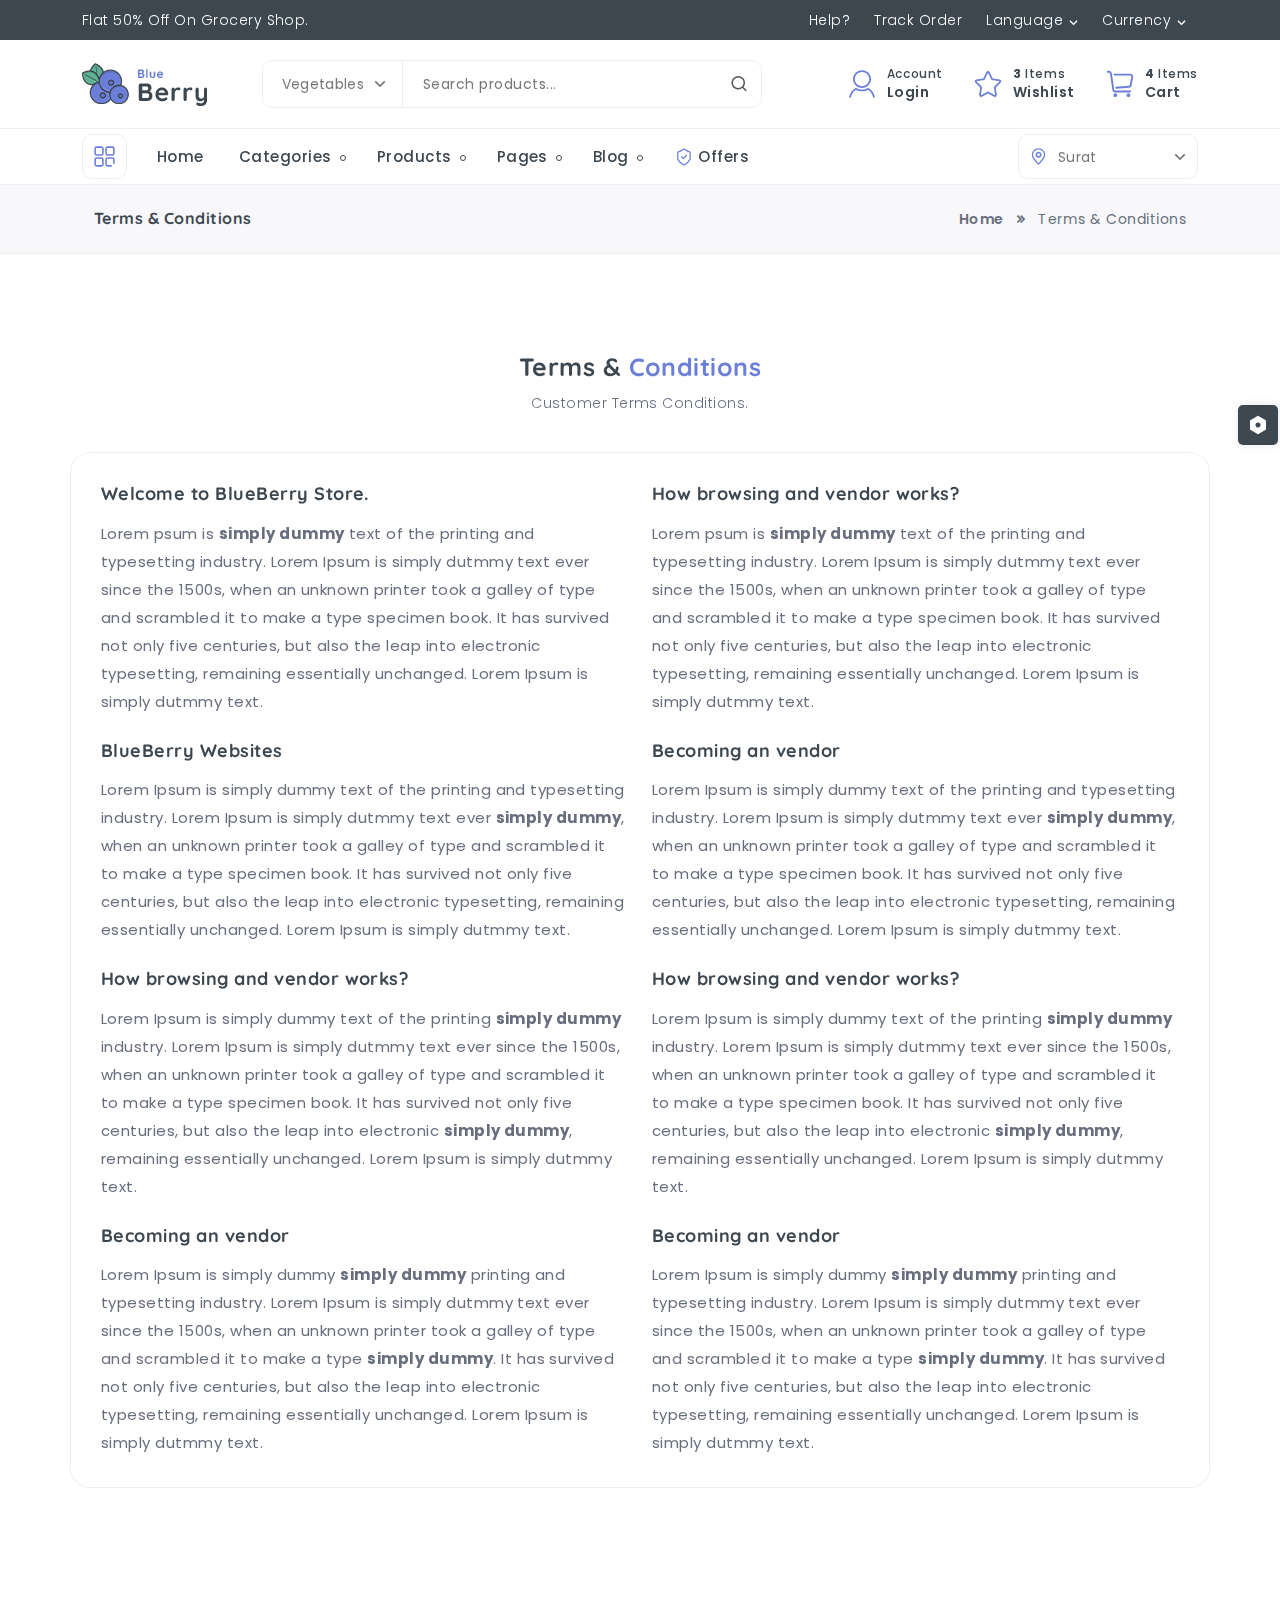
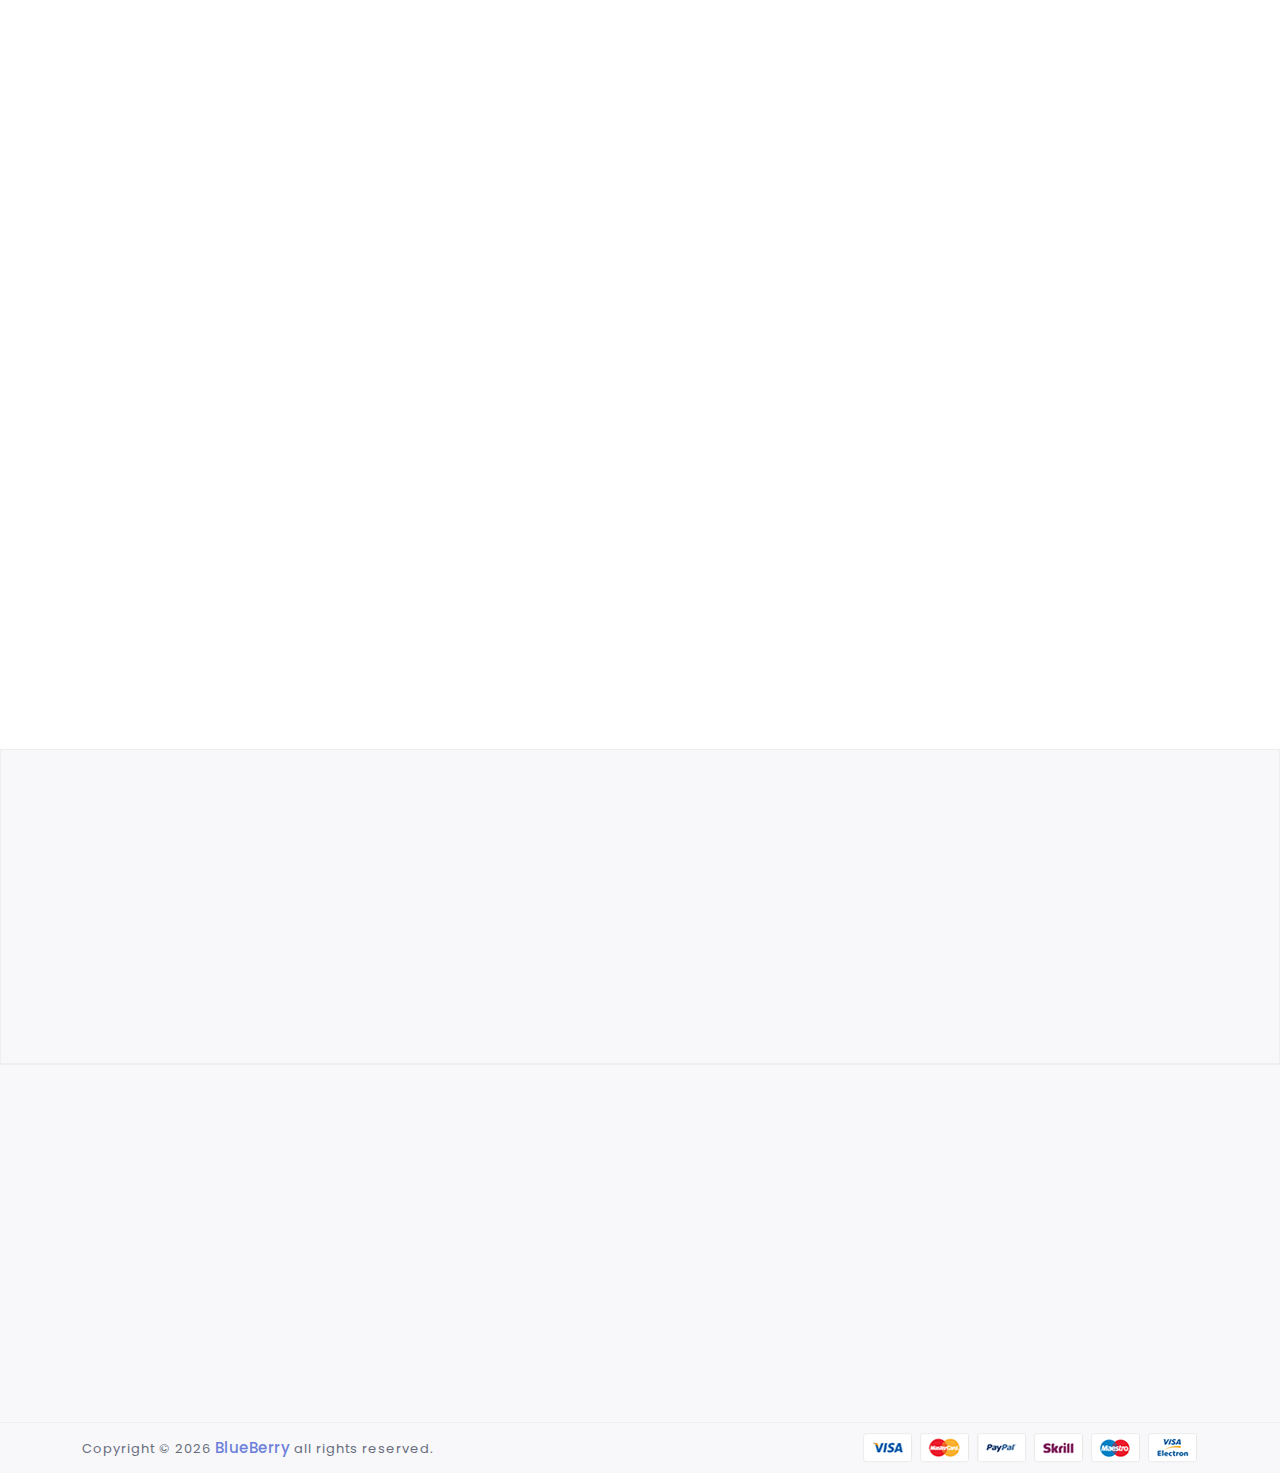
<file: terms.html>
<!DOCTYPE html>
<html lang="en">


<!-- Mirrored from maraviyainfotech.com/projects/blueberry-html/terms.html by HTTrack Website Copier/3.x [XR&CO'2014], Fri, 06 Dec 2024 07:08:24 GMT -->
<head>
    <meta charset="UTF-8">
    <meta http-equiv="X-UA-Compatible" content="IE=edge">
    <meta name="viewport" content="width=device-width, initial-scale=1.0">
    <meta name="description" content="Blueberry - Multi Purpose eCommerce Template.">
    <meta name="keywords"
        content="eCommerce, mart, apparel, bootstrap 5, catalog, fashion, html, multipurpose, online store, shop, store, template">
    <title>Blueberry - eCommerce html template</title>

    <!-- Site Favicon -->
    <link rel="icon" href="assets/img/favicon/favicon.png" type="image/x-icon">

    <!-- Css All Plugins Files -->
    <link rel="stylesheet" href="assets/css/vendor/bootstrap.min.css">
    <link rel="stylesheet" href="assets/css/vendor/remixicon.css">
    <link rel="stylesheet" href="assets/css/vendor/aos.css">
    <link rel="stylesheet" href="assets/css/vendor/swiper-bundle.min.css">
    <link rel="stylesheet" href="assets/css/vendor/owl.carousel.min.css">
    <link rel="stylesheet" href="assets/css/vendor/slick.min.css">
    <link rel="stylesheet" href="assets/css/vendor/animate.min.css">
    <link rel="stylesheet" href="assets/css/vendor/jquery-range-ui.css">

    <!-- Main Style -->
    <link rel="stylesheet" href="assets/css/style.css">
</head>

<body>

    <!-- Loader -->
    <div class="bb-loader">
        <img src="assets/img/logo/loader.png" alt="loader">
        <span class="loader"></span>
    </div>

    <!-- Header -->
    <header class="bb-header">
        <div class="top-header">
            <div class="container">
                <div class="row">
                    <div class="col-12">
                        <div class="inner-top-header">
                            <div class="col-left-bar">
                                <a href="shop-left-sidebar-col-3.html">Flat 50% Off On Grocery Shop.</a>
                            </div>
                            <div class="col-right-bar">
                                <div class="cols">
                                    <a href="faq.html">Help?</a>
                                </div>
                                <div class="cols">
                                    <a href="track-order.html">Track Order</a>
                                </div>
                                <div class="cols">
                                    <div class="custom-dropdown">
                                        <a class="bb-dropdown-toggle" href="#">Language</a>
                                        <ul class="dropdown">
                                            <li><a href="javascript:void(0)">English</a></li>
                                            <li><a href="javascript:void(0)">Hindi</a></li>
                                            <li><a href="javascript:void(0)">Gujarati</a></li>
                                        </ul>
                                    </div>
                                </div>
                                <div class="cols">
                                    <div class="custom-dropdown">
                                        <a class="bb-dropdown-toggle" href="#">Currency</a>
                                        <ul class="dropdown">
                                            <li><a href="javascript:void(0)">USD $</a></li>
                                            <li><a href="javascript:void(0)">EUR €</a></li>
                                        </ul>
                                    </div>
                                </div>
                            </div>
                        </div>
                    </div>
                </div>
            </div>
        </div>
        <div class="bottom-header">
            <div class="container">
                <div class="row">
                    <div class="col-12">
                        <div class="inner-bottom-header">
                            <div class="cols bb-logo-detail">
                                <!-- Header Logo Start -->
                                <div class="header-logo">
                                    <a href="index.html">
                                        <img src="assets/img/logo/logo.png" alt="logo" class="light">
                                        <img src="assets/img/logo/logo-dark.png" alt="logo" class="dark">
                                    </a>
                                </div>
                                <!-- Header Logo End -->
                                <a href="javascript:void(0)" class="bb-sidebar-toggle bb-category-toggle">
                                    <svg class="svg-icon" viewBox="0 0 1024 1024" version="1.1" xmlns="http://www.w3.org/2000/svg">
                                        <path
                                            d="M384 928H192a96 96 0 0 1-96-96V640a96 96 0 0 1 96-96h192a96 96 0 0 1 96 96v192a96 96 0 0 1-96 96zM192 608a32 32 0 0 0-32 32v192a32 32 0 0 0 32 32h192a32 32 0 0 0 32-32V640a32 32 0 0 0-32-32H192zM784 928H640a96 96 0 0 1-96-96V640a96 96 0 0 1 96-96h192a96 96 0 0 1 96 96v144a32 32 0 0 1-64 0V640a32 32 0 0 0-32-32H640a32 32 0 0 0-32 32v192a32 32 0 0 0 32 32h144a32 32 0 0 1 0 64zM384 480H192a96 96 0 0 1-96-96V192a96 96 0 0 1 96-96h192a96 96 0 0 1 96 96v192a96 96 0 0 1-96 96zM192 160a32 32 0 0 0-32 32v192a32 32 0 0 0 32 32h192a32 32 0 0 0 32-32V192a32 32 0 0 0-32-32H192zM832 480H640a96 96 0 0 1-96-96V192a96 96 0 0 1 96-96h192a96 96 0 0 1 96 96v192a96 96 0 0 1-96 96zM640 160a32 32 0 0 0-32 32v192a32 32 0 0 0 32 32h192a32 32 0 0 0 32-32V192a32 32 0 0 0-32-32H640z" />
                                    </svg>
                                </a>
                            </div>
                            <div class="cols">
                                <div class="header-search">
                                    <form class="bb-btn-group-form" action="#">
                                        <div class="inner-select">
                                            <div class="custom-select">
                                                <select>
                                                    <option value="option1">vegetables</option>
                                                    <option value="option2">Cold Drinks</option>
                                                    <option value="option3">Fruits</option>
                                                    <option value="option4">Bakery</option>
                                                </select>
                                            </div>
                                        </div>
                                        <input class="form-control bb-search-bar" placeholder="Search products..."
                                            type="text">
                                        <button class="submit" type="submit"><i class="ri-search-line"></i></button>
                                    </form>
                                </div>
                            </div>
                            <div class="cols bb-icons">
                                <div class="bb-flex-justify">
                                    <div class="bb-header-buttons">
                                        <div class="bb-acc-drop">
                                            <a href="javascript:void(0)"
                                                class="bb-header-btn bb-header-user dropdown-toggle bb-user-toggle"
                                                title="Account">
                                                <div class="header-icon">
                                                    <svg class="svg-icon" viewBox="0 0 1024 1024" version="1.1"
                                                        xmlns="http://www.w3.org/2000/svg">
                                                        <path
                                                            d="M512.476 648.247c-170.169 0-308.118-136.411-308.118-304.681 0-168.271 137.949-304.681 308.118-304.681 170.169 0 308.119 136.411 308.119 304.681C820.594 511.837 682.645 648.247 512.476 648.247L512.476 648.247zM512.476 100.186c-135.713 0-246.12 109.178-246.12 243.381 0 134.202 110.407 243.381 246.12 243.381 135.719 0 246.126-109.179 246.126-243.381C758.602 209.364 648.195 100.186 512.476 100.186L512.476 100.186zM935.867 985.115l-26.164 0c-9.648 0-17.779-6.941-19.384-16.35-2.646-15.426-6.277-30.52-11.142-44.95-24.769-87.686-81.337-164.13-159.104-214.266-63.232 35.203-134.235 53.64-207.597 53.64-73.555 0-144.73-18.537-208.084-53.922-78 50.131-134.75 126.68-159.564 214.549 0 0-4.893 18.172-11.795 46.4-2.136 8.723-10.035 14.9-19.112 14.9L88.133 985.116c-9.415 0-16.693-8.214-15.47-17.452C91.698 824.084 181.099 702.474 305.51 637.615c58.682 40.472 129.996 64.267 206.966 64.267 76.799 0 147.968-23.684 206.584-63.991 124.123 64.932 213.281 186.403 232.277 329.772C952.56 976.901 945.287 985.115 935.867 985.115L935.867 985.115z" />
                                                    </svg>
                                                </div>
                                                <div class="bb-btn-desc">
                                                    <span class="bb-btn-title">Account</span>
                                                    <span class="bb-btn-stitle">Login</span>
                                                </div>
                                            </a>
                                            <ul class="bb-dropdown-menu">
                                                <li><a class="dropdown-item" href="register.html">Register</a></li>
                                                <li><a class="dropdown-item" href="checkout.html">Checkout</a></li>
                                                <li><a class="dropdown-item" href="login.html">Login</a></li>
                                            </ul>
                                        </div>
                                        <a href="wishlist.html" class="bb-header-btn bb-wish-toggle" title="Wishlist">
                                            <div class="header-icon">
                                                <svg class="svg-icon" viewBox="0 0 1024 1024" version="1.1" xmlns="http://www.w3.org/2000/svg">
                                                    <path
                                                        d="M512 128l121.571556 250.823111 276.366222 39.111111-199.281778 200.504889L756.622222 896 512 769.536 267.377778 896l45.852444-277.617778-199.111111-200.504889 276.366222-39.111111L512 128m0-56.888889a65.962667 65.962667 0 0 0-59.477333 36.807111l-102.940445 213.703111-236.828444 35.214223a65.422222 65.422222 0 0 0-52.366222 42.979555 62.577778 62.577778 0 0 0 15.274666 64.967111l173.511111 173.340445-40.248889 240.355555a63.374222 63.374222 0 0 0 26.993778 62.577778 67.242667 67.242667 0 0 0 69.632 3.726222L512 837.290667l206.478222 107.605333a67.356444 67.356444 0 0 0 69.688889-3.726222 63.374222 63.374222 0 0 0 26.908445-62.577778l-40.277334-240.355556 173.511111-173.340444a62.577778 62.577778 0 0 0 15.246223-64.967111 65.422222 65.422222 0 0 0-52.366223-42.979556l-236.8-35.214222-102.968889-213.703111A65.848889 65.848889 0 0 0 512 71.111111z"
                                                        fill="#364C58" />
                                                </svg>
                                            </div>
                                            <div class="bb-btn-desc">
                                                <span class="bb-btn-title"><b class="bb-wishlist-count">3</b>
                                                    items</span>
                                                <span class="bb-btn-stitle">Wishlist</span>
                                            </div>
                                        </a>
                                        <a href="javascript:void(0)" class="bb-header-btn bb-cart-toggle" title="Cart">
                                            <div class="header-icon">
                                                <svg class="svg-icon" viewBox="0 0 1024 1024" version="1.1" xmlns="http://www.w3.org/2000/svg">
                                                    <path
                                                        d="M351.552 831.424c-35.328 0-63.968 28.64-63.968 63.968 0 35.328 28.64 63.968 63.968 63.968 35.328 0 63.968-28.64 63.968-63.968C415.52 860.064 386.88 831.424 351.552 831.424L351.552 831.424 351.552 831.424zM799.296 831.424c-35.328 0-63.968 28.64-63.968 63.968 0 35.328 28.64 63.968 63.968 63.968 35.328 0 63.968-28.64 63.968-63.968C863.264 860.064 834.624 831.424 799.296 831.424L799.296 831.424 799.296 831.424zM862.752 799.456 343.264 799.456c-46.08 0-86.592-36.448-92.224-83.008L196.8 334.592 165.92 156.128c-1.92-15.584-16.128-28.288-29.984-28.288L95.2 127.84c-17.664 0-32-14.336-32-31.968 0-17.664 14.336-32 32-32l40.736 0c46.656 0 87.616 36.448 93.28 83.008l30.784 177.792 54.464 383.488c1.792 14.848 15.232 27.36 28.768 27.36l519.488 0c17.696 0 32 14.304 32 31.968S880.416 799.456 862.752 799.456L862.752 799.456zM383.232 671.52c-16.608 0-30.624-12.8-31.872-29.632-1.312-17.632 11.936-32.928 29.504-34.208l433.856-31.968c15.936-0.096 29.344-12.608 31.104-26.816l50.368-288.224c1.28-10.752-1.696-22.528-8.128-29.792-4.128-4.672-9.312-7.04-15.36-7.04L319.04 223.84c-17.664 0-32-14.336-32-31.968 0-17.664 14.336-31.968 32-31.968l553.728 0c24.448 0 46.88 10.144 63.232 28.608 18.688 21.088 27.264 50.784 23.52 81.568l-50.4 288.256c-5.44 44.832-45.92 81.28-92 81.28L385.6 671.424C384.8 671.488 384 671.52 383.232 671.52L383.232 671.52zM383.232 671.52" />
                                                </svg>
                                                <span class="main-label-note-new"></span>
                                            </div>
                                            <div class="bb-btn-desc">
                                                <span class="bb-btn-title"><b class="bb-cart-count">4</b> items</span>
                                                <span class="bb-btn-stitle">Cart</span>
                                            </div>
                                        </a>
                                        <a href="javascript:void(0)" class="bb-toggle-menu">
                                            <div class="header-icon">
                                                <i class="ri-menu-3-fill"></i>
                                            </div>
                                        </a>
                                    </div>
                                </div>
                            </div>
                        </div>
                    </div>
                </div>
            </div>
        </div>
        <div class="bb-main-menu-desk">
            <div class="container">
                <div class="row">
                    <div class="col-12">
                        <div class="bb-inner-menu-desk">
                            <a href="javascript:void(0)" class="bb-header-btn bb-sidebar-toggle bb-category-toggle">
                                <svg class="svg-icon" viewBox="0 0 1024 1024" version="1.1" xmlns="http://www.w3.org/2000/svg">
                                    <path
                                        d="M384 928H192a96 96 0 0 1-96-96V640a96 96 0 0 1 96-96h192a96 96 0 0 1 96 96v192a96 96 0 0 1-96 96zM192 608a32 32 0 0 0-32 32v192a32 32 0 0 0 32 32h192a32 32 0 0 0 32-32V640a32 32 0 0 0-32-32H192zM784 928H640a96 96 0 0 1-96-96V640a96 96 0 0 1 96-96h192a96 96 0 0 1 96 96v144a32 32 0 0 1-64 0V640a32 32 0 0 0-32-32H640a32 32 0 0 0-32 32v192a32 32 0 0 0 32 32h144a32 32 0 0 1 0 64zM384 480H192a96 96 0 0 1-96-96V192a96 96 0 0 1 96-96h192a96 96 0 0 1 96 96v192a96 96 0 0 1-96 96zM192 160a32 32 0 0 0-32 32v192a32 32 0 0 0 32 32h192a32 32 0 0 0 32-32V192a32 32 0 0 0-32-32H192zM832 480H640a96 96 0 0 1-96-96V192a96 96 0 0 1 96-96h192a96 96 0 0 1 96 96v192a96 96 0 0 1-96 96zM640 160a32 32 0 0 0-32 32v192a32 32 0 0 0 32 32h192a32 32 0 0 0 32-32V192a32 32 0 0 0-32-32H640z" />
                                </svg>
                            </a>
                            <button class="navbar-toggler shadow-none" type="button" data-bs-toggle="collapse"
                                data-bs-target="#navbarSupportedContent" aria-controls="navbarSupportedContent"
                                aria-expanded="false" aria-label="Toggle navigation">
                                <i class="ri-menu-2-line"></i>
                            </button>
                            <div class="bb-main-menu" id="navbarSupportedContent">
                                <ul class="navbar-nav">
                                    <li class="nav-item">
                                        <a class="nav-link" href="index.html">Home</a>
                                    </li>
                                    <li class="nav-item bb-main-dropdown">
                                        <a class="nav-link bb-dropdown-item" href="javascript:void(0)">Categories</a>
                                        <ul class="mega-menu">
                                            <li>
                                                <ul class="mega-block">
                                                    <li class="menu_title"><a href="javascript:void(0)">Classic</a></li>
                                                    <li><a href="shop-left-sidebar-col-3.html">Left sidebar 3 column</a>
                                                    </li>
                                                    <li><a href="shop-left-sidebar-col-4.html">Left sidebar 4 column</a>
                                                    </li>
                                                    <li><a href="shop-right-sidebar-col-3.html">Right sidebar 3
                                                            column</a></li>
                                                    <li><a href="shop-right-sidebar-col-4.html">Right sidebar 4
                                                            column</a></li>
                                                    <li><a href="shop-full-width.html">Full width 4 column</a></li>
                                                </ul>
                                                <ul class="mega-block">
                                                    <li class="menu_title"><a href="javascript:void(0)">Banner</a></li>
                                                    <li><a href="shop-banner-left-sidebar-col-3.html">left sidebar 3
                                                            column</a></li>
                                                    <li><a href="shop-banner-left-sidebar-col-4.html">left sidebar 4
                                                            column</a></li>
                                                    <li><a href="shop-banner-right-sidebar-col-3.html">right sidebar 3
                                                            column</a></li>
                                                    <li><a href="shop-banner-right-sidebar-col-4.html">right sidebar 4
                                                            column</a></li>
                                                    <li><a href="shop-banner-full-width.html">Full width 4 column</a>
                                                    </li>
                                                </ul>
                                                <ul class="mega-block">
                                                    <li class="menu_title"><a href="javascript:void(0)">Columns</a></li>
                                                    <li><a href="shop-full-width-col-3.html">3 Columns full width</a>
                                                    </li>
                                                    <li><a href="shop-full-width-col-4.html">4 Columns full width</a>
                                                    </li>
                                                    <li><a href="shop-full-width-col-5.html">5 Columns full width</a>
                                                    </li>
                                                    <li><a href="shop-full-width-col-6.html">6 Columns full width</a>
                                                    </li>
                                                    <li><a href="shop-banner-full-width-col-3.html">Banner 3 Columns</a>
                                                    </li>
                                                </ul>
                                                <ul class="mega-block">
                                                    <li class="menu_title"><a href="javascript:void(0)">List</a></li>
                                                    <li><a href="shop-list-left-sidebar.html">Shop left sidebar</a></li>
                                                    <li><a href="shop-list-right-sidebar.html">Shop right sidebar</a>
                                                    </li>
                                                    <li><a href="shop-list-banner-left-sidebar.html">Banner left
                                                            sidebar</a></li>
                                                    <li><a href="shop-list-banner-right-sidebar.html">Banner right
                                                            sidebar</a></li>
                                                    <li><a href="shop-list-full-col-2.html">Full width 2 columns</a>
                                                    </li>
                                                </ul>
                                            </li>
                                        </ul>
                                    </li>
                                    <li class="nav-item bb-dropdown">
                                        <a class="nav-link bb-dropdown-item" href="javascript:void(0)">Products</a>
                                        <ul class="bb-dropdown-menu">
                                            <li class="bb-mega-dropdown">
                                                <a class="bb-mega-item" href="javascript:void(0)">Product page</a>
                                                <ul class="bb-mega-menu">
                                                    <li><a class="dropdown-item"
                                                            href="product-left-sidebar.html">Product left sidebar</a>
                                                    </li>
                                                    <li><a class="dropdown-item"
                                                            href="product-right-sidebar.html">Product right sidebar</a>
                                                    </li>
                                                </ul>
                                            </li>
                                            <li class="bb-mega-dropdown">
                                                <a class="bb-mega-item" href="javascript:void(0)">Product Accordion</a>
                                                <ul class="bb-mega-menu">
                                                    <li><a class="dropdown-item"
                                                            href="product-accordion-left-sidebar.html">left sidebar</a>
                                                    </li>
                                                    <li><a class="dropdown-item"
                                                            href="product-accordion-right-sidebar.html">right
                                                            sidebar</a></li>
                                                </ul>
                                            </li>
                                            <li>
                                                <a href="product-full-width.html">Product full width</a>
                                            </li>
                                            <li>
                                                <a href="product-accordion-full-width.html">accordion full width</a>
                                            </li>
                                        </ul>
                                    </li>
                                    <li class="nav-item bb-dropdown">
                                        <a class="nav-link bb-dropdown-item" href="javascript:void(0)">Pages</a>
                                        <ul class="bb-dropdown-menu">
                                            <li><a class="dropdown-item" href="about-us.html">About Us</a></li>
                                            <li><a class="dropdown-item" href="contact-us.html">Contact Us</a></li>
                                            <li><a class="dropdown-item" href="cart.html">Cart</a></li>
                                            <li><a class="dropdown-item" href="checkout.html">Checkout</a></li>
                                            <li><a class="dropdown-item" href="compare.html">Compare</a></li>
                                            <li><a class="dropdown-item" href="faq.html">Faq</a></li>
                                            <li><a class="dropdown-item" href="login.html">Login</a></li>
                                            <li><a class="dropdown-item" href="register.html">Register</a></li>
                                        </ul>
                                    </li>
                                    <li class="nav-item bb-dropdown">
                                        <a class="nav-link bb-dropdown-item" href="javascript:void(0)">Blog</a>
                                        <ul class="bb-dropdown-menu">
                                            <li><a class="dropdown-item" href="blog-left-sidebar.html">Left Sidebar</a>
                                            </li>
                                            <li><a class="dropdown-item" href="blog-right-sidebar.html">Right
                                                    Sidebar</a></li>
                                            <li><a class="dropdown-item" href="blog-full-width.html">Full Width</a></li>
                                            <li><a class="dropdown-item" href="blog-detail-left-sidebar.html">Detail
                                                    Left Sidebar</a></li>
                                            <li><a class="dropdown-item" href="blog-detail-right-sidebar.html">Detail
                                                    Right Sidebar</a></li>
                                            <li><a class="dropdown-item" href="blog-detail-full-width.html">Detail Full
                                                    Width</a></li>
                                        </ul>
                                    </li>
                                    <li class="nav-item">
                                        <a class="nav-link" href="offer.html">
                                            <svg xmlns="http://www.w3.org/2000/svg" version="1.1" x="0" y="0" viewBox="0 0 64 64"
                                                style="enable-background:new 0 0 512 512" xml:space="preserve" class="">
                                                <g>
                                                    <path
                                                        d="M10 16v22c0 .3.1.6.2.8.3.6 6.5 13.8 21 20h.2c.2 0 .3.1.5.1s.3 0 .5-.1h.2c14.5-6.2 20.8-19.4 21-20 .1-.3.2-.5.2-.8V16c0-.9-.6-1.7-1.5-1.9-7.6-1.9-19.3-9.6-19.4-9.7-.1-.1-.2-.1-.4-.2-.1 0-.1 0-.2-.1h-.9c-.1 0-.2.1-.3.1-.1.1-.2.1-.4.2s-11.8 7.8-19.4 9.7c-.7.2-1.3 1-1.3 1.9zm4 1.5c6.7-2.1 15-7.2 18-9.1 3 1.9 11.3 7 18 9.1v20c-1.1 2.1-6.7 12.1-18 17.3-11.3-5.2-16.9-15.2-18-17.3z"
                                                        fill="#000000" opacity="1" data-original="#000000" class="">
                                                    </path>
                                                    <path
                                                        d="M28.6 38.4c.4.4.9.6 1.4.6s1-.2 1.4-.6l9.9-9.9c.8-.8.8-2 0-2.8s-2-.8-2.8 0L30 34.2l-4.5-4.5c-.8-.8-2-.8-2.8 0s-.8 2 0 2.8z"
                                                        fill="#000000" opacity="1" data-original="#000000" class="">
                                                    </path>
                                                </g>
                                            </svg>
                                            Offers
                                        </a>
                                    </li>
                                </ul>
                            </div>
                            <div class="bb-dropdown-menu">
                                <div class="inner-select">
                                    <svg class="svg-icon" viewBox="0 0 1024 1024" version="1.1" xmlns="http://www.w3.org/2000/svg">
                                        <path
                                            d="M511.614214 958.708971c-21.76163 0-41.744753-9.781784-54.865586-26.862811L222.50156 626.526383c-3.540639-4.044106-5.872754-7.978718-7.349385-10.461259-41.72838-58.515718-63.959707-127.685078-63.959707-199.699228 0.87288-193.650465 162.903184-351.075891 361.209691-351.075891 198.726064 0 360.40435 157.49194 360.40435 351.075891-0.839111 72.190159-23.070438 140.856052-64.345494 199.053522-1.962701 3.288906-4.312212 7.189749-7.735171 11.098779L566.479799 931.847184c-13.120832 17.080004-33.103956 26.861788-54.865585 26.861787zM273.525654 580.51956a33.707706 33.707706 0 0 1 2.63399 3.037173L511.278569 890.00931 747.068783 583.556733c0.435928-0.569982 0.889253-1.124614 1.358951-1.669013l2.51631-4.102434c0.285502-0.453325 0.587378-0.89744 0.889253-1.325182 33.507138-46.921659 51.577702-102.416578 52.248991-160.487158 0-155.294902-130.839931-281.95565-291.679105-281.95565-160.571069 0-291.780413 126.72931-292.484448 282.501073 0 57.450457 17.802458 112.811322 51.460022 159.933549l2.90312 4.580318c0.418532 0.73678-0.186242 0.032746-0.756223-0.512676z m476.059439 0.100284v0z m0.066515-0.058329c-0.016373 0.016373-0.033769 0.025583-0.033769 0.041956 0.001023-0.016373 0.017396-0.025583 0.033769-0.041956z m0.051166-0.041955a0.227174 0.227174 0 0 0-0.050142 0.041955c0.016373-0.016373 0.032746-0.033769 0.050142-0.041955z"
                                            fill="#444444" />
                                        <path
                                            d="M512 577.206094c-90.000803 0-163.222455-73.221652-163.222455-163.222455s73.221652-163.222455 163.222455-163.222455S675.222455 323.982836 675.222455 413.983639s-73.222675 163.222455-163.222455 163.222455z m0-240.538355c-42.634006 0-77.3159 34.68087-77.3159 77.3159s34.68087 77.3159 77.3159 77.3159 77.3159-34.681894 77.3159-77.3159-34.681894-77.3159-77.3159-77.3159z"
                                            fill="#00D8A0" />
                                    </svg>
                                    <div class="custom-select">
                                        <select>
                                            <option value="option1">Surat</option>
                                            <option value="option2">Delhi</option>
                                            <option value="option3">Rajkot</option>
                                            <option value="option4">Udaipur</option>
                                        </select>
                                    </div>
                                </div>
                            </div>
                        </div>
                    </div>
                </div>
            </div>
        </div>
        <div class="bb-mobile-menu-overlay"></div>
        <div id="bb-mobile-menu" class="bb-mobile-menu">
            <div class="bb-menu-title">
                <span class="menu_title">My Menu</span>
                <button type="button" class="bb-close-menu">×</button>
            </div>
            <div class="bb-menu-inner">
                <div class="bb-menu-content">
                    <ul>
                        <li>
                            <a href="index.html">Home</a>
                        </li>
                        <li>
                            <a href="javascript:void(0)">Categories</a>
                            <ul class="sub-menu">
                                <li>
                                    <a href="javascript:void(0)">Classic</a>
                                    <ul class="sub-menu">
                                        <li><a href="shop-left-sidebar-col-3.html">Left sidebar 3 column</a></li>
                                        <li><a href="shop-left-sidebar-col-4.html">Left sidebar 4 column</a></li>
                                        <li><a href="shop-right-sidebar-col-3.html">Right sidebar 3 column</a></li>
                                        <li><a href="shop-right-sidebar-col-4.html">Right sidebar 4 column</a></li>
                                        <li><a href="shop-full-width.html">Full width 4 column</a></li>
                                    </ul>
                                </li>
                                <li>
                                    <a href="javascript:void(0)">Banner</a>
                                    <ul class="sub-menu">
                                        <li><a href="shop-banner-left-sidebar-col-3.html">Left sidebar 3 column</a></li>
                                        <li><a href="shop-banner-left-sidebar-col-4.html">Left sidebar 4 column</a></li>
                                        <li><a href="shop-banner-right-sidebar-col-3.html">Right sidebar 3 column</a>
                                        </li>
                                        <li><a href="shop-banner-right-sidebar-col-4.html">Right sidebar 4 column</a>
                                        </li>
                                        <li><a href="shop-banner-full-width.html">Full width 4 column</a></li>
                                    </ul>
                                </li>
                                <li>
                                    <a href="javascript:void(0)">Columns</a>
                                    <ul class="sub-menu">
                                        <li><a href="shop-full-width-col-3.html">3 Columns full width</a></li>
                                        <li><a href="shop-full-width-col-4.html">4 Columns full width</a></li>
                                        <li><a href="shop-full-width-col-5.html">5 Columns full width</a></li>
                                        <li><a href="shop-full-width-col-6.html">6 Columns full width</a></li>
                                        <li><a href="shop-banner-full-width-col-3.html">Banner 3 Columns</a></li>
                                    </ul>
                                </li>
                                <li>
                                    <a href="javascript:void(0)">List</a>
                                    <ul class="sub-menu">
                                        <li><a href="shop-list-left-sidebar.html">Shop left sidebar</a></li>
                                        <li><a href="shop-list-right-sidebar.html">Shop right sidebar</a></li>
                                        <li><a href="shop-list-banner-left-sidebar.html">Banner left sidebar</a></li>
                                        <li><a href="shop-list-banner-right-sidebar.html">Banner right sidebar</a></li>
                                        <li><a href="shop-list-full-col-2.html">Full width 2 columns</a></li>
                                    </ul>
                                </li>
                            </ul>
                        </li>
                        <li>
                            <a href="javascript:void(0)">Products</a>
                            <ul class="sub-menu">
                                <li>
                                    <a href="javascript:void(0)">Product page</a>
                                    <ul class="sub-menu">
                                        <li><a href="product-left-sidebar.html">Product left sidebar</a></li>
                                        <li><a href="product-right-sidebar.html">Product right sidebar</a></li>
                                    </ul>
                                </li>
                                <li>
                                    <a href="javascript:void(0)">Product Accordion</a>
                                    <ul class="sub-menu">
                                        <li><a href="product-accordion-left-sidebar.html">left sidebar</a></li>
                                        <li><a href="product-accordion-right-sidebar.html">right sidebar</a></li>
                                    </ul>
                                </li>
                                <li><a href="product-full-width.html">Product full width</a></li>
                                <li><a href="product-accordion-full-width.html">accordion full width</a></li>
                            </ul>
                        </li>
                        <li>
                            <a href="javascript:void(0)">Pages</a>
                            <ul class="sub-menu">
                                <li><a href="about-us.html">About Us</a></li>
                                <li><a href="contact-us.html">Contact Us</a></li>
                                <li><a href="cart.html">Cart</a></li>
                                <li><a href="checkout.html">Checkout</a></li>
                                <li><a href="compare.html">Compare</a></li>
                                <li><a href="faq.html">Faq</a></li>
                                <li><a href="login.html">Login</a></li>
                                <li><a href="register.html">Register</a></li>
                            </ul>
                        </li>
                        <li>
                            <a href="javascript:void(0)">Blog</a>
                            <ul class="sub-menu">
                                <li><a href="blog-left-sidebar.html">Left Sidebar</a></li>
                                <li><a href="blog-right-sidebar.html">Right Sidebar</a></li>
                                <li><a href="blog-full-width.html">Full Width</a></li>
                                <li><a href="blog-detail-left-sidebar.html">Detail Left Sidebar</a></li>
                                <li><a href="blog-detail-right-sidebar.html">Detail Right Sidebar</a></li>
                                <li><a href="blog-detail-full-width.html">Detail Full Width</a></li>
                            </ul>
                        </li>
                    </ul>
                </div>
                <div class="header-res-lan-curr">
                    <!-- Social Start -->
                    <div class="header-res-social">
                        <div class="header-top-social">
                            <ul class="mb-0">
                                <li class="list-inline-item">
                                    <a href="#"><i class="ri-facebook-fill"></i></a>
                                </li>
                                <li class="list-inline-item">
                                    <a href="#"><i class="ri-twitter-fill"></i></a>
                                </li>
                                <li class="list-inline-item">
                                    <a href="#"><i class="ri-instagram-line"></i></a>
                                </li>
                                <li class="list-inline-item">
                                    <a href="#"><i class="ri-linkedin-fill"></i></a>
                                </li>
                            </ul>
                        </div>
                    </div>
                    <!-- Social End -->
                </div>
            </div>
        </div>
    </header>

    <!-- Breadcrumb -->
    <section class="section-breadcrumb margin-b-50">
        <div class="container">
            <div class="row">
                <div class="col-12">
                    <div class="row bb-breadcrumb-inner">
                        <div class="col-md-6 col-sm-12">
                            <h2 class="bb-breadcrumb-title">Terms & Conditions</h2>
                        </div>
                        <div class="col-md-6 col-sm-12">
                            <ul class="bb-breadcrumb-list">
                                <li class="bb-breadcrumb-item"><a href="index.html">Home</a></li>
                                <li><i class="ri-arrow-right-double-fill"></i></li>
                                <li class="bb-breadcrumb-item active">Terms & Conditions</li>
                            </ul>
                        </div>
                    </div>
                </div>
            </div>
        </div>
    </section>

    <!-- Terms & Conditions -->
    <section class="section-terms padding-tb-50">
        <div class="container">
            <div class="row">
                <div class="col-12">
                    <div class="section-title bb-center" data-aos="fade-up" data-aos-duration="1000"
                        data-aos-delay="200">
                        <div class="section-detail">
                            <h2 class="bb-title">Terms & <span>Conditions</span></h2>
                            <p>Customer Terms Conditions.</p>
                        </div>
                    </div>
                </div>
                <div class="desc">
                    <div class="row mb-minus-24">
                        <div class="col-lg-6 col-md-12 mb-24">
                            <div class="terms-detail" data-aos="fade-up" data-aos-duration="1000" data-aos-delay="400">
                                <div class="block">
                                    <h3>Welcome to BlueBerry Store.</h3>
                                    <p>Lorem psum is <b>simply dummy</b> text of the printing and typesetting industry. Lorem
                                        Ipsum is simply dutmmy text ever since the 1500s, when an unknown printer took a galley
                                        of type and scrambled it to make a type specimen book. It has survived not only five
                                        centuries, but also the leap into electronic typesetting, remaining essentially
                                        unchanged. Lorem Ipsum is simply dutmmy text.</p>
                                </div>
                                <div class="block">
                                    <h3>BlueBerry Websites</h3>
                                    <p>Lorem Ipsum is simply dummy text of the printing and typesetting industry. Lorem Ipsum is
                                        simply dutmmy text ever <b>simply dummy</b>, when an unknown printer took a galley of type
                                        and scrambled it to make a type specimen book. It has survived not only five centuries,
                                        but also the leap into electronic typesetting, remaining essentially unchanged. Lorem
                                        Ipsum is simply dutmmy text.</p>
                                </div>
                                <div class="block">
                                    <h3>How browsing and vendor works?</h3>
                                    <p>Lorem Ipsum is simply dummy text of the printing <b>simply dummy</b> industry. Lorem Ipsum is
                                        simply dutmmy text ever since the 1500s, when an unknown printer took a galley of type
                                        and scrambled it to make a type specimen book. It has survived not only five centuries,
                                        but also the leap into electronic <b>simply dummy</b>, remaining essentially unchanged. Lorem
                                        Ipsum is simply dutmmy text.</p>
                                </div>
                                <div class="block">
                                    <h3>Becoming an vendor</h3>
                                    <p>Lorem Ipsum is simply dummy <b>simply dummy</b> printing and typesetting industry. Lorem Ipsum is
                                        simply dutmmy text ever since the 1500s, when an unknown printer took a galley of type
                                        and scrambled it to make a type <b>simply dummy</b>. It has survived not only five centuries,
                                        but also the leap into electronic typesetting, remaining essentially unchanged. Lorem
                                        Ipsum is simply dutmmy text.</p>
                                </div>
                            </div>
                        </div>
                        <div class="col-lg-6 col-md-12 mb-24">
                            <div class="terms-detail" data-aos="fade-up" data-aos-duration="1000" data-aos-delay="400">
                                <div class="block">
                                    <h3>How browsing and vendor works?</h3>
                                    <p>Lorem psum is <b>simply dummy</b> text of the printing and typesetting industry. Lorem
                                        Ipsum is simply dutmmy text ever since the 1500s, when an unknown printer took a galley
                                        of type and scrambled it to make a type specimen book. It has survived not only five
                                        centuries, but also the leap into electronic typesetting, remaining essentially
                                        unchanged. Lorem Ipsum is simply dutmmy text.</p>
                                </div>
                                <div class="block">
                                    <h3>Becoming an vendor</h3>
                                    <p>Lorem Ipsum is simply dummy text of the printing and typesetting industry. Lorem Ipsum is
                                        simply dutmmy text ever <b>simply dummy</b>, when an unknown printer took a galley of type
                                        and scrambled it to make a type specimen book. It has survived not only five centuries,
                                        but also the leap into electronic typesetting, remaining essentially unchanged. Lorem
                                        Ipsum is simply dutmmy text.</p>
                                </div>
                                <div class="block">
                                    <h3>How browsing and vendor works?</h3>
                                    <p>Lorem Ipsum is simply dummy text of the printing <b>simply dummy</b> industry. Lorem Ipsum is
                                        simply dutmmy text ever since the 1500s, when an unknown printer took a galley of type
                                        and scrambled it to make a type specimen book. It has survived not only five centuries,
                                        but also the leap into electronic <b>simply dummy</b>, remaining essentially unchanged. Lorem
                                        Ipsum is simply dutmmy text.</p>
                                </div>
                                <div class="block">
                                    <h3>Becoming an vendor</h3>
                                    <p>Lorem Ipsum is simply dummy <b>simply dummy</b> printing and typesetting industry. Lorem Ipsum is
                                        simply dutmmy text ever since the 1500s, when an unknown printer took a galley of type
                                        and scrambled it to make a type <b>simply dummy</b>. It has survived not only five centuries,
                                        but also the leap into electronic typesetting, remaining essentially unchanged. Lorem
                                        Ipsum is simply dutmmy text.</p>
                                </div>
                            </div>
                        </div>
                    </div>
                </div>
            </div>
        </div>
    </section>

    <!-- Faq -->
    <section class="section-faq padding-tb-50">
        <div class="container">
            <div class="row mb-minus-24">
                <div class="col-12">
                    <div class="section-title bb-center" data-aos="fade-up" data-aos-duration="1000"
                        data-aos-delay="200">
                        <div class="section-detail">
                            <h2 class="bb-title">frequently asked <span>questions</span></h2>
                            <p>Customer service management.</p>
                        </div>
                    </div>
                </div>
                <div class="col-lg-4 mb-24">
                    <div class="bb-faq-img" data-aos="fade-up" data-aos-duration="1000" data-aos-delay="400">
                        <img src="assets/img/faq/faq.jpg" alt="faq-img">
                    </div>
                </div>
                <div class="col-lg-8 mb-24">
                    <div class="bb-faq-contact" data-aos="fade-up" data-aos-duration="1000" data-aos-delay="600">
                        <div class="accordion" id="accordionExample">
                            <div class="accordion-item">
                                <h2 class="accordion-header" id="headingOne">
                                    <button class="accordion-button" type="button" data-bs-toggle="collapse"
                                        data-bs-target="#collapseOne" aria-expanded="true" aria-controls="collapseOne">
                                        What is the multi vendor services?
                                    </button>
                                </h2>
                                <div id="collapseOne" class="accordion-collapse collapse show"
                                    aria-labelledby="headingOne" data-bs-parent="#accordionExample">
                                    <div class="accordion-body">
                                        Lorem ipsum dolor sit amet consectetur adipisicing elit. Voluptate sint atque
                                        pariatur cupiditate beatae voluptates quidem. Et tenetur autem itaque? Eum
                                        exercitationem assumenda enim eos voluptas. Ad incidunt laborum aliquam,
                                        expedita, voluptatibus quo id adipisci ea ratione ut, dignissimos natus?
                                    </div>
                                </div>
                            </div>
                            <div class="accordion-item">
                                <h2 class="accordion-header" id="headingTwo">
                                    <button class="accordion-button collapsed" type="button" data-bs-toggle="collapse"
                                        data-bs-target="#collapseTwo" aria-expanded="false" aria-controls="collapseTwo">
                                        How to buy many products at a time?
                                    </button>
                                </h2>
                                <div id="collapseTwo" class="accordion-collapse collapse" aria-labelledby="headingTwo"
                                    data-bs-parent="#accordionExample">
                                    <div class="accordion-body">
                                        Lorem ipsum dolor sit amet consectetur adipisicing elit. Voluptate sint atque
                                        pariatur cupiditate beatae voluptates quidem. Et tenetur autem itaque? Eum
                                        exercitationem assumenda enim eos voluptas. Ad incidunt laborum aliquam,
                                        expedita, voluptatibus quo id adipisci ea ratione ut, dignissimos natus?
                                    </div>
                                </div>
                            </div>
                            <div class="accordion-item">
                                <h2 class="accordion-header" id="headingThree">
                                    <button class="accordion-button collapsed" type="button" data-bs-toggle="collapse"
                                        data-bs-target="#collapseThree" aria-expanded="false"
                                        aria-controls="collapseThree">
                                        Refund policy for customer
                                    </button>
                                </h2>
                                <div id="collapseThree" class="accordion-collapse collapse"
                                    aria-labelledby="headingThree" data-bs-parent="#accordionExample">
                                    <div class="accordion-body">
                                        Lorem ipsum dolor sit amet consectetur adipisicing elit. Voluptate sint atque
                                        pariatur cupiditate beatae voluptates quidem. Et tenetur autem itaque? Eum
                                        exercitationem assumenda enim eos voluptas. Ad incidunt laborum aliquam,
                                        expedita, voluptatibus quo id adipisci ea ratione ut, dignissimos natus?
                                    </div>
                                </div>
                            </div>
                            <div class="accordion-item">
                                <h2 class="accordion-header" id="headingFour">
                                    <button class="accordion-button collapsed" type="button" data-bs-toggle="collapse"
                                        data-bs-target="#collapseFour" aria-expanded="false"
                                        aria-controls="collapseFour">
                                        Exchange policy for customer
                                    </button>
                                </h2>
                                <div id="collapseFour" class="accordion-collapse collapse" aria-labelledby="headingFour"
                                    data-bs-parent="#accordionExample">
                                    <div class="accordion-body">
                                        Lorem ipsum dolor sit amet consectetur adipisicing elit. Voluptate sint atque
                                        pariatur cupiditate beatae voluptates quidem. Et tenetur autem itaque? Eum
                                        exercitationem assumenda enim eos voluptas. Ad incidunt laborum aliquam,
                                        expedita, voluptatibus quo id adipisci ea ratione ut, dignissimos natus?
                                    </div>
                                </div>
                            </div>
                            <div class="accordion-item">
                                <h2 class="accordion-header" id="headingFive">
                                    <button class="accordion-button collapsed" type="button" data-bs-toggle="collapse"
                                        data-bs-target="#collapseFive" aria-expanded="false"
                                        aria-controls="collapseFive">
                                        Give a way products available
                                    </button>
                                </h2>
                                <div id="collapseFive" class="accordion-collapse collapse" aria-labelledby="headingFive"
                                    data-bs-parent="#accordionExample">
                                    <div class="accordion-body">
                                        Lorem ipsum dolor sit amet consectetur adipisicing elit. Voluptate sint atque
                                        pariatur cupiditate beatae voluptates quidem. Et tenetur autem itaque? Eum
                                        exercitationem assumenda enim eos voluptas. Ad incidunt laborum aliquam,
                                        expedita, voluptatibus quo id adipisci ea ratione ut, dignissimos natus?
                                    </div>
                                </div>
                            </div>
                            <div class="accordion-item">
                                <h2 class="accordion-header" id="headingSix">
                                    <button class="accordion-button collapsed" type="button" data-bs-toggle="collapse"
                                        data-bs-target="#collapseSix" aria-expanded="false" aria-controls="collapseSix">
                                        Exchange policy for customer
                                    </button>
                                </h2>
                                <div id="collapseSix" class="accordion-collapse collapse" aria-labelledby="headingSix"
                                    data-bs-parent="#accordionExample">
                                    <div class="accordion-body">
                                        Lorem ipsum dolor sit amet consectetur adipisicing elit. Voluptate sint atque
                                        pariatur cupiditate beatae voluptates quidem. Et tenetur autem itaque? Eum
                                        exercitationem assumenda enim eos voluptas. Ad incidunt laborum aliquam,
                                        expedita, voluptatibus quo id adipisci ea ratione ut, dignissimos natus?
                                    </div>
                                </div>
                            </div>
                        </div>
                    </div>
                </div>
            </div>
        </div>
    </section>

    <!-- Footer -->
    <footer class="bb-footer margin-t-50">
        <div class="footer-directory padding-tb-50">
            <div class="container">
                <div class="row">
                    <div class="col-12" data-aos="fade-up" data-aos-duration="1000" data-aos-delay="200">
                        <div class="directory-title">
                            <h4>Brands Directory</h4>
                        </div>
                        <div class="directory-contact">
                            <div class="row">
                                <div class="col-lg-6 col-12">
                                    <div class="inner-contact">
                                        <ul>
                                            <li>
                                                <span>Jewellery :</span>
                                            </li>
                                            <li>
                                                <a href="shop-left-sidebar-col-3.html">Necklace</a>
                                            </li>
                                            <li>
                                                <a href="shop-left-sidebar-col-3.html">Earrings</a>
                                            </li>
                                            <li>
                                                <a href="shop-left-sidebar-col-3.html">Couple Rings</a>
                                            </li>
                                            <li>
                                                <a href="shop-left-sidebar-col-3.html">Pendants</a>
                                            </li>
                                            <li>
                                                <a href="shop-left-sidebar-col-3.html">crystal</a>
                                            </li>
                                            <li>
                                                <a href="shop-left-sidebar-col-3.html">Bangles</a>
                                            </li>
                                            <li>
                                                <a href="shop-left-sidebar-col-3.html">Bracelets</a>
                                            </li>
                                            <li>
                                                <a href="shop-left-sidebar-col-3.html">Nose pin</a>
                                            </li>
                                            <li>
                                                <a href="shop-left-sidebar-col-3.html">Chain</a>
                                            </li>
                                            <li>
                                                <a href="shop-left-sidebar-col-3.html">Earrings</a>
                                            </li>
                                            <li>
                                                <a href="shop-left-sidebar-col-3.html">Couple Rings</a>
                                            </li>
                                        </ul>
                                    </div>
                                    <div class="inner-contact">
                                        <ul>
                                            <li>
                                                <span>Footwear :</span>
                                            </li>
                                            <li>
                                                <a href="shop-left-sidebar-col-3.html">Sport</a>
                                            </li>
                                            <li>
                                                <a href="shop-left-sidebar-col-3.html">Formal</a>
                                            </li>
                                            <li>
                                                <a href="shop-left-sidebar-col-3.html">Boots</a>
                                            </li>
                                            <li>
                                                <a href="shop-left-sidebar-col-3.html">Casual</a>
                                            </li>
                                            <li>
                                                <a href="shop-left-sidebar-col-3.html">Cowboy Shoes</a>
                                            </li>
                                            <li>
                                                <a href="shop-left-sidebar-col-3.html">Safety Shoes</a>
                                            </li>
                                            <li>
                                                <a href="shop-left-sidebar-col-3.html">Party Wear Shoes</a>
                                            </li>
                                            <li>
                                                <a href="shop-left-sidebar-col-3.html">Branded</a>
                                            </li>
                                            <li>
                                                <a href="shop-left-sidebar-col-3.html">First copy</a>
                                            </li>
                                            <li>
                                                <a href="shop-left-sidebar-col-3.html">Long Shoes</a>
                                            </li>
                                        </ul>
                                    </div>
                                </div>
                                <div class="col-lg-6 col-12">
                                    <div class="inner-contact">
                                        <ul>
                                            <li>
                                                <span>Fashion :</span>
                                            </li>
                                            <li>
                                                <a href="shop-left-sidebar-col-3.html">T-Shirt</a>
                                            </li>
                                            <li>
                                                <a href="shop-left-sidebar-col-3.html">Short & Jeans</a>
                                            </li>
                                            <li>
                                                <a href="shop-left-sidebar-col-3.html">Jacket</a>
                                            </li>
                                            <li>
                                                <a href="shop-left-sidebar-col-3.html">Dress & Frock</a>
                                            </li>
                                            <li>
                                                <a href="shop-left-sidebar-col-3.html">Inner wear</a>
                                            </li>
                                            <li>
                                                <a href="shop-left-sidebar-col-3.html">Hosiery</a>
                                            </li>
                                        </ul>
                                    </div>
                                    <div class="inner-contact">
                                        <ul>
                                            <li>
                                                <span>Cosmetics :</span>
                                            </li>
                                            <li>
                                                <a href="shop-left-sidebar-col-3.html">Shampoo</a>
                                            </li>
                                            <li>
                                                <a href="shop-left-sidebar-col-3.html">Body wash</a>
                                            </li>
                                            <li>
                                                <a href="shop-left-sidebar-col-3.html">face wash</a>
                                            </li>
                                            <li>
                                                <a href="shop-left-sidebar-col-3.html">Makeup kit</a>
                                            </li>
                                            <li>
                                                <a href="shop-left-sidebar-col-3.html">Liner</a>
                                            </li>
                                            <li>
                                                <a href="shop-left-sidebar-col-3.html">Lipstick</a>
                                            </li>
                                            <li>
                                                <a href="shop-left-sidebar-col-3.html">Perfume</a>
                                            </li>
                                            <li>
                                                <a href="shop-left-sidebar-col-3.html">Body Shop</a>
                                            </li>
                                            <li>
                                                <a href="shop-left-sidebar-col-3.html">Scrub</a>
                                            </li>
                                            <li>
                                                <a href="shop-left-sidebar-col-3.html">Hair Gel</a>
                                            </li>
                                            <li>
                                                <a href="shop-left-sidebar-col-3.html">Hair colors</a>
                                            </li>
                                            <li>
                                                <a href="shop-left-sidebar-col-3.html">Hair Dye</a>
                                            </li>
                                            <li>
                                                <a href="shop-left-sidebar-col-3.html">Sunscreen</a>
                                            </li>
                                            <li>
                                                <a href="shop-left-sidebar-col-3.html">Skin Lotion</a>
                                            </li>
                                            <li>
                                                <a href="shop-left-sidebar-col-3.html">Liner</a>
                                            </li>
                                            <li>
                                                <a href="shop-left-sidebar-col-3.html">Lipstick</a>
                                            </li>
                                        </ul>
                                    </div>
                                </div>
                            </div>
                        </div>
                    </div>
                </div>
            </div>
        </div>
        <div class="footer-container">
            <div class="footer-top padding-tb-50">
                <div class="container">
                    <div class="row m-minus-991" data-aos="fade-up" data-aos-duration="1000" data-aos-delay="200">
                        <div class="col-sm-12 col-lg-3 bb-footer-cat">
                            <div class="bb-footer-widget bb-footer-company">
                                <img src="assets/img/logo/logo.png" class="bb-footer-logo" alt="footer logo">
                                <img src="assets/img/logo/logo-dark.png" class="bb-footer-dark-logo" alt="footer logo">
                                <p class="bb-footer-detail">BlueBerry is the biggest market of grocery products. Get
                                    your daily needs from our store.</p>
                                <div class="bb-app-store">
                                    <a href="javascript:void(0)" class="app-img">
                                        <img src="assets/img/app/android.png" class="adroid" alt="apple">
                                    </a>
                                    <a href="javascript:void(0)" class="app-img">
                                        <img src="assets/img/app/apple.png" class="apple" alt="apple">
                                    </a>
                                </div>
                            </div>
                        </div>
                        <div class="col-sm-12 col-lg-2 bb-footer-info">
                            <div class="bb-footer-widget">
                                <h4 class="bb-footer-heading">Category</h4>
                                <div class="bb-footer-links bb-footer-dropdown">
                                    <ul class="align-items-center">
                                        <li class="bb-footer-link">
                                            <a href="shop-left-sidebar-col-3.html">Dairy & Milk</a>
                                        </li>
                                        <li class="bb-footer-link">
                                            <a href="shop-banner-left-sidebar-col-3.html">Snack & Spice</a>
                                        </li>
                                        <li class="bb-footer-link">
                                            <a href="shop-full-width-col-5.html">Fast Food</a>
                                        </li>
                                        <li class="bb-footer-link">
                                            <a href="shop-list-left-sidebar.html">Juice & Drinks</a>
                                        </li>
                                        <li class="bb-footer-link">
                                            <a href="shop-list-full-col-2.html">Bakery</a>
                                        </li>
                                        <li class="bb-footer-link">
                                            <a href="shop-banner-right-sidebar-col-4.html">Seafood</a>
                                        </li>
                                    </ul>
                                </div>
                            </div>
                        </div>
                        <div class="col-sm-12 col-lg-2 bb-footer-account">
                            <div class="bb-footer-widget">
                                <h4 class="bb-footer-heading">Company</h4>
                                <div class="bb-footer-links bb-footer-dropdown">
                                    <ul class="align-items-center">
                                        <li class="bb-footer-link">
                                            <a href="about-us.html">About us</a>
                                        </li>
                                        <li class="bb-footer-link">
                                            <a href="track-order.html">Delivery</a>
                                        </li>
                                        <li class="bb-footer-link">
                                            <a href="faq.html">Legal Notice</a>
                                        </li>
                                        <li class="bb-footer-link">
                                            <a href="terms.html">Terms & conditions</a>
                                        </li>
                                        <li class="bb-footer-link">
                                            <a href="checkout.html">Secure payment</a>
                                        </li>
                                        <li class="bb-footer-link">
                                            <a href="contact-us.html">Contact us</a>
                                        </li>
                                    </ul>
                                </div>
                            </div>
                        </div>
                        <div class="col-sm-12 col-lg-2 bb-footer-service">
                            <div class="bb-footer-widget">
                                <h4 class="bb-footer-heading">Account</h4>
                                <div class="bb-footer-links bb-footer-dropdown">
                                    <ul class="align-items-center">
                                        <li class="bb-footer-link">
                                            <a href="login.html">Sign In</a>
                                        </li>
                                        <li class="bb-footer-link">
                                            <a href="cart.html">View Cart</a>
                                        </li>
                                        <li class="bb-footer-link">
                                            <a href="faq.html">Return Policy</a>
                                        </li>
                                        <li class="bb-footer-link">
                                            <a href="shop-left-sidebar-col-3.html">Become a Vendor</a>
                                        </li>
                                        <li class="bb-footer-link">
                                            <a href="product-left-sidebar.html">Affiliate Program</a>
                                        </li>
                                        <li class="bb-footer-link">
                                            <a href="checkout.html">Payments</a>
                                        </li>
                                    </ul>
                                </div>
                            </div>
                        </div>
                        <div class="col-sm-12 col-lg-3 bb-footer-cont-social">
                            <div class="bb-footer-contact">
                                <div class="bb-footer-widget">
                                    <h4 class="bb-footer-heading">Contact</h4>
                                    <div class="bb-footer-links bb-footer-dropdown">
                                        <ul class="align-items-center">
                                            <li class="bb-footer-link bb-foo-location">
                                                <span class="mt-15px">
                                                    <i class="ri-map-pin-line"></i>
                                                </span>
                                                <p>971 Lajamni, Motavarachha, Surat, Gujarat, Bharat 394101.</p>
                                            </li>
                                            <li class="bb-footer-link bb-foo-call">
                                                <span>
                                                    <i class="ri-whatsapp-line"></i>
                                                </span>
                                                <a href="tel:+009876543210">+00 9876543210</a>
                                            </li>
                                            <li class="bb-footer-link bb-foo-mail">
                                                <span>
                                                    <i class="ri-mail-line"></i>
                                                </span>
                                                <a href="mailto:example@email.com">example@email.com</a>
                                            </li>
                                        </ul>
                                    </div>
                                </div>
                            </div>
                            <div class="bb-footer-social">
                                <div class="bb-footer-widget">
                                    <div class="bb-footer-links bb-footer-dropdown">
                                        <ul class="align-items-center">
                                            <li class="bb-footer-link">
                                                <a href="javascript:void(0)"><i class="ri-facebook-fill"></i></a>
                                            </li>
                                            <li class="bb-footer-link">
                                                <a href="javascript:void(0)"><i class="ri-twitter-fill"></i></a>
                                            </li>
                                            <li class="bb-footer-link">
                                                <a href="javascript:void(0)"><i class="ri-linkedin-fill"></i></a>
                                            </li>
                                            <li class="bb-footer-link">
                                                <a href="javascript:void(0)"><i class="ri-instagram-line"></i></a>
                                            </li>
                                        </ul>
                                    </div>
                                </div>
                            </div>
                        </div>
                    </div>
                </div>
            </div>
            <div class="footer-bottom">
                <div class="container">
                    <div class="row">
                        <div class="bb-bottom-info">
                            <div class="footer-copy">
                                <div class="footer-bottom-copy ">
                                    <div class="bb-copy">Copyright © <span id="copyright_year"></span>
                                        <a class="site-name" href="index.html">BlueBerry</a> all rights reserved.
                                    </div>
                                </div>
                            </div>
                            <div class="footer-bottom-right">
                                <div class="footer-bottom-payment d-flex justify-content-center">
                                    <div class="payment-link">
                                        <img src="assets/img/payment/payment.png" alt="payment">
                                    </div>
                                </div>
                            </div>
                        </div>
                    </div>
                </div>
            </div>
        </div>
    </footer>

    <!-- Cart sidebar -->
    <div class="bb-side-cart-overlay"></div>
    <div class="bb-side-cart">
        <div class="row h-full">
            <div class="col-md-5 col-12 d-none-767">
                <div class="bb-top-contact">
                    <div class="bb-cart-title">
                        <h4>Related Items</h4>
                    </div>
                </div>
                <div class="bb-cart-box mb-minus-24 cart-related bb-border-right">
                    <div class="bb-deal-card mb-24">
                        <div class="bb-pro-box">
                            <div class="bb-pro-img">
                                <span class="flags">
                                    <span>Hot</span>
                                </span>
                                <a href="javascript:void(0)">
                                    <div class="inner-img">
                                        <img class="main-img" src="assets/img/product/2.jpg" alt="product-2">
                                        <img class="hover-img" src="assets/img/product/back-2.jpg" alt="product-2">
                                    </div>
                                </a>
                                <ul class="bb-pro-actions">
                                    <li class="bb-btn-group">
                                        <a href="javascript:void(0)" title="Wishlist">
                                            <i class="ri-heart-line"></i>
                                        </a>
                                    </li>
                                    <li class="bb-btn-group">
                                        <a href="javascript:void(0)" data-link-action="quickview" title="Quick View"
                                            data-bs-toggle="modal" data-bs-target="#bry_quickview_modal">
                                            <i class="ri-eye-line"></i>
                                        </a>
                                    </li>
                                    <li class="bb-btn-group">
                                        <a href="compare.html" title="Compare">
                                            <i class="ri-repeat-line"></i>
                                        </a>
                                    </li>
                                    <li class="bb-btn-group">
                                        <a href="javascript:void(0)" title="Add To Cart">
                                            <i class="ri-shopping-bag-4-line"></i>
                                        </a>
                                    </li>
                                </ul>
                            </div>
                            <div class="bb-pro-contact">
                                <div class="bb-pro-subtitle">
                                    <a href="shop-left-sidebar-col-3.html">Juice</a>
                                    <span class="bb-pro-rating">
                                        <i class="ri-star-fill"></i>
                                        <i class="ri-star-fill"></i>
                                        <i class="ri-star-fill"></i>
                                        <i class="ri-star-fill"></i>
                                        <i class="ri-star-line"></i>
                                    </span>
                                </div>
                                <h4 class="bb-pro-title"><a href="product-left-sidebar.html">Organic Apple Juice
                                        Pack</a></h4>
                                <div class="bb-price">
                                    <div class="inner-price">
                                        <span class="new-price">$15</span>
                                        <span class="item-left">3 Left</span>
                                    </div>
                                    <span class="last-items">100 ml</span>
                                </div>
                            </div>
                        </div>
                    </div>
                    <div class="bb-cart-banner mb-24">
                        <div class="banner">
                            <img src="assets/img/category/cart-banner.jpg" alt="cart-banner">
                            <div class="detail">
                                <h4>Organic & Fresh</h4>
                                <h3>Vegetables</h3>
                                <a href="shop-left-sidebar-col-3.html">Buy Now</a>
                            </div>
                        </div>
                    </div>
                </div>
            </div>
            <div class="col-md-7 col-12">
                <div class="bb-inner-cart">
                    <div class="bb-top-contact">
                        <div class="bb-cart-title">
                            <h4>My cart</h4>
                            <a href="javascript:void(0)" class="bb-cart-close" title="Close Cart"></a>
                        </div>
                    </div>
                    <div class="bb-cart-box item">
                        <ul class="bb-cart-items">
                            <li class="cart-sidebar-list">
                                <a href="javascript:void(0)" class="cart-remove-item"><i class="ri-close-line"></i></a>
                                <a href="javascript:void(0)" class="bb-cart-pro-img">
                                    <img src="assets/img/new-product/1.jpg" alt="product-img-1">
                                </a>
                                <div class="bb-cart-contact">
                                    <a href="product-left-sidebar.html" class="bb-cart-sub-title">Ground Nuts Oil
                                        Pack</a>
                                    <span class="cart-price">
                                        <span class="new-price">$15</span>
                                        x 500 g
                                    </span>
                                    <div class="qty-plus-minus">
                                        <input class="qty-input" type="text" name="bb-qtybtn" value="1">
                                    </div>
                                </div>
                            </li>
                            <li class="cart-sidebar-list">
                                <a href="javascript:void(0)" class="cart-remove-item"><i class="ri-close-line"></i></a>
                                <a href="javascript:void(0)" class="bb-cart-pro-img">
                                    <img src="assets/img/new-product/2.jpg" alt="product-img-2">
                                </a>
                                <div class="bb-cart-contact">
                                    <a href="product-left-sidebar.html" class="bb-cart-sub-title">Organic Litchi Juice
                                        Pack</a>
                                    <span class="cart-price">
                                        <span class="new-price">$25</span>
                                        x 500 ml
                                    </span>
                                    <div class="qty-plus-minus">
                                        <input class="qty-input" type="text" name="bb-qtybtn" value="1">
                                    </div>
                                </div>
                            </li>
                            <li class="cart-sidebar-list">
                                <a href="javascript:void(0)" class="cart-remove-item"><i class="ri-close-line"></i></a>
                                <a href="javascript:void(0)" class="bb-cart-pro-img">
                                    <img src="assets/img/new-product/3.jpg" alt="product-img-3">
                                </a>
                                <div class="bb-cart-contact">
                                    <a href="product-left-sidebar.html" class="bb-cart-sub-title">Crunchy Banana
                                        Chips</a>
                                    <span class="cart-price">
                                        <span class="new-price">$1</span>
                                        x 500 g
                                    </span>
                                    <div class="qty-plus-minus">
                                        <input class="qty-input" type="text" name="bb-qtybtn" value="1">
                                    </div>
                                </div>
                            </li>
                            <li class="cart-sidebar-list">
                                <a href="javascript:void(0)" class="cart-remove-item"><i class="ri-close-line"></i></a>
                                <a href="javascript:void(0)" class="bb-cart-pro-img">
                                    <img src="assets/img/new-product/6.jpg" alt="product-img-3">
                                </a>
                                <div class="bb-cart-contact">
                                    <a href="product-left-sidebar.html" class="bb-cart-sub-title">Small Cardamom Spice
                                        Pack</a>
                                    <span class="cart-price">
                                        <span class="new-price">$4</span>
                                        x 500 g
                                    </span>
                                    <div class="qty-plus-minus">
                                        <input class="qty-input" type="text" name="bb-qtybtn" value="1">
                                    </div>
                                </div>
                            </li>
                        </ul>
                    </div>
                    <div class="bb-bottom-cart">
                        <div class="cart-sub-total">
                            <table class="table cart-table">
                                <tbody>
                                    <tr>
                                        <td class="title">Sub-Total :</td>
                                        <td class="price">$300.00</td>
                                    </tr>
                                    <tr>
                                        <td class="title">VAT (20%) :</td>
                                        <td class="price">$60.00</td>
                                    </tr>
                                    <tr>
                                        <td class="title">Total :</td>
                                        <td class="price">$360.00</td>
                                    </tr>
                                </tbody>
                            </table>
                        </div>
                        <div class="cart-btn">
                            <a href="cart.html" class="bb-btn-1">View Cart</a>
                            <a href="checkout.html" class="bb-btn-2">Checkout</a>
                        </div>
                    </div>
                </div>
            </div>
        </div>
    </div>

    <!-- Category Popup -->
    <div class="bb-category-sidebar">
        <div class="bb-category-overlay"></div>
        <div class="category-sidebar">
            <button type="button" class="bb-category-close" title="Close"></button>
            <div class="container-fluid">
                <div class="row mb-minus-24">
                    <div class="col-12">
                        <div class="bb-category-tags">
                            <div class="sub-title">
                                <h4>keywords</h4>
                            </div>
                            <div class="bb-tags">
                                <ul>
                                    <li>
                                        <a href="javascript:void(0)">Clothes</a>
                                    </li>
                                    <li>
                                        <a href="javascript:void(0)">Fruits</a>
                                    </li>
                                    <li>
                                        <a href="javascript:void(0)">Snacks</a>
                                    </li>
                                    <li>
                                        <a href="javascript:void(0)">Dairy</a>
                                    </li>
                                    <li>
                                        <a href="javascript:void(0)">Seafood</a>
                                    </li>
                                    <li>
                                        <a href="javascript:void(0)">Toys</a>
                                    </li>
                                    <li>
                                        <a href="javascript:void(0)">perfume</a>
                                    </li>
                                    <li>
                                        <a href="javascript:void(0)">jewelry</a>
                                    </li>
                                    <li>
                                        <a href="javascript:void(0)">Bags</a>
                                    </li>
                                </ul>
                            </div>
                        </div>
                    </div>
                    <div class="col-12">
                        <div class="row">
                            <div class="col-12">
                                <div class="sub-title">
                                    <h4>Explore Categories</h4>
                                </div>
                            </div>
                            <div class="col-xl-2 col-md-4 col-sm-6 col-12 mb-24">
                                <div class="bb-category-box category-items-1">
                                    <div class="category-image">
                                        <img src="assets/img/category/1.svg" alt="category">
                                    </div>
                                    <div class="category-sub-contact">
                                        <h5><a href="shop-left-sidebar-col-3.html">vegetables</a></h5>
                                        <p>485 items</p>
                                    </div>
                                </div>
                            </div>
                            <div class="col-xl-2 col-md-4 col-sm-6 col-12 mb-24">
                                <div class="bb-category-box category-items-2">
                                    <div class="category-image">
                                        <img src="assets/img/category/2.svg" alt="category">
                                    </div>
                                    <div class="category-sub-contact">
                                        <h5><a href="shop-left-sidebar-col-3.html">Fruits</a></h5>
                                        <p>291 items</p>
                                    </div>
                                </div>
                            </div>
                            <div class="col-xl-2 col-md-4 col-sm-6 col-12 mb-24">
                                <div class="bb-category-box category-items-3">
                                    <div class="category-image">
                                        <img src="assets/img/category/3.svg" alt="category">
                                    </div>
                                    <div class="category-sub-contact">
                                        <h5><a href="shop-left-sidebar-col-3.html">Cold Drinks</a></h5>
                                        <p>49 items</p>
                                    </div>
                                </div>
                            </div>
                            <div class="col-xl-2 col-md-4 col-sm-6 col-12 mb-24">
                                <div class="bb-category-box category-items-4">
                                    <div class="category-image">
                                        <img src="assets/img/category/4.svg" alt="category">
                                    </div>
                                    <div class="category-sub-contact">
                                        <h5><a href="shop-left-sidebar-col-3.html">Bakery</a></h5>
                                        <p>08 items</p>
                                    </div>
                                </div>
                            </div>
                            <div class="col-xl-2 col-md-4 col-sm-6 col-12 mb-24">
                                <div class="bb-category-box category-items-2">
                                    <div class="category-image">
                                        <img src="assets/img/category/5.svg" alt="category">
                                    </div>
                                    <div class="category-sub-contact">
                                        <h5><a href="shop-left-sidebar-col-3.html">Fast Food</a></h5>
                                        <p>291 items</p>
                                    </div>
                                </div>
                            </div>
                            <div class="col-xl-2 col-md-4 col-sm-6 col-12 mb-24">
                                <div class="bb-category-box category-items-3">
                                    <div class="category-image">
                                        <img src="assets/img/category/6.svg" alt="category">
                                    </div>
                                    <div class="category-sub-contact">
                                        <h5><a href="shop-left-sidebar-col-3.html">Snacks</a></h5>
                                        <p>49 items</p>
                                    </div>
                                </div>
                            </div>
                        </div>
                    </div>
                    <div class="col-12">
                        <div class="row">
                            <div class="col-12">
                                <div class="sub-title">
                                    <h4>Related products</h4>
                                </div>
                            </div>
                            <div class="col-lg-4 col-md-6 col-sm-6 col-12 mb-24">
                                <div class="bb-category-cart">
                                    <a href="javascript:void(0)" class="pro-img">
                                        <img src="assets/img/new-product/1.jpg" alt="new-product-1">
                                    </a>
                                    <div class="side-contact">
                                        <h4 class="bb-pro-title"><a href="product-left-sidebar.html">Ground Nuts Oil
                                                Pack</a></h4>
                                        <span class="bb-pro-rating">
                                            <i class="ri-star-fill"></i>
                                            <i class="ri-star-fill"></i>
                                            <i class="ri-star-fill"></i>
                                            <i class="ri-star-fill"></i>
                                            <i class="ri-star-line"></i>
                                        </span>
                                        <div class="inner-price">
                                            <span class="new-price">$15</span>
                                            <span class="old-price">$22</span>
                                        </div>
                                    </div>
                                </div>
                            </div>
                            <div class="col-lg-4 col-md-6 col-sm-6 col-12 mb-24">
                                <div class="bb-category-cart">
                                    <a href="javascript:void(0)" class="pro-img">
                                        <img src="assets/img/new-product/2.jpg" alt="new-product-2">
                                    </a>
                                    <div class="side-contact">
                                        <h4 class="bb-pro-title"><a href="product-left-sidebar.html">Organic Litchi
                                                Juice</a>
                                        </h4>
                                        <span class="bb-pro-rating">
                                            <i class="ri-star-fill"></i>
                                            <i class="ri-star-fill"></i>
                                            <i class="ri-star-fill"></i>
                                            <i class="ri-star-fill"></i>
                                            <i class="ri-star-line"></i>
                                        </span>
                                        <div class="inner-price">
                                            <span class="new-price">$25</span>
                                            <span class="old-price">$30</span>
                                        </div>
                                    </div>
                                </div>
                            </div>
                            <div class="col-lg-4 col-md-6 col-sm-6 col-12 mb-24">
                                <div class="bb-category-cart">
                                    <a href="javascript:void(0)" class="pro-img">
                                        <img src="assets/img/new-product/3.jpg" alt="new-product-3">
                                    </a>
                                    <div class="side-contact">
                                        <h4 class="bb-pro-title"><a href="product-left-sidebar.html">Spicy Banana
                                                Chips</a></h4>
                                        <span class="bb-pro-rating">
                                            <i class="ri-star-fill"></i>
                                            <i class="ri-star-fill"></i>
                                            <i class="ri-star-fill"></i>
                                            <i class="ri-star-fill"></i>
                                            <i class="ri-star-line"></i>
                                        </span>
                                        <div class="inner-price">
                                            <span class="new-price">$01</span>
                                            <span class="old-price">$02</span>
                                        </div>
                                    </div>
                                </div>
                            </div>
                            <div class="col-lg-4 col-md-6 col-sm-6 col-12 mb-24">
                                <div class="bb-category-cart">
                                    <a href="javascript:void(0)" class="pro-img">
                                        <img src="assets/img/new-product/4.jpg" alt="new-product-4">
                                    </a>
                                    <div class="side-contact">
                                        <h4 class="bb-pro-title"><a href="product-left-sidebar.html">Spicy Potato
                                                Chips</a></h4>
                                        <span class="bb-pro-rating">
                                            <i class="ri-star-fill"></i>
                                            <i class="ri-star-fill"></i>
                                            <i class="ri-star-fill"></i>
                                            <i class="ri-star-fill"></i>
                                            <i class="ri-star-line"></i>
                                        </span>
                                        <div class="inner-price">
                                            <span class="new-price">$25</span>
                                            <span class="old-price">$35</span>
                                        </div>
                                    </div>
                                </div>
                            </div>
                            <div class="col-lg-4 col-md-6 col-sm-6 col-12 mb-24">
                                <div class="bb-category-cart">
                                    <a href="javascript:void(0)" class="pro-img">
                                        <img src="assets/img/new-product/5.jpg" alt="new-product-5">
                                    </a>
                                    <div class="side-contact">
                                        <h4 class="bb-pro-title"><a href="product-left-sidebar.html">Black Pepper
                                                Spice</a>
                                        </h4>
                                        <span class="bb-pro-rating">
                                            <i class="ri-star-fill"></i>
                                            <i class="ri-star-fill"></i>
                                            <i class="ri-star-fill"></i>
                                            <i class="ri-star-fill"></i>
                                            <i class="ri-star-line"></i>
                                        </span>
                                        <div class="inner-price">
                                            <span class="new-price">$32</span>
                                            <span class="old-price">$35</span>
                                        </div>
                                    </div>
                                </div>
                            </div>
                            <div class="col-lg-4 col-md-6 col-sm-6 col-12 mb-24">
                                <div class="bb-category-cart">
                                    <a href="javascript:void(0)" class="pro-img">
                                        <img src="assets/img/new-product/6.jpg" alt="new-product-6">
                                    </a>
                                    <div class="side-contact">
                                        <h4 class="bb-pro-title"><a href="product-left-sidebar.html">Small Chili
                                                Spice</a>
                                        </h4>
                                        <span class="bb-pro-rating">
                                            <i class="ri-star-fill"></i>
                                            <i class="ri-star-fill"></i>
                                            <i class="ri-star-fill"></i>
                                            <i class="ri-star-fill"></i>
                                            <i class="ri-star-line"></i>
                                        </span>
                                        <div class="inner-price">
                                            <span class="new-price">$41</span>
                                            <span class="old-price">$45</span>
                                        </div>
                                    </div>
                                </div>
                            </div>
                        </div>
                    </div>
                </div>
            </div>
        </div>
    </div>

    <!-- Tools Sidebar -->
    <div class="bb-tools-sidebar-overlay"></div>
    <div class="bb-tools-sidebar">
        <a href="javascript:void(0)" class="bb-tools-sidebar-toggle in-out">
            <i class="ri-settings-fill"></i>
        </a>
        <div class="bb-bar-title">
            <h6>Tools</h6>
            <a href="#" class="close-tools"><i class="ri-close-line"></i></a>
        </div>
        <div class="bb-tools-detail">
            <div class="bb-tools-block">
                <h3>Select Color</h3>
                <ul class="bb-color">
                    <li class="color-primary active-variant"></li>
                    <li class="color-1"></li>
                    <li class="color-2"></li>
                    <li class="color-3"></li>
                    <li class="color-4"></li>
                    <li class="color-5"></li>
                    <li class="color-6"></li>
                    <li class="color-7"></li>
                    <li class="color-8"></li>
                    <li class="color-9"></li>
                </ul>
            </div>
            <div class="bb-tools-block">
                <h3>Dark Modes</h3>
                <div class="bb-tools-dark">
                    <div class="mode-primary bb-dark-item mode active-dark light" data-bb-mode-tool="light">
                        <img src="assets/img/tools/light.png" alt="light">
                        <p>Light</p>
                    </div>
                    <div class="bb-dark-item mode dark" data-bb-mode-tool="dark">
                        <img src="assets/img/tools/dark.png" alt="dark">
                        <p>Dark</p>
                    </div>
                </div>
            </div>
            <div class="bb-tools-block">
                <h3>RTL Modes</h3>
                <div class="bb-tools-rtl">
                    <div class="bb-tools-item ltr active-rtl" data-bb-mode-tool="ltr">
                        <img src="assets/img/tools/ltr.png" alt="ltr">
                        <p>LTR</p>
                    </div>
                    <div class="bb-tools-item rtl" data-bb-mode-tool="rtl">
                        <img src="assets/img/tools/rtl.png" alt="rtl">
                        <p>RTL</p>
                    </div>
                </div>
            </div>
            <div class="bb-tools-block">
                <h3>Box Design</h3>
                <div class="bb-tools-box">
                    <div class="bb-tools-item default active-box" data-bb-mode-tool="default">
                        <img src="assets/img/tools/box-0.png" alt="box-0">
                        <p>Default</p>
                    </div>
                    <div class="bb-tools-item box-1" data-bb-mode-tool="box-1">
                        <img src="assets/img/tools/box-1.png" alt="box-1">
                        <p>Box-1</p>
                    </div>
                </div>
            </div>
        </div>
    </div>

    <!-- Back to top  -->
    <a href="#Top" class="back-to-top result-placeholder">
        <i class="ri-arrow-up-line"></i>
        <div class="back-to-top-wrap active-progress">
            <svg viewBox="-1 -1 102 102">
                <path d="M50,1 a49,49 0 0,1 0,98 a49,49 0 0,1 0,-98"></path>
            </svg>
        </div>
    </a>

    <!-- Plugins -->
    <script src="assets/js/vendor/bootstrap.bundle.min.js"></script>
    <script src="assets/js/vendor/jquery.min.js"></script>
    <script src="assets/js/vendor/jquery.zoom.min.js"></script>
    <script src="assets/js/vendor/aos.js"></script>
    <script src="assets/js/vendor/swiper-bundle.min.js"></script>
    <script src="assets/js/vendor/smoothscroll.min.js"></script>
    <script src="assets/js/vendor/owl.carousel.min.js"></script>
    <script src="assets/js/vendor/slick.min.js"></script>
    <script src="assets/js/vendor/jquery-range-ui.min.js"></script>

    <!-- main-js -->
    <script src="assets/js/main.js"></script>

</body>


<!-- Mirrored from maraviyainfotech.com/projects/blueberry-html/terms.html by HTTrack Website Copier/3.x [XR&CO'2014], Fri, 06 Dec 2024 07:08:24 GMT -->
</html>
</file>
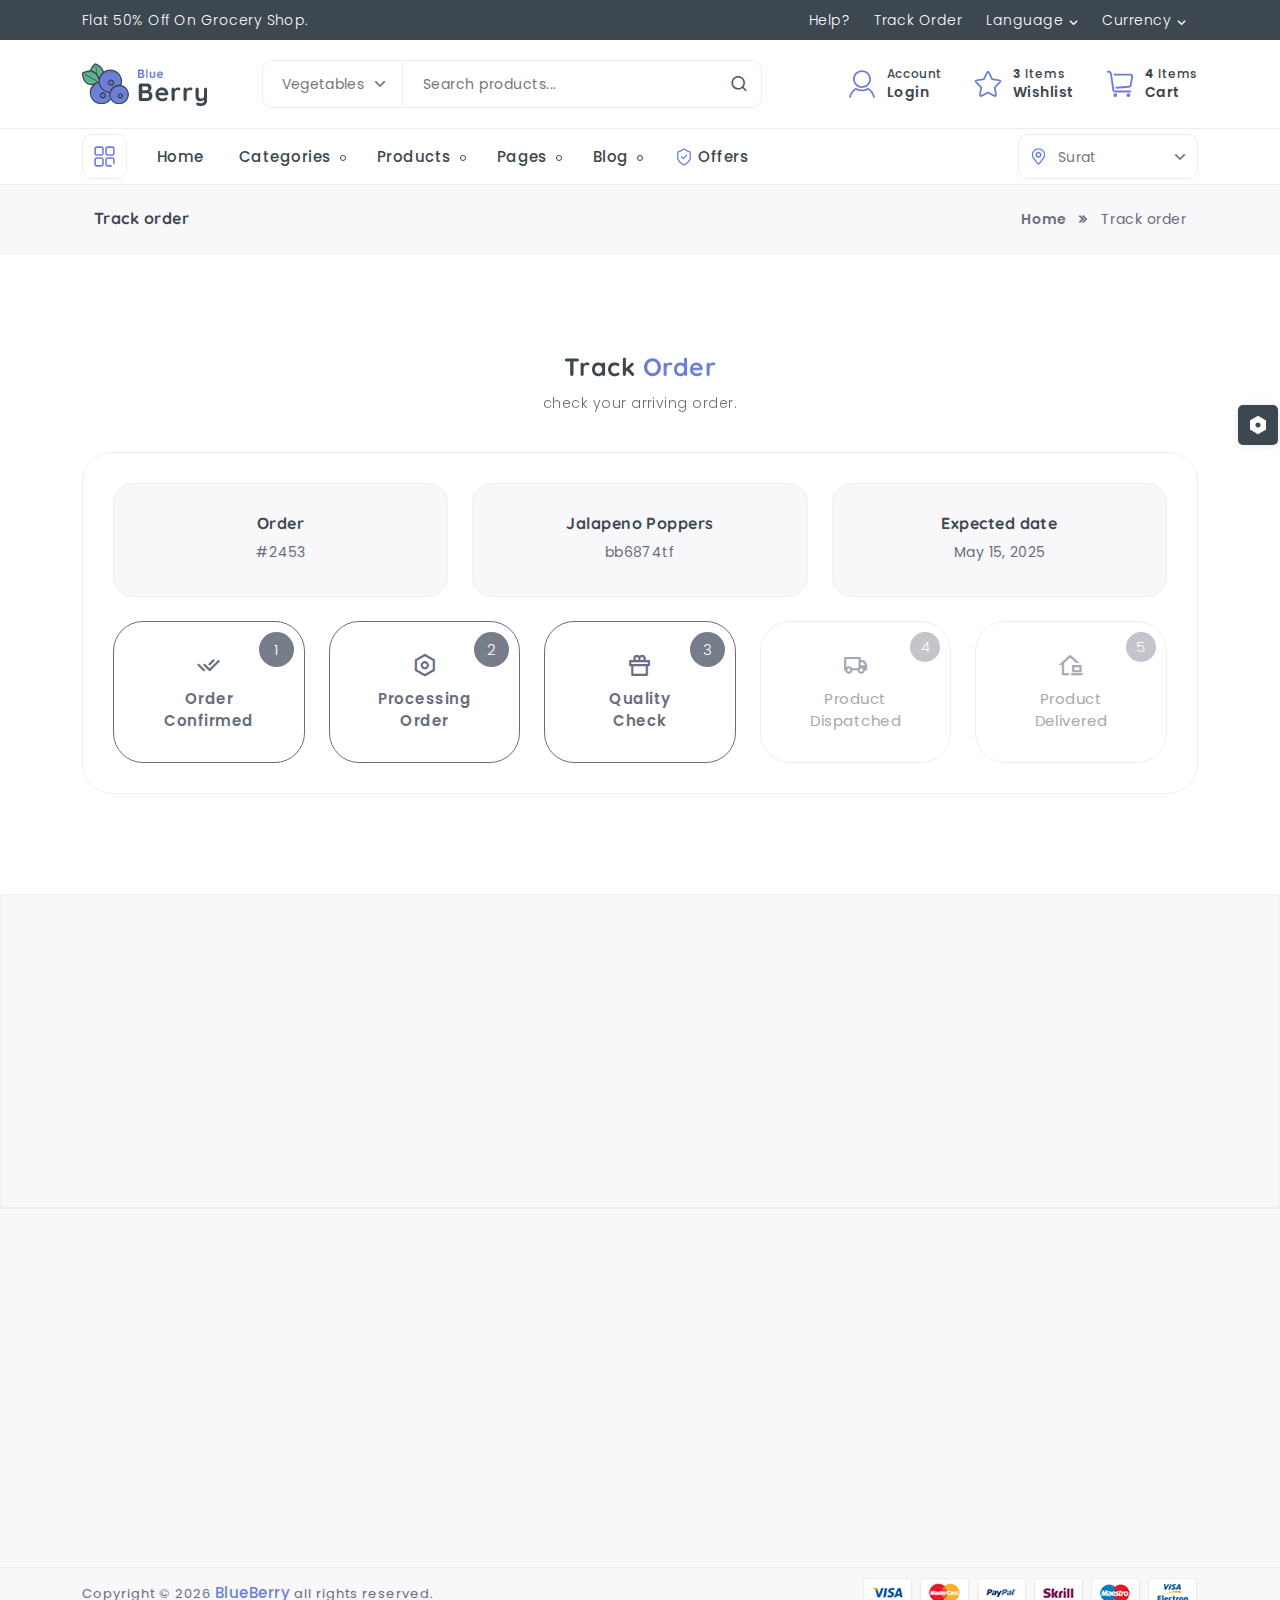
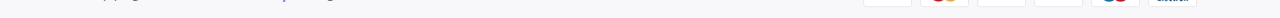
<file: track-order.html>
<!DOCTYPE html>
<html lang="en">


<!-- Mirrored from maraviyainfotech.com/projects/blueberry-html/track-order.html by HTTrack Website Copier/3.x [XR&CO'2014], Fri, 06 Dec 2024 07:08:06 GMT -->
<head>
    <meta charset="UTF-8">
    <meta http-equiv="X-UA-Compatible" content="IE=edge">
    <meta name="viewport" content="width=device-width, initial-scale=1.0">
    <meta name="description" content="Blueberry - Multi Purpose eCommerce Template.">
    <meta name="keywords"
        content="eCommerce, mart, apparel, bootstrap 5, catalog, fashion, html, multipurpose, online store, shop, store, template">
    <title>Blueberry - eCommerce html template</title>

    <!-- Site Favicon -->
    <link rel="icon" href="assets/img/favicon/favicon.png" type="image/x-icon">

    <!-- Css All Plugins Files -->
    <link rel="stylesheet" href="assets/css/vendor/bootstrap.min.css">
    <link rel="stylesheet" href="assets/css/vendor/remixicon.css">
    <link rel="stylesheet" href="assets/css/vendor/aos.css">
    <link rel="stylesheet" href="assets/css/vendor/swiper-bundle.min.css">
    <link rel="stylesheet" href="assets/css/vendor/owl.carousel.min.css">
    <link rel="stylesheet" href="assets/css/vendor/slick.min.css">
    <link rel="stylesheet" href="assets/css/vendor/animate.min.css">
    <link rel="stylesheet" href="assets/css/vendor/jquery-range-ui.css">

    <!-- Main Style -->
    <link rel="stylesheet" href="assets/css/style.css">
</head>

<body>

    <!-- Loader -->
    <div class="bb-loader">
        <img src="assets/img/logo/loader.png" alt="loader">
        <span class="loader"></span>
    </div>

    <!-- Header -->
    <header class="bb-header">
        <div class="top-header">
            <div class="container">
                <div class="row">
                    <div class="col-12">
                        <div class="inner-top-header">
                            <div class="col-left-bar">
                                <a href="shop-left-sidebar-col-3.html">Flat 50% Off On Grocery Shop.</a>
                            </div>
                            <div class="col-right-bar">
                                <div class="cols">
                                    <a href="faq.html">Help?</a>
                                </div>
                                <div class="cols">
                                    <a href="track-order.html">Track Order</a>
                                </div>
                                <div class="cols">
                                    <div class="custom-dropdown">
                                        <a class="bb-dropdown-toggle" href="#">Language</a>
                                        <ul class="dropdown">
                                            <li><a href="javascript:void(0)">English</a></li>
                                            <li><a href="javascript:void(0)">Hindi</a></li>
                                            <li><a href="javascript:void(0)">Gujarati</a></li>
                                        </ul>
                                    </div>
                                </div>
                                <div class="cols">
                                    <div class="custom-dropdown">
                                        <a class="bb-dropdown-toggle" href="#">Currency</a>
                                        <ul class="dropdown">
                                            <li><a href="javascript:void(0)">USD $</a></li>
                                            <li><a href="javascript:void(0)">EUR €</a></li>
                                        </ul>
                                    </div>
                                </div>
                            </div>
                        </div>
                    </div>
                </div>
            </div>
        </div>
        <div class="bottom-header">
            <div class="container">
                <div class="row">
                    <div class="col-12">
                        <div class="inner-bottom-header">
                            <div class="cols bb-logo-detail">
                                <!-- Header Logo Start -->
                                <div class="header-logo">
                                    <a href="index.html">
                                        <img src="assets/img/logo/logo.png" alt="logo" class="light">
                                        <img src="assets/img/logo/logo-dark.png" alt="logo" class="dark">
                                    </a>
                                </div>
                                <!-- Header Logo End -->
                                <a href="javascript:void(0)" class="bb-sidebar-toggle bb-category-toggle">
                                    <svg class="svg-icon" viewBox="0 0 1024 1024" version="1.1" xmlns="http://www.w3.org/2000/svg">
                                        <path
                                            d="M384 928H192a96 96 0 0 1-96-96V640a96 96 0 0 1 96-96h192a96 96 0 0 1 96 96v192a96 96 0 0 1-96 96zM192 608a32 32 0 0 0-32 32v192a32 32 0 0 0 32 32h192a32 32 0 0 0 32-32V640a32 32 0 0 0-32-32H192zM784 928H640a96 96 0 0 1-96-96V640a96 96 0 0 1 96-96h192a96 96 0 0 1 96 96v144a32 32 0 0 1-64 0V640a32 32 0 0 0-32-32H640a32 32 0 0 0-32 32v192a32 32 0 0 0 32 32h144a32 32 0 0 1 0 64zM384 480H192a96 96 0 0 1-96-96V192a96 96 0 0 1 96-96h192a96 96 0 0 1 96 96v192a96 96 0 0 1-96 96zM192 160a32 32 0 0 0-32 32v192a32 32 0 0 0 32 32h192a32 32 0 0 0 32-32V192a32 32 0 0 0-32-32H192zM832 480H640a96 96 0 0 1-96-96V192a96 96 0 0 1 96-96h192a96 96 0 0 1 96 96v192a96 96 0 0 1-96 96zM640 160a32 32 0 0 0-32 32v192a32 32 0 0 0 32 32h192a32 32 0 0 0 32-32V192a32 32 0 0 0-32-32H640z" />
                                    </svg>
                                </a>
                            </div>
                            <div class="cols">
                                <div class="header-search">
                                    <form class="bb-btn-group-form" action="#">
                                        <div class="inner-select">
                                            <div class="custom-select">
                                                <select>
                                                    <option value="option1">vegetables</option>
                                                    <option value="option2">Cold Drinks</option>
                                                    <option value="option3">Fruits</option>
                                                    <option value="option4">Bakery</option>
                                                </select>
                                            </div>
                                        </div>
                                        <input class="form-control bb-search-bar" placeholder="Search products..."
                                            type="text">
                                        <button class="submit" type="submit"><i class="ri-search-line"></i></button>
                                    </form>
                                </div>
                            </div>
                            <div class="cols bb-icons">
                                <div class="bb-flex-justify">
                                    <div class="bb-header-buttons">
                                        <div class="bb-acc-drop">
                                            <a href="javascript:void(0)"
                                                class="bb-header-btn bb-header-user dropdown-toggle bb-user-toggle"
                                                title="Account">
                                                <div class="header-icon">
                                                    <svg class="svg-icon" viewBox="0 0 1024 1024" version="1.1"
                                                        xmlns="http://www.w3.org/2000/svg">
                                                        <path
                                                            d="M512.476 648.247c-170.169 0-308.118-136.411-308.118-304.681 0-168.271 137.949-304.681 308.118-304.681 170.169 0 308.119 136.411 308.119 304.681C820.594 511.837 682.645 648.247 512.476 648.247L512.476 648.247zM512.476 100.186c-135.713 0-246.12 109.178-246.12 243.381 0 134.202 110.407 243.381 246.12 243.381 135.719 0 246.126-109.179 246.126-243.381C758.602 209.364 648.195 100.186 512.476 100.186L512.476 100.186zM935.867 985.115l-26.164 0c-9.648 0-17.779-6.941-19.384-16.35-2.646-15.426-6.277-30.52-11.142-44.95-24.769-87.686-81.337-164.13-159.104-214.266-63.232 35.203-134.235 53.64-207.597 53.64-73.555 0-144.73-18.537-208.084-53.922-78 50.131-134.75 126.68-159.564 214.549 0 0-4.893 18.172-11.795 46.4-2.136 8.723-10.035 14.9-19.112 14.9L88.133 985.116c-9.415 0-16.693-8.214-15.47-17.452C91.698 824.084 181.099 702.474 305.51 637.615c58.682 40.472 129.996 64.267 206.966 64.267 76.799 0 147.968-23.684 206.584-63.991 124.123 64.932 213.281 186.403 232.277 329.772C952.56 976.901 945.287 985.115 935.867 985.115L935.867 985.115z" />
                                                    </svg>
                                                </div>
                                                <div class="bb-btn-desc">
                                                    <span class="bb-btn-title">Account</span>
                                                    <span class="bb-btn-stitle">Login</span>
                                                </div>
                                            </a>
                                            <ul class="bb-dropdown-menu">
                                                <li><a class="dropdown-item" href="register.html">Register</a></li>
                                                <li><a class="dropdown-item" href="checkout.html">Checkout</a></li>
                                                <li><a class="dropdown-item" href="login.html">Login</a></li>
                                            </ul>
                                        </div>
                                        <a href="wishlist.html" class="bb-header-btn bb-wish-toggle" title="Wishlist">
                                            <div class="header-icon">
                                                <svg class="svg-icon" viewBox="0 0 1024 1024" version="1.1" xmlns="http://www.w3.org/2000/svg">
                                                    <path
                                                        d="M512 128l121.571556 250.823111 276.366222 39.111111-199.281778 200.504889L756.622222 896 512 769.536 267.377778 896l45.852444-277.617778-199.111111-200.504889 276.366222-39.111111L512 128m0-56.888889a65.962667 65.962667 0 0 0-59.477333 36.807111l-102.940445 213.703111-236.828444 35.214223a65.422222 65.422222 0 0 0-52.366222 42.979555 62.577778 62.577778 0 0 0 15.274666 64.967111l173.511111 173.340445-40.248889 240.355555a63.374222 63.374222 0 0 0 26.993778 62.577778 67.242667 67.242667 0 0 0 69.632 3.726222L512 837.290667l206.478222 107.605333a67.356444 67.356444 0 0 0 69.688889-3.726222 63.374222 63.374222 0 0 0 26.908445-62.577778l-40.277334-240.355556 173.511111-173.340444a62.577778 62.577778 0 0 0 15.246223-64.967111 65.422222 65.422222 0 0 0-52.366223-42.979556l-236.8-35.214222-102.968889-213.703111A65.848889 65.848889 0 0 0 512 71.111111z"
                                                        fill="#364C58" />
                                                </svg>
                                            </div>
                                            <div class="bb-btn-desc">
                                                <span class="bb-btn-title"><b class="bb-wishlist-count">3</b>
                                                    items</span>
                                                <span class="bb-btn-stitle">Wishlist</span>
                                            </div>
                                        </a>
                                        <a href="javascript:void(0)" class="bb-header-btn bb-cart-toggle" title="Cart">
                                            <div class="header-icon">
                                                <svg class="svg-icon" viewBox="0 0 1024 1024" version="1.1" xmlns="http://www.w3.org/2000/svg">
                                                    <path
                                                        d="M351.552 831.424c-35.328 0-63.968 28.64-63.968 63.968 0 35.328 28.64 63.968 63.968 63.968 35.328 0 63.968-28.64 63.968-63.968C415.52 860.064 386.88 831.424 351.552 831.424L351.552 831.424 351.552 831.424zM799.296 831.424c-35.328 0-63.968 28.64-63.968 63.968 0 35.328 28.64 63.968 63.968 63.968 35.328 0 63.968-28.64 63.968-63.968C863.264 860.064 834.624 831.424 799.296 831.424L799.296 831.424 799.296 831.424zM862.752 799.456 343.264 799.456c-46.08 0-86.592-36.448-92.224-83.008L196.8 334.592 165.92 156.128c-1.92-15.584-16.128-28.288-29.984-28.288L95.2 127.84c-17.664 0-32-14.336-32-31.968 0-17.664 14.336-32 32-32l40.736 0c46.656 0 87.616 36.448 93.28 83.008l30.784 177.792 54.464 383.488c1.792 14.848 15.232 27.36 28.768 27.36l519.488 0c17.696 0 32 14.304 32 31.968S880.416 799.456 862.752 799.456L862.752 799.456zM383.232 671.52c-16.608 0-30.624-12.8-31.872-29.632-1.312-17.632 11.936-32.928 29.504-34.208l433.856-31.968c15.936-0.096 29.344-12.608 31.104-26.816l50.368-288.224c1.28-10.752-1.696-22.528-8.128-29.792-4.128-4.672-9.312-7.04-15.36-7.04L319.04 223.84c-17.664 0-32-14.336-32-31.968 0-17.664 14.336-31.968 32-31.968l553.728 0c24.448 0 46.88 10.144 63.232 28.608 18.688 21.088 27.264 50.784 23.52 81.568l-50.4 288.256c-5.44 44.832-45.92 81.28-92 81.28L385.6 671.424C384.8 671.488 384 671.52 383.232 671.52L383.232 671.52zM383.232 671.52" />
                                                </svg>
                                                <span class="main-label-note-new"></span>
                                            </div>
                                            <div class="bb-btn-desc">
                                                <span class="bb-btn-title"><b class="bb-cart-count">4</b> items</span>
                                                <span class="bb-btn-stitle">Cart</span>
                                            </div>
                                        </a>
                                        <a href="javascript:void(0)" class="bb-toggle-menu">
                                            <div class="header-icon">
                                                <i class="ri-menu-3-fill"></i>
                                            </div>
                                        </a>
                                    </div>
                                </div>
                            </div>
                        </div>
                    </div>
                </div>
            </div>
        </div>
        <div class="bb-main-menu-desk">
            <div class="container">
                <div class="row">
                    <div class="col-12">
                        <div class="bb-inner-menu-desk">
                            <a href="javascript:void(0)" class="bb-header-btn bb-sidebar-toggle bb-category-toggle">
                                <svg class="svg-icon" viewBox="0 0 1024 1024" version="1.1" xmlns="http://www.w3.org/2000/svg">
                                    <path
                                        d="M384 928H192a96 96 0 0 1-96-96V640a96 96 0 0 1 96-96h192a96 96 0 0 1 96 96v192a96 96 0 0 1-96 96zM192 608a32 32 0 0 0-32 32v192a32 32 0 0 0 32 32h192a32 32 0 0 0 32-32V640a32 32 0 0 0-32-32H192zM784 928H640a96 96 0 0 1-96-96V640a96 96 0 0 1 96-96h192a96 96 0 0 1 96 96v144a32 32 0 0 1-64 0V640a32 32 0 0 0-32-32H640a32 32 0 0 0-32 32v192a32 32 0 0 0 32 32h144a32 32 0 0 1 0 64zM384 480H192a96 96 0 0 1-96-96V192a96 96 0 0 1 96-96h192a96 96 0 0 1 96 96v192a96 96 0 0 1-96 96zM192 160a32 32 0 0 0-32 32v192a32 32 0 0 0 32 32h192a32 32 0 0 0 32-32V192a32 32 0 0 0-32-32H192zM832 480H640a96 96 0 0 1-96-96V192a96 96 0 0 1 96-96h192a96 96 0 0 1 96 96v192a96 96 0 0 1-96 96zM640 160a32 32 0 0 0-32 32v192a32 32 0 0 0 32 32h192a32 32 0 0 0 32-32V192a32 32 0 0 0-32-32H640z" />
                                </svg>
                            </a>
                            <button class="navbar-toggler shadow-none" type="button" data-bs-toggle="collapse"
                                data-bs-target="#navbarSupportedContent" aria-controls="navbarSupportedContent"
                                aria-expanded="false" aria-label="Toggle navigation">
                                <i class="ri-menu-2-line"></i>
                            </button>
                            <div class="bb-main-menu" id="navbarSupportedContent">
                                <ul class="navbar-nav">
                                    <li class="nav-item">
                                        <a class="nav-link" href="index.html">Home</a>
                                    </li>
                                    <li class="nav-item bb-main-dropdown">
                                        <a class="nav-link bb-dropdown-item" href="javascript:void(0)">Categories</a>
                                        <ul class="mega-menu">
                                            <li>
                                                <ul class="mega-block">
                                                    <li class="menu_title"><a href="javascript:void(0)">Classic</a></li>
                                                    <li><a href="shop-left-sidebar-col-3.html">Left sidebar 3 column</a>
                                                    </li>
                                                    <li><a href="shop-left-sidebar-col-4.html">Left sidebar 4 column</a>
                                                    </li>
                                                    <li><a href="shop-right-sidebar-col-3.html">Right sidebar 3
                                                            column</a></li>
                                                    <li><a href="shop-right-sidebar-col-4.html">Right sidebar 4
                                                            column</a></li>
                                                    <li><a href="shop-full-width.html">Full width 4 column</a></li>
                                                </ul>
                                                <ul class="mega-block">
                                                    <li class="menu_title"><a href="javascript:void(0)">Banner</a></li>
                                                    <li><a href="shop-banner-left-sidebar-col-3.html">left sidebar 3
                                                            column</a></li>
                                                    <li><a href="shop-banner-left-sidebar-col-4.html">left sidebar 4
                                                            column</a></li>
                                                    <li><a href="shop-banner-right-sidebar-col-3.html">right sidebar 3
                                                            column</a></li>
                                                    <li><a href="shop-banner-right-sidebar-col-4.html">right sidebar 4
                                                            column</a></li>
                                                    <li><a href="shop-banner-full-width.html">Full width 4 column</a>
                                                    </li>
                                                </ul>
                                                <ul class="mega-block">
                                                    <li class="menu_title"><a href="javascript:void(0)">Columns</a></li>
                                                    <li><a href="shop-full-width-col-3.html">3 Columns full width</a>
                                                    </li>
                                                    <li><a href="shop-full-width-col-4.html">4 Columns full width</a>
                                                    </li>
                                                    <li><a href="shop-full-width-col-5.html">5 Columns full width</a>
                                                    </li>
                                                    <li><a href="shop-full-width-col-6.html">6 Columns full width</a>
                                                    </li>
                                                    <li><a href="shop-banner-full-width-col-3.html">Banner 3 Columns</a>
                                                    </li>
                                                </ul>
                                                <ul class="mega-block">
                                                    <li class="menu_title"><a href="javascript:void(0)">List</a></li>
                                                    <li><a href="shop-list-left-sidebar.html">Shop left sidebar</a></li>
                                                    <li><a href="shop-list-right-sidebar.html">Shop right sidebar</a>
                                                    </li>
                                                    <li><a href="shop-list-banner-left-sidebar.html">Banner left
                                                            sidebar</a></li>
                                                    <li><a href="shop-list-banner-right-sidebar.html">Banner right
                                                            sidebar</a></li>
                                                    <li><a href="shop-list-full-col-2.html">Full width 2 columns</a>
                                                    </li>
                                                </ul>
                                            </li>
                                        </ul>
                                    </li>
                                    <li class="nav-item bb-dropdown">
                                        <a class="nav-link bb-dropdown-item" href="javascript:void(0)">Products</a>
                                        <ul class="bb-dropdown-menu">
                                            <li class="bb-mega-dropdown">
                                                <a class="bb-mega-item" href="javascript:void(0)">Product page</a>
                                                <ul class="bb-mega-menu">
                                                    <li><a class="dropdown-item"
                                                            href="product-left-sidebar.html">Product left sidebar</a>
                                                    </li>
                                                    <li><a class="dropdown-item"
                                                            href="product-right-sidebar.html">Product right sidebar</a>
                                                    </li>
                                                </ul>
                                            </li>
                                            <li class="bb-mega-dropdown">
                                                <a class="bb-mega-item" href="javascript:void(0)">Product Accordion</a>
                                                <ul class="bb-mega-menu">
                                                    <li><a class="dropdown-item"
                                                            href="product-accordion-left-sidebar.html">left sidebar</a>
                                                    </li>
                                                    <li><a class="dropdown-item"
                                                            href="product-accordion-right-sidebar.html">right
                                                            sidebar</a></li>
                                                </ul>
                                            </li>
                                            <li>
                                                <a href="product-full-width.html">Product full width</a>
                                            </li>
                                            <li>
                                                <a href="product-accordion-full-width.html">accordion full width</a>
                                            </li>
                                        </ul>
                                    </li>
                                    <li class="nav-item bb-dropdown">
                                        <a class="nav-link bb-dropdown-item" href="javascript:void(0)">Pages</a>
                                        <ul class="bb-dropdown-menu">
                                            <li><a class="dropdown-item" href="about-us.html">About Us</a></li>
                                            <li><a class="dropdown-item" href="contact-us.html">Contact Us</a></li>
                                            <li><a class="dropdown-item" href="cart.html">Cart</a></li>
                                            <li><a class="dropdown-item" href="checkout.html">Checkout</a></li>
                                            <li><a class="dropdown-item" href="compare.html">Compare</a></li>
                                            <li><a class="dropdown-item" href="faq.html">Faq</a></li>
                                            <li><a class="dropdown-item" href="login.html">Login</a></li>
                                            <li><a class="dropdown-item" href="register.html">Register</a></li>
                                        </ul>
                                    </li>
                                    <li class="nav-item bb-dropdown">
                                        <a class="nav-link bb-dropdown-item" href="javascript:void(0)">Blog</a>
                                        <ul class="bb-dropdown-menu">
                                            <li><a class="dropdown-item" href="blog-left-sidebar.html">Left Sidebar</a>
                                            </li>
                                            <li><a class="dropdown-item" href="blog-right-sidebar.html">Right
                                                    Sidebar</a></li>
                                            <li><a class="dropdown-item" href="blog-full-width.html">Full Width</a></li>
                                            <li><a class="dropdown-item" href="blog-detail-left-sidebar.html">Detail
                                                    Left Sidebar</a></li>
                                            <li><a class="dropdown-item" href="blog-detail-right-sidebar.html">Detail
                                                    Right Sidebar</a></li>
                                            <li><a class="dropdown-item" href="blog-detail-full-width.html">Detail Full
                                                    Width</a></li>
                                        </ul>
                                    </li>
                                    <li class="nav-item">
                                        <a class="nav-link" href="offer.html">
                                            <svg xmlns="http://www.w3.org/2000/svg" version="1.1" x="0" y="0" viewBox="0 0 64 64"
                                                style="enable-background:new 0 0 512 512" xml:space="preserve" class="">
                                                <g>
                                                    <path
                                                        d="M10 16v22c0 .3.1.6.2.8.3.6 6.5 13.8 21 20h.2c.2 0 .3.1.5.1s.3 0 .5-.1h.2c14.5-6.2 20.8-19.4 21-20 .1-.3.2-.5.2-.8V16c0-.9-.6-1.7-1.5-1.9-7.6-1.9-19.3-9.6-19.4-9.7-.1-.1-.2-.1-.4-.2-.1 0-.1 0-.2-.1h-.9c-.1 0-.2.1-.3.1-.1.1-.2.1-.4.2s-11.8 7.8-19.4 9.7c-.7.2-1.3 1-1.3 1.9zm4 1.5c6.7-2.1 15-7.2 18-9.1 3 1.9 11.3 7 18 9.1v20c-1.1 2.1-6.7 12.1-18 17.3-11.3-5.2-16.9-15.2-18-17.3z"
                                                        fill="#000000" opacity="1" data-original="#000000" class="">
                                                    </path>
                                                    <path
                                                        d="M28.6 38.4c.4.4.9.6 1.4.6s1-.2 1.4-.6l9.9-9.9c.8-.8.8-2 0-2.8s-2-.8-2.8 0L30 34.2l-4.5-4.5c-.8-.8-2-.8-2.8 0s-.8 2 0 2.8z"
                                                        fill="#000000" opacity="1" data-original="#000000" class="">
                                                    </path>
                                                </g>
                                            </svg>
                                            Offers
                                        </a>
                                    </li>
                                </ul>
                            </div>
                            <div class="bb-dropdown-menu">
                                <div class="inner-select">
                                    <svg class="svg-icon" viewBox="0 0 1024 1024" version="1.1" xmlns="http://www.w3.org/2000/svg">
                                        <path
                                            d="M511.614214 958.708971c-21.76163 0-41.744753-9.781784-54.865586-26.862811L222.50156 626.526383c-3.540639-4.044106-5.872754-7.978718-7.349385-10.461259-41.72838-58.515718-63.959707-127.685078-63.959707-199.699228 0.87288-193.650465 162.903184-351.075891 361.209691-351.075891 198.726064 0 360.40435 157.49194 360.40435 351.075891-0.839111 72.190159-23.070438 140.856052-64.345494 199.053522-1.962701 3.288906-4.312212 7.189749-7.735171 11.098779L566.479799 931.847184c-13.120832 17.080004-33.103956 26.861788-54.865585 26.861787zM273.525654 580.51956a33.707706 33.707706 0 0 1 2.63399 3.037173L511.278569 890.00931 747.068783 583.556733c0.435928-0.569982 0.889253-1.124614 1.358951-1.669013l2.51631-4.102434c0.285502-0.453325 0.587378-0.89744 0.889253-1.325182 33.507138-46.921659 51.577702-102.416578 52.248991-160.487158 0-155.294902-130.839931-281.95565-291.679105-281.95565-160.571069 0-291.780413 126.72931-292.484448 282.501073 0 57.450457 17.802458 112.811322 51.460022 159.933549l2.90312 4.580318c0.418532 0.73678-0.186242 0.032746-0.756223-0.512676z m476.059439 0.100284v0z m0.066515-0.058329c-0.016373 0.016373-0.033769 0.025583-0.033769 0.041956 0.001023-0.016373 0.017396-0.025583 0.033769-0.041956z m0.051166-0.041955a0.227174 0.227174 0 0 0-0.050142 0.041955c0.016373-0.016373 0.032746-0.033769 0.050142-0.041955z"
                                            fill="#444444" />
                                        <path
                                            d="M512 577.206094c-90.000803 0-163.222455-73.221652-163.222455-163.222455s73.221652-163.222455 163.222455-163.222455S675.222455 323.982836 675.222455 413.983639s-73.222675 163.222455-163.222455 163.222455z m0-240.538355c-42.634006 0-77.3159 34.68087-77.3159 77.3159s34.68087 77.3159 77.3159 77.3159 77.3159-34.681894 77.3159-77.3159-34.681894-77.3159-77.3159-77.3159z"
                                            fill="#00D8A0" />
                                    </svg>
                                    <div class="custom-select">
                                        <select>
                                            <option value="option1">Surat</option>
                                            <option value="option2">Delhi</option>
                                            <option value="option3">Rajkot</option>
                                            <option value="option4">Udaipur</option>
                                        </select>
                                    </div>
                                </div>
                            </div>
                        </div>
                    </div>
                </div>
            </div>
        </div>
        <div class="bb-mobile-menu-overlay"></div>
        <div id="bb-mobile-menu" class="bb-mobile-menu">
            <div class="bb-menu-title">
                <span class="menu_title">My Menu</span>
                <button type="button" class="bb-close-menu">×</button>
            </div>
            <div class="bb-menu-inner">
                <div class="bb-menu-content">
                    <ul>
                        <li>
                            <a href="index.html">Home</a>
                        </li>
                        <li>
                            <a href="javascript:void(0)">Categories</a>
                            <ul class="sub-menu">
                                <li>
                                    <a href="javascript:void(0)">Classic</a>
                                    <ul class="sub-menu">
                                        <li><a href="shop-left-sidebar-col-3.html">Left sidebar 3 column</a></li>
                                        <li><a href="shop-left-sidebar-col-4.html">Left sidebar 4 column</a></li>
                                        <li><a href="shop-right-sidebar-col-3.html">Right sidebar 3 column</a></li>
                                        <li><a href="shop-right-sidebar-col-4.html">Right sidebar 4 column</a></li>
                                        <li><a href="shop-full-width.html">Full width 4 column</a></li>
                                    </ul>
                                </li>
                                <li>
                                    <a href="javascript:void(0)">Banner</a>
                                    <ul class="sub-menu">
                                        <li><a href="shop-banner-left-sidebar-col-3.html">Left sidebar 3 column</a></li>
                                        <li><a href="shop-banner-left-sidebar-col-4.html">Left sidebar 4 column</a></li>
                                        <li><a href="shop-banner-right-sidebar-col-3.html">Right sidebar 3 column</a>
                                        </li>
                                        <li><a href="shop-banner-right-sidebar-col-4.html">Right sidebar 4 column</a>
                                        </li>
                                        <li><a href="shop-banner-full-width.html">Full width 4 column</a></li>
                                    </ul>
                                </li>
                                <li>
                                    <a href="javascript:void(0)">Columns</a>
                                    <ul class="sub-menu">
                                        <li><a href="shop-full-width-col-3.html">3 Columns full width</a></li>
                                        <li><a href="shop-full-width-col-4.html">4 Columns full width</a></li>
                                        <li><a href="shop-full-width-col-5.html">5 Columns full width</a></li>
                                        <li><a href="shop-full-width-col-6.html">6 Columns full width</a></li>
                                        <li><a href="shop-banner-full-width-col-3.html">Banner 3 Columns</a></li>
                                    </ul>
                                </li>
                                <li>
                                    <a href="javascript:void(0)">List</a>
                                    <ul class="sub-menu">
                                        <li><a href="shop-list-left-sidebar.html">Shop left sidebar</a></li>
                                        <li><a href="shop-list-right-sidebar.html">Shop right sidebar</a></li>
                                        <li><a href="shop-list-banner-left-sidebar.html">Banner left sidebar</a></li>
                                        <li><a href="shop-list-banner-right-sidebar.html">Banner right sidebar</a></li>
                                        <li><a href="shop-list-full-col-2.html">Full width 2 columns</a></li>
                                    </ul>
                                </li>
                            </ul>
                        </li>
                        <li>
                            <a href="javascript:void(0)">Products</a>
                            <ul class="sub-menu">
                                <li>
                                    <a href="javascript:void(0)">Product page</a>
                                    <ul class="sub-menu">
                                        <li><a href="product-left-sidebar.html">Product left sidebar</a></li>
                                        <li><a href="product-right-sidebar.html">Product right sidebar</a></li>
                                    </ul>
                                </li>
                                <li>
                                    <a href="javascript:void(0)">Product Accordion</a>
                                    <ul class="sub-menu">
                                        <li><a href="product-accordion-left-sidebar.html">left sidebar</a></li>
                                        <li><a href="product-accordion-right-sidebar.html">right sidebar</a></li>
                                    </ul>
                                </li>
                                <li><a href="product-full-width.html">Product full width</a></li>
                                <li><a href="product-accordion-full-width.html">accordion full width</a></li>
                            </ul>
                        </li>
                        <li>
                            <a href="javascript:void(0)">Pages</a>
                            <ul class="sub-menu">
                                <li><a href="about-us.html">About Us</a></li>
                                <li><a href="contact-us.html">Contact Us</a></li>
                                <li><a href="cart.html">Cart</a></li>
                                <li><a href="checkout.html">Checkout</a></li>
                                <li><a href="compare.html">Compare</a></li>
                                <li><a href="faq.html">Faq</a></li>
                                <li><a href="login.html">Login</a></li>
                                <li><a href="register.html">Register</a></li>
                            </ul>
                        </li>
                        <li>
                            <a href="javascript:void(0)">Blog</a>
                            <ul class="sub-menu">
                                <li><a href="blog-left-sidebar.html">Left Sidebar</a></li>
                                <li><a href="blog-right-sidebar.html">Right Sidebar</a></li>
                                <li><a href="blog-full-width.html">Full Width</a></li>
                                <li><a href="blog-detail-left-sidebar.html">Detail Left Sidebar</a></li>
                                <li><a href="blog-detail-right-sidebar.html">Detail Right Sidebar</a></li>
                                <li><a href="blog-detail-full-width.html">Detail Full Width</a></li>
                            </ul>
                        </li>
                    </ul>
                </div>
                <div class="header-res-lan-curr">
                    <!-- Social Start -->
                    <div class="header-res-social">
                        <div class="header-top-social">
                            <ul class="mb-0">
                                <li class="list-inline-item">
                                    <a href="#"><i class="ri-facebook-fill"></i></a>
                                </li>
                                <li class="list-inline-item">
                                    <a href="#"><i class="ri-twitter-fill"></i></a>
                                </li>
                                <li class="list-inline-item">
                                    <a href="#"><i class="ri-instagram-line"></i></a>
                                </li>
                                <li class="list-inline-item">
                                    <a href="#"><i class="ri-linkedin-fill"></i></a>
                                </li>
                            </ul>
                        </div>
                    </div>
                    <!-- Social End -->
                </div>
            </div>
        </div>
    </header>

    <!-- Breadcrumb -->
    <section class="section-breadcrumb margin-b-50">
        <div class="container">
            <div class="row">
                <div class="col-12">
                    <div class="row bb-breadcrumb-inner">
                        <div class="col-md-6 col-sm-12">
                            <h2 class="bb-breadcrumb-title">Track order</h2>
                        </div>
                        <div class="col-md-6 col-sm-12">
                            <ul class="bb-breadcrumb-list">
                                <li class="bb-breadcrumb-item"><a href="index.html">Home</a></li>
                                <li><i class="ri-arrow-right-double-fill"></i></li>
                                <li class="bb-breadcrumb-item active">Track order</li>
                            </ul>
                        </div>
                    </div>
                </div>
            </div>
        </div>
    </section>

    <!-- Track-order -->
    <section class="section-track padding-tb-50">
        <div class="container">
            <div class="row">
                <div class="col-12">
                    <div class="section-title bb-center" data-aos="fade-up" data-aos-duration="1000"
                        data-aos-delay="200">
                        <div class="section-detail">
                            <h2 class="bb-title">Track<span> order</span></h2>
                            <p>check your arriving order.</p>
                        </div>
                    </div>
                </div>
                <div class="col-12">
                <div class="track">
                    <div class="row mb-minus-24">
                        <div class="col-md-4 mb-24">
                            <div class="block-title">
                                <h6>Order</h6>
                                <p>#2453</p>
                            </div>
                        </div>
                        <div class="col-md-4 mb-24">
                            <div class="block-title">
                                <h6>Jalapeno Poppers</h6>
                                <p>bb6874tf</p>
                            </div>
                        </div>
                        <div class="col-md-4 mb-24">
                            <div class="block-title">
                                <h6>Expected date</h6>
                                <p>May 15, 2025</p>
                            </div>
                        </div>
                        <div class="col-md-12 mb-24">
                            <ul class="bb-progress">
                                <li class="active">
                                    <span class="number">1</span>
                                    <span class="icon"><i class="ri-check-double-line"></i></span>
                                    <span class="title">Order<br>Confirmed</span>
                                </li>
                                <li class="active">
                                    <span class="number">2</span>
                                    <span class="icon"><i class="ri-settings-line"></i></span>
                                    <span class="title">Processing<br>Order</span>
                                </li>
                                <li class="active">
                                    <span class="number">3</span>
                                    <span class="icon"><i class="ri-gift-2-line"></i></span>
                                    <span class="title">Quality<br>Check</span>
                                </li>
                                <li class="">
                                    <span class="number">4</span>
                                    <span class="icon"><i class="ri-truck-line"></i></span>
                                    <span class="title">Product<br>Dispatched</span>
                                </li>
                                <li class="">
                                    <span class="number">5</span>
                                    <span class="icon"><i class="ri-home-office-line"></i></span>
                                    <span class="title">Product<br>Delivered</span>
                                </li>
                            </ul>
                        </div>
                    </div>
                </div>
            </div>
            </div>
        </div>
    </section>

    <!-- Footer -->
    <footer class="bb-footer margin-t-50">
        <div class="footer-directory padding-tb-50">
            <div class="container">
                <div class="row">
                    <div class="col-12" data-aos="fade-up" data-aos-duration="1000" data-aos-delay="200">
                        <div class="directory-title">
                            <h4>Brands Directory</h4>
                        </div>
                        <div class="directory-contact">
                            <div class="row">
                                <div class="col-lg-6 col-12">
                                    <div class="inner-contact">
                                        <ul>
                                            <li>
                                                <span>Jewellery :</span>
                                            </li>
                                            <li>
                                                <a href="shop-left-sidebar-col-3.html">Necklace</a>
                                            </li>
                                            <li>
                                                <a href="shop-left-sidebar-col-3.html">Earrings</a>
                                            </li>
                                            <li>
                                                <a href="shop-left-sidebar-col-3.html">Couple Rings</a>
                                            </li>
                                            <li>
                                                <a href="shop-left-sidebar-col-3.html">Pendants</a>
                                            </li>
                                            <li>
                                                <a href="shop-left-sidebar-col-3.html">crystal</a>
                                            </li>
                                            <li>
                                                <a href="shop-left-sidebar-col-3.html">Bangles</a>
                                            </li>
                                            <li>
                                                <a href="shop-left-sidebar-col-3.html">Bracelets</a>
                                            </li>
                                            <li>
                                                <a href="shop-left-sidebar-col-3.html">Nose pin</a>
                                            </li>
                                            <li>
                                                <a href="shop-left-sidebar-col-3.html">Chain</a>
                                            </li>
                                            <li>
                                                <a href="shop-left-sidebar-col-3.html">Earrings</a>
                                            </li>
                                            <li>
                                                <a href="shop-left-sidebar-col-3.html">Couple Rings</a>
                                            </li>
                                        </ul>
                                    </div>
                                    <div class="inner-contact">
                                        <ul>
                                            <li>
                                                <span>Footwear :</span>
                                            </li>
                                            <li>
                                                <a href="shop-left-sidebar-col-3.html">Sport</a>
                                            </li>
                                            <li>
                                                <a href="shop-left-sidebar-col-3.html">Formal</a>
                                            </li>
                                            <li>
                                                <a href="shop-left-sidebar-col-3.html">Boots</a>
                                            </li>
                                            <li>
                                                <a href="shop-left-sidebar-col-3.html">Casual</a>
                                            </li>
                                            <li>
                                                <a href="shop-left-sidebar-col-3.html">Cowboy Shoes</a>
                                            </li>
                                            <li>
                                                <a href="shop-left-sidebar-col-3.html">Safety Shoes</a>
                                            </li>
                                            <li>
                                                <a href="shop-left-sidebar-col-3.html">Party Wear Shoes</a>
                                            </li>
                                            <li>
                                                <a href="shop-left-sidebar-col-3.html">Branded</a>
                                            </li>
                                            <li>
                                                <a href="shop-left-sidebar-col-3.html">First copy</a>
                                            </li>
                                            <li>
                                                <a href="shop-left-sidebar-col-3.html">Long Shoes</a>
                                            </li>
                                        </ul>
                                    </div>
                                </div>
                                <div class="col-lg-6 col-12">
                                    <div class="inner-contact">
                                        <ul>
                                            <li>
                                                <span>Fashion :</span>
                                            </li>
                                            <li>
                                                <a href="shop-left-sidebar-col-3.html">T-Shirt</a>
                                            </li>
                                            <li>
                                                <a href="shop-left-sidebar-col-3.html">Short & Jeans</a>
                                            </li>
                                            <li>
                                                <a href="shop-left-sidebar-col-3.html">Jacket</a>
                                            </li>
                                            <li>
                                                <a href="shop-left-sidebar-col-3.html">Dress & Frock</a>
                                            </li>
                                            <li>
                                                <a href="shop-left-sidebar-col-3.html">Inner wear</a>
                                            </li>
                                            <li>
                                                <a href="shop-left-sidebar-col-3.html">Hosiery</a>
                                            </li>
                                        </ul>
                                    </div>
                                    <div class="inner-contact">
                                        <ul>
                                            <li>
                                                <span>Cosmetics :</span>
                                            </li>
                                            <li>
                                                <a href="shop-left-sidebar-col-3.html">Shampoo</a>
                                            </li>
                                            <li>
                                                <a href="shop-left-sidebar-col-3.html">Body wash</a>
                                            </li>
                                            <li>
                                                <a href="shop-left-sidebar-col-3.html">face wash</a>
                                            </li>
                                            <li>
                                                <a href="shop-left-sidebar-col-3.html">Makeup kit</a>
                                            </li>
                                            <li>
                                                <a href="shop-left-sidebar-col-3.html">Liner</a>
                                            </li>
                                            <li>
                                                <a href="shop-left-sidebar-col-3.html">Lipstick</a>
                                            </li>
                                            <li>
                                                <a href="shop-left-sidebar-col-3.html">Perfume</a>
                                            </li>
                                            <li>
                                                <a href="shop-left-sidebar-col-3.html">Body Shop</a>
                                            </li>
                                            <li>
                                                <a href="shop-left-sidebar-col-3.html">Scrub</a>
                                            </li>
                                            <li>
                                                <a href="shop-left-sidebar-col-3.html">Hair Gel</a>
                                            </li>
                                            <li>
                                                <a href="shop-left-sidebar-col-3.html">Hair colors</a>
                                            </li>
                                            <li>
                                                <a href="shop-left-sidebar-col-3.html">Hair Dye</a>
                                            </li>
                                            <li>
                                                <a href="shop-left-sidebar-col-3.html">Sunscreen</a>
                                            </li>
                                            <li>
                                                <a href="shop-left-sidebar-col-3.html">Skin Lotion</a>
                                            </li>
                                            <li>
                                                <a href="shop-left-sidebar-col-3.html">Liner</a>
                                            </li>
                                            <li>
                                                <a href="shop-left-sidebar-col-3.html">Lipstick</a>
                                            </li>
                                        </ul>
                                    </div>
                                </div>
                            </div>
                        </div>
                    </div>
                </div>
            </div>
        </div>
        <div class="footer-container">
            <div class="footer-top padding-tb-50">
                <div class="container">
                    <div class="row m-minus-991" data-aos="fade-up" data-aos-duration="1000" data-aos-delay="200">
                        <div class="col-sm-12 col-lg-3 bb-footer-cat">
                            <div class="bb-footer-widget bb-footer-company">
                                <img src="assets/img/logo/logo.png" class="bb-footer-logo" alt="footer logo">
                                <img src="assets/img/logo/logo-dark.png" class="bb-footer-dark-logo" alt="footer logo">
                                <p class="bb-footer-detail">BlueBerry is the biggest market of grocery products. Get
                                    your daily needs from our store.</p>
                                <div class="bb-app-store">
                                    <a href="javascript:void(0)" class="app-img">
                                        <img src="assets/img/app/android.png" class="adroid" alt="apple">
                                    </a>
                                    <a href="javascript:void(0)" class="app-img">
                                        <img src="assets/img/app/apple.png" class="apple" alt="apple">
                                    </a>
                                </div>
                            </div>
                        </div>
                        <div class="col-sm-12 col-lg-2 bb-footer-info">
                            <div class="bb-footer-widget">
                                <h4 class="bb-footer-heading">Category</h4>
                                <div class="bb-footer-links bb-footer-dropdown">
                                    <ul class="align-items-center">
                                        <li class="bb-footer-link">
                                            <a href="shop-left-sidebar-col-3.html">Dairy & Milk</a>
                                        </li>
                                        <li class="bb-footer-link">
                                            <a href="shop-banner-left-sidebar-col-3.html">Snack & Spice</a>
                                        </li>
                                        <li class="bb-footer-link">
                                            <a href="shop-full-width-col-5.html">Fast Food</a>
                                        </li>
                                        <li class="bb-footer-link">
                                            <a href="shop-list-left-sidebar.html">Juice & Drinks</a>
                                        </li>
                                        <li class="bb-footer-link">
                                            <a href="shop-list-full-col-2.html">Bakery</a>
                                        </li>
                                        <li class="bb-footer-link">
                                            <a href="shop-banner-right-sidebar-col-4.html">Seafood</a>
                                        </li>
                                    </ul>
                                </div>
                            </div>
                        </div>
                        <div class="col-sm-12 col-lg-2 bb-footer-account">
                            <div class="bb-footer-widget">
                                <h4 class="bb-footer-heading">Company</h4>
                                <div class="bb-footer-links bb-footer-dropdown">
                                    <ul class="align-items-center">
                                        <li class="bb-footer-link">
                                            <a href="about-us.html">About us</a>
                                        </li>
                                        <li class="bb-footer-link">
                                            <a href="track-order.html">Delivery</a>
                                        </li>
                                        <li class="bb-footer-link">
                                            <a href="faq.html">Legal Notice</a>
                                        </li>
                                        <li class="bb-footer-link">
                                            <a href="terms.html">Terms & conditions</a>
                                        </li>
                                        <li class="bb-footer-link">
                                            <a href="checkout.html">Secure payment</a>
                                        </li>
                                        <li class="bb-footer-link">
                                            <a href="contact-us.html">Contact us</a>
                                        </li>
                                    </ul>
                                </div>
                            </div>
                        </div>
                        <div class="col-sm-12 col-lg-2 bb-footer-service">
                            <div class="bb-footer-widget">
                                <h4 class="bb-footer-heading">Account</h4>
                                <div class="bb-footer-links bb-footer-dropdown">
                                    <ul class="align-items-center">
                                        <li class="bb-footer-link">
                                            <a href="login.html">Sign In</a>
                                        </li>
                                        <li class="bb-footer-link">
                                            <a href="cart.html">View Cart</a>
                                        </li>
                                        <li class="bb-footer-link">
                                            <a href="faq.html">Return Policy</a>
                                        </li>
                                        <li class="bb-footer-link">
                                            <a href="shop-left-sidebar-col-3.html">Become a Vendor</a>
                                        </li>
                                        <li class="bb-footer-link">
                                            <a href="product-left-sidebar.html">Affiliate Program</a>
                                        </li>
                                        <li class="bb-footer-link">
                                            <a href="checkout.html">Payments</a>
                                        </li>
                                    </ul>
                                </div>
                            </div>
                        </div>
                        <div class="col-sm-12 col-lg-3 bb-footer-cont-social">
                            <div class="bb-footer-contact">
                                <div class="bb-footer-widget">
                                    <h4 class="bb-footer-heading">Contact</h4>
                                    <div class="bb-footer-links bb-footer-dropdown">
                                        <ul class="align-items-center">
                                            <li class="bb-footer-link bb-foo-location">
                                                <span class="mt-15px">
                                                    <i class="ri-map-pin-line"></i>
                                                </span>
                                                <p>971 Lajamni, Motavarachha, Surat, Gujarat, Bharat 394101.</p>
                                            </li>
                                            <li class="bb-footer-link bb-foo-call">
                                                <span>
                                                    <i class="ri-whatsapp-line"></i>
                                                </span>
                                                <a href="tel:+009876543210">+00 9876543210</a>
                                            </li>
                                            <li class="bb-footer-link bb-foo-mail">
                                                <span>
                                                    <i class="ri-mail-line"></i>
                                                </span>
                                                <a href="mailto:example@email.com">example@email.com</a>
                                            </li>
                                        </ul>
                                    </div>
                                </div>
                            </div>
                            <div class="bb-footer-social">
                                <div class="bb-footer-widget">
                                    <div class="bb-footer-links bb-footer-dropdown">
                                        <ul class="align-items-center">
                                            <li class="bb-footer-link">
                                                <a href="javascript:void(0)"><i class="ri-facebook-fill"></i></a>
                                            </li>
                                            <li class="bb-footer-link">
                                                <a href="javascript:void(0)"><i class="ri-twitter-fill"></i></a>
                                            </li>
                                            <li class="bb-footer-link">
                                                <a href="javascript:void(0)"><i class="ri-linkedin-fill"></i></a>
                                            </li>
                                            <li class="bb-footer-link">
                                                <a href="javascript:void(0)"><i class="ri-instagram-line"></i></a>
                                            </li>
                                        </ul>
                                    </div>
                                </div>
                            </div>
                        </div>
                    </div>
                </div>
            </div>
            <div class="footer-bottom">
                <div class="container">
                    <div class="row">
                        <div class="bb-bottom-info">
                            <div class="footer-copy">
                                <div class="footer-bottom-copy ">
                                    <div class="bb-copy">Copyright © <span id="copyright_year"></span>
                                        <a class="site-name" href="index.html">BlueBerry</a> all rights reserved.
                                    </div>
                                </div>
                            </div>
                            <div class="footer-bottom-right">
                                <div class="footer-bottom-payment d-flex justify-content-center">
                                    <div class="payment-link">
                                        <img src="assets/img/payment/payment.png" alt="payment">
                                    </div>
                                </div>
                            </div>
                        </div>
                    </div>
                </div>
            </div>
        </div>
    </footer>

    <!-- Cart sidebar -->
    <div class="bb-side-cart-overlay"></div>
    <div class="bb-side-cart">
        <div class="row h-full">
            <div class="col-md-5 col-12 d-none-767">
                <div class="bb-top-contact">
                    <div class="bb-cart-title">
                        <h4>Related Items</h4>
                    </div>
                </div>
                <div class="bb-cart-box mb-minus-24 cart-related bb-border-right">
                    <div class="bb-deal-card mb-24">
                        <div class="bb-pro-box">
                            <div class="bb-pro-img">
                                <span class="flags">
                                    <span>Hot</span>
                                </span>
                                <a href="javascript:void(0)">
                                    <div class="inner-img">
                                        <img class="main-img" src="assets/img/product/2.jpg" alt="product-2">
                                        <img class="hover-img" src="assets/img/product/back-2.jpg" alt="product-2">
                                    </div>
                                </a>
                                <ul class="bb-pro-actions">
                                    <li class="bb-btn-group">
                                        <a href="javascript:void(0)" title="Wishlist">
                                            <i class="ri-heart-line"></i>
                                        </a>
                                    </li>
                                    <li class="bb-btn-group">
                                        <a href="javascript:void(0)" data-link-action="quickview" title="Quick View"
                                            data-bs-toggle="modal" data-bs-target="#bry_quickview_modal">
                                            <i class="ri-eye-line"></i>
                                        </a>
                                    </li>
                                    <li class="bb-btn-group">
                                        <a href="compare.html" title="Compare">
                                            <i class="ri-repeat-line"></i>
                                        </a>
                                    </li>
                                    <li class="bb-btn-group">
                                        <a href="javascript:void(0)" title="Add To Cart">
                                            <i class="ri-shopping-bag-4-line"></i>
                                        </a>
                                    </li>
                                </ul>
                            </div>
                            <div class="bb-pro-contact">
                                <div class="bb-pro-subtitle">
                                    <a href="shop-left-sidebar-col-3.html">Juice</a>
                                    <span class="bb-pro-rating">
                                        <i class="ri-star-fill"></i>
                                        <i class="ri-star-fill"></i>
                                        <i class="ri-star-fill"></i>
                                        <i class="ri-star-fill"></i>
                                        <i class="ri-star-line"></i>
                                    </span>
                                </div>
                                <h4 class="bb-pro-title"><a href="product-left-sidebar.html">Organic Apple Juice
                                        Pack</a></h4>
                                <div class="bb-price">
                                    <div class="inner-price">
                                        <span class="new-price">$15</span>
                                        <span class="item-left">3 Left</span>
                                    </div>
                                    <span class="last-items">100 ml</span>
                                </div>
                            </div>
                        </div>
                    </div>
                    <div class="bb-cart-banner mb-24">
                        <div class="banner">
                            <img src="assets/img/category/cart-banner.jpg" alt="cart-banner">
                            <div class="detail">
                                <h4>Organic & Fresh</h4>
                                <h3>Vegetables</h3>
                                <a href="shop-left-sidebar-col-3.html">Buy Now</a>
                            </div>
                        </div>
                    </div>
                </div>
            </div>
            <div class="col-md-7 col-12">
                <div class="bb-inner-cart">
                    <div class="bb-top-contact">
                        <div class="bb-cart-title">
                            <h4>My cart</h4>
                            <a href="javascript:void(0)" class="bb-cart-close" title="Close Cart"></a>
                        </div>
                    </div>
                    <div class="bb-cart-box item">
                        <ul class="bb-cart-items">
                            <li class="cart-sidebar-list">
                                <a href="javascript:void(0)" class="cart-remove-item"><i class="ri-close-line"></i></a>
                                <a href="javascript:void(0)" class="bb-cart-pro-img">
                                    <img src="assets/img/new-product/1.jpg" alt="product-img-1">
                                </a>
                                <div class="bb-cart-contact">
                                    <a href="product-left-sidebar.html" class="bb-cart-sub-title">Ground Nuts Oil
                                        Pack</a>
                                    <span class="cart-price">
                                        <span class="new-price">$15</span>
                                        x 500 g
                                    </span>
                                    <div class="qty-plus-minus">
                                        <input class="qty-input" type="text" name="bb-qtybtn" value="1">
                                    </div>
                                </div>
                            </li>
                            <li class="cart-sidebar-list">
                                <a href="javascript:void(0)" class="cart-remove-item"><i class="ri-close-line"></i></a>
                                <a href="javascript:void(0)" class="bb-cart-pro-img">
                                    <img src="assets/img/new-product/2.jpg" alt="product-img-2">
                                </a>
                                <div class="bb-cart-contact">
                                    <a href="product-left-sidebar.html" class="bb-cart-sub-title">Organic Litchi Juice
                                        Pack</a>
                                    <span class="cart-price">
                                        <span class="new-price">$25</span>
                                        x 500 ml
                                    </span>
                                    <div class="qty-plus-minus">
                                        <input class="qty-input" type="text" name="bb-qtybtn" value="1">
                                    </div>
                                </div>
                            </li>
                            <li class="cart-sidebar-list">
                                <a href="javascript:void(0)" class="cart-remove-item"><i class="ri-close-line"></i></a>
                                <a href="javascript:void(0)" class="bb-cart-pro-img">
                                    <img src="assets/img/new-product/3.jpg" alt="product-img-3">
                                </a>
                                <div class="bb-cart-contact">
                                    <a href="product-left-sidebar.html" class="bb-cart-sub-title">Crunchy Banana
                                        Chips</a>
                                    <span class="cart-price">
                                        <span class="new-price">$1</span>
                                        x 500 g
                                    </span>
                                    <div class="qty-plus-minus">
                                        <input class="qty-input" type="text" name="bb-qtybtn" value="1">
                                    </div>
                                </div>
                            </li>
                            <li class="cart-sidebar-list">
                                <a href="javascript:void(0)" class="cart-remove-item"><i class="ri-close-line"></i></a>
                                <a href="javascript:void(0)" class="bb-cart-pro-img">
                                    <img src="assets/img/new-product/6.jpg" alt="product-img-3">
                                </a>
                                <div class="bb-cart-contact">
                                    <a href="product-left-sidebar.html" class="bb-cart-sub-title">Small Cardamom Spice
                                        Pack</a>
                                    <span class="cart-price">
                                        <span class="new-price">$4</span>
                                        x 500 g
                                    </span>
                                    <div class="qty-plus-minus">
                                        <input class="qty-input" type="text" name="bb-qtybtn" value="1">
                                    </div>
                                </div>
                            </li>
                        </ul>
                    </div>
                    <div class="bb-bottom-cart">
                        <div class="cart-sub-total">
                            <table class="table cart-table">
                                <tbody>
                                    <tr>
                                        <td class="title">Sub-Total :</td>
                                        <td class="price">$300.00</td>
                                    </tr>
                                    <tr>
                                        <td class="title">VAT (20%) :</td>
                                        <td class="price">$60.00</td>
                                    </tr>
                                    <tr>
                                        <td class="title">Total :</td>
                                        <td class="price">$360.00</td>
                                    </tr>
                                </tbody>
                            </table>
                        </div>
                        <div class="cart-btn">
                            <a href="cart.html" class="bb-btn-1">View Cart</a>
                            <a href="checkout.html" class="bb-btn-2">Checkout</a>
                        </div>
                    </div>
                </div>
            </div>
        </div>
    </div>

    <!-- Category Popup -->
    <div class="bb-category-sidebar">
        <div class="bb-category-overlay"></div>
        <div class="category-sidebar">
            <button type="button" class="bb-category-close" title="Close"></button>
            <div class="container-fluid">
                <div class="row mb-minus-24">
                    <div class="col-12">
                        <div class="bb-category-tags">
                            <div class="sub-title">
                                <h4>keywords</h4>
                            </div>
                            <div class="bb-tags">
                                <ul>
                                    <li>
                                        <a href="javascript:void(0)">Clothes</a>
                                    </li>
                                    <li>
                                        <a href="javascript:void(0)">Fruits</a>
                                    </li>
                                    <li>
                                        <a href="javascript:void(0)">Snacks</a>
                                    </li>
                                    <li>
                                        <a href="javascript:void(0)">Dairy</a>
                                    </li>
                                    <li>
                                        <a href="javascript:void(0)">Seafood</a>
                                    </li>
                                    <li>
                                        <a href="javascript:void(0)">Toys</a>
                                    </li>
                                    <li>
                                        <a href="javascript:void(0)">perfume</a>
                                    </li>
                                    <li>
                                        <a href="javascript:void(0)">jewelry</a>
                                    </li>
                                    <li>
                                        <a href="javascript:void(0)">Bags</a>
                                    </li>
                                </ul>
                            </div>
                        </div>
                    </div>
                    <div class="col-12">
                        <div class="row">
                            <div class="col-12">
                                <div class="sub-title">
                                    <h4>Explore Categories</h4>
                                </div>
                            </div>
                            <div class="col-xl-2 col-md-4 col-sm-6 col-12 mb-24">
                                <div class="bb-category-box category-items-1">
                                    <div class="category-image">
                                        <img src="assets/img/category/1.svg" alt="category">
                                    </div>
                                    <div class="category-sub-contact">
                                        <h5><a href="shop-left-sidebar-col-3.html">vegetables</a></h5>
                                        <p>485 items</p>
                                    </div>
                                </div>
                            </div>
                            <div class="col-xl-2 col-md-4 col-sm-6 col-12 mb-24">
                                <div class="bb-category-box category-items-2">
                                    <div class="category-image">
                                        <img src="assets/img/category/2.svg" alt="category">
                                    </div>
                                    <div class="category-sub-contact">
                                        <h5><a href="shop-left-sidebar-col-3.html">Fruits</a></h5>
                                        <p>291 items</p>
                                    </div>
                                </div>
                            </div>
                            <div class="col-xl-2 col-md-4 col-sm-6 col-12 mb-24">
                                <div class="bb-category-box category-items-3">
                                    <div class="category-image">
                                        <img src="assets/img/category/3.svg" alt="category">
                                    </div>
                                    <div class="category-sub-contact">
                                        <h5><a href="shop-left-sidebar-col-3.html">Cold Drinks</a></h5>
                                        <p>49 items</p>
                                    </div>
                                </div>
                            </div>
                            <div class="col-xl-2 col-md-4 col-sm-6 col-12 mb-24">
                                <div class="bb-category-box category-items-4">
                                    <div class="category-image">
                                        <img src="assets/img/category/4.svg" alt="category">
                                    </div>
                                    <div class="category-sub-contact">
                                        <h5><a href="shop-left-sidebar-col-3.html">Bakery</a></h5>
                                        <p>08 items</p>
                                    </div>
                                </div>
                            </div>
                            <div class="col-xl-2 col-md-4 col-sm-6 col-12 mb-24">
                                <div class="bb-category-box category-items-2">
                                    <div class="category-image">
                                        <img src="assets/img/category/5.svg" alt="category">
                                    </div>
                                    <div class="category-sub-contact">
                                        <h5><a href="shop-left-sidebar-col-3.html">Fast Food</a></h5>
                                        <p>291 items</p>
                                    </div>
                                </div>
                            </div>
                            <div class="col-xl-2 col-md-4 col-sm-6 col-12 mb-24">
                                <div class="bb-category-box category-items-3">
                                    <div class="category-image">
                                        <img src="assets/img/category/6.svg" alt="category">
                                    </div>
                                    <div class="category-sub-contact">
                                        <h5><a href="shop-left-sidebar-col-3.html">Snacks</a></h5>
                                        <p>49 items</p>
                                    </div>
                                </div>
                            </div>
                        </div>
                    </div>
                    <div class="col-12">
                        <div class="row">
                            <div class="col-12">
                                <div class="sub-title">
                                    <h4>Related products</h4>
                                </div>
                            </div>
                            <div class="col-lg-4 col-md-6 col-sm-6 col-12 mb-24">
                                <div class="bb-category-cart">
                                    <a href="javascript:void(0)" class="pro-img">
                                        <img src="assets/img/new-product/1.jpg" alt="new-product-1">
                                    </a>
                                    <div class="side-contact">
                                        <h4 class="bb-pro-title"><a href="product-left-sidebar.html">Ground Nuts Oil
                                                Pack</a></h4>
                                        <span class="bb-pro-rating">
                                            <i class="ri-star-fill"></i>
                                            <i class="ri-star-fill"></i>
                                            <i class="ri-star-fill"></i>
                                            <i class="ri-star-fill"></i>
                                            <i class="ri-star-line"></i>
                                        </span>
                                        <div class="inner-price">
                                            <span class="new-price">$15</span>
                                            <span class="old-price">$22</span>
                                        </div>
                                    </div>
                                </div>
                            </div>
                            <div class="col-lg-4 col-md-6 col-sm-6 col-12 mb-24">
                                <div class="bb-category-cart">
                                    <a href="javascript:void(0)" class="pro-img">
                                        <img src="assets/img/new-product/2.jpg" alt="new-product-2">
                                    </a>
                                    <div class="side-contact">
                                        <h4 class="bb-pro-title"><a href="product-left-sidebar.html">Organic Litchi
                                                Juice</a>
                                        </h4>
                                        <span class="bb-pro-rating">
                                            <i class="ri-star-fill"></i>
                                            <i class="ri-star-fill"></i>
                                            <i class="ri-star-fill"></i>
                                            <i class="ri-star-fill"></i>
                                            <i class="ri-star-line"></i>
                                        </span>
                                        <div class="inner-price">
                                            <span class="new-price">$25</span>
                                            <span class="old-price">$30</span>
                                        </div>
                                    </div>
                                </div>
                            </div>
                            <div class="col-lg-4 col-md-6 col-sm-6 col-12 mb-24">
                                <div class="bb-category-cart">
                                    <a href="javascript:void(0)" class="pro-img">
                                        <img src="assets/img/new-product/3.jpg" alt="new-product-3">
                                    </a>
                                    <div class="side-contact">
                                        <h4 class="bb-pro-title"><a href="product-left-sidebar.html">Spicy Banana
                                                Chips</a></h4>
                                        <span class="bb-pro-rating">
                                            <i class="ri-star-fill"></i>
                                            <i class="ri-star-fill"></i>
                                            <i class="ri-star-fill"></i>
                                            <i class="ri-star-fill"></i>
                                            <i class="ri-star-line"></i>
                                        </span>
                                        <div class="inner-price">
                                            <span class="new-price">$01</span>
                                            <span class="old-price">$02</span>
                                        </div>
                                    </div>
                                </div>
                            </div>
                            <div class="col-lg-4 col-md-6 col-sm-6 col-12 mb-24">
                                <div class="bb-category-cart">
                                    <a href="javascript:void(0)" class="pro-img">
                                        <img src="assets/img/new-product/4.jpg" alt="new-product-4">
                                    </a>
                                    <div class="side-contact">
                                        <h4 class="bb-pro-title"><a href="product-left-sidebar.html">Spicy Potato
                                                Chips</a></h4>
                                        <span class="bb-pro-rating">
                                            <i class="ri-star-fill"></i>
                                            <i class="ri-star-fill"></i>
                                            <i class="ri-star-fill"></i>
                                            <i class="ri-star-fill"></i>
                                            <i class="ri-star-line"></i>
                                        </span>
                                        <div class="inner-price">
                                            <span class="new-price">$25</span>
                                            <span class="old-price">$35</span>
                                        </div>
                                    </div>
                                </div>
                            </div>
                            <div class="col-lg-4 col-md-6 col-sm-6 col-12 mb-24">
                                <div class="bb-category-cart">
                                    <a href="javascript:void(0)" class="pro-img">
                                        <img src="assets/img/new-product/5.jpg" alt="new-product-5">
                                    </a>
                                    <div class="side-contact">
                                        <h4 class="bb-pro-title"><a href="product-left-sidebar.html">Black Pepper
                                                Spice</a>
                                        </h4>
                                        <span class="bb-pro-rating">
                                            <i class="ri-star-fill"></i>
                                            <i class="ri-star-fill"></i>
                                            <i class="ri-star-fill"></i>
                                            <i class="ri-star-fill"></i>
                                            <i class="ri-star-line"></i>
                                        </span>
                                        <div class="inner-price">
                                            <span class="new-price">$32</span>
                                            <span class="old-price">$35</span>
                                        </div>
                                    </div>
                                </div>
                            </div>
                            <div class="col-lg-4 col-md-6 col-sm-6 col-12 mb-24">
                                <div class="bb-category-cart">
                                    <a href="javascript:void(0)" class="pro-img">
                                        <img src="assets/img/new-product/6.jpg" alt="new-product-6">
                                    </a>
                                    <div class="side-contact">
                                        <h4 class="bb-pro-title"><a href="product-left-sidebar.html">Small Chili
                                                Spice</a>
                                        </h4>
                                        <span class="bb-pro-rating">
                                            <i class="ri-star-fill"></i>
                                            <i class="ri-star-fill"></i>
                                            <i class="ri-star-fill"></i>
                                            <i class="ri-star-fill"></i>
                                            <i class="ri-star-line"></i>
                                        </span>
                                        <div class="inner-price">
                                            <span class="new-price">$41</span>
                                            <span class="old-price">$45</span>
                                        </div>
                                    </div>
                                </div>
                            </div>
                        </div>
                    </div>
                </div>
            </div>
        </div>
    </div>

    <!-- Tools Sidebar -->
    <div class="bb-tools-sidebar-overlay"></div>
    <div class="bb-tools-sidebar">
        <a href="javascript:void(0)" class="bb-tools-sidebar-toggle in-out">
            <i class="ri-settings-fill"></i>
        </a>
        <div class="bb-bar-title">
            <h6>Tools</h6>
            <a href="#" class="close-tools"><i class="ri-close-line"></i></a>
        </div>
        <div class="bb-tools-detail">
            <div class="bb-tools-block">
                <h3>Select Color</h3>
                <ul class="bb-color">
                    <li class="color-primary active-variant"></li>
                    <li class="color-1"></li>
                    <li class="color-2"></li>
                    <li class="color-3"></li>
                    <li class="color-4"></li>
                    <li class="color-5"></li>
                    <li class="color-6"></li>
                    <li class="color-7"></li>
                    <li class="color-8"></li>
                    <li class="color-9"></li>
                </ul>
            </div>
            <div class="bb-tools-block">
                <h3>Dark Modes</h3>
                <div class="bb-tools-dark">
                    <div class="mode-primary bb-dark-item mode active-dark light" data-bb-mode-tool="light">
                        <img src="assets/img/tools/light.png" alt="light">
                        <p>Light</p>
                    </div>
                    <div class="bb-dark-item mode dark" data-bb-mode-tool="dark">
                        <img src="assets/img/tools/dark.png" alt="dark">
                        <p>Dark</p>
                    </div>
                </div>
            </div>
            <div class="bb-tools-block">
                <h3>RTL Modes</h3>
                <div class="bb-tools-rtl">
                    <div class="bb-tools-item ltr active-rtl" data-bb-mode-tool="ltr">
                        <img src="assets/img/tools/ltr.png" alt="ltr">
                        <p>LTR</p>
                    </div>
                    <div class="bb-tools-item rtl" data-bb-mode-tool="rtl">
                        <img src="assets/img/tools/rtl.png" alt="rtl">
                        <p>RTL</p>
                    </div>
                </div>
            </div>
            <div class="bb-tools-block">
                <h3>Box Design</h3>
                <div class="bb-tools-box">
                    <div class="bb-tools-item default active-box" data-bb-mode-tool="default">
                        <img src="assets/img/tools/box-0.png" alt="box-0">
                        <p>Default</p>
                    </div>
                    <div class="bb-tools-item box-1" data-bb-mode-tool="box-1">
                        <img src="assets/img/tools/box-1.png" alt="box-1">
                        <p>Box-1</p>
                    </div>
                </div>
            </div>
        </div>
    </div>

    <!-- Back to top  -->
    <a href="#Top" class="back-to-top result-placeholder">
        <i class="ri-arrow-up-line"></i>
        <div class="back-to-top-wrap active-progress">
            <svg viewBox="-1 -1 102 102">
                <path d="M50,1 a49,49 0 0,1 0,98 a49,49 0 0,1 0,-98"></path>
            </svg>
        </div>
    </a>

    <!-- Plugins -->
    <script src="assets/js/vendor/bootstrap.bundle.min.js"></script>
    <script src="assets/js/vendor/jquery.min.js"></script>
    <script src="assets/js/vendor/jquery.zoom.min.js"></script>
    <script src="assets/js/vendor/aos.js"></script>
    <script src="assets/js/vendor/swiper-bundle.min.js"></script>
    <script src="assets/js/vendor/smoothscroll.min.js"></script>
    <script src="assets/js/vendor/owl.carousel.min.js"></script>
    <script src="assets/js/vendor/slick.min.js"></script>
    <script src="assets/js/vendor/jquery-range-ui.min.js"></script>

    <!-- main-js -->
    <script src="assets/js/main.js"></script>

</body>


<!-- Mirrored from maraviyainfotech.com/projects/blueberry-html/track-order.html by HTTrack Website Copier/3.x [XR&CO'2014], Fri, 06 Dec 2024 07:08:06 GMT -->
</html>
</file>
